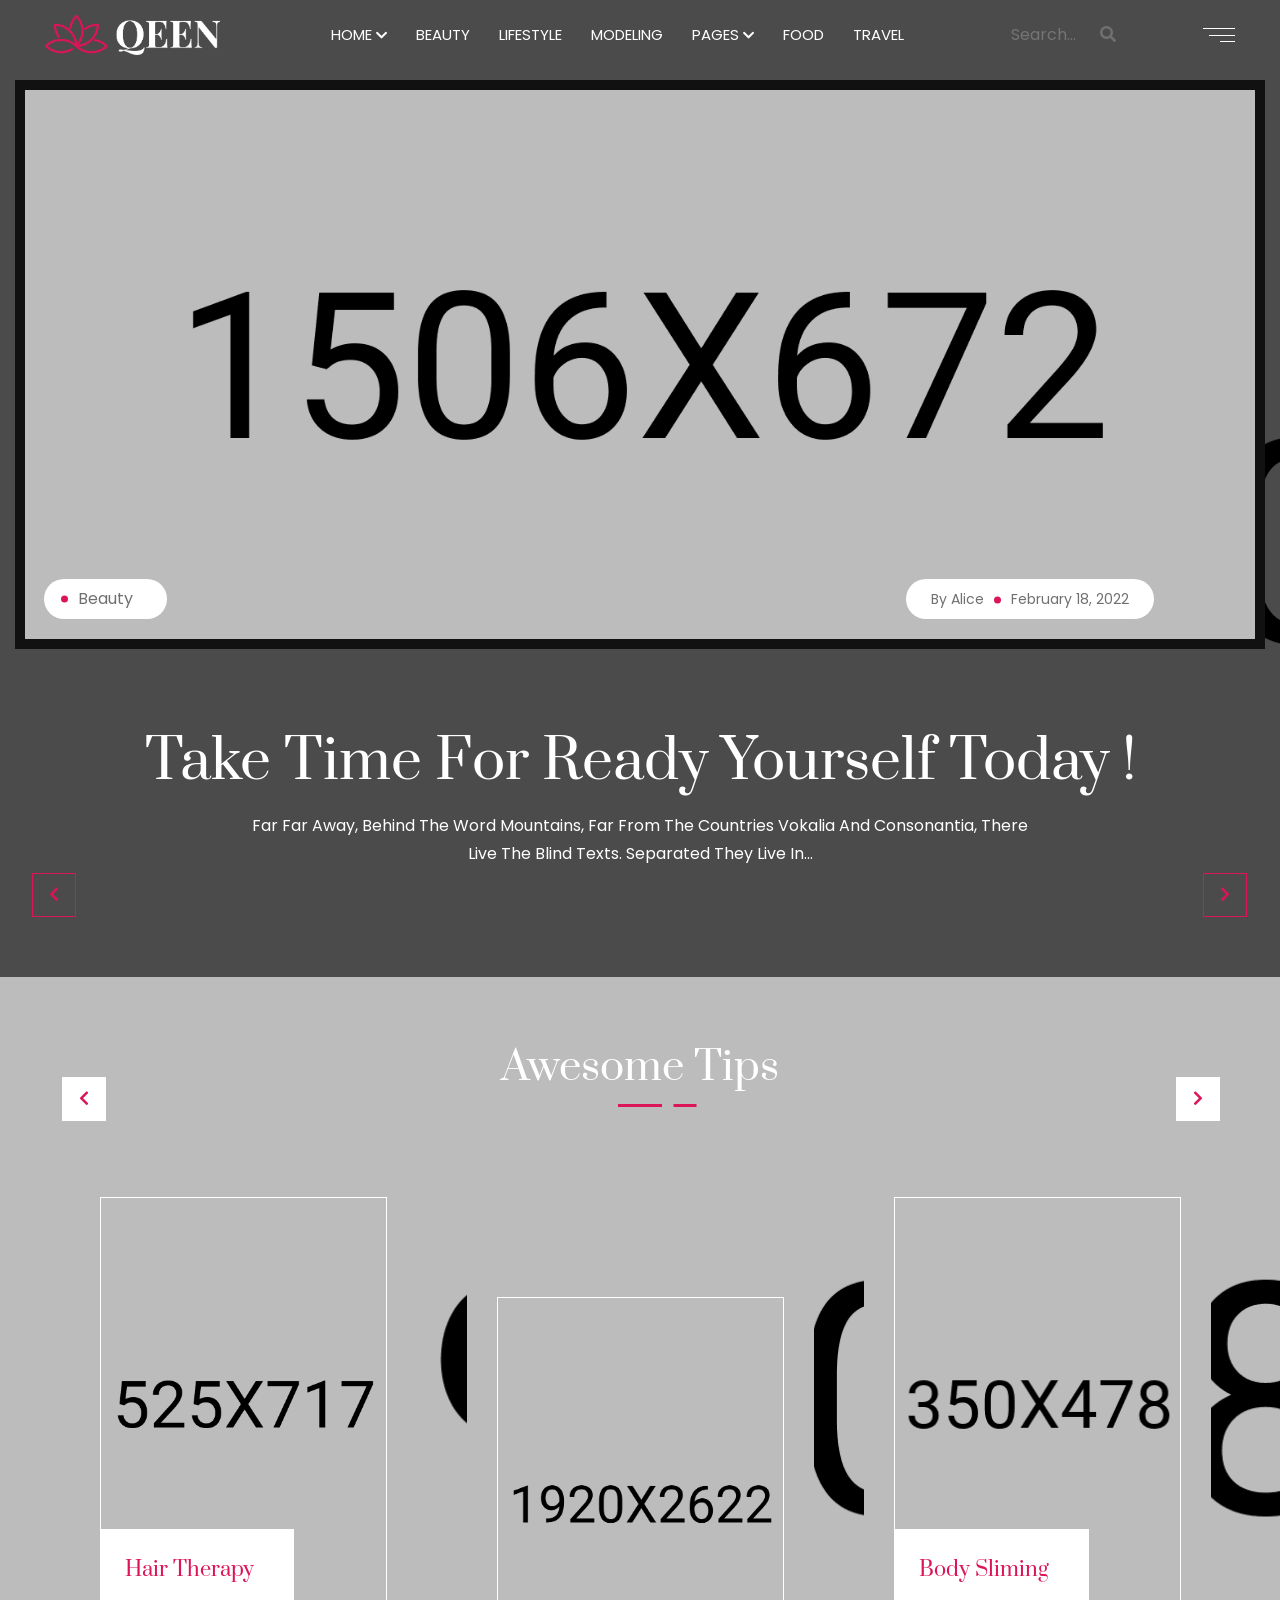
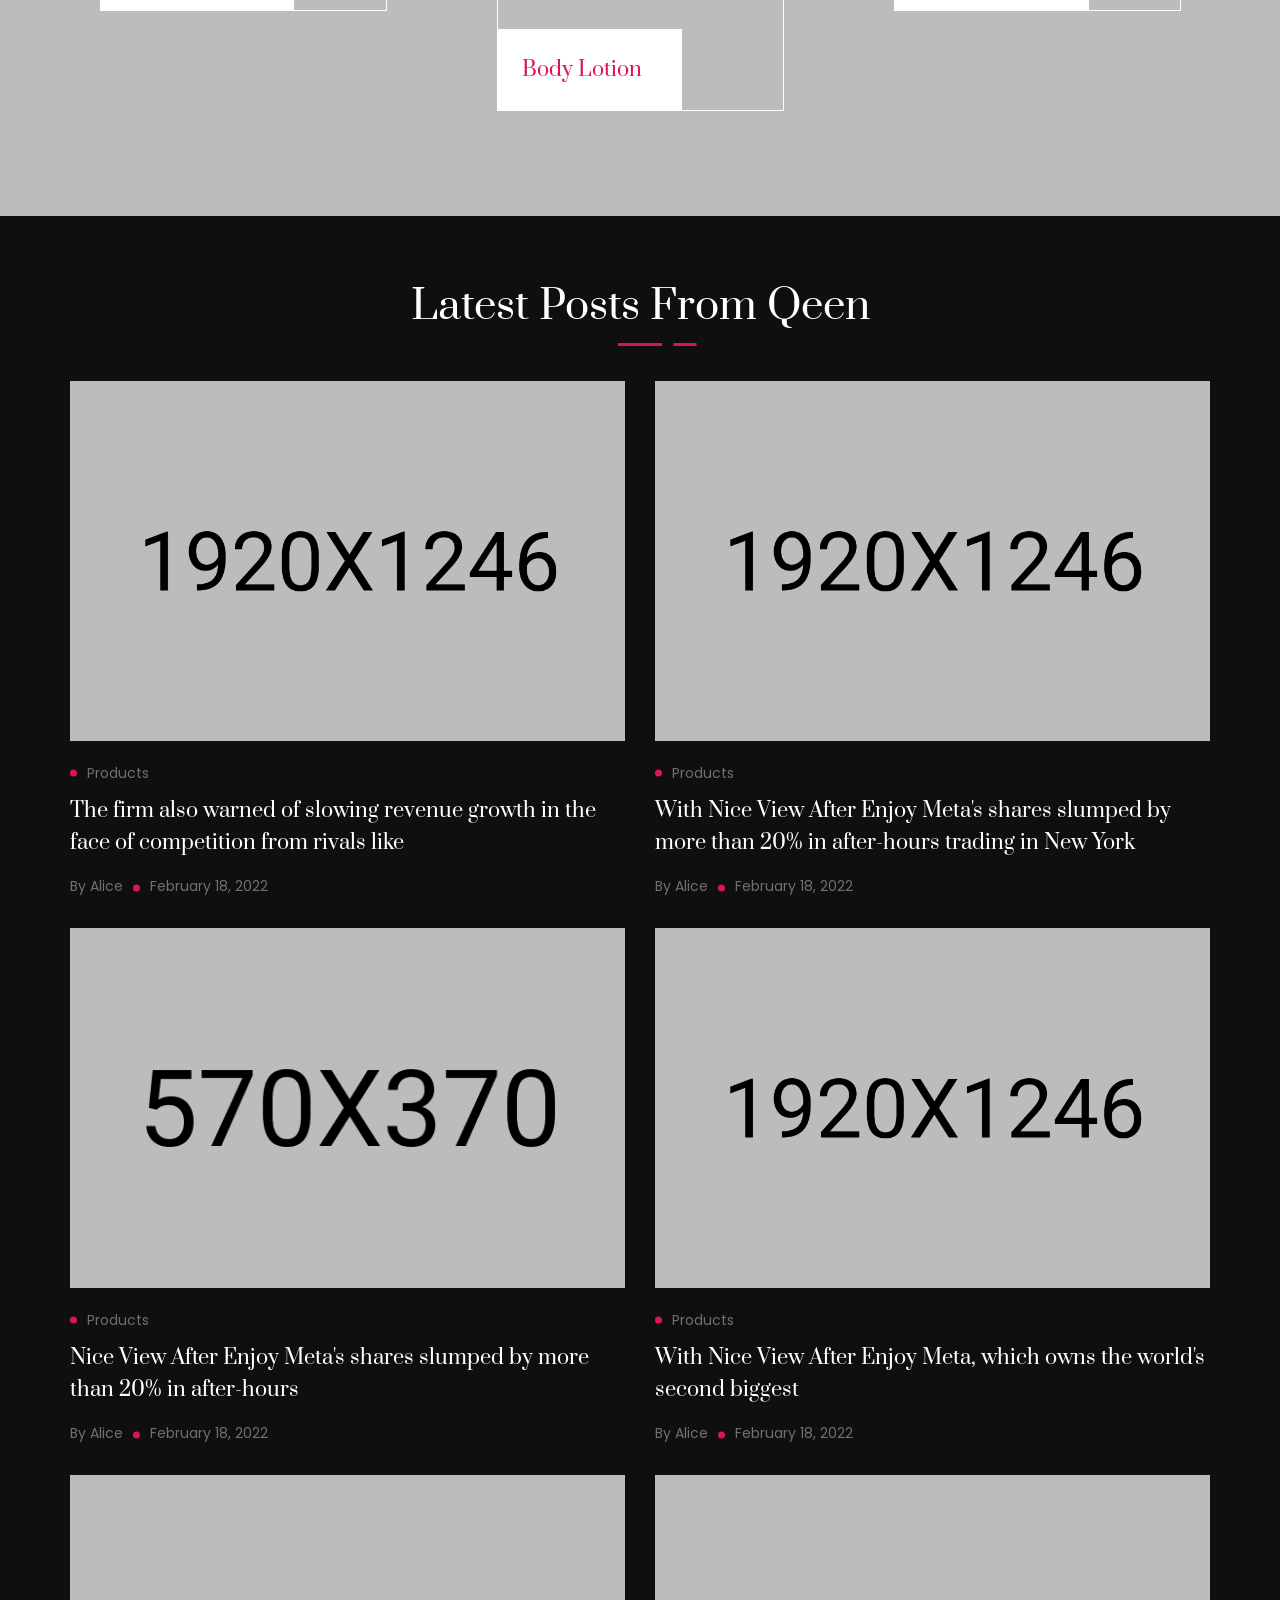
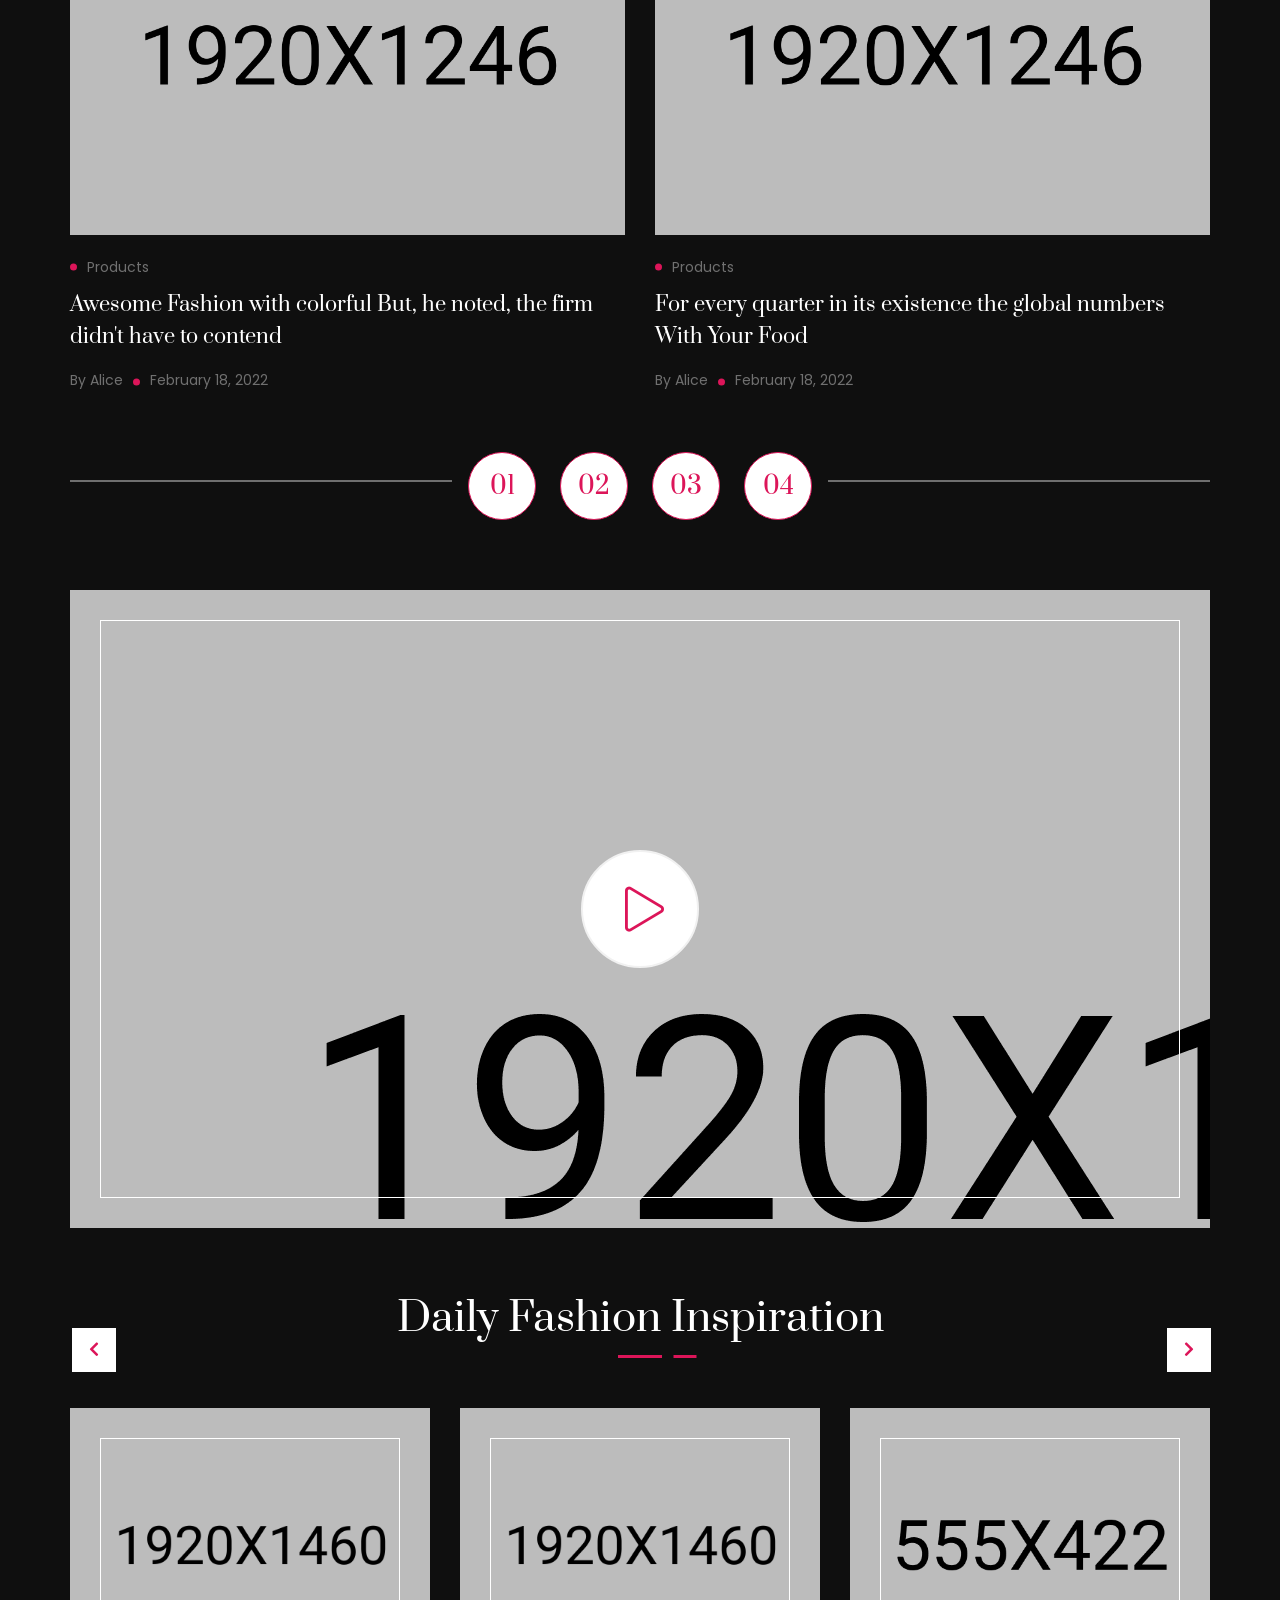
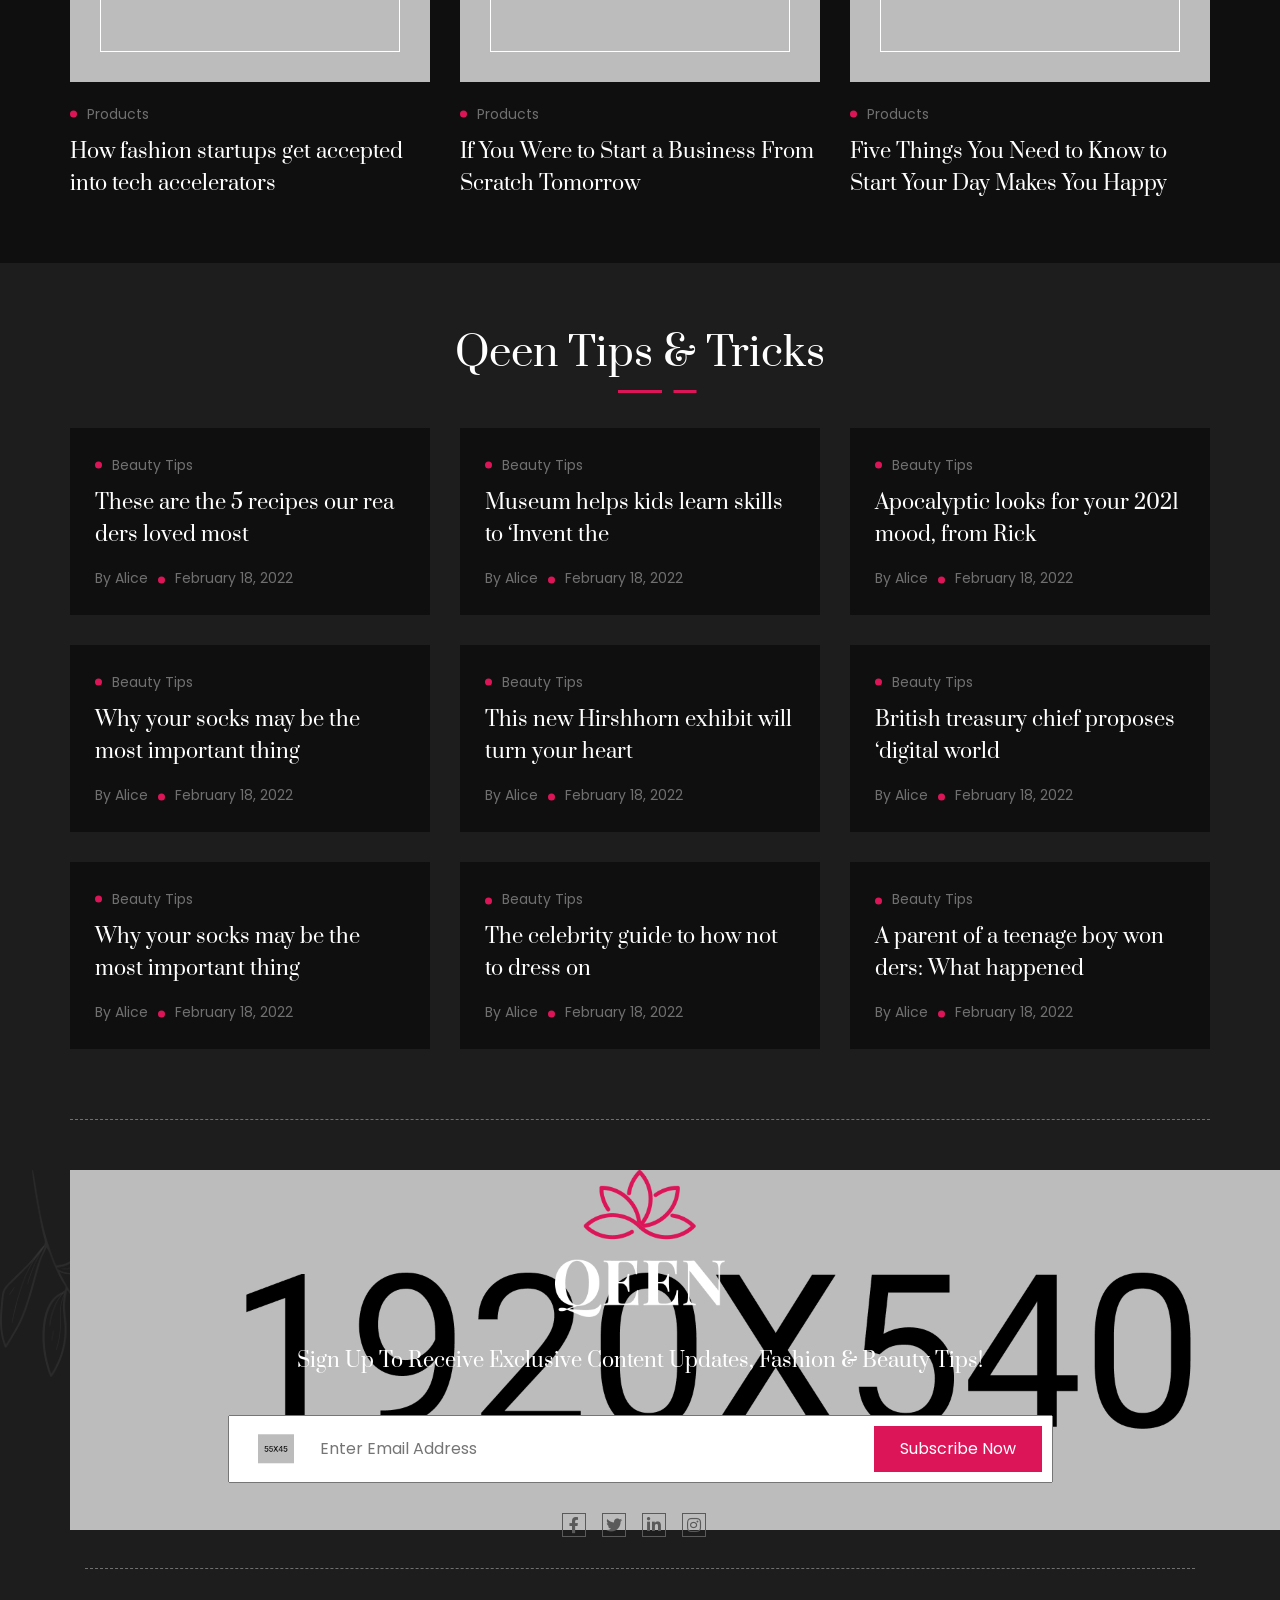
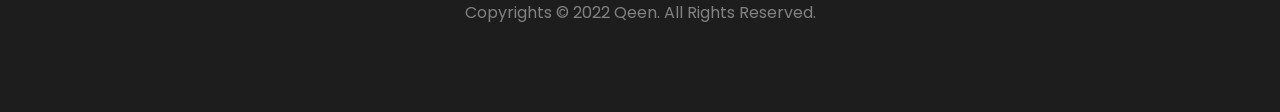
<file: index.html>
<!doctype html>
<html class="no-js" lang="en">

<head>
    <meta charset="utf-8">
    <meta http-equiv="x-ua-compatible" content="ie=edge">
    <title>Qeen News HTML5 Template</title>
    <meta name="description" content="">
    <meta name="viewport" content="width=device-width, initial-scale=1">

    <link rel="manifest" href="site.webmanifest">
    <link rel="shortcut icon" type="image/x-icon" href="assets/img/favicon.ico">
    <!-- Place favicon.ico in the root directory -->

    <!-- CSS here -->
    <link rel="stylesheet" href="assets/css/bootstrap.min.css">
    <link rel="stylesheet" href="assets/css/animate.min.css">
    <link rel="stylesheet" href="assets/css/magnific-popup.css">
    <link rel="stylesheet" href="assets/css/fontawesome-all.min.css">
    <link rel="stylesheet" href="assets/css/meanmenu.css">
    <link rel="stylesheet" href="assets/css/backToTop.css">
    <link rel="stylesheet" href="assets/css/lightcase.css">
    <link rel="stylesheet" href="assets/css/slick.css">
    <link rel="stylesheet" href="assets/css/style.css">
    <link rel="stylesheet" href="assets/css/responsive.css">
</head>

<body>
    <!-- preloader  -->
    <div class="loading">
        <svg id="eQCP6aTuiJ81" xmlns="http://www.w3.org/2000/svg" xmlns:xlink="http://www.w3.org/1999/xlink"
            viewBox="0 0 200 201.28" shape-rendering="geometricPrecision" text-rendering="geometricPrecision">
            <g id="eQCP6aTuiJ82_tr" transform="translate(100,100.64) rotate(0)">
                <g transform="translate(-93.149998,-93.750005)">
                    <g id="eQCP6aTuiJ83" opacity="0">
                        <g>
                            <path
                                d="M97,96.5c0-.5,0-1.1,0-1.7c0,0,0,0,0,0v0c-.1-2.9-.4-6.2-.7-8.3-.1-.7-.2-1.4-.4-2.1C90,50.8,61.1,25.8,26.6,25.2c-1.9,0-3.6,1.5-3.6,3.5c0,0,0,0,0,.1v6.1c0,.4,0,.8.1,1.2C24.4,48,28.7,59.4,35.5,69.2c1.1,1.6,3.3,2,4.9.9.8-.5,1.3-1.4,1.5-2.3s0-1.9-.6-2.6c-6.2-8.9-10.1-19.2-11.2-30v-2.7C46,33.6,60.9,40.6,71.9,52.1c9,9.3,14.9,21,17.1,33.7.1.8.2,1.6.3,2.5c0,0,0,0,0,.1.2,1.9,1.2,3.6,2.7,4.7l5,3.4Z"
                                fill="#dc1559" />
                        </g>
                    </g>
                    <g id="eQCP6aTuiJ86" opacity="0">
                        <g>
                            <path
                                d="M97.5,91.8c-.5-.3-1-.6-1.5-.9c0,0,0,0,0,0v0c-2.6-1.4-5.6-2.7-7.6-3.5-.7-.3-1.3-.5-2-.7-32.1-11.7-68.2.8-85.9,30.4-1,1.7-.5,3.8,1.2,4.8c0,0,0,0,0,0L7,125c.3.2.7.4,1,.5c10.9,4.8,22.9,6.8,34.9,5.8c1.9-.2,3.4-1.9,3.2-3.8-.1-.9-.5-1.8-1.2-2.4s-1.6-.9-2.6-.8c-10.8.9-21.7-.9-31.6-5.3l-2.3-1.4C17.3,104.4,30.8,95,46.3,91.2c12.5-3.1,25.6-2.4,37.7,2c.8.3,1.5.6,2.3,1c0,0,0,0,.1,0c1.7.8,3.7.8,5.5,0l5.6-2.4Z"
                                fill="#dc1559" />
                        </g>
                    </g>
                    <g id="eQCP6aTuiJ89" opacity="0">
                        <g>
                            <path
                                d="M93.7,89c-.5.3-1,.5-1.5.9c0,0,0,0,0,0v0c-2.5,1.5-5.2,3.5-6.8,4.8-.6.4-1.1.9-1.6,1.4-26.1,22-33.3,59.5-16.6,89.6.9,1.7,3.1,2.3,4.8,1.4c0,0,0,0,0,0l5.3-3.1c.3-.2.7-.4,1-.6c9.7-7.1,17.4-16.5,22.4-27.3.8-1.8.1-3.9-1.7-4.7-.8-.4-1.8-.4-2.7-.1s-1.6,1-2,1.8c-4.6,9.8-11.6,18.3-20.3,24.7l-2.3,1.4c-7-14.3-8.4-30.7-3.9-46c3.5-12.4,10.8-23.4,20.6-31.7.7-.6,1.3-1,2-1.5c0,0,0,0,0,0c1.5-1.1,2.5-2.8,2.7-4.7l.6-6.3Z"
                                fill="#dc1559" />
                        </g>
                    </g>
                    <g id="eQCP6aTuiJ812" opacity="0">
                        <g>
                            <path
                                d="M89.3,90.9c0,.5,0,1.1,0,1.7c0,0,0,0,0,0v0c.1,2.9.4,6.2.7,8.3.1.7.2,1.4.4,2.1c5.9,33.6,34.9,58.6,69.3,59.2c1.9,0,3.6-1.5,3.6-3.5c0,0,0,0,0-.1v-6.6c0-.1,0-.2,0-.4-1.2-12-5.5-23.6-12.5-33.5-1.1-1.6-3.3-2-4.9-.9-.8.5-1.3,1.4-1.5,2.3s0,1.9.6,2.6c6.2,8.9,10.1,19.2,11.2,30v2.7c-15.9-1.1-30.8-8.1-41.8-19.6-9-9.3-14.9-21-17.1-33.7-.1-.8-.2-1.6-.3-2.5-.2-2-.2-3-.2-3l-7.5-5.1Z"
                                fill="#dc1559" />
                        </g>
                    </g>
                    <g id="eQCP6aTuiJ815" opacity="0">
                        <g>
                            <path
                                d="M88.8,95.7c.5.3,1,.6,1.5.9c0,0,0,0,0,0v0c2.6,1.4,5.6,2.7,7.6,3.5.7.3,1.3.5,2,.7c32.1,11.7,68.2-.9,85.9-30.4c1-1.7.5-3.8-1.2-4.8c0,0,0,0,0,0l-5.3-3.1c-.3-.2-.7-.4-1-.5-10.9-4.8-22.9-6.8-34.9-5.8-1.9.2-3.4,1.9-3.2,3.8.1.9.5,1.8,1.2,2.4s1.6.9,2.6.8c10.8-.9,21.7.9,31.6,5.3l2.3,1.4C169,83,155.5,92.4,140,96.2c-12.5,3.1-25.6,2.4-37.7-2-.8-.3-1.5-.6-2.3-1c0,0,0,0-.1,0-1.7-.8-3.7-.8-5.5,0l-5.6,2.5Z"
                                fill="#dc1559" />
                        </g>
                    </g>
                    <g id="eQCP6aTuiJ818" opacity="0">
                        <g>
                            <path
                                d="M92.7,98.5c.5-.3,1-.5,1.5-.9c0,0,0,0,0,0v0c2.5-1.5,5.2-3.5,6.8-4.8.6-.4,1.1-.9,1.6-1.4c26.1-22,33.3-59.5,16.6-89.6-.9-1.7-3.1-2.3-4.8-1.4c0,0,0,0,0,0l-5.3,3.1c-.3.2-.7.4-1,.6-9.7,7.1-17.4,16.5-22.4,27.3-.8,1.8-.1,3.9,1.7,4.7.8.4,1.8.4,2.7.1s1.6-1,2-1.8c4.6-9.8,11.6-18.3,20.3-24.7l2.3-1.4c7,14.3,8.4,30.7,3.9,46C115.1,66.7,107.8,77.7,98,86c-.7.6-1.3,1-2,1.5c0,0,0,0,0,0-1.5,1.1-2.5,2.8-2.7,4.7l-.6,6.3Z"
                                fill="#dc1559" />
                        </g>
                    </g>
                </g>
            </g>
            <ellipse rx="4.55" ry="4.55" transform="matrix(1.218798 0 0 1.218806 100.000002 100.639995)" fill="#dc1559"
                stroke-width="0" />
        </svg>
    </div>
    <!-- header area start  -->

    <div class="header-area home-03" id="header-sticky">
        <div class="containerr">
            <div class="header-wrapper">
                <div class="social home-03-logo">
                    <a href="index.html"><img src="./assets/img/logo/logo-03.png" alt=""></a>
                </div>
                <div class="main-menu">
                    <nav id="mobile-menu">
                        <ul>
                            <li class="menu-item-has-children"><a href="index.html">HOME</a>
                                <ul class="submenu">
                                    <li><a href="index-4.html">Home 01</a></li>
                                    <li><a href="index.html">Home 06</a></li>
                                </ul>
                            </li>
                            <li><a href="beauty.html">BEAUTY</a></li>
                            <li><a href="life-style.html">LIFESTYLE</a></li>
                            <li><a href="beauty.html">MODELING</a></li>
                            <li class="menu-item-has-children"><a href="about.html">PAGES</a>
                                <ul class="submenu">
                                    <li><a href="about.html">About us</a></li>
                                    <li><a href="blog-single.html">blog single 01</a></li>
                                    <li><a href="blog-single-2.html">blog single 02</a></li>
                                    <li><a href="beauty.html">Blog</a></li>
                                    <li><a href="life-style.html">Life Style</a></li>
                                    <li><a href="video-post.html">Video Post</a></li>
                                    <li><a href="search.html">Search</a></li>
                                    <li><a href="faq.html">Faq</a></li>
                                    <li><a href="contact.html">Contact</a></li>
                                </ul>
                            </li>
                            <li><a href="beauty.html">FOOD</a></li>
                            <li><a href="video-post.html">TRAVEL</a></li>
                        </ul>
                    </nav>
                </div>
                <div class="search">
                    <form action="#">
                        <input type="text" placeholder="Search...">
                        <button type="submit" class="submit-btn"><i class="fas fa-search"></i></button>
                    </form>
                </div>
                <div class="menu-icon open-sidebar">
                    <ul>
                        <li></li>
                        <li></li>
                        <li></li>
                    </ul>
                </div>
            </div>
        </div>
    </div>


    <!-- mobile menu -->
    <div class="activemobile">
        <div class="container">
            <div class="row align-items-center justify-content-center">
                <div class="col-4">
                    <div class="mobile-logo">
                        <img src="./assets/img/logo/logo.png" alt="">
                    </div>
                </div>
                <div class="col-8 text-right">
                    <div class="icon">
                        <a href="#" class="open-mobile-menu"><i class="far fa-bars"></i></a>
                        <!-- <div class="mobile-menu">
                    </div> -->
                    </div>
                </div>
            </div>
        </div>
    </div>

    <div class="fix">
        <div class="side-info">
            <button class="side-info-close"><i class="fal fa-times"></i></button>

            <div class="side__logo mb-25">
                <a href="index.html">
                    <img src="./assets/img/logo/logo.png" alt="logo" />
                </a>
            </div>
            <div class="mobile-menu"></div>
            <div class="contact-infos mt-30 mb-30">
                <div class="contact-list mb-30">
                    <h4>
                        Contact Info
                    </h4>
                    <ul>
                        <li><i class="fal fa-map"></i>
                            <a href="#">12/A, Mirnada City Tower, NYC</a>
                        </li>

                        <li><i class="fal fa-clock"></i>
                            <a href="#">Mon - Fri: 9.00am - 11.00pm</a>
                        </li>

                        <li><i class="fal fa-phone"></i><a href="tell:+876864764764">
                                +876 864 764 764
                            </a>
                        </li>

                        <li><i class="far fa-envelope"></i><a href="mailto:info@webmail.com">
                                info@webmail.com
                            </a>
                        </li>
                    </ul>
                </div>
                <div class="sidebar__menu--social">
                    <ul>
                        <li>
                            <a href="http://fb.com">
                                <i class="fab fa-facebook-f"></i>
                            </a>
                        </li>

                        <li>
                            <a href="#">
                                <i class="fab fa-instagram"></i>
                            </a>
                        </li>

                        <li>
                            <a href="http://youtube.com/">
                                <i class="fab fa-youtube"></i>
                            </a>
                        </li>

                        <li>
                            <a href="http://linkedin.com/">
                                <i class="fab fa-linkedin"></i>
                            </a>
                        </li>

                        <li>
                            <a href="#">
                                <i class="fab fa-twitter"></i>
                            </a>
                        </li>
                    </ul>
                </div>
            </div>

        </div>
    </div>
    <div class="offcanvas-overlay"></div>

    <div class="offcanvas-menu-wrap" id="offcanvas-wrap" data-position="left" style="transform: translateX(0px);">
        <div class="offcanvas-content">
            <div class="offcanvas-header">
                <div class="offcanvas-logo">
                    <div class="site-branding">
                        <a class="dark-logo" href="index.html"><img width="162" src="./assets/img/logo/logo.png"
                                alt="neeon"></a>
                    </div>
                </div>
                <div class="close-btn offcanvas-close">
                    <a href="javascript:void(0)">
                        <i class="fas fa-times"></i>
                    </a>
                </div>
            </div>

            <div class="offcanvas-widget">
                <h3 class="offcanvas-widget-title">About Us</h3>
                <p>
                    The argument in favor of using filler text
                    goes something like this: If you use arey
                    real content in the Consulting Process
                    anytime you reachtent.
                </p>
            </div>

            <div class="offcanvas-widget">
                <h3 class="offcanvas-widget-title">Instagram</h3>
                <div class="insta-gallery">
                    <div class="galleryitem">
                        <a href="./assets/img/insta-01.jpg" class="demo">
                            <img src="./assets/img/insta-01.jpg" width="100" height="90" alt="gallery1">
                        </a>
                    </div>
                    <div class="galleryitem">
                        <a href="./assets/img/insta-02.jpg" class="demo">
                            <img src="./assets/img/insta-02.jpg" width="100" height="90" alt="gallery2">
                        </a>
                    </div>
                    <div class="galleryitem">
                        <a href="./assets/img/insta-03.jpg" class="demo">
                            <img src="./assets/img/insta-03.jpg" width="100" height="90" alt="gallery3">
                        </a>
                    </div>
                    <div class="galleryitem">
                        <a href="./assets/img/insta-04.jpg" class="demo">
                            <img src="./assets/img/insta-04.jpg" width="100" height="90" alt="gallery4">
                        </a>
                    </div>
                    <div class="galleryitem">
                        <a href="./assets/img/insta-2.jpg" class="demo">
                            <img src="./assets/img/insta-02.jpg" width="100" height="90" alt="gallery5">
                        </a>
                    </div>
                    <div class="galleryitem">
                        <a href="./assets/img/insta-04.jpg" class="demo">
                            <img src="./assets/img/insta-04.jpg" width="100" height="90" alt="gallery6">
                        </a>
                    </div>
                </div>
            </div>

            <div class="offcanvas-widget footer-widget">
                <h3 class="offcanvas-widget-title">Contact Info</h3>
                <ul class="contact-info-list widget-list">
                    <li class="widget-list-item">
                        <i class="fas fa-map-marker-alt list-icon"></i>
                        Chicago 12, Melborne City, USA
                    </li>
                    <li class="widget-list-item">
                        <i class="fas fa-phone-alt list-icon"></i>
                        <a href="tel:123333000999" class="widget-list-link">
                            (123) 333-000-999
                        </a>
                    </li>
                    <li class="widget-list-item">
                        <i class="fas fa-envelope list-icon"></i>
                        <a href="mailto:info@example.com" class="widget-list-link">
                            arntech@gmail.com
                        </a>
                    </li>
                </ul>
            </div>
        </div>
    </div>

    <!-- hero area two start  -->

    <div class="hero-three-area" data-background="assets/img/hero-03-bg.jpg">
        <div class="containerr">
            <div class="hero-slider homeslider-active">
                <div class="hero-slider-item">
                    <div class="slider-single">
                        <img src="./assets/img/hero-slider-01.jpg" alt="">
                        <div class="wrapper-slider-meta">
                            <div class="slider-single-content">
                                <span class="slider-before">Beauty</span>
                                <div class="hero-meta-bottom bg-whitee home-three-none">
                                    <span class="add-left-line-before">By Alice</span>
                                    <span class="circle-add-before">February 18, 2022</span>
                                </div>
                            </div>
                        </div>
                    </div>
                    <div class="slider-single">
                        <img src="./assets/img/hero-slider-02.png" alt="">
                        <div class="wrapper-slider-meta">
                            <div class="slider-single-content">
                                <span class="slider-before">Beauty</span>
                                <div class="hero-meta-bottom bg-whitee home-three-none">
                                    <span class="add-left-line-before">By Alice</span>
                                    <span class="circle-add-before">February 18, 2022</span>
                                </div>
                            </div>
                        </div>
                    </div>
                    <div class="slider-single">
                        <img src="./assets/img/hero-slider-03.jpg" alt="">
                        <div class="wrapper-slider-meta">
                            <div class="slider-single-content">
                                <span class="slider-before">Beauty</span>
                                <div class="hero-meta-bottom bg-whitee home-three-none">
                                    <span class="add-left-line-before">By Alice</span>
                                    <span class="circle-add-before">February 18, 2022</span>
                                </div>
                            </div>
                        </div>
                    </div>
                </div>
                <div class="slider slider-nav">
                    <div class="nav-items">
                        <h2><a href="blog-single.html">Take Time for Ready yourself Today !</a></h2>
                        <p>Far far away, behind the word mountains, far from the countries Vokalia and Consonantia,
                            there <br> live the blind texts. Separated they live in...</p>
                    </div>
                    <div class="nav-items">
                        <h2><a href="blog-single.html">mountains from Separated Future !</a></h2>
                        <p>Far far away, behind the word mountains, far from the countries Vokalia and Consonantia,
                            there <br> live the blind texts. Separated they live in...</p>
                    </div>
                    <div class="nav-items">
                        <h2><a href="blog-single.html">Separated texts Ready Demos</a></h2>
                        <p>Far far away, behind the word mountains, far from the countries Vokalia and Consonantia,
                            there <br> live the blind texts. Separated they live in...</p>
                    </div>
                </div>
            </div>
        </div>
    </div>

    <!-- tips area start   -->
    <div class="tips-area tips-area-3" data-background="assets/img/pattern-black.png">
        <div class="container">
            <div class="section-wrapper text-center mb-35">
                <h2 class="section-title text-white"><a href="blog-single.html">Awesome Tips</a></h2>
            </div>
            <div class="slick-editing-two">
                <div class="tips-wrapper tips-slider-active">
                    <div class="tips-items">
                        <div class="tips">
                            <div class="tips__thumb">
                                <img src="./assets/img/tips-01.jpg" alt="tips">
                            </div>
                            <div class="tips-content">
                                <h2><a href="blog-single.html">Hair Therapy</a></h2>
                            </div>
                        </div>
                    </div>
                    <div class="tips-items">
                        <div class="tips mt-100">
                            <div class="tips__thumb">
                                <img src="./assets/img/tips-02.jpg" alt="tips">
                            </div>
                            <div class="tips-content">
                                <h2><a href="blog-single.html">Body Lotion</a></h2>
                            </div>
                        </div>
                    </div>
                    <div class="tips-items">
                        <div class="tips">
                            <div class="tips__thumb">
                                <img src="./assets/img/sport.png" alt="tips">
                            </div>
                            <div class="tips-content">
                                <h2><a href="blog-single.html">Body Sliming</a></h2>
                            </div>
                        </div>
                    </div>
                    <div class="tips-items">
                        <div class="tips mt-100">
                            <div class="tips__thumb">
                                <img src="./assets/img/tips-01.jpg" alt="tips">
                            </div>
                            <div class="tips-content">
                                <h2><a href="blog-single.html">Hair Therapy</a></h2>
                            </div>
                        </div>
                    </div>
                </div>
            </div>
        </div>
    </div>

    <div class="news-area news-02">
        <div class="container">
            <div class="section-wrapper text-center mb-35">
                <h2 class="section-title text-white">Latest Posts From Qeen</h2>
            </div>
            <div class="row">
                <div class="col-md-6">
                    <div class="mnews-01">
                        <div class="mnews01__thumb">
                            <img src="./assets/img/mn-01.jpg" alt="">
                        </div>
                        <div class="mnews__content">
                            <div class="hero-meta bottom-space-remove">
                                <span class="circle-add-before globar-before">Products</span>
                            </div>
                            <h4 class="text-white"><a href="blog-single.html">The firm also warned of slowing revenue
                                    growth in the face of
                                    competition from rivals like</a></h4>
                            <div class="hero-meta-bottom">
                                <span class="add-left-line-before">By Alice</span>
                                <span class="circle-add-before">February 18, 2022</span>
                            </div>
                        </div>
                    </div>
                </div>
                <div class="col-md-6">
                    <div class="mnews-01">
                        <div class="mnews01__thumb">
                            <img src="./assets/img/mn-02.jpg" alt="">
                        </div>
                        <div class="mnews__content">
                            <div class="hero-meta bottom-space-remove">
                                <span class="circle-add-before globar-before">Products</span>
                            </div>
                            <h4 class="text-white"><a href="blog-single.html">With Nice View After Enjoy
                                    Meta's shares slumped by more than 20% in after-hours trading in New York</a></h4>
                            <div class="hero-meta-bottom">
                                <span class="add-left-line-before">By Alice</span>
                                <span class="circle-add-before">February 18, 2022</span>
                            </div>
                        </div>
                    </div>
                </div>
                <div class="col-md-6">
                    <div class="mnews-01">
                        <div class="mnews01__thumb">
                            <img src="./assets/img/mn-03.jpg" alt="">
                        </div>
                        <div class="mnews__content">
                            <div class="hero-meta bottom-space-remove">
                                <span class="circle-add-before globar-before">Products</span>
                            </div>
                            <h4 class="text-white"><a href="blog-single.html">Nice View After Enjoy
                                    Meta's shares slumped by more than 20% in after-hours</a></h4>
                            <div class="hero-meta-bottom">
                                <span class="add-left-line-before">By Alice</span>
                                <span class="circle-add-before">February 18, 2022</span>
                            </div>
                        </div>
                    </div>
                </div>
                <div class="col-md-6">
                    <div class="mnews-01">
                        <div class="mnews01__thumb">
                            <img src="./assets/img/mn-04.jpg" alt="">
                        </div>
                        <div class="mnews__content">
                            <div class="hero-meta bottom-space-remove">
                                <span class="circle-add-before globar-before">Products</span>
                            </div>
                            <h4 class="text-white"><a href="blog-single.html">With Nice View After Enjoy
                                    Meta, which owns the world's second biggest</a></h4>
                            <div class="hero-meta-bottom">
                                <span class="add-left-line-before">By Alice</span>
                                <span class="circle-add-before">February 18, 2022</span>
                            </div>
                        </div>
                    </div>
                </div>
                <div class="col-md-6">
                    <div class="mnews-01">
                        <div class="mnews01__thumb">
                            <img src="./assets/img/mn-05.jpg" alt="">
                        </div>
                        <div class="mnews__content">
                            <div class="hero-meta bottom-space-remove">
                                <span class="circle-add-before globar-before">Products</span>
                            </div>
                            <h4 class="text-white"><a href="blog-single.html">Awesome Fashion with colorful
                                    But, he noted, the firm didn't have to contend</a></h4>
                            <div class="hero-meta-bottom">
                                <span class="add-left-line-before">By Alice</span>
                                <span class="circle-add-before">February 18, 2022</span>
                            </div>
                        </div>
                    </div>
                </div>
                <div class="col-md-6">
                    <div class="mnews-01">
                        <div class="mnews01__thumb">
                            <img src="./assets/img/mn-06.jpg" alt="">
                        </div>
                        <div class="mnews__content">
                            <div class="hero-meta bottom-space-remove">
                                <span class="circle-add-before globar-before">Products</span>
                            </div>
                            <h4 class="text-white"><a href="blog-single.html">For every quarter in its existence the
                                    global numbers
                                    With Your Food</a></h4>
                            <div class="hero-meta-bottom">
                                <span class="add-left-line-before">By Alice</span>
                                <span class="circle-add-before">February 18, 2022</span>
                            </div>
                        </div>
                    </div>
                </div>
                <div class="col-md-12 text-center">
                    <div class="custom-pagination custom-pagination-2">
                        <ul>
                            <li class="pl-left"><a href="#">01</a></li>
                            <li><a href="#">02</a></li>
                            <li><a href="#">03</a></li>
                            <li><a href="#">04</a></li>
                        </ul>
                    </div>
                </div>
            </div>
        </div>
    </div>

    <!-- video play area start  -->
    <div class="video-area video-area-02">
        <div class="container">
            <div class="video-bg" data-background="assets/img/video-play.jpg">
                <a href="https://www.youtube.com/embed/Hw4ctvV25H0" class="video-button  hover-effect-play demo"><i
                        class="fal fa-play"></i></a>
            </div>
        </div>
    </div>

    <!-- blogs area start  -->
    <div class="bloghome-area bloghome-area-02">
        <div class="container">
            <div class="section-wrapper mobile-padding text-center mb-35">
                <h2 class="section-title text-white">Daily Fashion Inspiration</h2>
            </div>
            <div class="slick-editing">
                <div class="blogHome-active index-three">
                    <div class="single-item-bloghome">
                        <div class="blogHome">
                            <div class="blogHome__thumb">
                                <img src="./assets/img/blog-01.jpg" alt="">
                            </div>
                            <div class="blogHome__content">
                                <div class="hero-meta bottom-space-remove">
                                    <span class="circle-add-before globar-before">Products</span>
                                </div>
                                <h4 class="text-white"><a href="blog-single.html">How fashion startups get accepted
                                        into tech accelerators</a></h4>
                            </div>
                        </div>
                    </div>
                    <div class="single-item-bloghome">
                        <div class="blogHome">
                            <div class="blogHome__thumb">
                                <img src="./assets/img/blog-02.jpg" alt="">
                            </div>
                            <div class="blogHome__content">
                                <div class="hero-meta bottom-space-remove">
                                    <span class="circle-add-before globar-before">Products</span>
                                </div>
                                <h4 class="text-white"><a href="blog-single.html">If You Were to Start a Business From
                                        Scratch Tomorrow</a></h4>
                            </div>
                        </div>
                    </div>
                    <div class="single-item-bloghome">
                        <div class="blogHome">
                            <div class="blogHome__thumb">
                                <img src="./assets/img/blog-03.jpg" alt="">
                            </div>
                            <div class="blogHome__content">
                                <div class="hero-meta bottom-space-remove">
                                    <span class="circle-add-before globar-before">Products</span>
                                </div>
                                <h4 class="text-white"><a href="blog-single.html">Five Things You Need to Know to Start
                                        Your Day Makes You Happy</a></h4>
                            </div>
                        </div>
                    </div>
                    <div class="single-item-bloghome">
                        <div class="blogHome">
                            <div class="blogHome__thumb">
                                <img src="./assets/img/blog-01.jpg" alt="">
                            </div>
                            <div class="blogHome__content">
                                <div class="hero-meta bottom-space-remove">
                                    <span class="circle-add-before globar-before">Products</span>
                                </div>
                                <h4 class="text-white"><a href="blog-single.html">Five Things You Need to Know to Start
                                        Your Day Makes You Happy</a></h4>
                            </div>
                        </div>
                    </div>
                </div>
            </div>
        </div>
    </div>

    <!-- service area start  -->
    <div class="service-area service-area-02">
        <div class="container">
            <div class="section-wrapper text-center mb-35">
                <h2 class="section-title text-white">Qeen Tips & Tricks</h2>
            </div>
            <div class="row">
                <div class="col-md-6 col-lg-4">
                    <div class="service service-03">
                        <div class="mnews__content">
                            <div class="hero-meta bottom-space-remove">
                                <span class="circle-add-before globar-before">Beauty Tips</span>
                            </div>
                            <h4 class="text-white"><a href="blog-single.html">These are the 5 recipes our rea
                                    ders loved most</a></h4>
                            <div class="hero-meta-bottom">
                                <span class="add-left-line-before">By Alice</span>
                                <span class="circle-add-before">February 18, 2022</span>
                            </div>
                        </div>
                        <div class="service-hover">
                            <a href="#" class="readmore-btn">read more</a>
                        </div>
                    </div>
                </div>
                <div class="col-md-6 col-lg-4">
                    <div class="service service-03">
                        <div class="mnews__content">
                            <div class="hero-meta bottom-space-remove">
                                <span class="circle-add-before globar-before">Beauty Tips</span>
                            </div>
                            <h4 class="text-white"><a href="blog-single.html">Museum helps kids learn skills
                                    to ‘Invent the</a></h4>
                            <div class="hero-meta-bottom">
                                <span class="add-left-line-before">By Alice</span>
                                <span class="circle-add-before">February 18, 2022</span>
                            </div>
                        </div>
                        <div class="service-hover">
                            <a href="#" class="readmore-btn">read more</a>
                        </div>
                    </div>
                </div>
                <div class="col-md-6 col-lg-4">
                    <div class="service service-03">
                        <div class="mnews__content">
                            <div class="hero-meta bottom-space-remove">
                                <span class="circle-add-before globar-before">Beauty Tips</span>
                            </div>
                            <h4 class="text-white"><a href="blog-single.html">Apocalyptic looks for your 2021
                                    mood, from Rick</a></h4>
                            <div class="hero-meta-bottom">
                                <span class="add-left-line-before">By Alice</span>
                                <span class="circle-add-before">February 18, 2022</span>
                            </div>
                        </div>
                        <div class="service-hover">
                            <a href="#" class="readmore-btn">read more</a>
                        </div>
                    </div>
                </div>
                <div class="col-md-6 col-lg-4">
                    <div class="service service-03">
                        <div class="mnews__content">
                            <div class="hero-meta bottom-space-remove">
                                <span class="circle-add-before globar-before">Beauty Tips</span>
                            </div>
                            <h4 class="text-white"><a href="blog-single.html">Why your socks may be the most
                                    important thing</a></h4>
                            <div class="hero-meta-bottom">
                                <span class="add-left-line-before">By Alice</span>
                                <span class="circle-add-before">February 18, 2022</span>
                            </div>
                        </div>
                        <div class="service-hover">
                            <a href="#" class="readmore-btn">read more</a>
                        </div>
                    </div>
                </div>
                <div class="col-md-6 col-lg-4">
                    <div class="service service-03">
                        <div class="mnews__content">
                            <div class="hero-meta bottom-space-remove">
                                <span class="circle-add-before globar-before">Beauty Tips</span>
                            </div>
                            <h4 class="text-white"><a href="blog-single.html">This new Hirshhorn exhibit will
                                    turn your heart</a></h4>
                            <div class="hero-meta-bottom">
                                <span class="add-left-line-before">By Alice</span>
                                <span class="circle-add-before">February 18, 2022</span>
                            </div>
                        </div>
                        <div class="service-hover">
                            <a href="#" class="readmore-btn">read more</a>
                        </div>
                    </div>
                </div>
                <div class="col-md-6 col-lg-4">
                    <div class="service service-03">
                        <div class="mnews__content">
                            <div class="hero-meta bottom-space-remove">
                                <span class="circle-add-before globar-before">Beauty Tips</span>
                            </div>
                            <h4 class="text-white"><a href="blog-single.html">British treasury chief proposes
                                    ‘digital world</a></h4>
                            <div class="hero-meta-bottom">
                                <span class="add-left-line-before">By Alice</span>
                                <span class="circle-add-before">February 18, 2022</span>
                            </div>
                        </div>
                        <div class="service-hover">
                            <a href="#" class="readmore-btn">read more</a>
                        </div>
                    </div>
                </div>
                <div class="col-md-6 col-lg-4">
                    <div class="service service-03">
                        <div class="mnews__content">
                            <div class="hero-meta bottom-space-remove">
                                <span class="circle-add-before globar-before">Beauty Tips</span>
                            </div>
                            <h4 class="text-white"><a href="blog-single.html">Why your socks may be the most
                                    important thing</a></h4>
                            <div class="hero-meta-bottom">
                                <span class="add-left-line-before">By Alice</span>
                                <span class="circle-add-before">February 18, 2022</span>
                            </div>
                        </div>
                        <div class="service-hover">
                            <a href="#" class="readmore-btn">read more</a>
                        </div>
                    </div>
                </div>
                <div class="col-md-6 col-lg-4">
                    <div class="service service-03">
                        <div class="mnews__content">
                            <div class="hero-meta bottom-space-remove">
                                <span class="circle-add-before">Beauty Tips</span>
                            </div>
                            <h4 class="text-white"><a href="blog-single.html">The celebrity guide to how not
                                    to dress on</a></h4>
                            <div class="hero-meta-bottom">
                                <span class="add-left-line-before">By Alice</span>
                                <span class="circle-add-before">February 18, 2022</span>
                            </div>
                        </div>
                        <div class="service-hover">
                            <a href="#" class="readmore-btn">read more</a>
                        </div>
                    </div>
                </div>
                <div class="col-md-6 col-lg-4">
                    <div class="service service-03">
                        <div class="mnews__content">
                            <div class="hero-meta bottom-space-remove">
                                <span class="circle-add-before">Beauty Tips</span>
                            </div>
                            <h4 class="text-white"><a href="blog-single.html">A parent of a teenage boy won
                                    ders: What happened</a></h4>
                            <div class="hero-meta-bottom">
                                <span class="add-left-line-before">By Alice</span>
                                <span class="circle-add-before">February 18, 2022</span>
                            </div>
                        </div>
                        <div class="service-hover">
                            <a href="#" class="readmore-btn">read more</a>
                        </div>
                    </div>
                </div>
            </div>
            <div class="border-02"></div>
        </div>
    </div>


    <!-- footer area start  -->
    <div class="footer-area footer-area-two">
        <div class="footer-shapes">
            <img src="./assets/img/logo/fff.png" class="leaf-one wow animate__slideInUp" alt="leaf-one"
                data-wow-delay=".3s">
            <img src="./assets/img/footer-pattern-02.png" class="leaf-two" alt="leaf-two">
        </div>
        <div class="container">
            <div class="row justify-content-center">
                <div class="col-lg-12">
                    <div class="footer-wrapper text-center">
                        <div class="logo-footer">
                            <a href="index.html"><img src="./assets/img/logo/logo-02.png" alt=""></a>
                        </div>
                        <div class="row justify-content-center">
                            <div class="col-lg-9">
                                <div class="subscribe-box">
                                    <p>Sign up to receive exclusive content updates, fashion & beauty tips!</p>
                                    <form action="#">
                                        <input type="email" placeholder="enter email address">
                                        <button type="submit" class="submit-btn-2">subscribe now</button>
                                        <img src="./assets/img/mail.png" class="mail-btn-3" alt="">
                                    </form>
                                </div>
                            </div>
                        </div>
                        <div class="social social-footer">
                            <ul>
                                <li><a href="#"><i class="icon fab fa-facebook-f"></i></a></li>
                                <li><a href="#"><i class="icon fab fa-twitter"></i></a></li>
                                <li><a href="#"><i class="icon fab fa-linkedin-in"></i></a></li>
                                <li><a href="#"><i class="icon fab fa-instagram"></i></a></li>
                            </ul>
                        </div>
                        <div class="copyright-text">
                            <p>Copyrights © 2022 Qeen. All Rights Reserved. </p>
                        </div>
                    </div>
                </div>
            </div>
        </div>
    </div>


    <div class="progress-wrap active-progress">
        <svg class="progress-circle svg-content" width="100%" height="100%" viewBox="-1 -1 102 102">
            <path d="M50,1 a49,49 0 0,1 0,98 a49,49 0 0,1 0,-98"
                style="transition: stroke-dashoffset 10ms linear 0s; stroke-dasharray: 307.919, 307.919; stroke-dashoffset: 250.395;">
            </path>
        </svg>
    </div>
    <!-- JS here -->
    <script src="assets/js/vendor/jquery-v3.6.0.min.js"></script>
    <script src="assets/js/bootstrap.min.js"></script>
    <script src="assets/js/bootstrap.bundle.js"></script>
    <script src="assets/js/slick.min.js"></script>
    <script src="assets/js/jquery.meanmenu.min.js"></script>
    <script src="assets/js/jquery.nice-select.min.js"></script>
    <script src="assets/js/isotope.pkgd.min.js"></script>
    <script src="assets/js/wow.min.js"></script>
    <script src="assets/js/lightcase.js"></script>
    <script src="assets/js/jquery.magnific-popup.min.js"></script>
    <script src="assets/js/backToTop.js"></script>
    <script src="assets/js/main.js"></script>
</body>

</html>
</file>
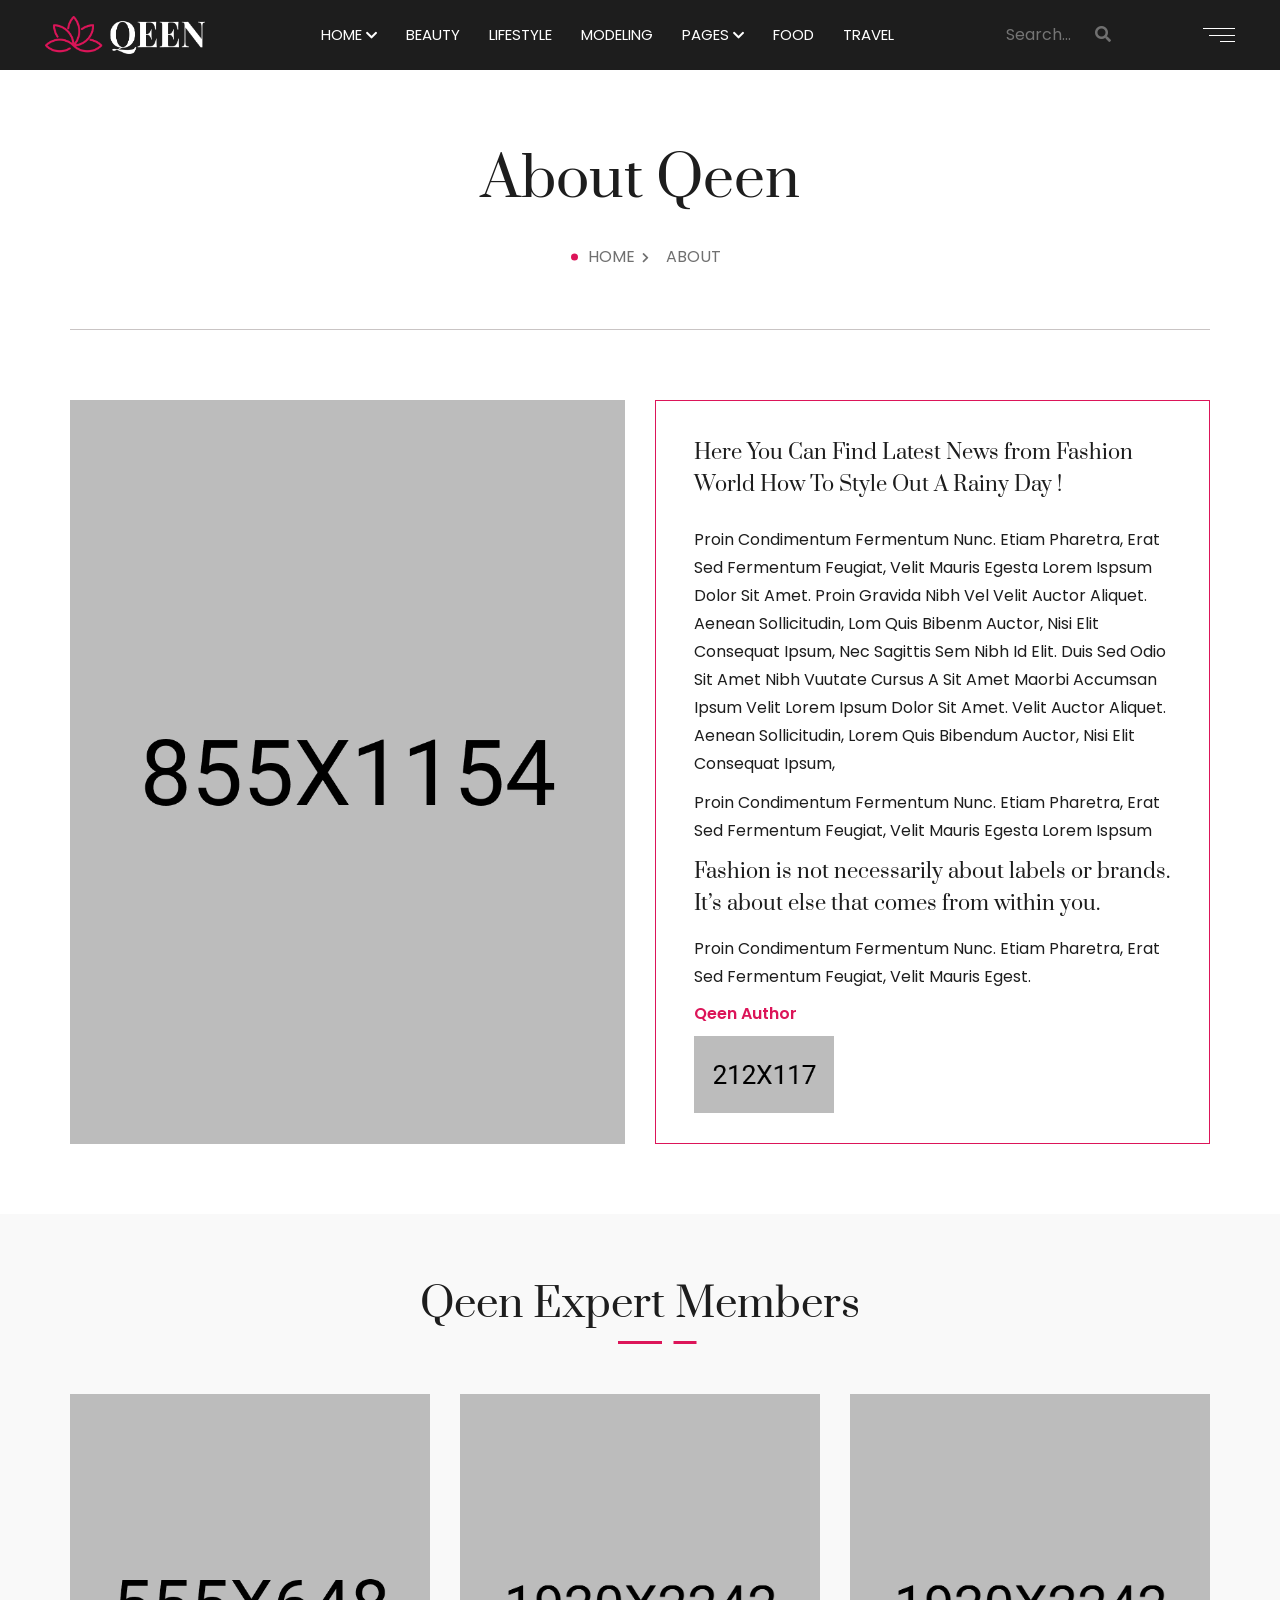
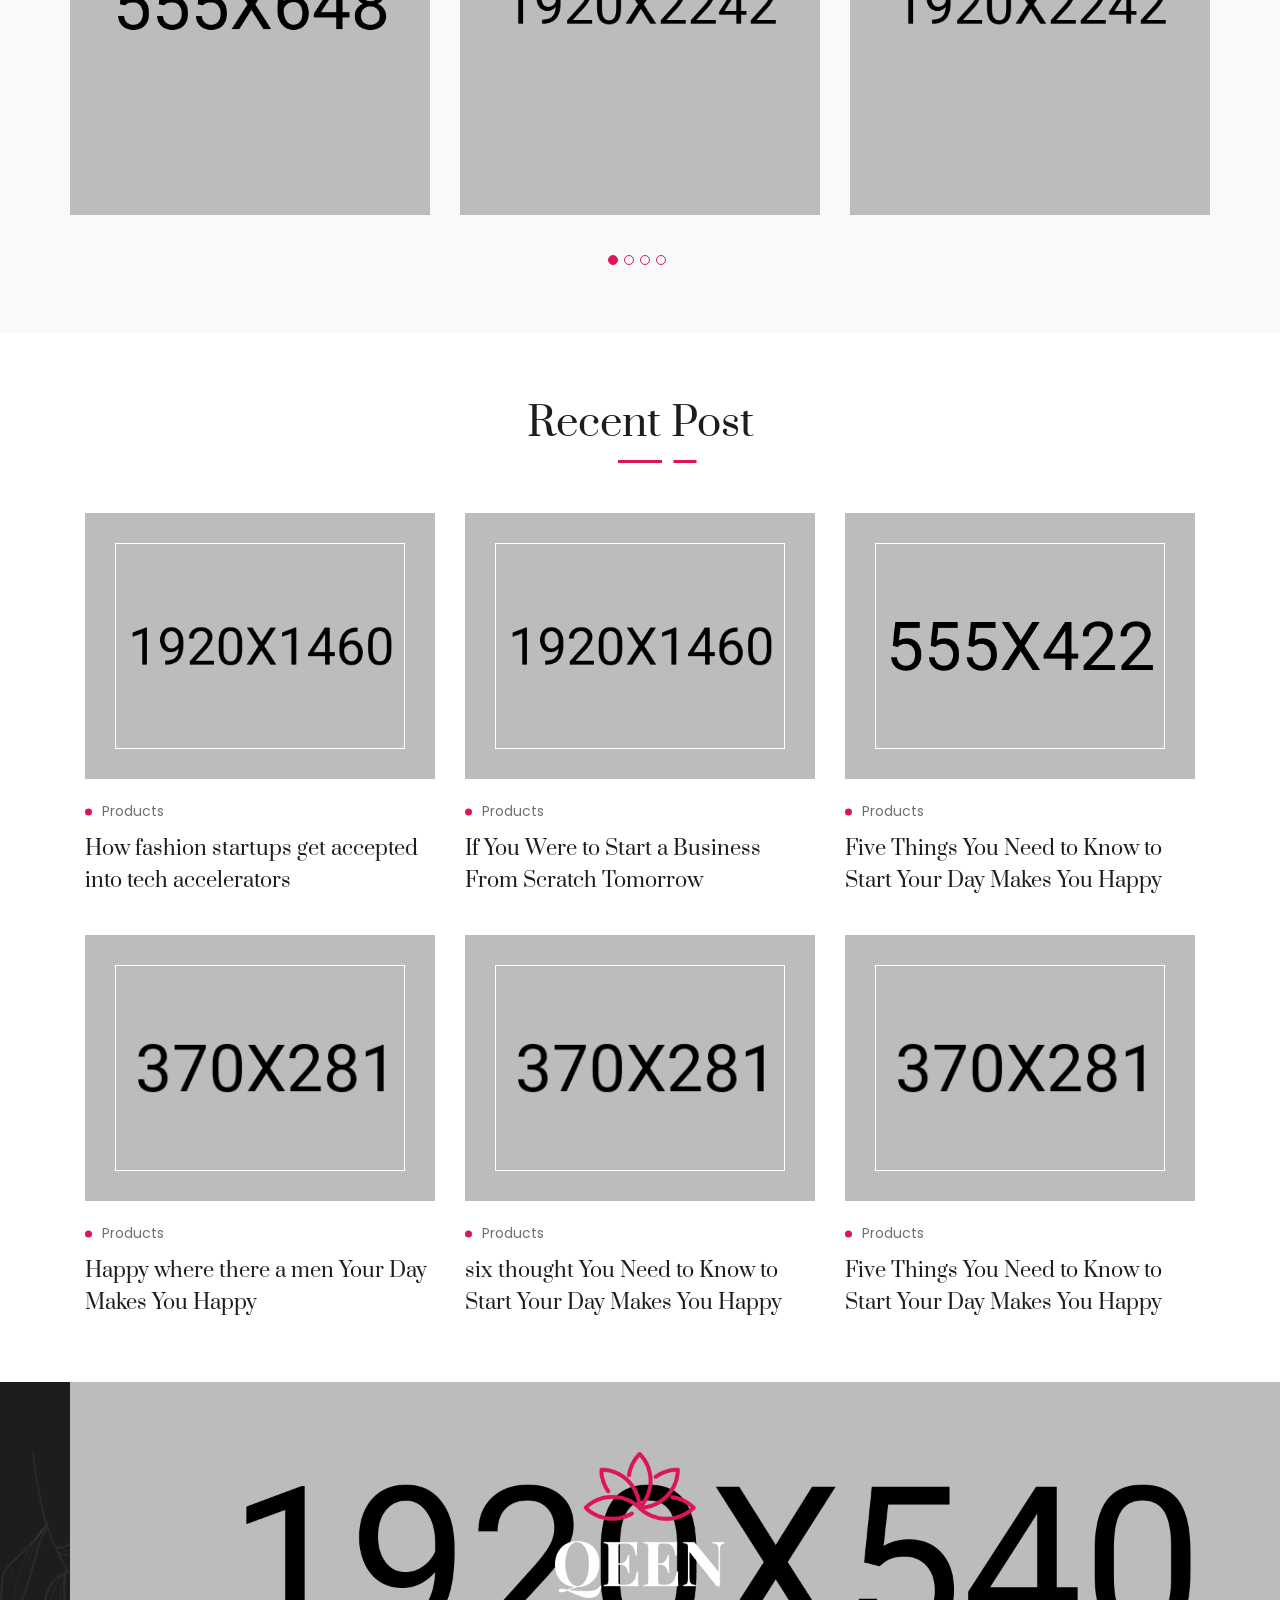
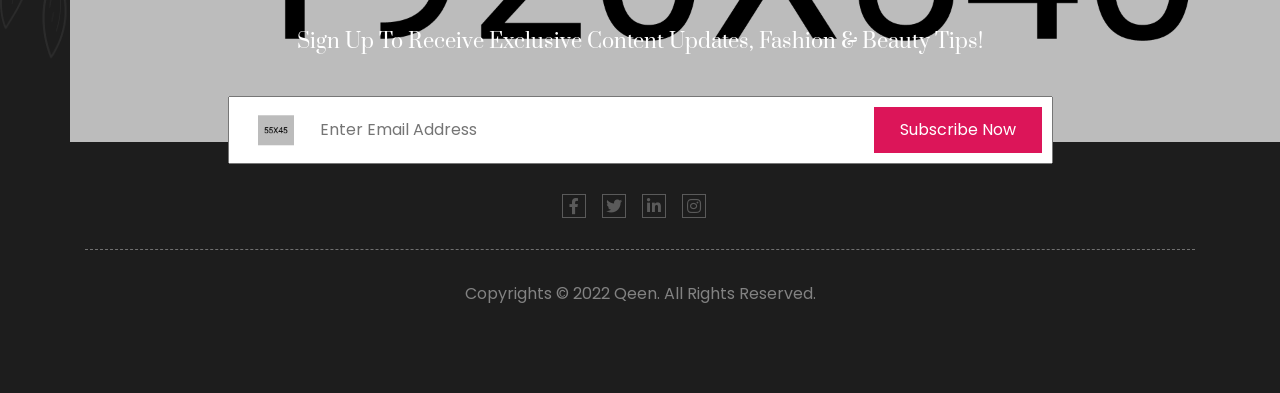
<file: about.html>
<!doctype html>
<html class="no-js" lang="en">

<head>
    <meta charset="utf-8">
    <meta http-equiv="x-ua-compatible" content="ie=edge">
    <title>Qeen News HTML5 Template</title>
    <meta name="description" content="">
    <meta name="viewport" content="width=device-width, initial-scale=1">

    <link rel="manifest" href="site.webmanifest">
    <link rel="shortcut icon" type="image/x-icon" href="assets/img/favicon.ico">
    <!-- Place favicon.ico in the root directory -->

    <!-- CSS here -->
    <link rel="stylesheet" href="assets/css/bootstrap.min.css">
    <link rel="stylesheet" href="assets/css/animate.min.css">
    <link rel="stylesheet" href="assets/css/magnific-popup.css">
    <link rel="stylesheet" href="assets/css/fontawesome-all.min.css">
    <link rel="stylesheet" href="assets/css/meanmenu.css">
    <link rel="stylesheet" href="assets/css/backToTop.css">
    <link rel="stylesheet" href="assets/css/lightcase.css">
    <link rel="stylesheet" href="assets/css/slick.css">
    <link rel="stylesheet" href="assets/css/style.css">
    <link rel="stylesheet" href="assets/css/responsive.css">
</head>

<body>
    <!-- preloader  -->
    <div class="loading">
        <svg id="eQCP6aTuiJ81" xmlns="http://www.w3.org/2000/svg" xmlns:xlink="http://www.w3.org/1999/xlink"
            viewBox="0 0 200 201.28" shape-rendering="geometricPrecision" text-rendering="geometricPrecision">
            <g id="eQCP6aTuiJ82_tr" transform="translate(100,100.64) rotate(0)">
                <g transform="translate(-93.149998,-93.750005)">
                    <g id="eQCP6aTuiJ83" opacity="0">
                        <g>
                            <path
                                d="M97,96.5c0-.5,0-1.1,0-1.7c0,0,0,0,0,0v0c-.1-2.9-.4-6.2-.7-8.3-.1-.7-.2-1.4-.4-2.1C90,50.8,61.1,25.8,26.6,25.2c-1.9,0-3.6,1.5-3.6,3.5c0,0,0,0,0,.1v6.1c0,.4,0,.8.1,1.2C24.4,48,28.7,59.4,35.5,69.2c1.1,1.6,3.3,2,4.9.9.8-.5,1.3-1.4,1.5-2.3s0-1.9-.6-2.6c-6.2-8.9-10.1-19.2-11.2-30v-2.7C46,33.6,60.9,40.6,71.9,52.1c9,9.3,14.9,21,17.1,33.7.1.8.2,1.6.3,2.5c0,0,0,0,0,.1.2,1.9,1.2,3.6,2.7,4.7l5,3.4Z"
                                fill="#dc1559" />
                        </g>
                    </g>
                    <g id="eQCP6aTuiJ86" opacity="0">
                        <g>
                            <path
                                d="M97.5,91.8c-.5-.3-1-.6-1.5-.9c0,0,0,0,0,0v0c-2.6-1.4-5.6-2.7-7.6-3.5-.7-.3-1.3-.5-2-.7-32.1-11.7-68.2.8-85.9,30.4-1,1.7-.5,3.8,1.2,4.8c0,0,0,0,0,0L7,125c.3.2.7.4,1,.5c10.9,4.8,22.9,6.8,34.9,5.8c1.9-.2,3.4-1.9,3.2-3.8-.1-.9-.5-1.8-1.2-2.4s-1.6-.9-2.6-.8c-10.8.9-21.7-.9-31.6-5.3l-2.3-1.4C17.3,104.4,30.8,95,46.3,91.2c12.5-3.1,25.6-2.4,37.7,2c.8.3,1.5.6,2.3,1c0,0,0,0,.1,0c1.7.8,3.7.8,5.5,0l5.6-2.4Z"
                                fill="#dc1559" />
                        </g>
                    </g>
                    <g id="eQCP6aTuiJ89" opacity="0">
                        <g>
                            <path
                                d="M93.7,89c-.5.3-1,.5-1.5.9c0,0,0,0,0,0v0c-2.5,1.5-5.2,3.5-6.8,4.8-.6.4-1.1.9-1.6,1.4-26.1,22-33.3,59.5-16.6,89.6.9,1.7,3.1,2.3,4.8,1.4c0,0,0,0,0,0l5.3-3.1c.3-.2.7-.4,1-.6c9.7-7.1,17.4-16.5,22.4-27.3.8-1.8.1-3.9-1.7-4.7-.8-.4-1.8-.4-2.7-.1s-1.6,1-2,1.8c-4.6,9.8-11.6,18.3-20.3,24.7l-2.3,1.4c-7-14.3-8.4-30.7-3.9-46c3.5-12.4,10.8-23.4,20.6-31.7.7-.6,1.3-1,2-1.5c0,0,0,0,0,0c1.5-1.1,2.5-2.8,2.7-4.7l.6-6.3Z"
                                fill="#dc1559" />
                        </g>
                    </g>
                    <g id="eQCP6aTuiJ812" opacity="0">
                        <g>
                            <path
                                d="M89.3,90.9c0,.5,0,1.1,0,1.7c0,0,0,0,0,0v0c.1,2.9.4,6.2.7,8.3.1.7.2,1.4.4,2.1c5.9,33.6,34.9,58.6,69.3,59.2c1.9,0,3.6-1.5,3.6-3.5c0,0,0,0,0-.1v-6.6c0-.1,0-.2,0-.4-1.2-12-5.5-23.6-12.5-33.5-1.1-1.6-3.3-2-4.9-.9-.8.5-1.3,1.4-1.5,2.3s0,1.9.6,2.6c6.2,8.9,10.1,19.2,11.2,30v2.7c-15.9-1.1-30.8-8.1-41.8-19.6-9-9.3-14.9-21-17.1-33.7-.1-.8-.2-1.6-.3-2.5-.2-2-.2-3-.2-3l-7.5-5.1Z"
                                fill="#dc1559" />
                        </g>
                    </g>
                    <g id="eQCP6aTuiJ815" opacity="0">
                        <g>
                            <path
                                d="M88.8,95.7c.5.3,1,.6,1.5.9c0,0,0,0,0,0v0c2.6,1.4,5.6,2.7,7.6,3.5.7.3,1.3.5,2,.7c32.1,11.7,68.2-.9,85.9-30.4c1-1.7.5-3.8-1.2-4.8c0,0,0,0,0,0l-5.3-3.1c-.3-.2-.7-.4-1-.5-10.9-4.8-22.9-6.8-34.9-5.8-1.9.2-3.4,1.9-3.2,3.8.1.9.5,1.8,1.2,2.4s1.6.9,2.6.8c10.8-.9,21.7.9,31.6,5.3l2.3,1.4C169,83,155.5,92.4,140,96.2c-12.5,3.1-25.6,2.4-37.7-2-.8-.3-1.5-.6-2.3-1c0,0,0,0-.1,0-1.7-.8-3.7-.8-5.5,0l-5.6,2.5Z"
                                fill="#dc1559" />
                        </g>
                    </g>
                    <g id="eQCP6aTuiJ818" opacity="0">
                        <g>
                            <path
                                d="M92.7,98.5c.5-.3,1-.5,1.5-.9c0,0,0,0,0,0v0c2.5-1.5,5.2-3.5,6.8-4.8.6-.4,1.1-.9,1.6-1.4c26.1-22,33.3-59.5,16.6-89.6-.9-1.7-3.1-2.3-4.8-1.4c0,0,0,0,0,0l-5.3,3.1c-.3.2-.7.4-1,.6-9.7,7.1-17.4,16.5-22.4,27.3-.8,1.8-.1,3.9,1.7,4.7.8.4,1.8.4,2.7.1s1.6-1,2-1.8c4.6-9.8,11.6-18.3,20.3-24.7l2.3-1.4c7,14.3,8.4,30.7,3.9,46C115.1,66.7,107.8,77.7,98,86c-.7.6-1.3,1-2,1.5c0,0,0,0,0,0-1.5,1.1-2.5,2.8-2.7,4.7l-.6,6.3Z"
                                fill="#dc1559" />
                        </g>
                    </g>
                </g>
            </g>
            <ellipse rx="4.55" ry="4.55" transform="matrix(1.218798 0 0 1.218806 100.000002 100.639995)" fill="#dc1559"
                stroke-width="0" />
        </svg>
    </div>
    <!-- header area start  -->
    <div class="header-area" id="header-sticky">
        <div class="containerr">
            <div class="header-wrapper">
                <div class="logo-inner">
                    <a href="index.html"><img src="./assets/img/logo/innerlogo.png" alt="site-logo"></a>
                </div>
                <div class="main-menu">
                    <nav id="mobile-menu">
                        <ul>
                            <li class="menu-item-has-children"><a href="index.html">HOME</a>
                                <ul class="submenu">
                                    <li><a href="index.html">Home 01</a></li>
                                    <li><a href="index-2.html">Home 02</a></li>
                                    <li><a href="index-3.html">Home 03</a></li>
                                </ul>
                            </li>
                            <li><a href="beauty.html">BEAUTY</a></li>
                            <li><a href="life-style.html">LIFESTYLE</a></li>
                            <li><a href="beauty.html">MODELING</a></li>
                            <li class="menu-item-has-children"><a href="about.html">PAGES</a>
                                <ul class="submenu">
                                    <li><a href="about.html">About us</a></li>
                                    <li><a href="blog-single.html">blog single 01</a></li>
                                    <li><a href="blog-single-2.html">blog single 02</a></li>
                                    <li><a href="beauty.html">Blog</a></li>
                                    <li><a href="life-style.html">Life Style</a></li>
                                    <li><a href="video-post.html">Video Post</a></li>
                                    <li><a href="search.html">Search</a></li>
                                    <li><a href="faq.html">Faq</a></li>
                                    <li><a href="contact.html">Contact</a></li>
                                </ul>
                            </li>
                            <li><a href="beauty.html">FOOD</a></li>
                            <li><a href="video-post.html">TRAVEL</a></li>
                        </ul>
                    </nav>
                </div>
                <div class="search">
                    <form action="#">
                        <input type="text" placeholder="Search...">
                        <button type="submit" class="submit-btn"><i class="fas fa-search"></i></button>
                    </form>
                </div>
                <div class="menu-icon open-sidebar">
                    <ul>
                        <li></li>
                        <li></li>
                        <li></li>
                    </ul>
                </div>
            </div>
        </div>
    </div>


    <!-- mobile menu -->
    <div class="activemobile">
        <div class="container">
            <div class="row align-items-center justify-content-center">
                <div class="col-4">
                    <div class="mobile-logo">
                        <img src="./assets/img/logo/logo.png" alt="">
                    </div>
                </div>
                <div class="col-8 text-right">
                    <div class="icon">
                        <a href="#" class="open-mobile-menu"><i class="far fa-bars"></i></a>
                        <!-- <div class="mobile-menu">
                    </div> -->
                    </div>
                </div>
            </div>
        </div>
    </div>

    <div class="fix">
        <div class="side-info">
            <button class="side-info-close"><i class="fal fa-times"></i></button>

            <div class="side__logo mb-25">
                <a href="index.html">
                    <img src="./assets/img/logo/logo.png" alt="logo" />
                </a>
            </div>
            <div class="mobile-menu"></div>
            <div class="contact-infos mt-30 mb-30">
                <div class="contact-list mb-30">
                    <h4>
                        Contact Info
                    </h4>
                    <ul>
                        <li><i class="fal fa-map"></i>
                            <a href="#">12/A, Mirnada City Tower, NYC</a>
                        </li>

                        <li><i class="fal fa-clock"></i>
                            <a href="#">Mon - Fri: 9.00am - 11.00pm</a>
                        </li>

                        <li><i class="fal fa-phone"></i><a href="tell:+876864764764">
                                +876 864 764 764
                            </a>
                        </li>

                        <li><i class="far fa-envelope"></i><a href="mailto:info@webmail.com">
                                info@webmail.com
                            </a>
                        </li>
                    </ul>
                </div>
                <div class="sidebar__menu--social">
                    <ul>
                        <li>
                            <a href="http://fb.com">
                                <i class="fab fa-facebook-f"></i>
                            </a>
                        </li>

                        <li>
                            <a href="#">
                                <i class="fab fa-instagram"></i>
                            </a>
                        </li>

                        <li>
                            <a href="http://youtube.com/">
                                <i class="fab fa-youtube"></i>
                            </a>
                        </li>

                        <li>
                            <a href="http://linkedin.com/">
                                <i class="fab fa-linkedin"></i>
                            </a>
                        </li>

                        <li>
                            <a href="#">
                                <i class="fab fa-twitter"></i>
                            </a>
                        </li>
                    </ul>
                </div>
            </div>

        </div>
    </div>
    <div class="offcanvas-overlay"></div>
    <div class="offcanvas-menu-wrap" id="offcanvas-wrap" data-position="left" style="transform: translateX(0px);">
        <div class="offcanvas-content">
            <div class="offcanvas-header">
                <div class="offcanvas-logo">
                    <div class="site-branding">
                        <a class="dark-logo" href="index.html"><img width="162" src="./assets/img/logo/logo.png"
                                alt="neeon"></a>
                    </div>
                </div>
                <div class="close-btn offcanvas-close">
                    <a href="javascript:void(0)">
                        <i class="fas fa-times"></i>
                    </a>
                </div>
            </div>

            <div class="offcanvas-widget">
                <h3 class="offcanvas-widget-title">About Us</h3>
                <p>
                    The argument in favor of using filler text
                    goes something like this: If you use arey
                    real content in the Consulting Process
                    anytime you reachtent.
                </p>
            </div>

            <div class="offcanvas-widget">
                <h3 class="offcanvas-widget-title">Instagram</h3>
                <div class="insta-gallery">
                    <div class="galleryitem">
                        <a href="./assets/img/insta-01.jpg" class="demo">
                            <img src="./assets/img/insta-01.jpg" width="100" height="90" alt="gallery1">
                        </a>
                    </div>
                    <div class="galleryitem">
                        <a href="./assets/img/insta-02.jpg" class="demo">
                            <img src="./assets/img/insta-02.jpg" width="100" height="90" alt="gallery2">
                        </a>
                    </div>
                    <div class="galleryitem">
                        <a href="./assets/img/insta-03.jpg" class="demo">
                            <img src="./assets/img/insta-03.jpg" width="100" height="90" alt="gallery3">
                        </a>
                    </div>
                    <div class="galleryitem">
                        <a href="./assets/img/insta-04.jpg" class="demo">
                            <img src="./assets/img/insta-04.jpg" width="100" height="90" alt="gallery4">
                        </a>
                    </div>
                    <div class="galleryitem">
                        <a href="./assets/img/insta-2.jpg" class="demo">
                            <img src="./assets/img/insta-02.jpg" width="100" height="90" alt="gallery5">
                        </a>
                    </div>
                    <div class="galleryitem">
                        <a href="./assets/img/insta-04.jpg" class="demo">
                            <img src="./assets/img/insta-04.jpg" width="100" height="90" alt="gallery6">
                        </a>
                    </div>
                </div>
            </div>

            <div class="offcanvas-widget footer-widget">
                <h3 class="offcanvas-widget-title">Contact Info</h3>
                <ul class="contact-info-list widget-list">
                    <li class="widget-list-item">
                        <i class="fas fa-map-marker-alt list-icon"></i>
                        Chicago 12, Melborne City, USA
                    </li>
                    <li class="widget-list-item">
                        <i class="fas fa-phone-alt list-icon"></i>
                        <a href="tel:123333000999" class="widget-list-link">
                            (123) 333-000-999
                        </a>
                    </li>
                    <li class="widget-list-item">
                        <i class="fas fa-envelope list-icon"></i>
                        <a href="mailto:info@example.com" class="widget-list-link">
                            arntech@gmail.com
                        </a>
                    </li>
                </ul>
            </div>
        </div>
    </div>

    <div class="breadcrumb-area">
        <div class="container">
            <div class="breadcrumb-content text-center">
                <h2 class="section-titlee">About Qeen</h2>
                <ul>
                    <li><a href="index.html"><span class="slider-before nonebefore">Home <i
                                    class="fas fa-chevron-right"></i></span></a></li>
                    <li><a href="about.html">About</a></li>
                </ul>
            </div>
        </div>
    </div>

    <div class="news-area mb-70">
        <div class="container">
            <div class="row">
                <div class="col-lg-6">
                    <div class="about-image" data-background="./assets/img/about-thumb.jpg">
                        <!-- <img src="./assets/img/about-thumb.jpg" alt="about-image"> -->
                    </div>
                </div>
                <div class="col-lg-6">
                    <div class="about-content">
                        <h4 class="about-contet-p">Here You Can Find Latest News from Fashion World
                            How To Style Out A Rainy Day !</h4>
                        <p>Proin condimentum fermentum nunc. Etiam pharetra, erat sed fermentum feugiat, velit mauris
                            egesta lorem ispsum dolor sit amet. Proin gravida nibh vel velit auctor aliquet. Aenean
                            sollicitudin, lom quis bibenm auctor, nisi elit consequat ipsum, nec sagittis sem nibh id
                            elit. Duis sed odio sit amet nibh vuutate cursus a sit amet maorbi accumsan ipsum velit
                            lorem ipsum dolor sit amet. Velit auctor aliquet. Aenean sollicitudin, lorem quis bibendum
                            auctor, nisi elit consequat ipsum, </p>
                        <p>Proin condimentum fermentum nunc. Etiam pharetra, erat sed fermentum feugiat, velit mauris
                            egesta lorem ispsum </p>
                        <h4 class="about-contet-p mb-remove">Fashion is not necessarily about labels or brands.
                            It’s about else that comes from within you.</h4>
                        <p>Proin condimentum fermentum nunc. Etiam pharetra, erat sed fermentum feugiat, velit mauris
                            egest.</p>
                        <span>Qeen Author</span>
                        <img src="./assets/img/sign.png" alt="">
                    </div>
                </div>
            </div>
        </div>
    </div>

    <!-- members area start  -->
    <div class="members-area">
        <div class="container">
            <div class="section-wrapper text-center mb-35">
                <h2 class="section-title">Qeen Expert Members</h2>
            </div>
            <div class="wrapper-members">
                <div class="members-slider-active">
                    <div class="members-single">
                        <div class="member">
                            <div class="member__thumb">
                                <img src="./assets/img/member-01.jpg" alt="">
                            </div>
                            <div class="member__content">
                                <h4 class="member-name">Ahsn Drabah</h4>
                                <p class="member-positon">Makeup Artist</p>
                            </div>
                        </div>
                    </div>
                    <div class="members-single">
                        <div class="member">
                            <div class="member__thumb">
                                <img src="./assets/img/member-02.jpg" alt="">
                            </div>
                            <div class="member__content">
                                <h4 class="member-name">Farhana Karjin</h4>
                                <p class="member-positon">Makeup Artist</p>
                            </div>
                        </div>
                    </div>
                    <div class="members-single">
                        <div class="member">
                            <div class="member__thumb">
                                <img src="./assets/img/member-03.jpg" alt="">
                            </div>
                            <div class="member__content">
                                <h4 class="member-name">Devila Monta</h4>
                                <p class="member-positon">Makeup Artist</p>
                            </div>
                        </div>
                    </div>
                    <div class="members-single">
                        <div class="member">
                            <div class="member__thumb">
                                <img src="./assets/img/member-01.jpg" alt="">
                            </div>
                            <div class="member__content">
                                <h4 class="member-name">Megan Fox</h4>
                                <p class="member-positon">Makeup Artist</p>
                            </div>
                        </div>
                    </div>
                </div>
            </div>
        </div>
    </div>
    <!-- blogs area start  -->
    <div class="bloghome-area bloghome-area-beauty about-page">
        <div class="container">
            <div class="section-wrapper text-center mb-35">
                <h2 class="section-title">Recent Post</h2>
            </div>
            <div class="row no-gutters">
                <div class="col-md-4">
                    <div class="single-item-bloghome">
                        <div class="blogHome">
                            <div class="blogHome__thumb">
                                <img src="./assets/img/blog-01.jpg" alt="">
                            </div>
                            <div class="blogHome__content">
                                <div class="hero-meta bottom-space-remove">
                                    <span class="circle-add-before">Products</span>
                                </div>
                                <h4><a href="blog-single.html">How fashion startups get accepted
                                        into tech accelerators</a></h4>
                            </div>
                        </div>
                    </div>
                </div>
                <div class="col-md-4">
                    <div class="single-item-bloghome">
                        <div class="blogHome">
                            <div class="blogHome__thumb">
                                <img src="./assets/img/blog-02.jpg" alt="">
                            </div>
                            <div class="blogHome__content">
                                <div class="hero-meta bottom-space-remove">
                                    <span class="circle-add-before">Products</span>
                                </div>
                                <h4><a href="blog-single.html">If You Were to Start a Business From
                                        Scratch Tomorrow</a></h4>
                            </div>
                        </div>
                    </div>
                </div>
                <div class="col-md-4">
                    <div class="single-item-bloghome">
                        <div class="blogHome">
                            <div class="blogHome__thumb">
                                <img src="./assets/img/blog-03.jpg" alt="">
                            </div>
                            <div class="blogHome__content">
                                <div class="hero-meta bottom-space-remove">
                                    <span class="circle-add-before">Products</span>
                                </div>
                                <h4><a href="blog-single.html">Five Things You Need to Know to Start
                                        Your Day Makes You Happy</a></h4>
                            </div>
                        </div>
                    </div>
                </div>
                <div class="col-md-4">
                    <div class="single-item-bloghome">
                        <div class="blogHome">
                            <div class="blogHome__thumb">
                                <img src="./assets/img/bl-02.png" alt="">
                            </div>
                            <div class="blogHome__content">
                                <div class="hero-meta bottom-space-remove">
                                    <span class="circle-add-before">Products</span>
                                </div>
                                <h4><a href="blog-single.html">Happy where there a men
                                        Your Day Makes You Happy</a></h4>
                            </div>
                        </div>
                    </div>
                </div>
                <div class="col-md-4">
                    <div class="single-item-bloghome">
                        <div class="blogHome">
                            <div class="blogHome__thumb">
                                <img src="./assets/img/bl-03.png" alt="">
                            </div>
                            <div class="blogHome__content">
                                <div class="hero-meta bottom-space-remove">
                                    <span class="circle-add-before">Products</span>
                                </div>
                                <h4><a href="blog-single.html">six thought You Need to Know to Start
                                        Your Day Makes You Happy</a></h4>
                            </div>
                        </div>
                    </div>
                </div>
                <div class="col-md-4">
                    <div class="single-item-bloghome">
                        <div class="blogHome">
                            <div class="blogHome__thumb">
                                <img src="./assets/img/bl-04.png" alt="">
                            </div>
                            <div class="blogHome__content">
                                <div class="hero-meta bottom-space-remove">
                                    <span class="circle-add-before">Products</span>
                                </div>
                                <h4><a href="blog-single.html">Five Things You Need to Know to Start
                                        Your Day Makes You Happy</a></h4>
                            </div>
                        </div>
                    </div>
                </div>
            </div>
        </div>
    </div>


    <!-- footer area start  -->
    <div class="footer-area">
        <div class="footer-shapes">
            <img src="./assets/img/logo/fff.png" class="leaf-one wow animate__slideInUp" alt="leaf-one"
                data-wow-delay=".3s">
            <img src="./assets/img/footer-pattern-02.png" class="leaf-two" alt="leaf-two">
        </div>
        <div class="container">
            <div class="row justify-content-center">
                <div class="col-lg-12">
                    <div class="footer-wrapper text-center">
                        <div class="logo-footer">
                            <a href="index.html"><img src="./assets/img/logo/logo-02.png" alt=""></a>
                        </div>
                        <div class="row justify-content-center">
                            <div class="col-lg-9">
                                <div class="subscribe-box">
                                    <p>Sign up to receive exclusive content updates, fashion & beauty tips!</p>
                                    <form action="#">
                                        <input type="email" placeholder="enter email address">
                                        <button type="submit" class="submit-btn-2">subscribe now</button>
                                        <img src="./assets/img/mail.png" class="mail-btn-3" alt="">
                                    </form>
                                </div>
                            </div>
                        </div>
                        <div class="social social-footer">
                            <ul>
                                <li><a href="#"><i class="icon fab fa-facebook-f"></i></a></li>
                                <li><a href="#"><i class="icon fab fa-twitter"></i></a></li>
                                <li><a href="#"><i class="icon fab fa-linkedin-in"></i></a></li>
                                <li><a href="#"><i class="icon fab fa-instagram"></i></a></li>
                            </ul>
                        </div>
                        <div class="copyright-text">
                            <p>Copyrights © 2022 Qeen. All Rights Reserved. </p>
                        </div>
                    </div>
                </div>
            </div>
        </div>
    </div>

    <div class="progress-wrap active-progress">
        <svg class="progress-circle svg-content" width="100%" height="100%" viewBox="-1 -1 102 102">
            <path d="M50,1 a49,49 0 0,1 0,98 a49,49 0 0,1 0,-98"
                style="transition: stroke-dashoffset 10ms linear 0s; stroke-dasharray: 307.919, 307.919; stroke-dashoffset: 250.395;">
            </path>
        </svg>
    </div>
    <!-- JS here -->
    <script src="assets/js/vendor/jquery-v3.6.0.min.js"></script>
    <script src="assets/js/bootstrap.min.js"></script>
    <script src="assets/js/bootstrap.bundle.js"></script>
    <script src="assets/js/slick.min.js"></script>
    <script src="assets/js/jquery.meanmenu.min.js"></script>
    <script src="assets/js/jquery.nice-select.min.js"></script>
    <script src="assets/js/isotope.pkgd.min.js"></script>
    <script src="assets/js/wow.min.js"></script>
    <script src="assets/js/lightcase.js"></script>
    <script src="assets/js/jquery.magnific-popup.min.js"></script>
    <script src="assets/js/backToTop.js"></script>
    <script src="assets/js/main.js"></script>
</body>

</html>

<!-- 

    we are hiring javascript expert
    responsibilities
    1. built in javascript plugin for code canyon
    2.   

 -->
</file>
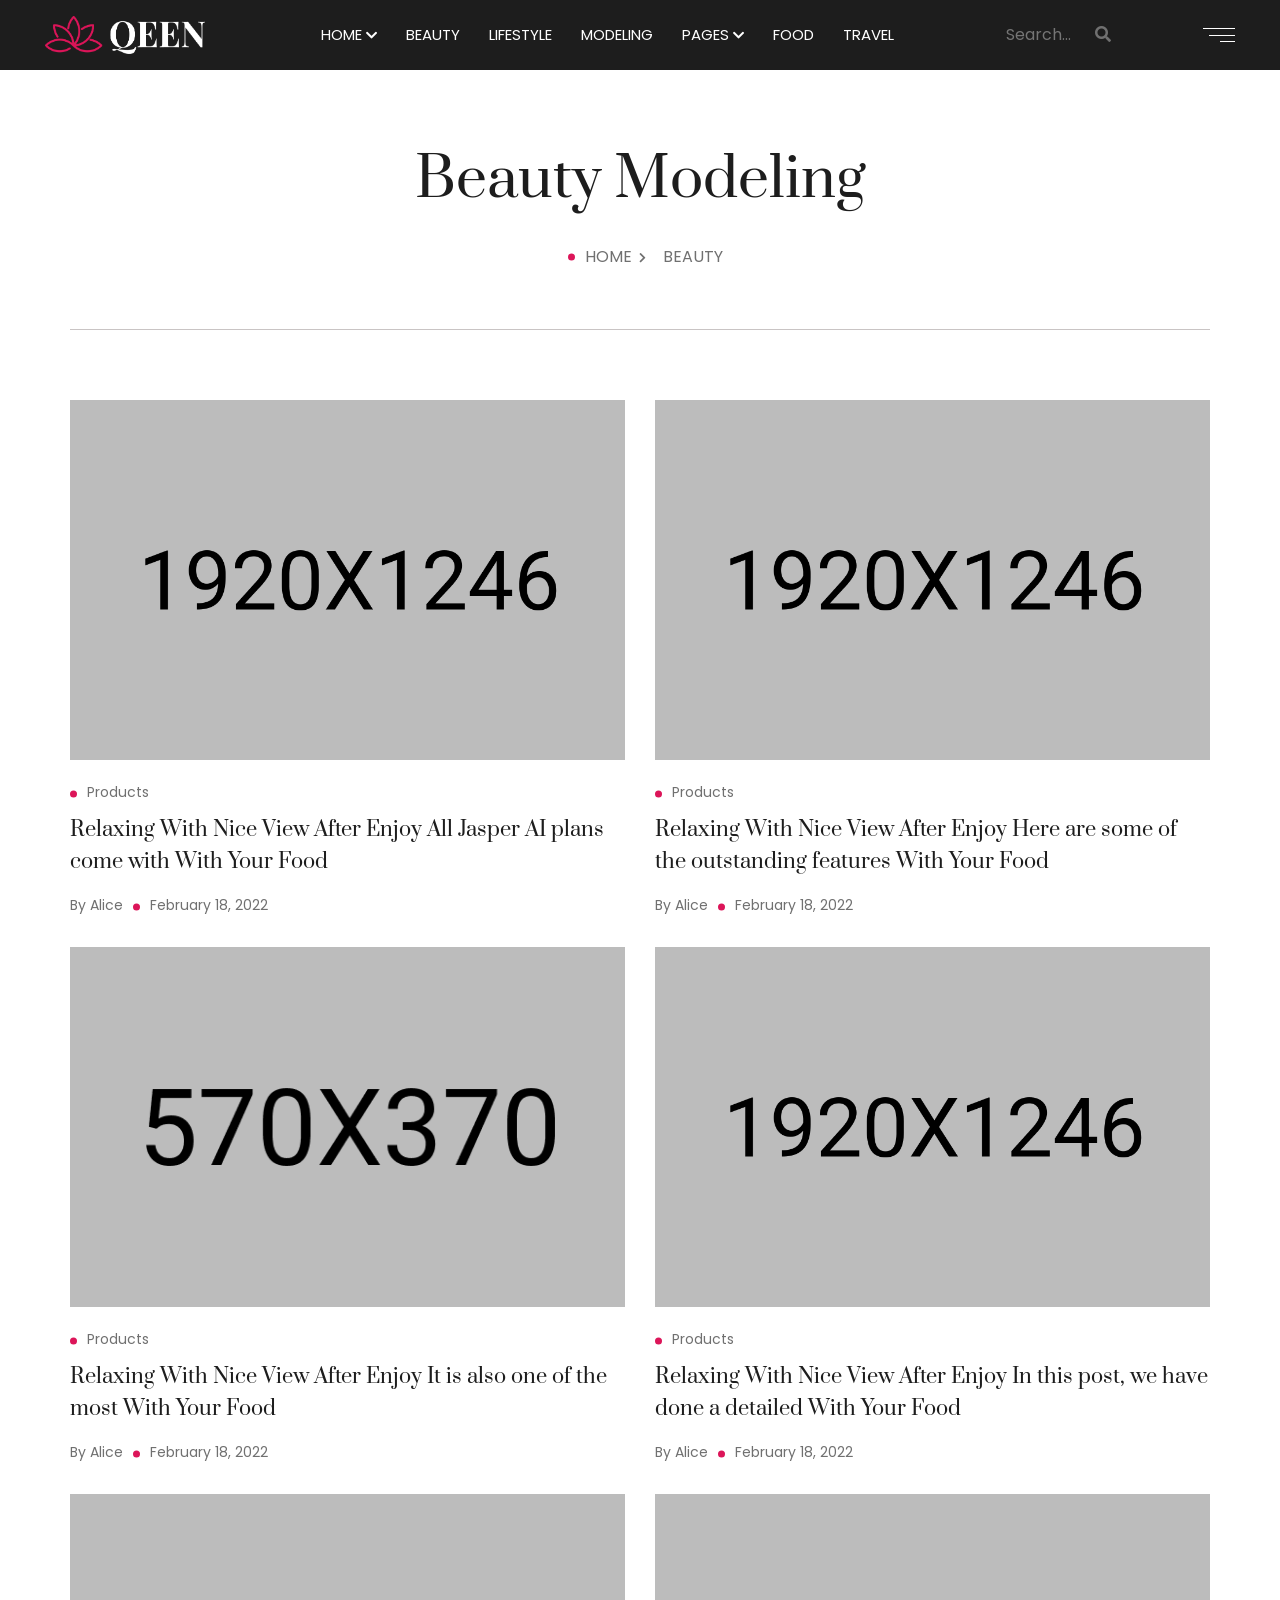
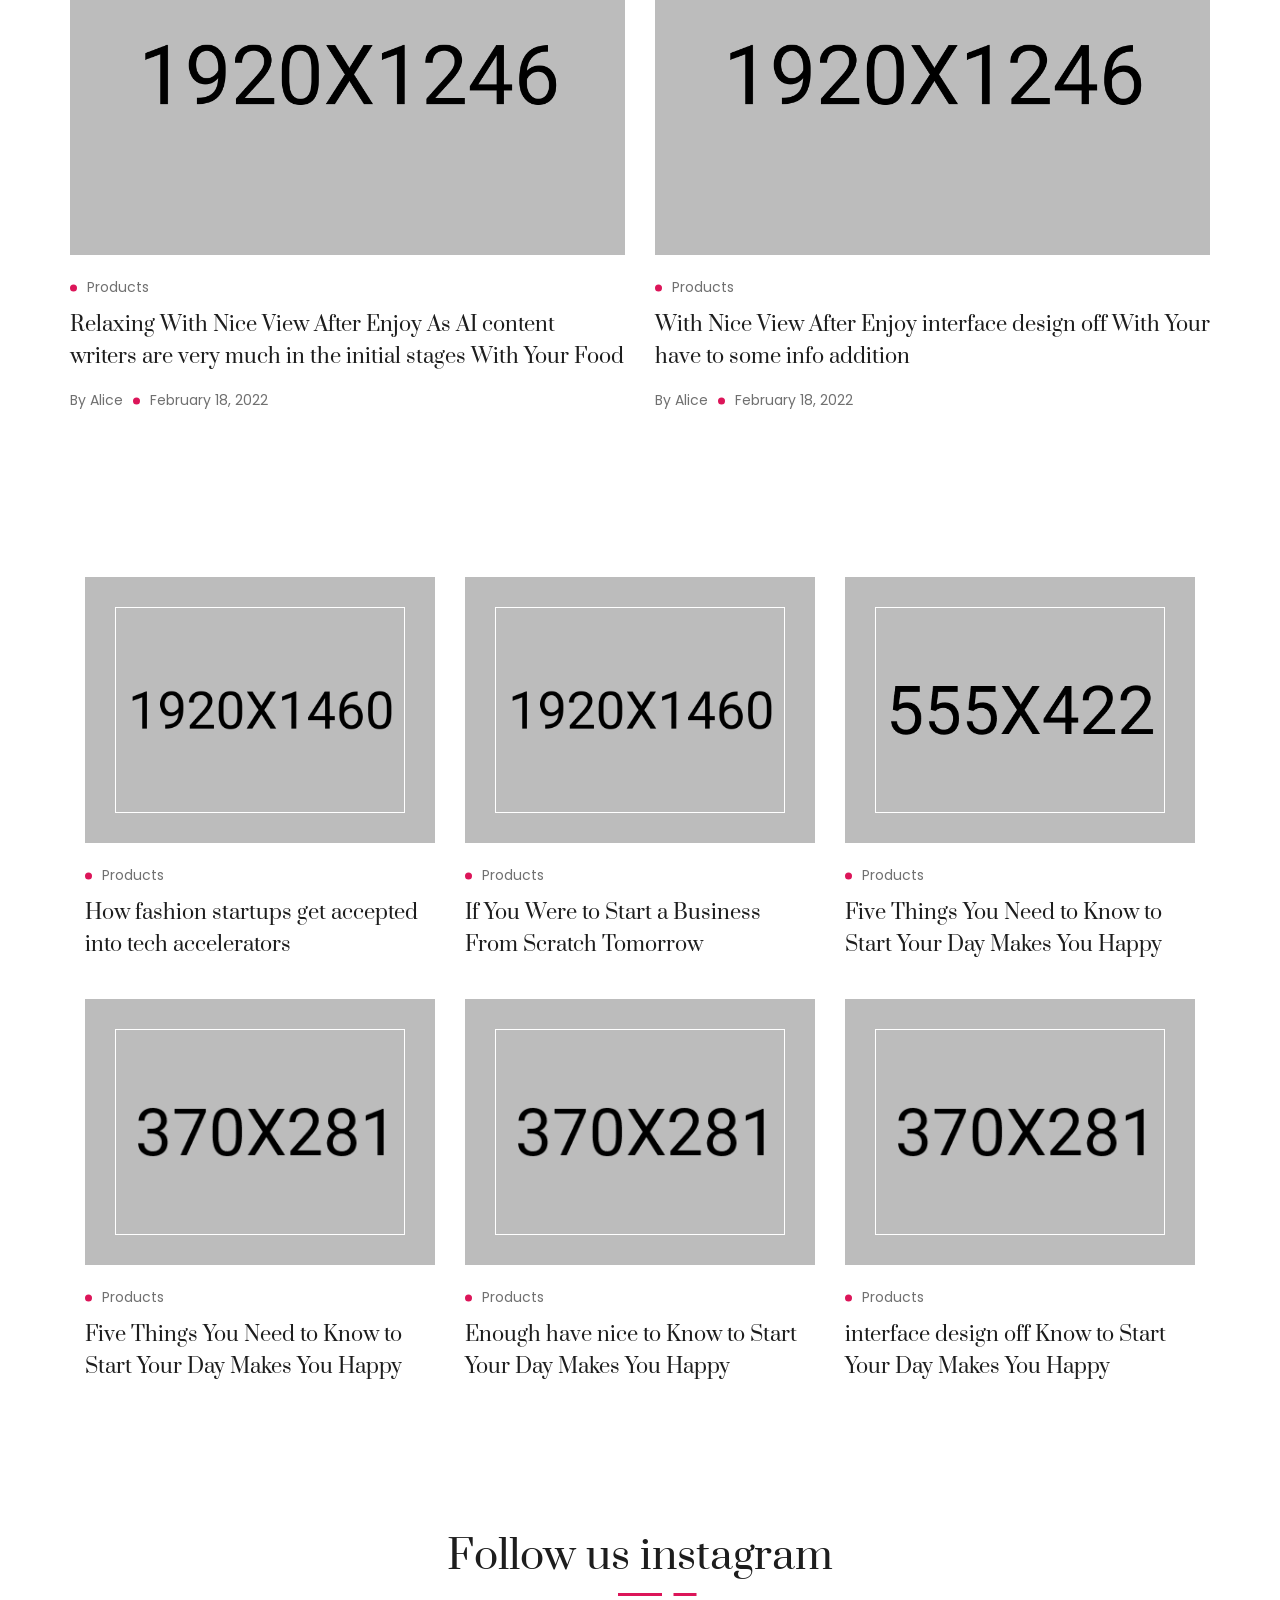
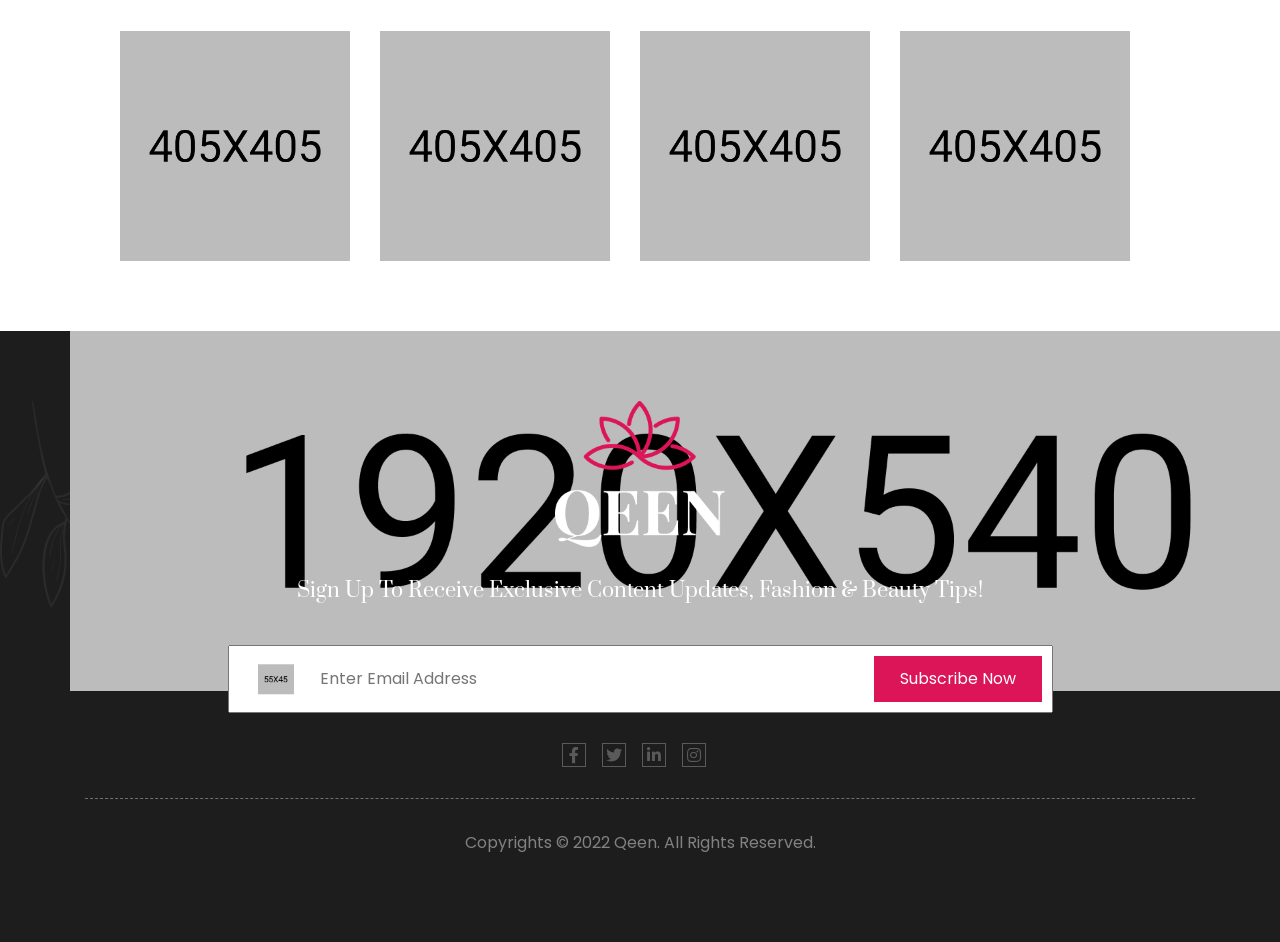
<file: beauty.html>
<!doctype html>
<html class="no-js" lang="en">

<head>
    <meta charset="utf-8">
    <meta http-equiv="x-ua-compatible" content="ie=edge">
    <title>Qeen News HTML5 Template</title>
    <meta name="description" content="">
    <meta name="viewport" content="width=device-width, initial-scale=1">

    <link rel="manifest" href="site.webmanifest">
    <link rel="shortcut icon" type="image/x-icon" href="assets/img/favicon.ico">
    <!-- Place favicon.ico in the root directory -->

    <!-- CSS here -->
    <link rel="stylesheet" href="assets/css/bootstrap.min.css">
    <link rel="stylesheet" href="assets/css/animate.min.css">
    <link rel="stylesheet" href="assets/css/magnific-popup.css">
    <link rel="stylesheet" href="assets/css/fontawesome-all.min.css">
    <link rel="stylesheet" href="assets/css/meanmenu.css">
    <link rel="stylesheet" href="assets/css/backToTop.css">
    <link rel="stylesheet" href="assets/css/lightcase.css">
    <link rel="stylesheet" href="assets/css/slick.css">
    <link rel="stylesheet" href="assets/css/style.css">
    <link rel="stylesheet" href="assets/css/responsive.css">
</head>

<body>
    <!-- preloader  -->
    <div class="loading">
        <svg id="eQCP6aTuiJ81" xmlns="http://www.w3.org/2000/svg" xmlns:xlink="http://www.w3.org/1999/xlink"
            viewBox="0 0 200 201.28" shape-rendering="geometricPrecision" text-rendering="geometricPrecision">
            <g id="eQCP6aTuiJ82_tr" transform="translate(100,100.64) rotate(0)">
                <g transform="translate(-93.149998,-93.750005)">
                    <g id="eQCP6aTuiJ83" opacity="0">
                        <g>
                            <path
                                d="M97,96.5c0-.5,0-1.1,0-1.7c0,0,0,0,0,0v0c-.1-2.9-.4-6.2-.7-8.3-.1-.7-.2-1.4-.4-2.1C90,50.8,61.1,25.8,26.6,25.2c-1.9,0-3.6,1.5-3.6,3.5c0,0,0,0,0,.1v6.1c0,.4,0,.8.1,1.2C24.4,48,28.7,59.4,35.5,69.2c1.1,1.6,3.3,2,4.9.9.8-.5,1.3-1.4,1.5-2.3s0-1.9-.6-2.6c-6.2-8.9-10.1-19.2-11.2-30v-2.7C46,33.6,60.9,40.6,71.9,52.1c9,9.3,14.9,21,17.1,33.7.1.8.2,1.6.3,2.5c0,0,0,0,0,.1.2,1.9,1.2,3.6,2.7,4.7l5,3.4Z"
                                fill="#dc1559" />
                        </g>
                    </g>
                    <g id="eQCP6aTuiJ86" opacity="0">
                        <g>
                            <path
                                d="M97.5,91.8c-.5-.3-1-.6-1.5-.9c0,0,0,0,0,0v0c-2.6-1.4-5.6-2.7-7.6-3.5-.7-.3-1.3-.5-2-.7-32.1-11.7-68.2.8-85.9,30.4-1,1.7-.5,3.8,1.2,4.8c0,0,0,0,0,0L7,125c.3.2.7.4,1,.5c10.9,4.8,22.9,6.8,34.9,5.8c1.9-.2,3.4-1.9,3.2-3.8-.1-.9-.5-1.8-1.2-2.4s-1.6-.9-2.6-.8c-10.8.9-21.7-.9-31.6-5.3l-2.3-1.4C17.3,104.4,30.8,95,46.3,91.2c12.5-3.1,25.6-2.4,37.7,2c.8.3,1.5.6,2.3,1c0,0,0,0,.1,0c1.7.8,3.7.8,5.5,0l5.6-2.4Z"
                                fill="#dc1559" />
                        </g>
                    </g>
                    <g id="eQCP6aTuiJ89" opacity="0">
                        <g>
                            <path
                                d="M93.7,89c-.5.3-1,.5-1.5.9c0,0,0,0,0,0v0c-2.5,1.5-5.2,3.5-6.8,4.8-.6.4-1.1.9-1.6,1.4-26.1,22-33.3,59.5-16.6,89.6.9,1.7,3.1,2.3,4.8,1.4c0,0,0,0,0,0l5.3-3.1c.3-.2.7-.4,1-.6c9.7-7.1,17.4-16.5,22.4-27.3.8-1.8.1-3.9-1.7-4.7-.8-.4-1.8-.4-2.7-.1s-1.6,1-2,1.8c-4.6,9.8-11.6,18.3-20.3,24.7l-2.3,1.4c-7-14.3-8.4-30.7-3.9-46c3.5-12.4,10.8-23.4,20.6-31.7.7-.6,1.3-1,2-1.5c0,0,0,0,0,0c1.5-1.1,2.5-2.8,2.7-4.7l.6-6.3Z"
                                fill="#dc1559" />
                        </g>
                    </g>
                    <g id="eQCP6aTuiJ812" opacity="0">
                        <g>
                            <path
                                d="M89.3,90.9c0,.5,0,1.1,0,1.7c0,0,0,0,0,0v0c.1,2.9.4,6.2.7,8.3.1.7.2,1.4.4,2.1c5.9,33.6,34.9,58.6,69.3,59.2c1.9,0,3.6-1.5,3.6-3.5c0,0,0,0,0-.1v-6.6c0-.1,0-.2,0-.4-1.2-12-5.5-23.6-12.5-33.5-1.1-1.6-3.3-2-4.9-.9-.8.5-1.3,1.4-1.5,2.3s0,1.9.6,2.6c6.2,8.9,10.1,19.2,11.2,30v2.7c-15.9-1.1-30.8-8.1-41.8-19.6-9-9.3-14.9-21-17.1-33.7-.1-.8-.2-1.6-.3-2.5-.2-2-.2-3-.2-3l-7.5-5.1Z"
                                fill="#dc1559" />
                        </g>
                    </g>
                    <g id="eQCP6aTuiJ815" opacity="0">
                        <g>
                            <path
                                d="M88.8,95.7c.5.3,1,.6,1.5.9c0,0,0,0,0,0v0c2.6,1.4,5.6,2.7,7.6,3.5.7.3,1.3.5,2,.7c32.1,11.7,68.2-.9,85.9-30.4c1-1.7.5-3.8-1.2-4.8c0,0,0,0,0,0l-5.3-3.1c-.3-.2-.7-.4-1-.5-10.9-4.8-22.9-6.8-34.9-5.8-1.9.2-3.4,1.9-3.2,3.8.1.9.5,1.8,1.2,2.4s1.6.9,2.6.8c10.8-.9,21.7.9,31.6,5.3l2.3,1.4C169,83,155.5,92.4,140,96.2c-12.5,3.1-25.6,2.4-37.7-2-.8-.3-1.5-.6-2.3-1c0,0,0,0-.1,0-1.7-.8-3.7-.8-5.5,0l-5.6,2.5Z"
                                fill="#dc1559" />
                        </g>
                    </g>
                    <g id="eQCP6aTuiJ818" opacity="0">
                        <g>
                            <path
                                d="M92.7,98.5c.5-.3,1-.5,1.5-.9c0,0,0,0,0,0v0c2.5-1.5,5.2-3.5,6.8-4.8.6-.4,1.1-.9,1.6-1.4c26.1-22,33.3-59.5,16.6-89.6-.9-1.7-3.1-2.3-4.8-1.4c0,0,0,0,0,0l-5.3,3.1c-.3.2-.7.4-1,.6-9.7,7.1-17.4,16.5-22.4,27.3-.8,1.8-.1,3.9,1.7,4.7.8.4,1.8.4,2.7.1s1.6-1,2-1.8c4.6-9.8,11.6-18.3,20.3-24.7l2.3-1.4c7,14.3,8.4,30.7,3.9,46C115.1,66.7,107.8,77.7,98,86c-.7.6-1.3,1-2,1.5c0,0,0,0,0,0-1.5,1.1-2.5,2.8-2.7,4.7l-.6,6.3Z"
                                fill="#dc1559" />
                        </g>
                    </g>
                </g>
            </g>
            <ellipse rx="4.55" ry="4.55" transform="matrix(1.218798 0 0 1.218806 100.000002 100.639995)" fill="#dc1559"
                stroke-width="0" />
        </svg>
    </div>
    <!-- header area start  -->
    <div class="header-area" id="header-sticky">
        <div class="containerr">
            <div class="header-wrapper">
                <div class="logo-inner">
                    <a href="index.html"><img src="./assets/img/logo/innerlogo.png" alt="site-logo"></a>
                </div>
                <div class="main-menu">
                    <nav id="mobile-menu">
                        <ul>
                            <li class="menu-item-has-children"><a href="index.html">HOME</a>
                                <ul class="submenu">
                                    <li><a href="index.html">Home 01</a></li>
                                    <li><a href="index-2.html">Home 02</a></li>
                                    <li><a href="index-3.html">Home 03</a></li>
                                </ul>
                            </li>
                            <li><a href="beauty.html">BEAUTY</a></li>
                            <li><a href="life-style.html">LIFESTYLE</a></li>
                            <li><a href="beauty.html">MODELING</a></li>
                            <li class="menu-item-has-children"><a href="about.html">PAGES</a>
                                <ul class="submenu">
                                    <li><a href="about.html">About us</a></li>
                                    <li><a href="blog-single.html">blog single 01</a></li>
                                    <li><a href="blog-single-2.html">blog single 02</a></li>
                                    <li><a href="beauty.html">Blog</a></li>
                                    <li><a href="life-style.html">Life Style</a></li>
                                    <li><a href="video-post.html">Video Post</a></li>
                                    <li><a href="search.html">Search</a></li>
                                    <li><a href="faq.html">Faq</a></li>
                                    <li><a href="contact.html">Contact</a></li>
                                </ul>
                            </li>
                            <li><a href="beauty.html">FOOD</a></li>
                            <li><a href="video-post.html">TRAVEL</a></li>
                        </ul>
                    </nav>
                </div>
                <div class="search">
                    <form action="#">
                        <input type="text" placeholder="Search...">
                        <button type="submit" class="submit-btn"><i class="fas fa-search"></i></button>
                    </form>
                </div>
                <div class="menu-icon open-sidebar">
                    <ul>
                        <li></li>
                        <li></li>
                        <li></li>
                    </ul>
                </div>
            </div>
        </div>
    </div>



    <!-- mobile menu -->
    <div class="activemobile">
        <div class="container">
            <div class="row align-items-center justify-content-center">
                <div class="col-4">
                    <div class="mobile-logo">
                        <img src="./assets/img/logo/logo.png" alt="">
                    </div>
                </div>
                <div class="col-8 text-right">
                    <div class="icon">
                        <a href="#" class="open-mobile-menu"><i class="far fa-bars"></i></a>
                        <!-- <div class="mobile-menu">
                    </div> -->
                    </div>
                </div>
            </div>
        </div>
    </div>

    <div class="fix">
        <div class="side-info">
            <button class="side-info-close"><i class="fal fa-times"></i></button>

            <div class="side__logo mb-25">
                <a href="index.html">
                    <img src="./assets/img/logo/logo.png" alt="logo" />
                </a>
            </div>
            <div class="mobile-menu"></div>
            <div class="contact-infos mt-30 mb-30">
                <div class="contact-list mb-30">
                    <h4>
                        Contact Info
                    </h4>
                    <ul>
                        <li><i class="fal fa-map"></i>
                            <a href="#">12/A, Mirnada City Tower, NYC</a>
                        </li>

                        <li><i class="fal fa-clock"></i>
                            <a href="#">Mon - Fri: 9.00am - 11.00pm</a>
                        </li>

                        <li><i class="fal fa-phone"></i><a href="tell:+876864764764">
                                +876 864 764 764
                            </a>
                        </li>

                        <li><i class="far fa-envelope"></i><a href="mailto:info@webmail.com">
                                info@webmail.com
                            </a>
                        </li>
                    </ul>
                </div>
                <div class="sidebar__menu--social">
                    <ul>
                        <li>
                            <a href="http://fb.com">
                                <i class="fab fa-facebook-f"></i>
                            </a>
                        </li>

                        <li>
                            <a href="#">
                                <i class="fab fa-instagram"></i>
                            </a>
                        </li>

                        <li>
                            <a href="http://youtube.com/">
                                <i class="fab fa-youtube"></i>
                            </a>
                        </li>

                        <li>
                            <a href="http://linkedin.com/">
                                <i class="fab fa-linkedin"></i>
                            </a>
                        </li>

                        <li>
                            <a href="#">
                                <i class="fab fa-twitter"></i>
                            </a>
                        </li>
                    </ul>
                </div>
            </div>
        </div>
    </div>
    <div class="offcanvas-overlay"></div>
    <div class="offcanvas-menu-wrap" id="offcanvas-wrap" data-position="left" style="transform: translateX(0px);">
        <div class="offcanvas-content">
            <div class="offcanvas-header">
                <div class="offcanvas-logo">
                    <div class="site-branding">
                        <a class="dark-logo" href="index.html"><img width="162" src="./assets/img/logo/logo.png"
                                alt="neeon"></a>
                    </div>
                </div>
                <div class="close-btn offcanvas-close">
                    <a href="javascript:void(0)">
                        <i class="fas fa-times"></i>
                    </a>
                </div>
            </div>

            <div class="offcanvas-widget">
                <h3 class="offcanvas-widget-title">About Us</h3>
                <p>
                    The argument in favor of using filler text
                    goes something like this: If you use arey
                    real content in the Consulting Process
                    anytime you reachtent.
                </p>
            </div>

            <div class="offcanvas-widget">
                <h3 class="offcanvas-widget-title">Instagram</h3>
                <div class="insta-gallery">
                    <div class="galleryitem">
                        <a href="./assets/img/insta-01.jpg" class="demo">
                            <img src="./assets/img/insta-01.jpg" width="100" height="90" alt="gallery1">
                        </a>
                    </div>
                    <div class="galleryitem">
                        <a href="./assets/img/insta-02.jpg" class="demo">
                            <img src="./assets/img/insta-02.jpg" width="100" height="90" alt="gallery2">
                        </a>
                    </div>
                    <div class="galleryitem">
                        <a href="./assets/img/insta-03.jpg" class="demo">
                            <img src="./assets/img/insta-03.jpg" width="100" height="90" alt="gallery3">
                        </a>
                    </div>
                    <div class="galleryitem">
                        <a href="./assets/img/insta-04.jpg" class="demo">
                            <img src="./assets/img/insta-04.jpg" width="100" height="90" alt="gallery4">
                        </a>
                    </div>
                    <div class="galleryitem">
                        <a href="./assets/img/insta-2.jpg" class="demo">
                            <img src="./assets/img/insta-02.jpg" width="100" height="90" alt="gallery5">
                        </a>
                    </div>
                    <div class="galleryitem">
                        <a href="./assets/img/insta-04.jpg" class="demo">
                            <img src="./assets/img/insta-04.jpg" width="100" height="90" alt="gallery6">
                        </a>
                    </div>
                </div>
            </div>

            <div class="offcanvas-widget footer-widget">
                <h3 class="offcanvas-widget-title">Contact Info</h3>
                <ul class="contact-info-list widget-list">
                    <li class="widget-list-item">
                        <i class="fas fa-map-marker-alt list-icon"></i>
                        Chicago 12, Melborne City, USA
                    </li>
                    <li class="widget-list-item">
                        <i class="fas fa-phone-alt list-icon"></i>
                        <a href="tel:123333000999" class="widget-list-link">
                            (123) 333-000-999
                        </a>
                    </li>
                    <li class="widget-list-item">
                        <i class="fas fa-envelope list-icon"></i>
                        <a href="mailto:info@example.com" class="widget-list-link">
                            arntech@gmail.com
                        </a>
                    </li>
                </ul>
            </div>
        </div>
    </div>

    <div class="breadcrumb-area">
        <div class="container">
            <div class="breadcrumb-content text-center">
                <h2 class="section-titlee">Beauty Modeling</h2>
                <ul>
                    <li><a href="index.html"><span class="slider-before nonebefore">Home <i
                                    class="fas fa-chevron-right"></i></span></a></li>
                    <li><a href="beauty.html">Beauty</a></li>
                </ul>
            </div>
        </div>
    </div>

    <div class="news-area mb-70">
        <div class="container">
            <div class="row">
                <div class="col-md-6">
                    <div class="mnews-01">
                        <div class="mnews01__thumb">
                            <img src="./assets/img/mn-01.jpg" alt="">
                        </div>
                        <div class="mnews__content">
                            <div class="hero-meta bottom-space-remove">
                                <span class="circle-add-before">Products</span>
                            </div>
                            <h4> <a href="blog-single.html">Relaxing With Nice View After Enjoy All Jasper AI plans come
                                    with
                                    With Your Food</a> </h4>
                            <div class="hero-meta-bottom">
                                <span class="add-left-line-before">By Alice</span>
                                <span class="circle-add-before">February 18, 2022</span>
                            </div>
                        </div>
                    </div>
                </div>
                <div class="col-md-6">
                    <div class="mnews-01">
                        <div class="mnews01__thumb">
                            <img src="./assets/img/mn-02.jpg" alt="">
                        </div>
                        <div class="mnews__content">
                            <div class="hero-meta bottom-space-remove">
                                <span class="circle-add-before">Products</span>
                            </div>
                            <h4> <a href="blog-single.html">Relaxing With Nice View After Enjoy Here are some of the
                                    outstanding features
                                    With Your Food</a> </h4>
                            <div class="hero-meta-bottom">
                                <span class="add-left-line-before">By Alice</span>
                                <span class="circle-add-before">February 18, 2022</span>
                            </div>
                        </div>
                    </div>
                </div>
                <div class="col-md-6">
                    <div class="mnews-01">
                        <div class="mnews01__thumb">
                            <img src="./assets/img/mn-03.jpg" alt="">
                        </div>
                        <div class="mnews__content">
                            <div class="hero-meta bottom-space-remove">
                                <span class="circle-add-before">Products</span>
                            </div>
                            <h4> <a href="blog-single.html">Relaxing With Nice View After Enjoy It is also one of the
                                    most
                                    With Your Food</a> </h4>
                            <div class="hero-meta-bottom">
                                <span class="add-left-line-before">By Alice</span>
                                <span class="circle-add-before">February 18, 2022</span>
                            </div>
                        </div>
                    </div>
                </div>
                <div class="col-md-6">
                    <div class="mnews-01">
                        <div class="mnews01__thumb">
                            <img src="./assets/img/mn-04.jpg" alt="">
                        </div>
                        <div class="mnews__content">
                            <div class="hero-meta bottom-space-remove">
                                <span class="circle-add-before">Products</span>
                            </div>
                            <h4> <a href="blog-single.html">Relaxing With Nice View After Enjoy In this post, we have
                                    done a detailed
                                    With Your Food</a> </h4>
                            <div class="hero-meta-bottom">
                                <span class="add-left-line-before">By Alice</span>
                                <span class="circle-add-before">February 18, 2022</span>
                            </div>
                        </div>
                    </div>
                </div>
                <div class="col-md-6">
                    <div class="mnews-01">
                        <div class="mnews01__thumb">
                            <img src="./assets/img/mn-05.jpg" alt="">
                        </div>
                        <div class="mnews__content">
                            <div class="hero-meta bottom-space-remove">
                                <span class="circle-add-before">Products</span>
                            </div>
                            <h4> <a href="blog-single.html">Relaxing With Nice View After Enjoy As AI content writers
                                    are very much in the initial stages
                                    With Your Food</a> </h4>
                            <div class="hero-meta-bottom">
                                <span class="add-left-line-before">By Alice</span>
                                <span class="circle-add-before">February 18, 2022</span>
                            </div>
                        </div>
                    </div>
                </div>
                <div class="col-md-6">
                    <div class="mnews-01">
                        <div class="mnews01__thumb">
                            <img src="./assets/img/mn-06.jpg" alt="">
                        </div>
                        <div class="mnews__content">
                            <div class="hero-meta bottom-space-remove">
                                <span class="circle-add-before">Products</span>
                            </div>
                            <h4> <a href="blog-single.html">With Nice View After Enjoy interface design off
                                    With Your have to some info addition</a> </h4>
                            <div class="hero-meta-bottom">
                                <span class="add-left-line-before">By Alice</span>
                                <span class="circle-add-before">February 18, 2022</span>
                            </div>
                        </div>
                    </div>
                </div>
            </div>
        </div>
    </div>


    <!-- blogs area start  -->
    <div class="bloghome-area beauty-page bloghome-area-beauty mb-70">
        <div class="container">
            <div class="row no-gutters">
                <div class="col-md-4">
                    <div class="single-item-bloghome">
                        <div class="blogHome">
                            <div class="blogHome__thumb">
                                <img src="./assets/img/blog-01.jpg" alt="">
                            </div>
                            <div class="blogHome__content">
                                <div class="hero-meta bottom-space-remove">
                                    <span class="circle-add-before">Products</span>
                                </div>
                                <h4><a href="blog-single.html">How fashion startups get accepted
                                        into tech accelerators</a></h4>
                            </div>
                        </div>
                    </div>
                </div>
                <div class="col-md-4">
                    <div class="single-item-bloghome">
                        <div class="blogHome">
                            <div class="blogHome__thumb">
                                <img src="./assets/img/blog-02.jpg" alt="">
                            </div>
                            <div class="blogHome__content">
                                <div class="hero-meta bottom-space-remove">
                                    <span class="circle-add-before">Products</span>
                                </div>
                                <h4><a href="blog-single.html">If You Were to Start a Business From
                                        Scratch Tomorrow</a></h4>
                            </div>
                        </div>
                    </div>
                </div>
                <div class="col-md-4">
                    <div class="single-item-bloghome">
                        <div class="blogHome">
                            <div class="blogHome__thumb">
                                <img src="./assets/img/blog-03.jpg" alt="">
                            </div>
                            <div class="blogHome__content">
                                <div class="hero-meta bottom-space-remove">
                                    <span class="circle-add-before">Products</span>
                                </div>
                                <h4><a href="blog-single.html">Five Things You Need to Know to Start
                                        Your Day Makes You Happy</a></h4>
                            </div>
                        </div>
                    </div>
                </div>
                <div class="col-md-4">
                    <div class="single-item-bloghome">
                        <div class="blogHome">
                            <div class="blogHome__thumb">
                                <img src="./assets/img/bl-02.png" alt="">
                            </div>
                            <div class="blogHome__content">
                                <div class="hero-meta bottom-space-remove">
                                    <span class="circle-add-before">Products</span>
                                </div>
                                <h4><a href="blog-single.html">Five Things You Need to Know to Start
                                        Your Day Makes You Happy</a></h4>
                            </div>
                        </div>
                    </div>
                </div>
                <div class="col-md-4">
                    <div class="single-item-bloghome">
                        <div class="blogHome">
                            <div class="blogHome__thumb">
                                <img src="./assets/img/bl-03.png" alt="">
                            </div>
                            <div class="blogHome__content">
                                <div class="hero-meta bottom-space-remove">
                                    <span class="circle-add-before">Products</span>
                                </div>
                                <h4><a href="blog-single.html">Enough have nice to Know to Start
                                        Your Day Makes You Happy</a></h4>
                            </div>
                        </div>
                    </div>
                </div>
                <div class="col-md-4">
                    <div class="single-item-bloghome">
                        <div class="blogHome">
                            <div class="blogHome__thumb">
                                <img src="./assets/img/bl-04.png" alt="">
                            </div>
                            <div class="blogHome__content">
                                <div class="hero-meta bottom-space-remove">
                                    <span class="circle-add-before">Products</span>
                                </div>
                                <h4><a href="blog-single.html">interface design off Know to Start
                                        Your Day Makes You Happy</a></h4>
                            </div>
                        </div>
                    </div>
                </div>
            </div>
        </div>
    </div>


    <!-- instagram photos area start  -->
    <div class="instagram-area">
        <div class="container">
            <div class="section-wrapper text-center mb-35">
                <h2 class="section-title">Follow us instagram</h2>
            </div>
            <div class="insta-wrapper">
                <div class="insta-single-item active-instagram">
                    <div class="instagram">
                        <img src="./assets/img/insta-01.jpg" alt="">
                        <div class="instagram-hover">
                            <a href="./assets/img/insta-01.jpg" class="instagramHover insta"><i
                                    class="fab fa-instagram"></i></a>
                        </div>
                    </div>
                    <div class="instagram">
                        <img src="./assets/img/insta-02.jpg" alt="">
                        <div class="instagram-hover">
                            <a href="./assets/img/insta-01.jpg" class="instagramHover insta"><i
                                    class="fab fa-instagram"></i></a>
                        </div>
                    </div>
                    <div class="instagram">
                        <img src="./assets/img/insta-03.jpg" alt="">
                        <div class="instagram-hover">
                            <a href="./assets/img/insta-01.jpg" class="instagramHover insta"><i
                                    class="fab fa-instagram"></i></a>
                        </div>
                    </div>
                    <div class="instagram">
                        <img src="./assets/img/insta-01.jpg" alt="">
                        <div class="instagram-hover">
                            <a href="./assets/img/insta-04.jpg" class="instagramHover insta"><i
                                    class="fab fa-instagram"></i></a>
                        </div>
                    </div>
                </div>
            </div>
        </div>
    </div>
    <!-- footer area start  -->
    <div class="footer-area">
        <div class="footer-shapes">
            <img src="./assets/img/logo/fff.png" class="leaf-one wow animate__slideInUp" alt="leaf-one"
                data-wow-delay=".3s">
            <img src="./assets/img/footer-pattern-02.png" class="leaf-two" alt="leaf-two">
        </div>
        <div class="container">
            <div class="row justify-content-center">
                <div class="col-lg-12">
                    <div class="footer-wrapper text-center">
                        <div class="logo-footer">
                            <a href="index.html"><img src="./assets/img/logo/logo-02.png" alt=""></a>
                        </div>
                        <div class="row justify-content-center">
                            <div class="col-lg-9">
                                <div class="subscribe-box">
                                    <p>Sign up to receive exclusive content updates, fashion & beauty tips!</p>
                                    <form action="#">
                                        <input type="email" placeholder="enter email address">
                                        <button type="submit" class="submit-btn-2">subscribe now</button>
                                        <img src="./assets/img/mail.png" class="mail-btn-3" alt="">
                                    </form>
                                </div>
                            </div>
                        </div>
                        <div class="social social-footer">
                            <ul>
                                <li><a href="#"><i class="icon fab fa-facebook-f"></i></a></li>
                                <li><a href="#"><i class="icon fab fa-twitter"></i></a></li>
                                <li><a href="#"><i class="icon fab fa-linkedin-in"></i></a></li>
                                <li><a href="#"><i class="icon fab fa-instagram"></i></a></li>
                            </ul>
                        </div>
                        <div class="copyright-text">
                            <p>Copyrights © 2022 Qeen. All Rights Reserved. </p>
                        </div>
                    </div>
                </div>
            </div>
        </div>
    </div>
    <div class="progress-wrap active-progress">
        <svg class="progress-circle svg-content" width="100%" height="100%" viewBox="-1 -1 102 102">
            <path d="M50,1 a49,49 0 0,1 0,98 a49,49 0 0,1 0,-98"
                style="transition: stroke-dashoffset 10ms linear 0s; stroke-dasharray: 307.919, 307.919; stroke-dashoffset: 250.395;">
            </path>
        </svg>
    </div>
    <!-- JS here -->
    <script src="assets/js/vendor/jquery-v3.6.0.min.js"></script>
    <script src="assets/js/bootstrap.min.js"></script>
    <script src="assets/js/bootstrap.bundle.js"></script>
    <script src="assets/js/slick.min.js"></script>
    <script src="assets/js/jquery.meanmenu.min.js"></script>
    <script src="assets/js/jquery.nice-select.min.js"></script>
    <script src="assets/js/isotope.pkgd.min.js"></script>
    <script src="assets/js/wow.min.js"></script>
    <script src="assets/js/lightcase.js"></script>
    <script src="assets/js/jquery.magnific-popup.min.js"></script>
    <script src="assets/js/backToTop.js"></script>
    <script src="assets/js/main.js"></script>
</body>

</html>
</file>
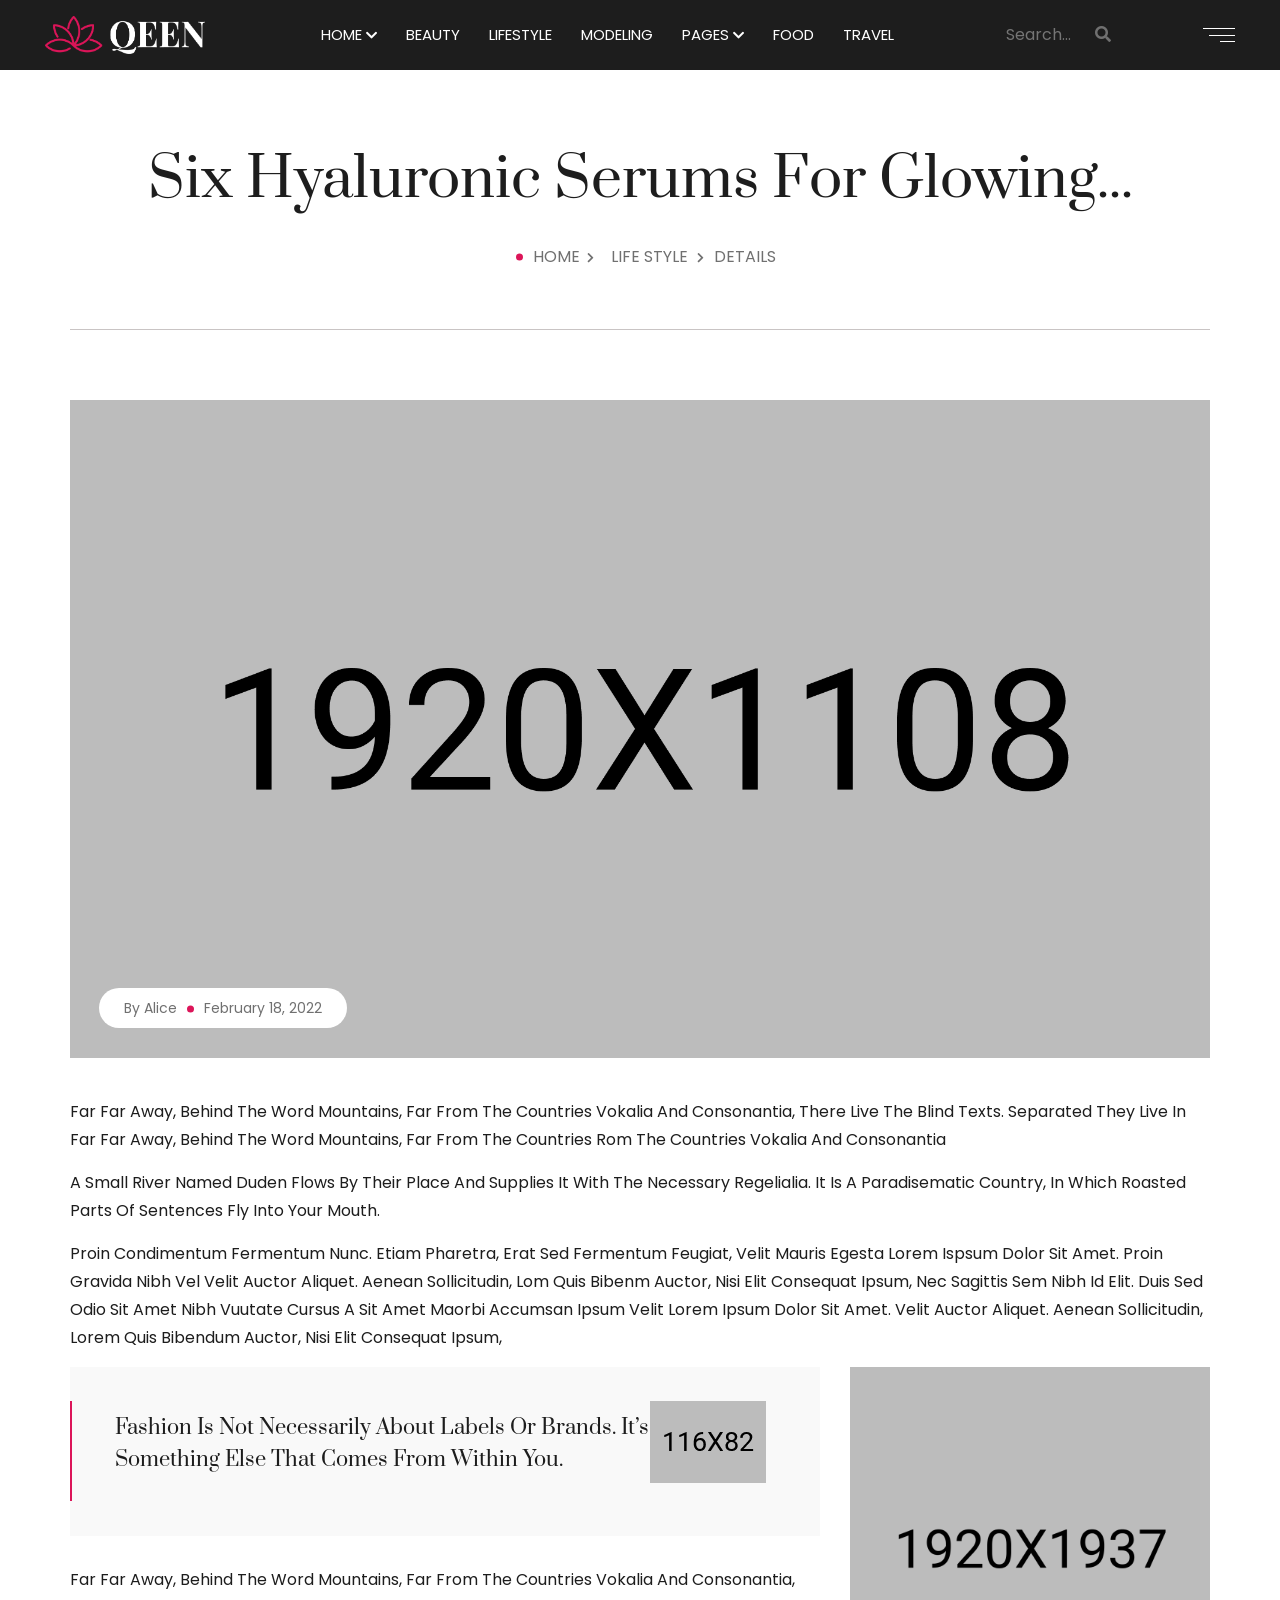
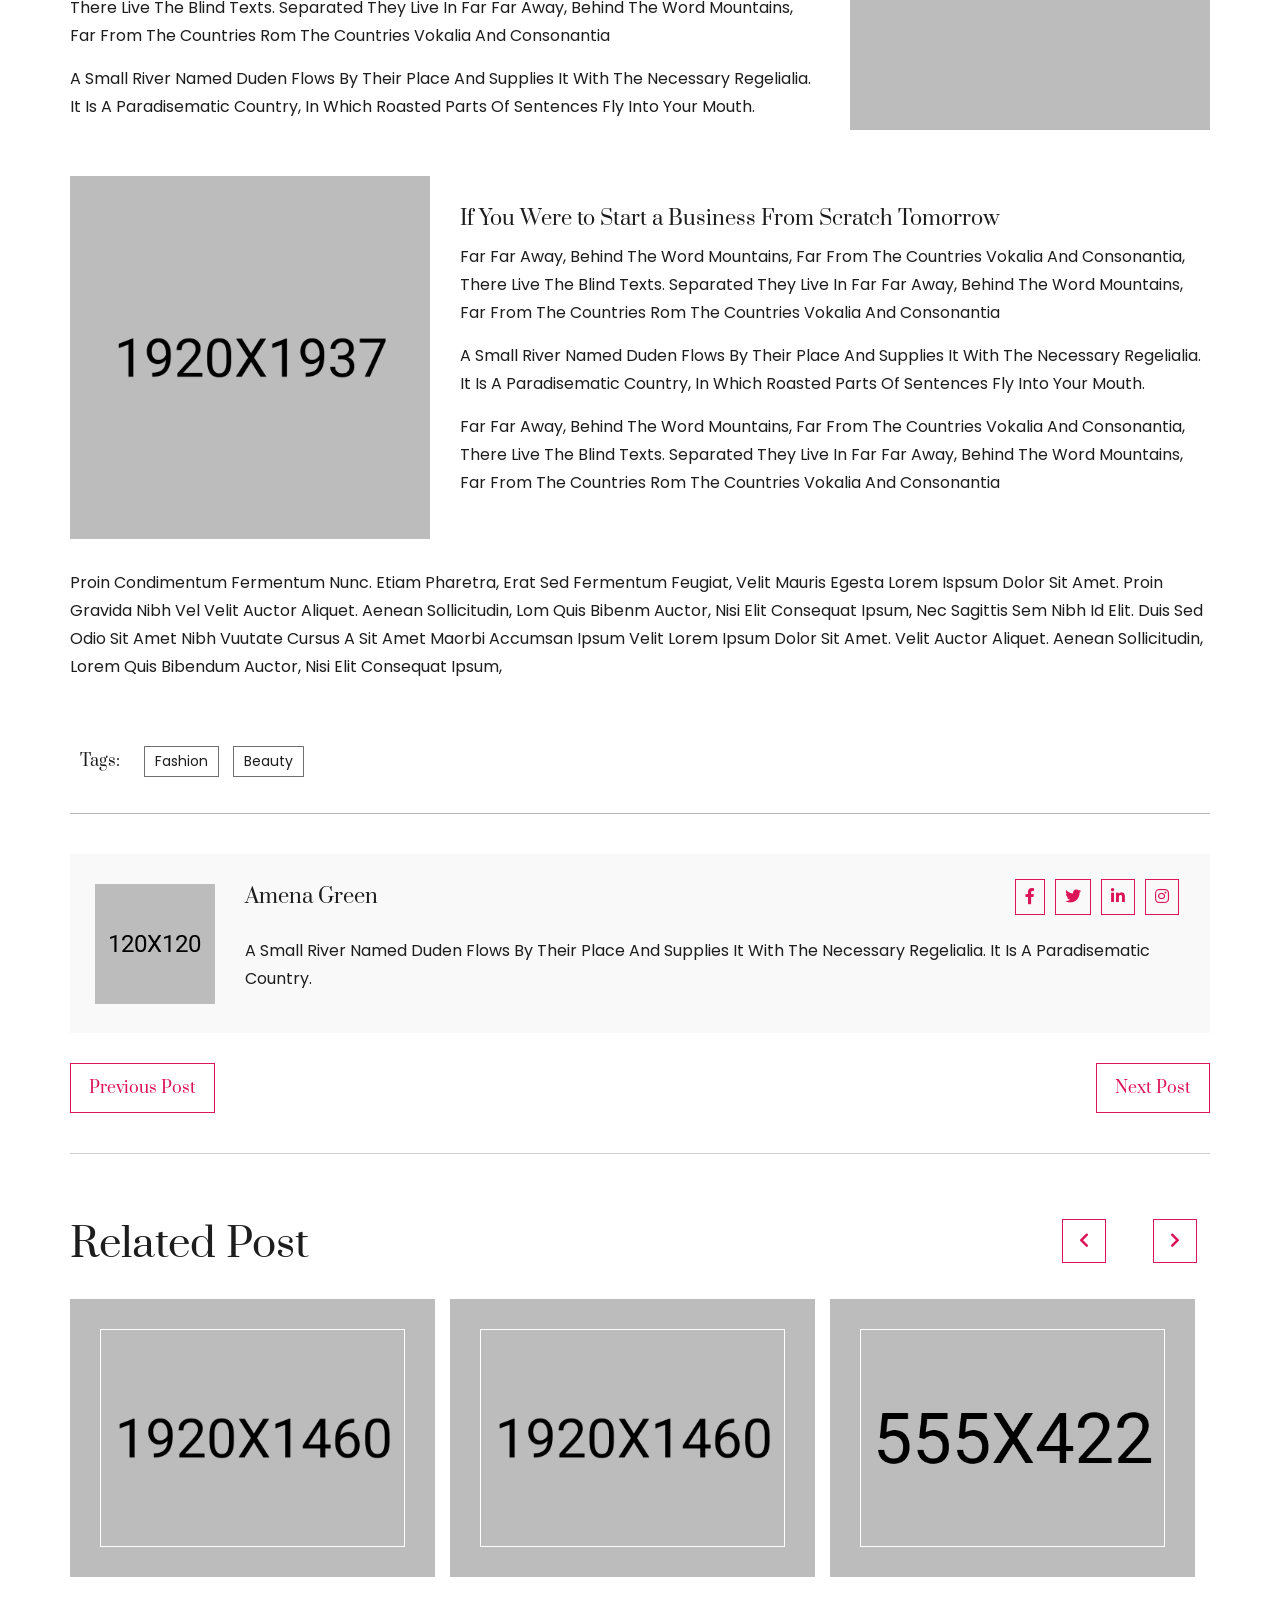
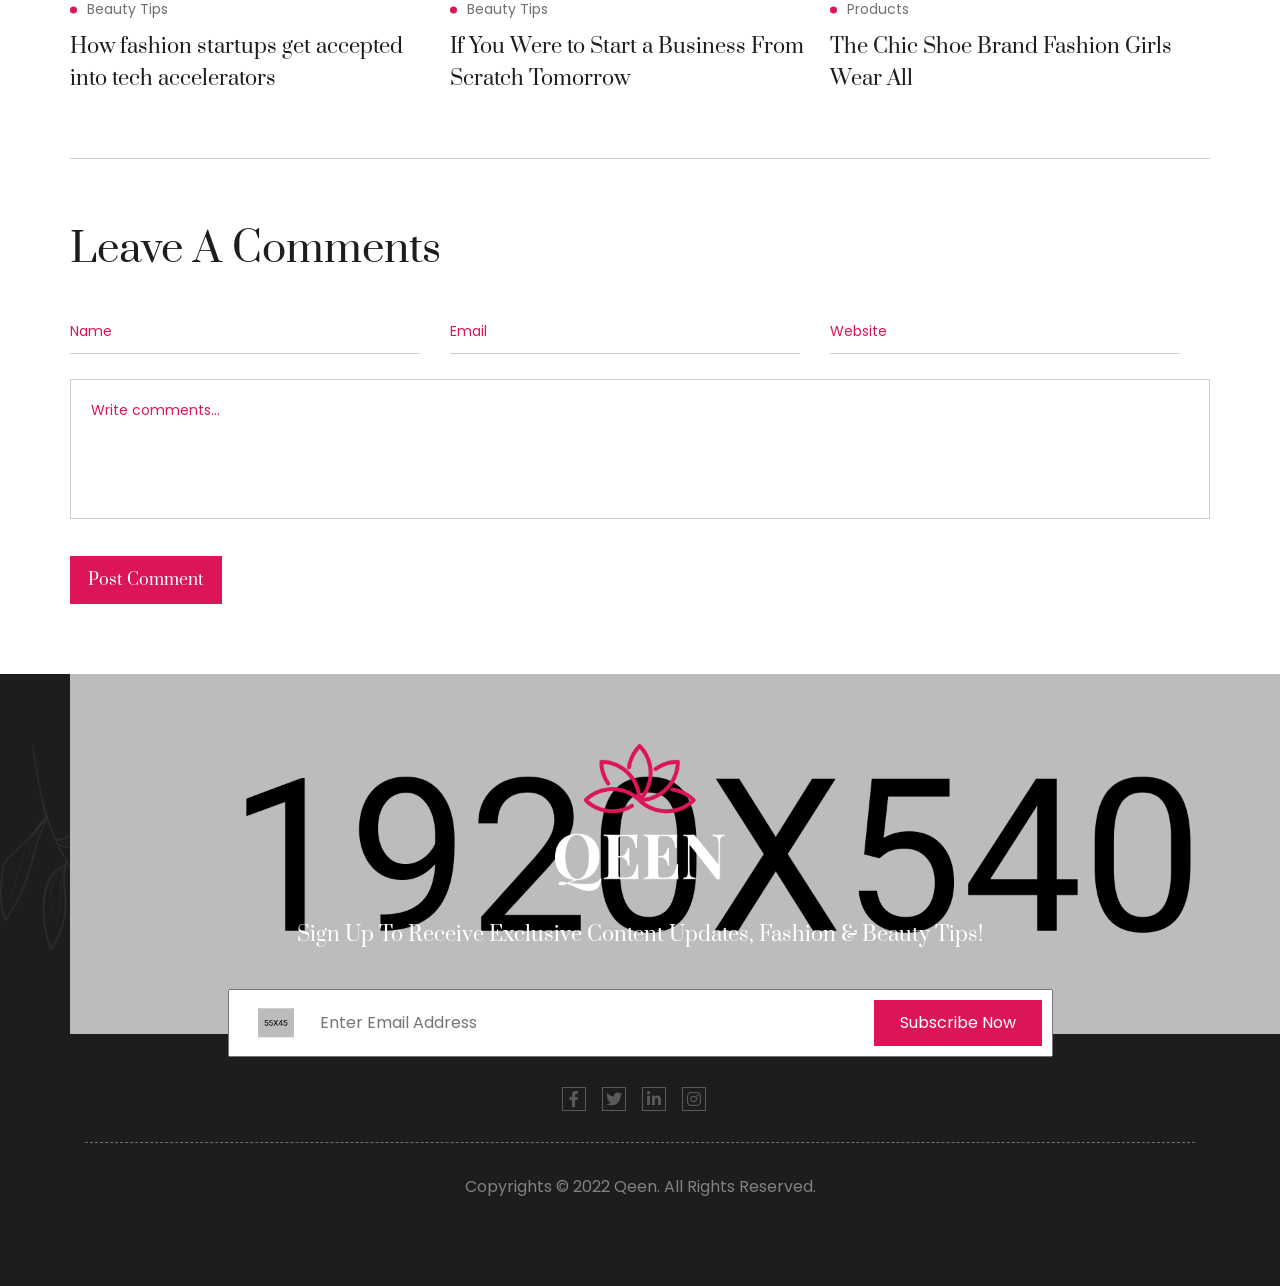
<file: blog-single-2.html>
<!doctype html>
<html class="no-js" lang="en">

<head>
    <meta charset="utf-8">
    <meta http-equiv="x-ua-compatible" content="ie=edge">
    <title>Qeen News HTML5 Template</title>
    <meta name="description" content="">
    <meta name="viewport" content="width=device-width, initial-scale=1">

    <link rel="manifest" href="site.webmanifest">
    <link rel="shortcut icon" type="image/x-icon" href="assets/img/favicon.ico">
    <!-- Place favicon.ico in the root directory -->

    <!-- CSS here -->
    <link rel="stylesheet" href="assets/css/bootstrap.min.css">
    <link rel="stylesheet" href="assets/css/animate.min.css">
    <link rel="stylesheet" href="assets/css/magnific-popup.css">
    <link rel="stylesheet" href="assets/css/fontawesome-all.min.css">
    <link rel="stylesheet" href="assets/css/meanmenu.css">
    <link rel="stylesheet" href="assets/css/backToTop.css">
    <link rel="stylesheet" href="assets/css/lightcase.css">
    <link rel="stylesheet" href="assets/css/slick.css">
    <link rel="stylesheet" href="assets/css/style.css">
    <link rel="stylesheet" href="assets/css/responsive.css">
</head>

<body>
    <!-- preloader  -->
    <div class="loading">
        <svg id="eQCP6aTuiJ81" xmlns="http://www.w3.org/2000/svg" xmlns:xlink="http://www.w3.org/1999/xlink"
            viewBox="0 0 200 201.28" shape-rendering="geometricPrecision" text-rendering="geometricPrecision">
            <g id="eQCP6aTuiJ82_tr" transform="translate(100,100.64) rotate(0)">
                <g transform="translate(-93.149998,-93.750005)">
                    <g id="eQCP6aTuiJ83" opacity="0">
                        <g>
                            <path
                                d="M97,96.5c0-.5,0-1.1,0-1.7c0,0,0,0,0,0v0c-.1-2.9-.4-6.2-.7-8.3-.1-.7-.2-1.4-.4-2.1C90,50.8,61.1,25.8,26.6,25.2c-1.9,0-3.6,1.5-3.6,3.5c0,0,0,0,0,.1v6.1c0,.4,0,.8.1,1.2C24.4,48,28.7,59.4,35.5,69.2c1.1,1.6,3.3,2,4.9.9.8-.5,1.3-1.4,1.5-2.3s0-1.9-.6-2.6c-6.2-8.9-10.1-19.2-11.2-30v-2.7C46,33.6,60.9,40.6,71.9,52.1c9,9.3,14.9,21,17.1,33.7.1.8.2,1.6.3,2.5c0,0,0,0,0,.1.2,1.9,1.2,3.6,2.7,4.7l5,3.4Z"
                                fill="#dc1559" />
                        </g>
                    </g>
                    <g id="eQCP6aTuiJ86" opacity="0">
                        <g>
                            <path
                                d="M97.5,91.8c-.5-.3-1-.6-1.5-.9c0,0,0,0,0,0v0c-2.6-1.4-5.6-2.7-7.6-3.5-.7-.3-1.3-.5-2-.7-32.1-11.7-68.2.8-85.9,30.4-1,1.7-.5,3.8,1.2,4.8c0,0,0,0,0,0L7,125c.3.2.7.4,1,.5c10.9,4.8,22.9,6.8,34.9,5.8c1.9-.2,3.4-1.9,3.2-3.8-.1-.9-.5-1.8-1.2-2.4s-1.6-.9-2.6-.8c-10.8.9-21.7-.9-31.6-5.3l-2.3-1.4C17.3,104.4,30.8,95,46.3,91.2c12.5-3.1,25.6-2.4,37.7,2c.8.3,1.5.6,2.3,1c0,0,0,0,.1,0c1.7.8,3.7.8,5.5,0l5.6-2.4Z"
                                fill="#dc1559" />
                        </g>
                    </g>
                    <g id="eQCP6aTuiJ89" opacity="0">
                        <g>
                            <path
                                d="M93.7,89c-.5.3-1,.5-1.5.9c0,0,0,0,0,0v0c-2.5,1.5-5.2,3.5-6.8,4.8-.6.4-1.1.9-1.6,1.4-26.1,22-33.3,59.5-16.6,89.6.9,1.7,3.1,2.3,4.8,1.4c0,0,0,0,0,0l5.3-3.1c.3-.2.7-.4,1-.6c9.7-7.1,17.4-16.5,22.4-27.3.8-1.8.1-3.9-1.7-4.7-.8-.4-1.8-.4-2.7-.1s-1.6,1-2,1.8c-4.6,9.8-11.6,18.3-20.3,24.7l-2.3,1.4c-7-14.3-8.4-30.7-3.9-46c3.5-12.4,10.8-23.4,20.6-31.7.7-.6,1.3-1,2-1.5c0,0,0,0,0,0c1.5-1.1,2.5-2.8,2.7-4.7l.6-6.3Z"
                                fill="#dc1559" />
                        </g>
                    </g>
                    <g id="eQCP6aTuiJ812" opacity="0">
                        <g>
                            <path
                                d="M89.3,90.9c0,.5,0,1.1,0,1.7c0,0,0,0,0,0v0c.1,2.9.4,6.2.7,8.3.1.7.2,1.4.4,2.1c5.9,33.6,34.9,58.6,69.3,59.2c1.9,0,3.6-1.5,3.6-3.5c0,0,0,0,0-.1v-6.6c0-.1,0-.2,0-.4-1.2-12-5.5-23.6-12.5-33.5-1.1-1.6-3.3-2-4.9-.9-.8.5-1.3,1.4-1.5,2.3s0,1.9.6,2.6c6.2,8.9,10.1,19.2,11.2,30v2.7c-15.9-1.1-30.8-8.1-41.8-19.6-9-9.3-14.9-21-17.1-33.7-.1-.8-.2-1.6-.3-2.5-.2-2-.2-3-.2-3l-7.5-5.1Z"
                                fill="#dc1559" />
                        </g>
                    </g>
                    <g id="eQCP6aTuiJ815" opacity="0">
                        <g>
                            <path
                                d="M88.8,95.7c.5.3,1,.6,1.5.9c0,0,0,0,0,0v0c2.6,1.4,5.6,2.7,7.6,3.5.7.3,1.3.5,2,.7c32.1,11.7,68.2-.9,85.9-30.4c1-1.7.5-3.8-1.2-4.8c0,0,0,0,0,0l-5.3-3.1c-.3-.2-.7-.4-1-.5-10.9-4.8-22.9-6.8-34.9-5.8-1.9.2-3.4,1.9-3.2,3.8.1.9.5,1.8,1.2,2.4s1.6.9,2.6.8c10.8-.9,21.7.9,31.6,5.3l2.3,1.4C169,83,155.5,92.4,140,96.2c-12.5,3.1-25.6,2.4-37.7-2-.8-.3-1.5-.6-2.3-1c0,0,0,0-.1,0-1.7-.8-3.7-.8-5.5,0l-5.6,2.5Z"
                                fill="#dc1559" />
                        </g>
                    </g>
                    <g id="eQCP6aTuiJ818" opacity="0">
                        <g>
                            <path
                                d="M92.7,98.5c.5-.3,1-.5,1.5-.9c0,0,0,0,0,0v0c2.5-1.5,5.2-3.5,6.8-4.8.6-.4,1.1-.9,1.6-1.4c26.1-22,33.3-59.5,16.6-89.6-.9-1.7-3.1-2.3-4.8-1.4c0,0,0,0,0,0l-5.3,3.1c-.3.2-.7.4-1,.6-9.7,7.1-17.4,16.5-22.4,27.3-.8,1.8-.1,3.9,1.7,4.7.8.4,1.8.4,2.7.1s1.6-1,2-1.8c4.6-9.8,11.6-18.3,20.3-24.7l2.3-1.4c7,14.3,8.4,30.7,3.9,46C115.1,66.7,107.8,77.7,98,86c-.7.6-1.3,1-2,1.5c0,0,0,0,0,0-1.5,1.1-2.5,2.8-2.7,4.7l-.6,6.3Z"
                                fill="#dc1559" />
                        </g>
                    </g>
                </g>
            </g>
            <ellipse rx="4.55" ry="4.55" transform="matrix(1.218798 0 0 1.218806 100.000002 100.639995)" fill="#dc1559"
                stroke-width="0" />
        </svg>
    </div>
    <!-- header area start  -->

    <div class="header-area" id="header-sticky">
        <div class="containerr">
            <div class="header-wrapper">
                <div class="logo-inner">
                    <a href="index.html"><img src="./assets/img/logo/innerlogo.png" alt="site-logo"></a>
                </div>
                <div class="main-menu">
                    <nav id="mobile-menu">
                        <ul>
                            <li class="menu-item-has-children"><a href="index.html">HOME</a>
                                <ul class="submenu">
                                    <li><a href="index.html">Home 01</a></li>
                                    <li><a href="index-2.html">Home 02</a></li>
                                    <li><a href="index-3.html">Home 03</a></li>
                                </ul>
                            </li>
                            <li><a href="beauty.html">BEAUTY</a></li>
                            <li><a href="life-style.html">LIFESTYLE</a></li>
                            <li><a href="beauty.html">MODELING</a></li>
                            <li class="menu-item-has-children"><a href="about.html">PAGES</a>
                                <ul class="submenu">
                                    <li><a href="about.html">About us</a></li>
                                    <li><a href="blog-single.html">blog single 01</a></li>
                                    <li><a href="blog-single-2.html">blog single 02</a></li>
                                    <li><a href="beauty.html">Blog</a></li>
                                    <li><a href="life-style.html">Life Style</a></li>
                                    <li><a href="video-post.html">Video Post</a></li>
                                    <li><a href="search.html">Search</a></li>
                                    <li><a href="faq.html">Faq</a></li>
                                    <li><a href="contact.html">Contact</a></li>
                                </ul>
                            </li>
                            <li><a href="beauty.html">FOOD</a></li>
                            <li><a href="video-post.html">TRAVEL</a></li>
                        </ul>
                    </nav>
                </div>
                <div class="search">
                    <form action="#">
                        <input type="text" placeholder="Search...">
                        <button type="submit" class="submit-btn"><i class="fas fa-search"></i></button>
                    </form>
                </div>
                <div class="menu-icon open-sidebar">
                    <ul>
                        <li></li>
                        <li></li>
                        <li></li>
                    </ul>
                </div>
            </div>
        </div>
    </div>



    <!-- mobile menu -->
    <div class="activemobile">
        <div class="container">
            <div class="row align-items-center justify-content-center">
                <div class="col-4">
                    <div class="mobile-logo">
                        <img src="./assets/img/logo/logo.png" alt="">
                    </div>
                </div>
                <div class="col-8 text-right">
                    <div class="icon">
                        <a href="#" class="open-mobile-menu"><i class="far fa-bars"></i></a>
                        <!-- <div class="mobile-menu">
                    </div> -->
                    </div>
                </div>
            </div>
        </div>
    </div>

    <div class="fix">
        <div class="side-info">
            <button class="side-info-close"><i class="fal fa-times"></i></button>

            <div class="side__logo mb-25">
                <a href="index.html">
                    <img src="./assets/img/logo/logo.png" alt="logo" />
                </a>
            </div>
            <div class="mobile-menu"></div>
            <div class="contact-infos mt-30 mb-30">
                <div class="contact-list mb-30">
                    <h4>
                        Contact Info
                    </h4>
                    <ul>
                        <li><i class="fal fa-map"></i>
                            <a href="#">12/A, Mirnada City Tower, NYC</a>
                        </li>

                        <li><i class="fal fa-clock"></i>
                            <a href="#">Mon - Fri: 9.00am - 11.00pm</a>
                        </li>

                        <li><i class="fal fa-phone"></i><a href="tell:+876864764764">
                                +876 864 764 764
                            </a>
                        </li>

                        <li><i class="far fa-envelope"></i><a href="mailto:info@webmail.com">
                                info@webmail.com
                            </a>
                        </li>
                    </ul>
                </div>
                <div class="sidebar__menu--social">
                    <ul>
                        <li>
                            <a href="http://fb.com">
                                <i class="fab fa-facebook-f"></i>
                            </a>
                        </li>

                        <li>
                            <a href="#">
                                <i class="fab fa-instagram"></i>
                            </a>
                        </li>

                        <li>
                            <a href="http://youtube.com/">
                                <i class="fab fa-youtube"></i>
                            </a>
                        </li>

                        <li>
                            <a href="http://linkedin.com/">
                                <i class="fab fa-linkedin"></i>
                            </a>
                        </li>

                        <li>
                            <a href="#">
                                <i class="fab fa-twitter"></i>
                            </a>
                        </li>
                    </ul>
                </div>
            </div>

        </div>
    </div>
    <div class="offcanvas-overlay"></div>
    <div class="offcanvas-menu-wrap" id="offcanvas-wrap" data-position="left" style="transform: translateX(0px);">
        <div class="offcanvas-content">
            <div class="offcanvas-header">
                <div class="offcanvas-logo">
                    <div class="site-branding">
                        <a class="dark-logo" href="index.html"><img width="162" src="./assets/img/logo/logo.png"
                            alt="neeon"></a>
                    </div>
                </div>
                <div class="close-btn offcanvas-close">
                    <a href="javascript:void(0)">
                        <i class="fas fa-times"></i>
                    </a>
                </div>
            </div>

            <div class="offcanvas-widget">
                <h3 class="offcanvas-widget-title">About Us</h3>
                <p>
                    The argument in favor of using filler text
                    goes something like this: If you use arey
                    real content in the Consulting Process
                    anytime you reachtent.
                </p>
            </div>

            <div class="offcanvas-widget">
                <h3 class="offcanvas-widget-title">Instagram</h3>
                <div class="insta-gallery">
                    <div class="galleryitem">
                        <a href="./assets/img/insta-01.jpg" class="demo">
                            <img src="./assets/img/insta-01.jpg" width="100" height="90" alt="gallery1">
                        </a>
                    </div>
                    <div class="galleryitem">
                        <a href="./assets/img/insta-02.jpg" class="demo">
                            <img src="./assets/img/insta-02.jpg" width="100" height="90" alt="gallery2">
                        </a>
                    </div>
                    <div class="galleryitem">
                        <a href="./assets/img/insta-03.jpg" class="demo">
                            <img src="./assets/img/insta-03.jpg" width="100" height="90" alt="gallery3">
                        </a>
                    </div>
                    <div class="galleryitem">
                        <a href="./assets/img/insta-04.jpg" class="demo">
                            <img src="./assets/img/insta-04.jpg" width="100" height="90" alt="gallery4">
                        </a>
                    </div>
                    <div class="galleryitem">
                        <a href="./assets/img/insta-2.jpg" class="demo">
                            <img src="./assets/img/insta-02.jpg" width="100" height="90" alt="gallery5">
                        </a>
                    </div>
                    <div class="galleryitem">
                        <a href="./assets/img/insta-04.jpg" class="demo">
                            <img src="./assets/img/insta-04.jpg" width="100" height="90" alt="gallery6">
                        </a>
                    </div>
                </div>
            </div>

            <div class="offcanvas-widget footer-widget">
                <h3 class="offcanvas-widget-title">Contact Info</h3>
                <ul class="contact-info-list widget-list">
                    <li class="widget-list-item">
                        <i class="fas fa-map-marker-alt list-icon"></i>
                        Chicago 12, Melborne City, USA
                    </li>
                    <li class="widget-list-item">
                        <i class="fas fa-phone-alt list-icon"></i>
                        <a href="tel:123333000999" class="widget-list-link">
                            (123) 333-000-999
                        </a>
                    </li>
                    <li class="widget-list-item">
                        <i class="fas fa-envelope list-icon"></i>
                        <a href="mailto:info@example.com" class="widget-list-link">
                            arntech@gmail.com
                        </a>
                    </li>
                </ul>
            </div>
        </div>
    </div>

    <div class="breadcrumb-area">
        <div class="container">
            <div class="breadcrumb-content text-center">
                <h2 class="section-titlee">Six Hyaluronic Serums For Glowing...</h2>
                <ul>
                    <li><a href="index.html"><span class="slider-before nonebefore">Home <i
                                    class="fas fa-chevron-right"></i></span></a></li>
                    <li><a href="life-style.html"><span>life style <i class="fas fa-chevron-right"></i></span></a></li>
                    <li><a href="blog-single.html">details</a></li>
                </ul>
            </div>
        </div>
    </div>

    <div class="news-area mb-70">
        <div class="container">
            <div class="blogDetails">
                <div class="blogDetails__thumb remove-space-blogtwo">
                    <img src="./assets/img/blog-details-02.jpg" alt="">
                    <div class="wrapper-slider-meta">
                        <div class="slider-single-content">
                            <div class="hero-meta-bottom bg-whitee">
                                <span class="add-left-line-before ">By Alice</span>
                                <span class="circle-add-before">February 18, 2022</span>
                            </div>
                        </div>
                    </div>
                </div>
                <div class="blogDetails__content">
                    <p>Far far away, behind the word mountains, far from the countries Vokalia and Consonantia,
                        there live the blind texts. Separated they live in Far far away, behind the word
                        mountains, far from the countries rom the countries Vokalia and Consonantia</p>
                    <p>A small river named Duden flows by their place and supplies it with the necessary
                        regelialia. It is a paradisematic country, in which roasted parts of sentences fly into
                        your mouth.</p>
                    <p>Proin condimentum fermentum nunc. Etiam pharetra, erat sed fermentum feugiat, velit
                        mauris egesta lorem ispsum dolor sit amet. Proin gravida nibh vel velit auctor aliquet.
                        Aenean sollicitudin, lom quis bibenm auctor, nisi elit consequat ipsum, nec sagittis sem
                        nibh id elit. Duis sed odio sit amet nibh vuutate cursus a sit amet maorbi accumsan
                        ipsum velit lorem ipsum dolor sit amet. Velit auctor aliquet. Aenean sollicitudin, lorem
                        quis bibendum auctor, nisi elit consequat ipsum, </p>

                    <div class="row mb-40">
                        <div class="col-lg-8">
                            <div class="highlight-quote">
                                <p>
                                    Fashion is not necessarily about labels or brands. It’s about something
                                    else that comes from within you.
                                </p>
                            </div>
                            <p>Far far away, behind the word mountains, far from the countries Vokalia and
                                Consonantia, there live the blind texts. Separated they live in Far far away,
                                behind the word mountains, far from the countries rom the countries Vokalia and
                                Consonantia</p>
                            <p>A small river named Duden flows by their place and supplies it with the necessary
                                regelialia. It is a paradisematic country, in which roasted parts of sentences
                                fly into your mouth.</p>
                        </div>
                        <div class="col-lg-4">
                            <div class="details-img-single-two">
                                <img src="./assets/img/details-flowr.jpg" alt="">
                            </div>
                        </div>
                    </div>

                    <div class="row align-items-center">
                        <div class="col-lg-4">
                            <div class="details-img-single-two">
                                <img src="./assets/img/details-flowr.jpg" alt="">
                            </div>
                        </div>
                        <div class="col-lg-8">
                            <div class="single-two-content">
                                <h4 class="section-title-details">If You Were to Start a Business From Scratch
                                    Tomorrow</h4>
                            </div>
                            <p>Far far away, behind the word mountains, far from the countries Vokalia and
                                Consonantia, there live the blind texts. Separated they live in Far far away,
                                behind the word mountains, far from the countries rom the countries Vokalia and
                                Consonantia</p>
                            <p>A small river named Duden flows by their place and supplies it with the necessary
                                regelialia. It is a paradisematic country, in which roasted parts of sentences
                                fly into your mouth.</p>
                            <p>Far far away, behind the word mountains, far from the countries Vokalia and
                                Consonantia, there live the blind texts. Separated they live in Far far away,
                                behind the word mountains, far from the countries rom the countries Vokalia and
                                Consonantia</p>

                        </div>
                    </div>
                    <div class="row pt-30 mb-30">
                        <div class="col-lg-12">
                            <p>
                                Proin condimentum fermentum nunc. Etiam pharetra, erat sed fermentum feugiat,
                                velit
                                mauris egesta lorem ispsum dolor sit amet. Proin gravida nibh vel velit auctor
                                aliquet. Aenean sollicitudin, lom quis bibenm auctor, nisi elit consequat ipsum,
                                nec
                                sagittis sem nibh id elit. Duis sed odio sit amet nibh vuutate cursus a sit amet
                                maorbi accumsan ipsum velit lorem ipsum dolor sit amet. Velit auctor aliquet.
                                Aenean
                                sollicitudin, lorem quis bibendum auctor, nisi elit consequat ipsum,
                            </p>
                        </div>
                    </div>
                    <div class="tags-details">
                        <ul>
                            <li><a href="#">
                                    <h6>Tags:</h6>
                                </a></li>
                            <li><a href="#">Fashion</a></li>
                            <li><a href="#">Beauty</a></li>
                        </ul>
                    </div>
                    <div class="detailsTestimonial">
                        <div class="detailsTestimonial__thumb">
                            <img src="./assets/img/test-2.png" alt="">
                        </div>
                        <div class="detailsTestimonial__content">
                            <div class="content-wrap">
                                <div class="test-name">
                                    <h4>Amena Green</h4>
                                </div>
                                <div class="social-testi">
                                    <ul>
                                        <li><a href="#"><i class="icon fab fa-facebook-f"></i></a></li>
                                        <li><a href="#"><i class="icon fab fa-twitter"></i></a></li>
                                        <li><a href="#"><i class="icon fab fa-linkedin-in"></i></a></li>
                                        <li><a href="#"><i class="icon fab fa-instagram"></i></a></li>
                                    </ul>
                                </div>
                            </div>
                            <p>A small river named Duden flows by their place and supplies it with the
                                necessary regelialia. It is a paradisematic country.</p>
                        </div>
                    </div>
                </div>
                <div class="next-prev-wrap">
                    <button class="cmn_btn cmn_btn_02 cmn_prev-blog-d">Previous Post</button>
                    <button class="cmn_btn cmn_btn_02 ">Next Post</button>
                </div>
                <div class="section-wrapper">
                    <h2 class="section-title before_remove">Related Post</h2>
                </div>
                <div class="post-details-slider">
                    <div class="post-details-active-2">
                        <div class="single-item-bloghome">
                            <div class="blogHome blog-details">
                                <div class="blogHome__thumb blogHomeThumb">
                                    <img src="./assets/img/blog-01.jpg" alt="">
                                </div>
                                <div class="blogHome__content">
                                    <div class="hero-meta bottom-space-remove">
                                        <span class="circle-add-before">Beauty Tips</span>
                                    </div>
                                    <h4><a href="blog-single.html">How fashion startups get accepted
                                            into tech accelerators</a></h4>
                                </div>
                            </div>
                        </div>
                        <div class="single-item-bloghome">
                            <div class="blogHome blog-details">
                                <div class="blogHome__thumb blogHomeThumb">
                                    <img src="./assets/img/blog-02.jpg" alt="">
                                </div>
                                <div class="blogHome__content">
                                    <div class="hero-meta bottom-space-remove">
                                        <span class="circle-add-before">Beauty Tips</span>
                                    </div>
                                    <h4><a href="blog-single.html">If You Were to Start a Business From
                                            Scratch Tomorrow</a></h4>
                                </div>
                            </div>
                        </div>
                        <div class="single-item-bloghome">
                            <div class="blogHome blog-details">
                                <div class="blogHome__thumb blogHomeThumb">
                                    <img src="./assets/img/blog-03.jpg" alt="">
                                </div>
                                <div class="blogHome__content">
                                    <div class="hero-meta bottom-space-remove">
                                        <span class="circle-add-before">Products</span>
                                    </div>
                                    <h4><a href="blog-single.html">The Chic Shoe Brand Fashion Girls
                                            Wear All</a></h4>
                                </div>
                            </div>
                        </div>
                        <div class="single-item-bloghome">
                            <div class="blogHome blog-details">
                                <div class="blogHome__thumb blogHomeThumb">
                                    <img src="./assets/img/blog-02.jpg" alt="">
                                </div>
                                <div class="blogHome__content">
                                    <div class="hero-meta bottom-space-remove">
                                        <span class="circle-add-before">Beauty Tips</span>
                                    </div>
                                    <h4><a href="blog-single.html">How fashion startups get accepted
                                            into tech accelerators</a></h4>
                                </div>
                            </div>
                        </div>
                        <div class="single-item-bloghome">
                            <div class="blogHome blog-details">
                                <div class="blogHome__thumb blogHomeThumb">
                                    <img src="./assets/img/blog-03.jpg" alt="">
                                </div>
                                <div class="blogHome__content">
                                    <div class="hero-meta bottom-space-remove">
                                        <span class="circle-add-before">Products</span>
                                    </div>
                                    <h4><a href="blog-single.html">How fashion startups get accepted
                                            into tech accelerators</a></h4>
                                </div>
                            </div>
                        </div>
                    </div>
                </div>
                <div class="section-wrapper mb-20">
                    <h2 class="section-title before_remove">Leave A Comments</h2>
                </div>
                <div class="form-wrap">
                    <form action="#">
                        <div class="input-wrap">
                            <div class="single-input">
                                <input type="text" class="write" placeholder="Name" />
                            </div>
                            <div class="single-input">
                                <input type="email" class="write" placeholder="Email" />
                            </div>
                            <div class="single-input">
                                <input type="url" class="write" placeholder="Website" />
                            </div>
                        </div>
                        <div class="text-area text-area-2">
                            <textarea placeholder="Write comments..."></textarea>
                        </div>
                        <div class="form-button">
                            <button type="submit" class="cmn_btn">Post Comment</button>
                        </div>
                    </form>
                </div>
            </div>
        </div>
    </div>

    <!-- footer area start  -->
    <div class="footer-area">
        <div class="footer-shapes">
            <img src="./assets/img/logo/fff.png" class="leaf-one wow animate__slideInUp" alt="leaf-one"
                data-wow-delay=".3s">
            <img src="./assets/img/footer-pattern-02.png" class="leaf-two" alt="leaf-two">
        </div>
        <div class="container">
            <div class="row justify-content-center">
                <div class="col-lg-12">
                    <div class="footer-wrapper text-center">
                        <div class="logo-footer">
                            <a href="index.html"><img src="./assets/img/logo/logo-02.png" alt=""></a>
                        </div>
                        <div class="row justify-content-center">
                            <div class="col-lg-9">
                                <div class="subscribe-box">
                                    <p>Sign up to receive exclusive content updates, fashion & beauty tips!</p>
                                    <form action="#">
                                        <input type="email" placeholder="enter email address">
                                        <button type="submit" class="submit-btn-2">subscribe now</button>
                                        <img src="./assets/img/mail.png" class="mail-btn-3" alt="">
                                    </form>
                                </div>
                            </div>
                        </div>
                        <div class="social social-footer">
                            <ul>
                                <li><a href="#"><i class="icon fab fa-facebook-f"></i></a></li>
                                <li><a href="#"><i class="icon fab fa-twitter"></i></a></li>
                                <li><a href="#"><i class="icon fab fa-linkedin-in"></i></a></li>
                                <li><a href="#"><i class="icon fab fa-instagram"></i></a></li>
                            </ul>
                        </div>
                        <div class="copyright-text">
                            <p>Copyrights © 2022 Qeen. All Rights Reserved. </p>
                        </div>
                    </div>
                </div>
            </div>
        </div>
    </div>

    <div class="progress-wrap active-progress">
        <svg class="progress-circle svg-content" width="100%" height="100%" viewBox="-1 -1 102 102">
            <path d="M50,1 a49,49 0 0,1 0,98 a49,49 0 0,1 0,-98"
                style="transition: stroke-dashoffset 10ms linear 0s; stroke-dasharray: 307.919, 307.919; stroke-dashoffset: 250.395;">
            </path>
        </svg>
    </div>
    <!-- JS here -->
    <script src="assets/js/vendor/jquery-v3.6.0.min.js"></script>
    <script src="assets/js/bootstrap.min.js"></script>
    <script src="assets/js/bootstrap.bundle.js"></script>
    <script src="assets/js/slick.min.js"></script>
    <script src="assets/js/jquery.meanmenu.min.js"></script>
    <script src="assets/js/jquery.nice-select.min.js"></script>
    <script src="assets/js/isotope.pkgd.min.js"></script>
    <script src="assets/js/wow.min.js"></script>
    <script src="assets/js/lightcase.js"></script>
    <script src="assets/js/jquery.magnific-popup.min.js"></script>
    <script src="assets/js/backToTop.js"></script>
    <script src="assets/js/main.js"></script>
</body>

</html>
</file>
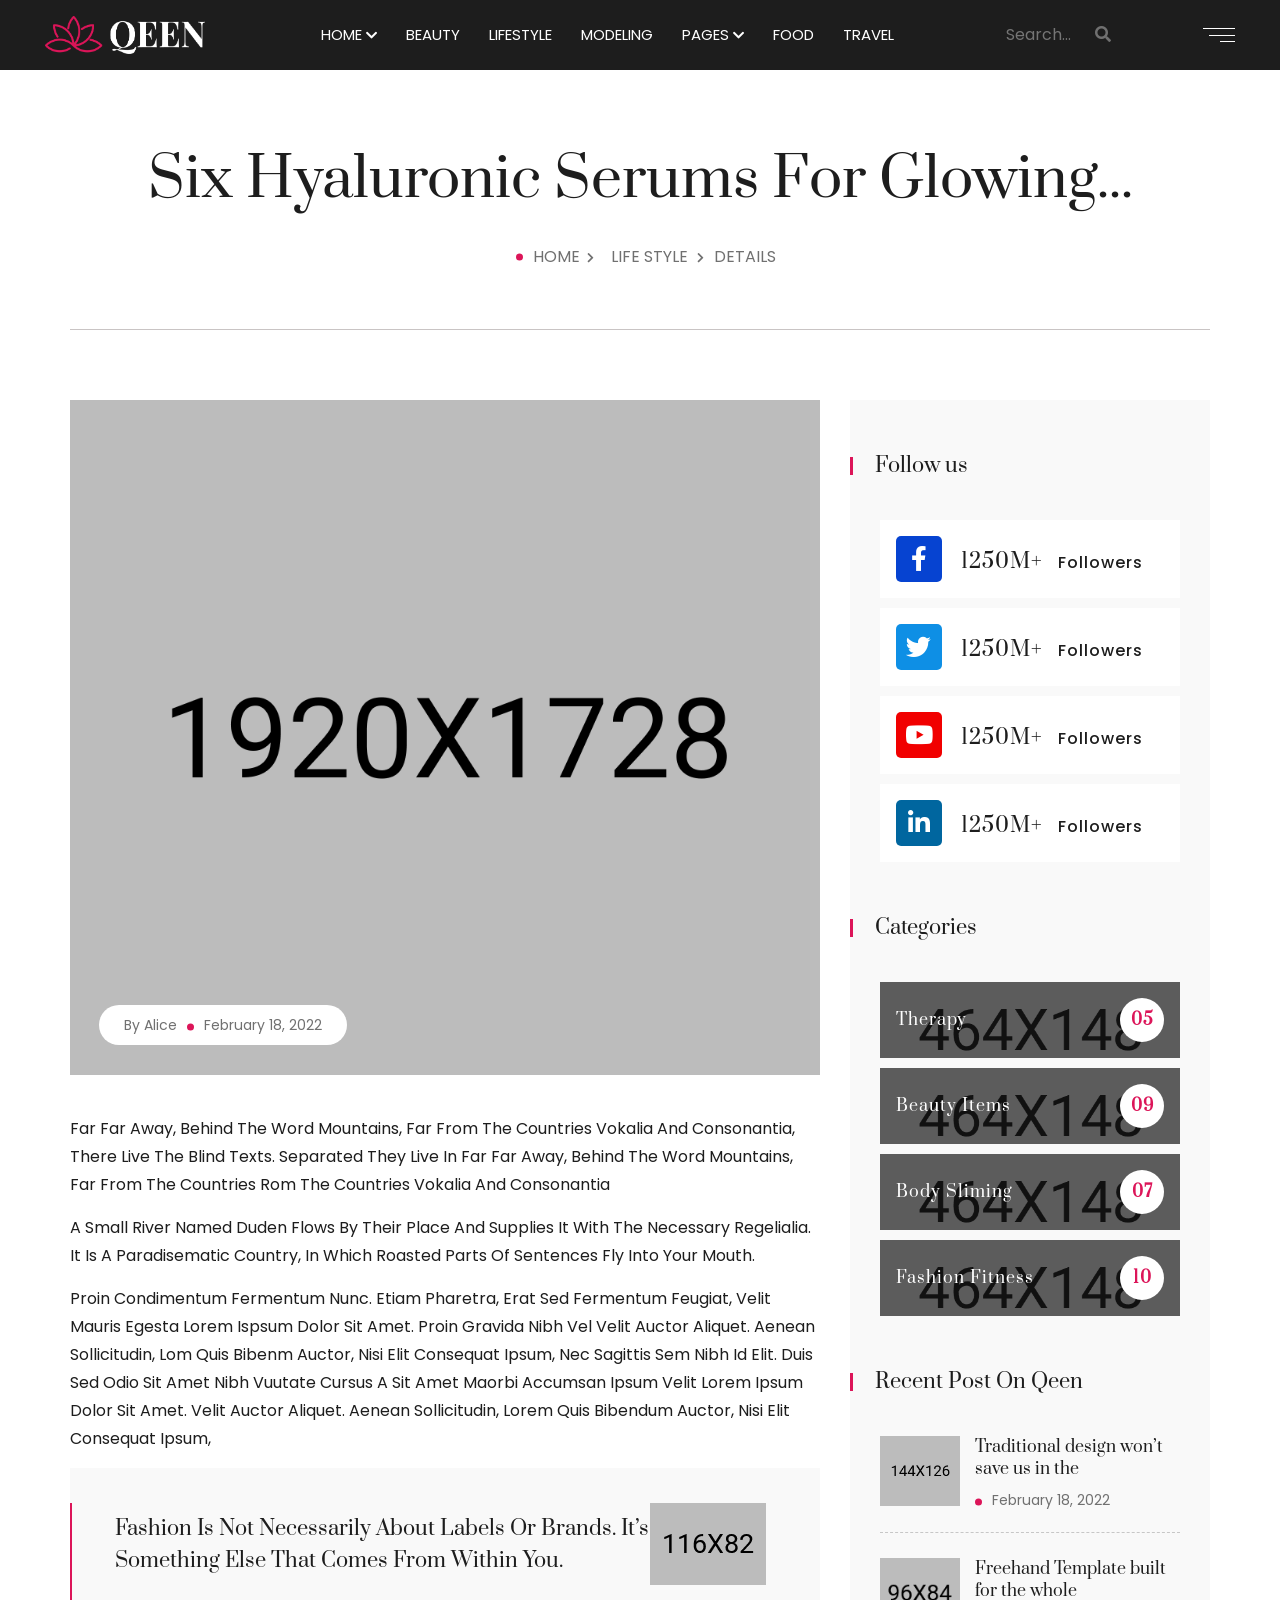
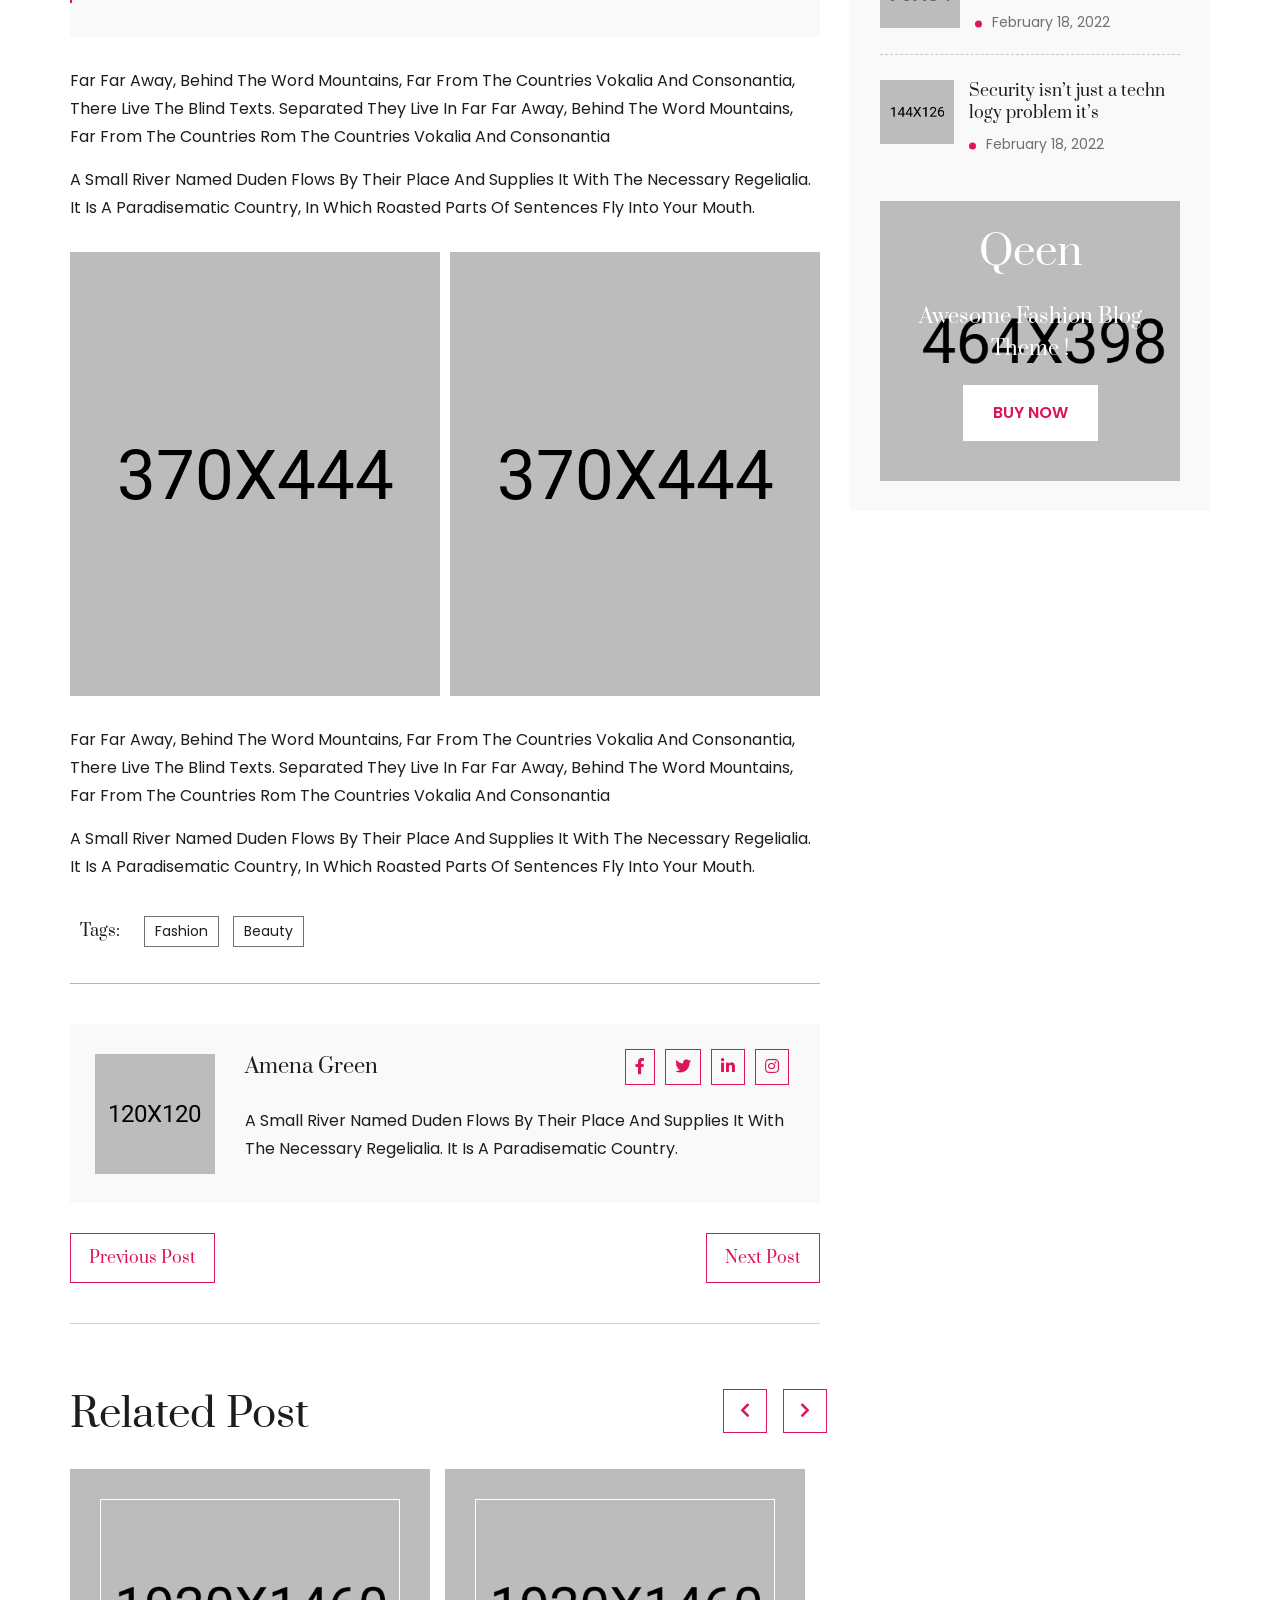
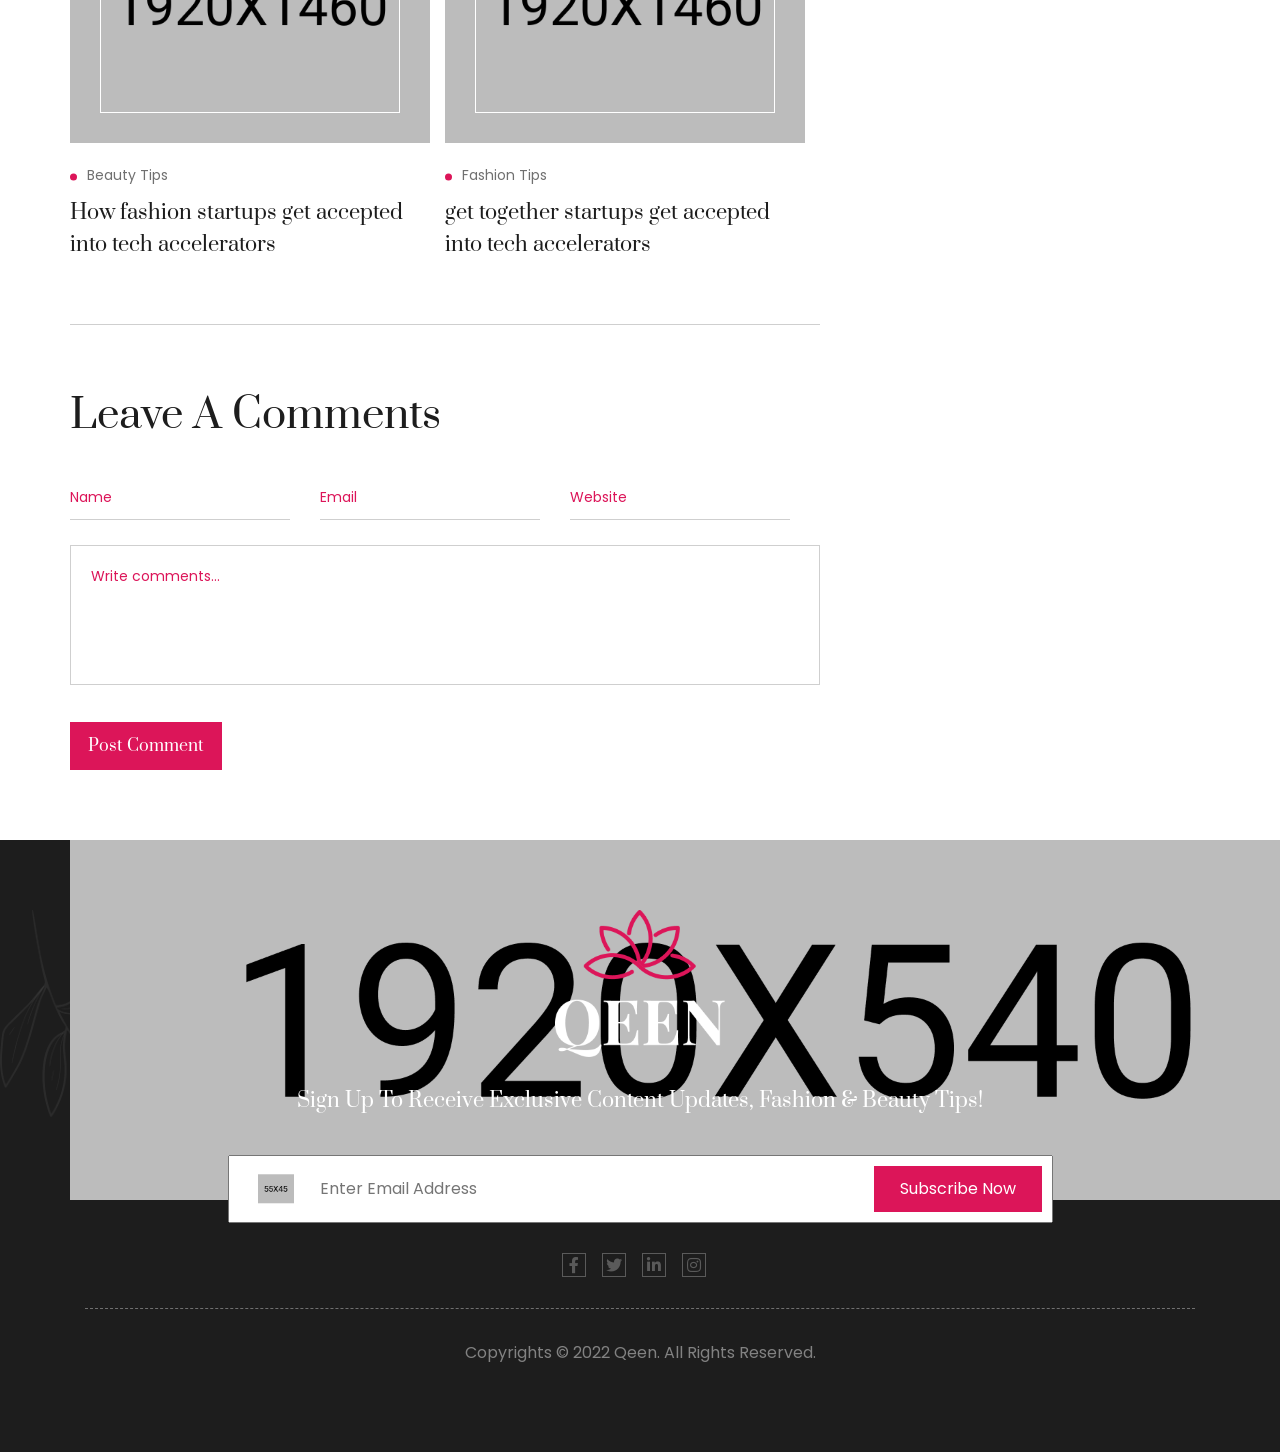
<file: blog-single.html>
<!doctype html>
<html class="no-js" lang="en">

<head>
    <meta charset="utf-8">
    <meta http-equiv="x-ua-compatible" content="ie=edge">
    <title>Qeen News HTML5 Template</title>
    <meta name="description" content="">
    <meta name="viewport" content="width=device-width, initial-scale=1">

    <link rel="manifest" href="site.webmanifest">
    <link rel="shortcut icon" type="image/x-icon" href="assets/img/favicon.ico">
    <!-- Place favicon.ico in the root directory -->

    <!-- CSS here -->
    <link rel="stylesheet" href="assets/css/bootstrap.min.css">
    <link rel="stylesheet" href="assets/css/animate.min.css">
    <link rel="stylesheet" href="assets/css/magnific-popup.css">
    <link rel="stylesheet" href="assets/css/fontawesome-all.min.css">
    <link rel="stylesheet" href="assets/css/meanmenu.css">
    <link rel="stylesheet" href="assets/css/backToTop.css">
    <link rel="stylesheet" href="assets/css/lightcase.css">
    <link rel="stylesheet" href="assets/css/slick.css">
    <link rel="stylesheet" href="assets/css/style.css">
    <link rel="stylesheet" href="assets/css/responsive.css">
</head>

<body>
    <!-- preloader  -->
    <div class="loading">
        <svg id="eQCP6aTuiJ81" xmlns="http://www.w3.org/2000/svg" xmlns:xlink="http://www.w3.org/1999/xlink"
            viewBox="0 0 200 201.28" shape-rendering="geometricPrecision" text-rendering="geometricPrecision">
            <g id="eQCP6aTuiJ82_tr" transform="translate(100,100.64) rotate(0)">
                <g transform="translate(-93.149998,-93.750005)">
                    <g id="eQCP6aTuiJ83" opacity="0">
                        <g>
                            <path
                                d="M97,96.5c0-.5,0-1.1,0-1.7c0,0,0,0,0,0v0c-.1-2.9-.4-6.2-.7-8.3-.1-.7-.2-1.4-.4-2.1C90,50.8,61.1,25.8,26.6,25.2c-1.9,0-3.6,1.5-3.6,3.5c0,0,0,0,0,.1v6.1c0,.4,0,.8.1,1.2C24.4,48,28.7,59.4,35.5,69.2c1.1,1.6,3.3,2,4.9.9.8-.5,1.3-1.4,1.5-2.3s0-1.9-.6-2.6c-6.2-8.9-10.1-19.2-11.2-30v-2.7C46,33.6,60.9,40.6,71.9,52.1c9,9.3,14.9,21,17.1,33.7.1.8.2,1.6.3,2.5c0,0,0,0,0,.1.2,1.9,1.2,3.6,2.7,4.7l5,3.4Z"
                                fill="#dc1559" />
                        </g>
                    </g>
                    <g id="eQCP6aTuiJ86" opacity="0">
                        <g>
                            <path
                                d="M97.5,91.8c-.5-.3-1-.6-1.5-.9c0,0,0,0,0,0v0c-2.6-1.4-5.6-2.7-7.6-3.5-.7-.3-1.3-.5-2-.7-32.1-11.7-68.2.8-85.9,30.4-1,1.7-.5,3.8,1.2,4.8c0,0,0,0,0,0L7,125c.3.2.7.4,1,.5c10.9,4.8,22.9,6.8,34.9,5.8c1.9-.2,3.4-1.9,3.2-3.8-.1-.9-.5-1.8-1.2-2.4s-1.6-.9-2.6-.8c-10.8.9-21.7-.9-31.6-5.3l-2.3-1.4C17.3,104.4,30.8,95,46.3,91.2c12.5-3.1,25.6-2.4,37.7,2c.8.3,1.5.6,2.3,1c0,0,0,0,.1,0c1.7.8,3.7.8,5.5,0l5.6-2.4Z"
                                fill="#dc1559" />
                        </g>
                    </g>
                    <g id="eQCP6aTuiJ89" opacity="0">
                        <g>
                            <path
                                d="M93.7,89c-.5.3-1,.5-1.5.9c0,0,0,0,0,0v0c-2.5,1.5-5.2,3.5-6.8,4.8-.6.4-1.1.9-1.6,1.4-26.1,22-33.3,59.5-16.6,89.6.9,1.7,3.1,2.3,4.8,1.4c0,0,0,0,0,0l5.3-3.1c.3-.2.7-.4,1-.6c9.7-7.1,17.4-16.5,22.4-27.3.8-1.8.1-3.9-1.7-4.7-.8-.4-1.8-.4-2.7-.1s-1.6,1-2,1.8c-4.6,9.8-11.6,18.3-20.3,24.7l-2.3,1.4c-7-14.3-8.4-30.7-3.9-46c3.5-12.4,10.8-23.4,20.6-31.7.7-.6,1.3-1,2-1.5c0,0,0,0,0,0c1.5-1.1,2.5-2.8,2.7-4.7l.6-6.3Z"
                                fill="#dc1559" />
                        </g>
                    </g>
                    <g id="eQCP6aTuiJ812" opacity="0">
                        <g>
                            <path
                                d="M89.3,90.9c0,.5,0,1.1,0,1.7c0,0,0,0,0,0v0c.1,2.9.4,6.2.7,8.3.1.7.2,1.4.4,2.1c5.9,33.6,34.9,58.6,69.3,59.2c1.9,0,3.6-1.5,3.6-3.5c0,0,0,0,0-.1v-6.6c0-.1,0-.2,0-.4-1.2-12-5.5-23.6-12.5-33.5-1.1-1.6-3.3-2-4.9-.9-.8.5-1.3,1.4-1.5,2.3s0,1.9.6,2.6c6.2,8.9,10.1,19.2,11.2,30v2.7c-15.9-1.1-30.8-8.1-41.8-19.6-9-9.3-14.9-21-17.1-33.7-.1-.8-.2-1.6-.3-2.5-.2-2-.2-3-.2-3l-7.5-5.1Z"
                                fill="#dc1559" />
                        </g>
                    </g>
                    <g id="eQCP6aTuiJ815" opacity="0">
                        <g>
                            <path
                                d="M88.8,95.7c.5.3,1,.6,1.5.9c0,0,0,0,0,0v0c2.6,1.4,5.6,2.7,7.6,3.5.7.3,1.3.5,2,.7c32.1,11.7,68.2-.9,85.9-30.4c1-1.7.5-3.8-1.2-4.8c0,0,0,0,0,0l-5.3-3.1c-.3-.2-.7-.4-1-.5-10.9-4.8-22.9-6.8-34.9-5.8-1.9.2-3.4,1.9-3.2,3.8.1.9.5,1.8,1.2,2.4s1.6.9,2.6.8c10.8-.9,21.7.9,31.6,5.3l2.3,1.4C169,83,155.5,92.4,140,96.2c-12.5,3.1-25.6,2.4-37.7-2-.8-.3-1.5-.6-2.3-1c0,0,0,0-.1,0-1.7-.8-3.7-.8-5.5,0l-5.6,2.5Z"
                                fill="#dc1559" />
                        </g>
                    </g>
                    <g id="eQCP6aTuiJ818" opacity="0">
                        <g>
                            <path
                                d="M92.7,98.5c.5-.3,1-.5,1.5-.9c0,0,0,0,0,0v0c2.5-1.5,5.2-3.5,6.8-4.8.6-.4,1.1-.9,1.6-1.4c26.1-22,33.3-59.5,16.6-89.6-.9-1.7-3.1-2.3-4.8-1.4c0,0,0,0,0,0l-5.3,3.1c-.3.2-.7.4-1,.6-9.7,7.1-17.4,16.5-22.4,27.3-.8,1.8-.1,3.9,1.7,4.7.8.4,1.8.4,2.7.1s1.6-1,2-1.8c4.6-9.8,11.6-18.3,20.3-24.7l2.3-1.4c7,14.3,8.4,30.7,3.9,46C115.1,66.7,107.8,77.7,98,86c-.7.6-1.3,1-2,1.5c0,0,0,0,0,0-1.5,1.1-2.5,2.8-2.7,4.7l-.6,6.3Z"
                                fill="#dc1559" />
                        </g>
                    </g>
                </g>
            </g>
            <ellipse rx="4.55" ry="4.55" transform="matrix(1.218798 0 0 1.218806 100.000002 100.639995)" fill="#dc1559"
                stroke-width="0" />
        </svg>
    </div>
    <!-- header area start  -->

    <div class="header-area" id="header-sticky">
        <div class="containerr">
            <div class="header-wrapper">
                <div class="logo-inner">
                    <a href="index.html"><img src="./assets/img/logo/innerlogo.png" alt="site-logo"></a>
                </div>
                <div class="main-menu">
                    <nav id="mobile-menu">
                        <ul>
                            <li class="menu-item-has-children"><a href="index.html">HOME</a>
                                <ul class="submenu">
                                    <li><a href="index.html">Home 01</a></li>
                                    <li><a href="index-2.html">Home 02</a></li>
                                    <li><a href="index-3.html">Home 03</a></li>
                                </ul>
                            </li>
                            <li><a href="beauty.html">BEAUTY</a></li>
                            <li><a href="life-style.html">LIFESTYLE</a></li>
                            <li><a href="beauty.html">MODELING</a></li>
                            <li class="menu-item-has-children"><a href="about.html">PAGES</a>
                                <ul class="submenu">
                                    <li><a href="about.html">About us</a></li>
                                    <li><a href="blog-single.html">blog single 01</a></li>
                                    <li><a href="blog-single-2.html">blog single 02</a></li>
                                    <li><a href="beauty.html">Blog</a></li>
                                    <li><a href="life-style.html">Life Style</a></li>
                                    <li><a href="video-post.html">Video Post</a></li>
                                    <li><a href="search.html">Search</a></li>
                                    <li><a href="faq.html">Faq</a></li>
                                    <li><a href="contact.html">Contact</a></li>
                                </ul>
                            </li>
                            <li><a href="beauty.html">FOOD</a></li>
                            <li><a href="video-post.html">TRAVEL</a></li>
                        </ul>
                    </nav>
                </div>
                <div class="search">
                    <form action="#">
                        <input type="text" placeholder="Search...">
                        <button type="submit" class="submit-btn"><i class="fas fa-search"></i></button>
                    </form>
                </div>
                <div class="menu-icon open-sidebar">
                    <ul>
                        <li></li>
                        <li></li>
                        <li></li>
                    </ul>
                </div>
            </div>
        </div>
    </div>


    <!-- mobile menu -->
    <div class="activemobile">
        <div class="container">
            <div class="row align-items-center justify-content-center">
                <div class="col-4">
                    <div class="mobile-logo">
                        <img src="./assets/img/logo/logo.png" alt="">
                    </div>
                </div>
                <div class="col-8 text-right">
                    <div class="icon">
                        <a href="#" class="open-mobile-menu"><i class="far fa-bars"></i></a>
                        <!-- <div class="mobile-menu">
                    </div> -->
                    </div>
                </div>
            </div>
        </div>
    </div>

    <div class="fix">
        <div class="side-info">
            <button class="side-info-close"><i class="fal fa-times"></i></button>

            <div class="side__logo mb-25">
                <a href="index.html">
                    <img src="./assets/img/logo/logo.png" alt="logo" />
                </a>
            </div>
            <div class="mobile-menu"></div>
            <div class="contact-infos mt-30 mb-30">
                <div class="contact-list mb-30">
                    <h4>
                        Contact Info
                    </h4>
                    <ul>
                        <li><i class="fal fa-map"></i>
                            <a href="#">12/A, Mirnada City Tower, NYC</a>
                        </li>

                        <li><i class="fal fa-clock"></i>
                            <a href="#">Mon - Fri: 9.00am - 11.00pm</a>
                        </li>

                        <li><i class="fal fa-phone"></i><a href="tell:+876864764764">
                                +876 864 764 764
                            </a>
                        </li>

                        <li><i class="far fa-envelope"></i><a href="mailto:info@webmail.com">
                                info@webmail.com
                            </a>
                        </li>
                    </ul>
                </div>
                <div class="sidebar__menu--social">
                    <ul>
                        <li>
                            <a href="http://fb.com">
                                <i class="fab fa-facebook-f"></i>
                            </a>
                        </li>

                        <li>
                            <a href="#">
                                <i class="fab fa-instagram"></i>
                            </a>
                        </li>

                        <li>
                            <a href="http://youtube.com/">
                                <i class="fab fa-youtube"></i>
                            </a>
                        </li>

                        <li>
                            <a href="http://linkedin.com/">
                                <i class="fab fa-linkedin"></i>
                            </a>
                        </li>

                        <li>
                            <a href="#">
                                <i class="fab fa-twitter"></i>
                            </a>
                        </li>
                    </ul>
                </div>
            </div>

        </div>
    </div>
    <div class="offcanvas-overlay"></div>
    <div class="offcanvas-menu-wrap" id="offcanvas-wrap" data-position="left" style="transform: translateX(0px);">
        <div class="offcanvas-content">
            <div class="offcanvas-header">
                <div class="offcanvas-logo">
                    <div class="site-branding">
                        <a class="dark-logo" href="index.html"><img width="162" src="./assets/img/logo/logo.png"
                            alt="neeon"></a>
                    </div>
                </div>
                <div class="close-btn offcanvas-close">
                    <a href="javascript:void(0)">
                        <i class="fas fa-times"></i>
                    </a>
                </div>
            </div>

            <div class="offcanvas-widget">
                <h3 class="offcanvas-widget-title">About Us</h3>
                <p>
                    The argument in favor of using filler text
                    goes something like this: If you use arey
                    real content in the Consulting Process
                    anytime you reachtent.
                </p>
            </div>

            <div class="offcanvas-widget">
                <h3 class="offcanvas-widget-title">Instagram</h3>
                <div class="insta-gallery">
                    <div class="galleryitem">
                        <a href="./assets/img/insta-01.jpg" class="demo">
                            <img src="./assets/img/insta-01.jpg" width="100" height="90" alt="gallery1">
                        </a>
                    </div>
                    <div class="galleryitem">
                        <a href="./assets/img/insta-02.jpg" class="demo">
                            <img src="./assets/img/insta-02.jpg" width="100" height="90" alt="gallery2">
                        </a>
                    </div>
                    <div class="galleryitem">
                        <a href="./assets/img/insta-03.jpg" class="demo">
                            <img src="./assets/img/insta-03.jpg" width="100" height="90" alt="gallery3">
                        </a>
                    </div>
                    <div class="galleryitem">
                        <a href="./assets/img/insta-04.jpg" class="demo">
                            <img src="./assets/img/insta-04.jpg" width="100" height="90" alt="gallery4">
                        </a>
                    </div>
                    <div class="galleryitem">
                        <a href="./assets/img/insta-2.jpg" class="demo">
                            <img src="./assets/img/insta-02.jpg" width="100" height="90" alt="gallery5">
                        </a>
                    </div>
                    <div class="galleryitem">
                        <a href="./assets/img/insta-04.jpg" class="demo">
                            <img src="./assets/img/insta-04.jpg" width="100" height="90" alt="gallery6">
                        </a>
                    </div>
                </div>
            </div>

            <div class="offcanvas-widget footer-widget">
                <h3 class="offcanvas-widget-title">Contact Info</h3>
                <ul class="contact-info-list widget-list">
                    <li class="widget-list-item">
                        <i class="fas fa-map-marker-alt list-icon"></i>
                        Chicago 12, Melborne City, USA
                    </li>
                    <li class="widget-list-item">
                        <i class="fas fa-phone-alt list-icon"></i>
                        <a href="tel:123333000999" class="widget-list-link">
                            (123) 333-000-999
                        </a>
                    </li>
                    <li class="widget-list-item">
                        <i class="fas fa-envelope list-icon"></i>
                        <a href="mailto:info@example.com" class="widget-list-link">
                            arntech@gmail.com
                        </a>
                    </li>
                </ul>
            </div>
        </div>
    </div>

    <div class="breadcrumb-area">
        <div class="container">
            <div class="breadcrumb-content text-center">
                <h2 class="section-titlee">Six Hyaluronic Serums For Glowing...</h2>
                <ul>
                    <li><a href="index.html"><span class="slider-before nonebefore">Home <i
                                    class="fas fa-chevron-right"></i></span></a></li>
                    <li><a href="life-style.html"><span>life style <i class="fas fa-chevron-right"></i></span></a></li>
                    <li><a href="blog-single.html">details</a></li>
                </ul>
            </div>
        </div>
    </div>

    <div class="news-area mb-70">
        <div class="container">
            <div class="row">
                <div class="col-lg-8">
                    <div class="blogDetails">
                        <div class="blogDetails__thumb blogDetails__thumb-2">
                            <img src="./assets/img/blog-details-thumb.jpg" alt="">
                            <div class="slider-single-content blog-slider">
                                <div class="hero-meta-bottom bg-whitee">
                                    <span class="add-left-line-before">By Alice</span>
                                    <span class="circle-add-before">February 18, 2022</span>
                                </div>
                            </div>
                        </div>
                        <div class="blogDetails__content">
                            <p>Far far away, behind the word mountains, far from the countries Vokalia and Consonantia,
                                there live the blind texts. Separated they live in Far far away, behind the word
                                mountains, far from the countries rom the countries Vokalia and Consonantia</p>
                            <p>A small river named Duden flows by their place and supplies it with the necessary
                                regelialia. It is a paradisematic country, in which roasted parts of sentences fly into
                                your mouth.</p>
                            <p>Proin condimentum fermentum nunc. Etiam pharetra, erat sed fermentum feugiat, velit
                                mauris egesta lorem ispsum dolor sit amet. Proin gravida nibh vel velit auctor aliquet.
                                Aenean sollicitudin, lom quis bibenm auctor, nisi elit consequat ipsum, nec sagittis sem
                                nibh id elit. Duis sed odio sit amet nibh vuutate cursus a sit amet maorbi accumsan
                                ipsum velit lorem ipsum dolor sit amet. Velit auctor aliquet. Aenean sollicitudin, lorem
                                quis bibendum auctor, nisi elit consequat ipsum, </p>

                            <div class="highlight-quote">
                                <p>
                                    Fashion is not necessarily about labels or brands. It’s about something
                                    else that comes from within you.
                                </p>
                            </div>
                            <p>Far far away, behind the word mountains, far from the countries Vokalia and Consonantia,
                                there live the blind texts. Separated they live in Far far away, behind the word
                                mountains, far from the countries rom the countries Vokalia and Consonantia</p>
                            <p class="mb-30">A small river named Duden flows by their place and supplies it with the
                                necessary
                                regelialia. It is a paradisematic country, in which roasted parts of sentences fly into
                                your mouth.</p>
                            <div class="details-image">
                                <div class="d-single">
                                    <img src="./assets/img/d-s-1.jpg" alt="">
                                </div>
                                <div class="d-single">
                                    <img src="./assets/img/d-s-2.jpg" alt="">
                                </div>
                            </div>
                            <p>Far far away, behind the word mountains, far from the countries Vokalia and Consonantia,
                                there live the blind texts. Separated they live in Far far away, behind the word
                                mountains, far from the countries rom the countries Vokalia and Consonantia</p>
                            <p>A small river named Duden flows by their place and supplies it with the necessary
                                regelialia. It is a paradisematic country, in which roasted parts of sentences fly into
                                your mouth.</p>
                            <div class="tags-details">
                                <ul>
                                    <li><a href="#">
                                            <h6>Tags:</h6>
                                        </a></li>
                                    <li><a href="#">Fashion</a></li>
                                    <li><a href="#">Beauty</a></li>
                                </ul>
                            </div>
                            <div class="detailsTestimonial">
                                <div class="detailsTestimonial__thumb">
                                    <img src="./assets/img/test-2.png" alt="">
                                </div>
                                <div class="detailsTestimonial__content">
                                    <div class="content-wrap">
                                        <div class="test-name">
                                            <h4>Amena Green</h4>
                                        </div>
                                        <div class="social-testi">
                                            <ul>
                                                <li><a href="#"><i class="icon fab fa-facebook-f"></i></a></li>
                                                <li><a href="#"><i class="icon fab fa-twitter"></i></a></li>
                                                <li><a href="#"><i class="icon fab fa-linkedin-in"></i></a></li>
                                                <li><a href="#"><i class="icon fab fa-instagram"></i></a></li>
                                            </ul>
                                        </div>
                                    </div>
                                    <p>A small river named Duden flows by their place and supplies it with the
                                        necessary regelialia. It is a paradisematic country.</p>
                                </div>
                            </div>
                        </div>
                        <div class="next-prev-wrap">
                            <button class="cmn_btn cmn_btn_02 cmn_prev-blog-d">Previous Post</button>
                            <button class="cmn_btn cmn_btn_02 ">Next Post</button>
                        </div>
                        <div class="section-wrapper">
                            <h2 class="section-title before_remove">Related Post</h2>
                        </div>
                        <div class="post-details-slider">
                            <div class="post-details-active">
                                <div class="single-item-bloghome">
                                    <div class="blogHome blog-details">
                                        <div class="blogHome__thumb blogHomeThumb">
                                            <img src="./assets/img/blog-01.jpg" alt="">
                                        </div>
                                        <div class="blogHome__content">
                                            <div class="hero-meta bottom-space-remove">
                                                <span class="circle-add-before">Beauty Tips</span>
                                            </div>
                                            <h4><a href="blog-single.html">How fashion startups get accepted
                                                    into tech accelerators</a></h4>
                                        </div>
                                    </div>
                                </div>
                                <div class="single-item-bloghome">
                                    <div class="blogHome blog-details">
                                        <div class="blogHome__thumb blogHomeThumb">
                                            <img src="./assets/img/blog-02.jpg" alt="">
                                        </div>
                                        <div class="blogHome__content">
                                            <div class="hero-meta bottom-space-remove">
                                                <span class="circle-add-before">Fashion Tips</span>
                                            </div>
                                            <h4><a href="blog-single.html">get together startups get accepted
                                                    into tech accelerators</a></h4>
                                        </div>
                                    </div>
                                </div>
                                <div class="single-item-bloghome">
                                    <div class="blogHome blog-details">
                                        <div class="blogHome__thumb blogHomeThumb">
                                            <img src="./assets/img/blog-03.jpg" alt="">
                                        </div>
                                        <div class="blogHome__content">
                                            <div class="hero-meta bottom-space-remove">
                                                <span class="circle-add-before">Products</span>
                                            </div>
                                            <h4><a href="blog-single.html">How fashion startups get accepted
                                                    into tech accelerators</a></h4>
                                        </div>
                                    </div>
                                </div>
                            </div>
                        </div>
                        <div class="section-wrapper mb-20">
                            <h2 class="section-title before_remove">Leave A Comments</h2>
                        </div>
                        <div class="form-wrap">
                            <form action="#">
                                <div class="input-wrap">
                                    <div class="single-input">
                                        <input type="text" class="write" placeholder="Name">
                                    </div>
                                    <div class="single-input">
                                        <input type="email" class="write" placeholder="Email">
                                    </div>
                                    <div class="single-input">
                                        <input type="url" class="write" placeholder="Website">
                                    </div>
                                </div>
                                <div class="text-area text-area-2">
                                    <textarea placeholder="Write comments..."></textarea>
                                </div>
                                <div class="form-button">
                                    <button type="submit" class="cmn_btn">Post Comment</button>
                                </div>
                            </form>
                        </div>
                    </div>
                </div>
                <div class="col-lg-4">
                    <div class="sidebar-widgets">
                        <div class="widget-style-default">
                            <h4 class="widget-title">Follow us</h4>
                            <div class="social-widget">
                                <ul>
                                    <li><i class="fab fa-facebook-f"></i></li>
                                    <li> <span>1250M+</span> Followers</li>
                                </ul>
                                <ul>
                                    <li><i class="twitterbg fab fa-twitter"></i></li>
                                    <li> <span>1250M+</span> Followers</li>
                                </ul>
                                <ul>
                                    <li><i class="youtubebg fab fa-youtube"></i></li>
                                    <li> <span>1250M+</span> Followers</li>
                                </ul>
                                <ul>
                                    <li><i class="linkedinbg fab fa-linkedin-in"></i></li>
                                    <li> <span>1250M+</span> Followers</li>
                                </ul>
                            </div>
                        </div>
                        <div class="widget-style-default">
                            <h4 class="widget-title">Categories</h4>
                            <div class="social-widget cat-widget">
                                <ul data-background="assets/img/c-1.jpg">
                                    <li class="cart-title-01"><a href="beauty.html">Therapy</a></li>
                                    <li class="circle-count">05</li>
                                </ul>
                                <ul data-background="assets/img/c-2.jpg">
                                    <li class="cart-title-01"><a href="beauty.html">Beauty Items</a></li>
                                    <li class="circle-count">09</li>
                                </ul>
                                <ul data-background="assets/img/c-3.jpg">
                                    <li class="cart-title-01"><a href="beauty.html">Body Sliming</a></li>
                                    <li class="circle-count">07</li>
                                </ul>
                                <ul data-background="assets/img/c-4.jpg">
                                    <li class="cart-title-01"><a href="beauty.html">Fashion Fitness</a></li>
                                    <li class="circle-count">10</li>
                                </ul>
                            </div>
                        </div>
                        <div class="widget-style-default">
                            <h4 class="widget-title">Recent Post On Qeen</h4>
                            <div class="social-widget recent-widget">
                                <div class="recent">
                                    <div class="recent__thumb">
                                        <img src="./assets/img/recent-01.jpg" alt="recent-image">
                                    </div>
                                    <div class="recent__content">
                                        <h4 class="recent-title"><a href="blog-single.html">Traditional design won’t
                                                save us in the</a></h4>
                                        <span class="circle-add-before">February 18, 2022</span>
                                    </div>
                                </div>
                                <div class="recent">
                                    <div class="recent__thumb">
                                        <img src="./assets/img/recent-02.jpg" alt="recent-image">
                                    </div>
                                    <div class="recent__content">
                                        <h4 class="recent-title"><a href="blog-single.html">Freehand Template
                                                built for the whole</a></h4>
                                        <span class="circle-add-before">February 18, 2022</span>
                                    </div>
                                </div>
                                <div class="recent border-0 sm-mb-0">
                                    <div class="recent__thumb">
                                        <img src="./assets/img/recent-03.jpg" alt="recent-image">
                                    </div>
                                    <div class="recent__content">
                                        <h4 class="recent-title"><a href="blog-single.html">Security isn’t just a techn
                                                logy problem it’s</a></h4>
                                        <span class="circle-add-before">February 18, 2022</span>
                                    </div>
                                </div>
                            </div>
                        </div>
                        <div class="widget-style-default baner-widget-pb">
                            <div class="social-widget banar-widget" data-background="assets/img/baner.jpg">
                                <h2>Qeen</h2>
                                <h4><a href="blog-single.html">Awesome Fashion Blog <br>
                                        Theme !</a></h4>
                                <a href="#" class="buy-btn">BUY NOW</a>
                            </div>
                        </div>
                    </div>
                </div>
            </div>
        </div>
    </div>

    <!-- footer area start  -->
    <div class="footer-area">
        <div class="footer-shapes">
            <img src="./assets/img/logo/fff.png" class="leaf-one wow animate__slideInUp" alt="leaf-one"
                data-wow-delay=".3s">
            <img src="./assets/img/footer-pattern-02.png" class="leaf-two" alt="leaf-two">
        </div>
        <div class="container">
            <div class="row justify-content-center">
                <div class="col-lg-12">
                    <div class="footer-wrapper text-center">
                        <div class="logo-footer">
                            <a href="index.html"><img src="./assets/img/logo/logo-02.png" alt=""></a>
                        </div>
                        <div class="row justify-content-center">
                            <div class="col-lg-9">
                                <div class="subscribe-box">
                                    <p>Sign up to receive exclusive content updates, fashion & beauty tips!</p>
                                    <form action="#">
                                        <input type="email" placeholder="enter email address">
                                        <button type="submit" class="submit-btn-2">subscribe now</button>
                                        <img src="./assets/img/mail.png" class="mail-btn-3" alt="">
                                    </form>
                                </div>
                            </div>
                        </div>
                        <div class="social social-footer">
                            <ul>
                                <li><a href="#"><i class="icon fab fa-facebook-f"></i></a></li>
                                <li><a href="#"><i class="icon fab fa-twitter"></i></a></li>
                                <li><a href="#"><i class="icon fab fa-linkedin-in"></i></a></li>
                                <li><a href="#"><i class="icon fab fa-instagram"></i></a></li>
                            </ul>
                        </div>
                        <div class="copyright-text">
                            <p>Copyrights © 2022 Qeen. All Rights Reserved. </p>
                        </div>
                    </div>
                </div>
            </div>
        </div>
    </div>

    <div class="progress-wrap active-progress">
        <svg class="progress-circle svg-content" width="100%" height="100%" viewBox="-1 -1 102 102">
            <path d="M50,1 a49,49 0 0,1 0,98 a49,49 0 0,1 0,-98"
                style="transition: stroke-dashoffset 10ms linear 0s; stroke-dasharray: 307.919, 307.919; stroke-dashoffset: 250.395;">
            </path>
        </svg>
    </div>
    <!-- JS here -->
    <script src="assets/js/vendor/jquery-v3.6.0.min.js"></script>
    <script src="assets/js/bootstrap.min.js"></script>
    <script src="assets/js/bootstrap.bundle.js"></script>
    <script src="assets/js/slick.min.js"></script>
    <script src="assets/js/jquery.meanmenu.min.js"></script>
    <script src="assets/js/jquery.nice-select.min.js"></script>
    <script src="assets/js/isotope.pkgd.min.js"></script>
    <script src="assets/js/wow.min.js"></script>
    <script src="assets/js/lightcase.js"></script>
    <script src="assets/js/jquery.magnific-popup.min.js"></script>
    <script src="assets/js/backToTop.js"></script>
    <script src="assets/js/main.js"></script>
</body>

</html>
</file>
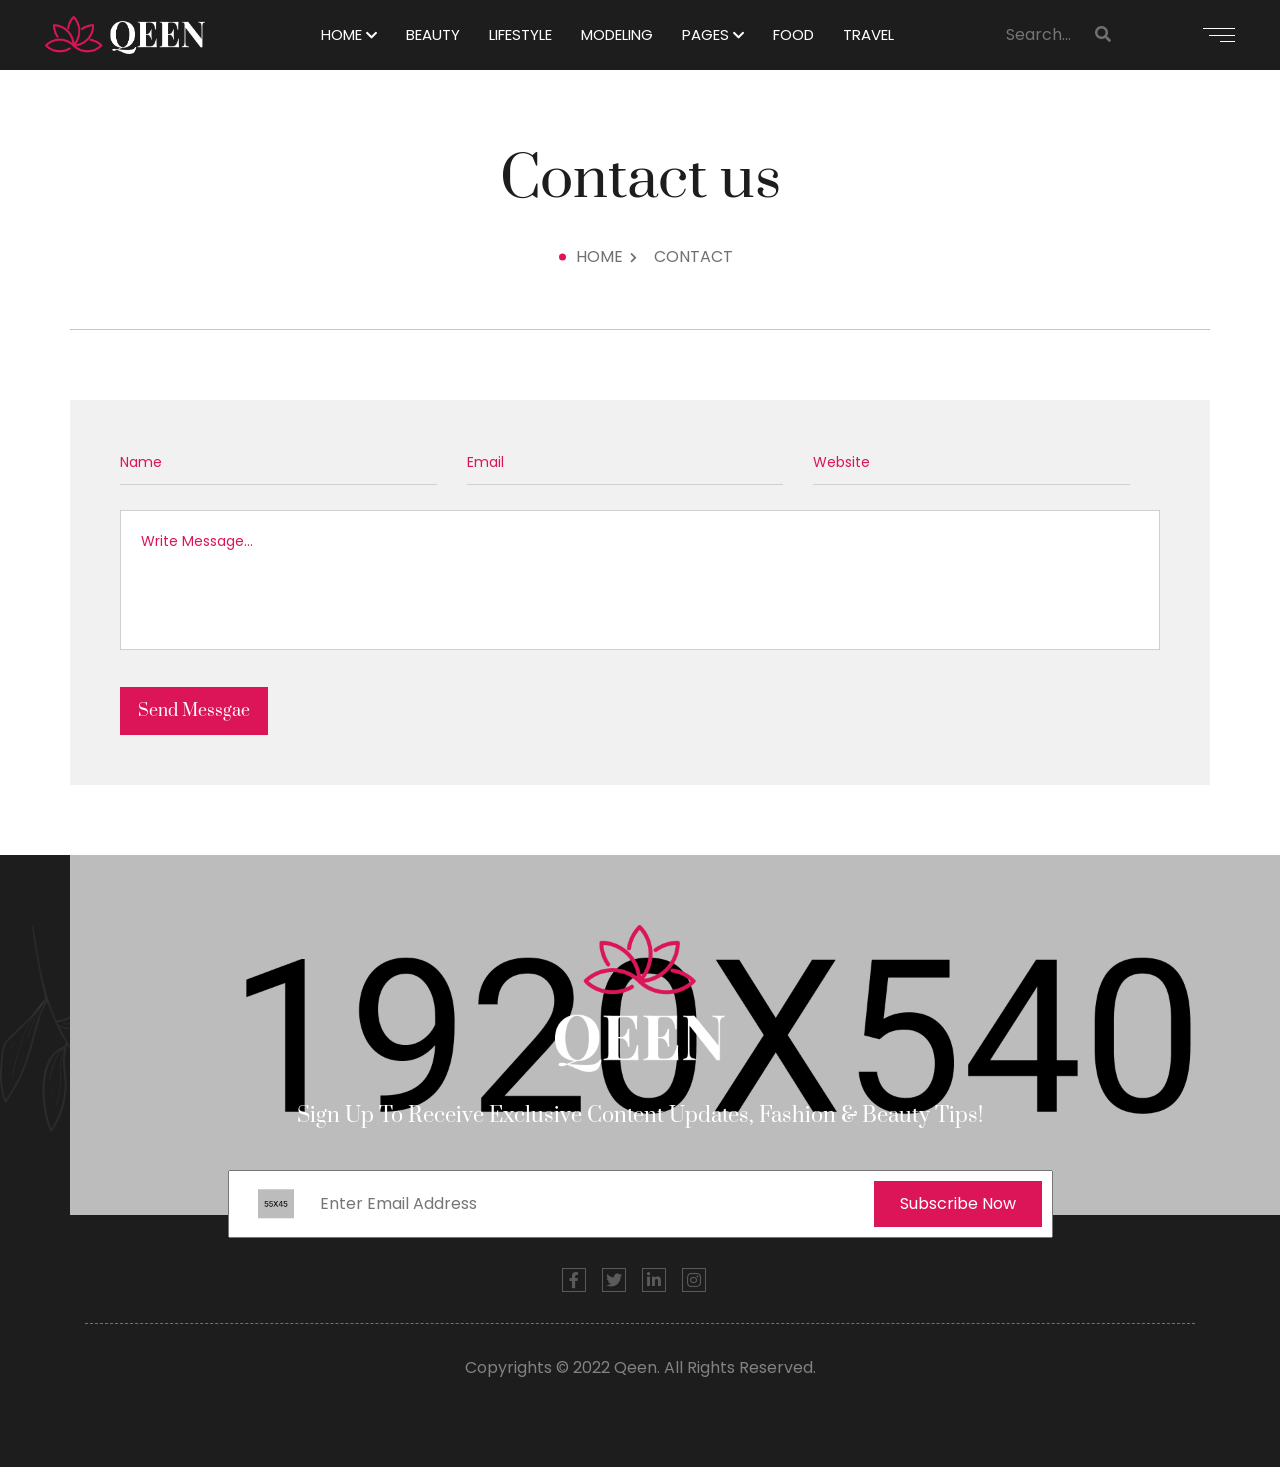
<file: contact.html>
<!doctype html>
<html class="no-js" lang="en">

<head>
    <meta charset="utf-8">
    <meta http-equiv="x-ua-compatible" content="ie=edge">
    <title>Qeen News HTML5 Template</title>
    <meta name="description" content="">
    <meta name="viewport" content="width=device-width, initial-scale=1">

    <link rel="manifest" href="site.webmanifest">
    <link rel="shortcut icon" type="image/x-icon" href="assets/img/favicon.ico">
    <!-- Place favicon.ico in the root directory -->

    <!-- CSS here -->
    <link rel="stylesheet" href="assets/css/bootstrap.min.css">
    <link rel="stylesheet" href="assets/css/animate.min.css">
    <link rel="stylesheet" href="assets/css/magnific-popup.css">
    <link rel="stylesheet" href="assets/css/fontawesome-all.min.css">
    <link rel="stylesheet" href="assets/css/meanmenu.css">
    <link rel="stylesheet" href="assets/css/backToTop.css">
    <link rel="stylesheet" href="assets/css/lightcase.css">
    <link rel="stylesheet" href="assets/css/slick.css">
    <link rel="stylesheet" href="assets/css/style.css">
    <link rel="stylesheet" href="assets/css/responsive.css">
</head>

<body>
    <!-- preloader  -->
    <div class="loading">
        <svg id="eQCP6aTuiJ81" xmlns="http://www.w3.org/2000/svg" xmlns:xlink="http://www.w3.org/1999/xlink"
            viewBox="0 0 200 201.28" shape-rendering="geometricPrecision" text-rendering="geometricPrecision">
            <g id="eQCP6aTuiJ82_tr" transform="translate(100,100.64) rotate(0)">
                <g transform="translate(-93.149998,-93.750005)">
                    <g id="eQCP6aTuiJ83" opacity="0">
                        <g>
                            <path
                                d="M97,96.5c0-.5,0-1.1,0-1.7c0,0,0,0,0,0v0c-.1-2.9-.4-6.2-.7-8.3-.1-.7-.2-1.4-.4-2.1C90,50.8,61.1,25.8,26.6,25.2c-1.9,0-3.6,1.5-3.6,3.5c0,0,0,0,0,.1v6.1c0,.4,0,.8.1,1.2C24.4,48,28.7,59.4,35.5,69.2c1.1,1.6,3.3,2,4.9.9.8-.5,1.3-1.4,1.5-2.3s0-1.9-.6-2.6c-6.2-8.9-10.1-19.2-11.2-30v-2.7C46,33.6,60.9,40.6,71.9,52.1c9,9.3,14.9,21,17.1,33.7.1.8.2,1.6.3,2.5c0,0,0,0,0,.1.2,1.9,1.2,3.6,2.7,4.7l5,3.4Z"
                                fill="#dc1559" />
                        </g>
                    </g>
                    <g id="eQCP6aTuiJ86" opacity="0">
                        <g>
                            <path
                                d="M97.5,91.8c-.5-.3-1-.6-1.5-.9c0,0,0,0,0,0v0c-2.6-1.4-5.6-2.7-7.6-3.5-.7-.3-1.3-.5-2-.7-32.1-11.7-68.2.8-85.9,30.4-1,1.7-.5,3.8,1.2,4.8c0,0,0,0,0,0L7,125c.3.2.7.4,1,.5c10.9,4.8,22.9,6.8,34.9,5.8c1.9-.2,3.4-1.9,3.2-3.8-.1-.9-.5-1.8-1.2-2.4s-1.6-.9-2.6-.8c-10.8.9-21.7-.9-31.6-5.3l-2.3-1.4C17.3,104.4,30.8,95,46.3,91.2c12.5-3.1,25.6-2.4,37.7,2c.8.3,1.5.6,2.3,1c0,0,0,0,.1,0c1.7.8,3.7.8,5.5,0l5.6-2.4Z"
                                fill="#dc1559" />
                        </g>
                    </g>
                    <g id="eQCP6aTuiJ89" opacity="0">
                        <g>
                            <path
                                d="M93.7,89c-.5.3-1,.5-1.5.9c0,0,0,0,0,0v0c-2.5,1.5-5.2,3.5-6.8,4.8-.6.4-1.1.9-1.6,1.4-26.1,22-33.3,59.5-16.6,89.6.9,1.7,3.1,2.3,4.8,1.4c0,0,0,0,0,0l5.3-3.1c.3-.2.7-.4,1-.6c9.7-7.1,17.4-16.5,22.4-27.3.8-1.8.1-3.9-1.7-4.7-.8-.4-1.8-.4-2.7-.1s-1.6,1-2,1.8c-4.6,9.8-11.6,18.3-20.3,24.7l-2.3,1.4c-7-14.3-8.4-30.7-3.9-46c3.5-12.4,10.8-23.4,20.6-31.7.7-.6,1.3-1,2-1.5c0,0,0,0,0,0c1.5-1.1,2.5-2.8,2.7-4.7l.6-6.3Z"
                                fill="#dc1559" />
                        </g>
                    </g>
                    <g id="eQCP6aTuiJ812" opacity="0">
                        <g>
                            <path
                                d="M89.3,90.9c0,.5,0,1.1,0,1.7c0,0,0,0,0,0v0c.1,2.9.4,6.2.7,8.3.1.7.2,1.4.4,2.1c5.9,33.6,34.9,58.6,69.3,59.2c1.9,0,3.6-1.5,3.6-3.5c0,0,0,0,0-.1v-6.6c0-.1,0-.2,0-.4-1.2-12-5.5-23.6-12.5-33.5-1.1-1.6-3.3-2-4.9-.9-.8.5-1.3,1.4-1.5,2.3s0,1.9.6,2.6c6.2,8.9,10.1,19.2,11.2,30v2.7c-15.9-1.1-30.8-8.1-41.8-19.6-9-9.3-14.9-21-17.1-33.7-.1-.8-.2-1.6-.3-2.5-.2-2-.2-3-.2-3l-7.5-5.1Z"
                                fill="#dc1559" />
                        </g>
                    </g>
                    <g id="eQCP6aTuiJ815" opacity="0">
                        <g>
                            <path
                                d="M88.8,95.7c.5.3,1,.6,1.5.9c0,0,0,0,0,0v0c2.6,1.4,5.6,2.7,7.6,3.5.7.3,1.3.5,2,.7c32.1,11.7,68.2-.9,85.9-30.4c1-1.7.5-3.8-1.2-4.8c0,0,0,0,0,0l-5.3-3.1c-.3-.2-.7-.4-1-.5-10.9-4.8-22.9-6.8-34.9-5.8-1.9.2-3.4,1.9-3.2,3.8.1.9.5,1.8,1.2,2.4s1.6.9,2.6.8c10.8-.9,21.7.9,31.6,5.3l2.3,1.4C169,83,155.5,92.4,140,96.2c-12.5,3.1-25.6,2.4-37.7-2-.8-.3-1.5-.6-2.3-1c0,0,0,0-.1,0-1.7-.8-3.7-.8-5.5,0l-5.6,2.5Z"
                                fill="#dc1559" />
                        </g>
                    </g>
                    <g id="eQCP6aTuiJ818" opacity="0">
                        <g>
                            <path
                                d="M92.7,98.5c.5-.3,1-.5,1.5-.9c0,0,0,0,0,0v0c2.5-1.5,5.2-3.5,6.8-4.8.6-.4,1.1-.9,1.6-1.4c26.1-22,33.3-59.5,16.6-89.6-.9-1.7-3.1-2.3-4.8-1.4c0,0,0,0,0,0l-5.3,3.1c-.3.2-.7.4-1,.6-9.7,7.1-17.4,16.5-22.4,27.3-.8,1.8-.1,3.9,1.7,4.7.8.4,1.8.4,2.7.1s1.6-1,2-1.8c4.6-9.8,11.6-18.3,20.3-24.7l2.3-1.4c7,14.3,8.4,30.7,3.9,46C115.1,66.7,107.8,77.7,98,86c-.7.6-1.3,1-2,1.5c0,0,0,0,0,0-1.5,1.1-2.5,2.8-2.7,4.7l-.6,6.3Z"
                                fill="#dc1559" />
                        </g>
                    </g>
                </g>
            </g>
            <ellipse rx="4.55" ry="4.55" transform="matrix(1.218798 0 0 1.218806 100.000002 100.639995)" fill="#dc1559"
                stroke-width="0" />
        </svg>
    </div>
    <!-- header area start  -->

    <div class="header-area" id="header-sticky">
        <div class="containerr">
            <div class="header-wrapper">
                <div class="logo-inner">
                    <a href="index.html"><img src="./assets/img/logo/innerlogo.png" alt="site-logo"></a>
                </div>
                <div class="main-menu">
                    <nav id="mobile-menu">
                        <ul>
                            <li class="menu-item-has-children"><a href="index.html">HOME</a>
                                <ul class="submenu">
                                    <li><a href="index.html">Home 01</a></li>
                                    <li><a href="index-2.html">Home 02</a></li>
                                    <li><a href="index-3.html">Home 03</a></li>
                                </ul>
                            </li>
                            <li><a href="beauty.html">BEAUTY</a></li>
                            <li><a href="life-style.html">LIFESTYLE</a></li>
                            <li><a href="beauty.html">MODELING</a></li>
                            <li class="menu-item-has-children"><a href="about.html">PAGES</a>
                                <ul class="submenu">
                                    <li><a href="about.html">About us</a></li>
                                    <li><a href="blog-single.html">blog single 01</a></li>
                                    <li><a href="blog-single-2.html">blog single 02</a></li>
                                    <li><a href="beauty.html">Blog</a></li>
                                    <li><a href="life-style.html">Life Style</a></li>
                                    <li><a href="video-post.html">Video Post</a></li>
                                    <li><a href="search.html">Search</a></li>
                                    <li><a href="faq.html">Faq</a></li>
                                    <li><a href="contact.html">Contact</a></li>
                                </ul>
                            </li>
                            <li><a href="beauty.html">FOOD</a></li>
                            <li><a href="video-post.html">TRAVEL</a></li>
                        </ul>
                    </nav>
                </div>
                <div class="search">
                    <form action="#">
                        <input type="text" placeholder="Search...">
                        <button type="submit" class="submit-btn"><i class="fas fa-search"></i></button>
                    </form>
                </div>
                <div class="menu-icon open-sidebar">
                    <ul>
                        <li></li>
                        <li></li>
                        <li></li>
                    </ul>
                </div>
            </div>
        </div>
    </div>



    <!-- mobile menu -->
    <div class="activemobile">
        <div class="container">
            <div class="row align-items-center justify-content-center">
                <div class="col-4">
                    <div class="mobile-logo">
                        <img src="./assets/img/logo/logo.png" alt="">
                    </div>
                </div>
                <div class="col-8 text-right">
                    <div class="icon">
                        <a href="#" class="open-mobile-menu"><i class="far fa-bars"></i></a>
                        <!-- <div class="mobile-menu">
                    </div> -->
                    </div>
                </div>
            </div>
        </div>
    </div>

    <div class="fix">
        <div class="side-info">
            <button class="side-info-close"><i class="fal fa-times"></i></button>

            <div class="side__logo mb-25">
                <a href="index.html">
                    <img src="./assets/img/logo/logo.png" alt="logo" />
                </a>
            </div>
            <div class="mobile-menu"></div>
            <div class="contact-infos mt-30 mb-30">
                <div class="contact-list mb-30">
                    <h4>
                        Contact Info
                    </h4>
                    <ul>
                        <li><i class="fal fa-map"></i>
                            <a href="#">12/A, Mirnada City Tower, NYC</a>
                        </li>

                        <li><i class="fal fa-clock"></i>
                            <a href="#">Mon - Fri: 9.00am - 11.00pm</a>
                        </li>

                        <li><i class="fal fa-phone"></i><a href="tell:+876864764764">
                                +876 864 764 764
                            </a>
                        </li>

                        <li><i class="far fa-envelope"></i><a href="mailto:info@webmail.com">
                                info@webmail.com
                            </a>
                        </li>
                    </ul>
                </div>
                <div class="sidebar__menu--social">
                    <ul>
                        <li>
                            <a href="http://fb.com">
                                <i class="fab fa-facebook-f"></i>
                            </a>
                        </li>

                        <li>
                            <a href="#">
                                <i class="fab fa-instagram"></i>
                            </a>
                        </li>

                        <li>
                            <a href="http://youtube.com/">
                                <i class="fab fa-youtube"></i>
                            </a>
                        </li>

                        <li>
                            <a href="http://linkedin.com/">
                                <i class="fab fa-linkedin"></i>
                            </a>
                        </li>

                        <li>
                            <a href="#">
                                <i class="fab fa-twitter"></i>
                            </a>
                        </li>
                    </ul>
                </div>
            </div>

        </div>
    </div>
    <div class="offcanvas-overlay"></div>

    <div class="offcanvas-menu-wrap" id="offcanvas-wrap" data-position="left" style="transform: translateX(0px);">
        <div class="offcanvas-content">
            <div class="offcanvas-header">
                <div class="offcanvas-logo">
                    <div class="site-branding">
                        <a class="dark-logo" href="index.html"><img width="162" src="./assets/img/logo/logo.png"
                            alt="neeon"></a>
                    </div>
                </div>
                <div class="close-btn offcanvas-close">
                    <a href="javascript:void(0)">
                        <i class="fas fa-times"></i>
                    </a>
                </div>
            </div>

            <div class="offcanvas-widget">
                <h3 class="offcanvas-widget-title">About Us</h3>
                <p>
                    The argument in favor of using filler text
                    goes something like this: If you use arey
                    real content in the Consulting Process
                    anytime you reachtent.
                </p>
            </div>

            <div class="offcanvas-widget">
                <h3 class="offcanvas-widget-title">Instagram</h3>
                <div class="insta-gallery">
                    <div class="galleryitem">
                        <a href="./assets/img/insta-01.jpg" class="demo">
                            <img src="./assets/img/insta-01.jpg" width="100" height="90" alt="gallery1">
                        </a>
                    </div>
                    <div class="galleryitem">
                        <a href="./assets/img/insta-02.jpg" class="demo">
                            <img src="./assets/img/insta-02.jpg" width="100" height="90" alt="gallery2">
                        </a>
                    </div>
                    <div class="galleryitem">
                        <a href="./assets/img/insta-03.jpg" class="demo">
                            <img src="./assets/img/insta-03.jpg" width="100" height="90" alt="gallery3">
                        </a>
                    </div>
                    <div class="galleryitem">
                        <a href="./assets/img/insta-04.jpg" class="demo">
                            <img src="./assets/img/insta-04.jpg" width="100" height="90" alt="gallery4">
                        </a>
                    </div>
                    <div class="galleryitem">
                        <a href="./assets/img/insta-2.jpg" class="demo">
                            <img src="./assets/img/insta-02.jpg" width="100" height="90" alt="gallery5">
                        </a>
                    </div>
                    <div class="galleryitem">
                        <a href="./assets/img/insta-04.jpg" class="demo">
                            <img src="./assets/img/insta-04.jpg" width="100" height="90" alt="gallery6">
                        </a>
                    </div>
                </div>
            </div>

            <div class="offcanvas-widget footer-widget">
                <h3 class="offcanvas-widget-title">Contact Info</h3>
                <ul class="contact-info-list widget-list">
                    <li class="widget-list-item">
                        <i class="fas fa-map-marker-alt list-icon"></i>
                        Chicago 12, Melborne City, USA
                    </li>
                    <li class="widget-list-item">
                        <i class="fas fa-phone-alt list-icon"></i>
                        <a href="tel:123333000999" class="widget-list-link">
                            (123) 333-000-999
                        </a>
                    </li>
                    <li class="widget-list-item">
                        <i class="fas fa-envelope list-icon"></i>
                        <a href="mailto:info@example.com" class="widget-list-link">
                            arntech@gmail.com
                        </a>
                    </li>
                </ul>
            </div>
        </div>
    </div>
    <div class="breadcrumb-area">
        <div class="container">
            <div class="breadcrumb-content text-center">
                <h2 class="section-titlee">Contact us</h2>
                <ul>
                    <li><a href="index.html"><span class="slider-before nonebefore">Home <i
                                    class="fas fa-chevron-right"></i></span></a></li>
                    <li><a href="contact.html">contact</a></li>
                </ul>
            </div>
        </div>
    </div>

    <!-- contact area start  -->
    <div class="contact-area">
        <div class="container">
            <div class="row">
                <div class="col-md-12">
                    <div class="contact-form">
                        <div class="form-wrap">
                            <form action="#">
                                <div class="input-wrap">
                                    <div class="single-input single_input-two">
                                        <input type="text" class="write" placeholder="Name">
                                    </div>
                                    <div class="single-input single_input-two">
                                        <input type="email" class="write" placeholder="Email">
                                    </div>
                                    <div class="single-input single_input-two">
                                        <input type="url" class="write" placeholder="Website">
                                    </div>
                                </div>
                                <div class="text-area text-area-2">
                                    <textarea placeholder="Write Message..."></textarea>
                                </div>
                                <div class="form-button">
                                    <button type="submit" class="cmn_btn">Send Messgae</button>
                                </div>
                            </form>
                        </div>
                    </div>
                </div>
            </div>
        </div>
    </div>

    <!-- footer area start  -->
    <div class="footer-area">
        <div class="footer-shapes">
            <img src="./assets/img/logo/fff.png" class="leaf-one wow animate__slideInUp" alt="leaf-one"
                data-wow-delay=".3s">
            <img src="./assets/img/footer-pattern-02.png" class="leaf-two" alt="leaf-two">
        </div>
        <div class="container">
            <div class="row justify-content-center">
                <div class="col-lg-12">
                    <div class="footer-wrapper text-center">
                        <div class="logo-footer">
                            <a href="index.html"><img src="./assets/img/logo/logo-02.png" alt=""></a>
                        </div>
                        <div class="row justify-content-center">
                            <div class="col-lg-9">
                                <div class="subscribe-box">
                                    <p>Sign up to receive exclusive content updates, fashion & beauty tips!</p>
                                    <form action="#">
                                        <input type="email" placeholder="enter email address">
                                        <button type="submit" class="submit-btn-2">subscribe now</button>
                                        <img src="./assets/img/mail.png" class="mail-btn-3" alt="">
                                    </form>
                                </div>
                            </div>
                        </div>
                        <div class="social social-footer">
                            <ul>
                                <li><a href="#"><i class="icon fab fa-facebook-f"></i></a></li>
                                <li><a href="#"><i class="icon fab fa-twitter"></i></a></li>
                                <li><a href="#"><i class="icon fab fa-linkedin-in"></i></a></li>
                                <li><a href="#"><i class="icon fab fa-instagram"></i></a></li>
                            </ul>
                        </div>
                        <div class="copyright-text">
                            <p>Copyrights © 2022 Qeen. All Rights Reserved. </p>
                        </div>
                    </div>
                </div>
            </div>
        </div>
    </div>

    <div class="progress-wrap active-progress">
        <svg class="progress-circle svg-content" width="100%" height="100%" viewBox="-1 -1 102 102">
            <path d="M50,1 a49,49 0 0,1 0,98 a49,49 0 0,1 0,-98"
                style="transition: stroke-dashoffset 10ms linear 0s; stroke-dasharray: 307.919, 307.919; stroke-dashoffset: 250.395;">
            </path>
        </svg>
    </div>
    <!-- JS here -->
    <script src="assets/js/vendor/jquery-v3.6.0.min.js"></script>
    <script src="assets/js/bootstrap.min.js"></script>
    <script src="assets/js/bootstrap.bundle.js"></script>
    <script src="assets/js/slick.min.js"></script>
    <script src="assets/js/jquery.meanmenu.min.js"></script>
    <script src="assets/js/jquery.nice-select.min.js"></script>
    <script src="assets/js/isotope.pkgd.min.js"></script>
    <script src="assets/js/wow.min.js"></script>
    <script src="assets/js/lightcase.js"></script>
    <script src="assets/js/jquery.magnific-popup.min.js"></script>
    <script src="assets/js/backToTop.js"></script>
    <script src="assets/js/main.js"></script>
</body>

</html>
</file>
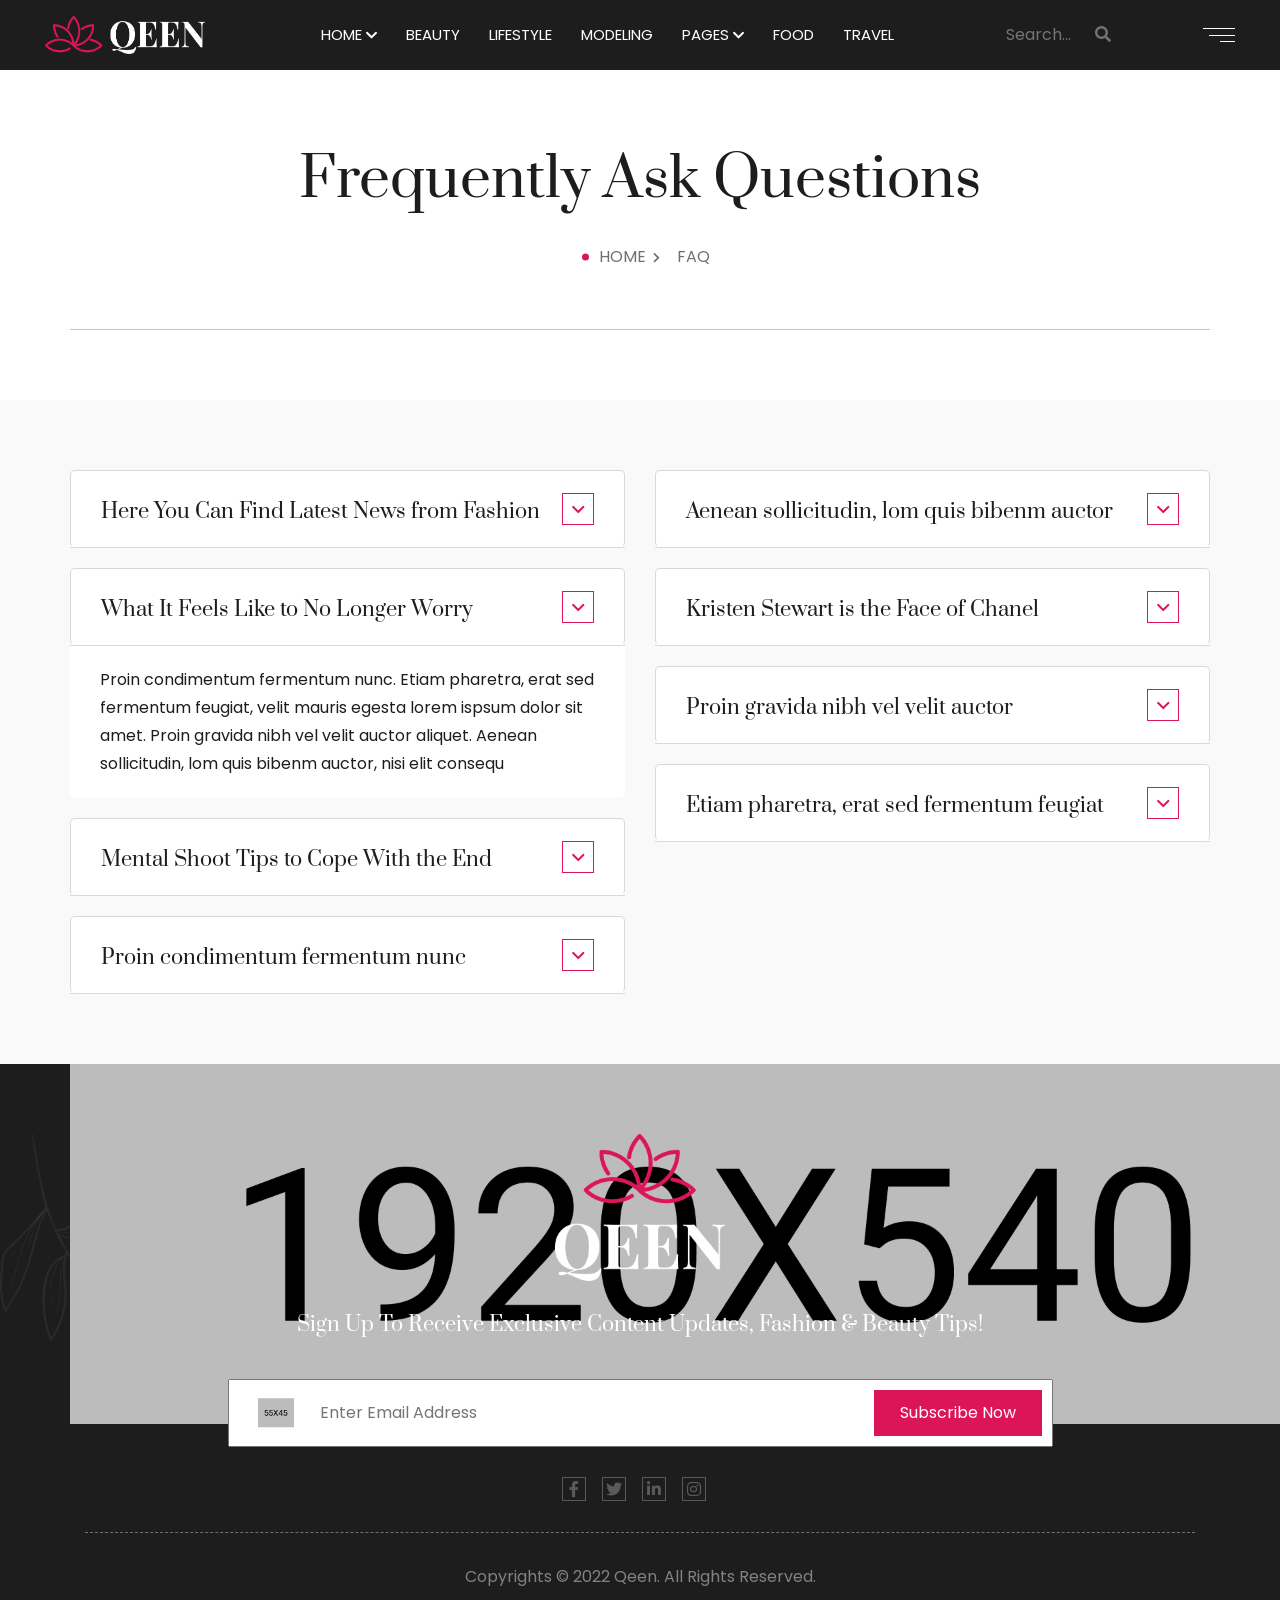
<file: faq.html>
<!doctype html>
<html class="no-js" lang="en">

<head>
    <meta charset="utf-8">
    <meta http-equiv="x-ua-compatible" content="ie=edge">
    <title>Qeen News HTML5 Template</title>
    <meta name="description" content="">
    <meta name="viewport" content="width=device-width, initial-scale=1">

    <link rel="manifest" href="site.webmanifest">
    <link rel="shortcut icon" type="image/x-icon" href="assets/img/favicon.ico">
    <!-- Place favicon.ico in the root directory -->

    <!-- CSS here -->
    <link rel="stylesheet" href="assets/css/bootstrap.min.css">
    <link rel="stylesheet" href="assets/css/animate.min.css">
    <link rel="stylesheet" href="assets/css/magnific-popup.css">
    <link rel="stylesheet" href="assets/css/fontawesome-all.min.css">
    <link rel="stylesheet" href="assets/css/meanmenu.css">
    <link rel="stylesheet" href="assets/css/backToTop.css">
    <link rel="stylesheet" href="assets/css/lightcase.css">
    <link rel="stylesheet" href="assets/css/slick.css">
    <link rel="stylesheet" href="assets/css/style.css">
    <link rel="stylesheet" href="assets/css/responsive.css">
</head>

<body>
    <!-- preloader  -->
    <div class="loading">
        <svg id="eQCP6aTuiJ81" xmlns="http://www.w3.org/2000/svg" xmlns:xlink="http://www.w3.org/1999/xlink"
            viewBox="0 0 200 201.28" shape-rendering="geometricPrecision" text-rendering="geometricPrecision">
            <g id="eQCP6aTuiJ82_tr" transform="translate(100,100.64) rotate(0)">
                <g transform="translate(-93.149998,-93.750005)">
                    <g id="eQCP6aTuiJ83" opacity="0">
                        <g>
                            <path
                                d="M97,96.5c0-.5,0-1.1,0-1.7c0,0,0,0,0,0v0c-.1-2.9-.4-6.2-.7-8.3-.1-.7-.2-1.4-.4-2.1C90,50.8,61.1,25.8,26.6,25.2c-1.9,0-3.6,1.5-3.6,3.5c0,0,0,0,0,.1v6.1c0,.4,0,.8.1,1.2C24.4,48,28.7,59.4,35.5,69.2c1.1,1.6,3.3,2,4.9.9.8-.5,1.3-1.4,1.5-2.3s0-1.9-.6-2.6c-6.2-8.9-10.1-19.2-11.2-30v-2.7C46,33.6,60.9,40.6,71.9,52.1c9,9.3,14.9,21,17.1,33.7.1.8.2,1.6.3,2.5c0,0,0,0,0,.1.2,1.9,1.2,3.6,2.7,4.7l5,3.4Z"
                                fill="#dc1559" />
                        </g>
                    </g>
                    <g id="eQCP6aTuiJ86" opacity="0">
                        <g>
                            <path
                                d="M97.5,91.8c-.5-.3-1-.6-1.5-.9c0,0,0,0,0,0v0c-2.6-1.4-5.6-2.7-7.6-3.5-.7-.3-1.3-.5-2-.7-32.1-11.7-68.2.8-85.9,30.4-1,1.7-.5,3.8,1.2,4.8c0,0,0,0,0,0L7,125c.3.2.7.4,1,.5c10.9,4.8,22.9,6.8,34.9,5.8c1.9-.2,3.4-1.9,3.2-3.8-.1-.9-.5-1.8-1.2-2.4s-1.6-.9-2.6-.8c-10.8.9-21.7-.9-31.6-5.3l-2.3-1.4C17.3,104.4,30.8,95,46.3,91.2c12.5-3.1,25.6-2.4,37.7,2c.8.3,1.5.6,2.3,1c0,0,0,0,.1,0c1.7.8,3.7.8,5.5,0l5.6-2.4Z"
                                fill="#dc1559" />
                        </g>
                    </g>
                    <g id="eQCP6aTuiJ89" opacity="0">
                        <g>
                            <path
                                d="M93.7,89c-.5.3-1,.5-1.5.9c0,0,0,0,0,0v0c-2.5,1.5-5.2,3.5-6.8,4.8-.6.4-1.1.9-1.6,1.4-26.1,22-33.3,59.5-16.6,89.6.9,1.7,3.1,2.3,4.8,1.4c0,0,0,0,0,0l5.3-3.1c.3-.2.7-.4,1-.6c9.7-7.1,17.4-16.5,22.4-27.3.8-1.8.1-3.9-1.7-4.7-.8-.4-1.8-.4-2.7-.1s-1.6,1-2,1.8c-4.6,9.8-11.6,18.3-20.3,24.7l-2.3,1.4c-7-14.3-8.4-30.7-3.9-46c3.5-12.4,10.8-23.4,20.6-31.7.7-.6,1.3-1,2-1.5c0,0,0,0,0,0c1.5-1.1,2.5-2.8,2.7-4.7l.6-6.3Z"
                                fill="#dc1559" />
                        </g>
                    </g>
                    <g id="eQCP6aTuiJ812" opacity="0">
                        <g>
                            <path
                                d="M89.3,90.9c0,.5,0,1.1,0,1.7c0,0,0,0,0,0v0c.1,2.9.4,6.2.7,8.3.1.7.2,1.4.4,2.1c5.9,33.6,34.9,58.6,69.3,59.2c1.9,0,3.6-1.5,3.6-3.5c0,0,0,0,0-.1v-6.6c0-.1,0-.2,0-.4-1.2-12-5.5-23.6-12.5-33.5-1.1-1.6-3.3-2-4.9-.9-.8.5-1.3,1.4-1.5,2.3s0,1.9.6,2.6c6.2,8.9,10.1,19.2,11.2,30v2.7c-15.9-1.1-30.8-8.1-41.8-19.6-9-9.3-14.9-21-17.1-33.7-.1-.8-.2-1.6-.3-2.5-.2-2-.2-3-.2-3l-7.5-5.1Z"
                                fill="#dc1559" />
                        </g>
                    </g>
                    <g id="eQCP6aTuiJ815" opacity="0">
                        <g>
                            <path
                                d="M88.8,95.7c.5.3,1,.6,1.5.9c0,0,0,0,0,0v0c2.6,1.4,5.6,2.7,7.6,3.5.7.3,1.3.5,2,.7c32.1,11.7,68.2-.9,85.9-30.4c1-1.7.5-3.8-1.2-4.8c0,0,0,0,0,0l-5.3-3.1c-.3-.2-.7-.4-1-.5-10.9-4.8-22.9-6.8-34.9-5.8-1.9.2-3.4,1.9-3.2,3.8.1.9.5,1.8,1.2,2.4s1.6.9,2.6.8c10.8-.9,21.7.9,31.6,5.3l2.3,1.4C169,83,155.5,92.4,140,96.2c-12.5,3.1-25.6,2.4-37.7-2-.8-.3-1.5-.6-2.3-1c0,0,0,0-.1,0-1.7-.8-3.7-.8-5.5,0l-5.6,2.5Z"
                                fill="#dc1559" />
                        </g>
                    </g>
                    <g id="eQCP6aTuiJ818" opacity="0">
                        <g>
                            <path
                                d="M92.7,98.5c.5-.3,1-.5,1.5-.9c0,0,0,0,0,0v0c2.5-1.5,5.2-3.5,6.8-4.8.6-.4,1.1-.9,1.6-1.4c26.1-22,33.3-59.5,16.6-89.6-.9-1.7-3.1-2.3-4.8-1.4c0,0,0,0,0,0l-5.3,3.1c-.3.2-.7.4-1,.6-9.7,7.1-17.4,16.5-22.4,27.3-.8,1.8-.1,3.9,1.7,4.7.8.4,1.8.4,2.7.1s1.6-1,2-1.8c4.6-9.8,11.6-18.3,20.3-24.7l2.3-1.4c7,14.3,8.4,30.7,3.9,46C115.1,66.7,107.8,77.7,98,86c-.7.6-1.3,1-2,1.5c0,0,0,0,0,0-1.5,1.1-2.5,2.8-2.7,4.7l-.6,6.3Z"
                                fill="#dc1559" />
                        </g>
                    </g>
                </g>
            </g>
            <ellipse rx="4.55" ry="4.55" transform="matrix(1.218798 0 0 1.218806 100.000002 100.639995)" fill="#dc1559"
                stroke-width="0" />
        </svg>
    </div>
    <!-- header area start  -->

    <div class="header-area" id="header-sticky">
        <div class="containerr">
            <div class="header-wrapper">
                <div class="logo-inner">
                    <a href="index.html"><img src="./assets/img/logo/innerlogo.png" alt="site-logo"></a>
                </div>
                <div class="main-menu">
                    <nav id="mobile-menu">
                        <ul>
                            <li class="menu-item-has-children"><a href="index.html">HOME</a>
                                <ul class="submenu">
                                    <li><a href="index.html">Home 01</a></li>
                                    <li><a href="index-2.html">Home 02</a></li>
                                    <li><a href="index-3.html">Home 03</a></li>
                                </ul>
                            </li>
                            <li><a href="beauty.html">BEAUTY</a></li>
                            <li><a href="life-style.html">LIFESTYLE</a></li>
                            <li><a href="beauty.html">MODELING</a></li>
                            <li class="menu-item-has-children"><a href="about.html">PAGES</a>
                                <ul class="submenu">
                                    <li><a href="about.html">About us</a></li>
                                    <li><a href="blog-single.html">blog single 01</a></li>
                                    <li><a href="blog-single-2.html">blog single 02</a></li>
                                    <li><a href="beauty.html">Blog</a></li>
                                    <li><a href="life-style.html">Life Style</a></li>
                                    <li><a href="video-post.html">Video Post</a></li>
                                    <li><a href="search.html">Search</a></li>
                                    <li><a href="faq.html">Faq</a></li>
                                    <li><a href="contact.html">Contact</a></li>
                                </ul>
                            </li>
                            <li><a href="beauty.html">FOOD</a></li>
                            <li><a href="video-post.html">TRAVEL</a></li>
                        </ul>
                    </nav>
                </div>
                <div class="search">
                    <form action="#">
                        <input type="text" placeholder="Search...">
                        <button type="submit" class="submit-btn"><i class="fas fa-search"></i></button>
                    </form>
                </div>
                <div class="menu-icon open-sidebar">
                    <ul>
                        <li></li>
                        <li></li>
                        <li></li>
                    </ul>
                </div>
            </div>
        </div>
    </div>


    <!-- mobile menu -->
    <div class="activemobile">
        <div class="container">
            <div class="row align-items-center justify-content-center">
                <div class="col-4">
                    <div class="mobile-logo">
                        <img src="./assets/img/logo/logo.png" alt="">
                    </div>
                </div>
                <div class="col-8 text-right">
                    <div class="icon">
                        <a href="#" class="open-mobile-menu"><i class="far fa-bars"></i></a>
                        <!-- <div class="mobile-menu">
                    </div> -->
                    </div>
                </div>
            </div>
        </div>
    </div>

    <div class="fix">
        <div class="side-info">
            <button class="side-info-close"><i class="fal fa-times"></i></button>

            <div class="side__logo mb-25">
                <a href="index.html">
                    <img src="./assets/img/logo/logo.png" alt="logo" />
                </a>
            </div>
            <div class="mobile-menu"></div>
            <div class="contact-infos mt-30 mb-30">
                <div class="contact-list mb-30">
                    <h4>
                        Contact Info
                    </h4>
                    <ul>
                        <li><i class="fal fa-map"></i>
                            <a href="#">12/A, Mirnada City Tower, NYC</a>
                        </li>

                        <li><i class="fal fa-clock"></i>
                            <a href="#">Mon - Fri: 9.00am - 11.00pm</a>
                        </li>

                        <li><i class="fal fa-phone"></i><a href="tell:+876864764764">
                                +876 864 764 764
                            </a>
                        </li>

                        <li><i class="far fa-envelope"></i><a href="mailto:info@webmail.com">
                                info@webmail.com
                            </a>
                        </li>
                    </ul>
                </div>
                <div class="sidebar__menu--social">
                    <ul>
                        <li>
                            <a href="http://fb.com">
                                <i class="fab fa-facebook-f"></i>
                            </a>
                        </li>

                        <li>
                            <a href="#">
                                <i class="fab fa-instagram"></i>
                            </a>
                        </li>

                        <li>
                            <a href="http://youtube.com/">
                                <i class="fab fa-youtube"></i>
                            </a>
                        </li>

                        <li>
                            <a href="http://linkedin.com/">
                                <i class="fab fa-linkedin"></i>
                            </a>
                        </li>

                        <li>
                            <a href="#">
                                <i class="fab fa-twitter"></i>
                            </a>
                        </li>
                    </ul>
                </div>
            </div>

        </div>
    </div>
    <div class="offcanvas-overlay"></div>
    <div class="offcanvas-menu-wrap" id="offcanvas-wrap" data-position="left" style="transform: translateX(0px);">
        <div class="offcanvas-content">
            <div class="offcanvas-header">
                <div class="offcanvas-logo">
                    <div class="site-branding">
                        <a class="dark-logo" href="index.html"><img width="162" src="./assets/img/logo/logo.png"
                            alt="neeon"></a>
                    </div>
                </div>
                <div class="close-btn offcanvas-close">
                    <a href="javascript:void(0)">
                        <i class="fas fa-times"></i>
                    </a>
                </div>
            </div>

            <div class="offcanvas-widget">
                <h3 class="offcanvas-widget-title">About Us</h3>
                <p>
                    The argument in favor of using filler text
                    goes something like this: If you use arey
                    real content in the Consulting Process
                    anytime you reachtent.
                </p>
            </div>

            <div class="offcanvas-widget">
                <h3 class="offcanvas-widget-title">Instagram</h3>
                <div class="insta-gallery">
                    <div class="galleryitem">
                        <a href="./assets/img/insta-01.jpg" class="demo">
                            <img src="./assets/img/insta-01.jpg" width="100" height="90" alt="gallery1">
                        </a>
                    </div>
                    <div class="galleryitem">
                        <a href="./assets/img/insta-02.jpg" class="demo">
                            <img src="./assets/img/insta-02.jpg" width="100" height="90" alt="gallery2">
                        </a>
                    </div>
                    <div class="galleryitem">
                        <a href="./assets/img/insta-03.jpg" class="demo">
                            <img src="./assets/img/insta-03.jpg" width="100" height="90" alt="gallery3">
                        </a>
                    </div>
                    <div class="galleryitem">
                        <a href="./assets/img/insta-04.jpg" class="demo">
                            <img src="./assets/img/insta-04.jpg" width="100" height="90" alt="gallery4">
                        </a>
                    </div>
                    <div class="galleryitem">
                        <a href="./assets/img/insta-2.jpg" class="demo">
                            <img src="./assets/img/insta-02.jpg" width="100" height="90" alt="gallery5">
                        </a>
                    </div>
                    <div class="galleryitem">
                        <a href="./assets/img/insta-04.jpg" class="demo">
                            <img src="./assets/img/insta-04.jpg" width="100" height="90" alt="gallery6">
                        </a>
                    </div>
                </div>
            </div>

            <div class="offcanvas-widget footer-widget">
                <h3 class="offcanvas-widget-title">Contact Info</h3>
                <ul class="contact-info-list widget-list">
                    <li class="widget-list-item">
                        <i class="fas fa-map-marker-alt list-icon"></i>
                        Chicago 12, Melborne City, USA
                    </li>
                    <li class="widget-list-item">
                        <i class="fas fa-phone-alt list-icon"></i>
                        <a href="tel:123333000999" class="widget-list-link">
                            (123) 333-000-999
                        </a>
                    </li>
                    <li class="widget-list-item">
                        <i class="fas fa-envelope list-icon"></i>
                        <a href="mailto:info@example.com" class="widget-list-link">
                            arntech@gmail.com
                        </a>
                    </li>
                </ul>
            </div>
        </div>
    </div>

    <div class="breadcrumb-area">
        <div class="container">
            <div class="breadcrumb-content text-center">
                <h2 class="section-titlee">Frequently Ask Questions</h2>
                <ul>
                    <li><a href="index.html"><span class="slider-before nonebefore">Home <i
                                    class="fas fa-chevron-right"></i></span></a></li>
                    <li><a href="faq.html">FAQ</a></li>
                </ul>
            </div>
        </div>
    </div>


    <!-- faq area start  -->
    <div class="faq-area">
        <div class="container">
            <div class="row">
                <div class="col-lg-6">
                    <div class="accordion-wrapper">
                        <!-- accordion wrapper -->
                        <div id="accordion">
                            <div class="card">
                                <div class="card-header" id="headingOwo">
                                    <h5 class="mb-0">
                                        <a class="collapsed" role="button" data-toggle="collapse"
                                            data-target="#collapseOwo" aria-expanded="false"
                                            aria-controls="collapseOwo">
                                            Here You Can Find Latest News from Fashion
                                        </a>
                                    </h5>
                                </div>
                                <div id="collapseOwo" class="collapse" data-parent="#accordion">
                                    <div class="card-body">
                                        Proin condimentum fermentum nunc. Etiam pharetra, erat sed fermentum feugiat,
                                        velit
                                        mauris egesta lorem ispsum dolor sit amet. Proin gravida nibh vel velit auctor
                                        aliquet. Aenean sollicitudin, lom quis bibenm auctor, nisi elit consequ
                                    </div>
                                </div>
                            </div>
                            <div class="card">
                                <div class="card-header" id="headingTwo">
                                    <h5 class="mb-0">
                                        <a class="collapsed" role="button" data-toggle="collapse"
                                            data-target="#collapseTwo" aria-expanded="false"
                                            aria-controls="collapseOwo">
                                            What It Feels Like to No Longer Worry
                                        </a>
                                    </h5>
                                </div>
                                <div id="collapseTwo" class="collapse show" data-parent="#accordion">
                                    <div class="card-body">
                                        Proin condimentum fermentum nunc. Etiam pharetra, erat sed fermentum feugiat,
                                        velit
                                        mauris egesta lorem ispsum dolor sit amet. Proin gravida nibh vel velit auctor
                                        aliquet. Aenean sollicitudin, lom quis bibenm auctor, nisi elit consequ
                                    </div>
                                </div>
                            </div>
                            <div class="card">
                                <div class="card-header" id="headingThree">
                                    <h5 class="mb-0">
                                        <a class="collapsed" role="button" data-toggle="collapse"
                                            data-target="#collapseThree" aria-expanded="false"
                                            aria-controls="collapseOwo">
                                            Mental Shoot Tips to Cope With the End
                                        </a>
                                    </h5>
                                </div>
                                <div id="collapseThree" class="collapse" data-parent="#accordion">
                                    <div class="card-body">
                                        Proin condimentum fermentum nunc. Etiam pharetra, erat sed fermentum feugiat,
                                        velit
                                        mauris egesta lorem ispsum dolor sit amet. Proin gravida nibh vel velit auctor
                                        aliquet. Aenean sollicitudin, lom quis bibenm auctor, nisi elit consequ
                                    </div>
                                </div>
                            </div>
                            <div class="card">
                                <div class="card-header" id="headingfour">
                                    <h5 class="mb-0">
                                        <a class="collapsed" role="button" data-toggle="collapse"
                                            data-target="#collapfour" aria-expanded="false" aria-controls="collapseOwo">
                                            Proin condimentum fermentum nunc
                                        </a>
                                    </h5>
                                </div>
                                <div id="collapfour" class="collapse" data-parent="#accordion">
                                    <div class="card-body">
                                        Proin condimentum fermentum nunc. Etiam pharetra, erat sed fermentum feugiat,
                                        velit
                                        mauris egesta lorem ispsum dolor sit amet. Proin gravida nibh vel velit auctor
                                        aliquet. Aenean sollicitudin, lom quis bibenm auctor, nisi elit consequ
                                    </div>
                                </div>
                            </div>
                        </div>
                    </div>
                </div>
                <div class="col-lg-6">
                    <div class="accordion-wrapper mbadd">
                        <!-- accordion wrapper -->
                        <div id="accordionn">
                            <div class="card">
                                <div class="card-header">
                                    <h5 class="mb-0">
                                        <a class="collapsed" role="button" data-toggle="collapse"
                                            data-target="#collapsfive" aria-expanded="false">
                                            Aenean sollicitudin, lom quis bibenm auctor
                                        </a>
                                    </h5>
                                </div>
                                <div id="collapsfive" class="collapse" data-parent="#accordionn">
                                    <div class="card-body">
                                        Proin condimentum fermentum nunc. Etiam pharetra, erat sed fermentum feugiat,
                                        velit
                                        mauris egesta lorem ispsum dolor sit amet. Proin gravida nibh vel velit auctor
                                        aliquet. Aenean sollicitudin, lom quis bibenm auctor, nisi elit consequ
                                    </div>
                                </div>
                            </div>
                            <div class="card">
                                <div class="card-header">
                                    <h5 class="mb-0">
                                        <a class="collapsed" role="button" data-toggle="collapse"
                                            data-target="#collapsesix" aria-expanded="false">
                                            Kristen Stewart is the Face of Chanel
                                        </a>
                                    </h5>
                                </div>
                                <div id="collapsesix" class="collapse" data-parent="#accordionn">
                                    <div class="card-body">
                                        Proin condimentum fermentum nunc. Etiam pharetra, erat sed fermentum feugiat,
                                        velit
                                        mauris egesta lorem ispsum dolor sit amet. Proin gravida nibh vel velit auctor
                                        aliquet. Aenean sollicitudin, lom quis bibenm auctor, nisi elit consequ
                                    </div>
                                </div>
                            </div>
                            <div class="card">
                                <div class="card-header">
                                    <h5 class="mb-0">
                                        <a class="collapsed" role="button" data-toggle="collapse"
                                            data-target="#collapseseven" aria-expanded="false">
                                            Proin gravida nibh vel velit auctor
                                        </a>
                                    </h5>
                                </div>
                                <div id="collapseseven" class="collapse" data-parent="#accordionn">
                                    <div class="card-body">
                                        Proin condimentum fermentum nunc. Etiam pharetra, erat sed fermentum feugiat,
                                        velit
                                        mauris egesta lorem ispsum dolor sit amet. Proin gravida nibh vel velit auctor
                                        aliquet. Aenean sollicitudin, lom quis bibenm auctor, nisi elit consequ
                                    </div>
                                </div>
                            </div>
                            <div class="card">
                                <div class="card-header">
                                    <h5 class="mb-0">
                                        <a class="collapsed" role="button" data-toggle="collapse"
                                            data-target="#collapseeight" aria-expanded="false">
                                            Etiam pharetra, erat sed fermentum feugiat
                                        </a>
                                    </h5>
                                </div>
                                <div id="collapseeight" class="collapse" data-parent="#accordionn">
                                    <div class="card-body">
                                        Proin condimentum fermentum nunc. Etiam pharetra, erat sed fermentum feugiat,
                                        velit
                                        mauris egesta lorem ispsum dolor sit amet. Proin gravida nibh vel velit auctor
                                        aliquet. Aenean sollicitudin, lom quis bibenm auctor, nisi elit consequ
                                    </div>
                                </div>
                            </div>
                        </div>
                    </div>
                </div>
            </div>
        </div>
    </div>
    <div class="footer-area">
        <div class="footer-shapes">
            <img src="./assets/img/logo/fff.png" class="leaf-one wow animate__slideInUp" alt="leaf-one"
                data-wow-delay=".3s">
            <img src="./assets/img/footer-pattern-02.png" class="leaf-two" alt="leaf-two">
        </div>
        <div class="container">
            <div class="row justify-content-center">
                <div class="col-lg-12">
                    <div class="footer-wrapper text-center">
                        <div class="logo-footer">
                            <a href="index.html"><img src="./assets/img/logo/logo-02.png" alt=""></a>
                        </div>
                        <div class="row justify-content-center">
                            <div class="col-lg-9">
                                <div class="subscribe-box">
                                    <p>Sign up to receive exclusive content updates, fashion & beauty tips!</p>
                                    <form action="#">
                                        <input type="email" placeholder="enter email address">
                                        <button type="submit" class="submit-btn-2">subscribe now</button>
                                        <img src="./assets/img/mail.png" class="mail-btn-3" alt="">
                                    </form>
                                </div>
                            </div>
                        </div>
                        <div class="social social-footer">
                            <ul>
                                <li><a href="#"><i class="icon fab fa-facebook-f"></i></a></li>
                                <li><a href="#"><i class="icon fab fa-twitter"></i></a></li>
                                <li><a href="#"><i class="icon fab fa-linkedin-in"></i></a></li>
                                <li><a href="#"><i class="icon fab fa-instagram"></i></a></li>
                            </ul>
                        </div>
                        <div class="copyright-text">
                            <p>Copyrights © 2022 Qeen. All Rights Reserved. </p>
                        </div>
                    </div>
                </div>
            </div>
        </div>
    </div>

    <div class="progress-wrap active-progress">
        <svg class="progress-circle svg-content" width="100%" height="100%" viewBox="-1 -1 102 102">
            <path d="M50,1 a49,49 0 0,1 0,98 a49,49 0 0,1 0,-98"
                style="transition: stroke-dashoffset 10ms linear 0s; stroke-dasharray: 307.919, 307.919; stroke-dashoffset: 250.395;">
            </path>
        </svg>
    </div>
    <!-- JS here -->
    <script src="assets/js/vendor/jquery-v3.6.0.min.js"></script>
    <script src="assets/js/bootstrap.min.js"></script>
    <script src="assets/js/bootstrap.bundle.js"></script>
    <script src="assets/js/slick.min.js"></script>
    <script src="assets/js/jquery.meanmenu.min.js"></script>
    <script src="assets/js/jquery.nice-select.min.js"></script>
    <script src="assets/js/isotope.pkgd.min.js"></script>
    <script src="assets/js/wow.min.js"></script>
    <script src="assets/js/lightcase.js"></script>
    <script src="assets/js/jquery.magnific-popup.min.js"></script>
    <script src="assets/js/backToTop.js"></script>
    <script src="assets/js/main.js"></script>
</body>

</html>
</file>
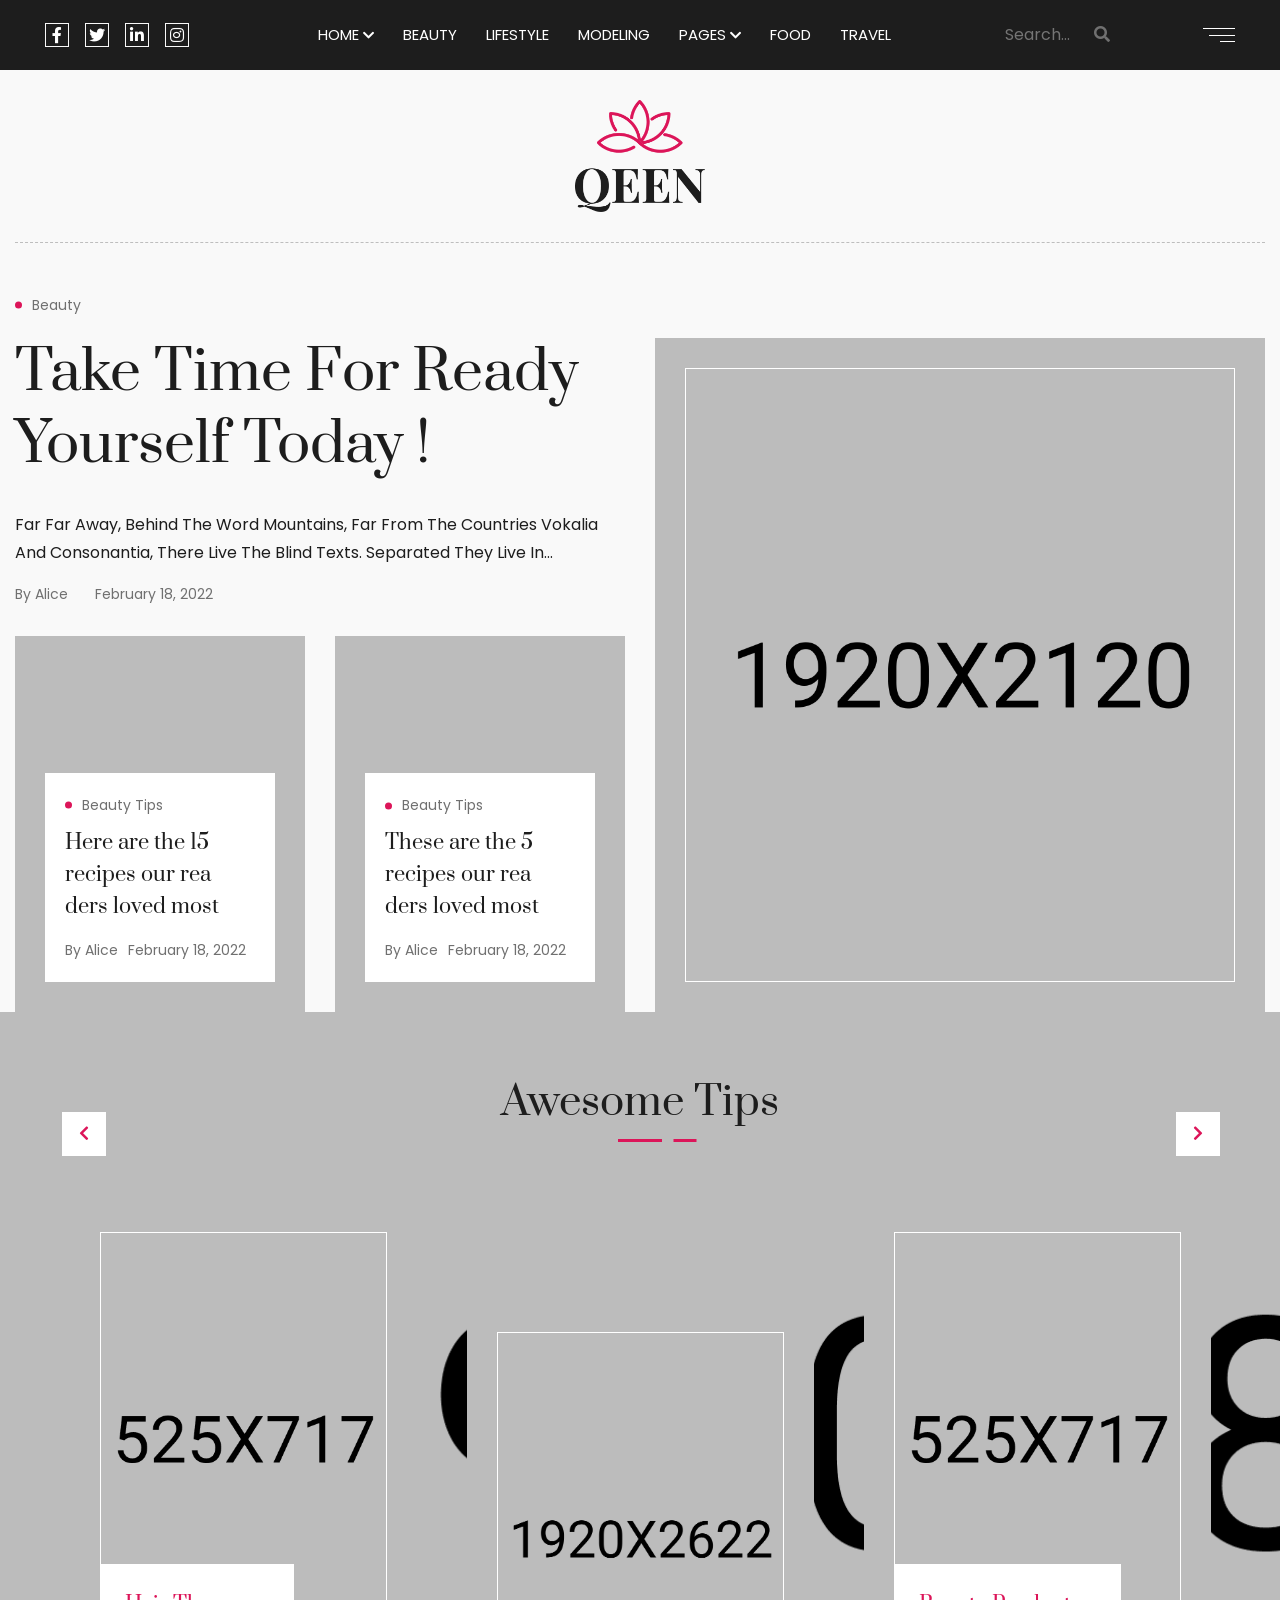
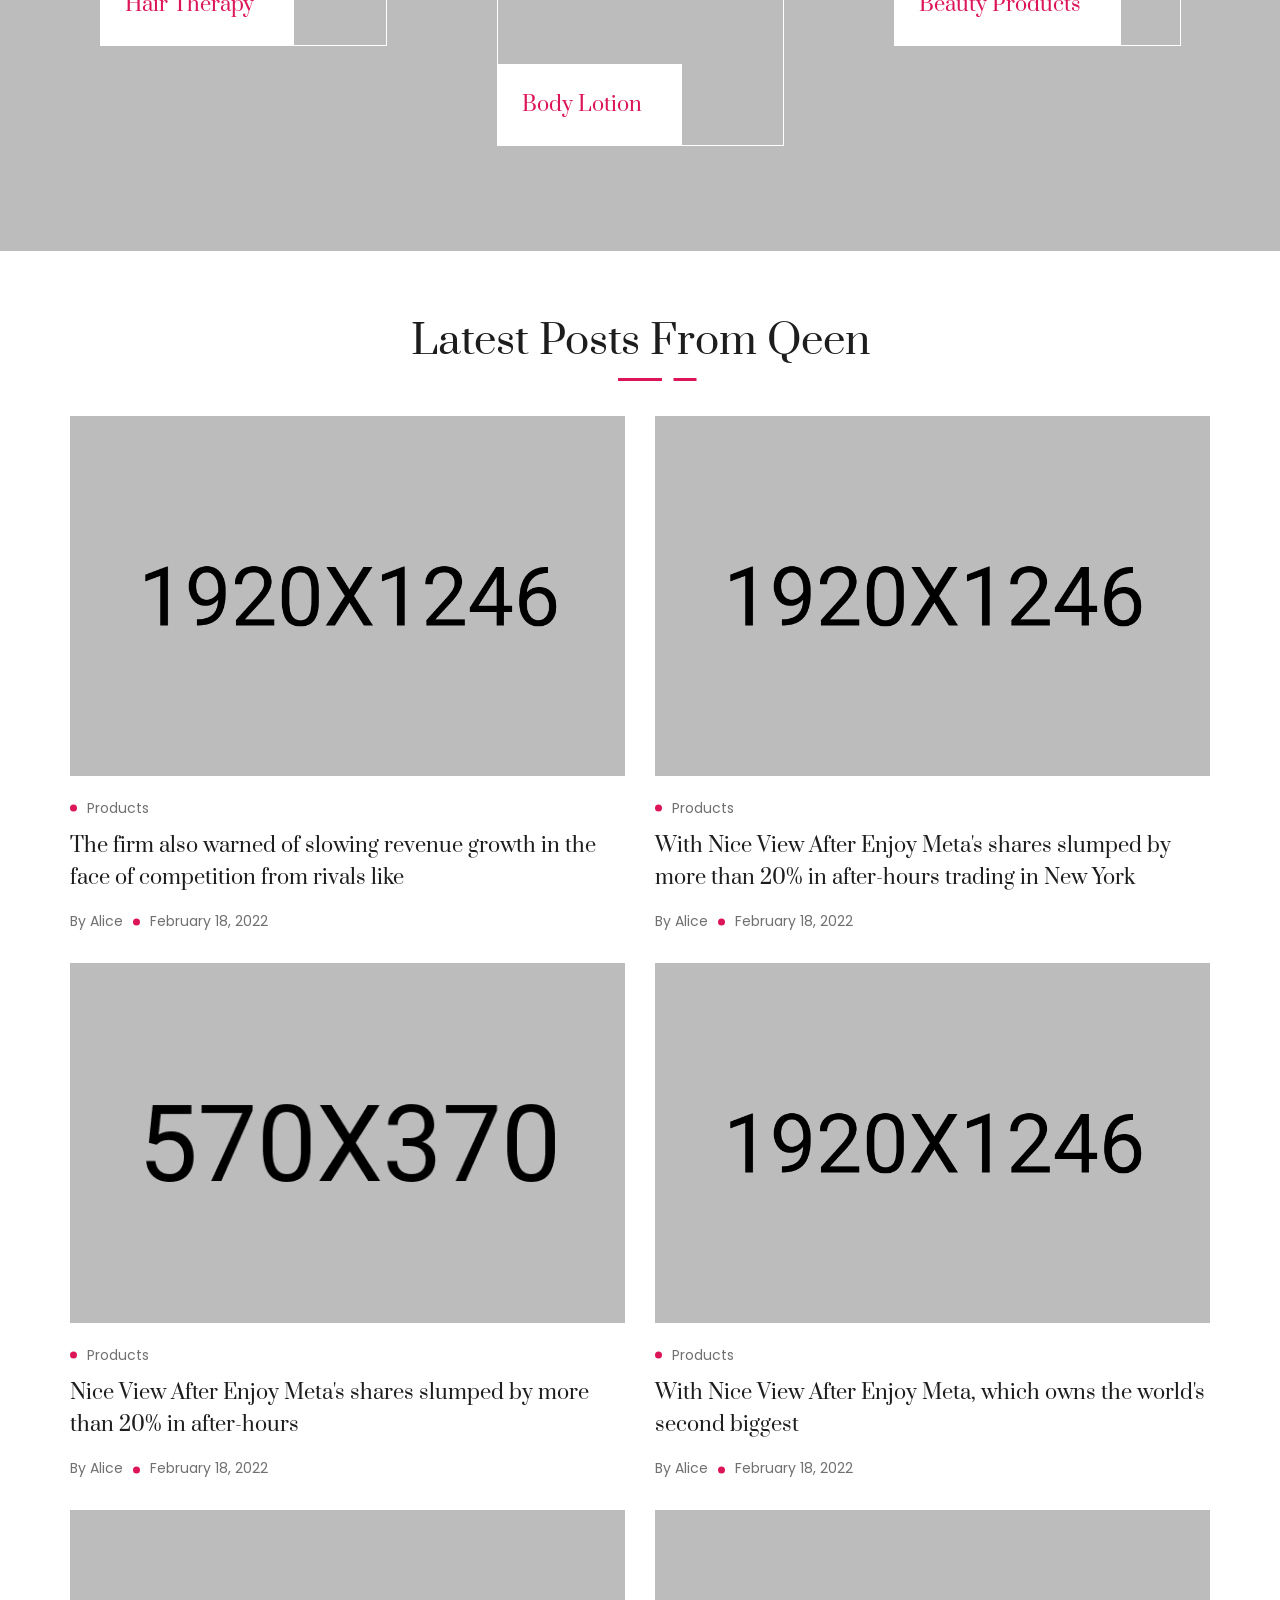
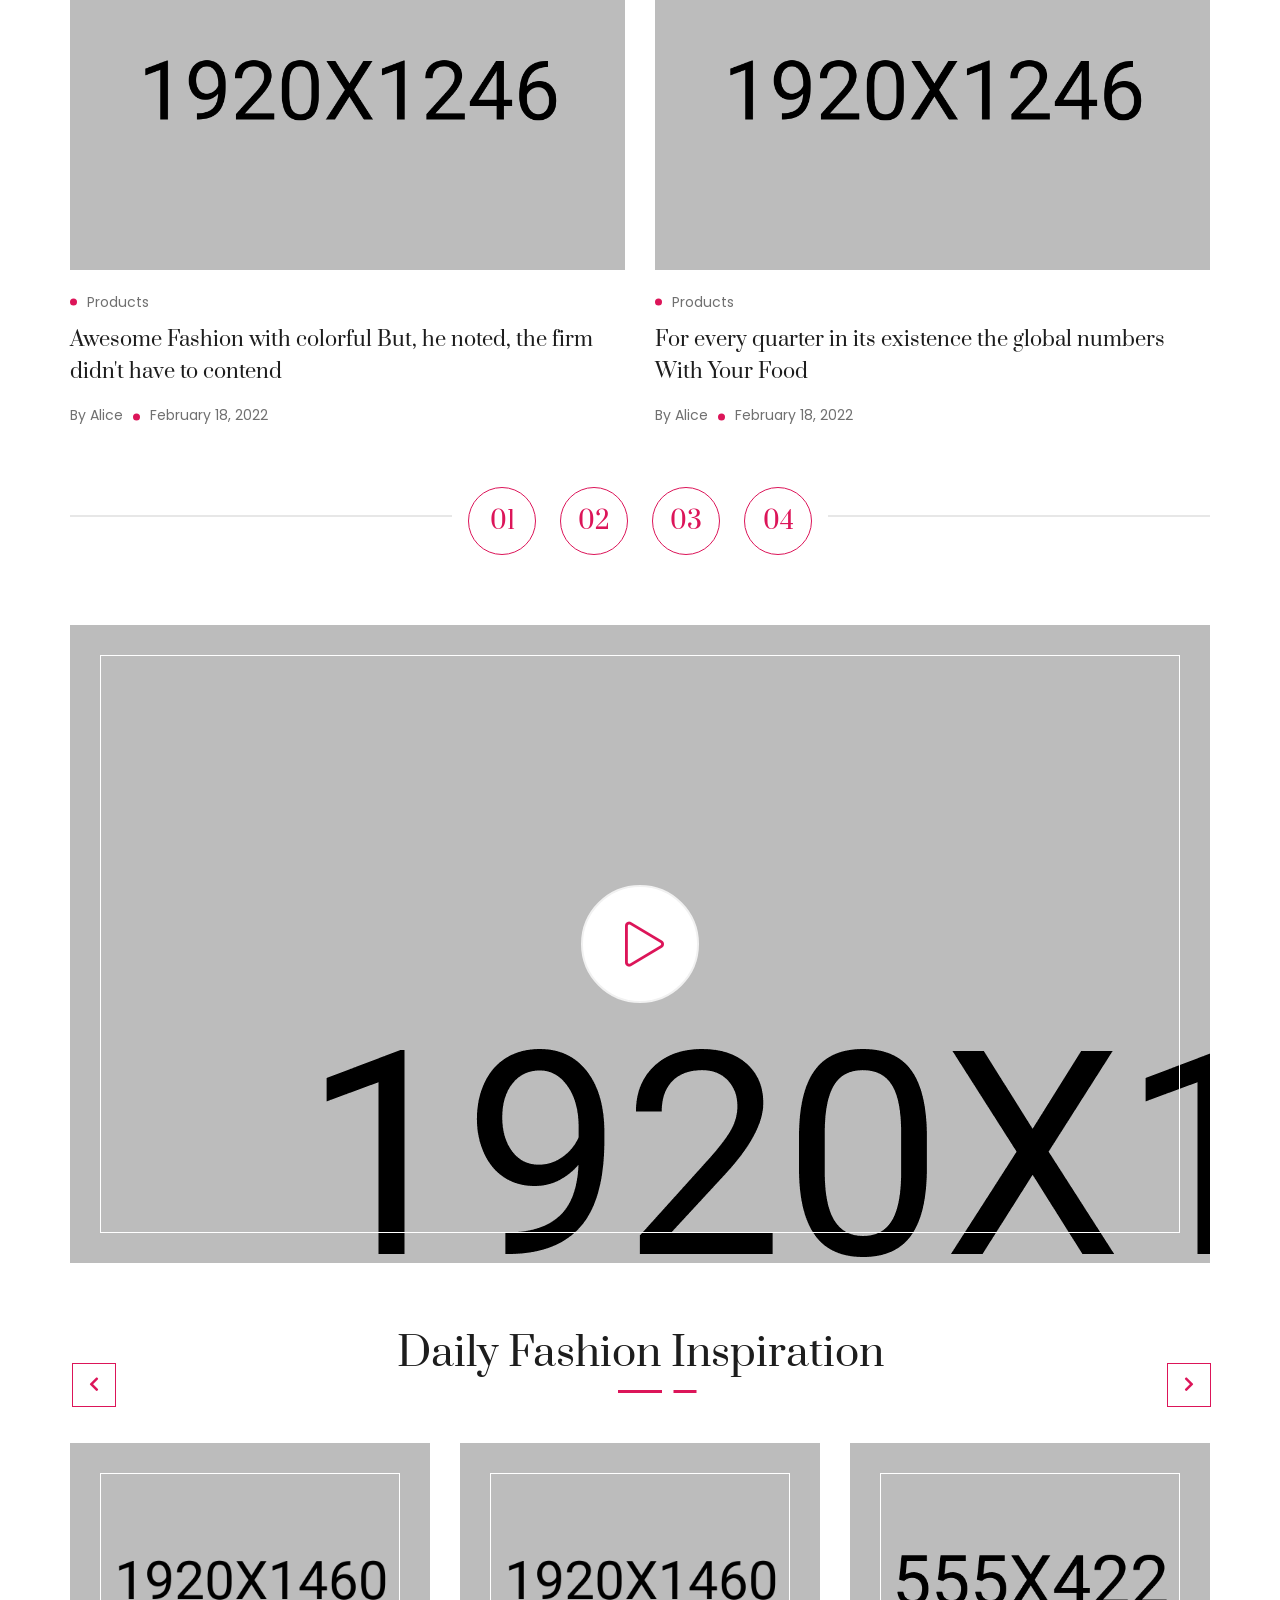
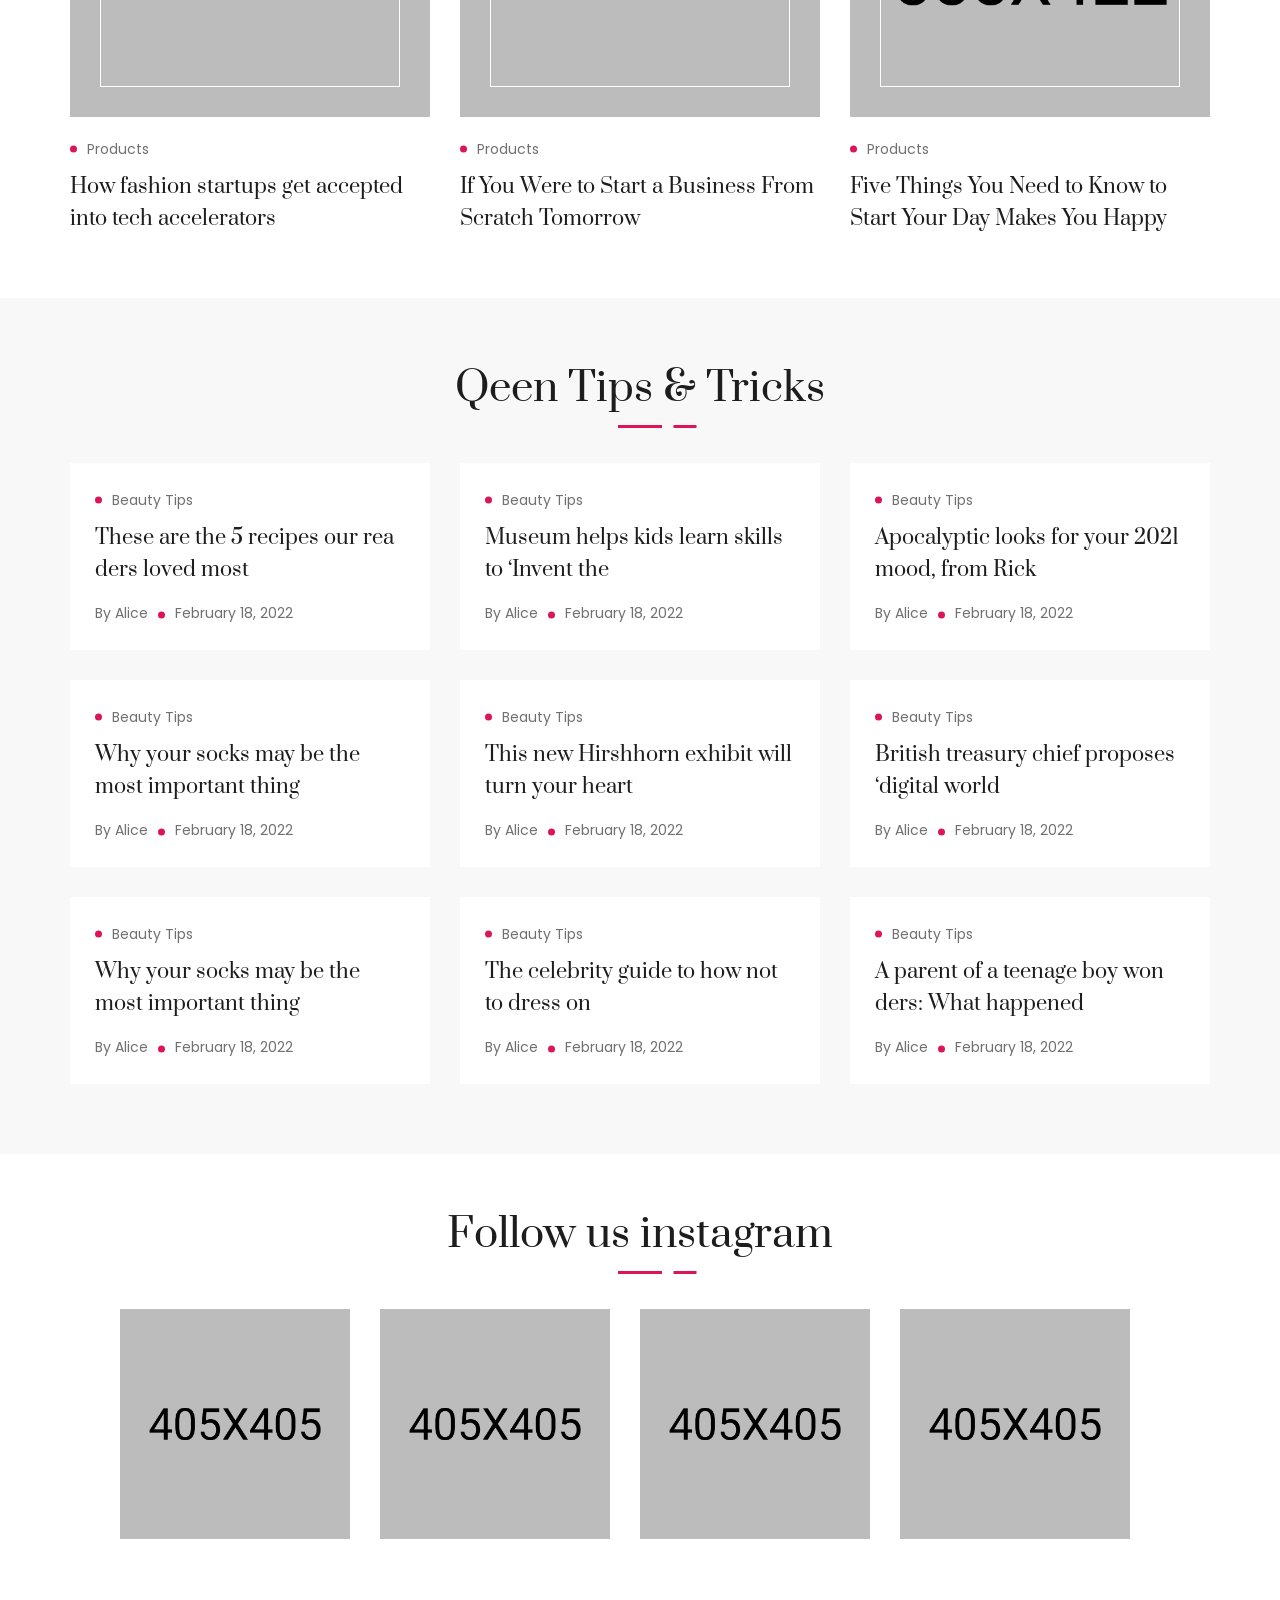
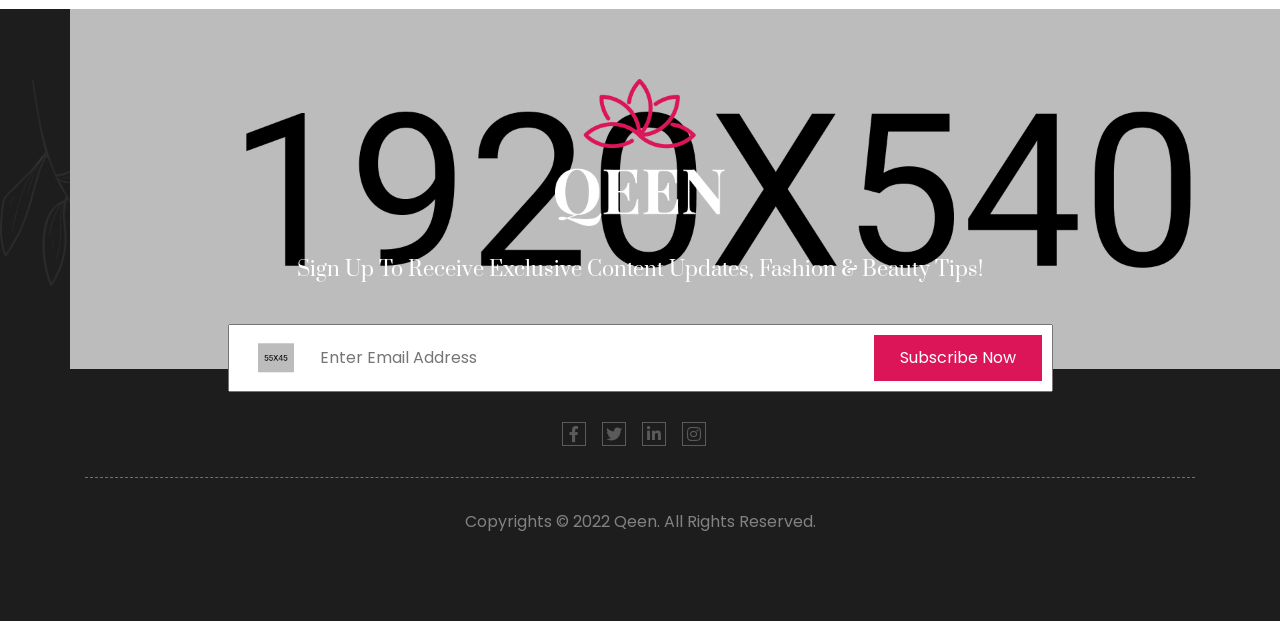
<file: index-2.html>
<!doctype html>
<html class="no-js" lang="en">

<head>
    <meta charset="utf-8">
    <meta http-equiv="x-ua-compatible" content="ie=edge">
    <title>Qeen News HTML5 Template</title>
    <meta name="description" content="">
    <meta name="viewport" content="width=device-width, initial-scale=1">

    <link rel="manifest" href="site.webmanifest">
    <link rel="shortcut icon" type="image/x-icon" href="assets/img/favicon.ico">
    <!-- Place favicon.ico in the root directory -->

    <!-- CSS here -->
    <link rel="stylesheet" href="assets/css/bootstrap.min.css">
    <link rel="stylesheet" href="assets/css/animate.min.css">
    <link rel="stylesheet" href="assets/css/magnific-popup.css">
    <link rel="stylesheet" href="assets/css/fontawesome-all.min.css">
    <link rel="stylesheet" href="assets/css/meanmenu.css">
    <link rel="stylesheet" href="assets/css/backToTop.css">
    <link rel="stylesheet" href="assets/css/lightcase.css">
    <link rel="stylesheet" href="assets/css/slick.css">
    <link rel="stylesheet" href="assets/css/style.css">
    <link rel="stylesheet" href="assets/css/responsive.css">
</head>

<body>

    <!-- preloader  -->
    <div class="loading">
        <svg id="eQCP6aTuiJ81" xmlns="http://www.w3.org/2000/svg" xmlns:xlink="http://www.w3.org/1999/xlink"
            viewBox="0 0 200 201.28" shape-rendering="geometricPrecision" text-rendering="geometricPrecision">
            <g id="eQCP6aTuiJ82_tr" transform="translate(100,100.64) rotate(0)">
                <g transform="translate(-93.149998,-93.750005)">
                    <g id="eQCP6aTuiJ83" opacity="0">
                        <g>
                            <path
                                d="M97,96.5c0-.5,0-1.1,0-1.7c0,0,0,0,0,0v0c-.1-2.9-.4-6.2-.7-8.3-.1-.7-.2-1.4-.4-2.1C90,50.8,61.1,25.8,26.6,25.2c-1.9,0-3.6,1.5-3.6,3.5c0,0,0,0,0,.1v6.1c0,.4,0,.8.1,1.2C24.4,48,28.7,59.4,35.5,69.2c1.1,1.6,3.3,2,4.9.9.8-.5,1.3-1.4,1.5-2.3s0-1.9-.6-2.6c-6.2-8.9-10.1-19.2-11.2-30v-2.7C46,33.6,60.9,40.6,71.9,52.1c9,9.3,14.9,21,17.1,33.7.1.8.2,1.6.3,2.5c0,0,0,0,0,.1.2,1.9,1.2,3.6,2.7,4.7l5,3.4Z"
                                fill="#dc1559" />
                        </g>
                    </g>
                    <g id="eQCP6aTuiJ86" opacity="0">
                        <g>
                            <path
                                d="M97.5,91.8c-.5-.3-1-.6-1.5-.9c0,0,0,0,0,0v0c-2.6-1.4-5.6-2.7-7.6-3.5-.7-.3-1.3-.5-2-.7-32.1-11.7-68.2.8-85.9,30.4-1,1.7-.5,3.8,1.2,4.8c0,0,0,0,0,0L7,125c.3.2.7.4,1,.5c10.9,4.8,22.9,6.8,34.9,5.8c1.9-.2,3.4-1.9,3.2-3.8-.1-.9-.5-1.8-1.2-2.4s-1.6-.9-2.6-.8c-10.8.9-21.7-.9-31.6-5.3l-2.3-1.4C17.3,104.4,30.8,95,46.3,91.2c12.5-3.1,25.6-2.4,37.7,2c.8.3,1.5.6,2.3,1c0,0,0,0,.1,0c1.7.8,3.7.8,5.5,0l5.6-2.4Z"
                                fill="#dc1559" />
                        </g>
                    </g>
                    <g id="eQCP6aTuiJ89" opacity="0">
                        <g>
                            <path
                                d="M93.7,89c-.5.3-1,.5-1.5.9c0,0,0,0,0,0v0c-2.5,1.5-5.2,3.5-6.8,4.8-.6.4-1.1.9-1.6,1.4-26.1,22-33.3,59.5-16.6,89.6.9,1.7,3.1,2.3,4.8,1.4c0,0,0,0,0,0l5.3-3.1c.3-.2.7-.4,1-.6c9.7-7.1,17.4-16.5,22.4-27.3.8-1.8.1-3.9-1.7-4.7-.8-.4-1.8-.4-2.7-.1s-1.6,1-2,1.8c-4.6,9.8-11.6,18.3-20.3,24.7l-2.3,1.4c-7-14.3-8.4-30.7-3.9-46c3.5-12.4,10.8-23.4,20.6-31.7.7-.6,1.3-1,2-1.5c0,0,0,0,0,0c1.5-1.1,2.5-2.8,2.7-4.7l.6-6.3Z"
                                fill="#dc1559" />
                        </g>
                    </g>
                    <g id="eQCP6aTuiJ812" opacity="0">
                        <g>
                            <path
                                d="M89.3,90.9c0,.5,0,1.1,0,1.7c0,0,0,0,0,0v0c.1,2.9.4,6.2.7,8.3.1.7.2,1.4.4,2.1c5.9,33.6,34.9,58.6,69.3,59.2c1.9,0,3.6-1.5,3.6-3.5c0,0,0,0,0-.1v-6.6c0-.1,0-.2,0-.4-1.2-12-5.5-23.6-12.5-33.5-1.1-1.6-3.3-2-4.9-.9-.8.5-1.3,1.4-1.5,2.3s0,1.9.6,2.6c6.2,8.9,10.1,19.2,11.2,30v2.7c-15.9-1.1-30.8-8.1-41.8-19.6-9-9.3-14.9-21-17.1-33.7-.1-.8-.2-1.6-.3-2.5-.2-2-.2-3-.2-3l-7.5-5.1Z"
                                fill="#dc1559" />
                        </g>
                    </g>
                    <g id="eQCP6aTuiJ815" opacity="0">
                        <g>
                            <path
                                d="M88.8,95.7c.5.3,1,.6,1.5.9c0,0,0,0,0,0v0c2.6,1.4,5.6,2.7,7.6,3.5.7.3,1.3.5,2,.7c32.1,11.7,68.2-.9,85.9-30.4c1-1.7.5-3.8-1.2-4.8c0,0,0,0,0,0l-5.3-3.1c-.3-.2-.7-.4-1-.5-10.9-4.8-22.9-6.8-34.9-5.8-1.9.2-3.4,1.9-3.2,3.8.1.9.5,1.8,1.2,2.4s1.6.9,2.6.8c10.8-.9,21.7.9,31.6,5.3l2.3,1.4C169,83,155.5,92.4,140,96.2c-12.5,3.1-25.6,2.4-37.7-2-.8-.3-1.5-.6-2.3-1c0,0,0,0-.1,0-1.7-.8-3.7-.8-5.5,0l-5.6,2.5Z"
                                fill="#dc1559" />
                        </g>
                    </g>
                    <g id="eQCP6aTuiJ818" opacity="0">
                        <g>
                            <path
                                d="M92.7,98.5c.5-.3,1-.5,1.5-.9c0,0,0,0,0,0v0c2.5-1.5,5.2-3.5,6.8-4.8.6-.4,1.1-.9,1.6-1.4c26.1-22,33.3-59.5,16.6-89.6-.9-1.7-3.1-2.3-4.8-1.4c0,0,0,0,0,0l-5.3,3.1c-.3.2-.7.4-1,.6-9.7,7.1-17.4,16.5-22.4,27.3-.8,1.8-.1,3.9,1.7,4.7.8.4,1.8.4,2.7.1s1.6-1,2-1.8c4.6-9.8,11.6-18.3,20.3-24.7l2.3-1.4c7,14.3,8.4,30.7,3.9,46C115.1,66.7,107.8,77.7,98,86c-.7.6-1.3,1-2,1.5c0,0,0,0,0,0-1.5,1.1-2.5,2.8-2.7,4.7l-.6,6.3Z"
                                fill="#dc1559" />
                        </g>
                    </g>
                </g>
            </g>
            <ellipse rx="4.55" ry="4.55" transform="matrix(1.218798 0 0 1.218806 100.000002 100.639995)" fill="#dc1559"
                stroke-width="0" />
        </svg>
    </div>

    <!-- header area start  -->
    <div class="header-area" id="header-sticky">
        <div class="containerr">
            <div class="header-wrapper">
                <div class="social">
                    <ul>
                        <li><a href="#"><i class="icon fab fa-facebook-f"></i></a></li>
                        <li><a href="#"><i class="icon fab fa-twitter"></i></a></li>
                        <li><a href="#"><i class="icon fab fa-linkedin-in"></i></a></li>
                        <li><a href="#"><i class="icon fab fa-instagram"></i></a></li>
                    </ul>
                </div>
                <div class="main-menu">
                    <nav id="mobile-menu">
                        <ul>
                            <li class="menu-item-has-children"><a href="index.html">HOME</a>
                                <ul class="submenu">
                                    <li><a href="index-4.html">Home 01</a></li>
                                    <li><a href="index-5.html">Home 02</a></li>
                                    <li><a href="index-3.html">Home 03</a></li>
                                    <li><a href="index-2.html">Home 04</a></li>
                                    <li><a href="index-6.html">Home 05</a></li>
                                    <li><a href="index.html">Home 06</a></li>
                                </ul>
                            </li>
                            <li><a href="beauty.html">BEAUTY</a></li>
                            <li><a href="life-style.html">LIFESTYLE</a></li>
                            <li><a href="beauty.html">MODELING</a></li>
                            <li class="menu-item-has-children"><a href="about.html">PAGES</a>
                                <ul class="submenu">
                                    <li><a href="about.html">About us</a></li>
                                    <li><a href="blog-single.html">blog single 01</a></li>
                                    <li><a href="blog-single-2.html">blog single 02</a></li>
                                    <li><a href="beauty.html">Blog</a></li>
                                    <li><a href="life-style.html">Life Style</a></li>
                                    <li><a href="video-post.html">Video Post</a></li>
                                    <li><a href="search.html">Search</a></li>
                                    <li><a href="faq.html">Faq</a></li>
                                    <li><a href="contact.html">Contact</a></li>
                                </ul>
                            </li>
                            <li><a href="beauty.html">FOOD</a></li>
                            <li><a href="video-post.html">TRAVEL</a></li>
                        </ul>
                    </nav>
                </div>
                <div class="search">
                    <form action="#">
                        <input type="text" placeholder="Search...">
                        <button type="submit" class="submit-btn"><i class="fas fa-search"></i></button>
                    </form>
                </div>
                <div class="menu-icon open-sidebar">
                    <ul>
                        <li></li>
                        <li></li>
                        <li></li>
                    </ul>
                </div>
            </div>
        </div>
    </div>

    <!-- logo area  -->
    <div class="logo-area text-center">
        <div class="containerr">
            <div class="logo-img">
                <a href="index.html"><img src="./assets/img/logo/logo.png" alt="site-logo"></a>
            </div>
        </div>
    </div>



    <!-- mobile menu -->
    <div class="activemobile">
        <div class="container">
            <div class="row align-items-center justify-content-center">
                <div class="col-4">
                    <div class="mobile-logo">
                        <img src="./assets/img/logo/logo.png" alt="">
                    </div>
                </div>
                <div class="col-8 text-right">
                    <div class="icon">
                        <a href="#" class="open-mobile-menu"><i class="far fa-bars"></i></a>
                        <!-- <div class="mobile-menu">
                    </div> -->
                    </div>
                </div>
            </div>
        </div>
    </div>

    <div class="fix">
        <div class="side-info">
            <button class="side-info-close"><i class="fal fa-times"></i></button>

            <div class="side__logo mb-25">
                <a href="index.html">
                    <img src="./assets/img/logo/logo.png" alt="logo" />
                </a>
            </div>
            <div class="mobile-menu"></div>
            <div class="contact-infos mt-30 mb-30">
                <div class="contact-list mb-30">
                    <h4>
                        Contact Info
                    </h4>
                    <ul>
                        <li><i class="fal fa-map"></i>
                            <a href="#">12/A, Mirnada City Tower, NYC</a>
                        </li>

                        <li><i class="fal fa-clock"></i>
                            <a href="#">Mon - Fri: 9.00am - 11.00pm</a>
                        </li>

                        <li><i class="fal fa-phone"></i><a href="tell:+876864764764">
                                +876 864 764 764
                            </a>
                        </li>

                        <li><i class="far fa-envelope"></i><a href="mailto:info@webmail.com">
                                info@webmail.com
                            </a>
                        </li>
                    </ul>
                </div>
                <div class="sidebar__menu--social">
                    <ul>
                        <li>
                            <a href="http://fb.com">
                                <i class="fab fa-facebook-f"></i>
                            </a>
                        </li>

                        <li>
                            <a href="#">
                                <i class="fab fa-instagram"></i>
                            </a>
                        </li>

                        <li>
                            <a href="http://youtube.com/">
                                <i class="fab fa-youtube"></i>
                            </a>
                        </li>

                        <li>
                            <a href="http://linkedin.com/">
                                <i class="fab fa-linkedin"></i>
                            </a>
                        </li>

                        <li>
                            <a href="#">
                                <i class="fab fa-twitter"></i>
                            </a>
                        </li>
                    </ul>
                </div>
            </div>

        </div>
    </div>
    <div class="offcanvas-overlay"></div>
    <div class="offcanvas-menu-wrap" id="offcanvas-wrap" data-position="left" style="transform: translateX(0px);">
        <div class="offcanvas-content">
            <div class="offcanvas-header">
                <div class="offcanvas-logo">
                    <div class="site-branding">
                        <a class="dark-logo" href="index.html"><img width="162" src="./assets/img/logo/logo.png"
                                alt="neeon"></a>
                    </div>
                </div>
                <div class="close-btn offcanvas-close">
                    <a href="javascript:void(0)">
                        <i class="fas fa-times"></i>
                    </a>
                </div>
            </div>

            <div class="offcanvas-widget">
                <h3 class="offcanvas-widget-title">About Us</h3>
                <p>
                    The argument in favor of using filler text
                    goes something like this: If you use arey
                    real content in the Consulting Process
                    anytime you reachtent.
                </p>
            </div>

            <div class="offcanvas-widget">
                <h3 class="offcanvas-widget-title">Instagram</h3>
                <div class="insta-gallery">
                    <div class="galleryitem">
                        <a href="./assets/img/insta-01.jpg" class="demo">
                            <img src="./assets/img/insta-01.jpg" width="100" height="90" alt="gallery1">
                        </a>
                    </div>
                    <div class="galleryitem">
                        <a href="./assets/img/insta-02.jpg" class="demo">
                            <img src="./assets/img/insta-02.jpg" width="100" height="90" alt="gallery2">
                        </a>
                    </div>
                    <div class="galleryitem">
                        <a href="./assets/img/insta-03.jpg" class="demo">
                            <img src="./assets/img/insta-03.jpg" width="100" height="90" alt="gallery3">
                        </a>
                    </div>
                    <div class="galleryitem">
                        <a href="./assets/img/insta-04.jpg" class="demo">
                            <img src="./assets/img/insta-04.jpg" width="100" height="90" alt="gallery4">
                        </a>
                    </div>
                    <div class="galleryitem">
                        <a href="./assets/img/insta-2.jpg" class="demo">
                            <img src="./assets/img/insta-02.jpg" width="100" height="90" alt="gallery5">
                        </a>
                    </div>
                    <div class="galleryitem">
                        <a href="./assets/img/insta-04.jpg" class="demo">
                            <img src="./assets/img/insta-04.jpg" width="100" height="90" alt="gallery6">
                        </a>
                    </div>
                </div>
            </div>

            <div class="offcanvas-widget footer-widget">
                <h3 class="offcanvas-widget-title">Contact Info</h3>
                <ul class="contact-info-list widget-list">
                    <li class="widget-list-item">
                        <i class="fas fa-map-marker-alt list-icon"></i>
                        Chicago 12, Melborne City, USA
                    </li>
                    <li class="widget-list-item">
                        <i class="fas fa-phone-alt list-icon"></i>
                        <a href="tel:123333000999" class="widget-list-link">
                            (123) 333-000-999
                        </a>
                    </li>
                    <li class="widget-list-item">
                        <i class="fas fa-envelope list-icon"></i>
                        <a href="mailto:info@example.com" class="widget-list-link">
                            arntech@gmail.com
                        </a>
                    </li>
                </ul>
            </div>
        </div>
    </div>


    <!-- hero area two start  -->

    <div class="hero-two-area">
        <div class="containerr">
            <div class="row align-items-end custom-revers">
                <div class="col-lg-6">
                    <div class="pading-remove pbaddhomtwo">
                        <div class="hero-meta">
                            <span class="circle-add-before globar-before">Beauty</span>
                        </div>
                        <h2 class="hero-title hero-title-two"><a href="blog-single.html">Take Time for Ready
                                yourself Today !</a></h2>
                        <p>Far far away, behind the word mountains, far from the countries Vokalia and Consonantia,
                            there live the blind texts. Separated they live in...</p>
                        <div class="hero-meta-bottom">
                            <span class="add-left-line-before home-two-remove">By Alice</span>
                            <span class="circle-add-before home-two-remove">February 18, 2022</span>
                        </div>
                    </div>
                    <div class="hero-single-image">
                        <div class="hero-single">
                            <div class="hero_thumb-two">
                                <img src="./assets/img/hero-two-01.jpg" alt="">
                            </div>
                            <div class="mnews__content contentherotwo">
                                <div class="hero-meta bottom-space-remove">
                                    <span class="circle-add-before globar-before fontsize_decresse">Beauty Tips</span>
                                </div>
                                <h4><a href="blog-single.html">Here are the 15 recipes our rea
                                        ders loved most</a></h4>
                                <div class="hero-meta-bottom">
                                    <span class="add-left-line-before decrease-font home-two-remove">By Alice</span>
                                    <span class="circle-add-before decrease-font pl-remove home-two-remove">February 18,
                                        2022</span>
                                </div>
                            </div>
                        </div>
                        <div class="hero-single mr-remove">
                            <div class="hero_thumb-two">
                                <img src="./assets/img/hero-two-02.jpg" alt="">
                            </div>
                            <div class="mnews__content contentherotwo">
                                <div class="hero-meta bottom-space-remove">
                                    <span class="circle-add-before fontsize_decresse">Beauty Tips</span>
                                </div>
                                <h4><a href="blog-single.html">These are the 5 recipes our rea
                                        ders loved most</a></h4>
                                <div class="hero-meta-bottom">
                                    <span class="add-left-line-before decrease-font home-two-remove">By Alice</span>
                                    <span class="circle-add-before decrease-font pl-remove home-two-remove">February 18,
                                        2022</span>
                                </div>
                            </div>
                        </div>
                    </div>
                </div>
                <div class="col-lg-6">
                    <div class="hero-right">
                        <img src="./assets/img/bath.jpg" alt="">
                    </div>
                </div>
            </div>
        </div>
    </div>
    <!-- tips area start   -->
    <div class="tips-area mb-50" data-background="assets/img/tips-pattern.png">
        <div class="container">
            <div class="section-wrapper text-center mb-35">
                <h2 class="section-title"><a href="blog-single.html">Awesome Tips</a></h2>
            </div>
            <div class="slick-editing-two">
                <div class="tips-wrapper tips-slider-active">
                    <div class="tips-items">
                        <div class="tips">
                            <div class="tips__thumb">
                                <img src="./assets/img/tips-01.jpg" alt="tips">
                            </div>
                            <div class="tips-content">
                                <h2><a href="blog-single.html">Hair Therapy</a></h2>
                            </div>
                        </div>
                    </div>
                    <div class="tips-items">
                        <div class="tips mt-100">
                            <div class="tips__thumb">
                                <img src="./assets/img/tips-02.jpg" alt="tips">
                            </div>
                            <div class="tips-content">
                                <h2><a href="blog-single.html">Body Lotion</a></h2>
                            </div>
                        </div>
                    </div>
                    <div class="tips-items">
                        <div class="tips">
                            <div class="tips__thumb">
                                <img src="./assets/img/tips-03.jpg" alt="tips">
                            </div>
                            <div class="tips-content">
                                <h2><a href="blog-single.html">Beauty Products</a></h2>
                            </div>
                        </div>
                    </div>
                    <div class="tips-items">
                        <div class="tips mt-100">
                            <div class="tips__thumb">
                                <img src="./assets/img/tips-01.jpg" alt="tips">
                            </div>
                            <div class="tips-content">
                                <h2><a href="blog-single.html">Hair Therapy</a></h2>
                            </div>
                        </div>
                    </div>
                </div>
            </div>
        </div>
    </div>

    <div class="news-area mb-50">
        <div class="container">
            <div class="section-wrapper text-center mb-35">
                <h2 class="section-title">Latest Posts From Qeen</h2>
            </div>
            <div class="row">
                <div class="col-md-6">
                    <div class="mnews-01">
                        <div class="mnews01__thumb">
                            <img src="./assets/img/mn-01.jpg" alt="">
                        </div>
                        <div class="mnews__content">
                            <div class="hero-meta bottom-space-remove">
                                <span class="circle-add-before globar-before">Products</span>
                            </div>
                            <h4><a href="blog-single.html">The firm also warned of slowing revenue growth in the face of
                                    competition from rivals like </a></h4>
                            <div class="hero-meta-bottom">
                                <span class="add-left-line-before">By Alice</span>
                                <span class="circle-add-before">February 18, 2022</span>
                            </div>
                        </div>
                    </div>
                </div>
                <div class="col-md-6">
                    <div class="mnews-01">
                        <div class="mnews01__thumb">
                            <img src="./assets/img/mn-02.jpg" alt="">
                        </div>
                        <div class="mnews__content">
                            <div class="hero-meta bottom-space-remove">
                                <span class="circle-add-before globar-before">Products</span>
                            </div>
                            <h4><a href="blog-single.html">With Nice View After Enjoy
                                    Meta's shares slumped by more than 20% in after-hours trading in New York</a></h4>
                            <div class="hero-meta-bottom">
                                <span class="add-left-line-before">By Alice</span>
                                <span class="circle-add-before">February 18, 2022</span>
                            </div>
                        </div>
                    </div>
                </div>
                <div class="col-md-6">
                    <div class="mnews-01">
                        <div class="mnews01__thumb">
                            <img src="./assets/img/mn-03.jpg" alt="">
                        </div>
                        <div class="mnews__content">
                            <div class="hero-meta bottom-space-remove">
                                <span class="circle-add-before globar-before">Products</span>
                            </div>
                            <h4><a href="blog-single.html">Nice View After Enjoy
                                    Meta's shares slumped by more than 20% in after-hours </a></h4>
                            <div class="hero-meta-bottom">
                                <span class="add-left-line-before">By Alice</span>
                                <span class="circle-add-before">February 18, 2022</span>
                            </div>
                        </div>
                    </div>
                </div>
                <div class="col-md-6">
                    <div class="mnews-01">
                        <div class="mnews01__thumb">
                            <img src="./assets/img/mn-04.jpg" alt="">
                        </div>
                        <div class="mnews__content">
                            <div class="hero-meta bottom-space-remove">
                                <span class="circle-add-before globar-before">Products</span>
                            </div>
                            <h4><a href="blog-single.html">With Nice View After Enjoy
                                    Meta, which owns the world's second biggest</a></h4>
                            <div class="hero-meta-bottom">
                                <span class="add-left-line-before">By Alice</span>
                                <span class="circle-add-before">February 18, 2022</span>
                            </div>
                        </div>
                    </div>
                </div>
                <div class="col-md-6">
                    <div class="mnews-01">
                        <div class="mnews01__thumb">
                            <img src="./assets/img/mn-05.jpg" alt="">
                        </div>
                        <div class="mnews__content">
                            <div class="hero-meta bottom-space-remove">
                                <span class="circle-add-before globar-before">Products</span>
                            </div>
                            <h4><a href="blog-single.html">Awesome Fashion with colorful
                                    But, he noted, the firm didn't have to contend </a></h4>
                            <div class="hero-meta-bottom">
                                <span class="add-left-line-before">By Alice</span>
                                <span class="circle-add-before">February 18, 2022</span>
                            </div>
                        </div>
                    </div>
                </div>
                <div class="col-md-6">
                    <div class="mnews-01">
                        <div class="mnews01__thumb">
                            <img src="./assets/img/mn-06.jpg" alt="">
                        </div>
                        <div class="mnews__content">
                            <div class="hero-meta bottom-space-remove">
                                <span class="circle-add-before globar-before">Products</span>
                            </div>
                            <h4><a href="blog-single.html">For every quarter in its existence the global numbers
                                    With Your Food</a></h4>
                            <div class="hero-meta-bottom">
                                <span class="add-left-line-before">By Alice</span>
                                <span class="circle-add-before">February 18, 2022</span>
                            </div>
                        </div>
                    </div>
                </div>
                <div class="col-md-12 text-center">
                    <div class="custom-pagination">
                        <ul>
                            <li class="pl-left"><a href="#">01</a></li>
                            <li><a href="#">02</a></li>
                            <li><a href="#">03</a></li>
                            <li><a href="#">04</a></li>
                        </ul>
                    </div>
                </div>
            </div>
        </div>
    </div>

    <!-- video play area start  -->
    <div class="video-area mb-50">
        <div class="container">
            <div class="video-bg" data-background="assets/img/video-play.jpg">
                <a href="https://www.youtube.com/embed/Hw4ctvV25H0" class="video-button  hover-effect-play demo"><i
                        class="fal fa-play"></i></a>
            </div>
        </div>
    </div>

    <!-- blogs area start  -->
    <div class="bloghome-area mb-40">
        <div class="container">
            <div class="section-wrapper text-center hometwo-mb-sm mb-35">
                <h2 class="section-title">Daily Fashion Inspiration</h2>
            </div>
            <div class="slick-editing">
                <div class="blogHome-active">
                    <div class="single-item-bloghome">
                        <div class="blogHome">
                            <div class="blogHome__thumb">
                                <img src="./assets/img/blog-01.jpg" alt="">
                            </div>
                            <div class="blogHome__content">
                                <div class="hero-meta bottom-space-remove">
                                    <span class="circle-add-before globar-before">Products</span>
                                </div>
                                <h4><a href="blog-single.html">How fashion startups get accepted
                                        into tech accelerators</a></h4>
                            </div>
                        </div>
                    </div>
                    <div class="single-item-bloghome">
                        <div class="blogHome">
                            <div class="blogHome__thumb">
                                <img src="./assets/img/blog-02.jpg" alt="">
                            </div>
                            <div class="blogHome__content">
                                <div class="hero-meta bottom-space-remove">
                                    <span class="circle-add-before globar-before">Products</span>
                                </div>
                                <h4><a href="blog-single.html">If You Were to Start a Business From
                                        Scratch Tomorrow</a></h4>
                            </div>
                        </div>
                    </div>
                    <div class="single-item-bloghome">
                        <div class="blogHome">
                            <div class="blogHome__thumb">
                                <img src="./assets/img/blog-03.jpg" alt="">
                            </div>
                            <div class="blogHome__content">
                                <div class="hero-meta bottom-space-remove">
                                    <span class="circle-add-before globar-before">Products</span>
                                </div>
                                <h4><a href="blog-single.html">Five Things You Need to Know to Start
                                        Your Day Makes You Happy</a></h4>
                            </div>
                        </div>
                    </div>
                    <div class="single-item-bloghome">
                        <div class="blogHome">
                            <div class="blogHome__thumb">
                                <img src="./assets/img/blog-01.jpg" alt="">
                            </div>
                            <div class="blogHome__content">
                                <div class="hero-meta bottom-space-remove">
                                    <span class="circle-add-before globar-before">Products</span>
                                </div>
                                <h4><a href="blog-single.html">Five Things You Need to Know to Start
                                        Your Day Makes You Happy</a></h4>
                            </div>
                        </div>
                    </div>
                </div>
            </div>
        </div>
    </div>

    <!-- service area start  -->
    <div class="service-area mb-40">
        <div class="container">
            <div class="section-wrapper text-center mb-35">
                <h2 class="section-title">Qeen Tips & Tricks</h2>
            </div>
            <div class="row">
                <div class="col-md-6 col-lg-4">
                    <div class="service">
                        <div class="mnews__content">
                            <div class="hero-meta bottom-space-remove">
                                <span class="circle-add-before globar-before">Beauty Tips</span>
                            </div>
                            <h4>These are the 5 recipes our rea
                                ders loved most</h4>
                            <div class="hero-meta-bottom">
                                <span class="add-left-line-before">By Alice</span>
                                <span class="circle-add-before">February 18, 2022</span>
                            </div>
                        </div>
                        <div class="service-hover">
                            <a href="#" class="readmore-btn">read more</a>
                        </div>
                    </div>
                </div>
                <div class="col-md-6 col-lg-4">
                    <div class="service">
                        <div class="mnews__content">
                            <div class="hero-meta bottom-space-remove">
                                <span class="circle-add-before globar-before">Beauty Tips</span>
                            </div>
                            <h4>Museum helps kids learn skills
                                to ‘Invent the</h4>
                            <div class="hero-meta-bottom">
                                <span class="add-left-line-before">By Alice</span>
                                <span class="circle-add-before">February 18, 2022</span>
                            </div>
                        </div>
                        <div class="service-hover">
                            <a href="#" class="readmore-btn">read more</a>
                        </div>
                    </div>
                </div>
                <div class="col-md-6 col-lg-4">
                    <div class="service">
                        <div class="mnews__content">
                            <div class="hero-meta bottom-space-remove">
                                <span class="circle-add-before globar-before">Beauty Tips</span>
                            </div>
                            <h4>Apocalyptic looks for your 2021
                                mood, from Rick</h4>
                            <div class="hero-meta-bottom">
                                <span class="add-left-line-before">By Alice</span>
                                <span class="circle-add-before">February 18, 2022</span>
                            </div>
                        </div>
                        <div class="service-hover">
                            <a href="#" class="readmore-btn">read more</a>
                        </div>
                    </div>
                </div>
                <div class="col-md-6 col-lg-4">
                    <div class="service">
                        <div class="mnews__content">
                            <div class="hero-meta bottom-space-remove">
                                <span class="circle-add-before globar-before">Beauty Tips</span>
                            </div>
                            <h4>Why your socks may be the most
                                important thing</h4>
                            <div class="hero-meta-bottom">
                                <span class="add-left-line-before">By Alice</span>
                                <span class="circle-add-before">February 18, 2022</span>
                            </div>
                        </div>
                        <div class="service-hover">
                            <a href="#" class="readmore-btn">read more</a>
                        </div>
                    </div>
                </div>
                <div class="col-md-6 col-lg-4">
                    <div class="service">
                        <div class="mnews__content">
                            <div class="hero-meta bottom-space-remove">
                                <span class="circle-add-before globar-before">Beauty Tips</span>
                            </div>
                            <h4>This new Hirshhorn exhibit will
                                turn your heart</h4>
                            <div class="hero-meta-bottom">
                                <span class="add-left-line-before">By Alice</span>
                                <span class="circle-add-before">February 18, 2022</span>
                            </div>
                        </div>
                        <div class="service-hover">
                            <a href="#" class="readmore-btn">read more</a>
                        </div>
                    </div>
                </div>
                <div class="col-md-6 col-lg-4">
                    <div class="service">
                        <div class="mnews__content">
                            <div class="hero-meta bottom-space-remove">
                                <span class="circle-add-before globar-before">Beauty Tips</span>
                            </div>
                            <h4>British treasury chief proposes
                                ‘digital world</h4>
                            <div class="hero-meta-bottom">
                                <span class="add-left-line-before">By Alice</span>
                                <span class="circle-add-before">February 18, 2022</span>
                            </div>
                        </div>
                        <div class="service-hover">
                            <a href="#" class="readmore-btn">read more</a>
                        </div>
                    </div>
                </div>
                <div class="col-md-6 col-lg-4">
                    <div class="service">
                        <div class="mnews__content">
                            <div class="hero-meta bottom-space-remove">
                                <span class="circle-add-before globar-before">Beauty Tips</span>
                            </div>
                            <h4>Why your socks may be the most
                                important thing</h4>
                            <div class="hero-meta-bottom">
                                <span class="add-left-line-before">By Alice</span>
                                <span class="circle-add-before">February 18, 2022</span>
                            </div>
                        </div>
                        <div class="service-hover">
                            <a href="#" class="readmore-btn">read more</a>
                        </div>
                    </div>
                </div>
                <div class="col-md-6 col-lg-4">
                    <div class="service">
                        <div class="mnews__content">
                            <div class="hero-meta bottom-space-remove">
                                <span class="circle-add-before globar-before">Beauty Tips</span>
                            </div>
                            <h4>The celebrity guide to how not
                                to dress on</h4>
                            <div class="hero-meta-bottom">
                                <span class="add-left-line-before">By Alice</span>
                                <span class="circle-add-before">February 18, 2022</span>
                            </div>
                        </div>
                        <div class="service-hover">
                            <a href="#" class="readmore-btn">read more</a>
                        </div>
                    </div>
                </div>
                <div class="col-md-6 col-lg-4">
                    <div class="service">
                        <div class="mnews__content">
                            <div class="hero-meta bottom-space-remove">
                                <span class="circle-add-before globar-before">Beauty Tips</span>
                            </div>
                            <h4>A parent of a teenage boy won
                                ders: What happened</h4>
                            <div class="hero-meta-bottom">
                                <span class="add-left-line-before">By Alice</span>
                                <span class="circle-add-before">February 18, 2022</span>
                            </div>
                        </div>
                        <div class="service-hover">
                            <a href="#" class="readmore-btn">read more</a>
                        </div>
                    </div>
                </div>
            </div>
        </div>
    </div>

    <!-- instagram photos area start  -->
    <div class="instagram-area">
        <div class="container">
            <div class="section-wrapper text-center mb-35">
                <h2 class="section-title">Follow us instagram</h2>
            </div>
            <div class="insta-wrapper">
                <div class="insta-single-item active-instagram">
                    <div class="instagram">
                        <img src="./assets/img/insta-01.jpg" alt="">
                        <div class="instagram-hover">
                            <a href="./assets/img/insta-01.jpg" class="instagramHover insta"><i
                                    class="fab fa-instagram"></i></a>
                        </div>
                    </div>
                    <div class="instagram">
                        <img src="./assets/img/insta-02.jpg" alt="">
                        <div class="instagram-hover">
                            <a href="./assets/img/insta-01.jpg" class="instagramHover insta"><i
                                    class="fab fa-instagram"></i></a>
                        </div>
                    </div>
                    <div class="instagram">
                        <img src="./assets/img/insta-03.jpg" alt="">
                        <div class="instagram-hover">
                            <a href="./assets/img/insta-01.jpg" class="instagramHover insta"><i
                                    class="fab fa-instagram"></i></a>
                        </div>
                    </div>
                    <div class="instagram">
                        <img src="./assets/img/insta-01.jpg" alt="">
                        <div class="instagram-hover">
                            <a href="./assets/img/insta-04.jpg" class="instagramHover insta"><i
                                    class="fab fa-instagram"></i></a>
                        </div>
                    </div>
                </div>
            </div>
        </div>
    </div>

    <!-- footer area start  -->
    <div class="footer-area">
        <div class="footer-shapes">
            <img src="./assets/img/logo/fff.png" class="leaf-one wow animate__slideInUp" alt="leaf-one"
                data-wow-delay=".3s">
            <img src="./assets/img/footer-pattern-02.png" class="leaf-two" alt="leaf-two">
        </div>
        <div class="container">
            <div class="row justify-content-center">
                <div class="col-lg-12">
                    <div class="footer-wrapper text-center">
                        <div class="logo-footer">
                            <a href="index.html"><img src="./assets/img/logo/logo-02.png" alt=""></a>
                        </div>
                        <div class="row justify-content-center">
                            <div class="col-lg-9">
                                <div class="subscribe-box">
                                    <p>Sign up to receive exclusive content updates, fashion & beauty tips!</p>
                                    <form action="#">
                                        <input type="email" placeholder="enter email address">
                                        <button type="submit" class="submit-btn-2">subscribe now</button>
                                        <img src="./assets/img/mail.png" class="mail-btn-3" alt="">
                                    </form>
                                </div>
                            </div>
                        </div>
                        <div class="social social-footer">
                            <ul>
                                <li><a href="#"><i class="icon fab fa-facebook-f"></i></a></li>
                                <li><a href="#"><i class="icon fab fa-twitter"></i></a></li>
                                <li><a href="#"><i class="icon fab fa-linkedin-in"></i></a></li>
                                <li><a href="#"><i class="icon fab fa-instagram"></i></a></li>
                            </ul>
                        </div>
                        <div class="copyright-text">
                            <p>Copyrights © 2022 Qeen. All Rights Reserved. </p>
                        </div>
                    </div>
                </div>
            </div>
        </div>
    </div>
    <div class="progress-wrap active-progress">
        <svg class="progress-circle svg-content" width="100%" height="100%" viewBox="-1 -1 102 102">
            <path d="M50,1 a49,49 0 0,1 0,98 a49,49 0 0,1 0,-98"
                style="transition: stroke-dashoffset 10ms linear 0s; stroke-dasharray: 307.919, 307.919; stroke-dashoffset: 250.395;">
            </path>
        </svg>
    </div>
    <!-- JS here -->
    <script src="assets/js/vendor/jquery-v3.6.0.min.js"></script>
    <script src="assets/js/bootstrap.min.js"></script>
    <script src="assets/js/bootstrap.bundle.js"></script>
    <script src="assets/js/slick.min.js"></script>
    <script src="assets/js/jquery.meanmenu.min.js"></script>
    <script src="assets/js/jquery.nice-select.min.js"></script>
    <script src="assets/js/isotope.pkgd.min.js"></script>
    <script src="assets/js/wow.min.js"></script>
    <script src="assets/js/lightcase.js"></script>
    <script src="assets/js/jquery.lazy.min.js"></script>
    <script src="assets/js/jquery.magnific-popup.min.js"></script>
    <script src="assets/js/backToTop.js"></script>
    <script src="assets/js/main.js"></script>
</body>

</html>
</file>
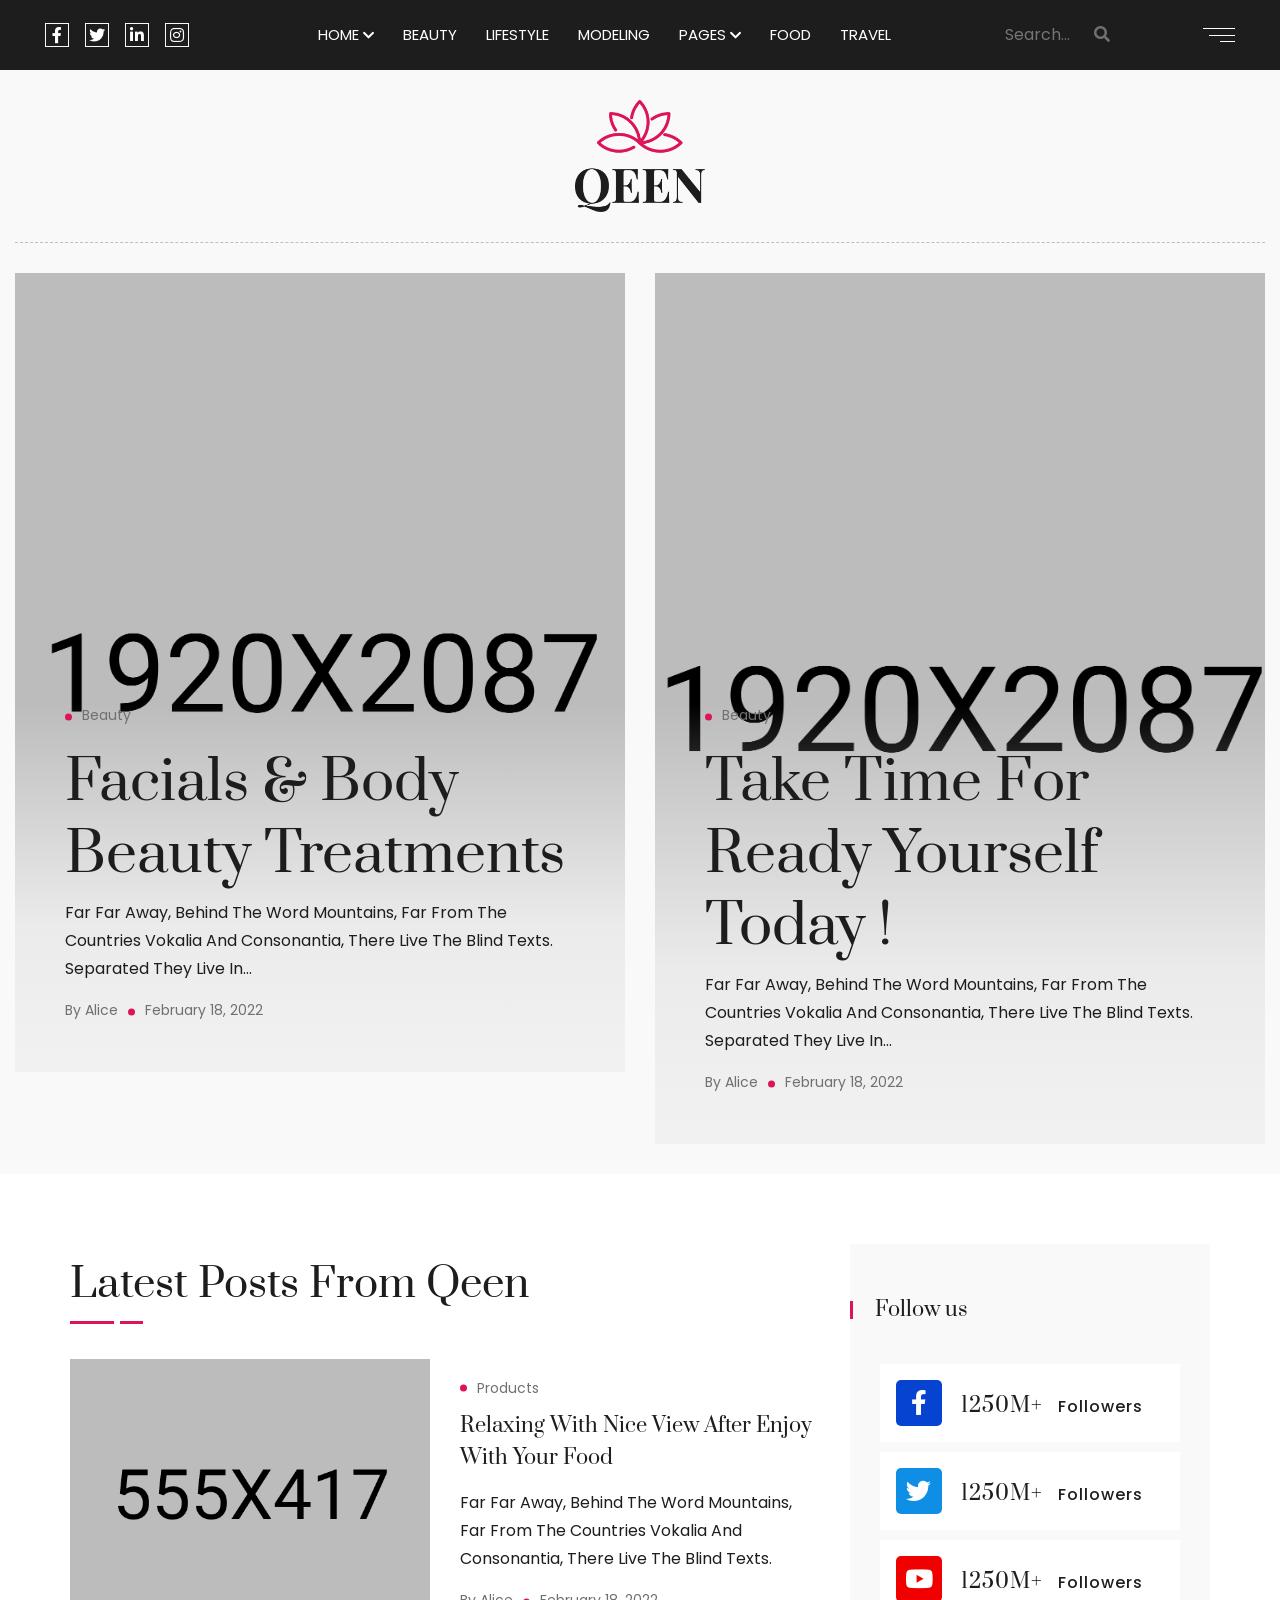
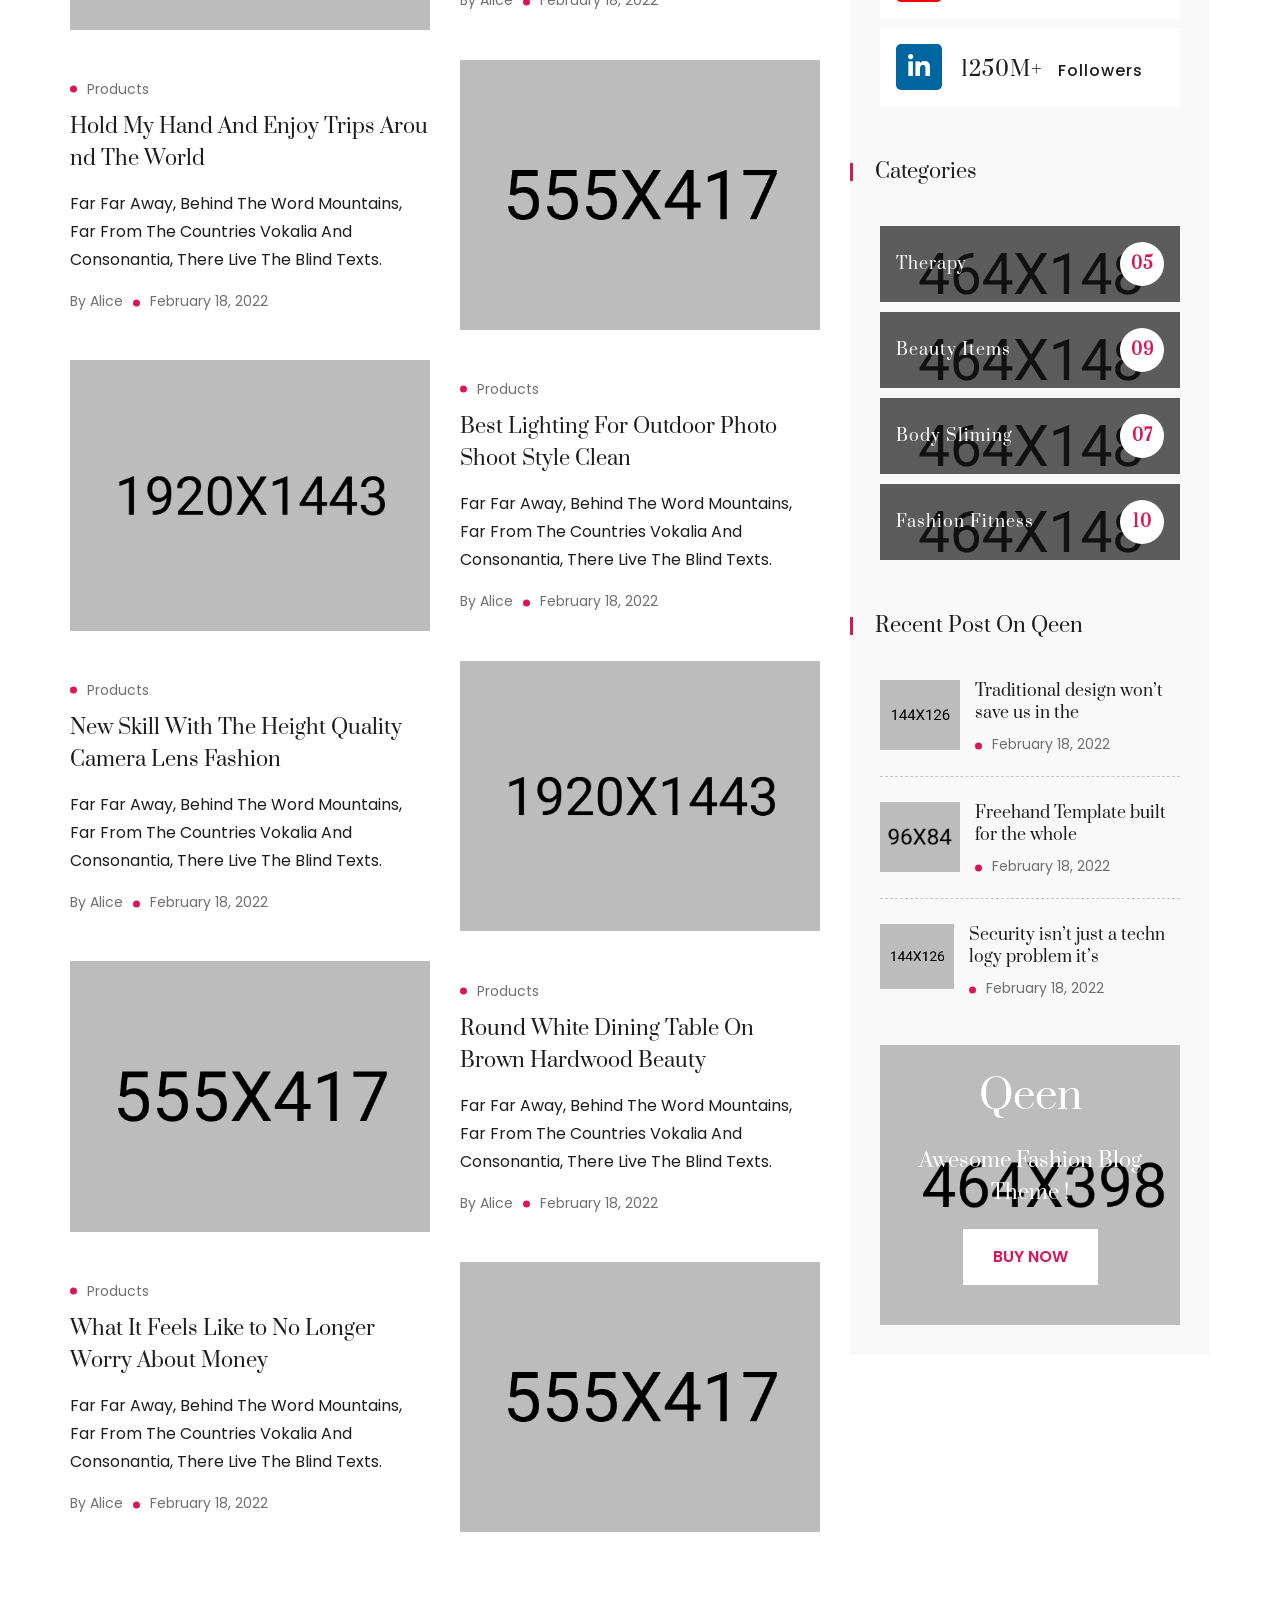
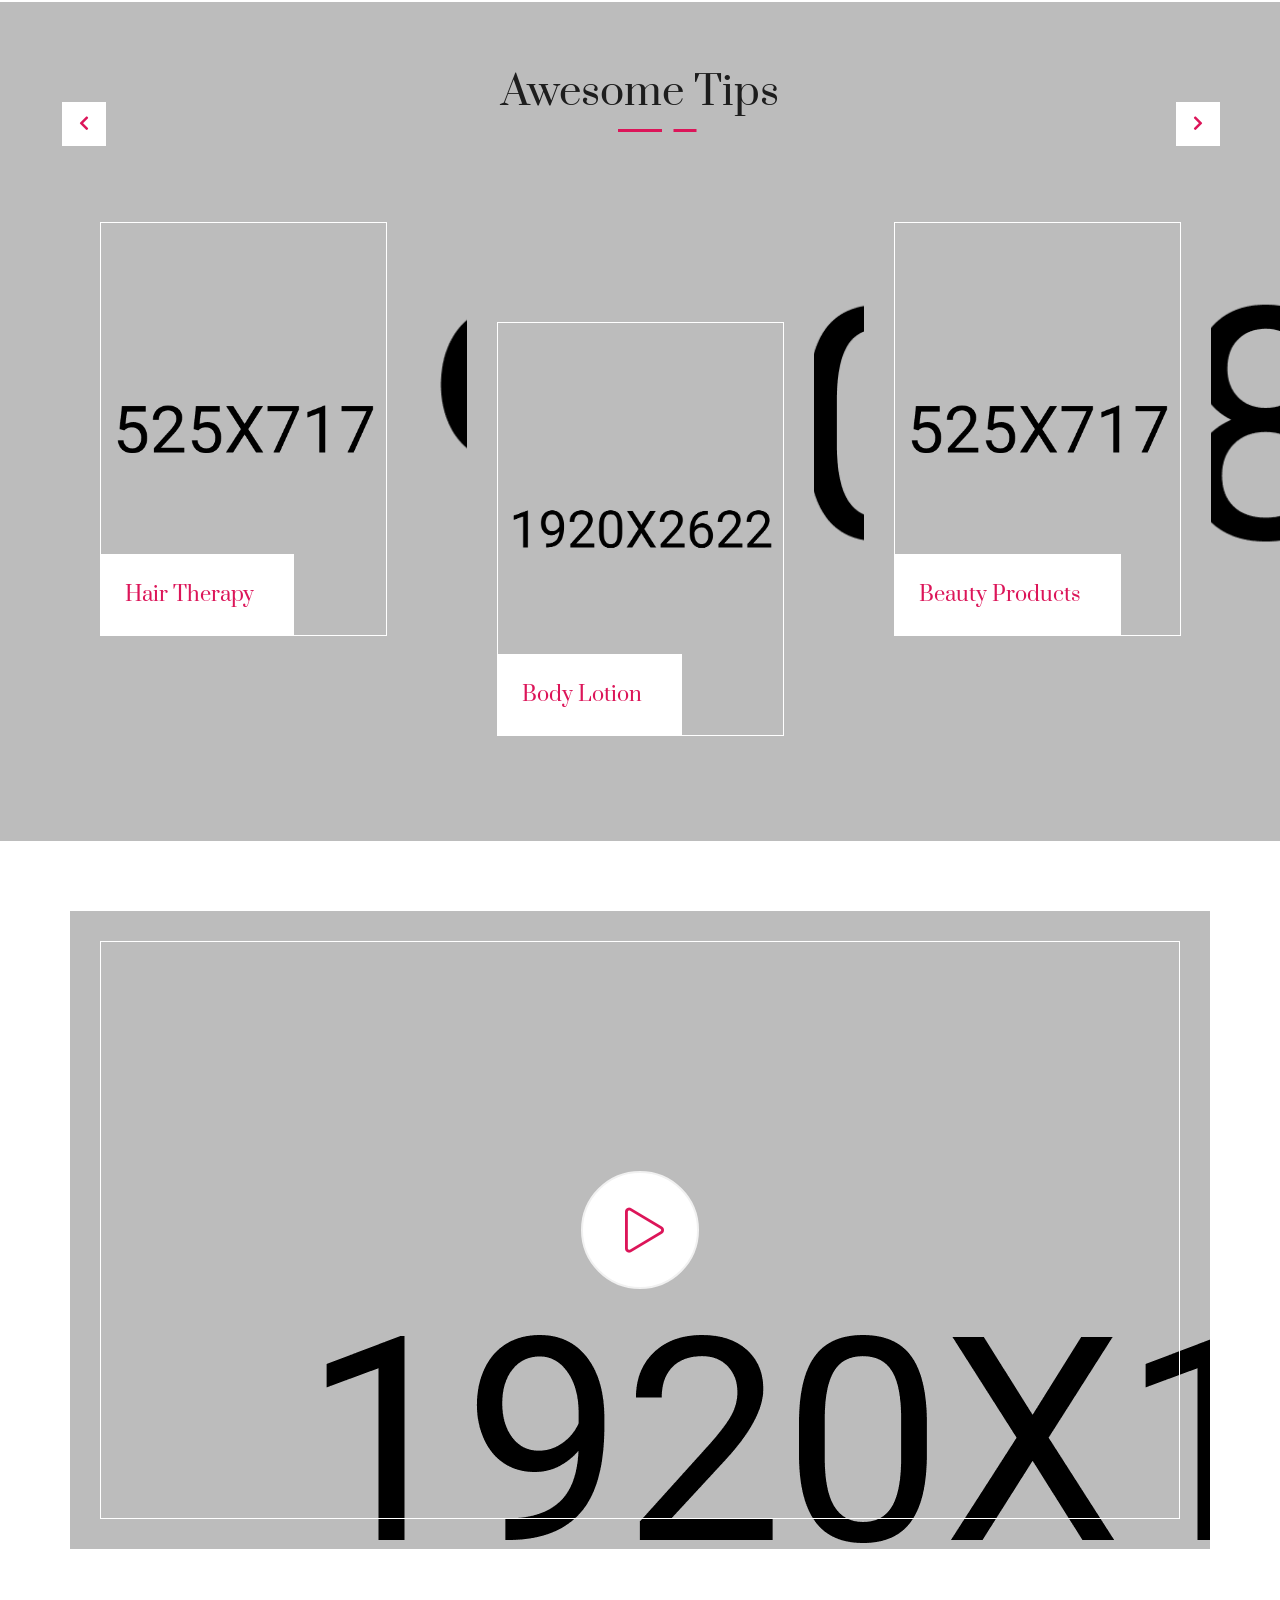
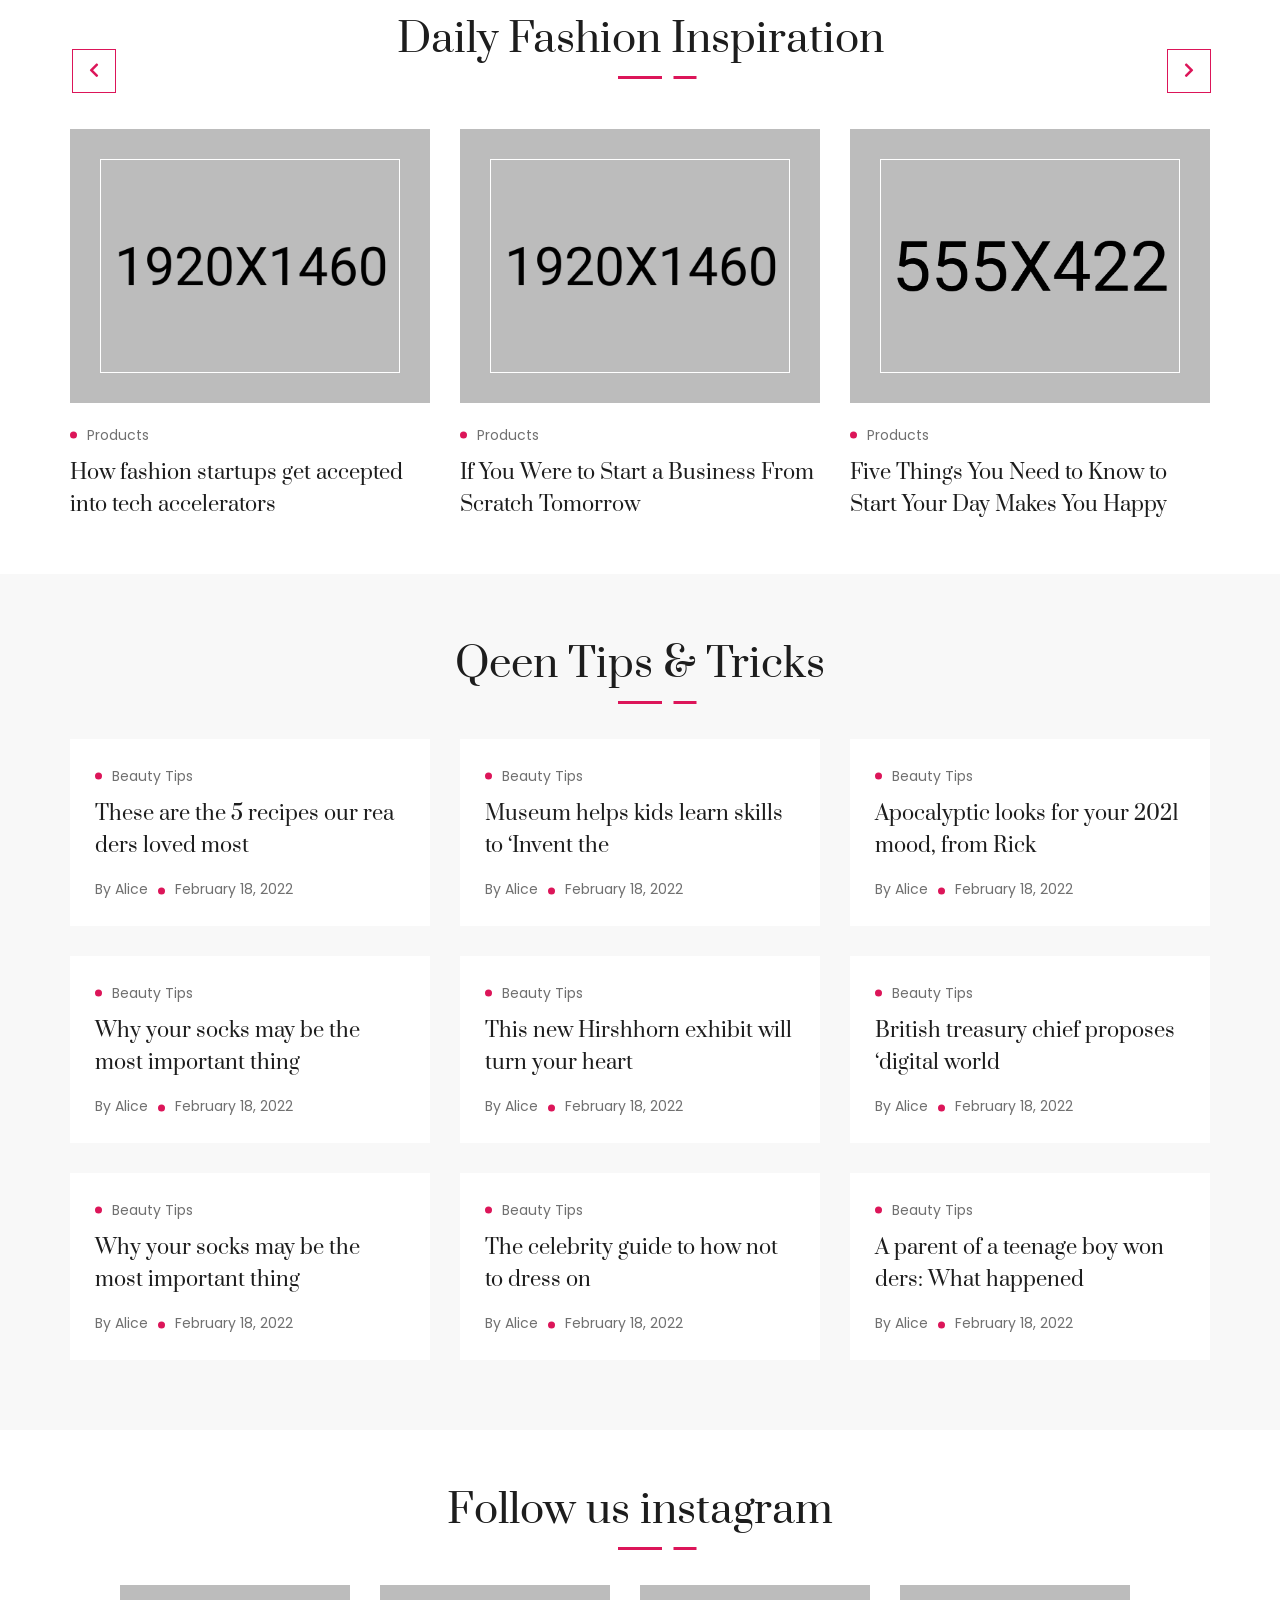
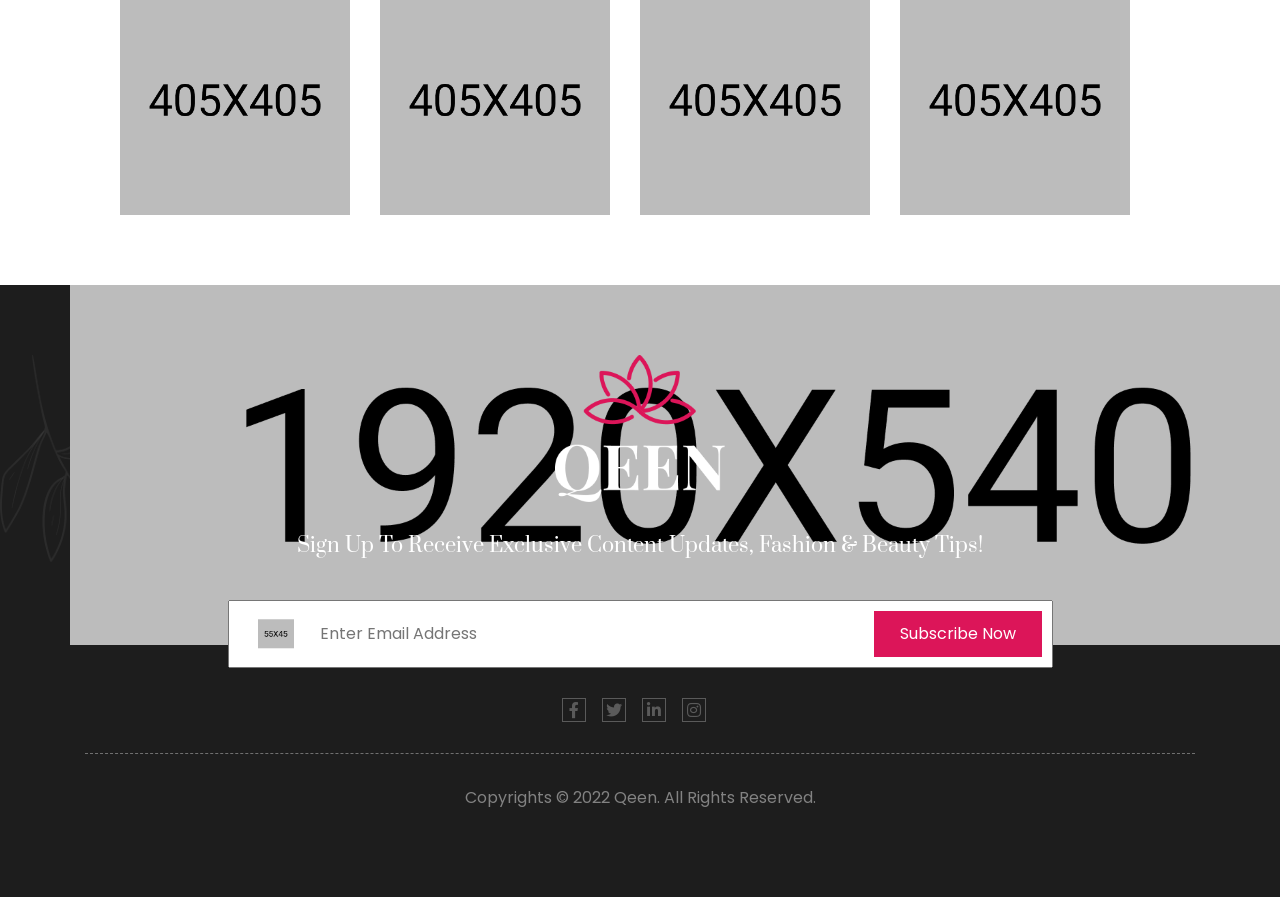
<file: index-3.html>
<!doctype html>
<html class="no-js" lang="en">

<head>
    <meta charset="utf-8">
    <meta http-equiv="x-ua-compatible" content="ie=edge">
    <title>Qeen News HTML5 Template</title>
    <meta name="description" content="">
    <meta name="viewport" content="width=device-width, initial-scale=1">

    <link rel="manifest" href="site.webmanifest">
    <link rel="shortcut icon" type="image/x-icon" href="assets/img/favicon.ico">
    <!-- Place favicon.ico in the root directory -->

    <!-- CSS here -->
    <link rel="stylesheet" href="assets/css/bootstrap.min.css">
    <link rel="stylesheet" href="assets/css/animate.min.css">
    <link rel="stylesheet" href="assets/css/magnific-popup.css">
    <link rel="stylesheet" href="assets/css/fontawesome-all.min.css">
    <link rel="stylesheet" href="assets/css/meanmenu.css">
    <link rel="stylesheet" href="assets/css/backToTop.css">
    <link rel="stylesheet" href="assets/css/lightcase.css">
    <link rel="stylesheet" href="assets/css/slick.css">
    <link rel="stylesheet" href="assets/css/style.css">
    <link rel="stylesheet" href="assets/css/responsive.css">
</head>

<body>
    <!-- preloader  -->
    <div class="loading">
        <svg id="eQCP6aTuiJ81" xmlns="http://www.w3.org/2000/svg" xmlns:xlink="http://www.w3.org/1999/xlink"
            viewBox="0 0 200 201.28" shape-rendering="geometricPrecision" text-rendering="geometricPrecision">
            <g id="eQCP6aTuiJ82_tr" transform="translate(100,100.64) rotate(0)">
                <g transform="translate(-93.149998,-93.750005)">
                    <g id="eQCP6aTuiJ83" opacity="0">
                        <g>
                            <path
                                d="M97,96.5c0-.5,0-1.1,0-1.7c0,0,0,0,0,0v0c-.1-2.9-.4-6.2-.7-8.3-.1-.7-.2-1.4-.4-2.1C90,50.8,61.1,25.8,26.6,25.2c-1.9,0-3.6,1.5-3.6,3.5c0,0,0,0,0,.1v6.1c0,.4,0,.8.1,1.2C24.4,48,28.7,59.4,35.5,69.2c1.1,1.6,3.3,2,4.9.9.8-.5,1.3-1.4,1.5-2.3s0-1.9-.6-2.6c-6.2-8.9-10.1-19.2-11.2-30v-2.7C46,33.6,60.9,40.6,71.9,52.1c9,9.3,14.9,21,17.1,33.7.1.8.2,1.6.3,2.5c0,0,0,0,0,.1.2,1.9,1.2,3.6,2.7,4.7l5,3.4Z"
                                fill="#dc1559" />
                        </g>
                    </g>
                    <g id="eQCP6aTuiJ86" opacity="0">
                        <g>
                            <path
                                d="M97.5,91.8c-.5-.3-1-.6-1.5-.9c0,0,0,0,0,0v0c-2.6-1.4-5.6-2.7-7.6-3.5-.7-.3-1.3-.5-2-.7-32.1-11.7-68.2.8-85.9,30.4-1,1.7-.5,3.8,1.2,4.8c0,0,0,0,0,0L7,125c.3.2.7.4,1,.5c10.9,4.8,22.9,6.8,34.9,5.8c1.9-.2,3.4-1.9,3.2-3.8-.1-.9-.5-1.8-1.2-2.4s-1.6-.9-2.6-.8c-10.8.9-21.7-.9-31.6-5.3l-2.3-1.4C17.3,104.4,30.8,95,46.3,91.2c12.5-3.1,25.6-2.4,37.7,2c.8.3,1.5.6,2.3,1c0,0,0,0,.1,0c1.7.8,3.7.8,5.5,0l5.6-2.4Z"
                                fill="#dc1559" />
                        </g>
                    </g>
                    <g id="eQCP6aTuiJ89" opacity="0">
                        <g>
                            <path
                                d="M93.7,89c-.5.3-1,.5-1.5.9c0,0,0,0,0,0v0c-2.5,1.5-5.2,3.5-6.8,4.8-.6.4-1.1.9-1.6,1.4-26.1,22-33.3,59.5-16.6,89.6.9,1.7,3.1,2.3,4.8,1.4c0,0,0,0,0,0l5.3-3.1c.3-.2.7-.4,1-.6c9.7-7.1,17.4-16.5,22.4-27.3.8-1.8.1-3.9-1.7-4.7-.8-.4-1.8-.4-2.7-.1s-1.6,1-2,1.8c-4.6,9.8-11.6,18.3-20.3,24.7l-2.3,1.4c-7-14.3-8.4-30.7-3.9-46c3.5-12.4,10.8-23.4,20.6-31.7.7-.6,1.3-1,2-1.5c0,0,0,0,0,0c1.5-1.1,2.5-2.8,2.7-4.7l.6-6.3Z"
                                fill="#dc1559" />
                        </g>
                    </g>
                    <g id="eQCP6aTuiJ812" opacity="0">
                        <g>
                            <path
                                d="M89.3,90.9c0,.5,0,1.1,0,1.7c0,0,0,0,0,0v0c.1,2.9.4,6.2.7,8.3.1.7.2,1.4.4,2.1c5.9,33.6,34.9,58.6,69.3,59.2c1.9,0,3.6-1.5,3.6-3.5c0,0,0,0,0-.1v-6.6c0-.1,0-.2,0-.4-1.2-12-5.5-23.6-12.5-33.5-1.1-1.6-3.3-2-4.9-.9-.8.5-1.3,1.4-1.5,2.3s0,1.9.6,2.6c6.2,8.9,10.1,19.2,11.2,30v2.7c-15.9-1.1-30.8-8.1-41.8-19.6-9-9.3-14.9-21-17.1-33.7-.1-.8-.2-1.6-.3-2.5-.2-2-.2-3-.2-3l-7.5-5.1Z"
                                fill="#dc1559" />
                        </g>
                    </g>
                    <g id="eQCP6aTuiJ815" opacity="0">
                        <g>
                            <path
                                d="M88.8,95.7c.5.3,1,.6,1.5.9c0,0,0,0,0,0v0c2.6,1.4,5.6,2.7,7.6,3.5.7.3,1.3.5,2,.7c32.1,11.7,68.2-.9,85.9-30.4c1-1.7.5-3.8-1.2-4.8c0,0,0,0,0,0l-5.3-3.1c-.3-.2-.7-.4-1-.5-10.9-4.8-22.9-6.8-34.9-5.8-1.9.2-3.4,1.9-3.2,3.8.1.9.5,1.8,1.2,2.4s1.6.9,2.6.8c10.8-.9,21.7.9,31.6,5.3l2.3,1.4C169,83,155.5,92.4,140,96.2c-12.5,3.1-25.6,2.4-37.7-2-.8-.3-1.5-.6-2.3-1c0,0,0,0-.1,0-1.7-.8-3.7-.8-5.5,0l-5.6,2.5Z"
                                fill="#dc1559" />
                        </g>
                    </g>
                    <g id="eQCP6aTuiJ818" opacity="0">
                        <g>
                            <path
                                d="M92.7,98.5c.5-.3,1-.5,1.5-.9c0,0,0,0,0,0v0c2.5-1.5,5.2-3.5,6.8-4.8.6-.4,1.1-.9,1.6-1.4c26.1-22,33.3-59.5,16.6-89.6-.9-1.7-3.1-2.3-4.8-1.4c0,0,0,0,0,0l-5.3,3.1c-.3.2-.7.4-1,.6-9.7,7.1-17.4,16.5-22.4,27.3-.8,1.8-.1,3.9,1.7,4.7.8.4,1.8.4,2.7.1s1.6-1,2-1.8c4.6-9.8,11.6-18.3,20.3-24.7l2.3-1.4c7,14.3,8.4,30.7,3.9,46C115.1,66.7,107.8,77.7,98,86c-.7.6-1.3,1-2,1.5c0,0,0,0,0,0-1.5,1.1-2.5,2.8-2.7,4.7l-.6,6.3Z"
                                fill="#dc1559" />
                        </g>
                    </g>
                </g>
            </g>
            <ellipse rx="4.55" ry="4.55" transform="matrix(1.218798 0 0 1.218806 100.000002 100.639995)" fill="#dc1559"
                stroke-width="0" />
        </svg>
    </div>
    <!-- header area start  -->

    <div class="header-area" id="header-sticky">
        <div class="containerr">
            <div class="header-wrapper">
                <div class="social">
                    <ul>
                        <li><a href="#"><i class="icon fab fa-facebook-f"></i></a></li>
                        <li><a href="#"><i class="icon fab fa-twitter"></i></a></li>
                        <li><a href="#"><i class="icon fab fa-linkedin-in"></i></a></li>
                        <li><a href="#"><i class="icon fab fa-instagram"></i></a></li>
                    </ul>
                </div>
                <div class="main-menu">
                    <nav id="mobile-menu">
                        <ul>
                            <li class="menu-item-has-children"><a href="index.html">HOME</a>
                                <ul class="submenu">
                                    <li><a href="index-4.html">Home 01</a></li>
                                    <li><a href="index-5.html">Home 02</a></li>
                                    <li><a href="index-3.html">Home 03</a></li>
                                    <li><a href="index-2.html">Home 04</a></li>
                                    <li><a href="index-6.html">Home 05</a></li>
                                    <li><a href="index.html">Home 06</a></li>
                                </ul>
                            </li>
                            <li><a href="beauty.html">BEAUTY</a></li>
                            <li><a href="life-style.html">LIFESTYLE</a></li>
                            <li><a href="beauty.html">MODELING</a></li>
                            <li class="menu-item-has-children"><a href="about.html">PAGES</a>
                                <ul class="submenu">
                                    <li><a href="about.html">About us</a></li>
                                    <li><a href="blog-single.html">blog single 01</a></li>
                                    <li><a href="blog-single-2.html">blog single 02</a></li>
                                    <li><a href="beauty.html">Blog</a></li>
                                    <li><a href="life-style.html">Life Style</a></li>
                                    <li><a href="video-post.html">Video Post</a></li>
                                    <li><a href="search.html">Search</a></li>
                                    <li><a href="faq.html">Faq</a></li>
                                    <li><a href="contact.html">Contact</a></li>
                                </ul>
                            </li>
                            <li><a href="beauty.html">FOOD</a></li>
                            <li><a href="video-post.html">TRAVEL</a></li>
                        </ul>
                    </nav>
                </div>
                <div class="search">
                    <form action="#">
                        <input type="text" placeholder="Search...">
                        <button type="submit" class="submit-btn"><i class="fas fa-search"></i></button>
                    </form>
                </div>
                <div class="menu-icon open-sidebar">
                    <ul>
                        <li></li>
                        <li></li>
                        <li></li>
                    </ul>
                </div>
            </div>
        </div>
    </div>

    <!-- logo area  -->
    <div class="logo-area text-center">
        <div class="containerr">
            <div class="logo-img">
                <a href="index.html"> <img src="./assets/img/logo/logo.png" alt="site-logo"></a>
            </div>
        </div>
    </div>
    <!-- mobile menu -->
    <div class="activemobile">
        <div class="container">
            <div class="row align-items-center justify-content-center">
                <div class="col-4">
                    <div class="mobile-logo">
                        <img src="./assets/img/logo/logo.png" alt="">
                    </div>
                </div>
                <div class="col-8 text-right">
                    <div class="icon">
                        <a href="#" class="open-mobile-menu"><i class="far fa-bars"></i></a>
                        <!-- <div class="mobile-menu">
                    </div> -->
                    </div>
                </div>
            </div>
        </div>
    </div>

    <div class="fix">
        <div class="side-info">
            <button class="side-info-close"><i class="fal fa-times"></i></button>

            <div class="side__logo mb-25">
                <a href="index.html">
                    <img src="./assets/img/logo/logo.png" alt="logo" />
                </a>
            </div>
            <div class="mobile-menu"></div>
            <div class="contact-infos mt-30 mb-30">
                <div class="contact-list mb-30">
                    <h4>
                        Contact Info
                    </h4>
                    <ul>
                        <li><i class="fal fa-map"></i>
                            <a href="#">12/A, Mirnada City Tower, NYC</a>
                        </li>

                        <li><i class="fal fa-clock"></i>
                            <a href="#">Mon - Fri: 9.00am - 11.00pm</a>
                        </li>

                        <li><i class="fal fa-phone"></i><a href="tell:+876864764764">
                                +876 864 764 764
                            </a>
                        </li>

                        <li><i class="far fa-envelope"></i><a href="mailto:info@webmail.com">
                                info@webmail.com
                            </a>
                        </li>
                    </ul>
                </div>
                <div class="sidebar__menu--social">
                    <ul>
                        <li>
                            <a href="http://fb.com">
                                <i class="fab fa-facebook-f"></i>
                            </a>
                        </li>

                        <li>
                            <a href="#">
                                <i class="fab fa-instagram"></i>
                            </a>
                        </li>

                        <li>
                            <a href="http://youtube.com/">
                                <i class="fab fa-youtube"></i>
                            </a>
                        </li>

                        <li>
                            <a href="http://linkedin.com/">
                                <i class="fab fa-linkedin"></i>
                            </a>
                        </li>

                        <li>
                            <a href="#">
                                <i class="fab fa-twitter"></i>
                            </a>
                        </li>
                    </ul>
                </div>
            </div>

        </div>
    </div>
    <div class="offcanvas-overlay"></div>

    <div class="offcanvas-menu-wrap" id="offcanvas-wrap" data-position="left" style="transform: translateX(0px);">
        <div class="offcanvas-content">
            <div class="offcanvas-header">
                <div class="offcanvas-logo">
                    <div class="site-branding">
                        <a class="dark-logo" href="index.html"><img width="162" src="./assets/img/logo/logo.png"
                                alt="neeon"></a>
                    </div>
                </div>
                <div class="close-btn offcanvas-close">
                    <a href="javascript:void(0)">
                        <i class="fas fa-times"></i>
                    </a>
                </div>
            </div>

            <div class="offcanvas-widget">
                <h3 class="offcanvas-widget-title">About Us</h3>
                <p>
                    The argument in favor of using filler text
                    goes something like this: If you use arey
                    real content in the Consulting Process
                    anytime you reachtent.
                </p>
            </div>

            <div class="offcanvas-widget">
                <h3 class="offcanvas-widget-title">Instagram</h3>
                <div class="insta-gallery">
                    <div class="galleryitem">
                        <a href="./assets/img/insta-01.jpg" class="demo">
                            <img src="./assets/img/insta-01.jpg" width="100" height="90" alt="gallery1">
                        </a>
                    </div>
                    <div class="galleryitem">
                        <a href="./assets/img/insta-02.jpg" class="demo">
                            <img src="./assets/img/insta-02.jpg" width="100" height="90" alt="gallery2">
                        </a>
                    </div>
                    <div class="galleryitem">
                        <a href="./assets/img/insta-03.jpg" class="demo">
                            <img src="./assets/img/insta-03.jpg" width="100" height="90" alt="gallery3">
                        </a>
                    </div>
                    <div class="galleryitem">
                        <a href="./assets/img/insta-04.jpg" class="demo">
                            <img src="./assets/img/insta-04.jpg" width="100" height="90" alt="gallery4">
                        </a>
                    </div>
                    <div class="galleryitem">
                        <a href="./assets/img/insta-2.jpg" class="demo">
                            <img src="./assets/img/insta-02.jpg" width="100" height="90" alt="gallery5">
                        </a>
                    </div>
                    <div class="galleryitem">
                        <a href="./assets/img/insta-04.jpg" class="demo">
                            <img src="./assets/img/insta-04.jpg" width="100" height="90" alt="gallery6">
                        </a>
                    </div>
                </div>
            </div>

            <div class="offcanvas-widget footer-widget">
                <h3 class="offcanvas-widget-title">Contact Info</h3>
                <ul class="contact-info-list widget-list">
                    <li class="widget-list-item">
                        <i class="fas fa-map-marker-alt list-icon"></i>
                        Chicago 12, Melborne City, USA
                    </li>
                    <li class="widget-list-item">
                        <i class="fas fa-phone-alt list-icon"></i>
                        <a href="tel:123333000999" class="widget-list-link">
                            (123) 333-000-999
                        </a>
                    </li>
                    <li class="widget-list-item">
                        <i class="fas fa-envelope list-icon"></i>
                        <a href="mailto:info@example.com" class="widget-list-link">
                            arntech@gmail.com
                        </a>
                    </li>
                </ul>
            </div>
        </div>
    </div>

    <!-- hero area start  -->
    <div class="hero-area mb-70">
        <div class="containerr">
            <div class="row">
                <div class="col-lg-6">
                    <div class="hero-wrapper">
                        <div class="hero-main-content">
                            <div class="hero-meta">
                                <span class="circle-add-before">Beauty</span>
                            </div>
                            <h2 class="hero-title"><a href="blog-single.html">Facials & Body Beauty
                                    Treatments</a></h2>
                            <p>Far far away, behind the word mountains, far from the countries Vokalia and Consonantia,
                                there live the blind texts. Separated they live in...</p>
                            <div class="hero-meta-bottom">
                                <span class="add-left-line-before">By Alice</span>
                                <span class="circle-add-before">February 18, 2022</span>
                            </div>
                        </div>
                    </div>
                </div>
                <div class="col-lg-6">
                    <div class="hero-wrapper" data-background="assets/img/hero-02.jpg">
                        <div class="hero-main-content">
                            <div class="hero-meta">
                                <span class="circle-add-before">Beauty</span>
                            </div>
                            <h2 class="hero-title"><a href="blog-single.html">Take Time for Ready
                                    yourself Today !</a></h2>
                            <p>Far far away, behind the word mountains, far from the countries Vokalia and Consonantia,
                                there live the blind texts. Separated they live in...</p>
                            <div class="hero-meta-bottom">
                                <span class="add-left-line-before">By Alice</span>
                                <span class="circle-add-before">February 18, 2022</span>
                            </div>
                        </div>
                    </div>
                </div>
            </div>
        </div>
    </div>

    <div class="news-area mb-40">
        <div class="container">
            <div class="row">
                <div class="col-lg-8">
                    <div class="section-wrapper mb-35">
                        <h2 class="section-title-1">Latest Posts From Qeen</h2>
                    </div>
                    <div class="mnews">
                        <div class="mnews__thumb">
                            <img src="./assets/img/mnews.png" alt="">
                        </div>
                        <div class="mnews__content">
                            <div class="hero-meta bottom-space-remove">
                                <span class="circle-add-before globar-before">Products</span>
                            </div>
                            <h4><a href="blog-single.html">Relaxing With Nice View After Enjoy <br>
                                    With Your Food</a></h4>
                            <p>
                                Far far away, behind the word mountains, far from the countries Vokalia and Consonantia,
                                there live the blind texts.
                            </p>
                            <div class="hero-meta-bottom">
                                <span class="add-left-line-before">By Alice</span>
                                <span class="circle-add-before">February 18, 2022</span>
                            </div>
                        </div>
                    </div>
                    <div class="mnews">
                        <div class="mnews__content mr-30">
                            <div class="hero-meta bottom-space-remove">
                                <span class="circle-add-before globar-before">Products</span>
                            </div>
                            <h4><a href="blog-single.html">Hold My Hand And Enjoy Trips Arou
                                    nd The World</a></h4>
                            <p>
                                Far far away, behind the word mountains, far from the countries Vokalia and Consonantia,
                                there live the blind texts.
                            </p>
                            <div class="hero-meta-bottom">
                                <span class="add-left-line-before">By Alice</span>
                                <span class="circle-add-before">February 18, 2022</span>
                            </div>
                        </div>
                        <div class="mnews__thumb mr-0">
                            <img src="./assets/img/mnews-02.jpg" alt="">
                        </div>
                    </div>
                    <div class="mnews">
                        <div class="mnews__thumb">
                            <img src="./assets/img/mnews-03.jpg" alt="">
                        </div>
                        <div class="mnews__content">
                            <div class="hero-meta bottom-space-remove">
                                <span class="circle-add-before globar-before">Products</span>
                            </div>
                            <h4><a href="blog-single.html">Best Lighting For Outdoor Photo
                                    Shoot Style Clean</a></h4>
                            <p>
                                Far far away, behind the word mountains, far from the countries Vokalia and Consonantia,
                                there live the blind texts.
                            </p>
                            <div class="hero-meta-bottom">
                                <span class="add-left-line-before">By Alice</span>
                                <span class="circle-add-before">February 18, 2022</span>
                            </div>
                        </div>
                    </div>
                    <div class="mnews">
                        <div class="mnews__content mr-30">
                            <div class="hero-meta bottom-space-remove">
                                <span class="circle-add-before globar-before">Products</span>
                            </div>
                            <h4><a href="blog-single.html">New Skill With The Height Quality
                                    Camera Lens Fashion</a></h4>
                            <p>
                                Far far away, behind the word mountains, far from the countries Vokalia and Consonantia,
                                there live the blind texts.
                            </p>
                            <div class="hero-meta-bottom">
                                <span class="add-left-line-before">By Alice</span>
                                <span class="circle-add-before">February 18, 2022</span>
                            </div>
                        </div>
                        <div class="mnews__thumb mr-0">
                            <img src="./assets/img/mnews-04.jpg" alt="">
                        </div>
                    </div>
                    <div class="mnews">
                        <div class="mnews__thumb">
                            <img src="./assets/img/mnews-05.jpg" alt="">
                        </div>
                        <div class="mnews__content">
                            <div class="hero-meta bottom-space-remove">
                                <span class="circle-add-before globar-before">Products</span>
                            </div>
                            <h4><a href="blog-single.html">Round White Dining Table On Brown
                                    Hardwood Beauty</a></h4>
                            <p>
                                Far far away, behind the word mountains, far from the countries Vokalia and Consonantia,
                                there live the blind texts.
                            </p>
                            <div class="hero-meta-bottom">
                                <span class="add-left-line-before">By Alice</span>
                                <span class="circle-add-before">February 18, 2022</span>
                            </div>
                        </div>
                    </div>
                    <div class="mnews">
                        <div class="mnews__content mr-30">
                            <div class="hero-meta bottom-space-remove">
                                <span class="circle-add-before globar-before">Products</span>
                            </div>
                            <h4><a href="blog-single.html">What It Feels Like to No Longer
                                    Worry About Money</a></h4>
                            <p>
                                Far far away, behind the word mountains, far from the countries Vokalia and Consonantia,
                                there live the blind texts.
                            </p>
                            <div class="hero-meta-bottom">
                                <span class="add-left-line-before">By Alice</span>
                                <span class="circle-add-before">February 18, 2022</span>
                            </div>
                        </div>
                        <div class="mnews__thumb mr-0">
                            <img src="./assets/img/mnews-06.jpg" alt="">
                        </div>
                    </div>
                </div>
                <div class="col-lg-4">
                    <div class="sidebar-widgets">
                        <div class="widget-style-default">
                            <h4 class="widget-title">Follow us</h4>
                            <div class="social-widget">
                                <ul>
                                    <li><i class="fab fa-facebook-f"></i></li>
                                    <li> <span>1250M+</span> Followers</li>
                                </ul>
                                <ul>
                                    <li><i class="twitterbg fab fa-twitter"></i></li>
                                    <li> <span>1250M+</span> Followers</li>
                                </ul>
                                <ul>
                                    <li><i class="youtubebg fab fa-youtube"></i></li>
                                    <li> <span>1250M+</span> Followers</li>
                                </ul>
                                <ul>
                                    <li><i class="linkedinbg fab fa-linkedin-in"></i></li>
                                    <li> <span>1250M+</span> Followers</li>
                                </ul>
                            </div>
                        </div>
                        <div class="widget-style-default">
                            <h4 class="widget-title">Categories</h4>
                            <div class="social-widget cat-widget">
                                <ul data-background="assets/img/c-1.jpg">
                                    <li class="cart-title-01"><a href="beauty.html">Therapy</a></li>
                                    <li class="circle-count">05</li>
                                </ul>
                                <ul data-background="assets/img/c-2.jpg">
                                    <li class="cart-title-01"><a href="beauty.html">Beauty Items</a></li>
                                    <li class="circle-count">09</li>
                                </ul>
                                <ul data-background="assets/img/c-3.jpg">
                                    <li class="cart-title-01"><a href="beauty.html">Body Sliming</a></li>
                                    <li class="circle-count">07</li>
                                </ul>
                                <ul data-background="assets/img/c-4.jpg">
                                    <li class="cart-title-01"><a href="beauty.html">Fashion Fitness</a></li>
                                    <li class="circle-count">10</li>
                                </ul>
                            </div>
                        </div>
                        <div class="widget-style-default">
                            <h4 class="widget-title">Recent Post On Qeen</h4>
                            <div class="social-widget recent-widget">
                                <div class="recent">
                                    <div class="recent__thumb">
                                        <img src="./assets/img/recent-01.jpg" alt="recent-image">
                                    </div>
                                    <div class="recent__content">
                                        <h4 class="recent-title"><a href="blog-single.html">Traditional design won’t
                                                save us in the</a></h4>
                                        <span class="circle-add-before">February 18, 2022</span>
                                    </div>
                                </div>
                                <div class="recent">
                                    <div class="recent__thumb">
                                        <img src="./assets/img/recent-02.jpg" alt="recent-image">
                                    </div>
                                    <div class="recent__content">
                                        <h4 class="recent-title"><a href="blog-single.html">Freehand Template
                                                built for the whole</a></h4>
                                        <span class="circle-add-before">February 18, 2022</span>
                                    </div>
                                </div>
                                <div class="recent border-0">
                                    <div class="recent__thumb">
                                        <img src="./assets/img/recent-03.jpg" alt="recent-image">
                                    </div>
                                    <div class="recent__content">
                                        <h4 class="recent-title"><a href="blog-single.html">Security isn’t just a techn
                                                logy problem it’s</a></h4>
                                        <span class="circle-add-before">February 18, 2022</span>
                                    </div>
                                </div>
                            </div>
                        </div>
                        <div class="widget-style-default baner-widget-pb">
                            <div class="social-widget banar-widget" data-background="assets/img/baner.jpg">
                                <h2>Qeen</h2>
                                <h4><a href="blog-single.html">Awesome Fashion Blog <br>
                                        Theme !</a></h4>
                                <a href="#" class="buy-btn">BUY NOW</a>
                            </div>
                        </div>
                    </div>
                </div>
            </div>
        </div>
    </div>

    <!-- tips area start   -->
    <div class="tips-area mb-70" data-background="assets/img/tips-pattern.png">
        <div class="container">
            <div class="section-wrapper text-center mb-35">
                <h2 class="section-title">Awesome Tips</h2>
            </div>
            <div class="slick-editing-two">
                <div class="tips-wrapper tips-slider-active">
                    <div class="tips-items">
                        <div class="tips">
                            <div class="tips__thumb">
                                <img src="./assets/img/tips-01.jpg" alt="tips">
                            </div>
                            <div class="tips-content">
                                <h2><a href="blog-single.html">Hair Therapy</a></h2>
                            </div>
                        </div>
                    </div>
                    <div class="tips-items">
                        <div class="tips mt-100">
                            <div class="tips__thumb">
                                <img src="./assets/img/tips-02.jpg" alt="tips">
                            </div>
                            <div class="tips-content">
                                <h2><a href="blog-single.html">Body Lotion</a></h2>
                            </div>
                        </div>
                    </div>
                    <div class="tips-items">
                        <div class="tips">
                            <div class="tips__thumb">
                                <img src="./assets/img/tips-03.jpg" alt="tips">
                            </div>
                            <div class="tips-content">
                                <h2><a href="blog-single.html">Beauty Products</a></h2>
                            </div>
                        </div>
                    </div>
                    <div class="tips-items">
                        <div class="tips mt-100">
                            <div class="tips__thumb">
                                <img src="./assets/img/tips-01.jpg" alt="tips">
                            </div>
                            <div class="tips-content">
                                <h2><a href="blog-single.html">Hair Therapy</a></h2>
                            </div>
                        </div>
                    </div>
                </div>
            </div>
        </div>
    </div>

    <!-- video play area start  -->
    <div class="video-area mb-50">
        <div class="container">
            <div class="video-bg" data-background="assets/img/video-play.jpg">
                <a href="https://www.youtube.com/embed/Hw4ctvV25H0" class="video-button  hover-effect-play demo"><i
                        class="fal fa-play"></i></a>
            </div>
        </div>
    </div>

    <!-- blogs area start  -->
    <div class="bloghome-area mb-30">
        <div class="container">
            <div class="section-wrapper text-center mb-35">
                <h2 class="section-title">Daily Fashion Inspiration</h2>
            </div>
            <div class="slick-editing">
                <div class="blogHome-active">
                    <div class="single-item-bloghome">
                        <div class="blogHome">
                            <div class="blogHome__thumb">
                                <img src="./assets/img/blog-01.jpg" alt="">
                            </div>
                            <div class="blogHome__content">
                                <div class="hero-meta bottom-space-remove">
                                    <span class="circle-add-before globar-before">Products</span>
                                </div>
                                <h4><a href="blog-single.html">How fashion startups get accepted
                                        into tech accelerators</a></h4>
                            </div>
                        </div>
                    </div>
                    <div class="single-item-bloghome">
                        <div class="blogHome">
                            <div class="blogHome__thumb">
                                <img src="./assets/img/blog-02.jpg" alt="">
                            </div>
                            <div class="blogHome__content">
                                <div class="hero-meta bottom-space-remove">
                                    <span class="circle-add-before globar-before">Products</span>
                                </div>
                                <h4><a href="blog-single.html">If You Were to Start a Business From
                                        Scratch Tomorrow</a></h4>
                            </div>
                        </div>
                    </div>
                    <div class="single-item-bloghome">
                        <div class="blogHome">
                            <div class="blogHome__thumb">
                                <img src="./assets/img/blog-03.jpg" alt="">
                            </div>
                            <div class="blogHome__content">
                                <div class="hero-meta bottom-space-remove">
                                    <span class="circle-add-before globar-before">Products</span>
                                </div>
                                <h4><a href="blog-single.html">Five Things You Need to Know to Start
                                        Your Day Makes You Happy</a></h4>
                            </div>
                        </div>
                    </div>
                    <div class="single-item-bloghome">
                        <div class="blogHome">
                            <div class="blogHome__thumb">
                                <img src="./assets/img/blog-01.jpg" alt="">
                            </div>
                            <div class="blogHome__content">
                                <div class="hero-meta bottom-space-remove">
                                    <span class="circle-add-before globar-before">Products</span>
                                </div>
                                <h4><a href="blog-single.html">Five Things You Need to Know to Start
                                        Your Day Makes You Happy</a></h4>
                            </div>
                        </div>
                    </div>
                </div>
            </div>
        </div>
    </div>

    <!-- service area start  -->
    <div class="service-area mb-40">
        <div class="container">
            <div class="section-wrapper text-center mb-35">
                <h2 class="section-title">Qeen Tips & Tricks</h2>
            </div>
            <div class="row">
                <div class="col-md-6 col-lg-4">
                    <div class="service">
                        <div class="mnews__content">
                            <div class="hero-meta bottom-space-remove">
                                <span class="circle-add-before globar-before">Beauty Tips</span>
                            </div>
                            <h4>These are the 5 recipes our rea
                                ders loved most</h4>
                            <div class="hero-meta-bottom">
                                <span class="add-left-line-before">By Alice</span>
                                <span class="circle-add-before">February 18, 2022</span>
                            </div>
                        </div>
                        <div class="service-hover">
                            <a href="#" class="readmore-btn">read more</a>
                        </div>
                    </div>
                </div>
                <div class="col-md-6 col-lg-4">
                    <div class="service">
                        <div class="mnews__content">
                            <div class="hero-meta bottom-space-remove">
                                <span class="circle-add-before globar-before">Beauty Tips</span>
                            </div>
                            <h4>Museum helps kids learn skills
                                to ‘Invent the</h4>
                            <div class="hero-meta-bottom">
                                <span class="add-left-line-before">By Alice</span>
                                <span class="circle-add-before">February 18, 2022</span>
                            </div>
                        </div>
                        <div class="service-hover">
                            <a href="#" class="readmore-btn">read more</a>
                        </div>
                    </div>
                </div>
                <div class="col-md-6 col-lg-4">
                    <div class="service">
                        <div class="mnews__content">
                            <div class="hero-meta bottom-space-remove">
                                <span class="circle-add-before globar-before">Beauty Tips</span>
                            </div>
                            <h4>Apocalyptic looks for your 2021
                                mood, from Rick</h4>
                            <div class="hero-meta-bottom">
                                <span class="add-left-line-before">By Alice</span>
                                <span class="circle-add-before">February 18, 2022</span>
                            </div>
                        </div>
                        <div class="service-hover">
                            <a href="#" class="readmore-btn">read more</a>
                        </div>
                    </div>
                </div>
                <div class="col-md-6 col-lg-4">
                    <div class="service">
                        <div class="mnews__content">
                            <div class="hero-meta bottom-space-remove">
                                <span class="circle-add-before globar-before">Beauty Tips</span>
                            </div>
                            <h4>Why your socks may be the most
                                important thing</h4>
                            <div class="hero-meta-bottom">
                                <span class="add-left-line-before">By Alice</span>
                                <span class="circle-add-before">February 18, 2022</span>
                            </div>
                        </div>
                        <div class="service-hover">
                            <a href="#" class="readmore-btn">read more</a>
                        </div>
                    </div>
                </div>
                <div class="col-md-6 col-lg-4">
                    <div class="service">
                        <div class="mnews__content">
                            <div class="hero-meta bottom-space-remove">
                                <span class="circle-add-before globar-before">Beauty Tips</span>
                            </div>
                            <h4>This new Hirshhorn exhibit will
                                turn your heart</h4>
                            <div class="hero-meta-bottom">
                                <span class="add-left-line-before">By Alice</span>
                                <span class="circle-add-before">February 18, 2022</span>
                            </div>
                        </div>
                        <div class="service-hover">
                            <a href="#" class="readmore-btn">read more</a>
                        </div>
                    </div>
                </div>
                <div class="col-md-6 col-lg-4">
                    <div class="service">
                        <div class="mnews__content">
                            <div class="hero-meta bottom-space-remove">
                                <span class="circle-add-before globar-before">Beauty Tips</span>
                            </div>
                            <h4>British treasury chief proposes
                                ‘digital world</h4>
                            <div class="hero-meta-bottom">
                                <span class="add-left-line-before">By Alice</span>
                                <span class="circle-add-before">February 18, 2022</span>
                            </div>
                        </div>
                        <div class="service-hover">
                            <a href="#" class="readmore-btn">read more</a>
                        </div>
                    </div>
                </div>
                <div class="col-md-6 col-lg-4">
                    <div class="service">
                        <div class="mnews__content">
                            <div class="hero-meta bottom-space-remove">
                                <span class="circle-add-before globar-before">Beauty Tips</span>
                            </div>
                            <h4>Why your socks may be the most
                                important thing</h4>
                            <div class="hero-meta-bottom">
                                <span class="add-left-line-before">By Alice</span>
                                <span class="circle-add-before">February 18, 2022</span>
                            </div>
                        </div>
                        <div class="service-hover">
                            <a href="#" class="readmore-btn">read more</a>
                        </div>
                    </div>
                </div>
                <div class="col-md-6 col-lg-4">
                    <div class="service">
                        <div class="mnews__content">
                            <div class="hero-meta bottom-space-remove">
                                <span class="circle-add-before globar-before">Beauty Tips</span>
                            </div>
                            <h4>The celebrity guide to how not
                                to dress on</h4>
                            <div class="hero-meta-bottom">
                                <span class="add-left-line-before">By Alice</span>
                                <span class="circle-add-before">February 18, 2022</span>
                            </div>
                        </div>
                        <div class="service-hover">
                            <a href="#" class="readmore-btn">read more</a>
                        </div>
                    </div>
                </div>
                <div class="col-md-6 col-lg-4">
                    <div class="service">
                        <div class="mnews__content">
                            <div class="hero-meta bottom-space-remove">
                                <span class="circle-add-before globar-before">Beauty Tips</span>
                            </div>
                            <h4>A parent of a teenage boy won
                                ders: What happened</h4>
                            <div class="hero-meta-bottom">
                                <span class="add-left-line-before">By Alice</span>
                                <span class="circle-add-before">February 18, 2022</span>
                            </div>
                        </div>
                        <div class="service-hover">
                            <a href="#" class="readmore-btn">read more</a>
                        </div>
                    </div>
                </div>
            </div>
        </div>
    </div>

    <!-- instagram photos area start  -->
    <div class="instagram-area">
        <div class="container">
            <div class="section-wrapper text-center mb-35">
                <h2 class="section-title">Follow us instagram</h2>
            </div>
            <div class="insta-wrapper">
                <div class="insta-single-item active-instagram">
                    <div class="insta-single">
                        <div class="instagram">
                            <img src="./assets/img/insta-01.jpg" alt="">
                            <div class="instagram-hover">
                                <a href="./assets/img/insta-01.jpg" class="instagramHover insta"><i
                                        class="fab fa-instagram"></i></a>
                            </div>
                        </div>
                    </div>
                    <div class="insta-single">
                        <div class="instagram">
                            <img src="./assets/img/insta-02.jpg" alt="">
                            <div class="instagram-hover">
                                <a href="./assets/img/insta-01.jpg" class="instagramHover insta"><i
                                        class="fab fa-instagram"></i></a>
                            </div>
                        </div>
                    </div>
                    <div class="insta-single">
                        <div class="instagram">
                            <img src="./assets/img/insta-03.jpg" alt="">
                            <div class="instagram-hover">
                                <a href="./assets/img/insta-01.jpg" class="instagramHover insta"><i
                                        class="fab fa-instagram"></i></a>
                            </div>
                        </div>
                    </div>
                    <div class="insta-single">
                        <div class="instagram">
                            <img src="./assets/img/insta-01.jpg" alt="">
                            <div class="instagram-hover">
                                <a href="./assets/img/insta-04.jpg" class="instagramHover insta"><i
                                        class="fab fa-instagram"></i></a>
                            </div>
                        </div>
                    </div>
                </div>
            </div>
        </div>
    </div>

    <!-- footer area start  -->
    <div class="footer-area">
        <div class="footer-shapes">
            <img src="./assets/img/logo/fff.png" class="leaf-one wow animate__slideInUp" alt="leaf-one"
                data-wow-delay=".3s">
            <img src="./assets/img/footer-pattern-02.png" class="leaf-two" alt="leaf-two">
        </div>
        <div class="container">
            <div class="row justify-content-center">
                <div class="col-lg-12">
                    <div class="footer-wrapper text-center">
                        <div class="logo-footer">
                            <a href="index.html"><img src="./assets/img/logo/logo-02.png" alt=""></a>
                        </div>
                        <div class="row justify-content-center">
                            <div class="col-lg-9">
                                <div class="subscribe-box">
                                    <p>Sign up to receive exclusive content updates, fashion & beauty tips!</p>
                                    <form action="#">
                                        <input type="email" placeholder="enter email address">
                                        <button type="submit" class="submit-btn-2">subscribe now</button>
                                        <img src="./assets/img/mail.png" class="mail-btn-3" alt="">
                                    </form>
                                </div>
                            </div>
                        </div>
                        <div class="social social-footer">
                            <ul>
                                <li><a href="#"><i class="icon fab fa-facebook-f"></i></a></li>
                                <li><a href="#"><i class="icon fab fa-twitter"></i></a></li>
                                <li><a href="#"><i class="icon fab fa-linkedin-in"></i></a></li>
                                <li><a href="#"><i class="icon fab fa-instagram"></i></a></li>
                            </ul>
                        </div>
                        <div class="copyright-text">
                            <p>Copyrights © 2022 Qeen. All Rights Reserved. </p>
                        </div>
                    </div>
                </div>
            </div>
        </div>
    </div>

    <div class="progress-wrap active-progress">
        <svg class="progress-circle svg-content" width="100%" height="100%" viewBox="-1 -1 102 102">
            <path d="M50,1 a49,49 0 0,1 0,98 a49,49 0 0,1 0,-98"
                style="transition: stroke-dashoffset 10ms linear 0s; stroke-dasharray: 307.919, 307.919; stroke-dashoffset: 250.395;">
            </path>
        </svg>
    </div>

    <!-- JS here -->
    <script src="assets/js/vendor/jquery-v3.6.0.min.js"></script>
    <script src="assets/js/bootstrap.min.js"></script>
    <script src="assets/js/bootstrap.bundle.js"></script>
    <script src="assets/js/slick.min.js"></script>
    <script src="assets/js/jquery.meanmenu.min.js"></script>
    <script src="assets/js/jquery.nice-select.min.js"></script>
    <script src="assets/js/isotope.pkgd.min.js"></script>
    <script src="assets/js/wow.min.js"></script>
    <script src="assets/js/lightcase.js"></script>
    <script src="assets/js/jquery.magnific-popup.min.js"></script>
    <script src="assets/js/backToTop.js"></script>
    <script src="assets/js/main.js"></script>
</body>

</html>
</file>
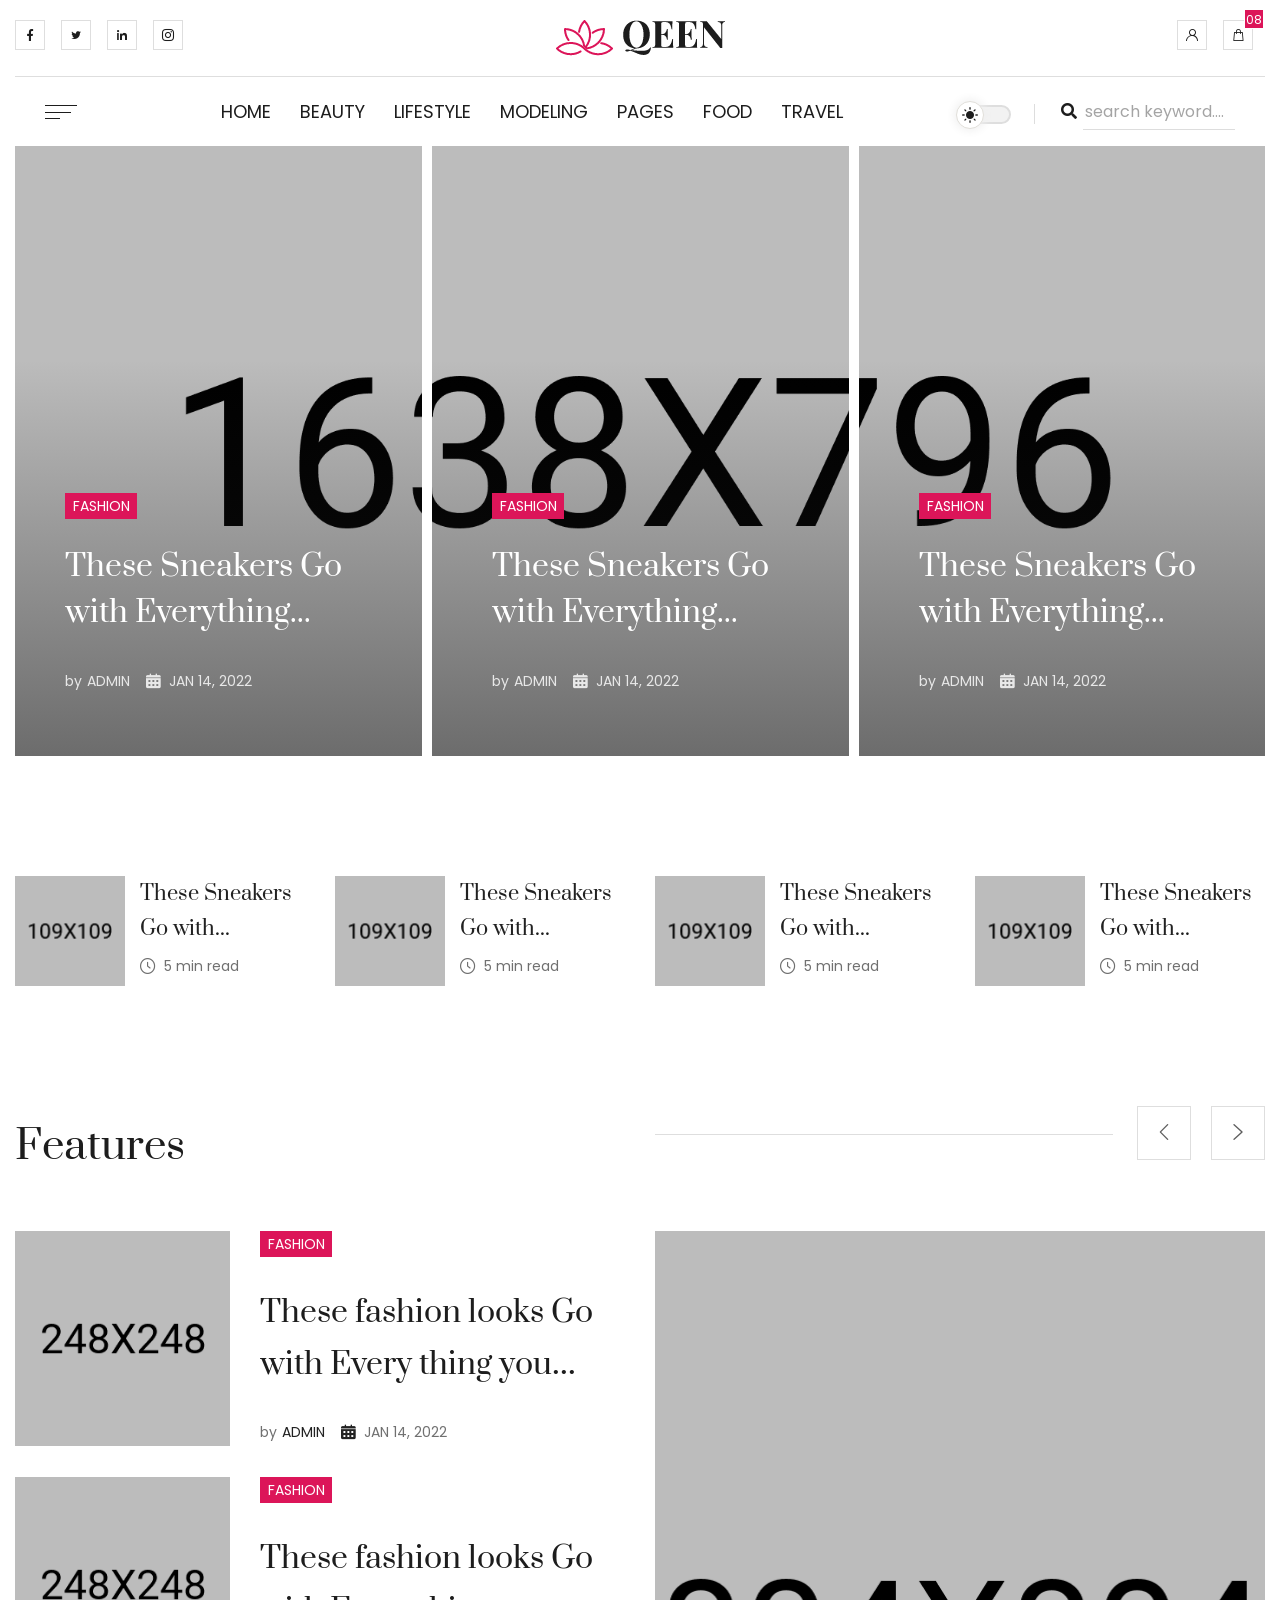
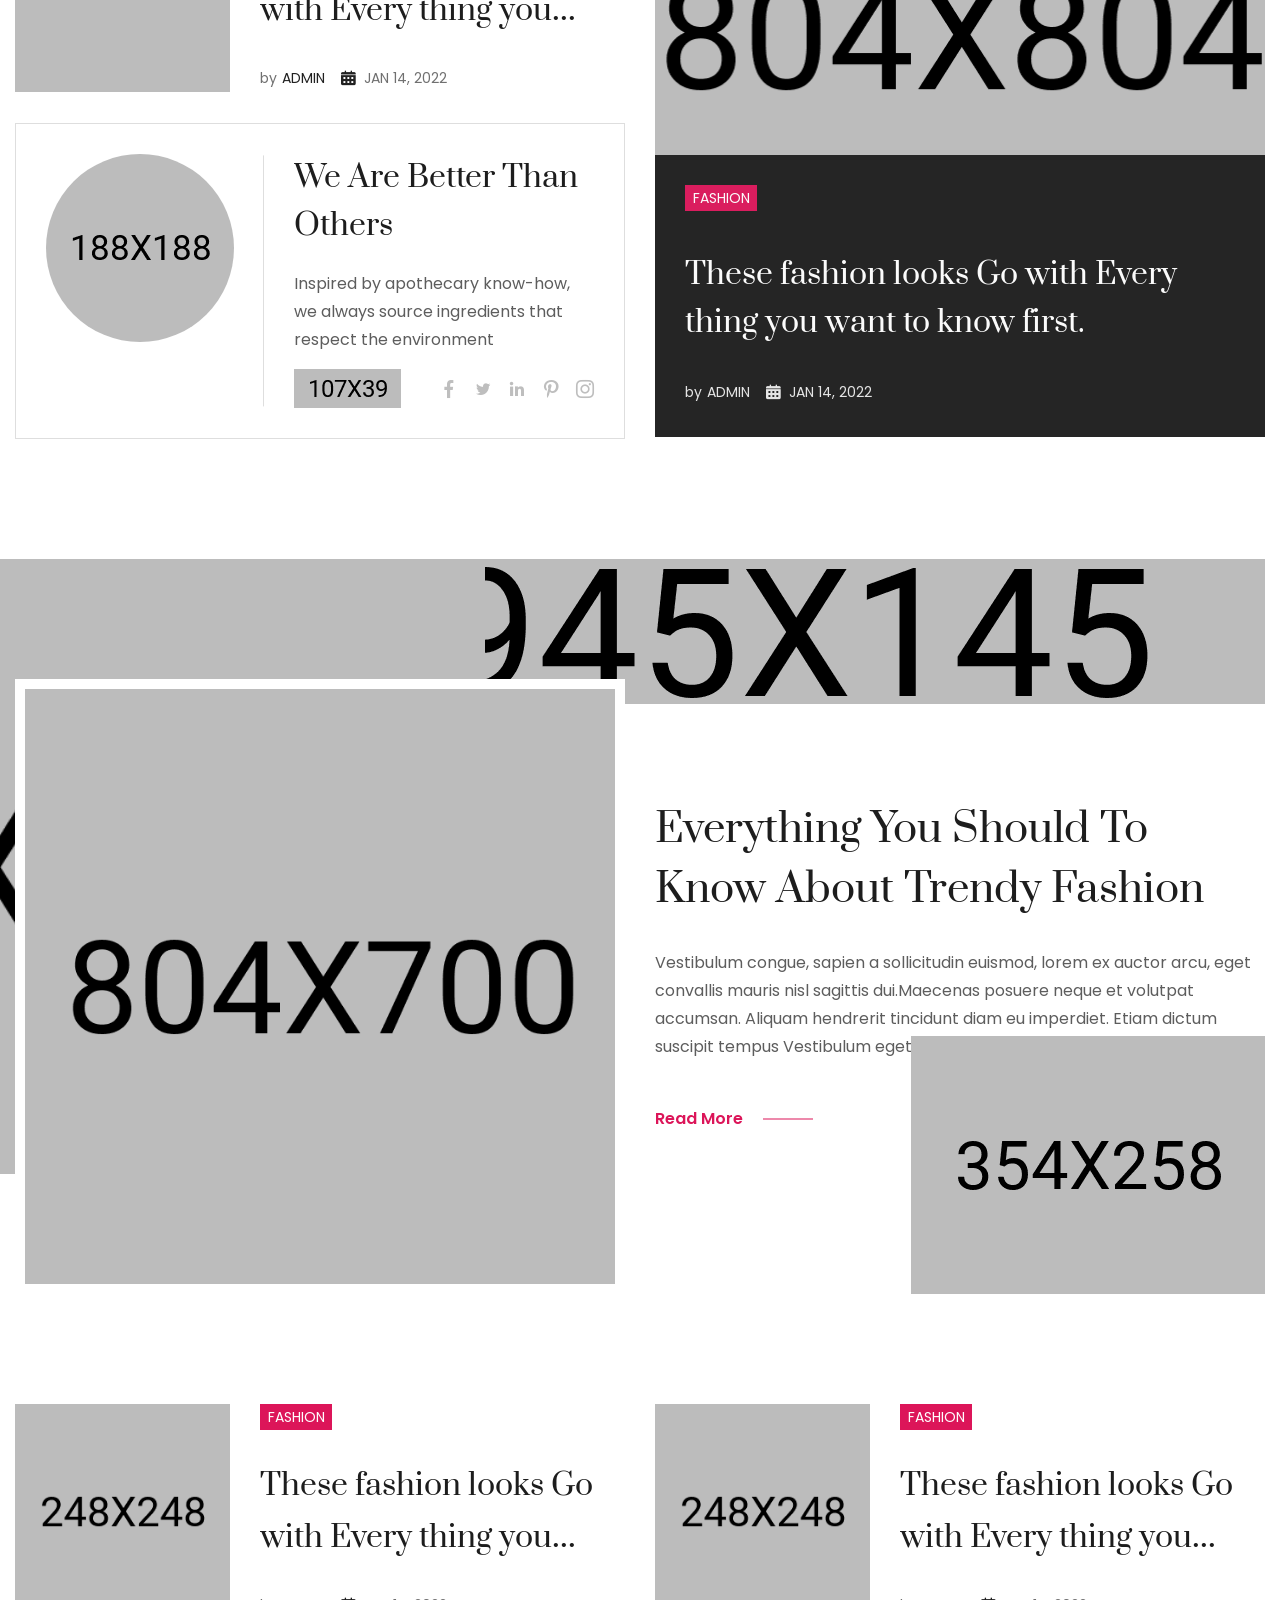
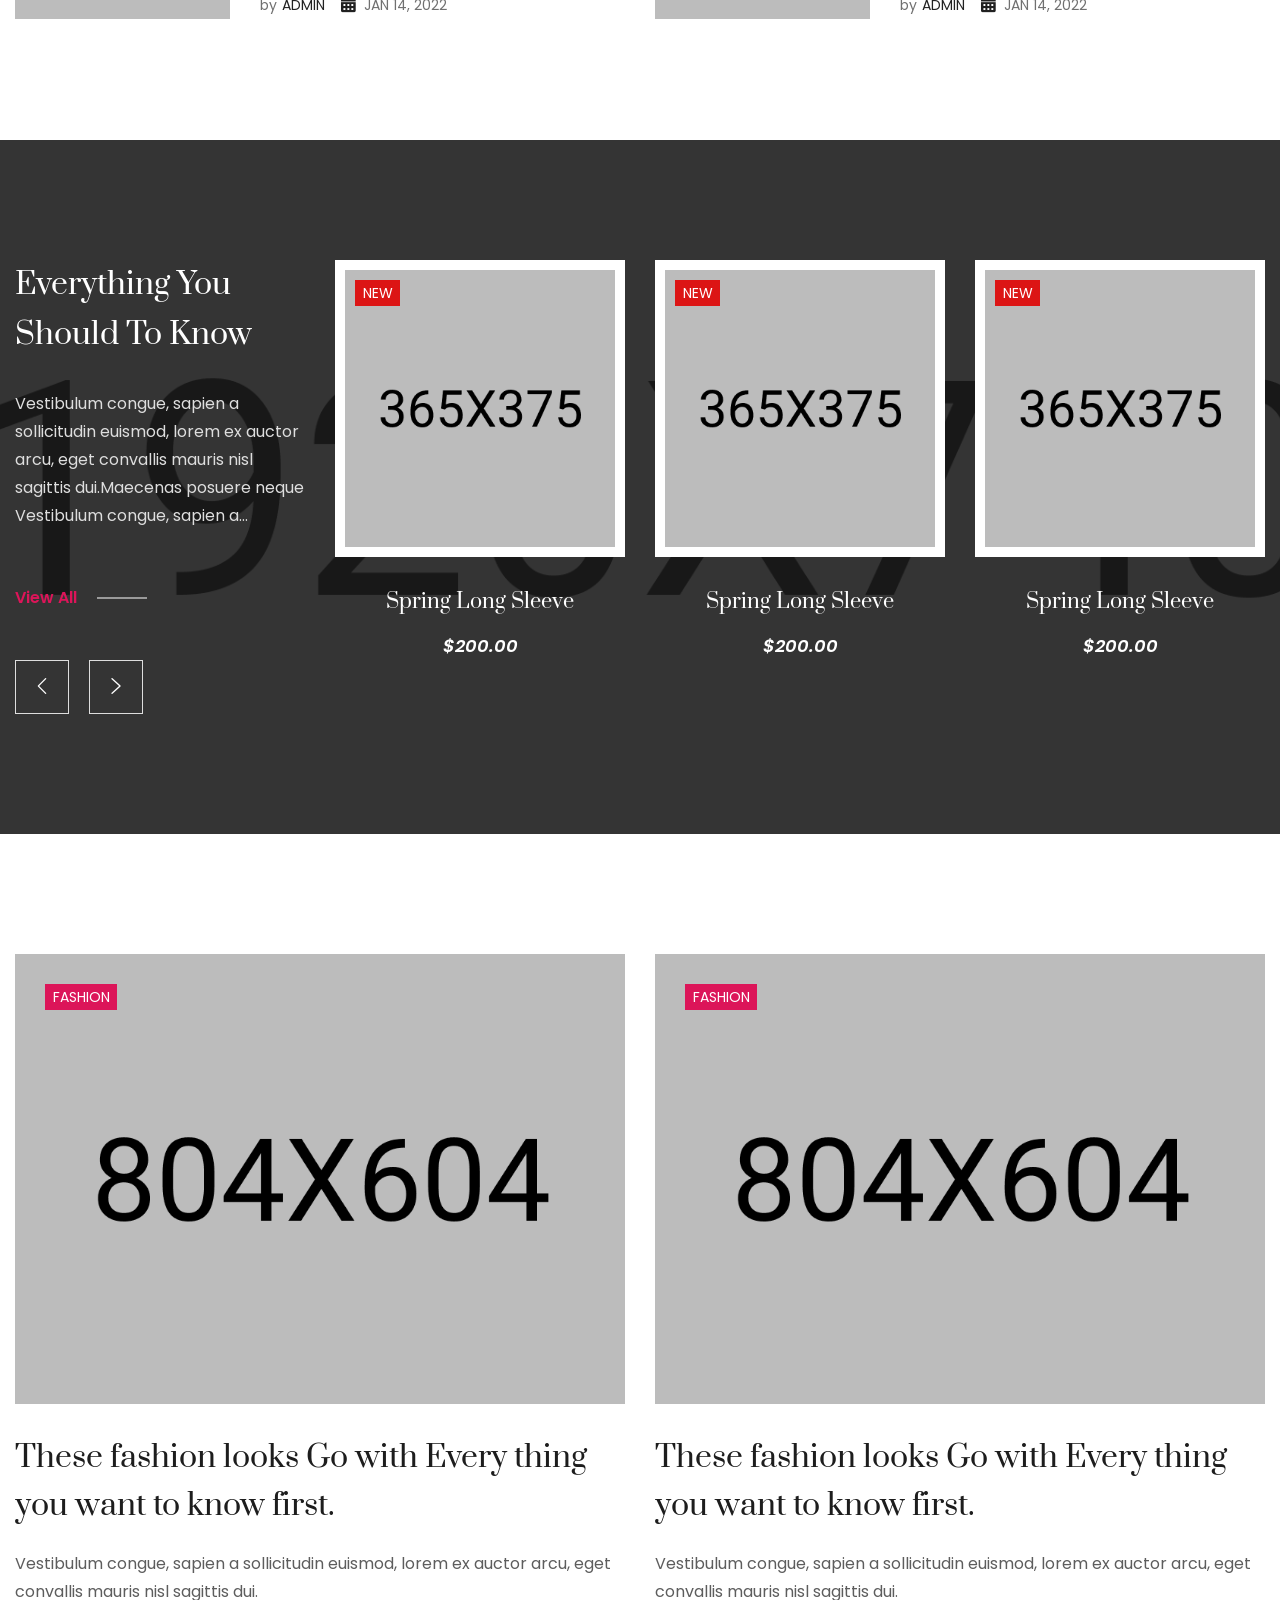
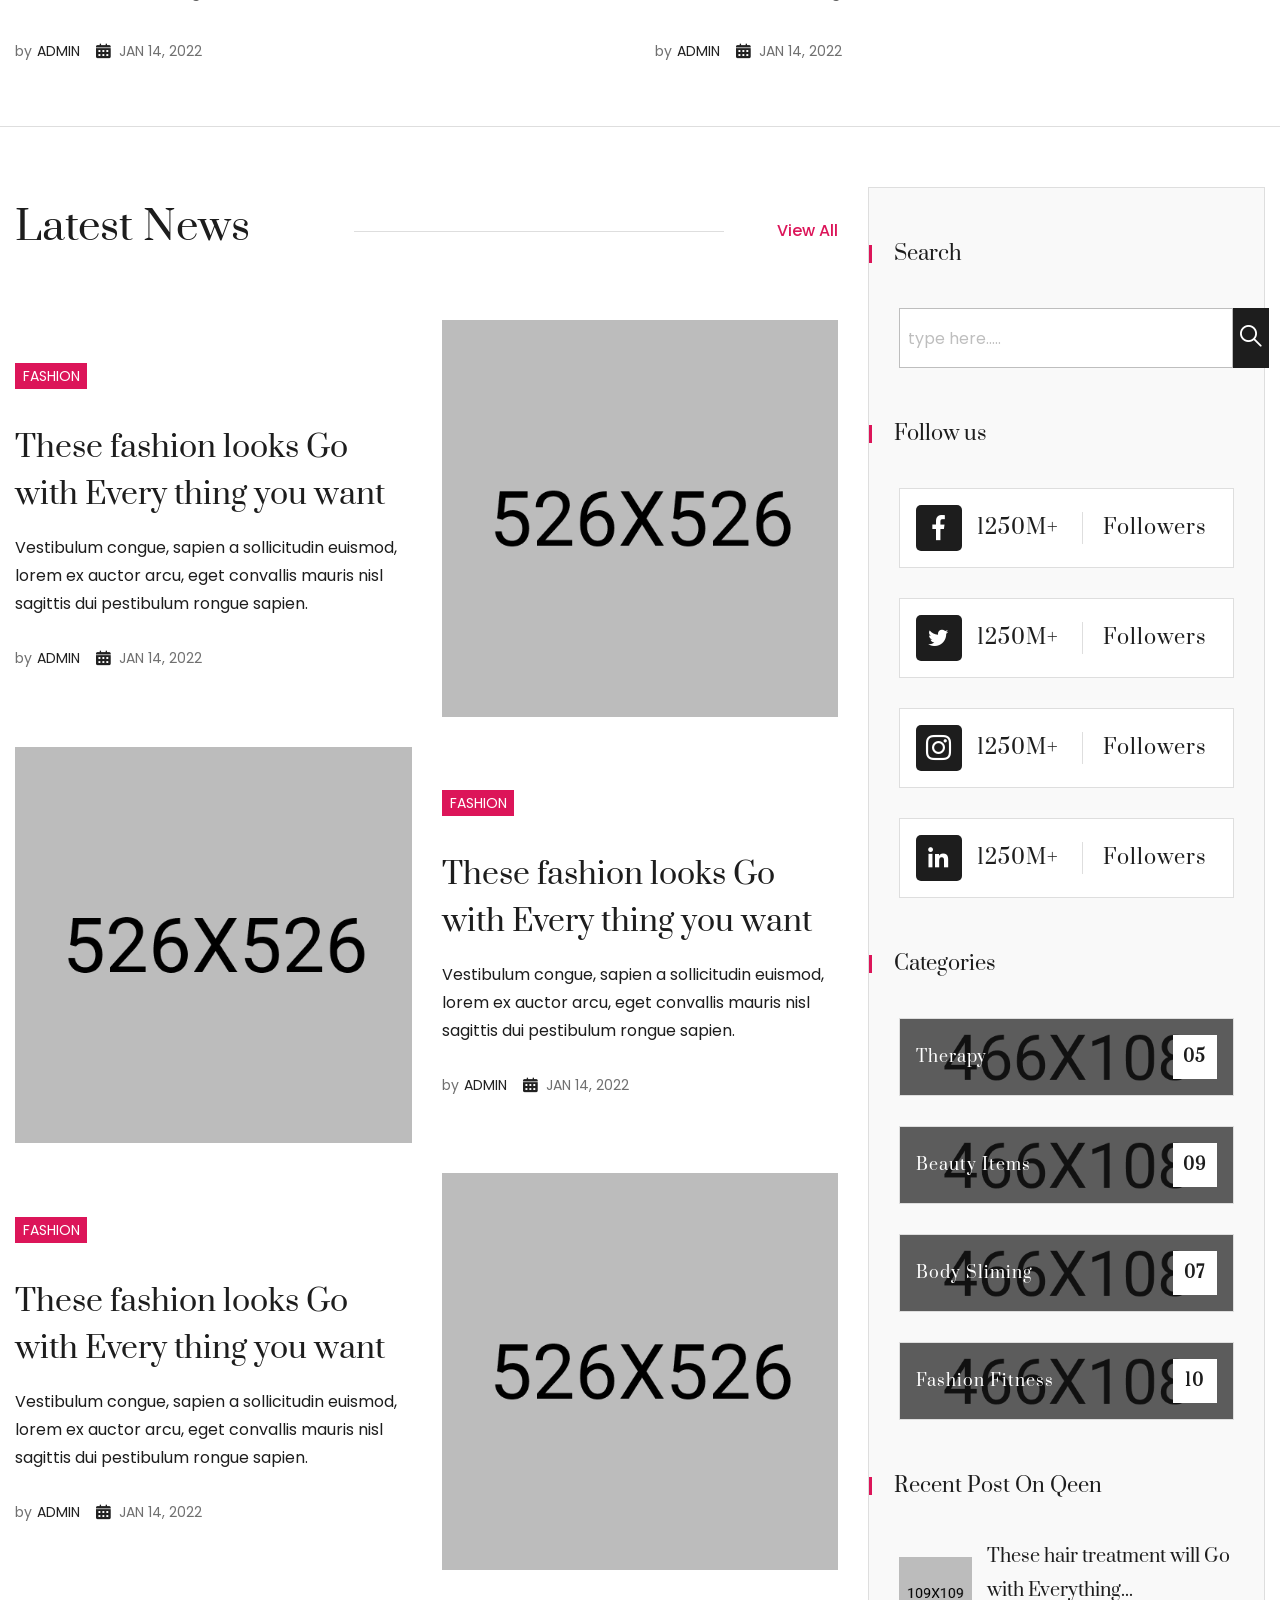
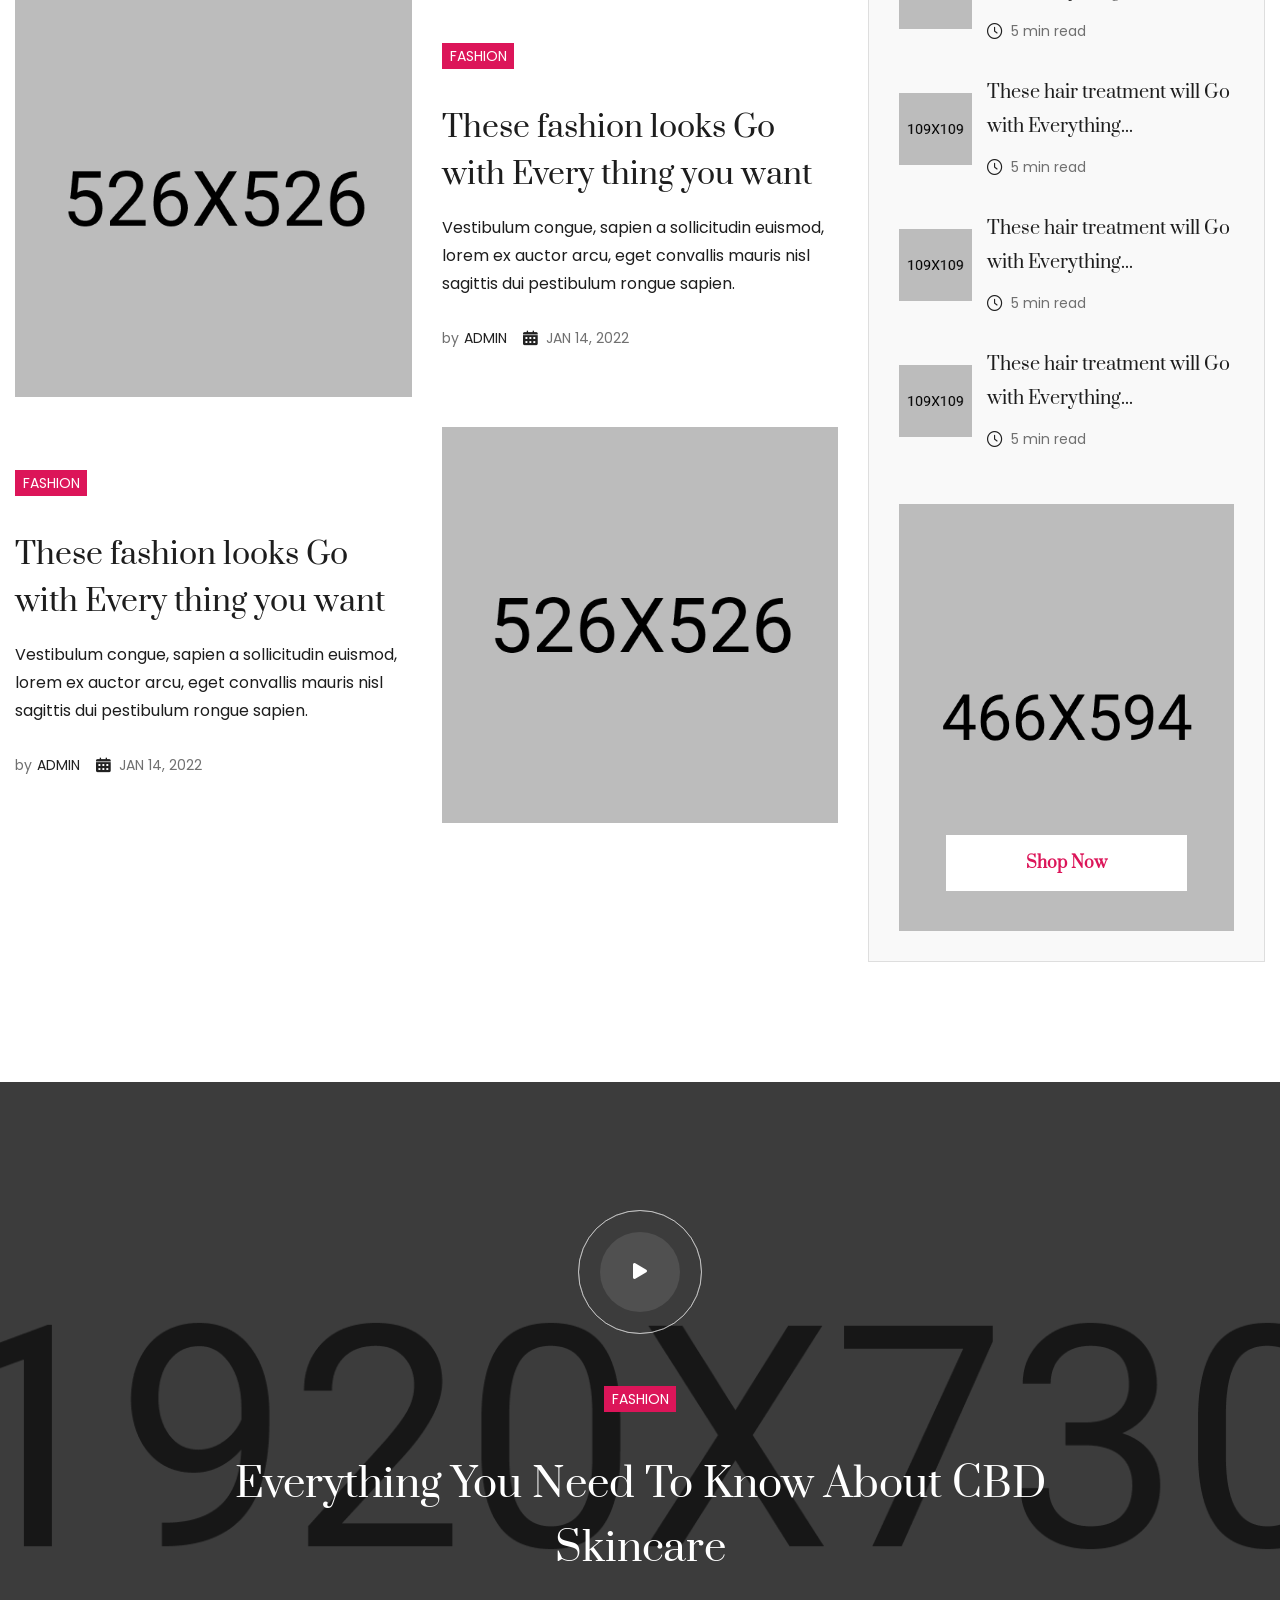
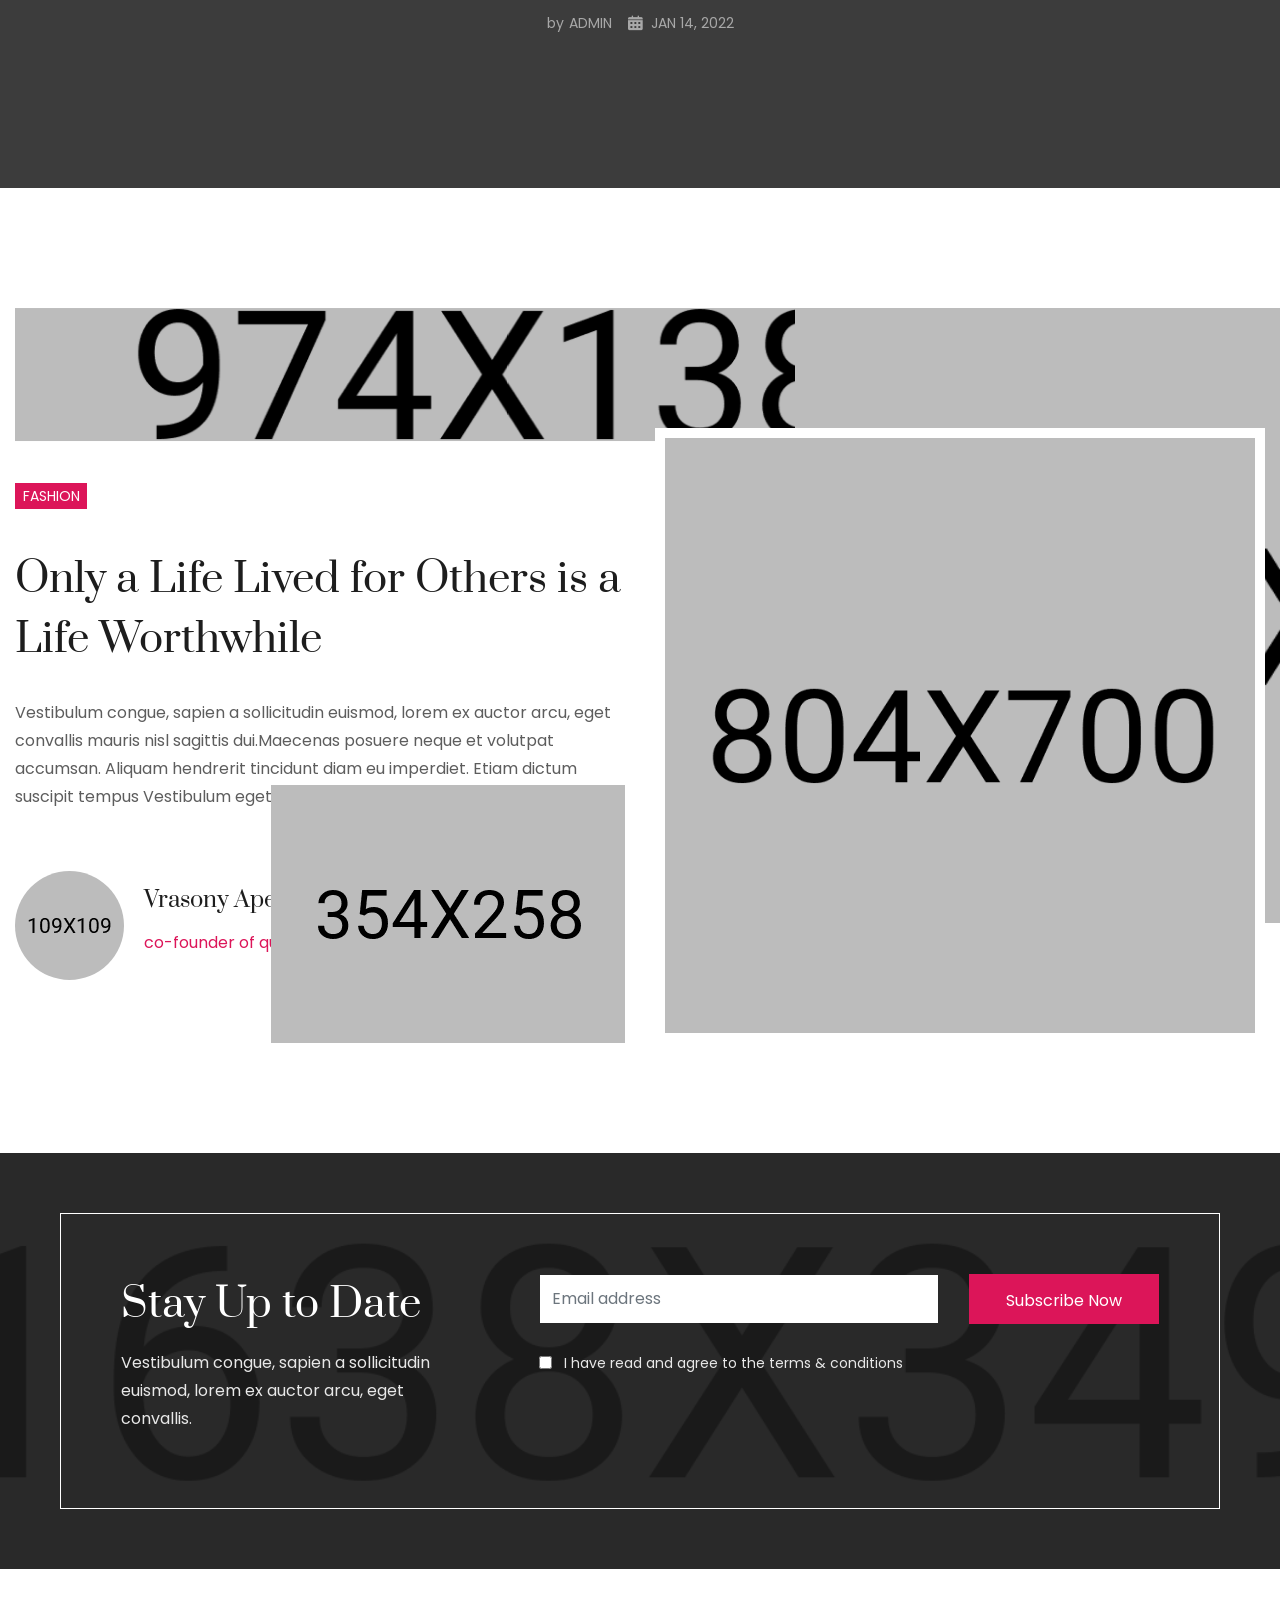
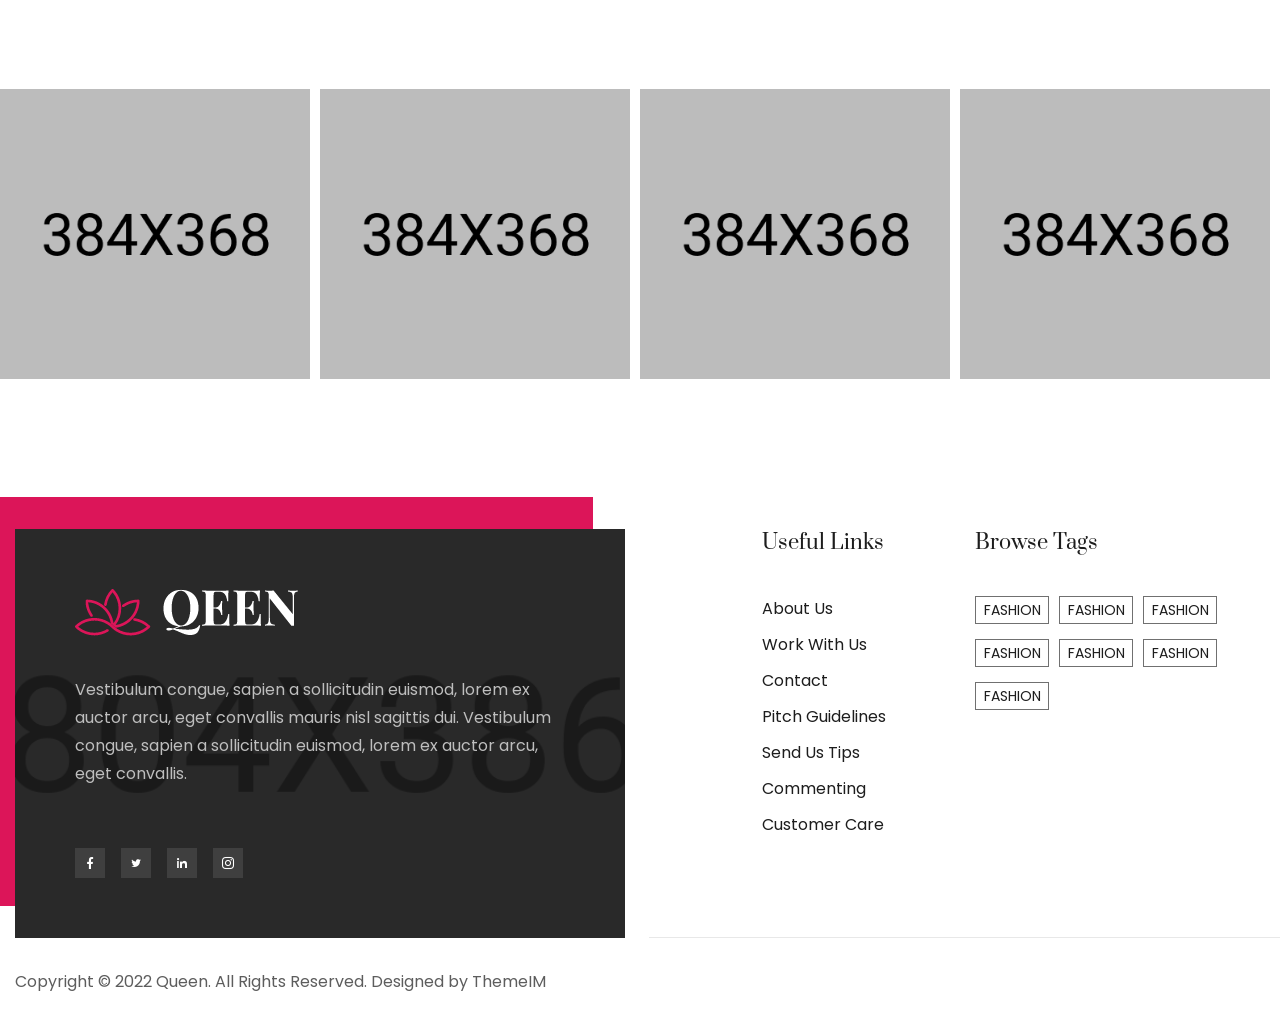
<file: index-4.html>
<!doctype html>
<html class="no-js" lang="en">

<head>
    <meta charset="utf-8">
    <meta http-equiv="x-ua-compatible" content="ie=edge">
    <title>Qeen News HTML5 Template</title>
    <meta name="description" content="">
    <meta name="viewport" content="width=device-width, initial-scale=1">

    <link rel="manifest" href="site.webmanifest">
    <link rel="shortcut icon" type="image/x-icon" href="assets/img/favicon.ico">
    <!-- Place favicon.ico in the root directory -->

    <!-- CSS here -->
    <link rel="stylesheet" href="assets/css/bootstrap.min.css">
    <link rel="stylesheet" href="assets/css/animate.min.css">
    <link rel="stylesheet" href="assets/css/magnific-popup.css">
    <link rel="stylesheet" href="assets/css/fontawesome-all.min.css">
    <link rel="stylesheet" href="assets/css/meanmenu.css">
    <link rel="stylesheet" href="assets/css/backToTop.css">
    <link rel="stylesheet" href="assets/css/lightcase.css">
    <link rel="stylesheet" href="assets/css/flaticon.css">
    <link rel="stylesheet" href="assets/css/slick.css">
    <link rel="stylesheet" href="assets/css/main.css">
    <link rel="stylesheet" href="assets/css/helper.css">
    <link rel="stylesheet" href="assets/css/dark.css">
    <link rel="stylesheet" href="assets/css/responsive.css">
</head>

<body>
    <!-- preloader  -->
    <div class="loading">
        <svg id="eQCP6aTuiJ81" xmlns="http://www.w3.org/2000/svg" xmlns:xlink="http://www.w3.org/1999/xlink"
            viewBox="0 0 200 201.28" shape-rendering="geometricPrecision" text-rendering="geometricPrecision">
            <g id="eQCP6aTuiJ82_tr" transform="translate(100,100.64) rotate(0)">
                <g transform="translate(-93.149998,-93.750005)">
                    <g id="eQCP6aTuiJ83" opacity="0">
                        <g>
                            <path
                                d="M97,96.5c0-.5,0-1.1,0-1.7c0,0,0,0,0,0v0c-.1-2.9-.4-6.2-.7-8.3-.1-.7-.2-1.4-.4-2.1C90,50.8,61.1,25.8,26.6,25.2c-1.9,0-3.6,1.5-3.6,3.5c0,0,0,0,0,.1v6.1c0,.4,0,.8.1,1.2C24.4,48,28.7,59.4,35.5,69.2c1.1,1.6,3.3,2,4.9.9.8-.5,1.3-1.4,1.5-2.3s0-1.9-.6-2.6c-6.2-8.9-10.1-19.2-11.2-30v-2.7C46,33.6,60.9,40.6,71.9,52.1c9,9.3,14.9,21,17.1,33.7.1.8.2,1.6.3,2.5c0,0,0,0,0,.1.2,1.9,1.2,3.6,2.7,4.7l5,3.4Z"
                                fill="#dc1559" />
                        </g>
                    </g>
                    <g id="eQCP6aTuiJ86" opacity="0">
                        <g>
                            <path
                                d="M97.5,91.8c-.5-.3-1-.6-1.5-.9c0,0,0,0,0,0v0c-2.6-1.4-5.6-2.7-7.6-3.5-.7-.3-1.3-.5-2-.7-32.1-11.7-68.2.8-85.9,30.4-1,1.7-.5,3.8,1.2,4.8c0,0,0,0,0,0L7,125c.3.2.7.4,1,.5c10.9,4.8,22.9,6.8,34.9,5.8c1.9-.2,3.4-1.9,3.2-3.8-.1-.9-.5-1.8-1.2-2.4s-1.6-.9-2.6-.8c-10.8.9-21.7-.9-31.6-5.3l-2.3-1.4C17.3,104.4,30.8,95,46.3,91.2c12.5-3.1,25.6-2.4,37.7,2c.8.3,1.5.6,2.3,1c0,0,0,0,.1,0c1.7.8,3.7.8,5.5,0l5.6-2.4Z"
                                fill="#dc1559" />
                        </g>
                    </g>
                    <g id="eQCP6aTuiJ89" opacity="0">
                        <g>
                            <path
                                d="M93.7,89c-.5.3-1,.5-1.5.9c0,0,0,0,0,0v0c-2.5,1.5-5.2,3.5-6.8,4.8-.6.4-1.1.9-1.6,1.4-26.1,22-33.3,59.5-16.6,89.6.9,1.7,3.1,2.3,4.8,1.4c0,0,0,0,0,0l5.3-3.1c.3-.2.7-.4,1-.6c9.7-7.1,17.4-16.5,22.4-27.3.8-1.8.1-3.9-1.7-4.7-.8-.4-1.8-.4-2.7-.1s-1.6,1-2,1.8c-4.6,9.8-11.6,18.3-20.3,24.7l-2.3,1.4c-7-14.3-8.4-30.7-3.9-46c3.5-12.4,10.8-23.4,20.6-31.7.7-.6,1.3-1,2-1.5c0,0,0,0,0,0c1.5-1.1,2.5-2.8,2.7-4.7l.6-6.3Z"
                                fill="#dc1559" />
                        </g>
                    </g>
                    <g id="eQCP6aTuiJ812" opacity="0">
                        <g>
                            <path
                                d="M89.3,90.9c0,.5,0,1.1,0,1.7c0,0,0,0,0,0v0c.1,2.9.4,6.2.7,8.3.1.7.2,1.4.4,2.1c5.9,33.6,34.9,58.6,69.3,59.2c1.9,0,3.6-1.5,3.6-3.5c0,0,0,0,0-.1v-6.6c0-.1,0-.2,0-.4-1.2-12-5.5-23.6-12.5-33.5-1.1-1.6-3.3-2-4.9-.9-.8.5-1.3,1.4-1.5,2.3s0,1.9.6,2.6c6.2,8.9,10.1,19.2,11.2,30v2.7c-15.9-1.1-30.8-8.1-41.8-19.6-9-9.3-14.9-21-17.1-33.7-.1-.8-.2-1.6-.3-2.5-.2-2-.2-3-.2-3l-7.5-5.1Z"
                                fill="#dc1559" />
                        </g>
                    </g>
                    <g id="eQCP6aTuiJ815" opacity="0">
                        <g>
                            <path
                                d="M88.8,95.7c.5.3,1,.6,1.5.9c0,0,0,0,0,0v0c2.6,1.4,5.6,2.7,7.6,3.5.7.3,1.3.5,2,.7c32.1,11.7,68.2-.9,85.9-30.4c1-1.7.5-3.8-1.2-4.8c0,0,0,0,0,0l-5.3-3.1c-.3-.2-.7-.4-1-.5-10.9-4.8-22.9-6.8-34.9-5.8-1.9.2-3.4,1.9-3.2,3.8.1.9.5,1.8,1.2,2.4s1.6.9,2.6.8c10.8-.9,21.7.9,31.6,5.3l2.3,1.4C169,83,155.5,92.4,140,96.2c-12.5,3.1-25.6,2.4-37.7-2-.8-.3-1.5-.6-2.3-1c0,0,0,0-.1,0-1.7-.8-3.7-.8-5.5,0l-5.6,2.5Z"
                                fill="#dc1559" />
                        </g>
                    </g>
                    <g id="eQCP6aTuiJ818" opacity="0">
                        <g>
                            <path
                                d="M92.7,98.5c.5-.3,1-.5,1.5-.9c0,0,0,0,0,0v0c2.5-1.5,5.2-3.5,6.8-4.8.6-.4,1.1-.9,1.6-1.4c26.1-22,33.3-59.5,16.6-89.6-.9-1.7-3.1-2.3-4.8-1.4c0,0,0,0,0,0l-5.3,3.1c-.3.2-.7.4-1,.6-9.7,7.1-17.4,16.5-22.4,27.3-.8,1.8-.1,3.9,1.7,4.7.8.4,1.8.4,2.7.1s1.6-1,2-1.8c4.6-9.8,11.6-18.3,20.3-24.7l2.3-1.4c7,14.3,8.4,30.7,3.9,46C115.1,66.7,107.8,77.7,98,86c-.7.6-1.3,1-2,1.5c0,0,0,0,0,0-1.5,1.1-2.5,2.8-2.7,4.7l-.6,6.3Z"
                                fill="#dc1559" />
                        </g>
                    </g>
                </g>
            </g>
            <ellipse rx="4.55" ry="4.55" transform="matrix(1.218798 0 0 1.218806 100.000002 100.639995)" fill="#dc1559"
                stroke-width="0" />
        </svg>
    </div>

    <!-- topbar area start -->
    <div class="topbar-area-wrapper">
        <div class="container custom-container-02">
            <div class="row">
                <div class="col-lg-12">
                    <div class="topbar-inner">
                        <div class="left-content">
                            <div class="social-style-02">
                                <ul>
                                    <li><a href="#"><i class="icon flaticon-facebook"></i></a></li>
                                    <li><a href="#"><i class="icon flaticon-twitter"></i></a></li>
                                    <li><a href="#"><i class="icon flaticon-linkedin"></i></a></li>
                                    <li><a href="#"><i class="icon flaticon-instagram"></i></a></li>
                                </ul>
                            </div>
                        </div>
                        <div class="middle-content">
                            <div class="logo-wrapper">
                                <a href="index-4.html" class="logo">
                                    <img src="assets/img/logo/logo-04.png" alt="">
                                </a>
                            </div>
                            <div class="search-box-wrap d-none">
                                <div class="search-light">
                                    <div class="wrapper">
                                        <input id="dark-version" type="checkbox">
                                    </div>
                                    <div class="search search-02">
                                        <form action="#">
                                            <button type="submit" class="submit-btn"><i
                                                    class="fas fa-search"></i></button>
                                            <input type="text" placeholder="search keyword....">
                                        </form>
                                    </div>
                                </div>
                            </div>
                        </div>
                        <div class="right-content">
                            <div class="account-cart">
                                <ul>
                                    <li><a href="#"><i class="flaticon-user"></i></a></li>
                                    <li><a href="#"> <span class="cart-number">08</span><i
                                                class="flaticon-shopping-bag"></i></a></li>
                                </ul>
                            </div>
                        </div>
                    </div>
                </div>
            </div>
        </div>
    </div>
    <!-- topbar area start -->

    <!-- header area start  -->
    <div class="header-area nav-style-02" id="header-sticky">
        <div class="container custom-container-02">
            <div class="row">
                <div class="col-lg-12">
                    <div class="header-wrapper">
                        <div class="menu-icon-02 open-sidebar open-sidebar-02">
                            <ul>
                                <li></li>
                                <li></li>
                                <li></li>
                            </ul>
                        </div>
                        <div class="main-menu">
                            <nav id="mobile-menu">
                                <ul>
                                    <li class="menu-item-has-children"><a href="index.html">HOME</a>
                                        <ul class="submenu">
                                            <li><a href="index-4.html">Home 01</a></li>
                                            <li><a href="index-5.html">Home 02</a></li>
                                            <li><a href="index-3.html">Home 03</a></li>
                                            <li><a href="index-2.html">Home 04</a></li>
                                            <li><a href="index-6.html">Home 05</a></li>
                                            <li><a href="index.html">Home 06</a></li>
                                        </ul>
                                    </li>
                                    <li><a href="beauty.html">BEAUTY</a></li>
                                    <li><a href="life-style.html">LIFESTYLE</a></li>
                                    <li><a href="beauty.html">MODELING</a></li>
                                    <li class="menu-item-has-children"><a href="about.html">PAGES</a>
                                        <ul class="submenu">
                                            <li><a href="about.html">About us</a></li>
                                            <li><a href="blog-single.html">blog single 01</a></li>
                                            <li><a href="blog-single-2.html">blog single 02</a></li>
                                            <li><a href="beauty.html">Blog</a></li>
                                            <li><a href="life-style.html">Life Style</a></li>
                                            <li><a href="video-post.html">Video Post</a></li>
                                            <li><a href="search.html">Search</a></li>
                                            <li><a href="faq.html">Faq</a></li>
                                            <li><a href="contact.html">Contact</a></li>
                                        </ul>
                                    </li>
                                    <li><a href="beauty.html">FOOD</a></li>
                                    <li><a href="video-post.html">TRAVEL</a></li>
                                </ul>
                            </nav>
                        </div>
                        <div class="search-light">
                            <div class="wrapper">
                                <input id="dark-version" type="checkbox">
                            </div>
                            <div class="search search-02">
                                <form action="#">
                                    <button type="submit" class="submit-btn"><i class="fas fa-search"></i></button>
                                    <input type="text" placeholder="search keyword....">
                                </form>
                            </div>
                        </div>
                    </div>
                </div>
            </div>
        </div>
    </div>

    <!-- mobile menu -->
    <div class="activemobile home-04">
        <div class="container custom-container-02">
            <div class="row align-items-center justify-content-center">
                <div class="col-4">
                    <div class="mobile-logo">
                        <img src="./assets/img/logo/logo-5.png" alt="">
                    </div>
                </div>
                <div class="col-8 text-right">
                    <div class="icon">
                        <a href="#" class="open-mobile-menu">
                            <div class="responsive-menu-bar black">
                                <ul>
                                    <li></li>
                                    <li></li>
                                    <li></li>
                                </ul>
                            </div>
                        </a>

                    </div>
                </div>
            </div>
        </div>
    </div>

    <div class="fix home-04">
        <div class="side-info v-02">
            <button class="side-info-close"><i class="fal fa-times"></i></button>

            <div class="side__logo mb-25">
                <a href="index.html">
                    <img src="./assets/img/logo/logo-5.png" alt="logo" />
                </a>
            </div>
            <div class="mobile-menu"></div>
            <div class="contact-infos mt-30 mb-30">
                <div class="contact-list mb-30">
                    <h4>
                        Contact Info
                    </h4>
                    <ul>
                        <li><i class="fal fa-map"></i>
                            <a href="#">12/A, Mirnada City Tower, NYC</a>
                        </li>

                        <li><i class="fal fa-clock"></i>
                            <a href="#">Mon - Fri: 9.00am - 11.00pm</a>
                        </li>

                        <li><i class="fal fa-phone"></i><a href="tell:+876864764764">
                                +876 864 764 764
                            </a>
                        </li>

                        <li><i class="far fa-envelope"></i><a href="mailto:info@webmail.com">
                                info@webmail.com
                            </a>
                        </li>
                    </ul>
                </div>
            </div>

        </div>
    </div>
    <div class="offcanvas-overlay"></div>

    <div class="offcanvas-menu-wrap" id="offcanvas-wrap" data-position="left" style="transform: translateX(0px);">
        <div class="offcanvas-content">
            <div class="offcanvas-header">
                <div class="offcanvas-logo">
                    <div class="site-branding">
                        <a class="dark-logo" href="index.html"><img width="162" src="./assets/img/logo/logo.png"
                                alt="neeon"></a>
                    </div>
                </div>
                <div class="close-btn offcanvas-close">
                    <a href="javascript:void(0)">
                        <i class="fas fa-times"></i>
                    </a>
                </div>
            </div>

            <div class="offcanvas-widget">
                <h3 class="offcanvas-widget-title">About Us</h3>
                <p>
                    The argument in favor of using filler text
                    goes something like this: If you use arey
                    real content in the Consulting Process
                    anytime you reachtent.
                </p>
            </div>

            <div class="offcanvas-widget">
                <h3 class="offcanvas-widget-title">Instagram</h3>
                <div class="insta-gallery">
                    <div class="galleryitem">
                        <a href="./assets/img/insta-01.jpg" class="demo">
                            <img src="./assets/img/insta-01.jpg" width="100" height="90" alt="gallery1">
                        </a>
                    </div>
                    <div class="galleryitem">
                        <a href="./assets/img/insta-02.jpg" class="demo">
                            <img src="./assets/img/insta-02.jpg" width="100" height="90" alt="gallery2">
                        </a>
                    </div>
                    <div class="galleryitem">
                        <a href="./assets/img/insta-03.jpg" class="demo">
                            <img src="./assets/img/insta-03.jpg" width="100" height="90" alt="gallery3">
                        </a>
                    </div>
                    <div class="galleryitem">
                        <a href="./assets/img/insta-04.jpg" class="demo">
                            <img src="./assets/img/insta-04.jpg" width="100" height="90" alt="gallery4">
                        </a>
                    </div>
                    <div class="galleryitem">
                        <a href="./assets/img/insta-2.jpg" class="demo">
                            <img src="./assets/img/insta-02.jpg" width="100" height="90" alt="gallery5">
                        </a>
                    </div>
                    <div class="galleryitem">
                        <a href="./assets/img/insta-04.jpg" class="demo">
                            <img src="./assets/img/insta-04.jpg" width="100" height="90" alt="gallery6">
                        </a>
                    </div>
                </div>
            </div>

            <div class="offcanvas-widget footer-widget">
                <h3 class="offcanvas-widget-title">Contact Info</h3>
                <ul class="contact-info-list widget-list">
                    <li class="widget-list-item">
                        <i class="fas fa-map-marker-alt list-icon"></i>
                        Chicago 12, Melborne City, USA
                    </li>
                    <li class="widget-list-item">
                        <i class="fas fa-phone-alt list-icon"></i>
                        <a href="tel:123333000999" class="widget-list-link">
                            (123) 333-000-999
                        </a>
                    </li>
                    <li class="widget-list-item">
                        <i class="fas fa-envelope list-icon"></i>
                        <a href="mailto:info@example.com" class="widget-list-link">
                            arntech@gmail.com
                        </a>
                    </li>
                </ul>
            </div>
        </div>
    </div>

    <!-- banner area start -->

    <!-- banner area end -->

    <div class="banner-area-wrapper">
        <div class="container custom-container-02">
            <div class="row">
                <div class="col-lg-12">
                    <div class="banner-inner banner-04-bg" style="background-image: url(assets/img/banner/01.jpg);">
                        <div class="row">
                            <div class="col-lg-12">
                                <div class="slick-main global-slick-init" data-infinite="true" data-arrows="false"
                                    data-speed="1500" data-cssEase="ease-in-out" data-dots="false" data-slidesToShow="3"
                                    data-slidesToScroll="1" data-swipeToSlide="true" data-autoplay="false"
                                    data-autoplaySpeed="1800"
                                    data-prevArrow='<div class="prev-icon"><i class="flaticon-left-arrow icon"></i></div>'
                                    data-nextArrow='<div class="next-icon"><i class="flaticon-arrow icon"></i></div>'
                                    data-responsive='[
                    {"breakpoint": 992,"settings": {"slidesToShow": 2}},
                    {"breakpoint": 768,"settings": {"slidesToShow": 1, "autoplay": true}}
                    ]'>

                                    <div class="single-banner-item">
                                        <div class="content">
                                            <div class="tag-wrapper">
                                                <ul class="tag-list">
                                                    <li>
                                                        <a href="#">fashion</a>
                                                    </li>
                                                </ul>
                                            </div>

                                            <h3 class="title line-limit-2">
                                                <a href="#">These Sneakers Go with Everything...</a>
                                            </h3>

                                            <div class="post-meta">
                                                <ul class="post-meta-list">
                                                    <li>
                                                        <span class="by">by</span>
                                                        <span class="author">admin</span>
                                                    </li>
                                                    <li>
                                                        <i class="flaticon-calendar icon"></i>
                                                        <span class="date">JAN 14, 2022</span>
                                                    </li>
                                                </ul>
                                            </div>
                                        </div>
                                    </div>
                                    <div class="single-banner-item">
                                        <div class="content">
                                            <div class="tag-wrapper">
                                                <ul class="tag-list">
                                                    <li>
                                                        <a href="#">fashion</a>
                                                    </li>
                                                </ul>
                                            </div>

                                            <h3 class="title line-limit-2">
                                                <a href="#">These Sneakers Go with Everything...</a>
                                            </h3>

                                            <div class="post-meta">
                                                <ul class="post-meta-list">
                                                    <li>
                                                        <span class="by">by</span>
                                                        <span class="author">admin</span>
                                                    </li>
                                                    <li>
                                                        <i class="flaticon-calendar icon"></i>
                                                        <span class="date">JAN 14, 2022</span>
                                                    </li>
                                                </ul>
                                            </div>
                                        </div>
                                    </div>
                                    <div class="single-banner-item">
                                        <div class="content">
                                            <div class="tag-wrapper">
                                                <ul class="tag-list">
                                                    <li>
                                                        <a href="#">fashion</a>
                                                    </li>
                                                </ul>
                                            </div>

                                            <h3 class="title line-limit-2">
                                                <a href="#">These Sneakers Go with Everything...</a>
                                            </h3>

                                            <div class="post-meta">
                                                <ul class="post-meta-list">
                                                    <li>
                                                        <span class="by">by</span>
                                                        <span class="author">admin</span>
                                                    </li>
                                                    <li>
                                                        <i class="flaticon-calendar icon"></i>
                                                        <span class="date">JAN 14, 2022</span>
                                                    </li>
                                                </ul>
                                            </div>
                                        </div>
                                    </div>
                                </div>
                            </div>
                        </div>
                    </div>
                </div>
            </div>
        </div>
    </div>

    <!-- post area start -->
    <div class="post-area-wrapper" data-padding-top="120" data-padding-bottom="60">
        <div class="container custom-container-02">
            <div class="row">
                <div class="col-md-6 col-lg-6 col-xl-3">
                    <div class="single-post-item wow animate__fadeInDown" data-wow-delay=".2s">
                        <div class="img-wrap">
                            <div class="bg-image" style="background-image: url(assets/img/post/01.png);"
                                data-width="110" data-height="110"></div>
                        </div>
                        <div class="content">
                            <h4 class="title-new line-limit-2">
                                <a href="#">These Sneakers Go with
                                    Everything...</a>
                            </h4>
                            <div class="post-meta">
                                <ul class="post-meta-list">
                                    <li>
                                        <a href="#">
                                            <i class="flaticon-clock icon"></i>
                                            <span class="time">5 min read</span>
                                        </a>
                                    </li>
                                </ul>
                            </div>
                        </div>
                    </div>
                </div>
                <div class="col-md-6 col-lg-6 col-xl-3">
                    <div class="single-post-item wow animate__fadeInUp" data-wow-delay=".2s">
                        <div class="img-wrap">
                            <div class="bg-image" style="background-image: url(assets/img/post/02.png);"
                                data-width="110" data-height="110"></div>
                        </div>
                        <div class="content">
                            <h4 class="title-new line-limit-2">
                                <a href="#">These Sneakers Go with
                                    Everything...</a>
                            </h4>
                            <div class="post-meta">
                                <ul class="post-meta-list">
                                    <li>
                                        <a href="#">
                                            <i class="flaticon-clock icon"></i>
                                            <span class="time">5 min read</span>
                                        </a>
                                    </li>
                                </ul>
                            </div>
                        </div>
                    </div>
                </div>
                <div class="col-md-6 col-lg-6 col-xl-3">
                    <div class="single-post-item wow animate__fadeInDown" data-wow-delay=".2s">
                        <div class="img-wrap">
                            <div class="bg-image" style="background-image: url(assets/img/post/03.png);"
                                data-width="110" data-height="110"></div>
                        </div>
                        <div class="content">
                            <h4 class="title-new line-limit-2">
                                <a href="#">These Sneakers Go with
                                    Everything...</a>
                            </h4>
                            <div class="post-meta">
                                <ul class="post-meta-list">
                                    <li>
                                        <a href="#">
                                            <i class="flaticon-clock icon"></i>
                                            <span class="time">5 min read</span>
                                        </a>
                                    </li>
                                </ul>
                            </div>
                        </div>
                    </div>
                </div>
                <div class="col-md-6 col-lg-6 col-xl-3">
                    <div class="single-post-item wow animate__fadeInUp" data-wow-delay=".2s">
                        <div class="img-wrap">
                            <div class="bg-image" style="background-image: url(assets/img/post/04.png);"
                                data-width="110" data-height="110"></div>
                        </div>
                        <div class="content">
                            <h4 class="title-new line-limit-2">
                                <a href="#">These Sneakers Go with
                                    Everything...</a>
                            </h4>
                            <div class="post-meta">
                                <ul class="post-meta-list">
                                    <li>
                                        <a href="#">
                                            <i class="flaticon-clock icon"></i>
                                            <span class="time">5 min read</span>
                                        </a>
                                    </li>
                                </ul>
                            </div>
                        </div>
                    </div>
                </div>
            </div>
        </div>
    </div>
    <!-- post area end -->

    <!-- feature area start -->
    <div class="featured-area-wrapper" data-padding-top="60" data-padding-bottom="60">
        <div class="container custom-container-02">
            <div class="row">
                <div class="col-lg-6">
                    <div class="section-title-wrap">
                        <h3 class="section-title-new">Features</h3>
                    </div>
                    <div class="featured-blog-post-area">
                        <div class="featured-post">
                            <div class="single-featured-post">
                                <div class="img-wrap">
                                    <div class="bg-image"
                                        style="background-image: url(assets/img/featured/blog-post/01.jpg);"
                                        data-width="248" data-height="248"></div>
                                </div>
                                <div class="content">
                                    <div class="tag-wrapper">
                                        <ul class="tag-list">
                                            <li>
                                                <a href="#">fashion</a>
                                            </li>
                                        </ul>
                                    </div>
                                    <h4 class="title-new line-limit-2">
                                        <a href="#">These fashion looks Go with Every thing you want</a>
                                    </h4>
                                    <div class="post-meta">
                                        <ul class="post-meta-list">
                                            <li>
                                                <span class="by">by</span>
                                                <span class="author">admin</span>
                                            </li>
                                            <li>
                                                <i class="flaticon-calendar icon"></i>
                                                <span class="date">JAN 14, 2022</span>
                                            </li>
                                        </ul>
                                    </div>
                                </div>
                            </div>
                            <div class="single-featured-post">
                                <div class="img-wrap">
                                    <div class="bg-image"
                                        style="background-image: url(assets/img/featured/blog-post/02.jpg);"
                                        data-width="248" data-height="248"></div>
                                </div>
                                <div class="content">
                                    <div class="tag-wrapper">
                                        <ul class="tag-list">
                                            <li>
                                                <a href="#">fashion</a>
                                            </li>
                                        </ul>
                                    </div>
                                    <h4 class="title-new line-limit-2">
                                        <a href="#">These fashion looks Go with Every thing you want</a>
                                    </h4>
                                    <div class="post-meta">
                                        <ul class="post-meta-list">
                                            <li>
                                                <span class="by">by</span>
                                                <span class="author">admin</span>
                                            </li>
                                            <li>
                                                <i class="flaticon-calendar icon"></i>
                                                <span class="date">JAN 14, 2022</span>
                                            </li>
                                        </ul>
                                    </div>
                                </div>
                            </div>
                        </div>

                        <div class="featured-sigature-item">
                            <div class="img-wrap">
                                <div class="bg-image border-radius-50"
                                    style="background-image: url(assets/img/featured/signature/01.png);"
                                    data-width="188" data-height="188"></div>
                            </div>
                            <div class="content">
                                <h4 class="title-new line-limit-2">
                                    <a href="#">We Are Better Than Others</a>
                                </h4>
                                <p class="info">Inspired by apothecary know-how, we always source ingredients that
                                    respect the environment</p>
                                <div class="bottom-content">
                                    <div class="signature">
                                        <img src="assets/img/featured/signature/02.png" alt="signature">
                                    </div>
                                    <ul class="social-media-link">
                                        <li>
                                            <a href="#">
                                                <i class="flaticon-facebook icon"></i>
                                            </a>
                                        </li>
                                        <li>
                                            <a href="#">
                                                <i class="flaticon-twitter icon"></i>
                                            </a>
                                        </li>
                                        <li>
                                            <a href="#">
                                                <i class="flaticon-linkedin icon"></i>
                                            </a>
                                        </li>
                                        <li>
                                            <a href="#">
                                                <i class="flaticon-pinterest icon"></i>
                                            </a>
                                        </li>
                                        <li>
                                            <a href="#">
                                                <i class="flaticon-instagram icon"></i>
                                            </a>
                                        </li>
                                    </ul>
                                </div>
                            </div>
                        </div>
                    </div>
                </div>
                <div class="col-lg-6">
                    <div class="featured-slid-wrap">
                        <div class="arrow-box-shape">
                            <div class="shape-design"></div>
                            <div class="to-top-row-right arrow-style-01" id="feat_01"></div>
                        </div>
                        <div class="slick-main global-slick-init" data-infinite="true" data-arrows="true"
                            data-fade="true" data-speed="1200" data-dots="false" data-slidesToShow="1"
                            data-slidesToScroll="1" data-swipeToSlide="true" data-autoplay="false"
                            data-autoplaySpeed="2500" data-appendArrows="#feat_01"
                            data-prevArrow='<div class="prev-icon"><i class="flaticon-left-arrow icon"></i></div>'
                            data-nextArrow='<div class="next-icon"><i class="flaticon-arrow icon"></i></div>'>
                            <div class="slick-item">
                                <div class="single-featured-slid">
                                    <div class="img-wrap">
                                        <div class="bg-image"
                                            style="background-image: url(assets/img/featured/slide/01.png);"
                                            data-width="100%" data-height="806"></div>
                                    </div>
                                    <div class="content wow animate__fadeInUp" data-wow-delay=".2s">
                                        <div class="tag-wrapper">
                                            <ul class="tag-list">
                                                <li>
                                                    <a href="#">fashion</a>
                                                </li>
                                            </ul>
                                        </div>

                                        <h3 class="title-new line-limit-2">
                                            <a href="#">These fashion looks Go with Every thing you want to know
                                                first.</a>
                                        </h3>

                                        <div class="post-meta">
                                            <ul class="post-meta-list">
                                                <li>
                                                    <span class="by">by</span>
                                                    <span class="author">admin</span>
                                                </li>
                                                <li>
                                                    <i class="flaticon-calendar icon"></i>
                                                    <span class="date">JAN 14, 2022</span>
                                                </li>
                                            </ul>
                                        </div>
                                    </div>
                                </div>
                            </div>
                            <div class="slick-item">
                                <div class="single-featured-slid">
                                    <div class="img-wrap">
                                        <div class="bg-image"
                                            style="background-image: url(assets/img/featured/slide/02.png);"
                                            data-width="100%" data-height="806"></div>
                                    </div>
                                    <div class="content wow animate__fadeInUp" data-wow-delay=".2s">
                                        <div class="tag-wrapper">
                                            <ul class="tag-list">
                                                <li>
                                                    <a href="#">fashion</a>
                                                </li>
                                            </ul>
                                        </div>

                                        <h3 class="title-new line-limit-2">
                                            <a href="#">These fashion looks Go with Every thing you want to know
                                                first.</a>
                                        </h3>

                                        <div class="post-meta">
                                            <ul class="post-meta-list">
                                                <li>
                                                    <span class="by">by</span>
                                                    <span class="author">admin</span>
                                                </li>
                                                <li>
                                                    <i class="flaticon-calendar icon"></i>
                                                    <span class="date">JAN 14, 2022</span>
                                                </li>
                                            </ul>
                                        </div>
                                    </div>
                                </div>
                            </div>
                        </div>
                    </div>
                </div>
            </div>
        </div>
    </div>
    <!-- featured area end -->

    <!-- call to action area start -->
    <div class="call-to-action-area-wrapper" data-padding-top="60" data-padding-bottom="60">
        <div class="container custom-container-02">
            <div class="row">
                <div class="col-lg-6">
                    <div class="img-wrap">
                        <div class="bg-image" style="background-image: url(assets/img/cta/home-04/01.jpg);"
                            data-width="100%" data-height="700"></div>

                        <div class="bg-image bg-absolute" style="background-image: url(assets/img/cta/home-04/02.jpg);"
                            data-height="700"></div>
                    </div>
                </div>
                <div class="col-lg-6">
                    <div class="cta-content-wrap">
                        <div class="bg-shape-01">
                            <img src="assets/img/cta/home-04/about.png" alt="">
                        </div>
                        <div class="content">
                            <h4 class="title-new">
                                <a href="#">Everything You Should To Know About Trendy Fashion</a>
                            </h4>
                            <p class="info">Vestibulum congue, sapien a sollicitudin euismod, lorem ex auctor arcu, eget
                                convallis mauris nisl sagittis dui.Maecenas posuere neque et volutpat accumsan. Aliquam
                                hendrerit tincidunt diam eu imperdiet. Etiam dictum suscipit tempus Vestibulum
                                egetpelleo.</p>
                            <div class="btn-wrapper">
                                <a href="#" class="read-more">Read More</a>
                            </div>
                        </div>
                        <div class="bg-shape-02 wow animate__slideInUp" data-wow-delay=".3s">
                            <img src="assets/img/cta/home-04/flower.png" alt="">
                        </div>
                    </div>
                </div>
            </div>
        </div>
    </div>
    <!-- call to action area end -->

    <!-- featured blod post area start -->
    <div class="featured-blog-post-wrapper" data-padding-top="50" data-padding-bottom="90">
        <div class="container custom-container-02">
            <div class="row">
                <div class="col-lg-6">
                    <div class="featured-post">
                        <div class="single-featured-post">
                            <div class="img-wrap">
                                <div class="bg-image"
                                    style="background-image: url(assets/img/featured/blog-post/03.jpg);"
                                    data-width="248" data-height="248"></div>
                            </div>
                            <div class="content">
                                <div class="tag-wrapper">
                                    <ul class="tag-list">
                                        <li>
                                            <a href="#">fashion</a>
                                        </li>
                                    </ul>
                                </div>
                                <h4 class="title-new line-limit-2">
                                    <a href="#">These fashion looks Go with Every thing you want</a>
                                </h4>
                                <div class="post-meta">
                                    <ul class="post-meta-list">
                                        <li>
                                            <span class="by">by</span>
                                            <span class="author">admin</span>
                                        </li>
                                        <li>
                                            <i class="flaticon-calendar icon"></i>
                                            <span class="date">JAN 14, 2022</span>
                                        </li>
                                    </ul>
                                </div>
                            </div>
                        </div>
                    </div>
                </div>
                <div class="col-lg-6">
                    <div class="featured-post">
                        <div class="single-featured-post">
                            <div class="img-wrap">
                                <div class="bg-image"
                                    style="background-image: url(assets/img/featured/blog-post/04.jpg);"
                                    data-width="248" data-height="248"></div>
                            </div>
                            <div class="content">
                                <div class="tag-wrapper">
                                    <ul class="tag-list">
                                        <li>
                                            <a href="#">fashion</a>
                                        </li>
                                    </ul>
                                </div>
                                <h4 class="title-new line-limit-2">
                                    <a href="#">These fashion looks Go with Every thing you want</a>
                                </h4>
                                <div class="post-meta">
                                    <ul class="post-meta-list">
                                        <li>
                                            <span class="by">by</span>
                                            <span class="author">admin</span>
                                        </li>
                                        <li>
                                            <i class="flaticon-calendar icon"></i>
                                            <span class="date">JAN 14, 2022</span>
                                        </li>
                                    </ul>
                                </div>
                            </div>
                        </div>
                    </div>
                </div>
            </div>
        </div>
    </div>
    <!-- featured blog post area end -->


    <!-- product area start -->
    <div class="product-area-wrapper section-bg-image" style="background-image:url(assets/img/product/bg.jpg)">
        <div class="container custom-container-02">
            <div class="row">
                <div class="col-md-7 col-lg-3">
                    <div class="single-text-slide-item">
                        <h4 class="title">Everything You Should To Know</h4>
                        <p class="info">Vestibulum congue, sapien a sollicitudin euismod, lorem ex auctor arcu,
                            eget convallis mauris nisl sagittis dui.Maecenas posuere neque Vestibulum congue,
                            sapien a sollicitudin euismod, lorem ex auctor arcu, eget conva</p>

                        <div class="btn-wrapper">
                            <a href="#" class="read-more v-02">View All</a>
                        </div>
                    </div>
                    <div class="to-bottom-row-right arrow-style-01 v-02" id="text_02"></div>
                </div>
                <div class="col-lg-9">
                    <div class="slick-main global-slick-init product-slider-wrap" data-infinite="true"
                        data-arrows="true" data-speed="1000" data-cssEase="ease-in-out" data-dots="false"
                        data-slidesToShow="3" data-slidesToScroll="1" data-swipeToSlide="true" data-autoplay="true"
                        data-autoplaySpeed="1800" data-appendArrows="#text_02"
                        data-prevArrow='<div class="prev-icon"><i class="flaticon-left-arrow icon"></i></div>'
                        data-nextArrow='<div class="next-icon"><i class="flaticon-arrow icon"></i></div>'
                        data-responsive='[
                    {"breakpoint": 576,"settings": {"slidesToShow": 2}},
                    {"breakpoint": 450,"settings": {"slidesToShow": 1}}
                    ]'>
                        <div class="slick-item">
                            <div class="single-product-item wow animate__fadeInDown" data-wow-delay=".3s">
                                <div class="img-wrap">
                                    <img src="assets/img/product/01.png" alt="product">
                                    <div class="tag-wrapper">
                                        <ul class="tag-list v-02">
                                            <li>
                                                <a href="#">NEW</a>
                                            </li>
                                        </ul>
                                    </div>
                                </div>
                                <div class="content">
                                    <h5 class="title-new">
                                        <a href="#">Spring Long Sleeve</a>
                                    </h5>
                                    <p class="price">$200.00</p>
                                </div>
                            </div>
                        </div>
                        <div class="slick-item">
                            <div class="single-product-item wow animate__fadeInUp" data-wow-delay=".3s">
                                <div class="img-wrap">
                                    <img src="assets/img/product/02.png" alt="product">
                                    <div class="tag-wrapper">
                                        <ul class="tag-list v-02">
                                            <li>
                                                <a href="#">NEW</a>
                                            </li>
                                        </ul>
                                    </div>
                                </div>
                                <div class="content">
                                    <h5 class="title-new">
                                        <a href="#">Spring Long Sleeve</a>
                                    </h5>
                                    <p class="price">$200.00</p>
                                </div>
                            </div>
                        </div>
                        <div class="slick-item">
                            <div class="single-product-item wow animate__fadeInDown" data-wow-delay=".3s">
                                <div class="img-wrap">
                                    <img src="assets/img/product/03.png" alt="product">
                                    <div class="tag-wrapper">
                                        <ul class="tag-list v-02">
                                            <li>
                                                <a href="#">NEW</a>
                                            </li>
                                        </ul>
                                    </div>
                                </div>
                                <div class="content">
                                    <h5 class="title-new">
                                        <a href="#">Spring Long Sleeve</a>
                                    </h5>
                                    <p class="price">$200.00</p>
                                </div>
                            </div>
                        </div>
                        <div class="slick-item">
                            <div class="single-product-item wow animate__fadeInDown" data-wow-delay=".3s">
                                <div class="img-wrap">
                                    <img src="assets/img/product/01.png" alt="product">
                                    <div class="tag-wrapper">
                                        <ul class="tag-list v-02">
                                            <li>
                                                <a href="#">NEW</a>
                                            </li>
                                        </ul>
                                    </div>
                                </div>
                                <div class="content">
                                    <h5 class="title-new">
                                        <a href="#">Spring Long Sleeve</a>
                                    </h5>
                                    <p class="price">$200.00</p>
                                </div>
                            </div>
                        </div>
                    </div>
                </div>
            </div>
        </div>
    </div>
    <!-- product area end -->

    <!-- blog post big area start -->
    <div class="blog-post-big-area-wrapper" data-padding-top="120" data-padding-bottom="60">
        <div class="container custom-container-02">
            <div class="row hr-bar">
                <div class="col-md-6 col-lg-6">
                    <div class="single-blog-big-item">
                        <div class="img-wrap">
                            <div class="bg-image"
                                style="background-image: url(assets/img/featured/blog-post-big/01.jpg);"
                                data-width="100%" data-height="605"></div>

                            <div class="tag-wrapper">
                                <ul class="tag-list">
                                    <li>
                                        <a href="#">fashion</a>
                                    </li>
                                </ul>
                            </div>
                        </div>

                        <div class="content">
                            <h3 class="title-new line-limit-2">
                                <a href="#" tabindex="0">These fashion looks Go with Every thing you want to know
                                    first.</a>
                            </h3>

                            <p class="info">Vestibulum congue, sapien a sollicitudin euismod, lorem ex auctor arcu, eget
                                convallis mauris nisl sagittis dui.</p>

                            <div class="post-meta">
                                <ul class="post-meta-list">
                                    <li>
                                        <span class="by">by</span>
                                        <span class="author">admin</span>
                                    </li>
                                    <li>
                                        <i class="flaticon-calendar icon"></i>
                                        <span class="date">JAN 14, 2022</span>
                                    </li>
                                </ul>
                            </div>
                        </div>
                    </div>
                </div>
                <div class="col-md-6 col-lg-6">
                    <div class="single-blog-big-item">
                        <div class="img-wrap">
                            <div class="bg-image"
                                style="background-image: url(assets/img/featured/blog-post-big/02.jpg);"
                                data-width="100%" data-height="605"></div>

                            <div class="tag-wrapper">
                                <ul class="tag-list">
                                    <li>
                                        <a href="#">fashion</a>
                                    </li>
                                </ul>
                            </div>
                        </div>

                        <div class="content">
                            <h3 class="title-new line-limit-2">
                                <a href="#" tabindex="0">These fashion looks Go with Every thing you want to know
                                    first.</a>
                            </h3>

                            <p class="info">Vestibulum congue, sapien a sollicitudin euismod, lorem ex auctor arcu, eget
                                convallis mauris nisl sagittis dui.</p>

                            <div class="post-meta">
                                <ul class="post-meta-list">
                                    <li>
                                        <span class="by">by</span>
                                        <span class="author">admin</span>
                                    </li>
                                    <li>
                                        <i class="flaticon-calendar icon"></i>
                                        <span class="date">JAN 14, 2022</span>
                                    </li>
                                </ul>
                            </div>
                        </div>
                    </div>
                </div>
            </div>
        </div>
    </div>
    <!-- blog post big area end -->

    <!-- blog grid area start -->
    <div class="news-area style-02" data-padding-top="0" data-padding-bottom="120">
        <div class="container custom-container-02">
            <div class="row">
                <div class="col-md-6 col-lg-7 col-xl-8">
                    <div class="section-title-wrap v-02">
                        <h3 class="section-title-new">Latest News</h3>
                        <div class="btn-wrapper hr">
                            <a href="#">View All</a>
                        </div>
                    </div>
                    <div class="mnews">
                        <div class="mnews__content mr-30">
                            <div class="hero-meta bottom-space-remove">
                                <div class="tag-wrapper">
                                    <ul class="tag-list">
                                        <li>
                                            <a href="#">fashion</a>
                                        </li>
                                    </ul>
                                </div>
                            </div>
                            <h4 class="title"><a href="blog-single.html">These fashion looks Go with Every thing you
                                    want</a></h4>
                            <p class="info">
                                Vestibulum congue, sapien a sollicitudin euismod, lorem ex auctor arcu, eget convallis
                                mauris nisl sagittis dui pestibulum rongue sapien.
                            </p>
                            <div class="hero-meta-bottom">
                                <div class="post-meta">
                                    <ul class="post-meta-list">
                                        <li>
                                            <span class="by">by</span>
                                            <span class="author">admin</span>
                                        </li>
                                        <li>
                                            <i class="flaticon-calendar icon"></i>
                                            <span class="date">JAN 14, 2022</span>
                                        </li>
                                    </ul>
                                </div>
                            </div>
                        </div>
                        <div class="mnews__thumb mr-0">
                            <img src="assets/img/news/01.jpg" alt="">
                        </div>
                    </div>
                    <div class="mnews">
                        <div class="mnews__thumb">
                            <img src="assets/img/news/02.jpg" alt="">
                        </div>
                        <div class="mnews__content">
                            <div class="hero-meta bottom-space-remove">
                                <div class="tag-wrapper">
                                    <ul class="tag-list">
                                        <li>
                                            <a href="#">fashion</a>
                                        </li>
                                    </ul>
                                </div>
                            </div>
                            <h4 class="title"><a href="blog-single.html">These fashion looks Go with Every thing you
                                    want</a></h4>
                            <p class="info">
                                Vestibulum congue, sapien a sollicitudin euismod, lorem ex auctor arcu, eget convallis
                                mauris nisl sagittis dui pestibulum rongue sapien.
                            </p>
                            <div class="hero-meta-bottom">
                                <div class="post-meta">
                                    <ul class="post-meta-list">
                                        <li>
                                            <span class="by">by</span>
                                            <span class="author">admin</span>
                                        </li>
                                        <li>
                                            <i class="flaticon-calendar icon"></i>
                                            <span class="date">JAN 14, 2022</span>
                                        </li>
                                    </ul>
                                </div>
                            </div>
                        </div>
                    </div>
                    <div class="mnews">
                        <div class="mnews__content mr-30">
                            <div class="hero-meta bottom-space-remove">
                                <div class="tag-wrapper">
                                    <ul class="tag-list">
                                        <li>
                                            <a href="#">fashion</a>
                                        </li>
                                    </ul>
                                </div>
                            </div>
                            <h4 class="title"><a href="blog-single.html">These fashion looks Go with Every thing you
                                    want</a></h4>
                            <p class="info">
                                Vestibulum congue, sapien a sollicitudin euismod, lorem ex auctor arcu, eget convallis
                                mauris nisl sagittis dui pestibulum rongue sapien.
                            </p>
                            <div class="hero-meta-bottom">
                                <div class="post-meta">
                                    <ul class="post-meta-list">
                                        <li>
                                            <span class="by">by</span>
                                            <span class="author">admin</span>
                                        </li>
                                        <li>
                                            <i class="flaticon-calendar icon"></i>
                                            <span class="date">JAN 14, 2022</span>
                                        </li>
                                    </ul>
                                </div>
                            </div>
                        </div>
                        <div class="mnews__thumb mr-0">
                            <img src="assets/img/news/05.jpg" alt="">
                        </div>
                    </div>
                    <div class="mnews">
                        <div class="mnews__thumb">
                            <img src="assets/img/news/03.jpg" alt="">
                        </div>
                        <div class="mnews__content">
                            <div class="hero-meta bottom-space-remove">
                                <div class="tag-wrapper">
                                    <ul class="tag-list">
                                        <li>
                                            <a href="#">fashion</a>
                                        </li>
                                    </ul>
                                </div>
                            </div>
                            <h4 class="title"><a href="blog-single.html">These fashion looks Go with Every thing you
                                    want</a></h4>
                            <p class="info">
                                Vestibulum congue, sapien a sollicitudin euismod, lorem ex auctor arcu, eget convallis
                                mauris nisl sagittis dui pestibulum rongue sapien.
                            </p>
                            <div class="hero-meta-bottom">
                                <div class="post-meta">
                                    <ul class="post-meta-list">
                                        <li>
                                            <span class="by">by</span>
                                            <span class="author">admin</span>
                                        </li>
                                        <li>
                                            <i class="flaticon-calendar icon"></i>
                                            <span class="date">JAN 14, 2022</span>
                                        </li>
                                    </ul>
                                </div>
                            </div>
                        </div>
                    </div>
                    <div class="mnews">
                        <div class="mnews__content mr-30">
                            <div class="hero-meta bottom-space-remove">
                                <div class="tag-wrapper">
                                    <ul class="tag-list">
                                        <li>
                                            <a href="#">fashion</a>
                                        </li>
                                    </ul>
                                </div>
                            </div>
                            <h4 class="title"><a href="blog-single.html">These fashion looks Go with Every thing you
                                    want</a></h4>
                            <p class="info">
                                Vestibulum congue, sapien a sollicitudin euismod, lorem ex auctor arcu, eget convallis
                                mauris nisl sagittis dui pestibulum rongue sapien.
                            </p>
                            <div class="hero-meta-bottom">
                                <div class="post-meta">
                                    <ul class="post-meta-list">
                                        <li>
                                            <span class="by">by</span>
                                            <span class="author">admin</span>
                                        </li>
                                        <li>
                                            <i class="flaticon-calendar icon"></i>
                                            <span class="date">JAN 14, 2022</span>
                                        </li>
                                    </ul>
                                </div>
                            </div>
                        </div>
                        <div class="mnews__thumb mr-0">
                            <img src="assets/img/news/04.jpg" alt="">
                        </div>
                    </div>

                </div>
                <div class="col-md-6 col-lg-5 col-xl-4">
                    <div class="sidebar-widgets style-02">
                        <div class="widget-style-default">
                            <h4 class="widget-title">Search</h4>
                            <div class="widget search-widget">
                                <form>
                                    <div class="search-form">
                                        <input type="text" placeholder="type here.....">
                                        <button type="submit">
                                            <i class="flaticon-loupe"></i>
                                        </button>
                                    </div>
                                </form>
                            </div>
                        </div>
                        <div class="widget-style-default">
                            <h4 class="widget-title">Follow us</h4>
                            <div class="widget social-widget">
                                <ul>
                                    <li><i class="flaticon-facebook icon"></i></li>
                                    <li class="text"> <span>1250M+</span> <span class="text-inner">Followers</span></li>
                                </ul>
                                <ul>
                                    <li><i class="flaticon-twitter icon"></i></li>
                                    <li class="text"> <span>1250M+</span> <span class="text-inner">Followers</span></li>
                                </ul>
                                <ul>
                                    <li><i class="flaticon-instagram icon"></i></li>
                                    <li class="text"> <span>1250M+</span> <span class="text-inner">Followers</span></li>
                                </ul>
                                <ul>
                                    <li><i class="flaticon-linkedin icon"></i></li>
                                    <li class="text"> <span>1250M+</span> <span class="text-inner">Followers</span></li>
                                </ul>
                            </div>
                        </div>
                        <div class="widget-style-default">
                            <h4 class="widget-title">Categories</h4>
                            <div class="widget social-widget widget cat-widget style-02">
                                <ul data-background="assets/img/widget/ctg/01.jpg">
                                    <li class="cart-title-01"><a href="beauty.html">Therapy</a></li>
                                    <li class="circle-count">05</li>
                                </ul>
                                <ul data-background="assets/img/widget/ctg/02.jpg">
                                    <li class="cart-title-01"><a href="beauty.html">Beauty Items</a></li>
                                    <li class="circle-count">09</li>
                                </ul>
                                <ul data-background="assets/img/widget/ctg/03.jpg">
                                    <li class="cart-title-01"><a href="beauty.html">Body Sliming</a></li>
                                    <li class="circle-count">07</li>
                                </ul>
                                <ul data-background="assets/img/widget/ctg/04.jpg">
                                    <li class="cart-title-01"><a href="beauty.html">Fashion Fitness</a></li>
                                    <li class="circle-count">10</li>
                                </ul>
                            </div>
                        </div>
                        <div class="widget-style-default">
                            <h4 class="widget-title">Recent Post On Qeen</h4>
                            <div class="widget recent-widget style-02">
                                <div class="recent border-0">
                                    <div class="recent__thumb">
                                        <img src="assets/img/widget/recent-post/01.jpg" alt="recent-image">
                                    </div>
                                    <div class="recent__content">
                                        <h4 class="recent-title"><a href="blog-single.html">These hair treatment will Go
                                                with Everything...</a></h4>
                                        <div class="post-meta">
                                            <ul class="post-meta-list">
                                                <li>
                                                    <a href="#">
                                                        <i class="flaticon-clock icon"></i>
                                                        <span class="time">5 min read</span>
                                                    </a>
                                                </li>
                                            </ul>
                                        </div>
                                    </div>
                                </div>
                                <div class="recent border-0">
                                    <div class="recent__thumb">
                                        <img src="assets/img/widget/recent-post/02.jpg" alt="recent-image">
                                    </div>
                                    <div class="recent__content">
                                        <h4 class="recent-title"><a href="blog-single.html">These hair treatment will Go
                                                with Everything...</a></h4>
                                        <div class="post-meta">
                                            <ul class="post-meta-list">
                                                <li>
                                                    <a href="#">
                                                        <i class="flaticon-clock icon"></i>
                                                        <span class="time">5 min read</span>
                                                    </a>
                                                </li>
                                            </ul>
                                        </div>
                                    </div>
                                </div>
                                <div class="recent border-0">
                                    <div class="recent__thumb">
                                        <img src="assets/img/widget/recent-post/04.jpg" alt="recent-image">
                                    </div>
                                    <div class="recent__content border-0">
                                        <h4 class="recent-title"><a href="blog-single.html">These hair treatment will Go
                                                with Everything...</a></h4>
                                        <div class="post-meta">
                                            <ul class="post-meta-list">
                                                <li>
                                                    <a href="#">
                                                        <i class="flaticon-clock icon"></i>
                                                        <span class="time">5 min read</span>
                                                    </a>
                                                </li>
                                            </ul>
                                        </div>
                                    </div>
                                </div>
                                <div class="recent border-0">
                                    <div class="recent__thumb">
                                        <img src="assets/img/widget/recent-post/03.jpg" alt="recent-image">
                                    </div>
                                    <div class="recent__content">
                                        <h4 class="recent-title"><a href="blog-single.html">These hair treatment will Go
                                                with Everything...</a></h4>
                                        <div class="post-meta">
                                            <ul class="post-meta-list">
                                                <li>
                                                    <a href="#">
                                                        <i class="flaticon-clock icon"></i>
                                                        <span class="time">5 min read</span>
                                                    </a>
                                                </li>
                                            </ul>
                                        </div>
                                    </div>
                                </div>
                            </div>
                        </div>
                        <div class="widget-style-default baner-widget-pb">
                            <div class=" add-banar-widget">
                                <img src="assets/img/widget/banner/01.jpg" alt="">
                                <div class="btn-wrapper">
                                    <a href="#" class="buy-btn">Shop Now</a>
                                </div>
                            </div>
                        </div>
                    </div>
                </div>
            </div>
        </div>
    </div>
    <!-- blog grid area end -->

    <!-- video area start -->
    <div class="video-area-wrapper style-01 bg-image" style="background-image:url(assets/img/video/01.jpg)">
        <div class="container coustom-container-02">
            <div class="row justify-content-center">
                <div class="col-lg-8 col-xl-9">
                    <div class="content">
                        <div class="video-btn-wrap">
                            <div class="round-wave-effect">
                                <span class="waves wave-1"></span>
                                <span class="waves wave-2"></span>
                                <span class="waves wave-3"></span>
                            </div>
                            <a class="video-icon demo" data-rel="lightcase:myCollection"
                                href="https://www.youtube.com/embed/Hw4ctvV25H0">
                                <i class="fas fa-play"></i>

                            </a>
                        </div>
                        <div class="tag-wrapper">
                            <ul class="tag-list">
                                <li>
                                    <a href="#">fashion</a>
                                </li>
                            </ul>
                        </div>
                        <h3 class="title">Everything You Need To Know About CBD Skincare</h3>
                        <div class="post-meta">
                            <ul class="post-meta-list">
                                <li>
                                    <span class="by">by</span>
                                    <span class="author">admin</span>
                                </li>
                                <li>
                                    <i class="flaticon-calendar icon"></i>
                                    <span class="date">JAN 14, 2022</span>
                                </li>
                            </ul>
                        </div>
                    </div>
                </div>
            </div>
        </div>
    </div>
    <!-- video area end -->

    <!-- call to action area start -->
    <div class="call-to-action-area-wrapper style-02" data-padding-top="120" data-padding-bottom="60">
        <div class="container custom-container-02">
            <div class="row">
                <div class="col-lg-6">
                    <div class="cta-content-wrap">
                        <div class="bg-shape-01">
                            <img src="assets/img/cta/home-04/about-02.png" alt="">
                        </div>
                        <div class="content">
                            <div class="tag-wrapper">
                                <ul class="tag-list">
                                    <li>
                                        <a href="#">fashion</a>
                                    </li>
                                </ul>
                            </div>
                            <h4 class="title-new">
                                <a href="#">Only a Life Lived for Others is a Life Worthwhile</a>
                            </h4>
                            <p class="info">Vestibulum congue, sapien a sollicitudin euismod, lorem ex auctor arcu, eget
                                convallis mauris nisl sagittis dui.Maecenas posuere neque et volutpat accumsan. Aliquam
                                hendrerit tincidunt diam eu imperdiet. Etiam dictum suscipit tempus Vestibulum
                                egetpelleo.</p>
                            <div class="author-wrap">
                                <div class="img-box">
                                    <img src="assets/img/cta/home-04/author.png" alt="">
                                </div>
                                <div class="content-box">
                                    <h5 class="title">Vrasony Apel</h5>
                                    <p class="info">co-founder of queen</p>
                                </div>
                            </div>
                        </div>
                        <div class="bg-shape-02 wow animate__slideInUp" data-wow-delay=".3s">
                            <img src="assets/img/cta/home-04/flower.png" alt="">
                        </div>
                    </div>
                </div>
                <div class="col-lg-6">
                    <div class="img-wrap">
                        <div class="bg-image" style="background-image: url(assets/img/cta/home-04/01.jpg);"
                            data-width="100%" data-height="700"></div>

                        <div class="bg-image bg-absolute" style="background-image: url(assets/img/cta/home-04/02.jpg);"
                            data-height="700"></div>
                    </div>
                </div>
            </div>
        </div>
    </div>
    <!-- call to action area end -->

    <!-- newsletter area start -->
    <div class="newsletter-area-wrapper" data-padding-top="50" data-padding-bottom="60">
        <div class="container custom-container-02">
            <div class="bg-image" style="background-image:url(assets/img/newsletter/01.jpg)"></div>
            <div class="row">
                <div class="col-lg-12">
                    <div class="newsletter-inner">
                        <div class="content">
                            <h4 class="title">Stay Up to Date</h4>
                            <p class="info">Vestibulum congue, sapien a sollicitudin euismod, lorem ex auctor arcu, eget
                                convallis.</p>
                        </div>
                        <div class="form-content">
                            <form>
                                <div class="form-group">
                                    <input type="email" class="form-control" placeholder="Email address">
                                    <button type="submit">Subscribe Now</button>
                                </div>
                                <div class="form-check">
                                    <input type="checkbox" class="form-check-input" id="exampleCheck1">
                                    <label class="form-check-label" for="exampleCheck1">I have read and agree to the
                                        terms & conditions</label>
                                </div>
                            </form>
                        </div>
                    </div>
                </div>
            </div>
        </div>
    </div>
    <!-- newsletter area end -->

    <!-- instagram area start -->
    <div class="instagram-area-wrapper" data-padding-top="60" data-padding-bottom="60">
        <div class="instagram-slider global-slick-init" data-infinite="true" data-arrows="true" data-speed="1000"
            data-cssEase="ease-in-out" data-dots="false" data-slidesToShow="5" data-slidesToScroll="1"
            data-swipeToSlide="true" data-autoplay="false" data-autoplaySpeed="1800" data-appendArrows="#text_01"
            data-prevArrow='<div class="prev-icon"><i class="flaticon-left-arrow icon"></i></div>'
            data-nextArrow='<div class="next-icon"><i class="flaticon-arrow icon"></i></div>' data-responsive='[
                    {"breakpoint": 1367,"settings": {"slidesToShow": 4}},
                    {"breakpoint": 992,"settings": {"slidesToShow": 3}},
                    {"breakpoint": 768, "settings": {"slidesToShow": 3}}
                    ]'>
            <div class="single-inst-img-item">
                <div class="bg-image" style="background-image: url(assets/img/instagram/01.jpg);" data-width="384"
                    data-height="368"></div>
                <div class="hover">
                    <a href="#">
                        <i class="flaticon-heart icon"></i>
                    </a>
                </div>
            </div>
            <div class="single-inst-img-item">
                <div class="bg-image" style="background-image: url(assets/img/instagram/02.jpg);" data-width="384"
                    data-height="368"></div>
                <div class="hover">
                    <a href="#">
                        <i class="flaticon-heart icon"></i>
                    </a>
                </div>
            </div>
            <div class="single-inst-img-item">
                <div class="bg-image" style="background-image: url(assets/img/instagram/03.jpg);" data-width="384"
                    data-height="368"></div>
                <div class="hover">
                    <a href="#">
                        <i class="flaticon-heart icon"></i>
                    </a>
                </div>
            </div>
            <div class="single-inst-img-item">
                <div class="bg-image" style="background-image: url(assets/img/instagram/04.jpg);" data-width="384"
                    data-height="368"></div>
                <div class="hover">
                    <a href="#">
                        <i class="flaticon-heart icon"></i>
                    </a>
                </div>
            </div>
            <div class="single-inst-img-item">
                <div class="bg-image" style="background-image: url(assets/img/instagram/05.jpg);" data-width="384"
                    data-height="368"></div>
                <div class="hover">
                    <a href="#">
                        <i class="flaticon-heart icon"></i>
                    </a>
                </div>
            </div>
            <div class="single-inst-img-item">
                <div class="bg-image" style="background-image: url(assets/img/instagram/01.jpg);" data-width="384"
                    data-height="368"></div>
                <div class="hover">
                    <a href="#">
                        <i class="flaticon-heart icon"></i>
                    </a>
                </div>
            </div>
        </div>
    </div>
    <!-- instagram area end -->

    <!-- footer area start -->
    <footer class="footer-area-wrapper footer-style-04" data-padding-top="90">
        <div class="container custom-container-02">
            <div class="row">
                <div class="col-md-10 col-lg-6">
                    <div class="footer-widget">
                        <div class="content-wrap bg-image bg-shape"
                            style="background-image: url(assets/img/footer/01.jpg);">
                            <div class="hr-extra-bar"></div>
                            <div class="content">
                                <div class="logo-wrapper">
                                    <a href="#">
                                        <img src="assets/img/footer/logo-01.png" alt="logo">
                                    </a>
                                </div>
                                <p class="info">Vestibulum congue, sapien a sollicitudin euismod, lorem ex auctor arcu,
                                    eget convallis mauris nisl sagittis dui. Vestibulum congue, sapien a sollicitudin
                                    euismod, lorem ex auctor arcu, eget convallis.</p>

                                <div class="social-style-02 v-03">
                                    <ul>
                                        <li><a href="#"><i class="icon flaticon-facebook"></i></a></li>
                                        <li><a href="#"><i class="icon flaticon-twitter"></i></a></li>
                                        <li><a href="#"><i class="icon flaticon-linkedin"></i></a></li>
                                        <li><a href="#"><i class="icon flaticon-instagram"></i></a></li>
                                    </ul>
                                </div>
                            </div>
                        </div>

                        <div class="copyright one">
                            <p class="info">Copyright © 2022 Queen. All Rights Reserved. Designed by ThemeIM</p>
                        </div>
                    </div>
                </div>
                <div class="col-md-5 offset-lg-1 col-lg-2">
                    <div class="footer-widget">
                        <div class="footer-widget">
                            <h4 class="widget-title">Useful Links</h4>
                            <ul class="footer-link-list">
                                <li class="link-item"><a href="#"> About Us</a></li>
                                <li class="link-item"><a href="#"> Work With Us</a></li>
                                <li class="link-item"><a href="#"> Contact</a></li>
                                <li class="link-item"><a href="#">Pitch Guidelines</a></li>
                                <li class="link-item"><a href="#">Send Us Tips</a></li>
                                <li class="link-item"><a href="#">Commenting</a></li>
                                <li class="link-item"><a href="#"> Customer Care</a></li>
                            </ul>
                        </div>
                    </div>
                </div>
                <div class="col-md-5 col-lg-3">
                    <div class="footer-widget">
                        <h4 class="widget-title">Browse Tags</h4>
                        <div class="tag-wrapper v-02">
                            <ul class="tag-list">
                                <li>
                                    <a href="#">fashion</a>
                                </li>
                                <li>
                                    <a href="#">fashion</a>
                                </li>
                                <li>
                                    <a href="#">fashion</a>
                                </li>
                                <li>
                                    <a href="#">fashion</a>
                                </li>
                                <li>
                                    <a href="#">fashion</a>
                                </li>
                                <li>
                                    <a href="#">fashion</a>
                                </li>
                                <li>
                                    <a href="#">fashion</a>
                                </li>
                            </ul>
                        </div>
                    </div>
                </div>
                <div class="col-lg-12 d-none">
                    <div class="footer-widget">
                        <div class="copyright">
                            <p class="info">Copyright © 2022 Queen. All Rights Reserved. Designed by ThemeIM</p>
                        </div>
                    </div>
                </div>
            </div>
        </div>
    </footer>
    <!-- footer area end -->


    <div class="progress-wrap active-progress">
        <svg class="progress-circle svg-content" width="100%" height="100%" viewBox="-1 -1 102 102">
            <path d="M50,1 a49,49 0 0,1 0,98 a49,49 0 0,1 0,-98"
                style="transition: stroke-dashoffset 10ms linear 0s; stroke-dasharray: 307.919, 307.919; stroke-dashoffset: 250.395;">
            </path>
        </svg>
    </div>

    <!-- JS here -->
    <script src="assets/js/vendor/jquery-v3.6.0.min.js"></script>
    <script src="assets/js/bootstrap.min.js"></script>
    <script src="assets/js/bootstrap.bundle.js"></script>
    <script src="assets/js/slick.min.js"></script>
    <script src="assets/js/jquery.meanmenu.min.js"></script>
    <script src="assets/js/jquery.nice-select.min.js"></script>
    <script src="assets/js/isotope.pkgd.min.js"></script>
    <script src="assets/js/wow.min.js"></script>
    <script src="assets/js/lightcase.js"></script>
    <script src="assets/js/jquery.magnific-popup.min.js"></script>
    <script src="assets/js/backToTop.js"></script>
    <script src="assets/js/main.js"></script>
</body>

</html>
</file>
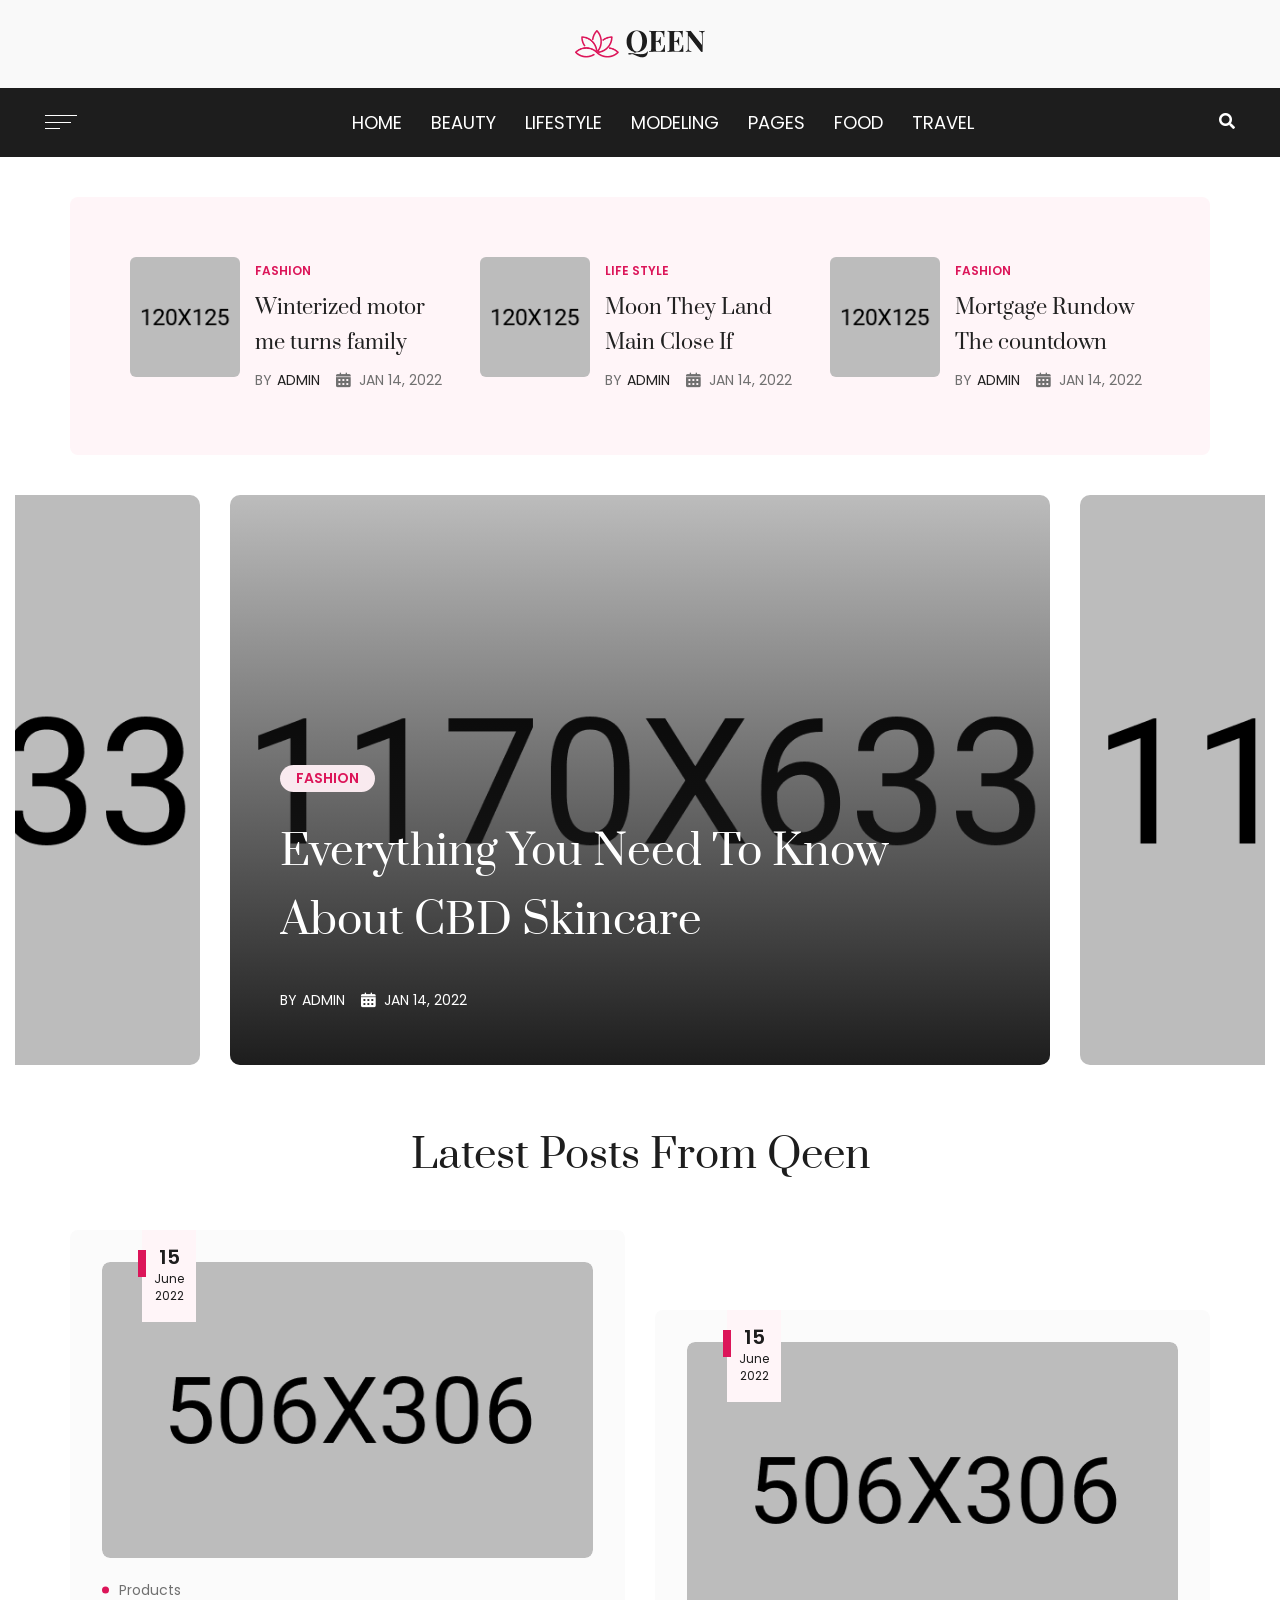
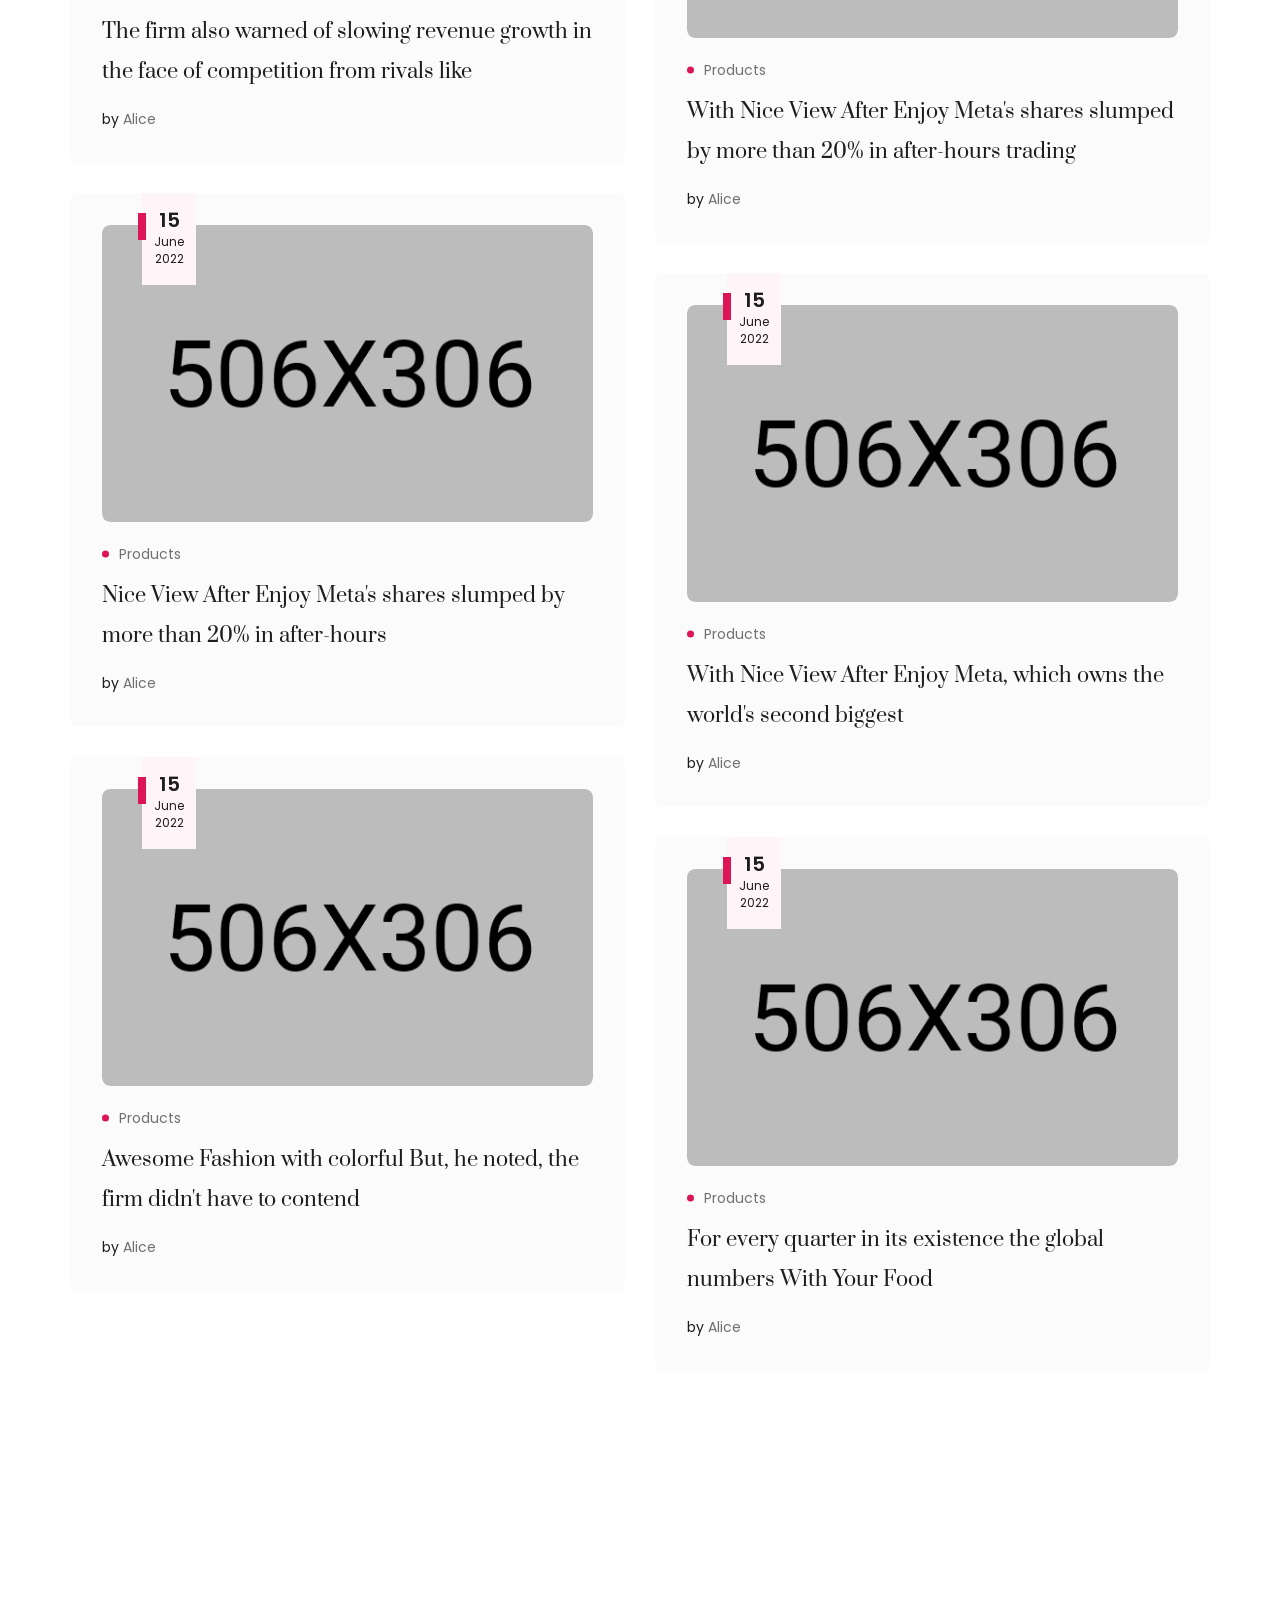
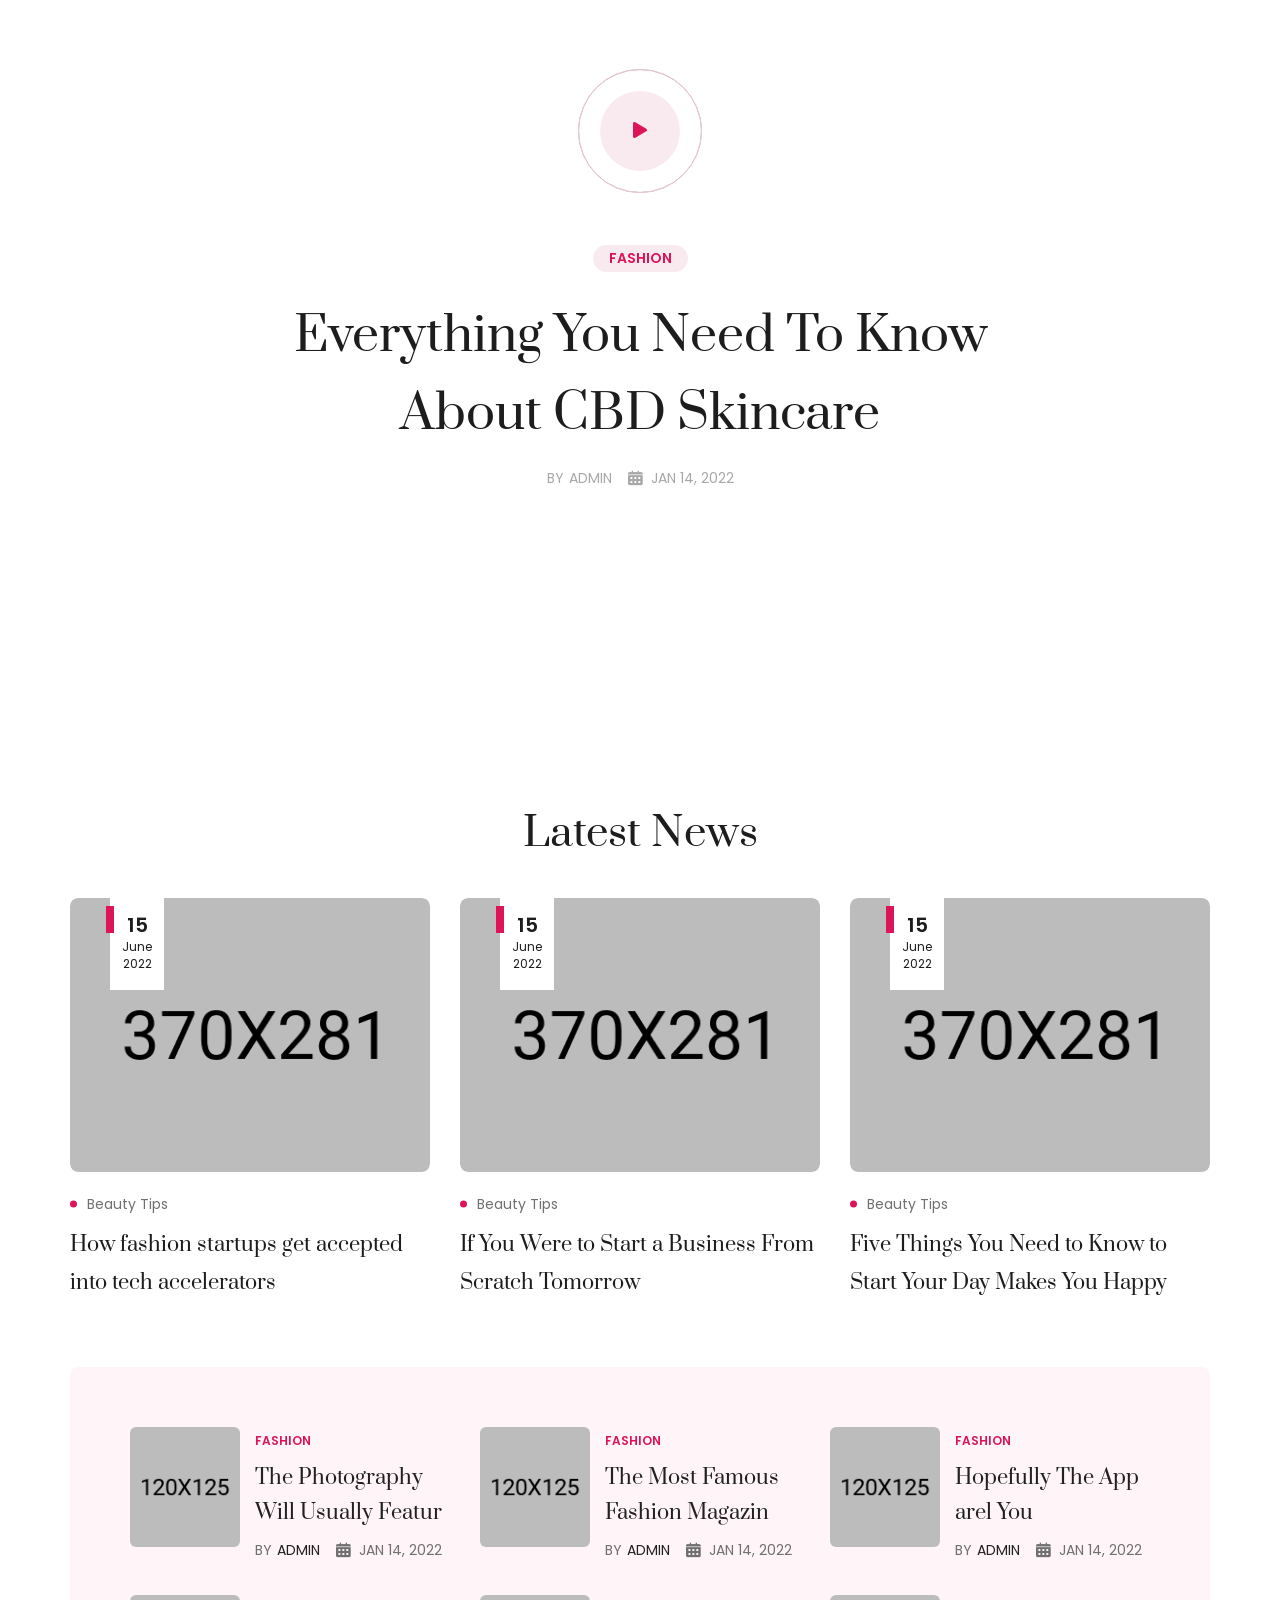
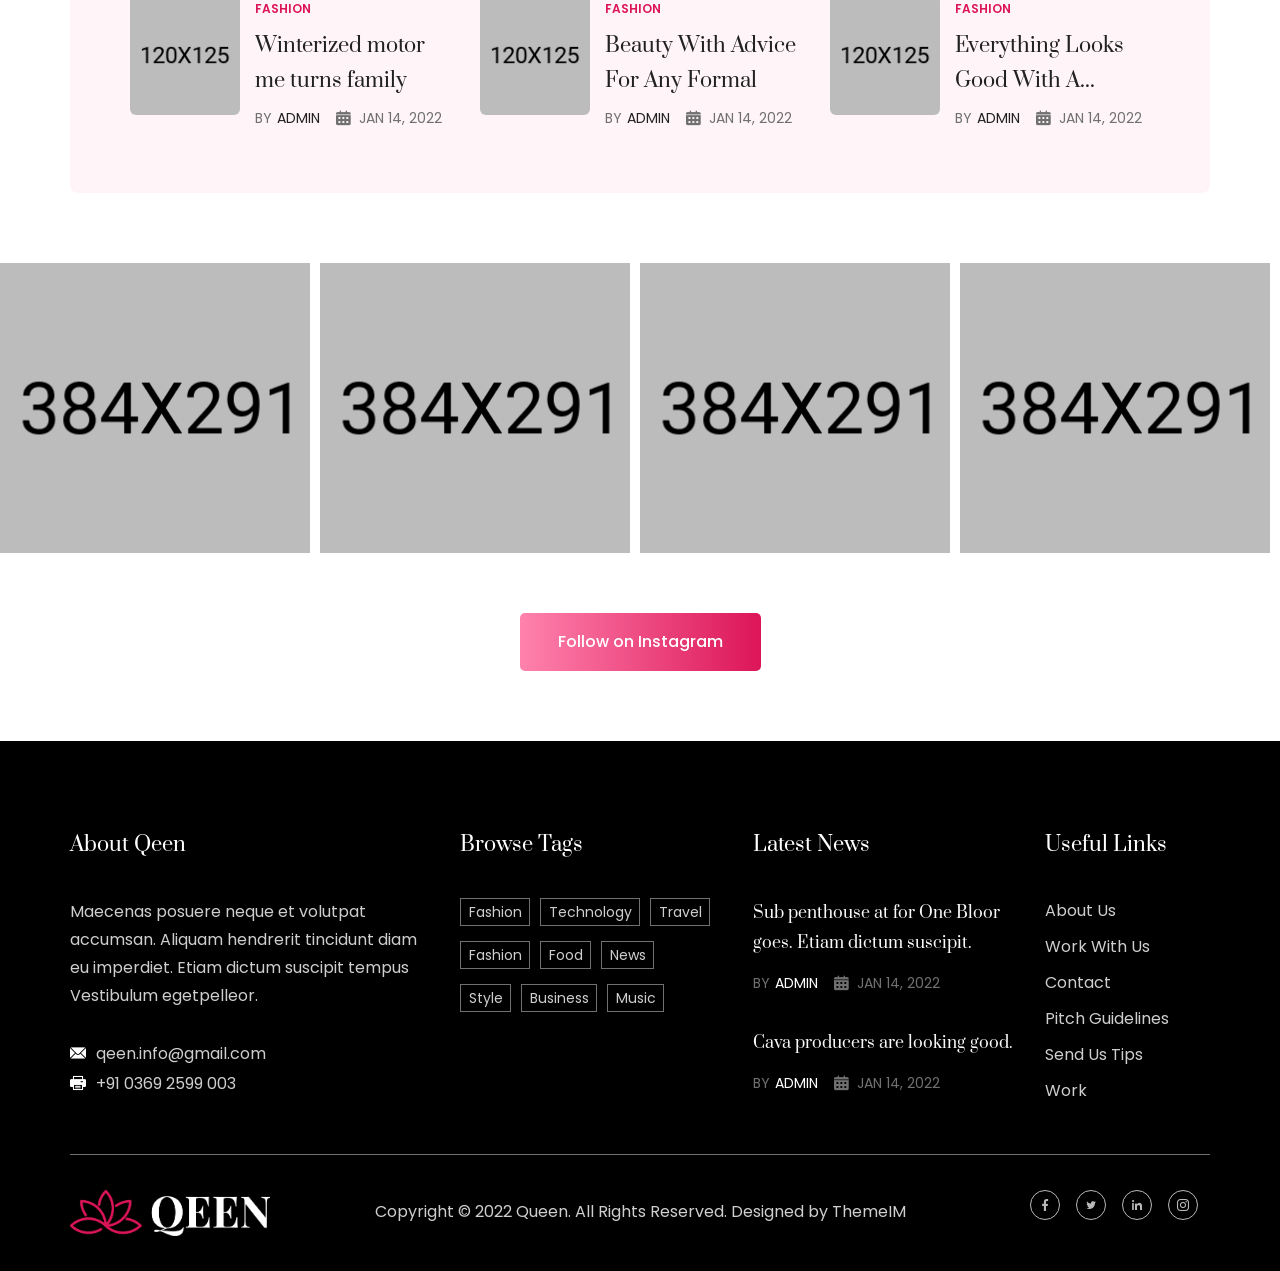
<file: index-5.html>
<!doctype html>
<html class="no-js" lang="en">

<head>
    <meta charset="utf-8">
    <meta http-equiv="x-ua-compatible" content="ie=edge">
    <title>Qeen News HTML5 Template</title>
    <meta name="description" content="">
    <meta name="viewport" content="width=device-width, initial-scale=1">

    <link rel="manifest" href="site.webmanifest">
    <link rel="shortcut icon" type="image/x-icon" href="assets/img/favicon.ico">
    <!-- Place favicon.ico in the root directory -->

    <!-- CSS here -->
    <link rel="stylesheet" href="assets/css/bootstrap.min.css">
    <link rel="stylesheet" href="assets/css/animate.min.css">
    <link rel="stylesheet" href="assets/css/magnific-popup.css">
    <link rel="stylesheet" href="assets/css/fontawesome-all.min.css">
    <link rel="stylesheet" href="assets/css/meanmenu.css">
    <link rel="stylesheet" href="assets/css/backToTop.css">
    <link rel="stylesheet" href="assets/css/lightcase.css">
    <link rel="stylesheet" href="assets/css/flaticon.css">
    <link rel="stylesheet" href="assets/css/slick.css">
    <link rel="stylesheet" href="assets/css/main.css">
    <link rel="stylesheet" href="assets/css/helper.css">
    <link rel="stylesheet" href="assets/css/responsive.css">
</head>

<body>
    <!-- preloader  -->
    <div class="loading">
        <svg id="eQCP6aTuiJ81" xmlns="http://www.w3.org/2000/svg" xmlns:xlink="http://www.w3.org/1999/xlink"
            viewBox="0 0 200 201.28" shape-rendering="geometricPrecision" text-rendering="geometricPrecision">
            <g id="eQCP6aTuiJ82_tr" transform="translate(100,100.64) rotate(0)">
                <g transform="translate(-93.149998,-93.750005)">
                    <g id="eQCP6aTuiJ83" opacity="0">
                        <g>
                            <path
                                d="M97,96.5c0-.5,0-1.1,0-1.7c0,0,0,0,0,0v0c-.1-2.9-.4-6.2-.7-8.3-.1-.7-.2-1.4-.4-2.1C90,50.8,61.1,25.8,26.6,25.2c-1.9,0-3.6,1.5-3.6,3.5c0,0,0,0,0,.1v6.1c0,.4,0,.8.1,1.2C24.4,48,28.7,59.4,35.5,69.2c1.1,1.6,3.3,2,4.9.9.8-.5,1.3-1.4,1.5-2.3s0-1.9-.6-2.6c-6.2-8.9-10.1-19.2-11.2-30v-2.7C46,33.6,60.9,40.6,71.9,52.1c9,9.3,14.9,21,17.1,33.7.1.8.2,1.6.3,2.5c0,0,0,0,0,.1.2,1.9,1.2,3.6,2.7,4.7l5,3.4Z"
                                fill="#dc1559" />
                        </g>
                    </g>
                    <g id="eQCP6aTuiJ86" opacity="0">
                        <g>
                            <path
                                d="M97.5,91.8c-.5-.3-1-.6-1.5-.9c0,0,0,0,0,0v0c-2.6-1.4-5.6-2.7-7.6-3.5-.7-.3-1.3-.5-2-.7-32.1-11.7-68.2.8-85.9,30.4-1,1.7-.5,3.8,1.2,4.8c0,0,0,0,0,0L7,125c.3.2.7.4,1,.5c10.9,4.8,22.9,6.8,34.9,5.8c1.9-.2,3.4-1.9,3.2-3.8-.1-.9-.5-1.8-1.2-2.4s-1.6-.9-2.6-.8c-10.8.9-21.7-.9-31.6-5.3l-2.3-1.4C17.3,104.4,30.8,95,46.3,91.2c12.5-3.1,25.6-2.4,37.7,2c.8.3,1.5.6,2.3,1c0,0,0,0,.1,0c1.7.8,3.7.8,5.5,0l5.6-2.4Z"
                                fill="#dc1559" />
                        </g>
                    </g>
                    <g id="eQCP6aTuiJ89" opacity="0">
                        <g>
                            <path
                                d="M93.7,89c-.5.3-1,.5-1.5.9c0,0,0,0,0,0v0c-2.5,1.5-5.2,3.5-6.8,4.8-.6.4-1.1.9-1.6,1.4-26.1,22-33.3,59.5-16.6,89.6.9,1.7,3.1,2.3,4.8,1.4c0,0,0,0,0,0l5.3-3.1c.3-.2.7-.4,1-.6c9.7-7.1,17.4-16.5,22.4-27.3.8-1.8.1-3.9-1.7-4.7-.8-.4-1.8-.4-2.7-.1s-1.6,1-2,1.8c-4.6,9.8-11.6,18.3-20.3,24.7l-2.3,1.4c-7-14.3-8.4-30.7-3.9-46c3.5-12.4,10.8-23.4,20.6-31.7.7-.6,1.3-1,2-1.5c0,0,0,0,0,0c1.5-1.1,2.5-2.8,2.7-4.7l.6-6.3Z"
                                fill="#dc1559" />
                        </g>
                    </g>
                    <g id="eQCP6aTuiJ812" opacity="0">
                        <g>
                            <path
                                d="M89.3,90.9c0,.5,0,1.1,0,1.7c0,0,0,0,0,0v0c.1,2.9.4,6.2.7,8.3.1.7.2,1.4.4,2.1c5.9,33.6,34.9,58.6,69.3,59.2c1.9,0,3.6-1.5,3.6-3.5c0,0,0,0,0-.1v-6.6c0-.1,0-.2,0-.4-1.2-12-5.5-23.6-12.5-33.5-1.1-1.6-3.3-2-4.9-.9-.8.5-1.3,1.4-1.5,2.3s0,1.9.6,2.6c6.2,8.9,10.1,19.2,11.2,30v2.7c-15.9-1.1-30.8-8.1-41.8-19.6-9-9.3-14.9-21-17.1-33.7-.1-.8-.2-1.6-.3-2.5-.2-2-.2-3-.2-3l-7.5-5.1Z"
                                fill="#dc1559" />
                        </g>
                    </g>
                    <g id="eQCP6aTuiJ815" opacity="0">
                        <g>
                            <path
                                d="M88.8,95.7c.5.3,1,.6,1.5.9c0,0,0,0,0,0v0c2.6,1.4,5.6,2.7,7.6,3.5.7.3,1.3.5,2,.7c32.1,11.7,68.2-.9,85.9-30.4c1-1.7.5-3.8-1.2-4.8c0,0,0,0,0,0l-5.3-3.1c-.3-.2-.7-.4-1-.5-10.9-4.8-22.9-6.8-34.9-5.8-1.9.2-3.4,1.9-3.2,3.8.1.9.5,1.8,1.2,2.4s1.6.9,2.6.8c10.8-.9,21.7.9,31.6,5.3l2.3,1.4C169,83,155.5,92.4,140,96.2c-12.5,3.1-25.6,2.4-37.7-2-.8-.3-1.5-.6-2.3-1c0,0,0,0-.1,0-1.7-.8-3.7-.8-5.5,0l-5.6,2.5Z"
                                fill="#dc1559" />
                        </g>
                    </g>
                    <g id="eQCP6aTuiJ818" opacity="0">
                        <g>
                            <path
                                d="M92.7,98.5c.5-.3,1-.5,1.5-.9c0,0,0,0,0,0v0c2.5-1.5,5.2-3.5,6.8-4.8.6-.4,1.1-.9,1.6-1.4c26.1-22,33.3-59.5,16.6-89.6-.9-1.7-3.1-2.3-4.8-1.4c0,0,0,0,0,0l-5.3,3.1c-.3.2-.7.4-1,.6-9.7,7.1-17.4,16.5-22.4,27.3-.8,1.8-.1,3.9,1.7,4.7.8.4,1.8.4,2.7.1s1.6-1,2-1.8c4.6-9.8,11.6-18.3,20.3-24.7l2.3-1.4c7,14.3,8.4,30.7,3.9,46C115.1,66.7,107.8,77.7,98,86c-.7.6-1.3,1-2,1.5c0,0,0,0,0,0-1.5,1.1-2.5,2.8-2.7,4.7l-.6,6.3Z"
                                fill="#dc1559" />
                        </g>
                    </g>
                </g>
            </g>
            <ellipse rx="4.55" ry="4.55" transform="matrix(1.218798 0 0 1.218806 100.000002 100.639995)" fill="#dc1559"
                stroke-width="0" />
        </svg>
    </div>

    <!-- logo area start -->
    <div class="logo-area text-center home-05">
        <div class="containerr">
            <div class="logo-img">
                <a href="index.html"> <img src="./assets/img/logo/logo-5.png" alt="site-logo"></a>
            </div>
        </div>
    </div>
    <!-- logo area start -->

    <!-- header area start  -->
    <div class="header-area nav-style-02 home-05" id="header-sticky">
        <div class="container custom-container-02">
            <div class="row">
                <div class="col-lg-12">
                    <div class="header-wrapper">
                        <div class="menu-icon-02 home-05 open-sidebar open-sidebar-02">
                            <ul>
                                <li></li>
                                <li></li>
                                <li></li>
                            </ul>
                        </div>
                        <div class="main-menu">
                            <nav id="mobile-menu">
                                <ul>
                                    <li class="menu-item-has-children"><a href="index.html">HOME</a>
                                        <ul class="submenu">
                                            <li><a href="index-4.html">Home 01</a></li>
                                            <li><a href="index-5.html">Home 02</a></li>
                                            <li><a href="index-3.html">Home 03</a></li>
                                            <li><a href="index-2.html">Home 04</a></li>
                                            <li><a href="index-6.html">Home 05</a></li>
                                            <li><a href="index.html">Home 06</a></li>
                                        </ul>
                                    </li>
                                    <li><a href="beauty.html">BEAUTY</a></li>
                                    <li><a href="life-style.html">LIFESTYLE</a></li>
                                    <li><a href="beauty.html">MODELING</a></li>
                                    <li class="menu-item-has-children"><a href="about.html">PAGES</a>
                                        <ul class="submenu">
                                            <li><a href="about.html">About us</a></li>
                                            <li><a href="blog-single.html">blog single 01</a></li>
                                            <li><a href="blog-single-2.html">blog single 02</a></li>
                                            <li><a href="beauty.html">Blog</a></li>
                                            <li><a href="life-style.html">Life Style</a></li>
                                            <li><a href="video-post.html">Video Post</a></li>
                                            <li><a href="search.html">Search</a></li>
                                            <li><a href="faq.html">Faq</a></li>
                                            <li><a href="contact.html">Contact</a></li>
                                        </ul>
                                    </li>
                                    <li><a href="beauty.html">FOOD</a></li>
                                    <li><a href="video-post.html">TRAVEL</a></li>
                                </ul>
                            </nav>
                        </div>
                        <div class="search-light">
                            <div class="search search-02 header-search-box-wrap">
                                <a href="#0" id="search-01">
                                    <i class="fas fa-search icon"></i>
                                </a>
                                <div class="search-box-absolute">
                                    <form>
                                        <input type="text" placeholder="Search here.....">
                                        <button type="submit"><i class="fas fa-search icon"></i></button>
                                    </form>
                                </div>
                            </div>
                        </div>
                    </div>
                </div>
            </div>
        </div>
    </div>

    <!-- mobile menu -->
    <div class="activemobile home-04 home-05">
        <div class="container">
            <div class="row align-items-center justify-content-center">
                <div class="col-4">
                    <div class="mobile-logo">
                        <img src="assets/img/logo/logo-5.png" alt="logo">
                    </div>
                </div>
                <div class="col-8 text-right">
                    <div class="icon">
                        <a href="#" class="open-mobile-menu"><i class="far fa-bars"></i></a>
                        <!-- <div class="mobile-menu">
                    </div> -->
                    </div>
                </div>
            </div>
        </div>
    </div>

    <div class="fix home-05">
        <div class="side-info">
            <button class="side-info-close"><i class="fal fa-times"></i></button>

            <div class="side__logo mb-25">
                <a href="index.html">
                    <img src="assets/img/logo/logo-5.png" alt="logo">
                </a>
            </div>
            <div class="mobile-menu"></div>
            <div class="contact-infos mt-30 mb-30">
                <div class="contact-list mb-30">
                    <h4>
                        Contact Info
                    </h4>
                    <ul>
                        <li><i class="fal fa-map"></i>
                            <a href="#">12/A, Mirnada City Tower, NYC</a>
                        </li>

                        <li><i class="fal fa-clock"></i>
                            <a href="#">Mon - Fri: 9.00am - 11.00pm</a>
                        </li>

                        <li><i class="fal fa-phone"></i><a href="tell:+876864764764">
                                +876 864 764 764
                            </a>
                        </li>

                        <li><i class="far fa-envelope"></i><a href="mailto:info@webmail.com">
                                info@webmail.com
                            </a>
                        </li>
                    </ul>
                </div>
                <div class="sidebar__menu--social">
                    <ul>
                        <li>
                            <a href="http://fb.com">
                                <i class="flaticon-facebook"></i>
                            </a>
                        </li>

                        <li>
                            <a href="#">
                                <i class="fab fa-instagram"></i>
                            </a>
                        </li>

                        <li>
                            <a href="http://youtube.com/">
                                <i class="fab fa-youtube"></i>
                            </a>
                        </li>

                        <li>
                            <a href="http://linkedin.com/">
                                <i class="fab fa-linkedin"></i>
                            </a>
                        </li>

                        <li>
                            <a href="#">
                                <i class="flaticon-twitter"></i>
                            </a>
                        </li>
                    </ul>
                </div>
            </div>

        </div>
    </div>
    <div class="offcanvas-overlay"></div>

    <div class="offcanvas-menu-wrap" id="offcanvas-wrap" data-position="left" style="transform: translateX(0px);">
        <div class="offcanvas-content">
            <div class="offcanvas-header">
                <div class="offcanvas-logo">
                    <div class="site-branding">
                        <a class="dark-logo" href="index.html"><img width="162" src="./assets/img/logo/logo.png"
                                alt="neeon"></a>
                    </div>
                </div>
                <div class="close-btn offcanvas-close">
                    <a href="javascript:void(0)">
                        <i class="fas fa-times"></i>
                    </a>
                </div>
            </div>

            <div class="offcanvas-widget">
                <h3 class="offcanvas-widget-title">About Us</h3>
                <p>
                    The argument in favor of using filler text
                    goes something like this: If you use arey
                    real content in the Consulting Process
                    anytime you reachtent.
                </p>
            </div>

            <div class="offcanvas-widget">
                <h3 class="offcanvas-widget-title">Instagram</h3>
                <div class="insta-gallery">
                    <div class="galleryitem">
                        <a href="./assets/img/insta-01.jpg" class="demo">
                            <img src="./assets/img/insta-01.jpg" width="100" height="90" alt="gallery1">
                        </a>
                    </div>
                    <div class="galleryitem">
                        <a href="./assets/img/insta-02.jpg" class="demo">
                            <img src="./assets/img/insta-02.jpg" width="100" height="90" alt="gallery2">
                        </a>
                    </div>
                    <div class="galleryitem">
                        <a href="./assets/img/insta-03.jpg" class="demo">
                            <img src="./assets/img/insta-03.jpg" width="100" height="90" alt="gallery3">
                        </a>
                    </div>
                    <div class="galleryitem">
                        <a href="./assets/img/insta-04.jpg" class="demo">
                            <img src="./assets/img/insta-04.jpg" width="100" height="90" alt="gallery4">
                        </a>
                    </div>
                    <div class="galleryitem">
                        <a href="./assets/img/insta-2.jpg" class="demo">
                            <img src="./assets/img/insta-02.jpg" width="100" height="90" alt="gallery5">
                        </a>
                    </div>
                    <div class="galleryitem">
                        <a href="./assets/img/insta-04.jpg" class="demo">
                            <img src="./assets/img/insta-04.jpg" width="100" height="90" alt="gallery6">
                        </a>
                    </div>
                </div>
            </div>

            <div class="offcanvas-widget footer-widget">
                <h3 class="offcanvas-widget-title">Contact Info</h3>
                <ul class="contact-info-list widget-list">
                    <li class="widget-list-item">
                        <i class="fas fa-map-marker-alt list-icon"></i>
                        Chicago 12, Melborne City, USA
                    </li>
                    <li class="widget-list-item">
                        <i class="fas fa-phone-alt list-icon"></i>
                        <a href="tel:123333000999" class="widget-list-link">
                            (123) 333-000-999
                        </a>
                    </li>
                    <li class="widget-list-item">
                        <i class="fas fa-envelope list-icon"></i>
                        <a href="mailto:info@example.com" class="widget-list-link">
                            arntech@gmail.com
                        </a>
                    </li>
                </ul>
            </div>
        </div>
    </div>


    <div class="banner-and-post-wrapper">
        <div class="container-fluid">
            <div class="row">
                <div class="col-lg-12 order-1 order-sm-0">
                    <!-- post area start -->
                    <div class="post-area-wrapper home-05" data-padding-top="40" data-padding-bottom="40">
                        <div class="container">
                            <div class="row">
                                <div class="col-lg-12">
                                    <div class="post-inner">
                                        <div class="slick-main global-slick-init" data-infinite="true"
                                            data-arrows="false" data-speed="1500" data-cssEase="ease-in-out"
                                            data-dots="false" data-slidesToShow="3" data-slidesToScroll="1"
                                            data-swipeToSlide="true" data-autoplay="false" data-autoplaySpeed="1800"
                                            data-prevArrow='<div class="prev-icon"><i class="flaticon-left-arrow icon"></i></div>'
                                            data-nextArrow='<div class="next-icon"><i class="flaticon-arrow icon"></i></div>'
                                            data-responsive='[
                    {"breakpoint": 1200,"settings": {"slidesToShow": 2, "autoplay": true}},
                    {"breakpoint": 993,"settings": {"slidesToShow": 1}}
                    ]'>

                                            <div class="slick-item">
                                                <div class="single-post-item style-02">
                                                    <div class="img-wrap">
                                                        <div class="bg-image border-radius-6"
                                                            style="background-image: url(assets/img/post/home-05/01.png);"
                                                            data-width="110" data-height="120"></div>
                                                    </div>
                                                    <div class="content">
                                                        <div class="tag-wrapper style-02">
                                                            <ul class="tag-list">
                                                                <li>
                                                                    <a href="#" tabindex="0">fashion</a>
                                                                </li>
                                                            </ul>
                                                        </div>
                                                        <h4 class="title-new line-limit-2">
                                                            <a href="#">Winterized motor
                                                                me turns family</a>
                                                        </h4>
                                                        <div class="post-meta">
                                                            <ul class="post-meta-list">
                                                                <li>
                                                                    <span class="by">BY</span>
                                                                    <span class="author">admin</span>
                                                                </li>
                                                                <li>
                                                                    <i class="flaticon-calendar icon"></i>
                                                                    <span class="date">JAN 14, 2022</span>
                                                                </li>
                                                            </ul>
                                                        </div>
                                                    </div>
                                                </div>
                                            </div>

                                            <div class="slick-item">
                                                <div class="single-post-item style-02">
                                                    <div class="img-wrap">
                                                        <div class="bg-image border-radius-6"
                                                            style="background-image: url(assets/img/post/home-05/02.png);"
                                                            data-width="110" data-height="120"></div>
                                                    </div>
                                                    <div class="content">
                                                        <div class="tag-wrapper style-02">
                                                            <ul class="tag-list">
                                                                <li>
                                                                    <a href="#" tabindex="0">Life Style</a>
                                                                </li>
                                                            </ul>
                                                        </div>
                                                        <h4 class="title-new line-limit-2">
                                                            <a href="#">Moon They Land
                                                                Main Close If </a>
                                                        </h4>
                                                        <div class="post-meta">
                                                            <ul class="post-meta-list">
                                                                <li>
                                                                    <span class="by">BY</span>
                                                                    <span class="author">admin</span>
                                                                </li>
                                                                <li>
                                                                    <i class="flaticon-calendar icon"></i>
                                                                    <span class="date">JAN 14, 2022</span>
                                                                </li>
                                                            </ul>
                                                        </div>
                                                    </div>
                                                </div>
                                            </div>

                                            <div class="slick-item">
                                                <div class="single-post-item style-02">
                                                    <div class="img-wrap">
                                                        <div class="bg-image border-radius-6"
                                                            style="background-image: url(assets/img/post/home-05/03.png);"
                                                            data-width="110" data-height="120"></div>
                                                    </div>
                                                    <div class="content">
                                                        <div class="tag-wrapper style-02">
                                                            <ul class="tag-list">
                                                                <li>
                                                                    <a href="#" tabindex="0">fashion</a>
                                                                </li>
                                                            </ul>
                                                        </div>
                                                        <h4 class="title-new line-limit-2">
                                                            <a href="#">Mortgage Rundow
                                                                The countdown</a>
                                                        </h4>
                                                        <div class="post-meta">
                                                            <ul class="post-meta-list">
                                                                <li>
                                                                    <span class="by">BY</span>
                                                                    <span class="author">admin</span>
                                                                </li>
                                                                <li>
                                                                    <i class="flaticon-calendar icon"></i>
                                                                    <span class="date">JAN 14, 2022</span>
                                                                </li>
                                                            </ul>
                                                        </div>
                                                    </div>
                                                </div>
                                            </div>
                                        </div>
                                    </div>
                                </div>
                            </div>
                        </div>
                    </div>
                    <!-- post area end -->
                </div>
                <div class="col-lg-12 order-0 order-sm-1">
                    <!-- banner area start -->
                    <div class="banner-area-wrapper">
                        <div class="container-fluid">
                            <div class="row">
                                <div class="col-lg-12">
                                    <div class="slick-main home-05-banner">
                                        <div class="slick-item">
                                            <div class="single-banner-slide-home-05 bg-image border-radius-10"
                                                style="background-image: url(assets/img/banner/home-05/01.jpg);"
                                                data-height="650">
                                                <div class="content">
                                                    <div class="tag-wrapper">
                                                        <ul class="tag-list">
                                                            <li>
                                                                <a href="#">fashion</a>
                                                            </li>
                                                        </ul>
                                                    </div>

                                                    <h3 class="title-new line-limit-2">
                                                        <a href="#">Everything You Need To Know
                                                            About CBD Skincare</a>
                                                    </h3>

                                                    <div class="post-meta">
                                                        <ul class="post-meta-list">
                                                            <li>
                                                                <span class="by">BY</span>
                                                                <span class="author">admin</span>
                                                            </li>
                                                            <li>
                                                                <i class="flaticon-calendar icon"></i>
                                                                <span class="date">JAN 14, 2022</span>
                                                            </li>
                                                        </ul>
                                                    </div>
                                                </div>
                                            </div>
                                        </div>
                                        <div class="slick-item">
                                            <div class="single-banner-slide-home-05 bg-image border-radius-10"
                                                style="background-image: url(assets/img/banner/home-05/02.jpg);"
                                                data-height="650">
                                                <div class="content">
                                                    <div class="tag-wrapper">
                                                        <ul class="tag-list">
                                                            <li>
                                                                <a href="#">fashion</a>
                                                            </li>
                                                        </ul>
                                                    </div>

                                                    <h3 class="title-new line-limit-2">
                                                        <a href="#">Everything You Need To Know
                                                            About CBD Skincare</a>
                                                    </h3>

                                                    <div class="post-meta">
                                                        <ul class="post-meta-list">
                                                            <li>
                                                                <span class="by">BY</span>
                                                                <span class="author">admin</span>
                                                            </li>
                                                            <li>
                                                                <i class="flaticon-calendar icon"></i>
                                                                <span class="date">JAN 14, 2022</span>
                                                            </li>
                                                        </ul>
                                                    </div>
                                                </div>
                                            </div>
                                        </div>
                                        <div class="slick-item">
                                            <div class="single-banner-slide-home-05 bg-image border-radius-10"
                                                style="background-image: url(assets/img/banner/home-05/03.jpg);"
                                                data-height="650">
                                                <div class="content">
                                                    <div class="tag-wrapper">
                                                        <ul class="tag-list">
                                                            <li>
                                                                <a href="#">fashion</a>
                                                            </li>
                                                        </ul>
                                                    </div>

                                                    <h3 class="title-new line-limit-2">
                                                        <a href="#">Everything You Need To Know
                                                            About CBD Skincare</a>
                                                    </h3>

                                                    <div class="post-meta">
                                                        <ul class="post-meta-list">
                                                            <li>
                                                                <span class="by">BY</span>
                                                                <span class="author">admin</span>
                                                            </li>
                                                            <li>
                                                                <i class="flaticon-calendar icon"></i>
                                                                <span class="date">JAN 14, 2022</span>
                                                            </li>
                                                        </ul>
                                                    </div>
                                                </div>
                                            </div>
                                        </div>
                                        <div class="slick-item">
                                            <div class="single-banner-slide-home-05 bg-image border-radius-10"
                                                style="background-image: url(assets/img/banner/home-05/01.jpg);"
                                                data-height="650">
                                                <div class="content">
                                                    <div class="tag-wrapper">
                                                        <ul class="tag-list">
                                                            <li>
                                                                <a href="#">fashion</a>
                                                            </li>
                                                        </ul>
                                                    </div>

                                                    <h3 class="title-new line-limit-2">
                                                        <a href="#">Everything You Need To Know
                                                            About CBD Skincare</a>
                                                    </h3>

                                                    <div class="post-meta">
                                                        <ul class="post-meta-list">
                                                            <li>
                                                                <span class="by">BY</span>
                                                                <span class="author">admin</span>
                                                            </li>
                                                            <li>
                                                                <i class="flaticon-calendar icon"></i>
                                                                <span class="date">JAN 14, 2022</span>
                                                            </li>
                                                        </ul>
                                                    </div>
                                                </div>
                                            </div>
                                        </div>
                                        <div class="slick-item">
                                            <div class="single-banner-slide-home-05 bg-image border-radius-10"
                                                style="background-image: url(assets/img/banner/home-05/02.jpg);"
                                                data-height="650">
                                                <div class="content">
                                                    <div class="tag-wrapper">
                                                        <ul class="tag-list">
                                                            <li>
                                                                <a href="#">fashion</a>
                                                            </li>
                                                        </ul>
                                                    </div>

                                                    <h3 class="title-new line-limit-2">
                                                        <a href="#">Everything You Need To Know
                                                            About CBD Skincare</a>
                                                    </h3>

                                                    <div class="post-meta">
                                                        <ul class="post-meta-list">
                                                            <li>
                                                                <span class="by">BY</span>
                                                                <span class="author">admin</span>
                                                            </li>
                                                            <li>
                                                                <i class="flaticon-calendar icon"></i>
                                                                <span class="date">JAN 14, 2022</span>
                                                            </li>
                                                        </ul>
                                                    </div>
                                                </div>
                                            </div>
                                        </div>
                                        <div class="slick-item">
                                            <div class="single-banner-slide-home-05 bg-image border-radius-10"
                                                style="background-image: url(assets/img/banner/home-05/03.jpg);"
                                                data-height="650">
                                                <div class="content">
                                                    <div class="tag-wrapper">
                                                        <ul class="tag-list">
                                                            <li>
                                                                <a href="#">fashion</a>
                                                            </li>
                                                        </ul>
                                                    </div>

                                                    <h3 class="title-new line-limit-2">
                                                        <a href="#">Everything You Need To Know
                                                            About CBD Skincare</a>
                                                    </h3>

                                                    <div class="post-meta">
                                                        <ul class="post-meta-list">
                                                            <li>
                                                                <span class="by">BY</span>
                                                                <span class="author">admin</span>
                                                            </li>
                                                            <li>
                                                                <i class="flaticon-calendar icon"></i>
                                                                <span class="date">JAN 14, 2022</span>
                                                            </li>
                                                        </ul>
                                                    </div>
                                                </div>
                                            </div>
                                        </div>
                                    </div>
                                </div>
                            </div>
                        </div>
                    </div>
                    <!-- banner area end -->
                </div>
            </div>
        </div>
    </div>

    <!-- news area start -->
    <div class="news-area home-05" data-padding-top="50" data-padding-bottom="40">
        <div class="container">
            <div class="section-wrapper text-center">
                <div class="section-title-wrap margin-bottom-35">
                    <h3 class="section-title-new">Latest Posts From Qeen</h3>
                </div>
            </div>
            <div class="row">
                <div class="col-md-6">
                    <div class="mnews-01">
                        <div class="thumb-wrap">
                            <div class="date-sticker">
                                <span class="day">15</span>
                                <span class="month">June</span>
                                <span class="year">2022</span>
                            </div>
                            <div class="mnews01__thumb">
                                <img src="assets/img/news/home-05/01.png" alt="">
                            </div>
                        </div>

                        <div class="mnews__content">
                            <div class="hero-meta bottom-space-remove">
                                <span class="circle-add-before globar-before">Products</span>
                            </div>
                            <h4 class="title"><a href="blog-single.html">The firm also warned of slowing revenue
                                    growth in the face of
                                    competition from rivals like</a></h4>
                            <div class="hero-meta-bottom">
                                <span class="add-left-line-before"> <span class="by">by</span> Alice</span>
                            </div>
                        </div>
                    </div>
                </div>
                <div class="col-md-6 margin-top-80">
                    <div class="mnews-01">
                        <div class="thumb-wrap">
                            <div class="date-sticker">
                                <span class="day">15</span>
                                <span class="month">June</span>
                                <span class="year">2022</span>
                            </div>
                            <div class="mnews01__thumb">
                                <img src="assets/img/news/home-05/02.png" alt="">
                            </div>
                        </div>

                        <div class="mnews__content">
                            <div class="hero-meta bottom-space-remove">
                                <span class="circle-add-before globar-before">Products</span>
                            </div>
                            <h4 class="title"><a href="blog-single.html">With Nice View After Enjoy
                                    Meta's shares slumped by more than 20% in after-hours trading</a></h4>
                            <div class="hero-meta-bottom">
                                <span class="add-left-line-before"> <span class="by">by</span> Alice</span>
                            </div>
                        </div>
                    </div>
                </div>
                <div class="col-md-6 margin-top--80">
                    <div class="mnews-01">
                        <div class="thumb-wrap">
                            <div class="date-sticker">
                                <span class="day">15</span>
                                <span class="month">June</span>
                                <span class="year">2022</span>
                            </div>
                            <div class="mnews01__thumb">
                                <img src="assets/img/news/home-05/03.png" alt="">
                            </div>
                        </div>

                        <div class="mnews__content">
                            <div class="hero-meta bottom-space-remove">
                                <span class="circle-add-before globar-before">Products</span>
                            </div>
                            <h4 class="title"><a href="blog-single.html">Nice View After Enjoy
                                    Meta's shares slumped by more than 20% in after-hours</a></h4>
                            <div class="hero-meta-bottom">
                                <span class="add-left-line-before"> <span class="by">by</span> Alice</span>
                            </div>
                        </div>
                    </div>
                </div>
                <div class="col-md-6">
                    <div class="mnews-01">
                        <div class="thumb-wrap">
                            <div class="date-sticker">
                                <span class="day">15</span>
                                <span class="month">June</span>
                                <span class="year">2022</span>
                            </div>
                            <div class="mnews01__thumb">
                                <img src="assets/img/news/home-05/04.png" alt="">
                            </div>
                        </div>
                        <div class="mnews__content">
                            <div class="hero-meta bottom-space-remove">
                                <span class="circle-add-before globar-before">Products</span>
                            </div>
                            <h4 class="title"><a href="blog-single.html">With Nice View After Enjoy
                                    Meta, which owns the world's second biggest</a></h4>
                            <div class="hero-meta-bottom">
                                <span class="add-left-line-before"> <span class="by">by</span> Alice</span>
                            </div>
                        </div>
                    </div>
                </div>
                <div class="col-md-6 margin-top--80">
                    <div class="mnews-01">
                        <div class="thumb-wrap">
                            <div class="date-sticker">
                                <span class="day">15</span>
                                <span class="month">June</span>
                                <span class="year">2022</span>
                            </div>
                            <div class="mnews01__thumb">
                                <img src="assets/img/news/home-05/05.png" alt="">
                            </div>
                        </div>
                        <div class="mnews__content">
                            <div class="hero-meta bottom-space-remove">
                                <span class="circle-add-before globar-before">Products</span>
                            </div>
                            <h4 class="title"><a href="blog-single.html">Awesome Fashion with colorful
                                    But, he noted, the firm didn't have to contend</a></h4>
                            <div class="hero-meta-bottom">
                                <span class="add-left-line-before"> <span class="by">by</span> Alice</span>
                            </div>
                        </div>
                    </div>
                </div>
                <div class="col-md-6">
                    <div class="mnews-01">
                        <div class="thumb-wrap">
                            <div class="date-sticker">
                                <span class="day">15</span>
                                <span class="month">June</span>
                                <span class="year">2022</span>
                            </div>
                            <div class="mnews01__thumb">
                                <img src="assets/img/news/home-05/06.png" alt="">
                            </div>
                        </div>
                        <div class="mnews__content">
                            <div class="hero-meta bottom-space-remove">
                                <span class="circle-add-before globar-before">Products</span>
                            </div>
                            <h4 class="title"><a href="blog-single.html">For every quarter in its existence the
                                    global numbers
                                    With Your Food</a></h4>
                            <div class="hero-meta-bottom">
                                <span class="add-left-line-before"> <span class="by">by</span> Alice</span>
                            </div>
                        </div>
                    </div>
                </div>
            </div>
        </div>
    </div>
    <!-- news area end -->

    <!-- video area start -->
    <div class="video-area-wrapper style-01 bg-image home-05"
        style="background-image:url(assets/img/video/home-05/05.jpg)">
        <div class="container coustom-container-02">
            <div class="row justify-content-center">
                <div class="col-lg-10 col-xl-11">
                    <div class="content">
                        <div class="video-btn-wrap">
                            <div class="round-wave-effect">
                                <span class="waves wave-1"></span>
                                <span class="waves wave-2"></span>
                                <span class="waves wave-3"></span>
                            </div>
                            <a class="video-icon demo" data-rel="lightcase:myCollection"
                                href="https://www.youtube.com/embed/Hw4ctvV25H0">
                                <i class="fas fa-play"></i>

                            </a>
                        </div>
                        <div class="tag-wrapper">
                            <ul class="tag-list">
                                <li>
                                    <a href="#">fashion</a>
                                </li>
                            </ul>
                        </div>
                        <!-- <h3 class="title">Everything You Need To Know About CBD Skincare</h3> -->
                        <h3 class="title-new line-limit-2">
                            <a href="#" tabindex="-1">Everything You Need To Know
                                About CBD Skincare</a>
                        </h3>
                        <div class="post-meta">
                            <ul class="post-meta-list">
                                <li>
                                    <span class="by">BY</span>
                                    <span class="author">admin</span>
                                </li>
                                <li>
                                    <i class="flaticon-calendar icon"></i>
                                    <span class="date">JAN 14, 2022</span>
                                </li>
                            </ul>
                        </div>
                    </div>
                </div>
            </div>
        </div>
    </div>
    <!-- video area end -->

    <!-- latest news area start -->
    <div class="grid-area-wrapper home-05" data-padding-top="50" data-padding-bottom="35">
        <div class="container">
            <div class="row">
                <div class="col-lg-12">
                    <div class="section-title-wrap text-center margin-bottom-25">
                        <h3 class="section-title-new">Latest News</h3>
                    </div>
                </div>
            </div>
            <div class="row three-column sm-one-column">
                <div class="col-sm-12 col-md-6 col-lg-4">
                    <div class="mnews-01">
                        <div class="thumb-wrap">
                            <div class="date-sticker">
                                <span class="day">15</span>
                                <span class="month">June</span>
                                <span class="year">2022</span>
                            </div>
                            <div class="mnews01__thumb">
                                <img src="assets/img/grid/home-05/01.jpg" alt="">
                            </div>
                        </div>

                        <div class="mnews__content">
                            <div class="hero-meta bottom-space-remove">
                                <span class="circle-add-before globar-before">Beauty Tips</span>
                            </div>
                            <h4 class="title"><a href="blog-single.html">How fashion startups get accepted
                                    into tech accelerators</a></h4>
                        </div>
                    </div>
                </div>
                <div class="col-sm-12 col-md-6 col-lg-4">
                    <div class="mnews-01">
                        <div class="thumb-wrap">
                            <div class="date-sticker">
                                <span class="day">15</span>
                                <span class="month">June</span>
                                <span class="year">2022</span>
                            </div>
                            <div class="mnews01__thumb">
                                <img src="assets/img/grid/home-05/02.jpg" alt="">
                            </div>
                        </div>

                        <div class="mnews__content">
                            <div class="hero-meta bottom-space-remove">
                                <span class="circle-add-before globar-before">Beauty Tips</span>
                            </div>
                            <h4 class="title"><a href="blog-single.html">If You Were to Start a Business From
                                    Scratch Tomorrow</a></h4>
                        </div>
                    </div>
                </div>
                <div class="col-sm-12 col-md-6 col-lg-4">
                    <div class="mnews-01">
                        <div class="thumb-wrap">
                            <div class="date-sticker">
                                <span class="day">15</span>
                                <span class="month">June</span>
                                <span class="year">2022</span>
                            </div>
                            <div class="mnews01__thumb">
                                <img src="assets/img/grid/home-05/03.jpg" alt="">
                            </div>
                        </div>

                        <div class="mnews__content">
                            <div class="hero-meta bottom-space-remove">
                                <span class="circle-add-before globar-before">Beauty Tips</span>
                            </div>
                            <h4 class="title"><a href="blog-single.html">Five Things You Need to Know to Start
                                    Your Day Makes You Happy</a></h4>
                        </div>
                    </div>
                </div>
            </div>
        </div>
    </div>
    <!-- latest news area end -->

    <!-- latest news area start -->
    <div class="latest-news-small-wrapper" data-padding-top="0" data-padding-bottom="10">
        <div class="container">
            <div class="row">
                <div class="col-lg-12">
                    <div class="post-inner v-2">
                        <div class="row">
                            <div class="col-lg-6 col-xl-4">
                                <div class="single-post-item style-02">
                                    <div class="img-wrap">
                                        <div class="bg-image border-radius-6"
                                            style="background-image: url(assets/img/post/home-05/v-02/01.jpg);"
                                            data-width="110" data-height="120"></div>
                                    </div>
                                    <div class="content">
                                        <div class="tag-wrapper style-02">
                                            <ul class="tag-list">
                                                <li>
                                                    <a href="#" tabindex="0">fashion</a>
                                                </li>
                                            </ul>
                                        </div>
                                        <h4 class="title-new line-limit-2">
                                            <a href="#" tabindex="0">The Photography
                                                Will Usually Featur</a>
                                        </h4>
                                        <div class="post-meta">
                                            <ul class="post-meta-list">
                                                <li>
                                                    <span class="by">BY</span>
                                                    <span class="author">admin</span>
                                                </li>
                                                <li>
                                                    <i class="flaticon-calendar icon"></i>
                                                    <span class="date">JAN 14, 2022</span>
                                                </li>
                                            </ul>
                                        </div>
                                    </div>
                                </div>
                            </div>

                            <div class="col-lg-6 col-xl-4">
                                <div class="single-post-item style-02">
                                    <div class="img-wrap">
                                        <div class="bg-image border-radius-6"
                                            style="background-image: url(assets/img/post/home-05/v-02/02.jpg);"
                                            data-width="110" data-height="120"></div>
                                    </div>
                                    <div class="content">
                                        <div class="tag-wrapper style-02">
                                            <ul class="tag-list">
                                                <li>
                                                    <a href="#" tabindex="0">fashion</a>
                                                </li>
                                            </ul>
                                        </div>
                                        <h4 class="title-new line-limit-2">
                                            <a href="#" tabindex="0">The Most Famous
                                                Fashion Magazin</a>
                                        </h4>
                                        <div class="post-meta">
                                            <ul class="post-meta-list">
                                                <li>
                                                    <span class="by">BY</span>
                                                    <span class="author">admin</span>
                                                </li>
                                                <li>
                                                    <i class="flaticon-calendar icon"></i>
                                                    <span class="date">JAN 14, 2022</span>
                                                </li>
                                            </ul>
                                        </div>
                                    </div>
                                </div>
                            </div>

                            <div class="col-lg-6 col-xl-4">
                                <div class="single-post-item style-02">
                                    <div class="img-wrap">
                                        <div class="bg-image border-radius-6"
                                            style="background-image: url(assets/img/post/home-05/v-02/03.jpg);"
                                            data-width="110" data-height="120"></div>
                                    </div>
                                    <div class="content">
                                        <div class="tag-wrapper style-02">
                                            <ul class="tag-list">
                                                <li>
                                                    <a href="#" tabindex="0">fashion</a>
                                                </li>
                                            </ul>
                                        </div>
                                        <h4 class="title-new line-limit-2">
                                            <a href="#" tabindex="0">Hopefully The App
                                                arel You</a>
                                        </h4>
                                        <div class="post-meta">
                                            <ul class="post-meta-list">
                                                <li>
                                                    <span class="by">BY</span>
                                                    <span class="author">admin</span>
                                                </li>
                                                <li>
                                                    <i class="flaticon-calendar icon"></i>
                                                    <span class="date">JAN 14, 2022</span>
                                                </li>
                                            </ul>
                                        </div>
                                    </div>
                                </div>
                            </div>
                            <div class="col-lg-6 col-xl-4">
                                <div class="single-post-item style-02">
                                    <div class="img-wrap">
                                        <div class="bg-image border-radius-6"
                                            style="background-image: url(assets/img/post/home-05/v-02/04.jpg);"
                                            data-width="110" data-height="120"></div>
                                    </div>
                                    <div class="content">
                                        <div class="tag-wrapper style-02">
                                            <ul class="tag-list">
                                                <li>
                                                    <a href="#" tabindex="0">fashion</a>
                                                </li>
                                            </ul>
                                        </div>
                                        <h4 class="title-new line-limit-2">
                                            <a href="#" tabindex="0">Winterized motor
                                                me turns family</a>
                                        </h4>
                                        <div class="post-meta">
                                            <ul class="post-meta-list">
                                                <li>
                                                    <span class="by">BY</span>
                                                    <span class="author">admin</span>
                                                </li>
                                                <li>
                                                    <i class="flaticon-calendar icon"></i>
                                                    <span class="date">JAN 14, 2022</span>
                                                </li>
                                            </ul>
                                        </div>
                                    </div>
                                </div>
                            </div>
                            <div class="col-lg-6 col-xl-4">
                                <div class="single-post-item style-02">
                                    <div class="img-wrap">
                                        <div class="bg-image border-radius-6"
                                            style="background-image: url(assets/img/post/home-05/v-02/05.jpg);"
                                            data-width="110" data-height="120"></div>
                                    </div>
                                    <div class="content">
                                        <div class="tag-wrapper style-02">
                                            <ul class="tag-list">
                                                <li>
                                                    <a href="#" tabindex="0">fashion</a>
                                                </li>
                                            </ul>
                                        </div>
                                        <h4 class="title-new line-limit-2">
                                            <a href="#" tabindex="0">Beauty With Advice
                                                For Any Formal</a>
                                        </h4>
                                        <div class="post-meta">
                                            <ul class="post-meta-list">
                                                <li>
                                                    <span class="by">BY</span>
                                                    <span class="author">admin</span>
                                                </li>
                                                <li>
                                                    <i class="flaticon-calendar icon"></i>
                                                    <span class="date">JAN 14, 2022</span>
                                                </li>
                                            </ul>
                                        </div>
                                    </div>
                                </div>
                            </div>
                            <div class="col-lg-6 col-xl-4">
                                <div class="single-post-item style-02">
                                    <div class="img-wrap">
                                        <div class="bg-image border-radius-6"
                                            style="background-image: url(assets/img/post/home-05/v-02/06.jpg);"
                                            data-width="110" data-height="120"></div>
                                    </div>
                                    <div class="content">
                                        <div class="tag-wrapper style-02">
                                            <ul class="tag-list">
                                                <li>
                                                    <a href="#" tabindex="0">fashion</a>
                                                </li>
                                            </ul>
                                        </div>
                                        <h4 class="title-new line-limit-2">
                                            <a href="#" tabindex="0">Everything Looks Good
                                                With A Photoshoot.</a>
                                        </h4>
                                        <div class="post-meta">
                                            <ul class="post-meta-list">
                                                <li>
                                                    <span class="by">BY</span>
                                                    <span class="author">admin</span>
                                                </li>
                                                <li>
                                                    <i class="flaticon-calendar icon"></i>
                                                    <span class="date">JAN 14, 2022</span>
                                                </li>
                                            </ul>
                                        </div>
                                    </div>
                                </div>
                            </div>
                        </div>
                    </div>
                </div>
            </div>
        </div>
    </div>
    <!-- latest news area end -->

    <!-- instagram area start -->
    <div class="instagram-area-wrapper" data-padding-top="60" data-padding-bottom="70">
        <div class="instagram-slider global-slick-init" data-infinite="true" data-arrows="true" data-speed="1000"
            data-cssEase="ease-in-out" data-dots="false" data-slidesToShow="5" data-slidesToScroll="1"
            data-swipeToSlide="true" data-autoplay="false" data-autoplaySpeed="1800" data-appendArrows="#text_01"
            data-prevArrow='<div class="prev-icon"><i class="flaticon-left-arrow icon"></i></div>'
            data-nextArrow='<div class="next-icon"><i class="flaticon-arrow icon"></i></div>' data-responsive='[
                    {"breakpoint": 1367,"settings": {"slidesToShow": 4}},
                    {"breakpoint": 992,"settings": {"slidesToShow": 3}},
                    {"breakpoint": 768, "settings": {"slidesToShow": 3}}
                    ]'>
            <div class="single-inst-img-item">
                <div class="bg-image" style="background-image: url(assets/img/instagram/home-05/01.jpg);"
                    data-width="384" data-height="368"></div>
                <div class="hover">
                    <a href="#">
                        <i class="flaticon-instagram icon"></i>
                    </a>
                </div>
            </div>
            <div class="single-inst-img-item">
                <div class="bg-image" style="background-image: url(assets/img/instagram/home-05/02.jpg);"
                    data-width="384" data-height="368"></div>
                <div class="hover">
                    <a href="#">
                        <i class="flaticon-instagram icon"></i>
                    </a>
                </div>
            </div>
            <div class="single-inst-img-item">
                <div class="bg-image" style="background-image: url(assets/img/instagram/home-05/03.jpg);"
                    data-width="384" data-height="368"></div>
                <div class="hover">
                    <a href="#">
                        <i class="flaticon-instagram icon"></i>
                    </a>
                </div>
            </div>
            <div class="single-inst-img-item">
                <div class="bg-image" style="background-image: url(assets/img/instagram/home-05/04.jpg);"
                    data-width="384" data-height="368"></div>
                <div class="hover">
                    <a href="#">
                        <i class="flaticon-instagram icon"></i>
                    </a>
                </div>
            </div>
            <div class="single-inst-img-item">
                <div class="bg-image" style="background-image: url(assets/img/instagram/home-05/05.jpg);"
                    data-width="384" data-height="368"></div>
                <div class="hover">
                    <a href="#">
                        <i class="flaticon-instagram icon"></i>
                    </a>
                </div>
            </div>
            <div class="single-inst-img-item">
                <div class="bg-image" style="background-image: url(assets/img/instagram/home-05/01.jpg);"
                    data-width="384" data-height="368"></div>
                <div class="hover">
                    <a href="#">
                        <i class="flaticon-instagram icon"></i>
                    </a>
                </div>
            </div>
        </div>
        <div class="container">
            <div class="row">
                <div class="col-lg-12">
                    <div class="btn-wrapper text-center" data-margin-top="60">
                        <a href="#" class="instagram-btn">Follow on Instagram</a>
                    </div>
                </div>
            </div>
        </div>
    </div>
    <!-- instagram area end -->

    <!-- footer area start -->
    <footer class="footer-area-wrapper footer-style-05 home-05" data-padding-top="90">
        <div class="container">
            <div class="row">
                <div class="col-sm-6 col-md-6 col-lg-4">
                    <div class="footer-widget">
                        <h3 class="widget-title">About Qeen</h3>
                        <p class="info">Maecenas posuere neque et volutpat accumsan. Aliquam hendrerit tincidunt diam eu
                            imperdiet. Etiam dictum suscipit tempus Vestibulum egetpelleor.</p>

                        <div class="address">
                            <p class="addr"> <span class="intro"> <i class="flaticon-mail-1 icon"></i> </span>
                                qeen.info@gmail.com
                            </p>
                            <p class="addr"> <span class="intro"> <i class="flaticon-printing icon"></i></span>+91 0369
                                2599 003</p>
                        </div>
                    </div>
                </div>
                <div class="col-sm-6 col-md-6 col-lg-3">
                    <div class="footer-widget">
                        <h4 class="widget-title">Browse Tags</h4>
                        <div class="tag-wrapper v-02">
                            <ul class="tag-list">
                                <li>
                                    <a href="#">fashion</a>
                                </li>
                                <li>
                                    <a href="#">technology</a>
                                </li>
                                <li>
                                    <a href="#">travel</a>
                                </li>
                                <li>
                                    <a href="#">fashion</a>
                                </li>
                                <li>
                                    <a href="#">food</a>
                                </li>
                                <li>
                                    <a href="#">news</a>
                                </li>
                                <li>
                                    <a href="#">Style</a>
                                </li>
                                <li>
                                    <a href="#">business</a>
                                </li>
                                <li>
                                    <a href="#">music</a>
                                </li>
                            </ul>
                        </div>
                    </div>
                </div>
                <div class="col-sm-6 col-md-6 col-lg-3">
                    <div class="footer-widget">
                        <h4 class="widget-title">Latest News</h4>

                        <div class="single-laest-news-text">
                            <h4 class="title-new"><a href="#">Sub penthouse at
                                    for One Bloor goes. Etiam dictum suscipit. </a></h4>

                            <div class="post-meta">
                                <ul class="post-meta-list">
                                    <li>
                                        <span class="by">BY</span>
                                        <span class="author">ADMIN</span>
                                    </li>
                                    <li>
                                        <i class="flaticon-calendar icon"></i>
                                        <span class="date">JAN 14, 2022</span>
                                    </li>
                                </ul>
                            </div>
                        </div>
                        <div class="single-laest-news-text">
                            <h4 class="title-new"><a href="#">Cava producers are
                                    looking good.</a></h4>

                            <div class="post-meta">
                                <ul class="post-meta-list">
                                    <li>
                                        <span class="by">BY</span>
                                        <span class="author">ADMIN</span>
                                    </li>
                                    <li>
                                        <i class="flaticon-calendar icon"></i>
                                        <span class="date">JAN 14, 2022</span>
                                    </li>
                                </ul>
                            </div>
                        </div>
                    </div>
                </div>
                <div class="col-sm-6 col-md-6 col-lg-2">
                    <div class="footer-widget">
                        <h4 class="widget-title">Useful Links</h4>
                        <ul class="footer-link-list">
                            <li class="link-item"><a href="#"> About Us</a></li>
                            <li class="link-item"><a href="#"> Work With Us</a></li>
                            <li class="link-item"><a href="#"> Contact</a></li>
                            <li class="link-item"><a href="#">Pitch Guidelines</a></li>
                            <li class="link-item"><a href="#">Send Us Tips</a></li>
                            <li class="link-item"><a href="#">work</a></li>
                        </ul>
                    </div>
                </div>
            </div>
            <div class="row">
                <div class="col-lg-12">
                    <div class="footer-bottom">
                        <div class="row">
                            <div class="col-lg-12">
                                <div class="row">
                                    <div class="col-lg-4 col-xl-3 order-0 order-sm-0 order-md-0 order-lg-0">
                                        <div class="footer-widget">
                                            <div class="logo">
                                                <a href="#">
                                                    <img src="assets/img/logo/innerlogo.png" alt="">
                                                </a>
                                            </div>
                                        </div>
                                    </div>
                                    <div class="col-lg-4 col-xl-6 order-2 order-sm-2 order-md-2 order-lg-1">
                                        <div class="footer-widget">
                                            <p class="info copyright">Copyright © 2022 Queen. All Rights Reserved.
                                                Designed by ThemeIM</p>
                                        </div>
                                    </div>
                                    <div class="col-lg-4 col-xl-3 order-1 order-sm-1 order-md-1 order-lg-2">
                                        <div class="footer-widget">
                                            <div class="social-style-02 v-03">
                                                <ul>
                                                    <li><a href="#"><i class="icon flaticon-facebook"></i></a></li>
                                                    <li><a href="#"><i class="icon flaticon-twitter"></i></a></li>
                                                    <li><a href="#"><i class="icon flaticon-linkedin"></i></a></li>
                                                    <li><a href="#"><i class="icon flaticon-instagram"></i></a></li>
                                                </ul>
                                            </div>
                                        </div>
                                    </div>
                                </div>
                            </div>
                        </div>

                    </div>
                </div>
            </div>
        </div>
    </footer>
    <!-- footer area end -->


    <div class="progress-wrap active-progress">
        <svg class="progress-circle svg-content" width="100%" height="100%" viewBox="-1 -1 102 102">
            <path d="M50,1 a49,49 0 0,1 0,98 a49,49 0 0,1 0,-98"
                style="transition: stroke-dashoffset 10ms linear 0s; stroke-dasharray: 307.919, 307.919; stroke-dashoffset: 250.395;">
            </path>
        </svg>
    </div>

    <!-- JS here -->
    <script src="assets/js/vendor/jquery-v3.6.0.min.js"></script>
    <script src="assets/js/bootstrap.min.js"></script>
    <script src="assets/js/bootstrap.bundle.js"></script>
    <script src="assets/js/slick.min.js"></script>
    <script src="assets/js/jquery.meanmenu.min.js"></script>
    <script src="assets/js/jquery.nice-select.min.js"></script>
    <script src="assets/js/isotope.pkgd.min.js"></script>
    <script src="assets/js/wow.min.js"></script>
    <script src="assets/js/lightcase.js"></script>
    <script src="assets/js/jquery.magnific-popup.min.js"></script>
    <script src="assets/js/backToTop.js"></script>
    <script src="assets/js/main.js"></script>
</body>

</html>
</file>
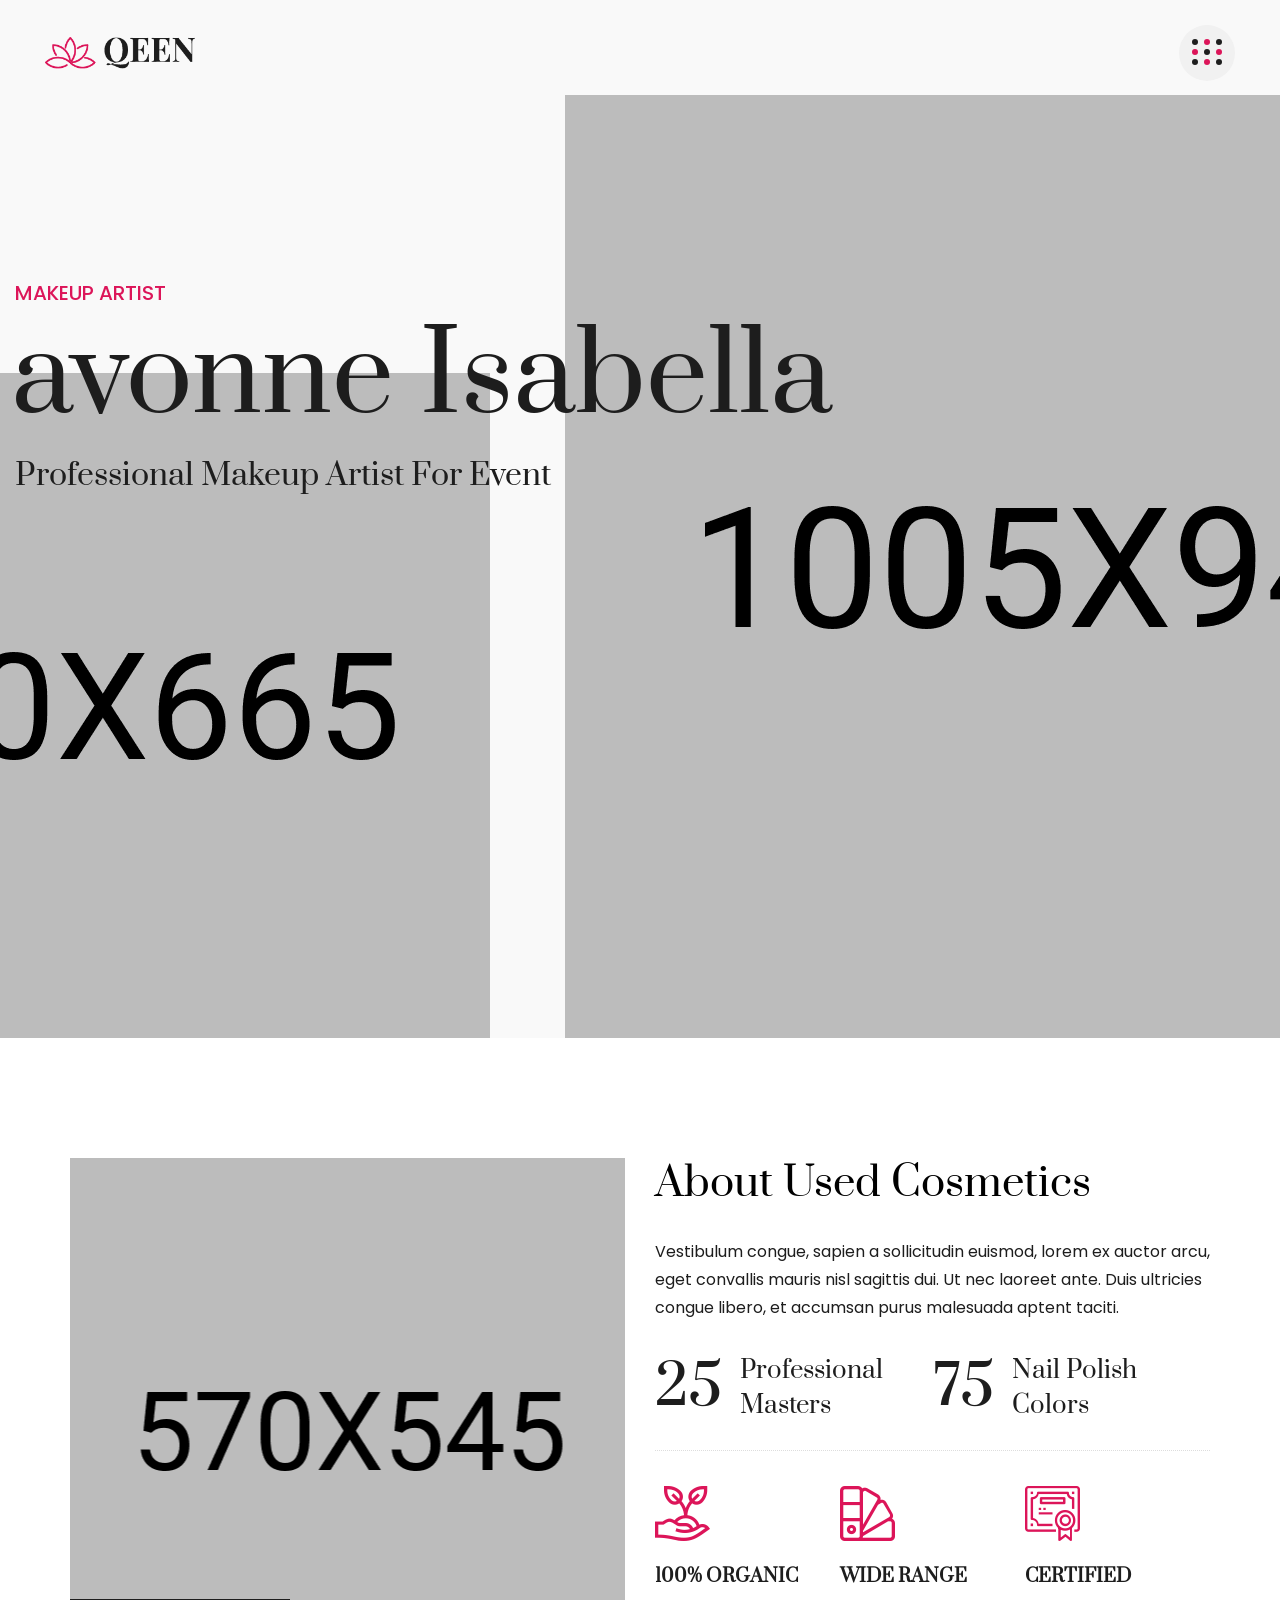
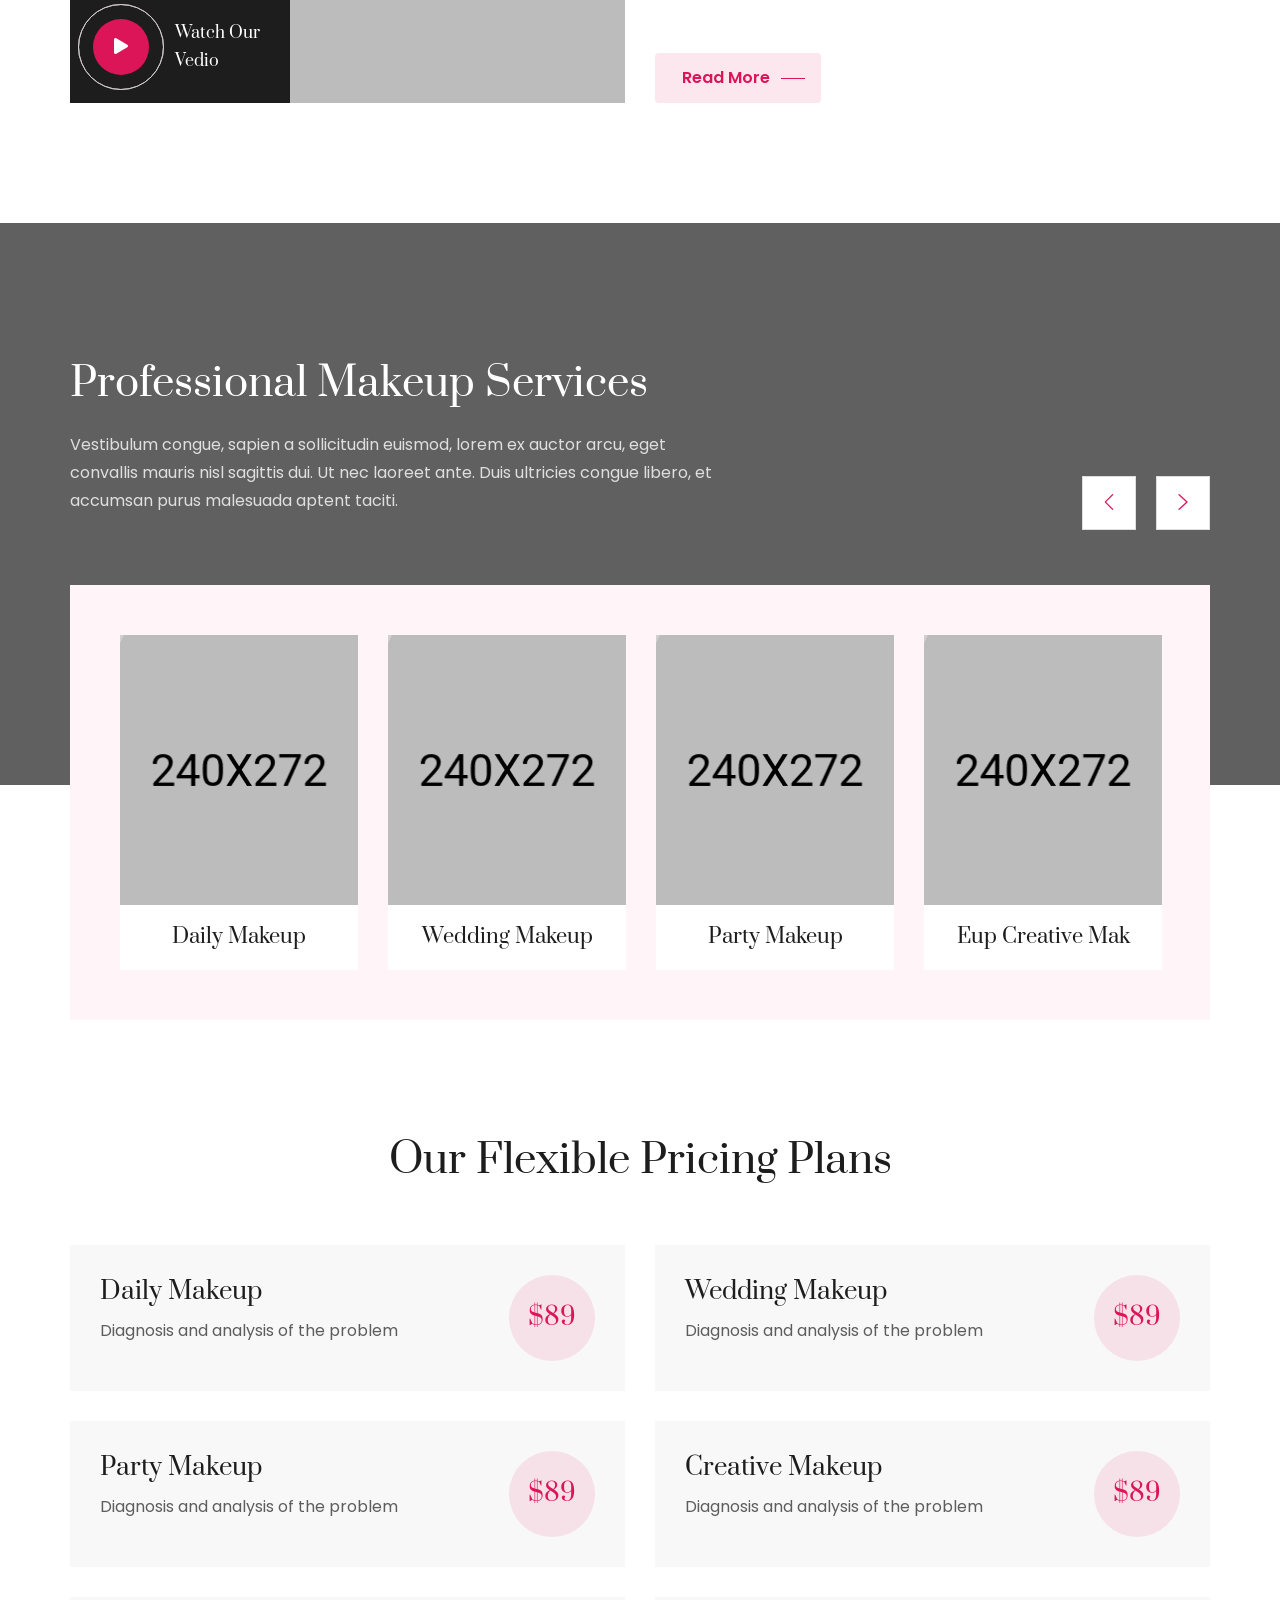
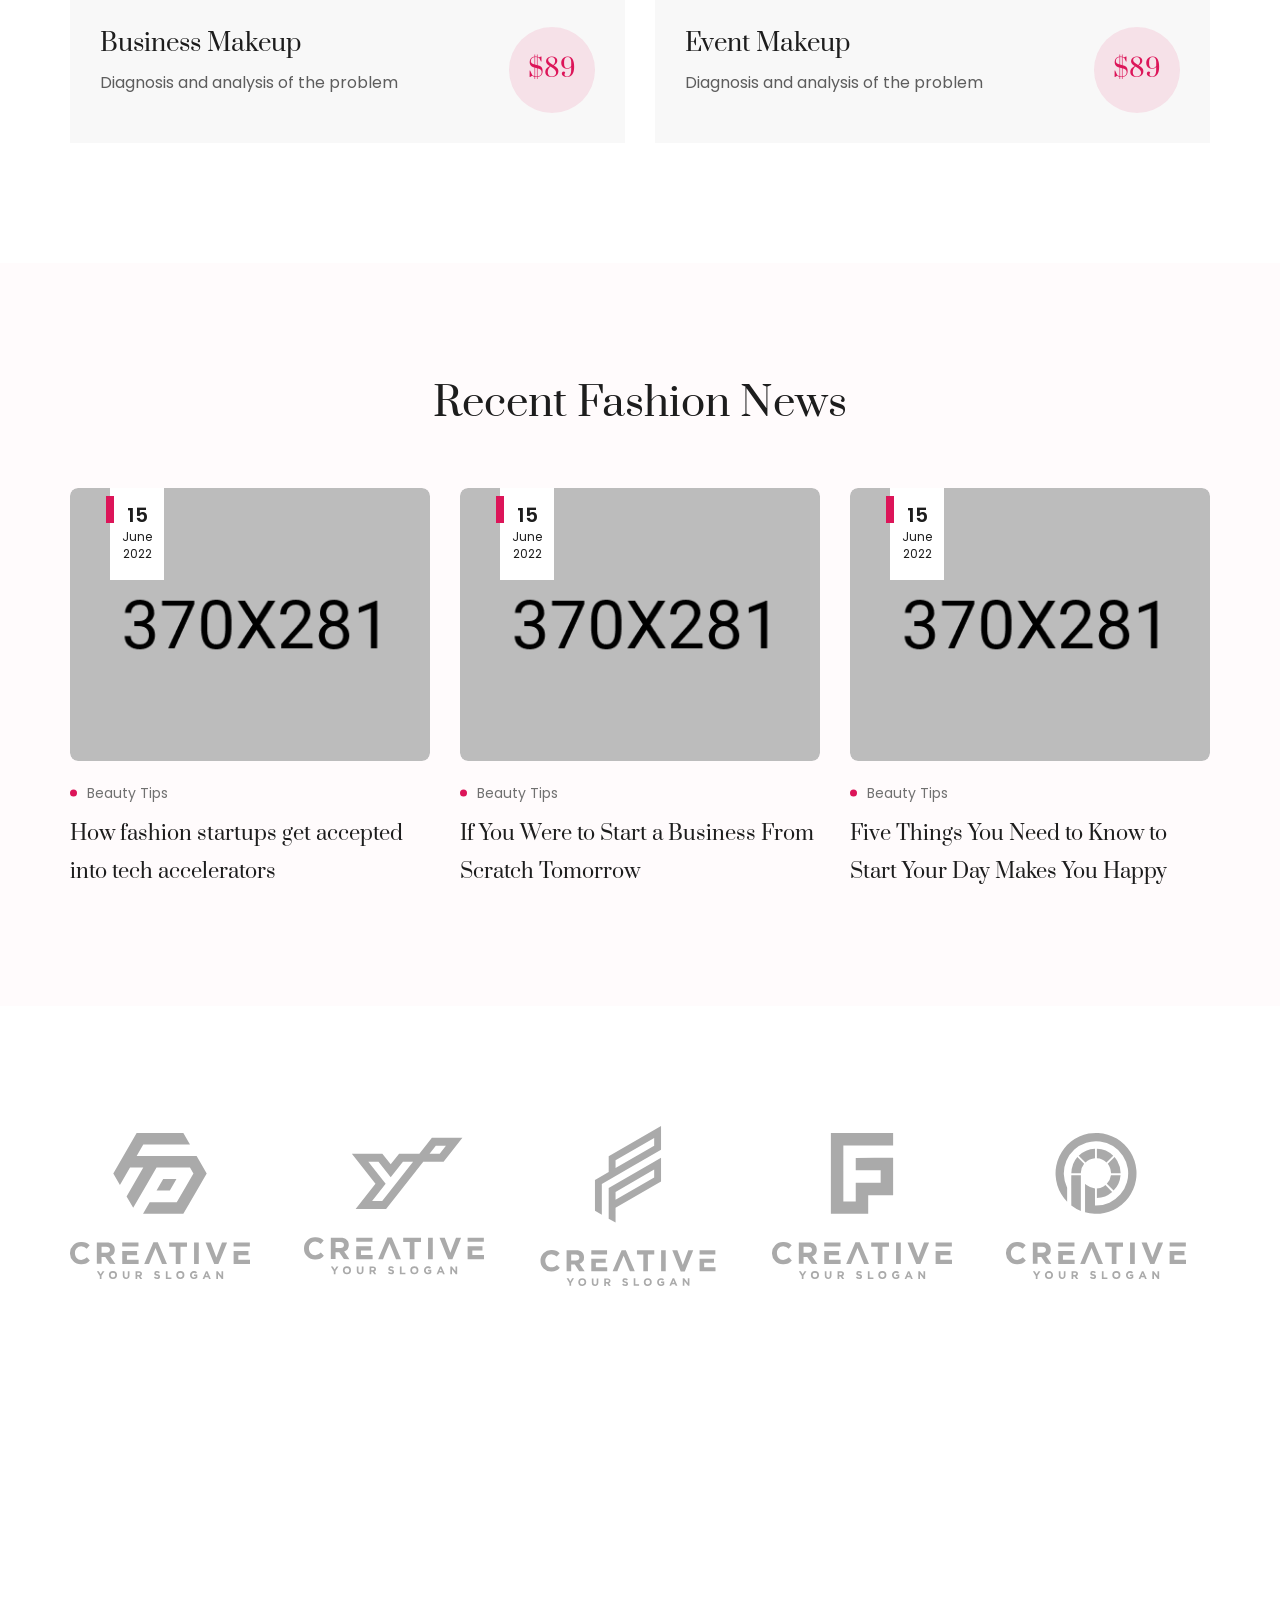
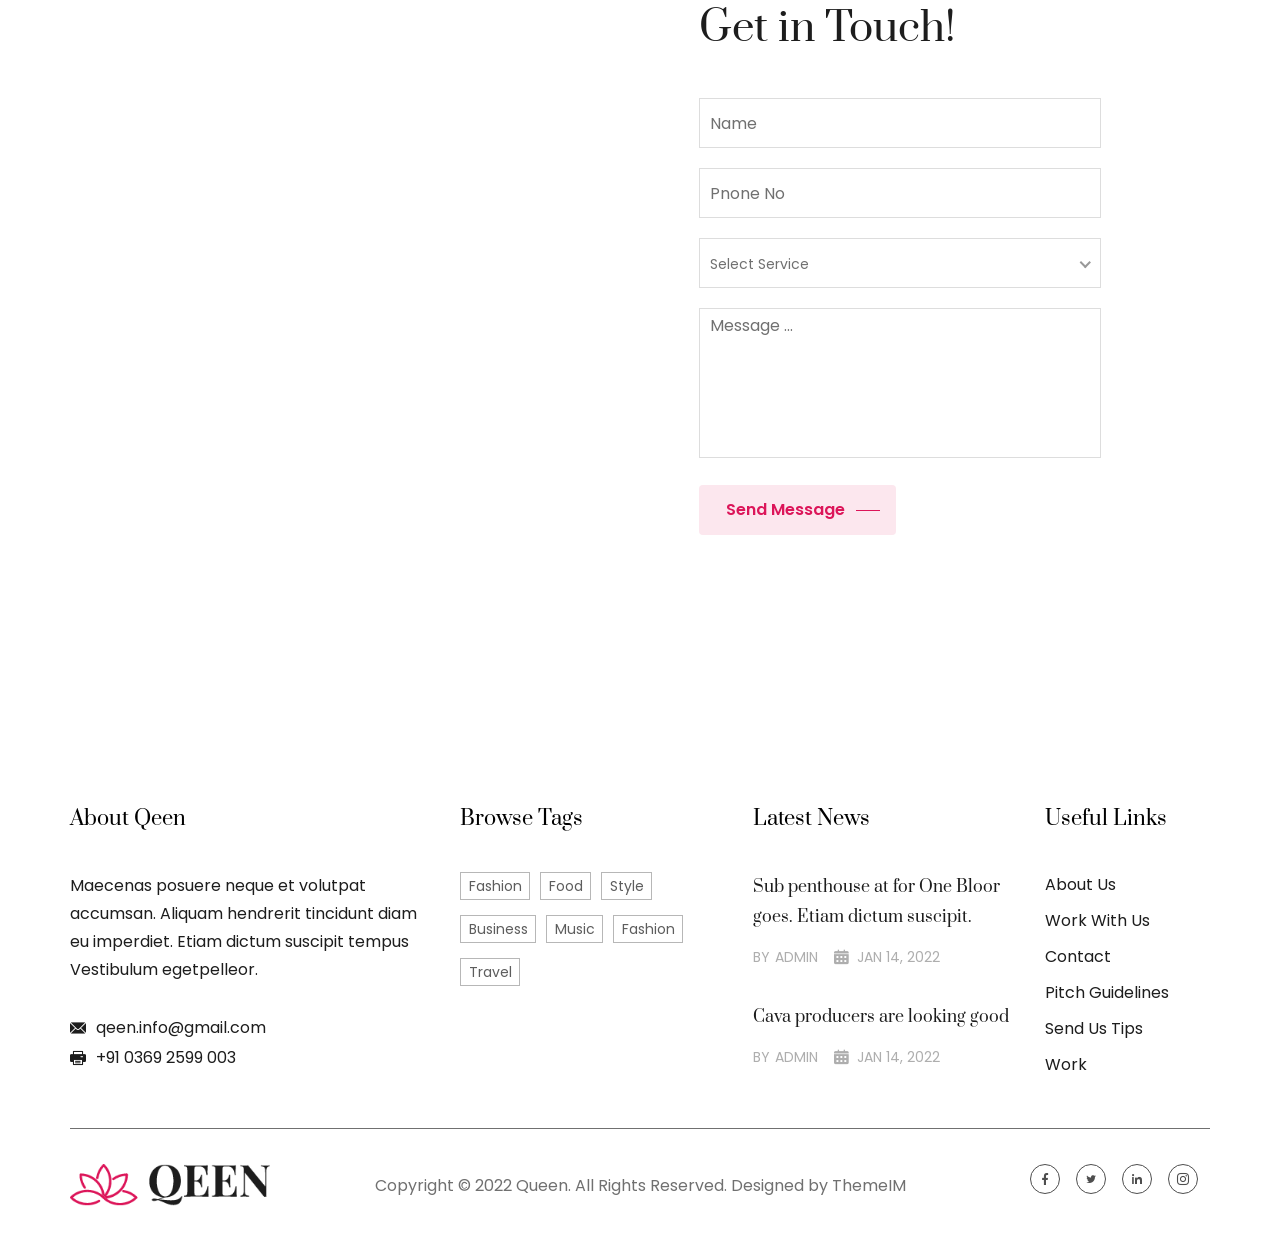
<file: index-6.html>
<!doctype html>
<html class="no-js" lang="en">

<head>
    <meta charset="utf-8">
    <meta http-equiv="x-ua-compatible" content="ie=edge">
    <title>Qeen News HTML5 Template</title>
    <meta name="description" content="">
    <meta name="viewport" content="width=device-width, initial-scale=1">

    <link rel="manifest" href="site.webmanifest">
    <link rel="shortcut icon" type="image/x-icon" href="assets/img/favicon.ico">
    <!-- Place favicon.ico in the root directory -->

    <!-- CSS here -->
    <link rel="stylesheet" href="assets/css/bootstrap.min.css">
    <link rel="stylesheet" href="assets/css/animate.min.css">
    <link rel="stylesheet" href="assets/css/magnific-popup.css">
    <link rel="stylesheet" href="assets/css/fontawesome-all.min.css">
    <link rel="stylesheet" href="assets/css/meanmenu.css">
    <link rel="stylesheet" href="assets/css/backToTop.css">
    <link rel="stylesheet" href="assets/css/lightcase.css">
    <link rel="stylesheet" href="assets/css/flaticon.css">
    <link rel="stylesheet" href="assets/css/nice-select.css">
    <link rel="stylesheet" href="assets/css/slick.css">
    <link rel="stylesheet" href="assets/css/main.css">
    <link rel="stylesheet" href="assets/css/helper.css">
    <link rel="stylesheet" href="assets/css/responsive.css">
</head>

<body>
    <!-- preloader  -->
    <div class="loading">
        <svg id="eQCP6aTuiJ81" xmlns="http://www.w3.org/2000/svg" xmlns:xlink="http://www.w3.org/1999/xlink"
            viewBox="0 0 200 201.28" shape-rendering="geometricPrecision" text-rendering="geometricPrecision">
            <g id="eQCP6aTuiJ82_tr" transform="translate(100,100.64) rotate(0)">
                <g transform="translate(-93.149998,-93.750005)">
                    <g id="eQCP6aTuiJ83" opacity="0">
                        <g>
                            <path
                                d="M97,96.5c0-.5,0-1.1,0-1.7c0,0,0,0,0,0v0c-.1-2.9-.4-6.2-.7-8.3-.1-.7-.2-1.4-.4-2.1C90,50.8,61.1,25.8,26.6,25.2c-1.9,0-3.6,1.5-3.6,3.5c0,0,0,0,0,.1v6.1c0,.4,0,.8.1,1.2C24.4,48,28.7,59.4,35.5,69.2c1.1,1.6,3.3,2,4.9.9.8-.5,1.3-1.4,1.5-2.3s0-1.9-.6-2.6c-6.2-8.9-10.1-19.2-11.2-30v-2.7C46,33.6,60.9,40.6,71.9,52.1c9,9.3,14.9,21,17.1,33.7.1.8.2,1.6.3,2.5c0,0,0,0,0,.1.2,1.9,1.2,3.6,2.7,4.7l5,3.4Z"
                                fill="#dc1559" />
                        </g>
                    </g>
                    <g id="eQCP6aTuiJ86" opacity="0">
                        <g>
                            <path
                                d="M97.5,91.8c-.5-.3-1-.6-1.5-.9c0,0,0,0,0,0v0c-2.6-1.4-5.6-2.7-7.6-3.5-.7-.3-1.3-.5-2-.7-32.1-11.7-68.2.8-85.9,30.4-1,1.7-.5,3.8,1.2,4.8c0,0,0,0,0,0L7,125c.3.2.7.4,1,.5c10.9,4.8,22.9,6.8,34.9,5.8c1.9-.2,3.4-1.9,3.2-3.8-.1-.9-.5-1.8-1.2-2.4s-1.6-.9-2.6-.8c-10.8.9-21.7-.9-31.6-5.3l-2.3-1.4C17.3,104.4,30.8,95,46.3,91.2c12.5-3.1,25.6-2.4,37.7,2c.8.3,1.5.6,2.3,1c0,0,0,0,.1,0c1.7.8,3.7.8,5.5,0l5.6-2.4Z"
                                fill="#dc1559" />
                        </g>
                    </g>
                    <g id="eQCP6aTuiJ89" opacity="0">
                        <g>
                            <path
                                d="M93.7,89c-.5.3-1,.5-1.5.9c0,0,0,0,0,0v0c-2.5,1.5-5.2,3.5-6.8,4.8-.6.4-1.1.9-1.6,1.4-26.1,22-33.3,59.5-16.6,89.6.9,1.7,3.1,2.3,4.8,1.4c0,0,0,0,0,0l5.3-3.1c.3-.2.7-.4,1-.6c9.7-7.1,17.4-16.5,22.4-27.3.8-1.8.1-3.9-1.7-4.7-.8-.4-1.8-.4-2.7-.1s-1.6,1-2,1.8c-4.6,9.8-11.6,18.3-20.3,24.7l-2.3,1.4c-7-14.3-8.4-30.7-3.9-46c3.5-12.4,10.8-23.4,20.6-31.7.7-.6,1.3-1,2-1.5c0,0,0,0,0,0c1.5-1.1,2.5-2.8,2.7-4.7l.6-6.3Z"
                                fill="#dc1559" />
                        </g>
                    </g>
                    <g id="eQCP6aTuiJ812" opacity="0">
                        <g>
                            <path
                                d="M89.3,90.9c0,.5,0,1.1,0,1.7c0,0,0,0,0,0v0c.1,2.9.4,6.2.7,8.3.1.7.2,1.4.4,2.1c5.9,33.6,34.9,58.6,69.3,59.2c1.9,0,3.6-1.5,3.6-3.5c0,0,0,0,0-.1v-6.6c0-.1,0-.2,0-.4-1.2-12-5.5-23.6-12.5-33.5-1.1-1.6-3.3-2-4.9-.9-.8.5-1.3,1.4-1.5,2.3s0,1.9.6,2.6c6.2,8.9,10.1,19.2,11.2,30v2.7c-15.9-1.1-30.8-8.1-41.8-19.6-9-9.3-14.9-21-17.1-33.7-.1-.8-.2-1.6-.3-2.5-.2-2-.2-3-.2-3l-7.5-5.1Z"
                                fill="#dc1559" />
                        </g>
                    </g>
                    <g id="eQCP6aTuiJ815" opacity="0">
                        <g>
                            <path
                                d="M88.8,95.7c.5.3,1,.6,1.5.9c0,0,0,0,0,0v0c2.6,1.4,5.6,2.7,7.6,3.5.7.3,1.3.5,2,.7c32.1,11.7,68.2-.9,85.9-30.4c1-1.7.5-3.8-1.2-4.8c0,0,0,0,0,0l-5.3-3.1c-.3-.2-.7-.4-1-.5-10.9-4.8-22.9-6.8-34.9-5.8-1.9.2-3.4,1.9-3.2,3.8.1.9.5,1.8,1.2,2.4s1.6.9,2.6.8c10.8-.9,21.7.9,31.6,5.3l2.3,1.4C169,83,155.5,92.4,140,96.2c-12.5,3.1-25.6,2.4-37.7-2-.8-.3-1.5-.6-2.3-1c0,0,0,0-.1,0-1.7-.8-3.7-.8-5.5,0l-5.6,2.5Z"
                                fill="#dc1559" />
                        </g>
                    </g>
                    <g id="eQCP6aTuiJ818" opacity="0">
                        <g>
                            <path
                                d="M92.7,98.5c.5-.3,1-.5,1.5-.9c0,0,0,0,0,0v0c2.5-1.5,5.2-3.5,6.8-4.8.6-.4,1.1-.9,1.6-1.4c26.1-22,33.3-59.5,16.6-89.6-.9-1.7-3.1-2.3-4.8-1.4c0,0,0,0,0,0l-5.3,3.1c-.3.2-.7.4-1,.6-9.7,7.1-17.4,16.5-22.4,27.3-.8,1.8-.1,3.9,1.7,4.7.8.4,1.8.4,2.7.1s1.6-1,2-1.8c4.6-9.8,11.6-18.3,20.3-24.7l2.3-1.4c7,14.3,8.4,30.7,3.9,46C115.1,66.7,107.8,77.7,98,86c-.7.6-1.3,1-2,1.5c0,0,0,0,0,0-1.5,1.1-2.5,2.8-2.7,4.7l-.6,6.3Z"
                                fill="#dc1559" />
                        </g>
                    </g>
                </g>
            </g>
            <ellipse rx="4.55" ry="4.55" transform="matrix(1.218798 0 0 1.218806 100.000002 100.639995)" fill="#dc1559"
                stroke-width="0" />
        </svg>
    </div>

    <!-- header area start  -->
    <div class="header-area nav-style-02 home-06" id="header-sticky">
        <div class="container custom-container-04">
            <div class="row">
                <div class="col-lg-12">
                    <div class="header-wrapper">
                        <div class="logo">
                            <a href="#">
                                <img src="assets/img/logo/logo-5.png" alt="">
                            </a>
                        </div>
                        <div class="support-logo d-none">
                            <a href="#">
                                <img src="assets/img/logo/logo-03.png" alt="">
                            </a>
                        </div>
                        <div class="main-menu" id="menux">
                            <nav id="mobile-menu">
                                <ul>
                                    <li class="menu-item-has-children"><a href="index.html">HOME</a>
                                        <ul class="submenu">
                                            <li><a href="index-4.html">Home 01</a></li>
                                            <li><a href="index-5.html">Home 02</a></li>
                                            <li><a href="index-3.html">Home 03</a></li>
                                            <li><a href="index-2.html">Home 04</a></li>
                                            <li><a href="index-6.html">Home 05</a></li>
                                            <li><a href="index.html">Home 06</a></li>
                                        </ul>
                                    </li>
                                    <li><a href="beauty.html">BEAUTY</a></li>
                                    <li><a href="life-style.html">LIFESTYLE</a></li>
                                    <li><a href="beauty.html">MODELING</a></li>
                                    <li class="menu-item-has-children"><a href="about.html">PAGES</a>
                                        <ul class="submenu">
                                            <li><a href="about.html">About us</a></li>
                                            <li><a href="blog-single.html">blog single 01</a></li>
                                            <li><a href="blog-single-2.html">blog single 02</a></li>
                                            <li><a href="beauty.html">Blog</a></li>
                                            <li><a href="life-style.html">Life Style</a></li>
                                            <li><a href="video-post.html">Video Post</a></li>
                                            <li><a href="search.html">Search</a></li>
                                            <li><a href="faq.html">Faq</a></li>
                                            <li><a href="contact.html">Contact</a></li>
                                        </ul>
                                    </li>
                                    <li><a href="beauty.html">FOOD</a></li>
                                    <li><a href="video-post.html">TRAVEL</a></li>
                                </ul>
                            </nav>
                        </div>
                        <div class="menu-icon-new">
                            <a href="#0">
                                <img src="assets/img/menu/home-06/Group 6406.svg" alt="">
                            </a>
                            <input type="checkbox" id="menu-icon">
                        </div>
                    </div>
                </div>
            </div>
        </div>
    </div>

    <!-- mobile menu -->
    <div class="activemobile home-04 home-04">
        <div class="container">
            <div class="row align-items-center justify-content-center">
                <div class="col-4">
                    <div class="mobile-logo">
                        <img src="./assets/img/logo/logo-5.png" alt="">
                    </div>
                </div>
                <div class="col-8 text-right">
                    <div class="icon">
                        <a href="#" class="open-mobile-menu"><i class="far fa-bars"></i></a>
                        <!-- <div class="mobile-menu">
                    </div> -->
                    </div>
                </div>
            </div>
        </div>
    </div>

    <div class="fix">
        <div class="side-info">
            <button class="side-info-close"><i class="fal fa-times"></i></button>

            <div class="side__logo mb-25">
                <a href="index.html">
                    <img src="./assets/img/logo/logo-5.png" alt="logo" />
                </a>
            </div>
            <div class="mobile-menu"></div>
            <div class="contact-infos mt-30 mb-30">
                <div class="contact-list mb-30">
                    <h4>
                        Contact Info
                    </h4>
                    <ul>
                        <li><i class="fal fa-map"></i>
                            <a href="#">12/A, Mirnada City Tower, NYC</a>
                        </li>

                        <li><i class="fal fa-clock"></i>
                            <a href="#">Mon - Fri: 9.00am - 11.00pm</a>
                        </li>

                        <li><i class="fal fa-phone"></i><a href="tell:+876864764764">
                                +876 864 764 764
                            </a>
                        </li>

                        <li><i class="far fa-envelope"></i><a href="mailto:info@webmail.com">
                                info@webmail.com
                            </a>
                        </li>
                    </ul>
                </div>
                <div class="sidebar__menu--social">
                    <ul>
                        <li>
                            <a href="http://fb.com">
                                <i class="flaticon-facebook"></i>
                            </a>
                        </li>

                        <li>
                            <a href="#">
                                <i class="fab fa-instagram"></i>
                            </a>
                        </li>

                        <li>
                            <a href="http://youtube.com/">
                                <i class="fab fa-youtube"></i>
                            </a>
                        </li>

                        <li>
                            <a href="http://linkedin.com/">
                                <i class="fab fa-linkedin"></i>
                            </a>
                        </li>

                        <li>
                            <a href="#">
                                <i class="flaticon-twitter"></i>
                            </a>
                        </li>
                    </ul>
                </div>
            </div>

        </div>
    </div>
    <div class="offcanvas-overlay"></div>

    <div class="offcanvas-menu-wrap" id="offcanvas-wrap" data-position="left" style="transform: translateX(0px);">
        <div class="offcanvas-content">
            <div class="offcanvas-header">
                <div class="offcanvas-logo">
                    <div class="site-branding">
                        <a class="dark-logo" href="index.html"><img width="162" src="./assets/img/logo/logo.png"
                                alt="neeon"></a>
                    </div>
                </div>
                <div class="close-btn offcanvas-close">
                    <a href="javascript:void(0)">
                        <i class="fas fa-times"></i>
                    </a>
                </div>
            </div>

            <div class="offcanvas-widget">
                <h3 class="offcanvas-widget-title">About Us</h3>
                <p>
                    The argument in favor of using filler text
                    goes something like this: If you use arey
                    real content in the Consulting Process
                    anytime you reachtent.
                </p>
            </div>

            <div class="offcanvas-widget">
                <h3 class="offcanvas-widget-title">Instagram</h3>
                <div class="insta-gallery">
                    <div class="galleryitem">
                        <a href="./assets/img/insta-01.jpg" class="demo">
                            <img src="./assets/img/insta-01.jpg" width="100" height="90" alt="gallery1">
                        </a>
                    </div>
                    <div class="galleryitem">
                        <a href="./assets/img/insta-02.jpg" class="demo">
                            <img src="./assets/img/insta-02.jpg" width="100" height="90" alt="gallery2">
                        </a>
                    </div>
                    <div class="galleryitem">
                        <a href="./assets/img/insta-03.jpg" class="demo">
                            <img src="./assets/img/insta-03.jpg" width="100" height="90" alt="gallery3">
                        </a>
                    </div>
                    <div class="galleryitem">
                        <a href="./assets/img/insta-04.jpg" class="demo">
                            <img src="./assets/img/insta-04.jpg" width="100" height="90" alt="gallery4">
                        </a>
                    </div>
                    <div class="galleryitem">
                        <a href="./assets/img/insta-2.jpg" class="demo">
                            <img src="./assets/img/insta-02.jpg" width="100" height="90" alt="gallery5">
                        </a>
                    </div>
                    <div class="galleryitem">
                        <a href="./assets/img/insta-04.jpg" class="demo">
                            <img src="./assets/img/insta-04.jpg" width="100" height="90" alt="gallery6">
                        </a>
                    </div>
                </div>
            </div>

            <div class="offcanvas-widget footer-widget">
                <h3 class="offcanvas-widget-title">Contact Info</h3>
                <ul class="contact-info-list widget-list">
                    <li class="widget-list-item">
                        <i class="fas fa-map-marker-alt list-icon"></i>
                        Chicago 12, Melborne City, USA
                    </li>
                    <li class="widget-list-item">
                        <i class="fas fa-phone-alt list-icon"></i>
                        <a href="tel:123333000999" class="widget-list-link">
                            (123) 333-000-999
                        </a>
                    </li>
                    <li class="widget-list-item">
                        <i class="fas fa-envelope list-icon"></i>
                        <a href="mailto:info@example.com" class="widget-list-link">
                            arntech@gmail.com
                        </a>
                    </li>
                </ul>
            </div>
        </div>
    </div>

    <!-- banner area start -->
    <div class="banner-area-wrapper home-06">
        <div class="img-01">
            <img src="assets/img/banner/home-6/01.png" alt="">
        </div>
        <div class="img-02">
            <img src="assets/img/banner/home-6/02.png" alt="">
        </div>
        <div class="container custom-container-04">
            <div class="row">
                <div class="col-lg-12">
                    <div class="content">
                        <p class="tagline">MAKEUP ARTIST</p>
                        <h4 class="title">avonne Isabella</h4>
                        <div class="sub-title">Professional Makeup Artist For Event</div>
                    </div>
                </div>
            </div>
        </div>
    </div>
    <!-- banner area end -->

    <!-- about area start -->
    <div class="about-area-wrapper wow animate__fadeInUp" data-wow-delay=".2s" data-padding-top="120"
        data-padding-bottom="120">
        <div class="container">
            <div class="row">
                <div class="col-lg-6">
                    <div class="about-video-wrapper">
                        <div class="bg-image" data-width="100%" data-height="545"
                            style="background-image: url(assets/img/about/home-6/01.jpg);"></div>

                        <div class="content">
                            <div class="video-btn-wrap">
                                <div class="round-wave-effect">
                                    <span class="waves wave-1"></span>
                                    <span class="waves wave-2"></span>
                                    <span class="waves wave-3"></span>
                                </div>
                                <a class="video-icon demo" data-rel="lightcase:myCollection"
                                    href="https://www.youtube.com/embed/Hw4ctvV25H0">
                                    <i class="fas fa-play"></i>

                                </a>
                            </div>
                            <div class="text">
                                <h6 class="title">Watch Our
                                    Vedio</h6>
                            </div>
                        </div>
                    </div>
                </div>
                <div class="col-lg-6">
                    <div class="about-content-box">
                        <h class="title">About Used Cosmetics</h>
                        <p class="info">Vestibulum congue, sapien a sollicitudin euismod, lorem ex auctor arcu, eget
                            convallis mauris nisl sagittis dui. Ut nec laoreet ante. Duis ultricies congue libero, et
                            accumsan purus malesuada aptent taciti.</p>

                        <ul class="speciality">
                            <li class="single-speciality">
                                <p class="numb">
                                    25
                                </p>
                                <p class="text">Professional Masters</p>
                            </li>
                            <li class="single-speciality">
                                <p class="numb">
                                    75
                                </p>
                                <p class="text">Nail Polish
                                    Colors</p>
                            </li>
                        </ul>

                        <ul class="accreditation">
                            <li class="single-item">
                                <div class="icon-box">
                                    <i class="flaticon-organic-food icon"></i>
                                </div>
                                <div class="content">
                                    <h5 class="title">100% ORGANIC</h5>
                                </div>
                            </li>
                            <li class="single-item">
                                <div class="icon-box">
                                    <i class="flaticon-pantone icon"></i>
                                </div>
                                <div class="content">
                                    <h5 class="title">WIDE RANGE</h5>
                                </div>
                            </li>
                            <li class="single-item">
                                <div class="icon-box">
                                    <i class="flaticon-certificate icon"></i>
                                </div>
                                <div class="content">
                                    <h5 class="title">CERTIFIED</h5>
                                </div>
                            </li>
                        </ul>

                        <div class="btn-wrapper">
                            <a href="#" class="btn send-mes">Read More</a>
                        </div>
                    </div>
                </div>
            </div>
        </div>
    </div>
    <!-- about area end -->

    <!-- service area start -->
    <div class="makeup-service-area-wrapper">
        <div class="text-box bg-image" style="background-image: url(assets/img/service/home-6/01.jpg);">
            <div class="container">
                <div class="row">
                    <div class="col-lg-7">
                        <div class="content">
                            <h4 class="title">Professional Makeup Services</h4>
                            <p class="info">Vestibulum congue, sapien a sollicitudin euismod, lorem ex auctor arcu, eget
                                convallis mauris nisl sagittis dui. Ut nec laoreet ante. Duis ultricies congue libero,
                                et accumsan
                                purus malesuada aptent taciti.</p>
                        </div>
                    </div>
                    <div class="col-lg-5">
                        <div class="to-bottom-row-right arrow-style-01 v-02 home-6" id="text_02"></div>
                    </div>
                </div>
            </div>
        </div>

        <div class="service-slider-wrapper wow animate__fadeInUp" data-wow-delay=".2s">
            <div class="container">
                <div class="row">
                    <div class="col-lg-12">
                        <div class="service-slider-inner">
                            <div class="slick-main global-slick-init" data-infinite="true" data-arrows="true"
                                data-speed="1500" data-cssEase="ease-in-out" data-dots="false" data-slidesToShow="4"
                                data-slidesToScroll="1" data-swipeToSlide="true" data-autoplay="true"
                                data-autoplaySpeed="2500" data-appendarrows="#text_02"
                                data-prevArrow='<div class="prev-icon"><i class="flaticon-left-arrow icon"></i></div>'
                                data-nextArrow='<div class="next-icon"><i class="flaticon-arrow icon"></i></div>'
                                data-responsive='[
                    {"breakpoint": 992,"settings": {"slidesToShow": 2}},
                    {"breakpoint": 768,"settings": {"slidesToShow": 1, "autoplay": true}}
                    ]'>
                                <div class="slick-item">
                                    <div class="single-makeup-service">
                                        <div class="img-box">
                                            <img src="assets/img/service/home-6/slider/01.jpg" alt="image">
                                        </div>
                                        <div class="content">
                                            <h4 class="title">
                                                <a href="#">Daily Makeup</a>
                                            </h4>
                                        </div>
                                    </div>
                                </div>
                                <div class="slick-item">
                                    <div class="single-makeup-service">
                                        <div class="img-box">
                                            <img src="assets/img/service/home-6/slider/02.jpg" alt="image">
                                        </div>
                                        <div class="content">
                                            <h4 class="title">
                                                <a href="#">Wedding Makeup</a>
                                            </h4>
                                        </div>
                                    </div>
                                </div>
                                <div class="slick-item">
                                    <div class="single-makeup-service">
                                        <div class="img-box">
                                            <img src="assets/img/service/home-6/slider/03.jpg" alt="image">
                                        </div>
                                        <div class="content">
                                            <h4 class="title">
                                                <a href="#">Party Makeup</a>
                                            </h4>
                                        </div>
                                    </div>
                                </div>
                                <div class="slick-item">
                                    <div class="single-makeup-service">
                                        <div class="img-box">
                                            <img src="assets/img/service/home-6/slider/04.jpg" alt="image">
                                        </div>
                                        <div class="content">
                                            <h4 class="title">
                                                <a href="#">Eup Creative Mak</a>
                                            </h4>
                                        </div>
                                    </div>
                                </div>
                                <div class="slick-item">
                                    <div class="single-makeup-service">
                                        <div class="img-box">
                                            <img src="assets/img/service/home-6/slider/02.jpg" alt="image">
                                        </div>
                                        <div class="content">
                                            <h4 class="title">
                                                <a href="#">Daily Makeup</a>
                                            </h4>
                                        </div>
                                    </div>
                                </div>
                            </div>
                        </div>
                    </div>
                </div>
            </div>
        </div>
    </div>
    <!-- service area end -->

    <!-- price plan area start -->
    <div class="price-plans-area-wrapper" data-padding-top="100" data-padding-bottom="120">
        <div class="container">
            <div class="row">
                <div class="col-lg-12">
                    <div class="section-title-wrap text-center">
                        <h3 class="section-title-new">Our Flexible Pricing Plans</h3>
                    </div>
                </div>
            </div>
            <div class="row">
                <div class="col-lg-6 wow animate__fadeInLeftBig" data-wow-delay=".2s">
                    <div class="price-plans-inner">
                        <div class="single-price-plan">
                            <div class="content">
                                <h4 class="title">Daily Makeup</h4>
                                <p class="info">Diagnosis and analysis of the problem</p>
                            </div>
                            <div class="price">
                                $89
                            </div>
                        </div>
                        <div class="single-price-plan">
                            <div class="content">
                                <h4 class="title">Party Makeup</h4>
                                <p class="info">Diagnosis and analysis of the problem</p>
                            </div>
                            <div class="price">
                                $89
                            </div>
                        </div>
                        <div class="single-price-plan">
                            <div class="content">
                                <h4 class="title">Business Makeup</h4>
                                <p class="info">Diagnosis and analysis of the problem</p>
                            </div>
                            <div class="price">
                                $89
                            </div>
                        </div>
                    </div>
                </div>
                <div class="col-lg-6 wow animate__fadeInRightBig" data-wow-delay=".2s">
                    <div class="price-plans-inner">
                        <div class="single-price-plan">
                            <div class="content">
                                <h4 class="title">Wedding Makeup</h4>
                                <p class="info">Diagnosis and analysis of the problem</p>
                            </div>
                            <div class="price">
                                $89
                            </div>
                        </div>
                        <div class="single-price-plan">
                            <div class="content">
                                <h4 class="title">Creative Makeup</h4>
                                <p class="info">Diagnosis and analysis of the problem</p>
                            </div>
                            <div class="price">
                                $89
                            </div>
                        </div>
                        <div class="single-price-plan">
                            <div class="content">
                                <h4 class="title">Event Makeup</h4>
                                <p class="info">Diagnosis and analysis of the problem</p>
                            </div>
                            <div class="price">
                                $89
                            </div>
                        </div>
                    </div>
                </div>
            </div>
        </div>
    </div>
    <!-- price plan area end -->

    <!-- latest news area start -->
    <div class="grid-area-wrapper home-05 ex" data-padding-top="100" data-padding-bottom="85">
        <div class="container">
            <div class="row">
                <div class="col-lg-12">
                    <div class="section-title-wrap text-center">
                        <h3 class="section-title-new">Recent Fashion News</h3>
                    </div>
                </div>
                <div class="col-lg-4">
                    <div class="mnews-01 wow animate__fadeInDown" data-wow-delay=".3s">
                        <div class="thumb-wrap">
                            <div class="date-sticker">
                                <span class="day">15</span>
                                <span class="month">June</span>
                                <span class="year">2022</span>
                            </div>
                            <div class="mnews01__thumb">
                                <img src="assets/img/grid/home-05/01.jpg" alt="">
                            </div>
                        </div>

                        <div class="mnews__content">
                            <div class="hero-meta bottom-space-remove">
                                <span class="circle-add-before globar-before">Beauty Tips</span>
                            </div>
                            <h4 class="title"><a href="blog-single.html">How fashion startups get accepted
                                    into tech accelerators</a></h4>
                        </div>
                    </div>
                </div>
                <div class="col-lg-4">
                    <div class="mnews-01 wow animate__fadeInUp" data-wow-delay=".3s">
                        <div class="thumb-wrap">
                            <div class="date-sticker">
                                <span class="day">15</span>
                                <span class="month">June</span>
                                <span class="year">2022</span>
                            </div>
                            <div class="mnews01__thumb">
                                <img src="assets/img/grid/home-05/02.jpg" alt="">
                            </div>
                        </div>

                        <div class="mnews__content">
                            <div class="hero-meta bottom-space-remove">
                                <span class="circle-add-before globar-before">Beauty Tips</span>
                            </div>
                            <h4 class="title"><a href="blog-single.html">If You Were to Start a Business From
                                    Scratch Tomorrow</a></h4>
                        </div>
                    </div>
                </div>
                <div class="col-lg-4">
                    <div class="mnews-01 wow animate__fadeInDown" data-wow-delay=".3s">
                        <div class="thumb-wrap">
                            <div class="date-sticker">
                                <span class="day">15</span>
                                <span class="month">June</span>
                                <span class="year">2022</span>
                            </div>
                            <div class="mnews01__thumb">
                                <img src="assets/img/grid/home-05/03.jpg" alt="">
                            </div>
                        </div>

                        <div class="mnews__content">
                            <div class="hero-meta bottom-space-remove">
                                <span class="circle-add-before globar-before">Beauty Tips</span>
                            </div>
                            <h4 class="title"><a href="blog-single.html">Five Things You Need to Know to Start
                                    Your Day Makes You Happy</a></h4>
                        </div>
                    </div>
                </div>
            </div>
        </div>
    </div>
    <!-- latest news area end -->

    <!-- brand logo area start -->
    <div class="brand-logo-area-wrapper wow animate__zoomIn" data-wow-delay=".3s" data-padding-top="120"
        data-padding-bottom="115">
        <div class="container">
            <div class="row">
                <div class="col-lg-12">
                    <div class="slick-main global-slick-init" data-infinite="true" data-arrows="false" data-speed="1500"
                        data-cssEase="ease-in-out" data-dots="false" data-slidesToShow="5" data-slidesToScroll="1"
                        data-swipeToSlide="true" data-autoplay="false" data-autoplaySpeed="2500"
                        data-prevArrow='<div class="prev-icon"><i class="flaticon-left-arrow icon"></i></div>'
                        data-nextArrow='<div class="next-icon"><i class="flaticon-arrow icon"></i></div>'
                        data-responsive='[
                    {"breakpoint": 1200,"settings": {"slidesToShow": 4}},
                    {"breakpoint": 768,"settings": {"slidesToShow": 3}},
                    {"breakpoint": 576,"settings": {"slidesToShow": 2}}
                    ]'>
                        <div class="slick-item">
                            <svg id="Group_3230" data-name="Group 3230" xmlns="http://www.w3.org/2000/svg"
                                width="179.191" height="145.46" viewBox="0 0 179.191 145.46">
                                <path id="Path_25572" data-name="Path 25572"
                                    d="M167.571,420.409h11.467v-4.189H162.893v4.189Zm11.621,17.215v-4.189H167.571V428.94h10.091v-4.189h-14.77v12.873Zm-22.8-21.4h-5.075l-5.6,15.075-5.6-15.075h-5.2l8.654,21.557h4.157Zm-28.176,0h-4.708v21.4h4.708ZM116.5,420.562v-4.342H98.76v4.342h6.514v17.062h4.709V420.562ZM96.545,437.623l-9.173-21.556H83.03l-9.174,21.556h4.8c3.135-7.691,3.239-7.984,6.484-15.9,3.3,8.066,3.25,7.972,6.482,15.9ZM56.688,420.409H68.155v-4.189H52.01v4.189Zm11.619,17.215v-4.189H56.688V428.94h10.09v-4.189H52.01v12.873ZM39.8,423.589c0,1.8-1.315,3.027-3.609,3.027h-4.77V420.47H36.1c2.294,0,3.7,1.039,3.7,3.058Zm5.413,14.035-5.229-7.643a6.649,6.649,0,0,0,4.586-6.636v-.061c0-4.4-3.026-7.064-8.073-7.064H26.707v21.4h4.71v-6.849h3.7l4.586,6.849Zm-25.455-3.454-3-3.027c-1.682,1.528-3.18,2.507-5.626,2.507-3.67,0-6.208-3.057-6.208-6.726v-.062c0-3.668,2.6-6.666,6.208-6.666a7.906,7.906,0,0,1,5.474,2.416l3-3.456a11.04,11.04,0,0,0-8.439-3.3A10.879,10.879,0,0,0,0,426.922v.06a10.8,10.8,0,0,0,10.977,11.008,10.942,10.942,0,0,0,8.776-3.822"
                                    transform="translate(0 -307.276)" fill="#aaa" />
                                <path id="Path_25573" data-name="Path 25573"
                                    d="M213.256,518.466v-7.679h-1.669v4.727l-3.6-4.727h-1.558v7.679H208.1v-4.882l3.718,4.882Zm-15.4-3.215h-2.041l1.021-2.489Zm3.071,3.215-3.29-7.734H196.08l-3.291,7.734h1.722l.7-1.723h3.248l.7,1.723ZM187.5,517.38v-3.336h-3.336v1.46h1.7v1.1a2.7,2.7,0,0,1-1.591.461,2.3,2.3,0,0,1-2.325-2.436V514.6a2.306,2.306,0,0,1,2.205-2.391,2.826,2.826,0,0,1,2.006.778l1.065-1.283a4.219,4.219,0,0,0-3.017-1.053,3.941,3.941,0,0,0-4.026,3.971v.022a3.842,3.842,0,0,0,4.037,3.949,4.989,4.989,0,0,0,3.28-1.216m-14.565-2.733a2.3,2.3,0,0,1-2.3,2.393,2.333,2.333,0,0,1-2.326-2.414V514.6a2.3,2.3,0,0,1,2.3-2.391,2.333,2.333,0,0,1,2.326,2.413Zm1.766-.022V514.6a4.083,4.083,0,0,0-8.162.022v.022a4.083,4.083,0,0,0,8.162-.022m-12.975,3.84v-1.537H157.9v-6.142h-1.689v7.679Zm-11.306-2.272v-.021c0-1.339-.877-1.9-2.435-2.3-1.327-.34-1.657-.5-1.657-1.01v-.022c0-.373.34-.67.987-.67a3.6,3.6,0,0,1,2,.758l.877-1.273a4.446,4.446,0,0,0-2.852-.976,2.4,2.4,0,0,0-2.687,2.314v.023c0,1.524,1,1.952,2.545,2.347,1.284.329,1.548.55,1.548.976v.023c0,.45-.417.724-1.109.724a3.526,3.526,0,0,1-2.294-.933l-1,1.2a4.889,4.889,0,0,0,3.258,1.229c1.656,0,2.82-.857,2.82-2.382m-19.687-2.764c0,.648-.472,1.086-1.294,1.086h-1.712v-2.2h1.679c.823,0,1.327.373,1.327,1.1Zm1.941,5.036-1.875-2.742a2.386,2.386,0,0,0,1.645-2.381v-.022c0-1.579-1.086-2.534-2.9-2.534h-3.511v7.679h1.689v-2.458h1.328l1.645,2.458ZM120,515.12v-4.334h-1.69v4.4c0,1.217-.624,1.843-1.657,1.843s-1.656-.648-1.656-1.9v-4.343H113.31v4.388c0,2.26,1.262,3.411,3.325,3.411S120,517.445,120,515.12m-14.16-.473a2.3,2.3,0,0,1-2.3,2.393,2.334,2.334,0,0,1-2.326-2.414V514.6a2.3,2.3,0,0,1,2.3-2.391,2.333,2.333,0,0,1,2.325,2.413Zm1.766-.022V514.6a4.083,4.083,0,0,0-8.162.022v.022a4.083,4.083,0,0,0,8.162-.022m-12.535-3.839H93.154l-1.864,3.083-1.832-3.083H87.482l2.951,4.651v3.028h1.69V515.4Z"
                                    transform="translate(-60.774 -373.136)" fill="#aaa" />
                                <path id="Path_25582" data-name="Path 25582"
                                    d="M184.243,94.525h33.281l3.429,5.942q-8.318,14.411-16.64,28.823h-26.93l-6.606,11.442q20.072,0,40.143,0,11.623-20.134,23.247-40.265-5.018-8.693-10.037-17.385h-59.7l6.606-11.439,46.493,0L210.919,60.2H164.425l-23.249,40.266,6.607,11.441L157.82,94.524h13.211L154.39,123.348,161,134.79q11.625-20.133,23.247-40.265m0,22.879h13.212l6.606-11.442H190.852Z"
                                    transform="translate(-98.077 -60.199)" fill="#aaa" fill-rule="evenodd" />
                            </svg>
                        </div>
                        <div class="slick-item">
                            <svg xmlns="http://www.w3.org/2000/svg" width="179.192" height="136.002"
                                viewBox="0 0 179.192 136.002">
                                <g id="Group_3229" data-name="Group 3229" transform="translate(0.001)">
                                    <path id="Path_25578" data-name="Path 25578"
                                        d="M2602.383,420.409h11.465v-4.189h-16.143v4.189ZM2614,437.623v-4.189h-11.619V428.94h10.091v-4.189h-14.77v12.873Zm-22.8-21.4h-5.074l-5.6,15.075-5.6-15.075h-5.2l8.654,21.557h4.158Zm-28.176,0h-4.709v21.4h4.709Zm-11.724,4.342v-4.342h-17.735v4.342h6.513v17.062h4.708V420.562Zm-19.952,17.062-9.172-21.556h-4.343l-9.174,21.556h4.8c3.135-7.691,3.239-7.984,6.483-15.9,3.3,8.066,3.25,7.972,6.482,15.9ZM2491.5,420.409h11.468v-4.189h-16.146v4.189Zm11.619,17.215v-4.189H2491.5V428.94h10.091v-4.189h-14.769v12.873Zm-28.513-14.035c0,1.8-1.315,3.027-3.608,3.027h-4.77V420.47h4.678c2.293,0,3.7,1.039,3.7,3.058Zm5.413,14.035-5.228-7.643a6.651,6.651,0,0,0,4.587-6.636v-.061c0-4.4-3.029-7.064-8.074-7.064h-9.785v21.4h4.709v-6.849h3.7l4.587,6.849Zm-25.454-3.454-3-3.027c-1.681,1.528-3.181,2.507-5.626,2.507-3.67,0-6.206-3.057-6.206-6.726v-.062c0-3.668,2.6-6.666,6.206-6.666a7.908,7.908,0,0,1,5.474,2.416l3-3.456a11.038,11.038,0,0,0-8.439-3.3,10.879,10.879,0,0,0-11.161,11.069v.06a10.8,10.8,0,0,0,10.978,11.008,10.944,10.944,0,0,0,8.776-3.822"
                                        transform="translate(-2434.811 -316.734)" fill="#aaa" />
                                    <path id="Path_25579" data-name="Path 25579"
                                        d="M2648.069,518.466v-7.679H2646.4v4.727l-3.6-4.727h-1.559v7.679h1.667v-4.882l3.72,4.882Zm-15.4-3.215h-2.039l1.019-2.489Zm3.074,3.215-3.292-7.734h-1.559l-3.292,7.734h1.722l.7-1.723h3.248l.7,1.723Zm-13.424-1.086v-3.336h-3.335v1.46h1.7v1.1a2.705,2.705,0,0,1-1.591.461,2.3,2.3,0,0,1-2.326-2.436V514.6a2.306,2.306,0,0,1,2.2-2.391,2.831,2.831,0,0,1,2.008.778l1.064-1.283a4.215,4.215,0,0,0-3.016-1.053,3.941,3.941,0,0,0-4.026,3.971v.022a3.843,3.843,0,0,0,4.037,3.949,4.991,4.991,0,0,0,3.281-1.216m-14.565-2.733a2.3,2.3,0,0,1-2.3,2.393,2.333,2.333,0,0,1-2.326-2.414V514.6a2.3,2.3,0,0,1,2.3-2.391,2.333,2.333,0,0,1,2.326,2.413Zm1.765-.022V514.6a4.082,4.082,0,0,0-8.161.022v.022a4.082,4.082,0,0,0,8.161-.022m-12.973,3.84v-1.537h-3.828v-6.142h-1.689v7.679Zm-11.307-2.272v-.021c0-1.339-.878-1.9-2.435-2.3-1.329-.34-1.657-.5-1.657-1.01v-.022c0-.373.339-.67.987-.67a3.6,3.6,0,0,1,2,.758l.878-1.273a4.445,4.445,0,0,0-2.852-.976,2.4,2.4,0,0,0-2.69,2.314v.023c0,1.524,1,1.952,2.546,2.347,1.285.329,1.548.55,1.548.976v.023c0,.45-.417.724-1.108.724a3.515,3.515,0,0,1-2.292-.933l-1,1.2a4.889,4.889,0,0,0,3.259,1.229c1.656,0,2.82-.857,2.82-2.382m-19.687-2.764c0,.648-.472,1.086-1.3,1.086h-1.711v-2.2h1.678c.824,0,1.329.373,1.329,1.1Zm1.941,5.036-1.876-2.742a2.387,2.387,0,0,0,1.646-2.381v-.022c0-1.579-1.087-2.534-2.9-2.534h-3.509v7.679h1.689v-2.458h1.328l1.644,2.458Zm-12.678-3.346v-4.334h-1.689v4.4c0,1.217-.626,1.843-1.656,1.843s-1.657-.648-1.657-1.9v-4.343h-1.689v4.388c0,2.26,1.261,3.411,3.324,3.411s3.367-1.14,3.367-3.465m-14.158-.473a2.3,2.3,0,0,1-2.3,2.393,2.333,2.333,0,0,1-2.326-2.414V514.6a2.3,2.3,0,0,1,2.3-2.391,2.333,2.333,0,0,1,2.326,2.413Zm1.765-.022V514.6a4.082,4.082,0,0,0-8.161.022v.022a4.082,4.082,0,0,0,8.161-.022m-12.534-3.839h-1.92l-1.865,3.083-1.833-3.083H2522.3l2.95,4.651v3.028h1.691V515.4Z"
                                        transform="translate(-2495.588 -382.594)" fill="#aaa" />
                                    <path id="Path_25585" data-name="Path 25585"
                                        d="M2651.8,115.077h-10.089l-9.052,11.541-3.137,4-3.135-4-9.054-11.541h-10.089l15.307,19.513,1.935,2.465-1.935,2.464-11.567,14.747h10.076Zm49.1-23.9-18.743,23.9h-20.215l-37.008,47.178h-30.358l19.77-25.2-23.506-29.967h30.343l8.342,10.634,8.341-10.634h20.2l12.476-15.906ZM2684.49,99.17h-10.076l-6.211,7.917h10.076Z"
                                        transform="translate(-2543.203 -91.181)" fill="#aaa" fill-rule="evenodd" />
                                </g>
                            </svg>
                        </div>
                        <div class="slick-item">
                            <svg xmlns="http://www.w3.org/2000/svg" width="179.192" height="163.838"
                                viewBox="0 0 179.192 163.838">
                                <g id="Group_3231" data-name="Group 3231" transform="translate(0.001)">
                                    <path id="Path_25574" data-name="Path 25574"
                                        d="M979.176,420.409h11.465v-4.189H974.5v4.189Zm11.62,17.215v-4.189h-11.62V428.94h10.089v-4.189H974.5v12.873Zm-22.8-21.4h-5.076l-5.6,15.075-5.6-15.075h-5.2l8.654,21.557h4.159Zm-28.176,0h-4.709v21.4h4.709ZM928.1,420.562v-4.342H910.364v4.342h6.513v17.062h4.709V420.562Zm-19.952,17.062-9.172-21.556h-4.343l-9.174,21.556h4.8c3.135-7.691,3.239-7.984,6.482-15.9,3.3,8.066,3.25,7.972,6.48,15.9Zm-39.856-17.215h11.465v-4.189H863.614v4.189Zm11.62,17.215v-4.189h-11.62V428.94h10.089v-4.189H863.614v12.873ZM851.4,423.589c0,1.8-1.315,3.027-3.609,3.027h-4.769V420.47H847.7c2.293,0,3.7,1.039,3.7,3.058Zm5.413,14.035-5.228-7.643a6.649,6.649,0,0,0,4.585-6.636v-.061c0-4.4-3.026-7.064-8.072-7.064h-9.785v21.4h4.709v-6.849h3.7l4.587,6.849Zm-25.456-3.454-3-3.027c-1.682,1.528-3.18,2.507-5.626,2.507-3.669,0-6.206-3.057-6.206-6.726v-.062c0-3.668,2.6-6.666,6.206-6.666a7.9,7.9,0,0,1,5.474,2.416l3-3.456a11.038,11.038,0,0,0-8.439-3.3,10.879,10.879,0,0,0-11.16,11.069v.06a10.8,10.8,0,0,0,10.978,11.008,10.937,10.937,0,0,0,8.774-3.822"
                                        transform="translate(-811.604 -288.898)" fill="#aaa" />
                                    <path id="Path_25575" data-name="Path 25575"
                                        d="M1024.862,518.466v-7.679H1023.2v4.727l-3.6-4.727h-1.558v7.679h1.667v-4.882l3.719,4.882Zm-15.4-3.215h-2.039l1.02-2.489Zm3.072,3.215-3.289-7.734h-1.559l-3.291,7.734h1.722l.7-1.723h3.247l.7,1.723Zm-13.424-1.086v-3.336h-3.335v1.46h1.7v1.1a2.694,2.694,0,0,1-1.589.461,2.3,2.3,0,0,1-2.326-2.436V514.6a2.306,2.306,0,0,1,2.2-2.391,2.832,2.832,0,0,1,2.008.778l1.063-1.283a4.214,4.214,0,0,0-3.017-1.053,3.942,3.942,0,0,0-4.026,3.971v.022a3.844,3.844,0,0,0,4.039,3.949,4.98,4.98,0,0,0,3.278-1.216m-14.565-2.733a2.3,2.3,0,0,1-2.3,2.393,2.333,2.333,0,0,1-2.326-2.414V514.6a2.3,2.3,0,0,1,2.3-2.391,2.332,2.332,0,0,1,2.324,2.413Zm1.767-.022V514.6a4.082,4.082,0,0,0-8.161.022v.022a4.082,4.082,0,0,0,8.161-.022m-12.974,3.84v-1.537h-3.828v-6.142h-1.689v7.679Zm-11.306-2.272v-.021c0-1.339-.878-1.9-2.435-2.3-1.328-.34-1.659-.5-1.659-1.01v-.022c0-.373.341-.67.989-.67a3.6,3.6,0,0,1,2,.758l.878-1.273a4.449,4.449,0,0,0-2.852-.976,2.4,2.4,0,0,0-2.689,2.314v.023c0,1.524,1,1.952,2.545,2.347,1.283.329,1.548.55,1.548.976v.023c0,.45-.417.724-1.109.724a3.523,3.523,0,0,1-2.293-.933l-1,1.2a4.89,4.89,0,0,0,3.259,1.229c1.657,0,2.82-.857,2.82-2.382m-19.687-2.764c0,.648-.474,1.086-1.3,1.086H939.34v-2.2h1.678c.822,0,1.329.373,1.329,1.1Zm1.941,5.036-1.876-2.742a2.387,2.387,0,0,0,1.646-2.381v-.022c0-1.579-1.087-2.534-2.9-2.534H937.65v7.679h1.689v-2.458h1.328l1.644,2.458Zm-12.678-3.346v-4.334H929.92v4.4c0,1.217-.626,1.843-1.656,1.843s-1.656-.648-1.656-1.9v-4.343h-1.689v4.388c0,2.26,1.261,3.411,3.324,3.411s3.367-1.14,3.367-3.465m-14.158-.473a2.3,2.3,0,0,1-2.3,2.393,2.333,2.333,0,0,1-2.326-2.414V514.6a2.3,2.3,0,0,1,2.3-2.391,2.333,2.333,0,0,1,2.326,2.413Zm1.765-.022V514.6a4.082,4.082,0,0,0-8.161.022v.022a4.082,4.082,0,0,0,8.161-.022m-12.535-3.839h-1.919l-1.865,3.083-1.833-3.083H899.09l2.95,4.651v3.028h1.689V515.4Z"
                                        transform="translate(-872.381 -354.758)" fill="#aaa" />
                                    <path id="Path_25583" data-name="Path 25583"
                                        d="M1054.905,20.292l-39.539,22.826V35l39.539-22.828Zm-39.539,47.177,39.539-22.827v8.117l-39.539,22.827Zm-7.028,27.382,7.028,4.059V83.7l46.569-26.886V32.466l-7.03,4.06L1008.339,63.41Zm53.6-70.5V0l-53.6,30.943V47.178L994.28,55.295V86.734l7.028,4.058V59.352q30.316-17.5,60.628-35"
                                        transform="translate(-938.511)" fill="#aaa" fill-rule="evenodd" />
                                </g>
                            </svg>
                        </div>
                        <div class="slick-item">
                            <svg id="Group_3232" data-name="Group 3232" xmlns="http://www.w3.org/2000/svg"
                                width="179.191" height="145.46" viewBox="0 0 179.191 145.46">
                                <path id="Path_25576" data-name="Path 25576"
                                    d="M1790.78,420.409h11.465v-4.189H1786.1v4.189Zm11.62,17.215v-4.189h-11.62V428.94h10.089v-4.189H1786.1v12.873Zm-22.8-21.4h-5.075l-5.6,15.075-5.6-15.075h-5.2l8.654,21.557h4.159Zm-28.176,0h-4.708v21.4h4.708Zm-11.724,4.342v-4.342h-17.737v4.342h6.515v17.062h4.709V420.562Zm-19.952,17.062-9.171-21.556h-4.344l-9.174,21.556h4.8c3.134-7.691,3.239-7.984,6.483-15.9,3.3,8.066,3.25,7.972,6.482,15.9ZM1679.9,420.409h11.467v-4.189h-16.146v4.189Zm11.62,17.215v-4.189H1679.9V428.94h10.091v-4.189h-14.77v12.873ZM1663,423.589c0,1.8-1.316,3.027-3.609,3.027h-4.77V420.47h4.678c2.293,0,3.7,1.039,3.7,3.058Zm5.413,14.035-5.228-7.643a6.652,6.652,0,0,0,4.587-6.636v-.061c0-4.4-3.029-7.064-8.074-7.064h-9.785v21.4h4.708v-6.849h3.7l4.587,6.849Zm-25.454-3.454-3-3.027c-1.681,1.528-3.18,2.507-5.626,2.507-3.669,0-6.206-3.057-6.206-6.726v-.062c0-3.668,2.6-6.666,6.206-6.666a7.906,7.906,0,0,1,5.474,2.416l3-3.456a11.036,11.036,0,0,0-8.438-3.3,10.879,10.879,0,0,0-11.161,11.069v.06a10.8,10.8,0,0,0,10.978,11.008,10.942,10.942,0,0,0,8.776-3.822"
                                    transform="translate(-1623.208 -307.276)" fill="#aaa" />
                                <path id="Path_25577" data-name="Path 25577"
                                    d="M1836.466,518.466v-7.679H1834.8v4.727l-3.6-4.727h-1.558v7.679h1.667v-4.882l3.719,4.882Zm-15.4-3.215h-2.039l1.019-2.489Zm3.072,3.215-3.289-7.734h-1.559L1816,518.466h1.722l.7-1.723h3.245l.7,1.723Zm-13.422-1.086v-3.336h-3.337v1.46h1.7v1.1a2.693,2.693,0,0,1-1.589.461,2.3,2.3,0,0,1-2.326-2.436V514.6a2.306,2.306,0,0,1,2.2-2.391,2.833,2.833,0,0,1,2.009.778l1.063-1.283a4.208,4.208,0,0,0-3.015-1.053,3.941,3.941,0,0,0-4.026,3.971v.022a3.842,3.842,0,0,0,4.036,3.949,4.991,4.991,0,0,0,3.281-1.216m-14.565-2.733a2.3,2.3,0,0,1-2.3,2.393,2.333,2.333,0,0,1-2.326-2.414V514.6a2.3,2.3,0,0,1,2.3-2.391,2.334,2.334,0,0,1,2.326,2.413Zm1.765-.022V514.6a4.082,4.082,0,0,0-8.161.022v.022a4.082,4.082,0,0,0,8.161-.022m-12.974,3.84v-1.537h-3.828v-6.142h-1.691v7.679Zm-11.306-2.272v-.021c0-1.339-.878-1.9-2.435-2.3-1.328-.34-1.659-.5-1.659-1.01v-.022c0-.373.342-.67.99-.67a3.606,3.606,0,0,1,2,.758l.878-1.273a4.444,4.444,0,0,0-2.852-.976,2.4,2.4,0,0,0-2.687,2.314v.023c0,1.524,1,1.952,2.543,2.347,1.285.329,1.548.55,1.548.976v.023c0,.45-.418.724-1.109.724a3.53,3.53,0,0,1-2.294-.933l-1,1.2a4.89,4.89,0,0,0,3.259,1.229c1.656,0,2.82-.857,2.82-2.382m-19.689-2.764c0,.648-.469,1.086-1.293,1.086h-1.711v-2.2h1.678c.822,0,1.326.373,1.326,1.1Zm1.944,5.036-1.877-2.742a2.387,2.387,0,0,0,1.646-2.381v-.022c0-1.579-1.087-2.534-2.9-2.534h-3.511v7.679h1.689v-2.458h1.328l1.644,2.458Zm-12.679-3.346v-4.334h-1.689v4.4c0,1.217-.626,1.843-1.657,1.843s-1.656-.648-1.656-1.9v-4.343h-1.689v4.388c0,2.26,1.261,3.411,3.324,3.411s3.367-1.14,3.367-3.465m-14.158-.473a2.3,2.3,0,0,1-2.3,2.393,2.333,2.333,0,0,1-2.326-2.414V514.6a2.3,2.3,0,0,1,2.3-2.391,2.333,2.333,0,0,1,2.326,2.413Zm1.765-.022V514.6a4.082,4.082,0,0,0-8.161.022v.022a4.082,4.082,0,0,0,8.161-.022m-12.535-3.839h-1.92l-1.865,3.083-1.833-3.083h-1.974l2.95,4.651v3.028h1.691V515.4Z"
                                    transform="translate(-1683.985 -373.136)" fill="#aaa" />
                                <path id="Path_25584" data-name="Path 25584"
                                    d="M1815.212,140.731h37.156V122.157h24.8v-37.2c-12.487,0-24.791.108-37.2.108V97.354h24.8v12.4h-24.8V128.33h-12.352V72.6h49.556V60.2h-61.958Z"
                                    transform="translate(-1756.596 -60.199)" fill="#aaa" fill-rule="evenodd" />
                            </svg>
                        </div>
                        <div class="slick-item">
                            <svg id="Group_3233" data-name="Group 3233" xmlns="http://www.w3.org/2000/svg"
                                width="179.191" height="145.46" viewBox="0 0 179.191 145.46">
                                <path id="Path_25580" data-name="Path 25580"
                                    d="M3413.988,420.409h11.468v-4.189H3409.31v4.189Zm11.619,17.215v-4.189h-11.619V428.94h10.091v-4.189H3409.31v12.873Zm-22.793-21.4h-5.076l-5.6,15.075-5.6-15.075h-5.2L3390,437.777h4.159Zm-28.176,0h-4.711v21.4h4.711Zm-11.726,4.342v-4.342h-17.735v4.342h6.513v17.062h4.709V420.562Zm-19.952,17.062-9.172-21.556h-4.341l-9.174,21.556h4.8c3.135-7.691,3.239-7.984,6.483-15.9,3.3,8.066,3.25,7.972,6.482,15.9ZM3303.1,420.409h11.468v-4.189h-16.146v4.189Zm11.619,17.215v-4.189H3303.1V428.94H3313.2v-4.189h-14.769v12.873Zm-28.513-14.035c0,1.8-1.313,3.027-3.609,3.027h-4.77V420.47h4.678c2.294,0,3.7,1.039,3.7,3.058Zm5.413,14.035-5.228-7.643a6.649,6.649,0,0,0,4.586-6.636v-.061c0-4.4-3.028-7.064-8.074-7.064h-9.785v21.4h4.708v-6.849h3.7l4.585,6.849Zm-25.454-3.454-3-3.027c-1.68,1.528-3.18,2.507-5.626,2.507-3.67,0-6.207-3.057-6.207-6.726v-.062c0-3.668,2.6-6.666,6.207-6.666a7.9,7.9,0,0,1,5.474,2.416l3-3.456a11.047,11.047,0,0,0-8.441-3.3,10.879,10.879,0,0,0-11.161,11.069v.06a10.805,10.805,0,0,0,10.978,11.008,10.943,10.943,0,0,0,8.776-3.822"
                                    transform="translate(-3246.416 -307.276)" fill="#aaa" />
                                <path id="Path_25581" data-name="Path 25581"
                                    d="M3459.674,518.466v-7.679h-1.668v4.727l-3.6-4.727h-1.559v7.679h1.667v-4.882l3.719,4.882Zm-15.4-3.215h-2.041l1.019-2.489Zm3.072,3.215-3.292-7.734H3442.5l-3.292,7.734h1.724l.7-1.723h3.245l.7,1.723Zm-13.424-1.086v-3.336h-3.335v1.46h1.7v1.1a2.7,2.7,0,0,1-1.591.461,2.3,2.3,0,0,1-2.326-2.436V514.6a2.308,2.308,0,0,1,2.207-2.391,2.826,2.826,0,0,1,2.006.778l1.065-1.283a4.218,4.218,0,0,0-3.018-1.053,3.941,3.941,0,0,0-4.026,3.971v.022a3.842,3.842,0,0,0,4.037,3.949,4.99,4.99,0,0,0,3.281-1.216m-14.565-2.733a2.3,2.3,0,0,1-2.3,2.393,2.333,2.333,0,0,1-2.326-2.414V514.6a2.3,2.3,0,0,1,2.3-2.391,2.333,2.333,0,0,1,2.326,2.413Zm1.765-.022V514.6a4.082,4.082,0,0,0-8.161.022v.022a4.082,4.082,0,0,0,8.161-.022m-12.973,3.84v-1.537h-3.828v-6.142h-1.689v7.679Zm-11.306-2.272v-.021c0-1.339-.879-1.9-2.435-2.3-1.329-.34-1.657-.5-1.657-1.01v-.022c0-.373.339-.67.987-.67a3.593,3.593,0,0,1,2,.758l.878-1.273a4.445,4.445,0,0,0-2.852-.976,2.4,2.4,0,0,0-2.687,2.314v.023c0,1.524,1,1.952,2.545,2.347,1.283.329,1.546.55,1.546.976v.023c0,.45-.418.724-1.108.724a3.519,3.519,0,0,1-2.292-.933l-1,1.2a4.9,4.9,0,0,0,3.259,1.229c1.657,0,2.82-.857,2.82-2.382m-19.687-2.764c0,.648-.472,1.086-1.3,1.086h-1.71v-2.2h1.678c.824,0,1.328.373,1.328,1.1Zm1.941,5.036-1.876-2.742a2.387,2.387,0,0,0,1.646-2.381v-.022c0-1.579-1.087-2.534-2.9-2.534h-3.511v7.679h1.69v-2.458h1.328l1.646,2.458Zm-12.678-3.346v-4.334h-1.689v4.4c0,1.217-.625,1.843-1.657,1.843s-1.656-.648-1.656-1.9v-4.343h-1.689v4.388c0,2.26,1.261,3.411,3.324,3.411s3.368-1.14,3.368-3.465m-14.159-.473a2.3,2.3,0,0,1-2.3,2.393,2.333,2.333,0,0,1-2.326-2.414V514.6a2.3,2.3,0,0,1,2.3-2.391,2.333,2.333,0,0,1,2.326,2.413Zm1.765-.022V514.6a3.933,3.933,0,0,0-4.068-3.949,3.972,3.972,0,0,0-4.093,3.971v.022a4.082,4.082,0,0,0,8.161-.022m-12.535-3.839h-1.92l-1.865,3.083-1.831-3.083H3333.9l2.952,4.651v3.028h1.688V515.4Z"
                                    transform="translate(-3307.193 -373.136)" fill="#aaa" />
                                <path id="Path_25586" data-name="Path 25586"
                                    d="M3423.728,100.416h9.479v-.828a14.716,14.716,0,0,1,3.246-8.623l-6.746-6.747a24.537,24.537,0,0,0-4.2,6.863,27.649,27.649,0,0,0-1.779,9.335m7.285-17.583,6.737,6.737a15.634,15.634,0,0,1,9.5-4.16V75.876a24.742,24.742,0,0,0-16.237,6.957m18.141-6.969V85.38a14.4,14.4,0,0,1,9.55,4.14l6.732-6.733a24.089,24.089,0,0,0-16.282-6.924m17.58,8.318-6.762,6.763a16.243,16.243,0,0,1,1.293,1.915,14.963,14.963,0,0,1,2.013,7.557h9.526A24.449,24.449,0,0,0,3469.51,88.1a25.554,25.554,0,0,0-2.777-3.916m5.991,18.139h-9.578a15.075,15.075,0,0,1-4.115,8.531l6.737,6.738a24.6,24.6,0,0,0,6.956-15.269m-8.343,16.574-6.763-6.761a15.027,15.027,0,0,1-1.876,1.278,15.363,15.363,0,0,1-6.589,2.03v9.486a24.65,24.65,0,0,0,15.228-6.033m-44.852-4.251a32.04,32.04,0,1,1,28.737,17.858q-.513,0-1.018-.016V115.428a16.128,16.128,0,0,1-8.411-3.349,13.247,13.247,0,0,1-1.48-1.289v28.446a40.3,40.3,0,1,0-17.828-10.565Zm13.676-12.323h-9.533c-.15,9.989.011,20.043.011,30.039a40.119,40.119,0,0,0,9.521,5.459Z"
                                    transform="translate(-3358.67 -60.199)" fill="#aaa" fill-rule="evenodd" />
                            </svg>
                        </div>
                        <div class="slick-item">
                            <svg id="Group_3230" data-name="Group 3230" xmlns="http://www.w3.org/2000/svg"
                                width="179.191" height="145.46" viewBox="0 0 179.191 145.46">
                                <path id="Path_25572" data-name="Path 25572"
                                    d="M167.571,420.409h11.467v-4.189H162.893v4.189Zm11.621,17.215v-4.189H167.571V428.94h10.091v-4.189h-14.77v12.873Zm-22.8-21.4h-5.075l-5.6,15.075-5.6-15.075h-5.2l8.654,21.557h4.157Zm-28.176,0h-4.708v21.4h4.708ZM116.5,420.562v-4.342H98.76v4.342h6.514v17.062h4.709V420.562ZM96.545,437.623l-9.173-21.556H83.03l-9.174,21.556h4.8c3.135-7.691,3.239-7.984,6.484-15.9,3.3,8.066,3.25,7.972,6.482,15.9ZM56.688,420.409H68.155v-4.189H52.01v4.189Zm11.619,17.215v-4.189H56.688V428.94h10.09v-4.189H52.01v12.873ZM39.8,423.589c0,1.8-1.315,3.027-3.609,3.027h-4.77V420.47H36.1c2.294,0,3.7,1.039,3.7,3.058Zm5.413,14.035-5.229-7.643a6.649,6.649,0,0,0,4.586-6.636v-.061c0-4.4-3.026-7.064-8.073-7.064H26.707v21.4h4.71v-6.849h3.7l4.586,6.849Zm-25.455-3.454-3-3.027c-1.682,1.528-3.18,2.507-5.626,2.507-3.67,0-6.208-3.057-6.208-6.726v-.062c0-3.668,2.6-6.666,6.208-6.666a7.906,7.906,0,0,1,5.474,2.416l3-3.456a11.04,11.04,0,0,0-8.439-3.3A10.879,10.879,0,0,0,0,426.922v.06a10.8,10.8,0,0,0,10.977,11.008,10.942,10.942,0,0,0,8.776-3.822"
                                    transform="translate(0 -307.276)" fill="#aaa" />
                                <path id="Path_25573" data-name="Path 25573"
                                    d="M213.256,518.466v-7.679h-1.669v4.727l-3.6-4.727h-1.558v7.679H208.1v-4.882l3.718,4.882Zm-15.4-3.215h-2.041l1.021-2.489Zm3.071,3.215-3.29-7.734H196.08l-3.291,7.734h1.722l.7-1.723h3.248l.7,1.723ZM187.5,517.38v-3.336h-3.336v1.46h1.7v1.1a2.7,2.7,0,0,1-1.591.461,2.3,2.3,0,0,1-2.325-2.436V514.6a2.306,2.306,0,0,1,2.205-2.391,2.826,2.826,0,0,1,2.006.778l1.065-1.283a4.219,4.219,0,0,0-3.017-1.053,3.941,3.941,0,0,0-4.026,3.971v.022a3.842,3.842,0,0,0,4.037,3.949,4.989,4.989,0,0,0,3.28-1.216m-14.565-2.733a2.3,2.3,0,0,1-2.3,2.393,2.333,2.333,0,0,1-2.326-2.414V514.6a2.3,2.3,0,0,1,2.3-2.391,2.333,2.333,0,0,1,2.326,2.413Zm1.766-.022V514.6a4.083,4.083,0,0,0-8.162.022v.022a4.083,4.083,0,0,0,8.162-.022m-12.975,3.84v-1.537H157.9v-6.142h-1.689v7.679Zm-11.306-2.272v-.021c0-1.339-.877-1.9-2.435-2.3-1.327-.34-1.657-.5-1.657-1.01v-.022c0-.373.34-.67.987-.67a3.6,3.6,0,0,1,2,.758l.877-1.273a4.446,4.446,0,0,0-2.852-.976,2.4,2.4,0,0,0-2.687,2.314v.023c0,1.524,1,1.952,2.545,2.347,1.284.329,1.548.55,1.548.976v.023c0,.45-.417.724-1.109.724a3.526,3.526,0,0,1-2.294-.933l-1,1.2a4.889,4.889,0,0,0,3.258,1.229c1.656,0,2.82-.857,2.82-2.382m-19.687-2.764c0,.648-.472,1.086-1.294,1.086h-1.712v-2.2h1.679c.823,0,1.327.373,1.327,1.1Zm1.941,5.036-1.875-2.742a2.386,2.386,0,0,0,1.645-2.381v-.022c0-1.579-1.086-2.534-2.9-2.534h-3.511v7.679h1.689v-2.458h1.328l1.645,2.458ZM120,515.12v-4.334h-1.69v4.4c0,1.217-.624,1.843-1.657,1.843s-1.656-.648-1.656-1.9v-4.343H113.31v4.388c0,2.26,1.262,3.411,3.325,3.411S120,517.445,120,515.12m-14.16-.473a2.3,2.3,0,0,1-2.3,2.393,2.334,2.334,0,0,1-2.326-2.414V514.6a2.3,2.3,0,0,1,2.3-2.391,2.333,2.333,0,0,1,2.325,2.413Zm1.766-.022V514.6a4.083,4.083,0,0,0-8.162.022v.022a4.083,4.083,0,0,0,8.162-.022m-12.535-3.839H93.154l-1.864,3.083-1.832-3.083H87.482l2.951,4.651v3.028h1.69V515.4Z"
                                    transform="translate(-60.774 -373.136)" fill="#aaa" />
                                <path id="Path_25582" data-name="Path 25582"
                                    d="M184.243,94.525h33.281l3.429,5.942q-8.318,14.411-16.64,28.823h-26.93l-6.606,11.442q20.072,0,40.143,0,11.623-20.134,23.247-40.265-5.018-8.693-10.037-17.385h-59.7l6.606-11.439,46.493,0L210.919,60.2H164.425l-23.249,40.266,6.607,11.441L157.82,94.524h13.211L154.39,123.348,161,134.79q11.625-20.133,23.247-40.265m0,22.879h13.212l6.606-11.442H190.852Z"
                                    transform="translate(-98.077 -60.199)" fill="#aaa" fill-rule="evenodd" />
                            </svg>
                        </div>
                    </div>
                </div>
            </div>
        </div>
    </div>
    <!-- brand logo area end -->

    <!-- get in touch area start -->
    <div class="get-in-touch-area-wrapper bg-image" style="background-image: url(assets/img/get-in-touch/01.jpg);">
        <div class="container">
            <div class="row">
                <div class="col-md-12 offset-lg-5 col-lg-7 offset-xl-6 col-xl-6">
                    <div class="get-in-touch-form">
                        <h3 class="title">Get in Touch!</h3>

                        <form class="form-default">
                            <div class="form-element">
                                <input type="email" class="form-control form-item" placeholder="Name">
                            </div>
                            <div class="form-element">
                                <input type="number" class="form-control form-item" placeholder="Pnone No">
                            </div>
                            <div class="form-element">
                                <select class="form-control form-item">
                                    <option value="" disabled selected hidden>Select Service</option>
                                    <option>Daily Makeup</option>
                                    <option>Wedding Makeup</option>
                                    <option>Party Makeup</option>
                                    <option>Wedding Makeup</option>
                                </select>
                            </div>
                            <div class="form-element">
                                <textarea class="textarea" placeholder="Message ..."></textarea>
                            </div>
                            <button type="submit" class="btn send-mes">Send Message</button>
                        </form>
                    </div>
                </div>
            </div>
        </div>
    </div>
    <!-- get in touch area end -->

    <!-- footer area start -->
    <footer class="footer-area-wrapper footer-style-05 home-05 white" data-padding-top="90">
        <div class="container">
            <div class="row">
                <div class="col-sm-6 col-md-6 col-lg-4">
                    <div class="footer-widget">
                        <h3 class="widget-title">About Qeen</h3>
                        <p class="info">Maecenas posuere neque et volutpat accumsan. Aliquam hendrerit tincidunt diam eu
                            imperdiet. Etiam dictum suscipit tempus Vestibulum egetpelleor.</p>

                        <div class="address">
                            <p class="addr"> <span class="intro"> <i class="flaticon-mail-1 icon"></i> </span>
                                qeen.info@gmail.com
                            </p>
                            <p class="addr"> <span class="intro"> <i class="flaticon-printing icon"></i></span>+91 0369
                                2599 003</p>
                        </div>
                    </div>
                </div>
                <div class="col-sm-6 col-md-6 col-lg-3">
                    <div class="footer-widget">
                        <h4 class="widget-title">Browse Tags</h4>
                        <div class="tag-wrapper v-02">
                            <ul class="tag-list">
                                <li>
                                    <a href="#">fashion</a>
                                </li>
                                <li>
                                    <a href="#">food</a>
                                </li>
                                <li>
                                    <a href="#">Style</a>
                                </li>
                                <li>
                                    <a href="#">business</a>
                                </li>
                                <li>
                                    <a href="#">music</a>
                                </li>
                                <li>
                                    <a href="#">fashion</a>
                                </li>
                                <li>
                                    <a href="#">travel</a>
                                </li>
                            </ul>
                        </div>
                    </div>
                </div>
                <div class="col-sm-6 col-md-6 col-lg-3">
                    <div class="footer-widget">
                        <h4 class="widget-title">Latest News</h4>

                        <div class="single-laest-news-text">
                            <h4 class="title-new"><a href="#">Sub penthouse at
                                    for One Bloor goes. Etiam dictum suscipit. </a></h4>

                            <div class="post-meta">
                                <ul class="post-meta-list">
                                    <li>
                                        <span class="by">BY</span>
                                        <span class="author">ADMIN</span>
                                    </li>
                                    <li>
                                        <i class="flaticon-calendar icon"></i>
                                        <span class="date">JAN 14, 2022</span>
                                    </li>
                                </ul>
                            </div>
                        </div>
                        <div class="single-laest-news-text">
                            <h4 class="title-new"><a href="#">Cava producers are
                                    looking good</a></h4>

                            <div class="post-meta">
                                <ul class="post-meta-list">
                                    <li>
                                        <span class="by">BY</span>
                                        <span class="author">ADMIN</span>
                                    </li>
                                    <li>
                                        <i class="flaticon-calendar icon"></i>
                                        <span class="date">JAN 14, 2022</span>
                                    </li>
                                </ul>
                            </div>
                        </div>
                    </div>
                </div>
                <div class="col-sm-6 col-md-6 col-lg-2">
                    <div class="footer-widget">
                        <h4 class="widget-title">Useful Links</h4>
                        <ul class="footer-link-list">
                            <li class="link-item"><a href="#"> About Us</a></li>
                            <li class="link-item"><a href="#"> Work With Us</a></li>
                            <li class="link-item"><a href="#"> Contact</a></li>
                            <li class="link-item"><a href="#">Pitch Guidelines</a></li>
                            <li class="link-item"><a href="#">Send Us Tips</a></li>
                            <li class="link-item"><a href="#">work</a></li>
                        </ul>
                    </div>
                </div>
            </div>
            <div class="row">
                <div class="col-lg-12">
                    <div class="footer-bottom">
                        <div class="row">
                            <div class="col-lg-12">
                                <div class="row">
                                    <div class="col-lg-4 col-xl-3 order-0 order-sm-0 order-md-0 order-lg-0">
                                        <div class="footer-widget">
                                            <div class="logo">
                                                <a href="#">
                                                    <img src="assets/img/logo/logo-5.png" alt="">
                                                </a>
                                            </div>
                                        </div>
                                    </div>
                                    <div class="col-lg-4 col-xl-6 order-2 order-sm-2 order-md-2 order-lg-1">
                                        <div class="footer-widget">
                                            <p class="info copyright">Copyright © 2022 Queen. All Rights Reserved.
                                                Designed by ThemeIM</p>
                                        </div>
                                    </div>
                                    <div class="col-lg-4 col-xl-3 order-1 order-sm-1 order-md-1 order-lg-2">
                                        <div class="footer-widget">
                                            <div class="social-style-02 v-03">
                                                <ul>
                                                    <li><a href="#"><i class="icon flaticon-facebook"></i></a></li>
                                                    <li><a href="#"><i class="icon flaticon-twitter"></i></a></li>
                                                    <li><a href="#"><i class="icon flaticon-linkedin"></i></a></li>
                                                    <li><a href="#"><i class="icon flaticon-instagram"></i></a></li>
                                                </ul>
                                            </div>
                                        </div>
                                    </div>
                                </div>
                            </div>
                        </div>

                    </div>
                </div>
            </div>
        </div>
    </footer>
    <!-- footer area end -->


    <div class="progress-wrap active-progress">
        <svg class="progress-circle svg-content" width="100%" height="100%" viewBox="-1 -1 102 102">
            <path d="M50,1 a49,49 0 0,1 0,98 a49,49 0 0,1 0,-98"
                style="transition: stroke-dashoffset 10ms linear 0s; stroke-dasharray: 307.919, 307.919; stroke-dashoffset: 250.395;">
            </path>
        </svg>
    </div>

    <!-- JS here -->
    <script src="assets/js/vendor/jquery-v3.6.0.min.js"></script>
    <script src="assets/js/bootstrap.min.js"></script>
    <script src="assets/js/bootstrap.bundle.js"></script>
    <script src="assets/js/slick.min.js"></script>
    <script src="assets/js/jquery.meanmenu.min.js"></script>
    <script src="assets/js/jquery.nice-select.min.js"></script>
    <script src="assets/js/isotope.pkgd.min.js"></script>
    <script src="assets/js/wow.min.js"></script>
    <script src="assets/js/lightcase.js"></script>
    <script src="assets/js/jquery.magnific-popup.min.js"></script>
    <script src="assets/js/backToTop.js"></script>
    <script src="assets/js/main.js"></script>
</body>

</html>
</file>
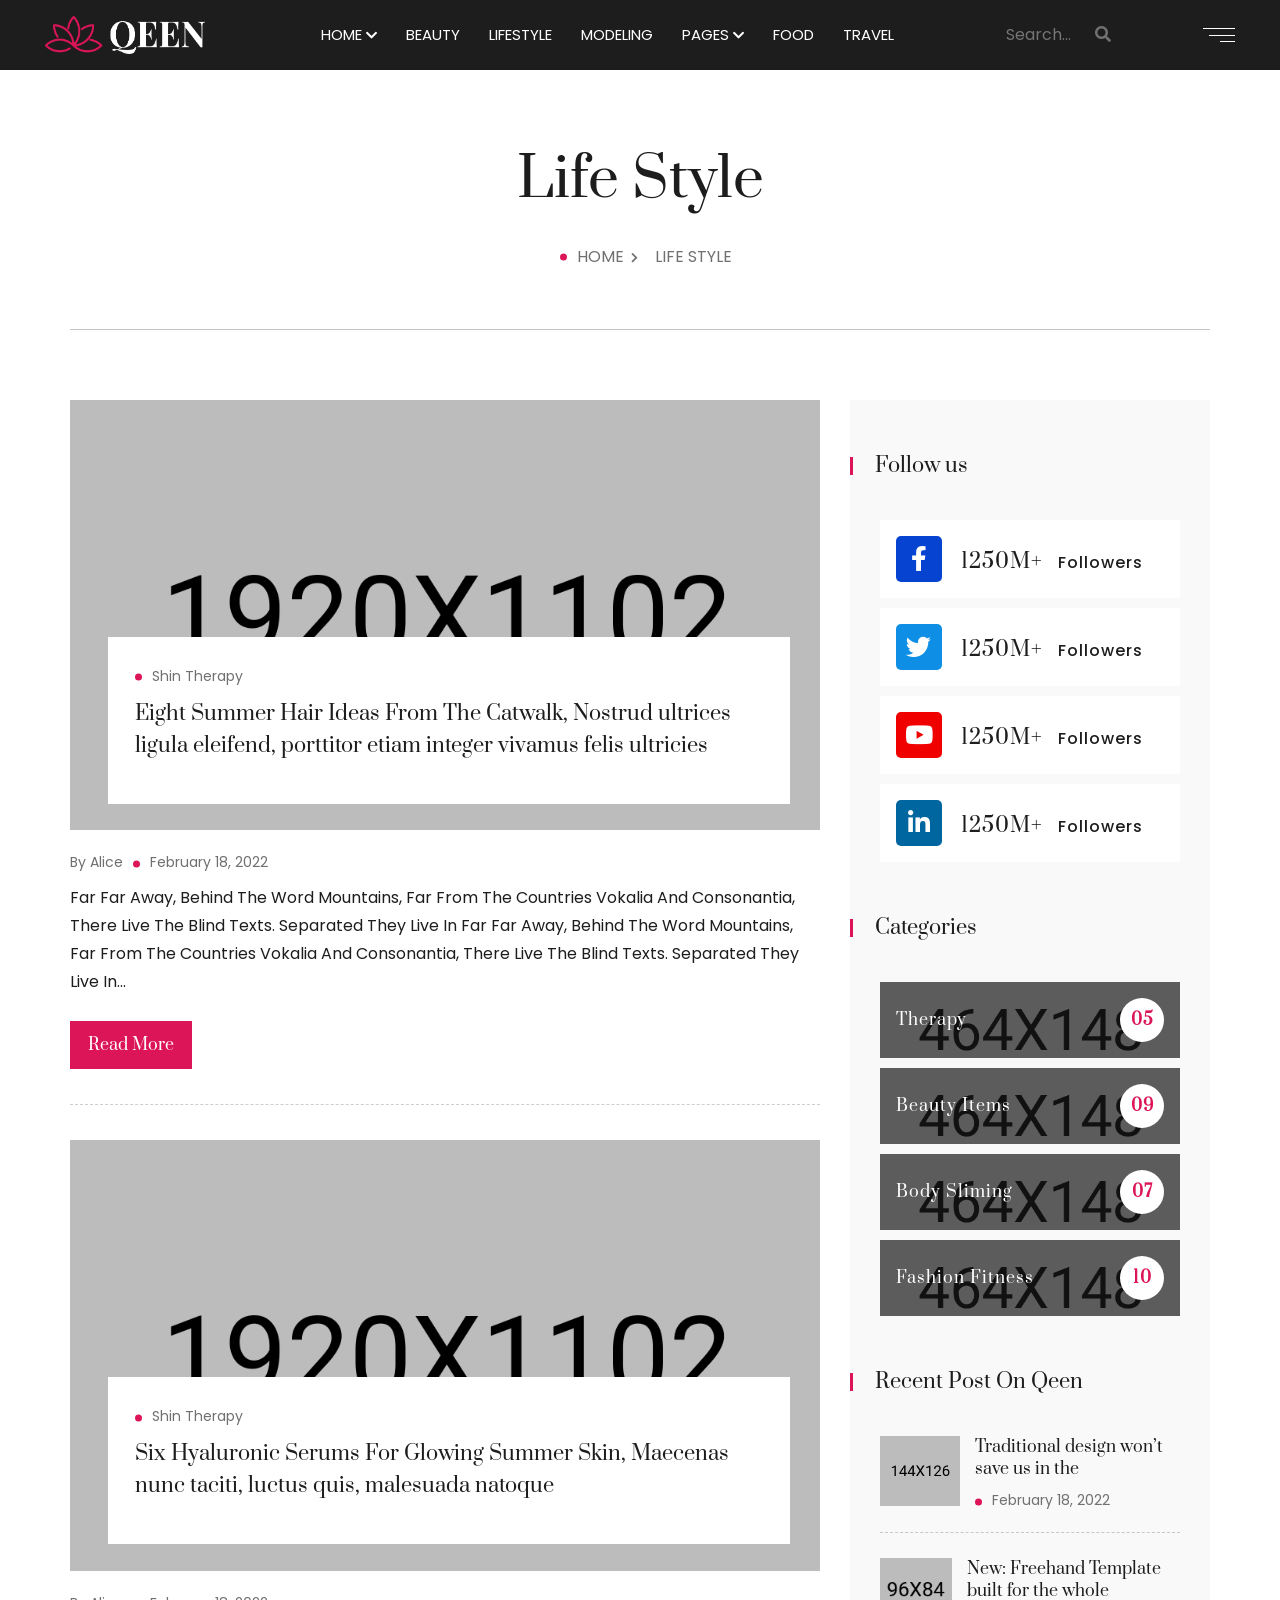
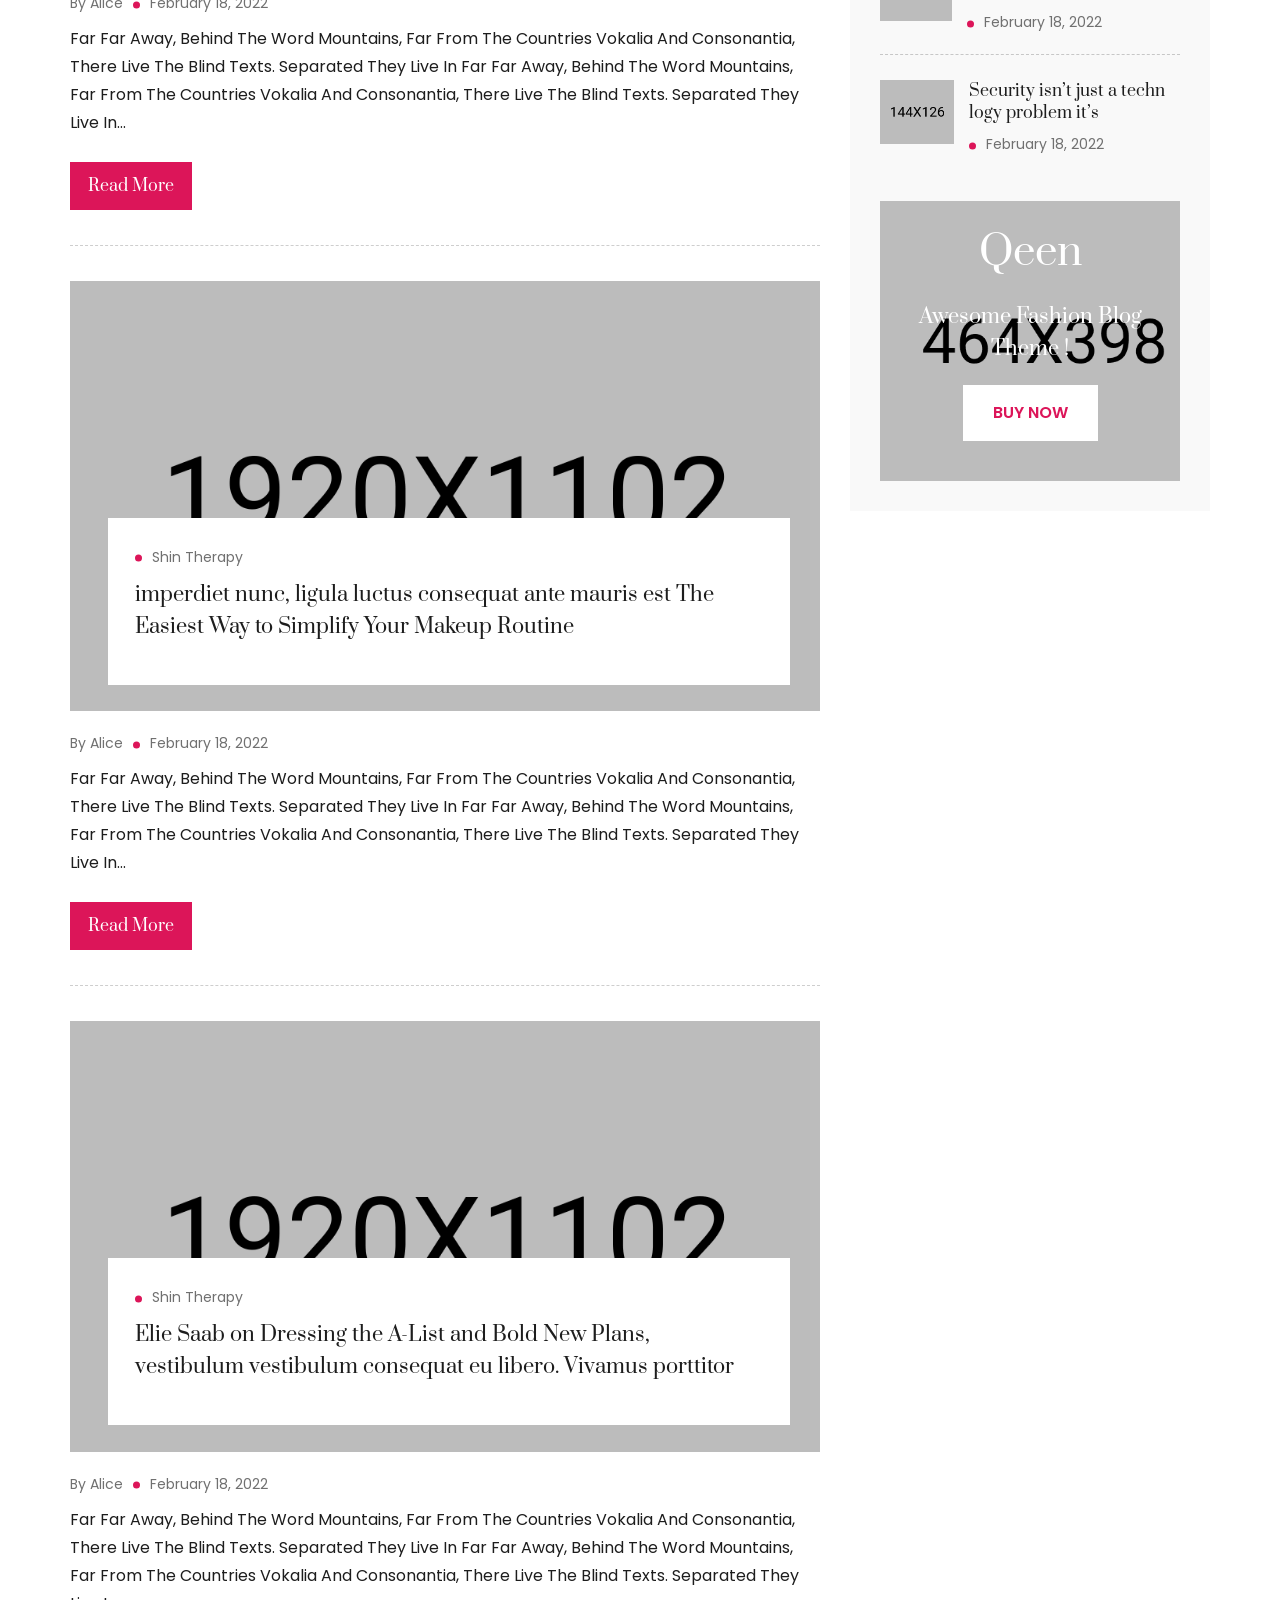
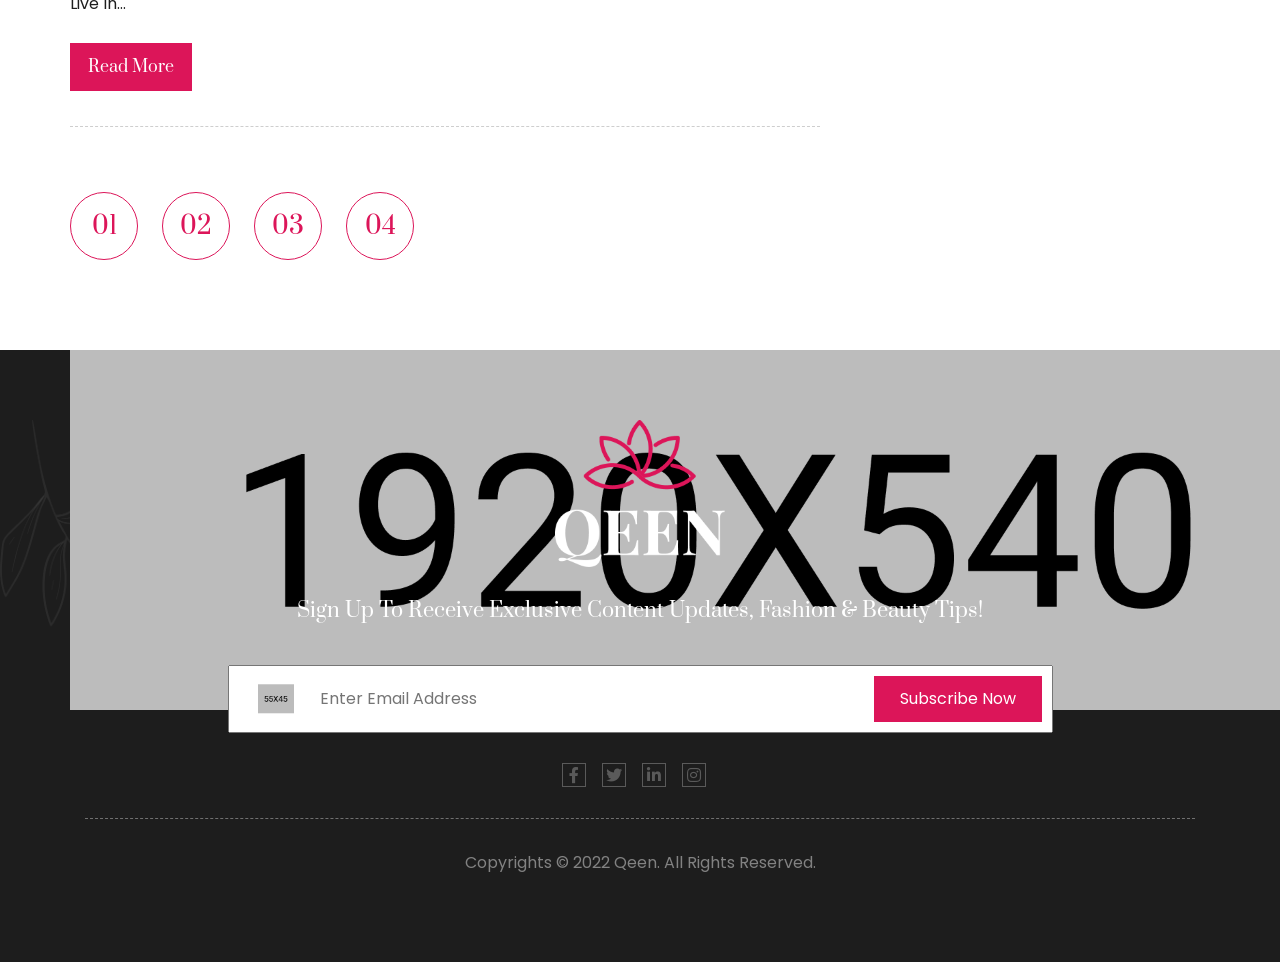
<file: life-style.html>
<!doctype html>
<html class="no-js" lang="en">

<head>
    <meta charset="utf-8">
    <meta http-equiv="x-ua-compatible" content="ie=edge">
    <title>Qeen News HTML5 Template</title>
    <meta name="description" content="">
    <meta name="viewport" content="width=device-width, initial-scale=1">

    <link rel="manifest" href="site.webmanifest">
    <link rel="shortcut icon" type="image/x-icon" href="assets/img/favicon.ico">
    <!-- Place favicon.ico in the root directory -->

    <!-- CSS here -->
    <link rel="stylesheet" href="assets/css/bootstrap.min.css">
    <link rel="stylesheet" href="assets/css/animate.min.css">
    <link rel="stylesheet" href="assets/css/magnific-popup.css">
    <link rel="stylesheet" href="assets/css/fontawesome-all.min.css">
    <link rel="stylesheet" href="assets/css/meanmenu.css">
    <link rel="stylesheet" href="assets/css/backToTop.css">
    <link rel="stylesheet" href="assets/css/lightcase.css">
    <link rel="stylesheet" href="assets/css/slick.css">
    <link rel="stylesheet" href="assets/css/style.css">
    <link rel="stylesheet" href="assets/css/responsive.css">
</head>

<body>
    <!-- preloader  -->
    <div class="loading">
        <svg id="eQCP6aTuiJ81" xmlns="http://www.w3.org/2000/svg" xmlns:xlink="http://www.w3.org/1999/xlink"
            viewBox="0 0 200 201.28" shape-rendering="geometricPrecision" text-rendering="geometricPrecision">
            <g id="eQCP6aTuiJ82_tr" transform="translate(100,100.64) rotate(0)">
                <g transform="translate(-93.149998,-93.750005)">
                    <g id="eQCP6aTuiJ83" opacity="0">
                        <g>
                            <path
                                d="M97,96.5c0-.5,0-1.1,0-1.7c0,0,0,0,0,0v0c-.1-2.9-.4-6.2-.7-8.3-.1-.7-.2-1.4-.4-2.1C90,50.8,61.1,25.8,26.6,25.2c-1.9,0-3.6,1.5-3.6,3.5c0,0,0,0,0,.1v6.1c0,.4,0,.8.1,1.2C24.4,48,28.7,59.4,35.5,69.2c1.1,1.6,3.3,2,4.9.9.8-.5,1.3-1.4,1.5-2.3s0-1.9-.6-2.6c-6.2-8.9-10.1-19.2-11.2-30v-2.7C46,33.6,60.9,40.6,71.9,52.1c9,9.3,14.9,21,17.1,33.7.1.8.2,1.6.3,2.5c0,0,0,0,0,.1.2,1.9,1.2,3.6,2.7,4.7l5,3.4Z"
                                fill="#dc1559" />
                        </g>
                    </g>
                    <g id="eQCP6aTuiJ86" opacity="0">
                        <g>
                            <path
                                d="M97.5,91.8c-.5-.3-1-.6-1.5-.9c0,0,0,0,0,0v0c-2.6-1.4-5.6-2.7-7.6-3.5-.7-.3-1.3-.5-2-.7-32.1-11.7-68.2.8-85.9,30.4-1,1.7-.5,3.8,1.2,4.8c0,0,0,0,0,0L7,125c.3.2.7.4,1,.5c10.9,4.8,22.9,6.8,34.9,5.8c1.9-.2,3.4-1.9,3.2-3.8-.1-.9-.5-1.8-1.2-2.4s-1.6-.9-2.6-.8c-10.8.9-21.7-.9-31.6-5.3l-2.3-1.4C17.3,104.4,30.8,95,46.3,91.2c12.5-3.1,25.6-2.4,37.7,2c.8.3,1.5.6,2.3,1c0,0,0,0,.1,0c1.7.8,3.7.8,5.5,0l5.6-2.4Z"
                                fill="#dc1559" />
                        </g>
                    </g>
                    <g id="eQCP6aTuiJ89" opacity="0">
                        <g>
                            <path
                                d="M93.7,89c-.5.3-1,.5-1.5.9c0,0,0,0,0,0v0c-2.5,1.5-5.2,3.5-6.8,4.8-.6.4-1.1.9-1.6,1.4-26.1,22-33.3,59.5-16.6,89.6.9,1.7,3.1,2.3,4.8,1.4c0,0,0,0,0,0l5.3-3.1c.3-.2.7-.4,1-.6c9.7-7.1,17.4-16.5,22.4-27.3.8-1.8.1-3.9-1.7-4.7-.8-.4-1.8-.4-2.7-.1s-1.6,1-2,1.8c-4.6,9.8-11.6,18.3-20.3,24.7l-2.3,1.4c-7-14.3-8.4-30.7-3.9-46c3.5-12.4,10.8-23.4,20.6-31.7.7-.6,1.3-1,2-1.5c0,0,0,0,0,0c1.5-1.1,2.5-2.8,2.7-4.7l.6-6.3Z"
                                fill="#dc1559" />
                        </g>
                    </g>
                    <g id="eQCP6aTuiJ812" opacity="0">
                        <g>
                            <path
                                d="M89.3,90.9c0,.5,0,1.1,0,1.7c0,0,0,0,0,0v0c.1,2.9.4,6.2.7,8.3.1.7.2,1.4.4,2.1c5.9,33.6,34.9,58.6,69.3,59.2c1.9,0,3.6-1.5,3.6-3.5c0,0,0,0,0-.1v-6.6c0-.1,0-.2,0-.4-1.2-12-5.5-23.6-12.5-33.5-1.1-1.6-3.3-2-4.9-.9-.8.5-1.3,1.4-1.5,2.3s0,1.9.6,2.6c6.2,8.9,10.1,19.2,11.2,30v2.7c-15.9-1.1-30.8-8.1-41.8-19.6-9-9.3-14.9-21-17.1-33.7-.1-.8-.2-1.6-.3-2.5-.2-2-.2-3-.2-3l-7.5-5.1Z"
                                fill="#dc1559" />
                        </g>
                    </g>
                    <g id="eQCP6aTuiJ815" opacity="0">
                        <g>
                            <path
                                d="M88.8,95.7c.5.3,1,.6,1.5.9c0,0,0,0,0,0v0c2.6,1.4,5.6,2.7,7.6,3.5.7.3,1.3.5,2,.7c32.1,11.7,68.2-.9,85.9-30.4c1-1.7.5-3.8-1.2-4.8c0,0,0,0,0,0l-5.3-3.1c-.3-.2-.7-.4-1-.5-10.9-4.8-22.9-6.8-34.9-5.8-1.9.2-3.4,1.9-3.2,3.8.1.9.5,1.8,1.2,2.4s1.6.9,2.6.8c10.8-.9,21.7.9,31.6,5.3l2.3,1.4C169,83,155.5,92.4,140,96.2c-12.5,3.1-25.6,2.4-37.7-2-.8-.3-1.5-.6-2.3-1c0,0,0,0-.1,0-1.7-.8-3.7-.8-5.5,0l-5.6,2.5Z"
                                fill="#dc1559" />
                        </g>
                    </g>
                    <g id="eQCP6aTuiJ818" opacity="0">
                        <g>
                            <path
                                d="M92.7,98.5c.5-.3,1-.5,1.5-.9c0,0,0,0,0,0v0c2.5-1.5,5.2-3.5,6.8-4.8.6-.4,1.1-.9,1.6-1.4c26.1-22,33.3-59.5,16.6-89.6-.9-1.7-3.1-2.3-4.8-1.4c0,0,0,0,0,0l-5.3,3.1c-.3.2-.7.4-1,.6-9.7,7.1-17.4,16.5-22.4,27.3-.8,1.8-.1,3.9,1.7,4.7.8.4,1.8.4,2.7.1s1.6-1,2-1.8c4.6-9.8,11.6-18.3,20.3-24.7l2.3-1.4c7,14.3,8.4,30.7,3.9,46C115.1,66.7,107.8,77.7,98,86c-.7.6-1.3,1-2,1.5c0,0,0,0,0,0-1.5,1.1-2.5,2.8-2.7,4.7l-.6,6.3Z"
                                fill="#dc1559" />
                        </g>
                    </g>
                </g>
            </g>
            <ellipse rx="4.55" ry="4.55" transform="matrix(1.218798 0 0 1.218806 100.000002 100.639995)" fill="#dc1559"
                stroke-width="0" />
        </svg>
    </div>
    <!-- header area start  -->

    <div class="header-area" id="header-sticky">
        <div class="containerr">
            <div class="header-wrapper">
                <div class="logo-inner">
                    <a href="index.html"><img src="./assets/img/logo/innerlogo.png" alt="site-logo"></a>
                </div>
                <div class="main-menu">
                    <nav id="mobile-menu">
                        <ul>
                            <li class="menu-item-has-children"><a href="index.html">HOME</a>
                                <ul class="submenu">
                                    <li><a href="index.html">Home 01</a></li>
                                    <li><a href="index-2.html">Home 02</a></li>
                                    <li><a href="index-3.html">Home 03</a></li>
                                </ul>
                            </li>
                            <li><a href="beauty.html">BEAUTY</a></li>
                            <li><a href="life-style.html">LIFESTYLE</a></li>
                            <li><a href="beauty.html">MODELING</a></li>
                            <li class="menu-item-has-children"><a href="about.html">PAGES</a>
                                <ul class="submenu">
                                    <li><a href="about.html">About us</a></li>
                                    <li><a href="blog-single.html">blog single 01</a></li>
                                    <li><a href="blog-single-2.html">blog single 02</a></li>
                                    <li><a href="beauty.html">Blog</a></li>
                                    <li><a href="life-style.html">Life Style</a></li>
                                    <li><a href="video-post.html">Video Post</a></li>
                                    <li><a href="search.html">Search</a></li>
                                    <li><a href="faq.html">Faq</a></li>
                                    <li><a href="contact.html">Contact</a></li>
                                </ul>
                            </li>
                            <li><a href="beauty.html">FOOD</a></li>
                            <li><a href="video-post.html">TRAVEL</a></li>
                        </ul>
                    </nav>
                </div>
                <div class="search">
                    <form action="#">
                        <input type="text" placeholder="Search...">
                        <button type="submit" class="submit-btn"><i class="fas fa-search"></i></button>
                    </form>
                </div>
                <div class="menu-icon open-sidebar">
                    <ul>
                        <li></li>
                        <li></li>
                        <li></li>
                    </ul>
                </div>
            </div>
        </div>
    </div>


    <!-- mobile menu -->
    <div class="activemobile">
        <div class="container">
            <div class="row align-items-center justify-content-center">
                <div class="col-4">
                    <div class="mobile-logo">
                        <img src="./assets/img/logo/logo.png" alt="">
                    </div>
                </div>
                <div class="col-8 text-right">
                    <div class="icon">
                        <a href="#" class="open-mobile-menu"><i class="far fa-bars"></i></a>
                        <!-- <div class="mobile-menu">
                    </div> -->
                    </div>
                </div>
            </div>
        </div>
    </div>

    <div class="fix">
        <div class="side-info">
            <button class="side-info-close"><i class="fal fa-times"></i></button>

            <div class="side__logo mb-25">
                <a href="index.html">
                    <img src="./assets/img/logo/logo.png" alt="logo" />
                </a>
            </div>
            <div class="mobile-menu"></div>
            <div class="contact-infos mt-30 mb-30">
                <div class="contact-list mb-30">
                    <h4>
                        Contact Info
                    </h4>
                    <ul>
                        <li><i class="fal fa-map"></i>
                            <a href="#">12/A, Mirnada City Tower, NYC</a>
                        </li>

                        <li><i class="fal fa-clock"></i>
                            <a href="#">Mon - Fri: 9.00am - 11.00pm</a>
                        </li>

                        <li><i class="fal fa-phone"></i><a href="tell:+876864764764">
                                +876 864 764 764
                            </a>
                        </li>

                        <li><i class="far fa-envelope"></i><a href="mailto:info@webmail.com">
                                info@webmail.com
                            </a>
                        </li>
                    </ul>
                </div>
                <div class="sidebar__menu--social">
                    <ul>
                        <li>
                            <a href="http://fb.com">
                                <i class="fab fa-facebook-f"></i>
                            </a>
                        </li>

                        <li>
                            <a href="#">
                                <i class="fab fa-instagram"></i>
                            </a>
                        </li>

                        <li>
                            <a href="http://youtube.com/">
                                <i class="fab fa-youtube"></i>
                            </a>
                        </li>

                        <li>
                            <a href="http://linkedin.com/">
                                <i class="fab fa-linkedin"></i>
                            </a>
                        </li>

                        <li>
                            <a href="#">
                                <i class="fab fa-twitter"></i>
                            </a>
                        </li>
                    </ul>
                </div>
            </div>

        </div>
    </div>
    <div class="offcanvas-overlay"></div>
    <div class="offcanvas-menu-wrap" id="offcanvas-wrap" data-position="left" style="transform: translateX(0px);">
        <div class="offcanvas-content">
            <div class="offcanvas-header">
                <div class="offcanvas-logo">
                    <div class="site-branding">
                        <a class="dark-logo" href="index.html"><img width="162" src="./assets/img/logo/logo.png"
                            alt="neeon"></a>
                    </div>
                </div>
                <div class="close-btn offcanvas-close">
                    <a href="javascript:void(0)">
                        <i class="fas fa-times"></i>
                    </a>
                </div>
            </div>

            <div class="offcanvas-widget">
                <h3 class="offcanvas-widget-title">About Us</h3>
                <p>
                    The argument in favor of using filler text
                    goes something like this: If you use arey
                    real content in the Consulting Process
                    anytime you reachtent.
                </p>
            </div>

            <div class="offcanvas-widget">
                <h3 class="offcanvas-widget-title">Instagram</h3>
                <div class="insta-gallery">
                    <div class="galleryitem">
                        <a href="./assets/img/insta-01.jpg" class="demo">
                            <img src="./assets/img/insta-01.jpg" width="100" height="90" alt="gallery1">
                        </a>
                    </div>
                    <div class="galleryitem">
                        <a href="./assets/img/insta-02.jpg" class="demo">
                            <img src="./assets/img/insta-02.jpg" width="100" height="90" alt="gallery2">
                        </a>
                    </div>
                    <div class="galleryitem">
                        <a href="./assets/img/insta-03.jpg" class="demo">
                            <img src="./assets/img/insta-03.jpg" width="100" height="90" alt="gallery3">
                        </a>
                    </div>
                    <div class="galleryitem">
                        <a href="./assets/img/insta-04.jpg" class="demo">
                            <img src="./assets/img/insta-04.jpg" width="100" height="90" alt="gallery4">
                        </a>
                    </div>
                    <div class="galleryitem">
                        <a href="./assets/img/insta-2.jpg" class="demo">
                            <img src="./assets/img/insta-02.jpg" width="100" height="90" alt="gallery5">
                        </a>
                    </div>
                    <div class="galleryitem">
                        <a href="./assets/img/insta-04.jpg" class="demo">
                            <img src="./assets/img/insta-04.jpg" width="100" height="90" alt="gallery6">
                        </a>
                    </div>
                </div>
            </div>

            <div class="offcanvas-widget footer-widget">
                <h3 class="offcanvas-widget-title">Contact Info</h3>
                <ul class="contact-info-list widget-list">
                    <li class="widget-list-item">
                        <i class="fas fa-map-marker-alt list-icon"></i>
                        Chicago 12, Melborne City, USA
                    </li>
                    <li class="widget-list-item">
                        <i class="fas fa-phone-alt list-icon"></i>
                        <a href="tel:123333000999" class="widget-list-link">
                            (123) 333-000-999
                        </a>
                    </li>
                    <li class="widget-list-item">
                        <i class="fas fa-envelope list-icon"></i>
                        <a href="mailto:info@example.com" class="widget-list-link">
                            arntech@gmail.com
                        </a>
                    </li>
                </ul>
            </div>
        </div>
    </div>

    <div class="breadcrumb-area">
        <div class="container">
            <div class="breadcrumb-content text-center">
                <h2 class="section-titlee">Life Style</h2>
                <ul>
                    <li><a href="index.html"><span class="slider-before nonebefore">Home <i
                                    class="fas fa-chevron-right"></i></span></a></li>
                    <li><a href="life-style.html">Life Style</a></li>
                </ul>
            </div>
        </div>
    </div>

    <div class="news-area mb-70">
        <div class="container">
            <div class="row">
                <div class="col-lg-8">
                    <div class="lifestyle">
                        <div class="lifestyle__thumb">
                            <img src="./assets/img/life-01.jpg" alt="">
                            <div class="lifestyle-content-up editcounterup life-style-one">
                                <div class="hero-meta-bottom mb-10">
                                    <span class="circle-add-before">Shin Therapy</span>
                                </div>
                                <h4><a href="blog-single.html">Eight Summer Hair Ideas From The Catwalk, Nostrud ultrices ligula
                                    eleifend, porttitor etiam integer vivamus felis ultricies</a></h4>
                            </div>
                        </div>
                        <div class="lifestyle__content">
                            <div class="hero-meta-bottom mb-10">
                                <span class="add-left-line-before">By Alice</span>
                                <span class="circle-add-before">February 18, 2022</span>
                            </div>
                            <p>Far far away, behind the word mountains, far from the countries Vokalia and Consonantia,
                                there live the blind texts. Separated they live in Far far away, behind the word
                                mountains, far from the countries Vokalia and Consonantia, there live the blind texts.
                                Separated they live in...</p>
                            <a href="blog-single.html" class="cmn_btn">read more</a>
                        </div>
                    </div>
                    <div class="lifestyle">
                        <div class="lifestyle__thumb">
                            <img src="./assets/img/life-02.jpg" alt="">
                            <div class="lifestyle-content-up editcounterup life-style-one">
                                <div class="hero-meta-bottom mb-10">
                                    <span class="circle-add-before">Shin Therapy</span>
                                </div>
                                <h4><a href="blog-single.html">Six Hyaluronic Serums For Glowing Summer Skin, Maecenas nunc
                                    taciti, luctus quis, malesuada natoque</a></h4>
                            </div>
                        </div>
                        <div class="lifestyle__content">
                            <div class="hero-meta-bottom mb-10">
                                <span class="add-left-line-before">By Alice</span>
                                <span class="circle-add-before">February 18, 2022</span>
                            </div>
                            <p>Far far away, behind the word mountains, far from the countries Vokalia and Consonantia,
                                there live the blind texts. Separated they live in Far far away, behind the word
                                mountains, far from the countries Vokalia and Consonantia, there live the blind texts.
                                Separated they live in...</p>
                            <a href="blog-single.html" class="cmn_btn">read more</a>
                        </div>
                    </div>
                    <div class="lifestyle">
                        <div class="lifestyle__thumb">
                            <img src="./assets/img/life-03.jpg" alt="">
                            <div class="lifestyle-content-up editcounterup life-style-one">
                                <div class="hero-meta-bottom mb-10">
                                    <span class="circle-add-before">Shin Therapy</span>
                                </div>
                                <h4><a href="blog-single.html">imperdiet nunc, ligula luctus consequat ante mauris est The Easiest
                                    Way to Simplify Your Makeup Routine</a></h4>
                            </div>
                        </div>
                        <div class="lifestyle__content">
                            <div class="hero-meta-bottom mb-10">
                                <span class="add-left-line-before">By Alice</span>
                                <span class="circle-add-before">February 18, 2022</span>
                            </div>
                            <p>Far far away, behind the word mountains, far from the countries Vokalia and Consonantia,
                                there live the blind texts. Separated they live in Far far away, behind the word
                                mountains, far from the countries Vokalia and Consonantia, there live the blind texts.
                                Separated they live in...</p>
                            <a href="blog-single.html" class="cmn_btn">read more</a>
                        </div>
                    </div>
                    <div class="lifestyle">
                        <div class="lifestyle__thumb">
                            <img src="./assets/img/life-04.jpg" alt="">
                            <div class="lifestyle-content-up editcounterup life-style-one">
                                <div class="hero-meta-bottom mb-10">
                                    <span class="circle-add-before">Shin Therapy</span>
                                </div>
                                <h4><a href="blog-single.html">Elie Saab on Dressing the A-List and Bold New Plans, vestibulum
                                    vestibulum consequat eu libero. Vivamus porttitor</a></h4>
                            </div>
                        </div>
                        <div class="lifestyle__content">
                            <div class="hero-meta-bottom mb-10">
                                <span class="add-left-line-before">By Alice</span>
                                <span class="circle-add-before">February 18, 2022</span>
                            </div>
                            <p>Far far away, behind the word mountains, far from the countries Vokalia and Consonantia,
                                there live the blind texts. Separated they live in Far far away, behind the word
                                mountains, far from the countries Vokalia and Consonantia, there live the blind texts.
                                Separated they live in...</p>
                            <a href="blog-single.html" class="cmn_btn">read more</a>
                        </div>
                    </div>
                </div>
                <div class="col-lg-4">
                    <div class="sidebar-widgets">
                        <div class="widget-style-default">
                            <h4 class="widget-title">Follow us</h4>
                            <div class="social-widget">
                                <ul>
                                    <li><i class="fab fa-facebook-f"></i></li>
                                    <li> <span>1250M+</span> Followers</li>
                                </ul>
                                <ul>
                                    <li><i class="twitterbg fab fa-twitter"></i></li>
                                    <li> <span>1250M+</span> Followers</li>
                                </ul>
                                <ul>
                                    <li><i class="youtubebg fab fa-youtube"></i></li>
                                    <li> <span>1250M+</span> Followers</li>
                                </ul>
                                <ul>
                                    <li><i class="linkedinbg fab fa-linkedin-in"></i></li>
                                    <li> <span>1250M+</span> Followers</li>
                                </ul>
                            </div>
                        </div>
                        <div class="widget-style-default">
                            <h4 class="widget-title">Categories</h4>
                            <div class="social-widget cat-widget">
                                <ul data-background="assets/img/c-1.jpg">
                                    <li class="cart-title-01"><a href="beauty.html">Therapy</a></li>
                                    <li class="circle-count">05</li>
                                </ul>
                                <ul data-background="assets/img/c-2.jpg">
                                    <li class="cart-title-01"><a href="beauty.html">Beauty Items</a></li>
                                    <li class="circle-count">09</li>
                                </ul>
                                <ul data-background="assets/img/c-3.jpg">
                                    <li class="cart-title-01"><a href="beauty.html">Body Sliming</a></li>
                                    <li class="circle-count">07</li>
                                </ul>
                                <ul data-background="assets/img/c-4.jpg">
                                    <li class="cart-title-01"><a href="beauty.html">Fashion Fitness</a></li>
                                    <li class="circle-count">10</li>
                                </ul>
                            </div>
                        </div>
                        <div class="widget-style-default">
                            <h4 class="widget-title">Recent Post On Qeen</h4>
                            <div class="social-widget recent-widget">
                                <div class="recent">
                                    <div class="recent__thumb">
                                        <img src="./assets/img/recent-01.jpg" alt="recent-image">
                                    </div>
                                    <div class="recent__content">
                                        <h4 class="recent-title"><a href="blog-single.html">Traditional design won’t
                                                save us in the</a></h4>
                                        <span class="circle-add-before">February 18, 2022</span>
                                    </div>
                                </div>
                                <div class="recent">
                                    <div class="recent__thumb">
                                        <img src="./assets/img/recent-02.jpg" alt="recent-image">
                                    </div>
                                    <div class="recent__content">
                                        <h4 class="recent-title"><a href="blog-single.html">New: Freehand Template
                                                built for the whole</a></h4>
                                        <span class="circle-add-before">February 18, 2022</span>
                                    </div>
                                </div>
                                <div class="recent border-0">
                                    <div class="recent__thumb">
                                        <img src="./assets/img/recent-03.jpg" alt="recent-image">
                                    </div>
                                    <div class="recent__content">
                                        <h4 class="recent-title"><a href="blog-single.html">Security isn’t just a techn
                                                logy problem it’s</a></h4>
                                        <span class="circle-add-before">February 18, 2022</span>
                                    </div>
                                </div>
                            </div>
                        </div>
                        <div class="widget-style-default baner-widget-pb">
                            <div class="social-widget banar-widget" data-background="assets/img/baner.jpg">
                                <h2>Qeen</h2>
                                <h4>Awesome Fashion Blog <br>
                                    Theme !</h4>
                                <a href="#" class="buy-btn">BUY NOW</a>
                            </div>
                        </div>
                    </div>
                </div>
                <div class="col-md-12">
                    <div class="custom-pagination before-after-remove">
                        <ul>
                            <li><a href="#">01</a></li>
                            <li><a href="#">02</a></li>
                            <li><a href="#">03</a></li>
                            <li><a href="#">04</a></li>
                        </ul>
                    </div>
                </div>
            </div>
        </div>
    </div>

    <!-- footer area start  -->
    <div class="footer-area">
        <div class="footer-shapes">
            <img src="./assets/img/logo/fff.png" class="leaf-one wow animate__slideInUp" alt="leaf-one"
                data-wow-delay=".3s">
            <img src="./assets/img/footer-pattern-02.png" class="leaf-two" alt="leaf-two">
        </div>
        <div class="container">
            <div class="row justify-content-center">
                <div class="col-lg-12">
                    <div class="footer-wrapper text-center">
                        <div class="logo-footer">
                            <a href="index.html"><img src="./assets/img/logo/logo-02.png" alt=""></a>
                        </div>
                        <div class="row justify-content-center">
                            <div class="col-lg-9">
                                <div class="subscribe-box">
                                    <p>Sign up to receive exclusive content updates, fashion & beauty tips!</p>
                                    <form action="#">
                                        <input type="email" placeholder="enter email address">
                                        <button type="submit" class="submit-btn-2">subscribe now</button>
                                        <img src="./assets/img/mail.png" class="mail-btn-3" alt="">
                                    </form>
                                </div>
                            </div>
                        </div>
                        <div class="social social-footer">
                            <ul>
                                <li><a href="#"><i class="icon fab fa-facebook-f"></i></a></li>
                                <li><a href="#"><i class="icon fab fa-twitter"></i></a></li>
                                <li><a href="#"><i class="icon fab fa-linkedin-in"></i></a></li>
                                <li><a href="#"><i class="icon fab fa-instagram"></i></a></li>
                            </ul>
                        </div>
                        <div class="copyright-text">
                            <p>Copyrights © 2022 Qeen. All Rights Reserved. </p>
                        </div>
                    </div>
                </div>
            </div>
        </div>
    </div>

    <div class="progress-wrap active-progress">
        <svg class="progress-circle svg-content" width="100%" height="100%" viewBox="-1 -1 102 102">
            <path d="M50,1 a49,49 0 0,1 0,98 a49,49 0 0,1 0,-98"
                style="transition: stroke-dashoffset 10ms linear 0s; stroke-dasharray: 307.919, 307.919; stroke-dashoffset: 250.395;">
            </path>
        </svg>
    </div>
    <!-- JS here -->
    <script src="assets/js/vendor/jquery-v3.6.0.min.js"></script>
    <script src="assets/js/bootstrap.min.js"></script>
    <script src="assets/js/bootstrap.bundle.js"></script>
    <script src="assets/js/slick.min.js"></script>
    <script src="assets/js/jquery.meanmenu.min.js"></script>
    <script src="assets/js/jquery.nice-select.min.js"></script>
    <script src="assets/js/isotope.pkgd.min.js"></script>
    <script src="assets/js/wow.min.js"></script>
    <script src="assets/js/lightcase.js"></script>
    <script src="assets/js/jquery.magnific-popup.min.js"></script>
    <script src="assets/js/backToTop.js"></script>
    <script src="assets/js/main.js"></script>
</body>

</html>
</file>
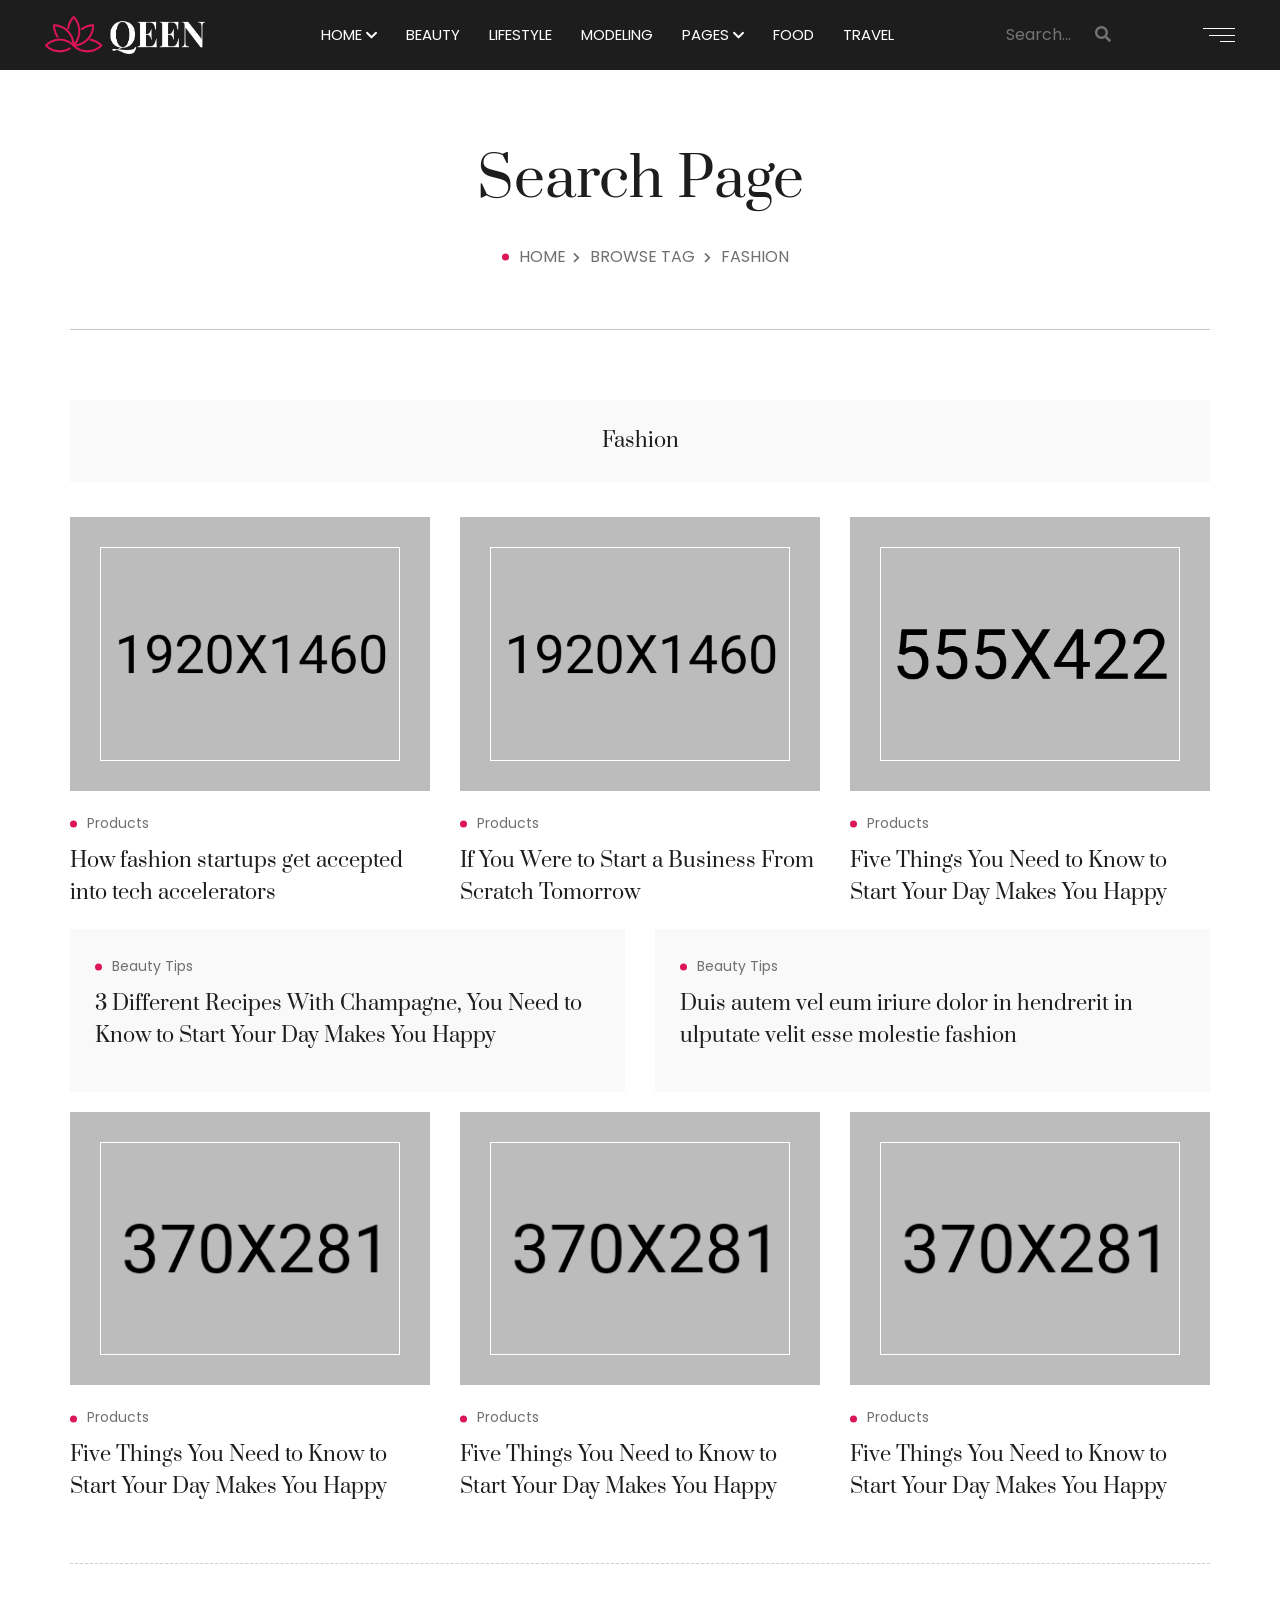
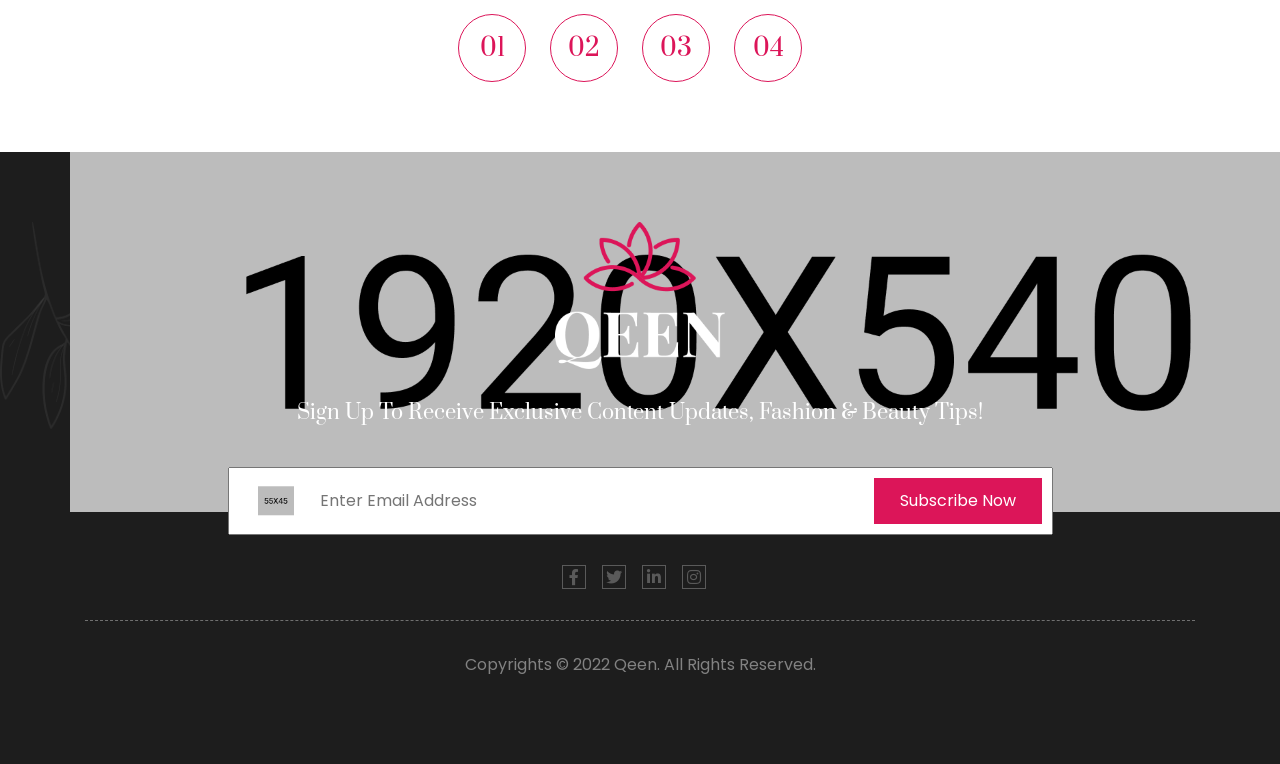
<file: search.html>
<!doctype html>
<html class="no-js" lang="en">

<head>
    <meta charset="utf-8">
    <meta http-equiv="x-ua-compatible" content="ie=edge">
    <title>Qeen News HTML5 Template</title>
    <meta name="description" content="">
    <meta name="viewport" content="width=device-width, initial-scale=1">

    <link rel="manifest" href="site.webmanifest">
    <link rel="shortcut icon" type="image/x-icon" href="assets/img/favicon.ico">
    <!-- Place favicon.ico in the root directory -->

    <!-- CSS here -->
    <link rel="stylesheet" href="assets/css/bootstrap.min.css">
    <link rel="stylesheet" href="assets/css/animate.min.css">
    <link rel="stylesheet" href="assets/css/magnific-popup.css">
    <link rel="stylesheet" href="assets/css/fontawesome-all.min.css">
    <link rel="stylesheet" href="assets/css/meanmenu.css">
    <link rel="stylesheet" href="assets/css/backToTop.css">
    <link rel="stylesheet" href="assets/css/lightcase.css">
    <link rel="stylesheet" href="assets/css/slick.css">
    <link rel="stylesheet" href="assets/css/style.css">
    <link rel="stylesheet" href="assets/css/responsive.css">
</head>

<body>
    <!-- preloader  -->
    <div class="loading">
        <svg id="eQCP6aTuiJ81" xmlns="http://www.w3.org/2000/svg" xmlns:xlink="http://www.w3.org/1999/xlink"
            viewBox="0 0 200 201.28" shape-rendering="geometricPrecision" text-rendering="geometricPrecision">
            <g id="eQCP6aTuiJ82_tr" transform="translate(100,100.64) rotate(0)">
                <g transform="translate(-93.149998,-93.750005)">
                    <g id="eQCP6aTuiJ83" opacity="0">
                        <g>
                            <path
                                d="M97,96.5c0-.5,0-1.1,0-1.7c0,0,0,0,0,0v0c-.1-2.9-.4-6.2-.7-8.3-.1-.7-.2-1.4-.4-2.1C90,50.8,61.1,25.8,26.6,25.2c-1.9,0-3.6,1.5-3.6,3.5c0,0,0,0,0,.1v6.1c0,.4,0,.8.1,1.2C24.4,48,28.7,59.4,35.5,69.2c1.1,1.6,3.3,2,4.9.9.8-.5,1.3-1.4,1.5-2.3s0-1.9-.6-2.6c-6.2-8.9-10.1-19.2-11.2-30v-2.7C46,33.6,60.9,40.6,71.9,52.1c9,9.3,14.9,21,17.1,33.7.1.8.2,1.6.3,2.5c0,0,0,0,0,.1.2,1.9,1.2,3.6,2.7,4.7l5,3.4Z"
                                fill="#dc1559" />
                        </g>
                    </g>
                    <g id="eQCP6aTuiJ86" opacity="0">
                        <g>
                            <path
                                d="M97.5,91.8c-.5-.3-1-.6-1.5-.9c0,0,0,0,0,0v0c-2.6-1.4-5.6-2.7-7.6-3.5-.7-.3-1.3-.5-2-.7-32.1-11.7-68.2.8-85.9,30.4-1,1.7-.5,3.8,1.2,4.8c0,0,0,0,0,0L7,125c.3.2.7.4,1,.5c10.9,4.8,22.9,6.8,34.9,5.8c1.9-.2,3.4-1.9,3.2-3.8-.1-.9-.5-1.8-1.2-2.4s-1.6-.9-2.6-.8c-10.8.9-21.7-.9-31.6-5.3l-2.3-1.4C17.3,104.4,30.8,95,46.3,91.2c12.5-3.1,25.6-2.4,37.7,2c.8.3,1.5.6,2.3,1c0,0,0,0,.1,0c1.7.8,3.7.8,5.5,0l5.6-2.4Z"
                                fill="#dc1559" />
                        </g>
                    </g>
                    <g id="eQCP6aTuiJ89" opacity="0">
                        <g>
                            <path
                                d="M93.7,89c-.5.3-1,.5-1.5.9c0,0,0,0,0,0v0c-2.5,1.5-5.2,3.5-6.8,4.8-.6.4-1.1.9-1.6,1.4-26.1,22-33.3,59.5-16.6,89.6.9,1.7,3.1,2.3,4.8,1.4c0,0,0,0,0,0l5.3-3.1c.3-.2.7-.4,1-.6c9.7-7.1,17.4-16.5,22.4-27.3.8-1.8.1-3.9-1.7-4.7-.8-.4-1.8-.4-2.7-.1s-1.6,1-2,1.8c-4.6,9.8-11.6,18.3-20.3,24.7l-2.3,1.4c-7-14.3-8.4-30.7-3.9-46c3.5-12.4,10.8-23.4,20.6-31.7.7-.6,1.3-1,2-1.5c0,0,0,0,0,0c1.5-1.1,2.5-2.8,2.7-4.7l.6-6.3Z"
                                fill="#dc1559" />
                        </g>
                    </g>
                    <g id="eQCP6aTuiJ812" opacity="0">
                        <g>
                            <path
                                d="M89.3,90.9c0,.5,0,1.1,0,1.7c0,0,0,0,0,0v0c.1,2.9.4,6.2.7,8.3.1.7.2,1.4.4,2.1c5.9,33.6,34.9,58.6,69.3,59.2c1.9,0,3.6-1.5,3.6-3.5c0,0,0,0,0-.1v-6.6c0-.1,0-.2,0-.4-1.2-12-5.5-23.6-12.5-33.5-1.1-1.6-3.3-2-4.9-.9-.8.5-1.3,1.4-1.5,2.3s0,1.9.6,2.6c6.2,8.9,10.1,19.2,11.2,30v2.7c-15.9-1.1-30.8-8.1-41.8-19.6-9-9.3-14.9-21-17.1-33.7-.1-.8-.2-1.6-.3-2.5-.2-2-.2-3-.2-3l-7.5-5.1Z"
                                fill="#dc1559" />
                        </g>
                    </g>
                    <g id="eQCP6aTuiJ815" opacity="0">
                        <g>
                            <path
                                d="M88.8,95.7c.5.3,1,.6,1.5.9c0,0,0,0,0,0v0c2.6,1.4,5.6,2.7,7.6,3.5.7.3,1.3.5,2,.7c32.1,11.7,68.2-.9,85.9-30.4c1-1.7.5-3.8-1.2-4.8c0,0,0,0,0,0l-5.3-3.1c-.3-.2-.7-.4-1-.5-10.9-4.8-22.9-6.8-34.9-5.8-1.9.2-3.4,1.9-3.2,3.8.1.9.5,1.8,1.2,2.4s1.6.9,2.6.8c10.8-.9,21.7.9,31.6,5.3l2.3,1.4C169,83,155.5,92.4,140,96.2c-12.5,3.1-25.6,2.4-37.7-2-.8-.3-1.5-.6-2.3-1c0,0,0,0-.1,0-1.7-.8-3.7-.8-5.5,0l-5.6,2.5Z"
                                fill="#dc1559" />
                        </g>
                    </g>
                    <g id="eQCP6aTuiJ818" opacity="0">
                        <g>
                            <path
                                d="M92.7,98.5c.5-.3,1-.5,1.5-.9c0,0,0,0,0,0v0c2.5-1.5,5.2-3.5,6.8-4.8.6-.4,1.1-.9,1.6-1.4c26.1-22,33.3-59.5,16.6-89.6-.9-1.7-3.1-2.3-4.8-1.4c0,0,0,0,0,0l-5.3,3.1c-.3.2-.7.4-1,.6-9.7,7.1-17.4,16.5-22.4,27.3-.8,1.8-.1,3.9,1.7,4.7.8.4,1.8.4,2.7.1s1.6-1,2-1.8c4.6-9.8,11.6-18.3,20.3-24.7l2.3-1.4c7,14.3,8.4,30.7,3.9,46C115.1,66.7,107.8,77.7,98,86c-.7.6-1.3,1-2,1.5c0,0,0,0,0,0-1.5,1.1-2.5,2.8-2.7,4.7l-.6,6.3Z"
                                fill="#dc1559" />
                        </g>
                    </g>
                </g>
            </g>
            <ellipse rx="4.55" ry="4.55" transform="matrix(1.218798 0 0 1.218806 100.000002 100.639995)" fill="#dc1559"
                stroke-width="0" />
        </svg>
    </div>
    <!-- header area start  -->
    <div class="header-area" id="header-sticky">
        <div class="containerr">
            <div class="header-wrapper">
                <div class="logo-inner">
                    <a href="index.html"><img src="./assets/img/logo/innerlogo.png" alt="site-logo"></a>
                </div>
                <div class="main-menu">
                    <nav id="mobile-menu">
                        <ul>
                            <li class="menu-item-has-children"><a href="index.html">HOME</a>
                                <ul class="submenu">
                                    <li><a href="index.html">Home 01</a></li>
                                    <li><a href="index-2.html">Home 02</a></li>
                                    <li><a href="index-3.html">Home 03</a></li>
                                </ul>
                            </li>
                            <li><a href="beauty.html">BEAUTY</a></li>
                            <li><a href="life-style.html">LIFESTYLE</a></li>
                            <li><a href="beauty.html">MODELING</a></li>
                            <li class="menu-item-has-children"><a href="about.html">PAGES</a>
                                <ul class="submenu">
                                    <li><a href="about.html">About us</a></li>
                                    <li><a href="blog-single.html">blog single 01</a></li>
                                    <li><a href="blog-single-2.html">blog single 02</a></li>
                                    <li><a href="beauty.html">Blog</a></li>
                                    <li><a href="life-style.html">Life Style</a></li>
                                    <li><a href="video-post.html">Video Post</a></li>
                                    <li><a href="search.html">Search</a></li>
                                    <li><a href="faq.html">Faq</a></li>
                                    <li><a href="contact.html">Contact</a></li>
                                </ul>
                            </li>
                            <li><a href="beauty.html">FOOD</a></li>
                            <li><a href="video-post.html">TRAVEL</a></li>
                        </ul>
                    </nav>
                </div>
                <div class="search">
                    <form action="#">
                        <input type="text" placeholder="Search...">
                        <button type="submit" class="submit-btn"><i class="fas fa-search"></i></button>
                    </form>
                </div>
                <div class="menu-icon open-sidebar">
                    <ul>
                        <li></li>
                        <li></li>
                        <li></li>
                    </ul>
                </div>
            </div>
        </div>
    </div>



    <!-- mobile menu -->
    <div class="activemobile">
        <div class="container">
            <div class="row align-items-center justify-content-center">
                <div class="col-4">
                    <div class="mobile-logo">
                        <img src="./assets/img/logo/logo.png" alt="">
                    </div>
                </div>
                <div class="col-8 text-right">
                    <div class="icon">
                        <a href="#" class="open-mobile-menu"><i class="far fa-bars"></i></a>
                        <!-- <div class="mobile-menu">
                    </div> -->
                    </div>
                </div>
            </div>
        </div>
    </div>

    <div class="fix">
        <div class="side-info">
            <button class="side-info-close"><i class="fal fa-times"></i></button>

            <div class="side__logo mb-25">
                <a href="index.html">
                    <img src="./assets/img/logo/logo.png" alt="logo" />
                </a>
            </div>
            <div class="mobile-menu"></div>
            <div class="contact-infos mt-30 mb-30">
                <div class="contact-list mb-30">
                    <h4>
                        Contact Info
                    </h4>
                    <ul>
                        <li><i class="fal fa-map"></i>
                            <a href="#">12/A, Mirnada City Tower, NYC</a>
                        </li>

                        <li><i class="fal fa-clock"></i>
                            <a href="#">Mon - Fri: 9.00am - 11.00pm</a>
                        </li>

                        <li><i class="fal fa-phone"></i><a href="tell:+876864764764">
                                +876 864 764 764
                            </a>
                        </li>

                        <li><i class="far fa-envelope"></i><a href="mailto:info@webmail.com">
                                info@webmail.com
                            </a>
                        </li>
                    </ul>
                </div>
                <div class="sidebar__menu--social">
                    <ul>
                        <li>
                            <a href="http://fb.com">
                                <i class="fab fa-facebook-f"></i>
                            </a>
                        </li>

                        <li>
                            <a href="#">
                                <i class="fab fa-instagram"></i>
                            </a>
                        </li>

                        <li>
                            <a href="http://youtube.com/">
                                <i class="fab fa-youtube"></i>
                            </a>
                        </li>

                        <li>
                            <a href="http://linkedin.com/">
                                <i class="fab fa-linkedin"></i>
                            </a>
                        </li>

                        <li>
                            <a href="#">
                                <i class="fab fa-twitter"></i>
                            </a>
                        </li>
                    </ul>
                </div>
            </div>

        </div>
    </div>
    <div class="offcanvas-overlay"></div>
    <div class="offcanvas-menu-wrap" id="offcanvas-wrap" data-position="left" style="transform: translateX(0px);">
        <div class="offcanvas-content">
            <div class="offcanvas-header">
                <div class="offcanvas-logo">
                    <div class="site-branding">
                        <a class="dark-logo" href="index.html"><img width="162" src="./assets/img/logo/logo.png"
                            alt="neeon"></a>
                    </div>
                </div>
                <div class="close-btn offcanvas-close">
                    <a href="javascript:void(0)">
                        <i class="fas fa-times"></i>
                    </a>
                </div>
            </div>

            <div class="offcanvas-widget">
                <h3 class="offcanvas-widget-title">About Us</h3>
                <p>
                    The argument in favor of using filler text
                    goes something like this: If you use arey
                    real content in the Consulting Process
                    anytime you reachtent.
                </p>
            </div>

            <div class="offcanvas-widget">
                <h3 class="offcanvas-widget-title">Instagram</h3>
                <div class="insta-gallery">
                    <div class="galleryitem">
                        <a href="./assets/img/insta-01.jpg" class="demo">
                            <img src="./assets/img/insta-01.jpg" width="100" height="90" alt="gallery1">
                        </a>
                    </div>
                    <div class="galleryitem">
                        <a href="./assets/img/insta-02.jpg" class="demo">
                            <img src="./assets/img/insta-02.jpg" width="100" height="90" alt="gallery2">
                        </a>
                    </div>
                    <div class="galleryitem">
                        <a href="./assets/img/insta-03.jpg" class="demo">
                            <img src="./assets/img/insta-03.jpg" width="100" height="90" alt="gallery3">
                        </a>
                    </div>
                    <div class="galleryitem">
                        <a href="./assets/img/insta-04.jpg" class="demo">
                            <img src="./assets/img/insta-04.jpg" width="100" height="90" alt="gallery4">
                        </a>
                    </div>
                    <div class="galleryitem">
                        <a href="./assets/img/insta-2.jpg" class="demo">
                            <img src="./assets/img/insta-02.jpg" width="100" height="90" alt="gallery5">
                        </a>
                    </div>
                    <div class="galleryitem">
                        <a href="./assets/img/insta-04.jpg" class="demo">
                            <img src="./assets/img/insta-04.jpg" width="100" height="90" alt="gallery6">
                        </a>
                    </div>
                </div>
            </div>

            <div class="offcanvas-widget footer-widget">
                <h3 class="offcanvas-widget-title">Contact Info</h3>
                <ul class="contact-info-list widget-list">
                    <li class="widget-list-item">
                        <i class="fas fa-map-marker-alt list-icon"></i>
                        Chicago 12, Melborne City, USA
                    </li>
                    <li class="widget-list-item">
                        <i class="fas fa-phone-alt list-icon"></i>
                        <a href="tel:123333000999" class="widget-list-link">
                            (123) 333-000-999
                        </a>
                    </li>
                    <li class="widget-list-item">
                        <i class="fas fa-envelope list-icon"></i>
                        <a href="mailto:info@example.com" class="widget-list-link">
                            arntech@gmail.com
                        </a>
                    </li>
                </ul>
            </div>
        </div>
    </div>

    <div class="breadcrumb-area">
        <div class="container">
            <div class="breadcrumb-content text-center">
                <h2 class="section-titlee">Search Page</h2>
                <ul>
                    <li><a href="index.html"><span class="slider-before nonebefore plnone">Home <i
                                    class="fas fa-chevron-right"></i></span></a></li>
                    <li><a href="life-style.html"><span>BROWSE TAG <i class="fas fa-chevron-right"></i></span></a></li>
                    <li><a href="blog-single.html"> FASHION</a></li>
                </ul>
            </div>
        </div>
    </div>

    <!-- blogs area start  -->
    <div class="bloghome-area search-bg">
        <div class="container">
            <div class="row">
                <div class="col-lg-12">
                    <div class="search-section-wrapper text-center mb-35">
                        <h2 class="section-title-search">Fashion</h2>
                    </div>
                </div>
            </div>
            <div class="row">
                <div class="col-md-4">
                    <div class="single-item-bloghome">
                        <div class="blogHome search-bloghome">
                            <div class="blogHome__thumb">
                                <img src="./assets/img/blog-01.jpg" alt="">
                            </div>
                            <div class="blogHome__content">
                                <div class="hero-meta bottom-space-remove">
                                    <span class="circle-add-before">Products</span>
                                </div>
                                <h4><a href="blog-single.html">How fashion startups get accepted
                                        into tech accelerators</a></h4>
                            </div>
                        </div>
                    </div>
                </div>
                <div class="col-md-4">
                    <div class="single-item-bloghome">
                        <div class="blogHome search-bloghome">
                            <div class="blogHome__thumb">
                                <img src="./assets/img/blog-02.jpg" alt="">
                            </div>
                            <div class="blogHome__content">
                                <div class="hero-meta bottom-space-remove">
                                    <span class="circle-add-before">Products</span>
                                </div>
                                <h4><a href="blog-single.html">If You Were to Start a Business From
                                        Scratch Tomorrow</a></h4>
                            </div>
                        </div>
                    </div>
                </div>
                <div class="col-md-4">
                    <div class="single-item-bloghome">
                        <div class="blogHome search-bloghome">
                            <div class="blogHome__thumb">
                                <img src="./assets/img/blog-03.jpg" alt="">
                            </div>
                            <div class="blogHome__content">
                                <div class="hero-meta bottom-space-remove">
                                    <span class="circle-add-before">Products</span>
                                </div>
                                <h4><a href="blog-single.html">Five Things You Need to Know to Start
                                        Your Day Makes You Happy</a></h4>
                            </div>
                        </div>
                    </div>
                </div>
                <div class="col-lg-6">
                    <div class="service search_service">
                        <div class="mnews__content">
                            <div class="hero-meta bottom-space-remove">
                                <span class="circle-add-before">Beauty Tips</span>
                            </div>
                            <h4>3 Different Recipes With Champagne, You Need to
                                Know to Start Your Day Makes You Happy</h4>
                        </div>
                    </div>
                </div>
                <div class="col-lg-6">
                    <div class="service search_service">
                        <div class="mnews__content">
                            <div class="hero-meta bottom-space-remove">
                                <span class="circle-add-before">Beauty Tips</span>
                            </div>
                            <h4>Duis autem vel eum iriure dolor in hendrerit in
                                ulputate velit esse molestie fashion</h4>
                        </div>
                    </div>
                </div>
                <div class="col-sm-6 col-md-4">
                    <div class="single-item-bloghome">
                        <div class="blogHome search-bloghome">
                            <div class="blogHome__thumb">
                                <img src="./assets/img/bl-02.png" alt="">
                            </div>
                            <div class="blogHome__content">
                                <div class="hero-meta bottom-space-remove">
                                    <span class="circle-add-before">Products</span>
                                </div>
                                <h4><a href="blog-single.html">Five Things You Need to Know to Start
                                        Your Day Makes You Happy</a></h4>
                            </div>
                        </div>
                    </div>
                </div>
                <div class="col-sm-6 col-md-4">
                    <div class="single-item-bloghome">
                        <div class="blogHome search-bloghome">
                            <div class="blogHome__thumb">
                                <img src="./assets/img/bl-03.png" alt="">
                            </div>
                            <div class="blogHome__content">
                                <div class="hero-meta bottom-space-remove">
                                    <span class="circle-add-before">Products</span>
                                </div>
                                <h4><a href="blog-single.html">Five Things You Need to Know to Start
                                        Your Day Makes You Happy</a></h4>
                            </div>
                        </div>
                    </div>
                </div>
                <div class="col-sm-6 col-md-4">
                    <div class="single-item-bloghome">
                        <div class="blogHome search-bloghome">
                            <div class="blogHome__thumb">
                                <img src="./assets/img/bl-04.png" alt="">
                            </div>
                            <div class="blogHome__content">
                                <div class="hero-meta bottom-space-remove">
                                    <span class="circle-add-before">Products</span>
                                </div>
                                <h4><a href="blog-single.html">Five Things You Need to Know to Start
                                        Your Day Makes You Happy</a></h4>
                            </div>
                        </div>
                    </div>
                </div>
                <div class="col-md-12 pt-40">
                    <div class="custom-pagination before-after-remove border-top-bg text-center">
                        <ul>
                            <li><a href="#">01</a></li>
                            <li><a href="#">02</a></li>
                            <li><a href="#">03</a></li>
                            <li><a href="#">04</a></li>
                        </ul>
                    </div>
                </div>
            </div>
        </div>
    </div>


    <!-- footer area start  -->
    <div class="footer-area">
        <div class="footer-shapes">
            <img src="./assets/img/logo/fff.png" class="leaf-one wow animate__slideInUp" alt="leaf-one"
                data-wow-delay=".3s">
            <img src="./assets/img/footer-pattern-02.png" class="leaf-two" alt="leaf-two">
        </div>
        <div class="container">
            <div class="row justify-content-center">
                <div class="col-lg-12">
                    <div class="footer-wrapper text-center">
                        <div class="logo-footer">
                            <a href="index.html"><img src="./assets/img/logo/logo-02.png" alt=""></a>
                        </div>
                        <div class="row justify-content-center">
                            <div class="col-lg-9">
                                <div class="subscribe-box">
                                    <p>Sign up to receive exclusive content updates, fashion & beauty tips!</p>
                                    <form action="#">
                                        <input type="email" placeholder="enter email address">
                                        <button type="submit" class="submit-btn-2">subscribe now</button>
                                        <img src="./assets/img/mail.png" class="mail-btn-3" alt="">
                                    </form>
                                </div>
                            </div>
                        </div>
                        <div class="social social-footer">
                            <ul>
                                <li><a href="#"><i class="icon fab fa-facebook-f"></i></a></li>
                                <li><a href="#"><i class="icon fab fa-twitter"></i></a></li>
                                <li><a href="#"><i class="icon fab fa-linkedin-in"></i></a></li>
                                <li><a href="#"><i class="icon fab fa-instagram"></i></a></li>
                            </ul>
                        </div>
                        <div class="copyright-text">
                            <p>Copyrights © 2022 Qeen. All Rights Reserved. </p>
                        </div>
                    </div>
                </div>
            </div>
        </div>
    </div>

    <div class="progress-wrap active-progress">
        <svg class="progress-circle svg-content" width="100%" height="100%" viewBox="-1 -1 102 102">
            <path d="M50,1 a49,49 0 0,1 0,98 a49,49 0 0,1 0,-98"
                style="transition: stroke-dashoffset 10ms linear 0s; stroke-dasharray: 307.919, 307.919; stroke-dashoffset: 250.395;">
            </path>
        </svg>
    </div>
    <!-- JS here -->
    <script src="assets/js/vendor/jquery-v3.6.0.min.js"></script>
    <script src="assets/js/bootstrap.min.js"></script>
    <script src="assets/js/bootstrap.bundle.js"></script>
    <script src="assets/js/slick.min.js"></script>
    <script src="assets/js/jquery.meanmenu.min.js"></script>
    <script src="assets/js/jquery.nice-select.min.js"></script>
    <script src="assets/js/isotope.pkgd.min.js"></script>
    <script src="assets/js/wow.min.js"></script>
    <script src="assets/js/lightcase.js"></script>
    <script src="assets/js/jquery.magnific-popup.min.js"></script>
    <script src="assets/js/backToTop.js"></script>
    <script src="assets/js/main.js"></script>
</body>

</html>
</file>
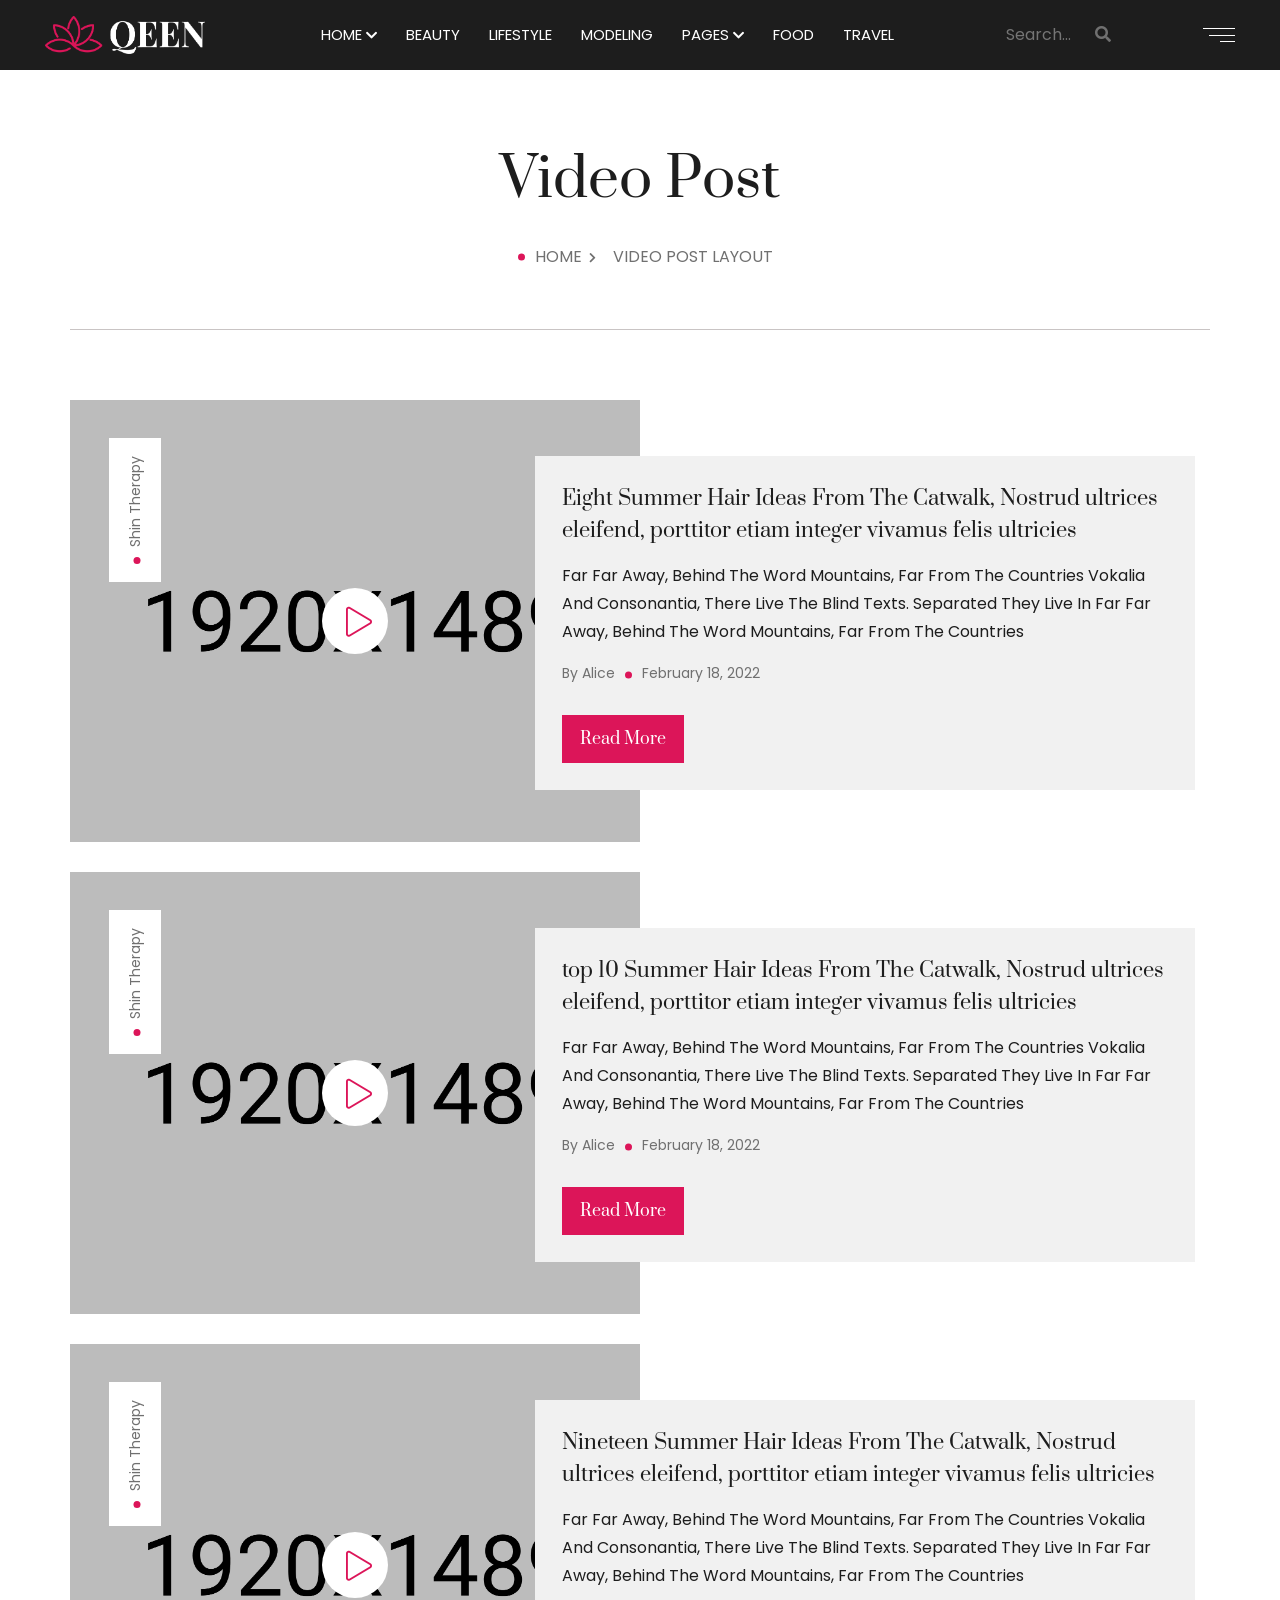
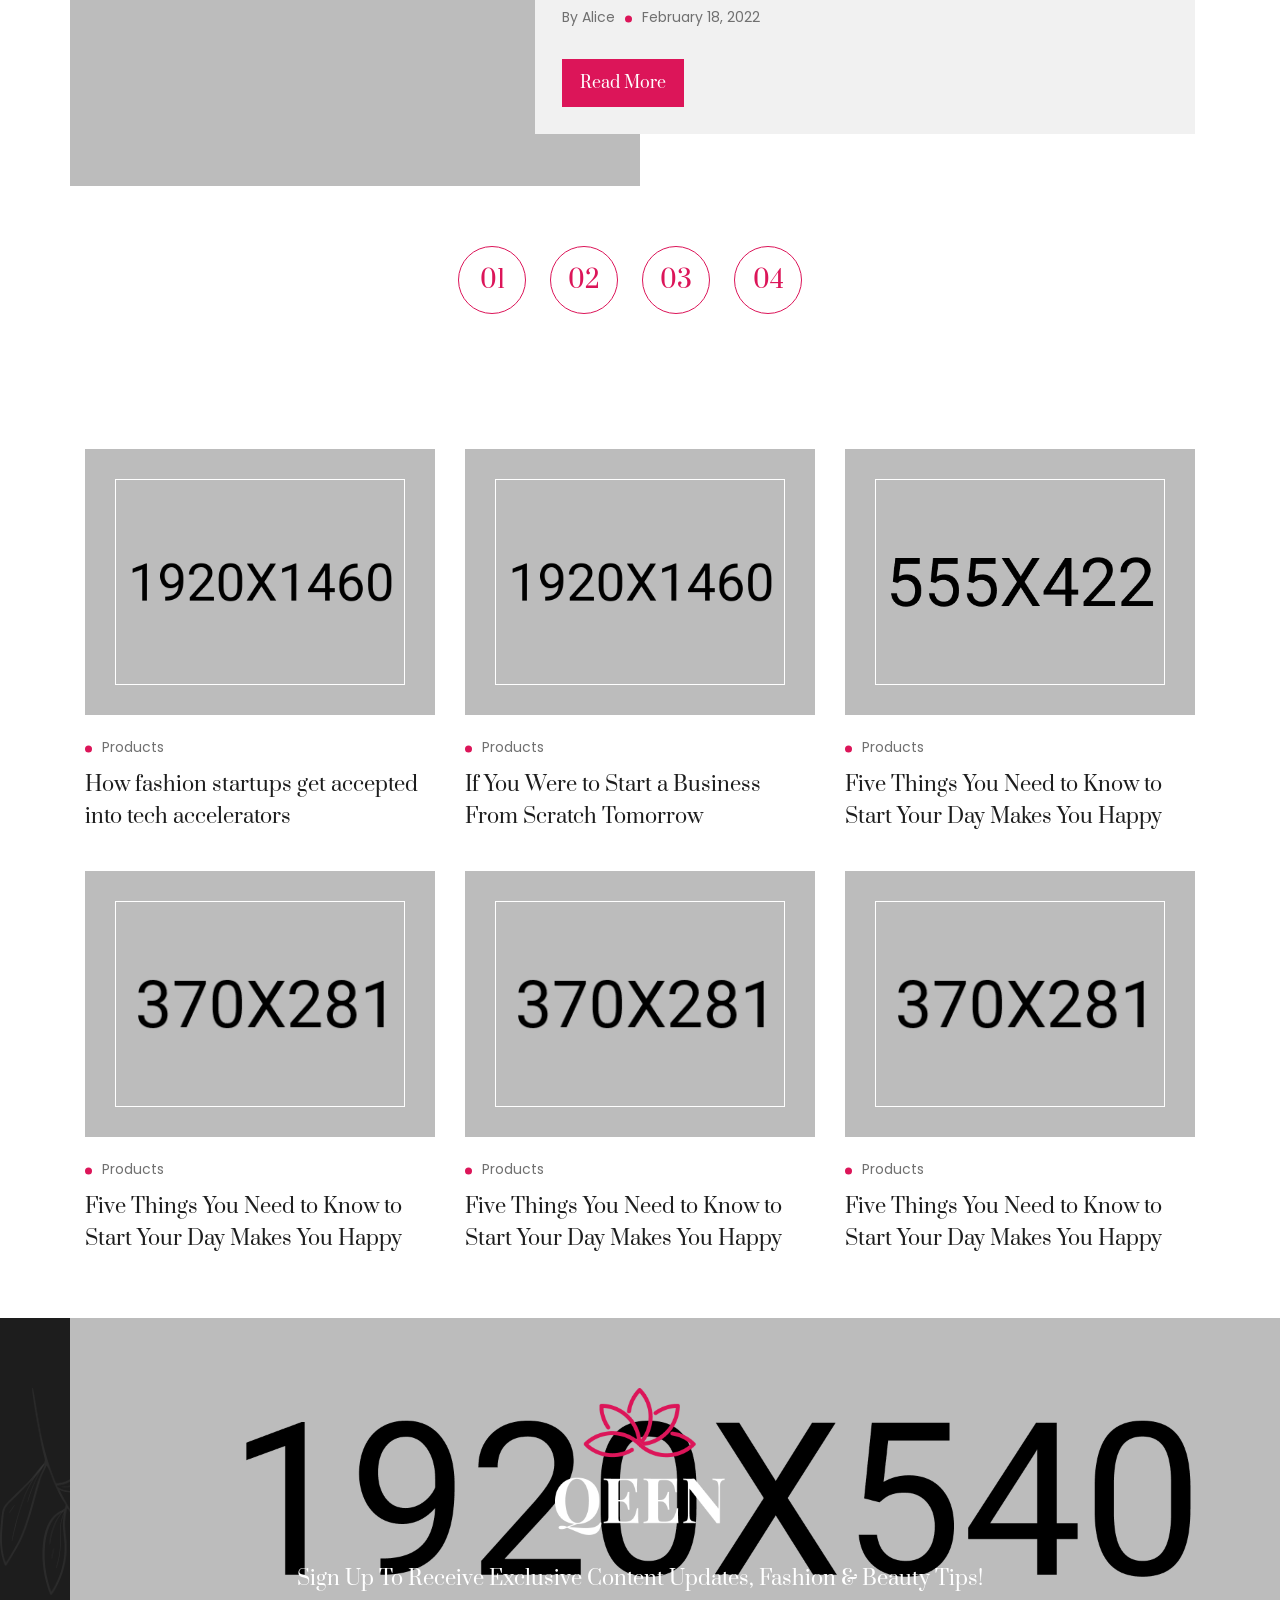
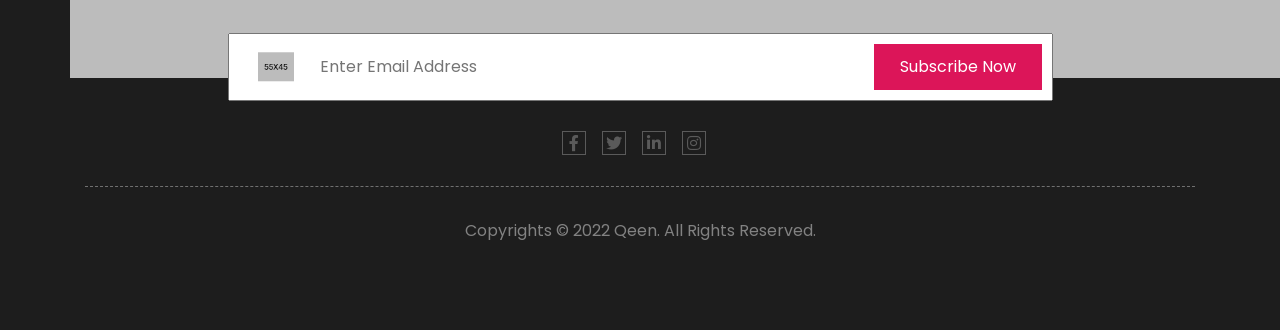
<file: video-post.html>
<!doctype html>
<html class="no-js" lang="en">

<head>
    <meta charset="utf-8">
    <meta http-equiv="x-ua-compatible" content="ie=edge">
    <title>Qeen News HTML5 Template</title>
    <meta name="description" content="">
    <meta name="viewport" content="width=device-width, initial-scale=1">

    <link rel="manifest" href="site.webmanifest">
    <link rel="shortcut icon" type="image/x-icon" href="assets/img/favicon.ico">
    <!-- Place favicon.ico in the root directory -->

    <!-- CSS here -->
    <link rel="stylesheet" href="assets/css/bootstrap.min.css">
    <link rel="stylesheet" href="assets/css/animate.min.css">
    <link rel="stylesheet" href="assets/css/magnific-popup.css">
    <link rel="stylesheet" href="assets/css/fontawesome-all.min.css">
    <link rel="stylesheet" href="assets/css/meanmenu.css">
    <link rel="stylesheet" href="assets/css/backToTop.css">
    <link rel="stylesheet" href="assets/css/lightcase.css">
    <link rel="stylesheet" href="assets/css/slick.css">
    <link rel="stylesheet" href="assets/css/style.css">
    <link rel="stylesheet" href="assets/css/responsive.css">
</head>

<body>
    <!-- preloader  -->
    <div class="loading">
        <svg id="eQCP6aTuiJ81" xmlns="http://www.w3.org/2000/svg" xmlns:xlink="http://www.w3.org/1999/xlink"
            viewBox="0 0 200 201.28" shape-rendering="geometricPrecision" text-rendering="geometricPrecision">
            <g id="eQCP6aTuiJ82_tr" transform="translate(100,100.64) rotate(0)">
                <g transform="translate(-93.149998,-93.750005)">
                    <g id="eQCP6aTuiJ83" opacity="0">
                        <g>
                            <path
                                d="M97,96.5c0-.5,0-1.1,0-1.7c0,0,0,0,0,0v0c-.1-2.9-.4-6.2-.7-8.3-.1-.7-.2-1.4-.4-2.1C90,50.8,61.1,25.8,26.6,25.2c-1.9,0-3.6,1.5-3.6,3.5c0,0,0,0,0,.1v6.1c0,.4,0,.8.1,1.2C24.4,48,28.7,59.4,35.5,69.2c1.1,1.6,3.3,2,4.9.9.8-.5,1.3-1.4,1.5-2.3s0-1.9-.6-2.6c-6.2-8.9-10.1-19.2-11.2-30v-2.7C46,33.6,60.9,40.6,71.9,52.1c9,9.3,14.9,21,17.1,33.7.1.8.2,1.6.3,2.5c0,0,0,0,0,.1.2,1.9,1.2,3.6,2.7,4.7l5,3.4Z"
                                fill="#dc1559" />
                        </g>
                    </g>
                    <g id="eQCP6aTuiJ86" opacity="0">
                        <g>
                            <path
                                d="M97.5,91.8c-.5-.3-1-.6-1.5-.9c0,0,0,0,0,0v0c-2.6-1.4-5.6-2.7-7.6-3.5-.7-.3-1.3-.5-2-.7-32.1-11.7-68.2.8-85.9,30.4-1,1.7-.5,3.8,1.2,4.8c0,0,0,0,0,0L7,125c.3.2.7.4,1,.5c10.9,4.8,22.9,6.8,34.9,5.8c1.9-.2,3.4-1.9,3.2-3.8-.1-.9-.5-1.8-1.2-2.4s-1.6-.9-2.6-.8c-10.8.9-21.7-.9-31.6-5.3l-2.3-1.4C17.3,104.4,30.8,95,46.3,91.2c12.5-3.1,25.6-2.4,37.7,2c.8.3,1.5.6,2.3,1c0,0,0,0,.1,0c1.7.8,3.7.8,5.5,0l5.6-2.4Z"
                                fill="#dc1559" />
                        </g>
                    </g>
                    <g id="eQCP6aTuiJ89" opacity="0">
                        <g>
                            <path
                                d="M93.7,89c-.5.3-1,.5-1.5.9c0,0,0,0,0,0v0c-2.5,1.5-5.2,3.5-6.8,4.8-.6.4-1.1.9-1.6,1.4-26.1,22-33.3,59.5-16.6,89.6.9,1.7,3.1,2.3,4.8,1.4c0,0,0,0,0,0l5.3-3.1c.3-.2.7-.4,1-.6c9.7-7.1,17.4-16.5,22.4-27.3.8-1.8.1-3.9-1.7-4.7-.8-.4-1.8-.4-2.7-.1s-1.6,1-2,1.8c-4.6,9.8-11.6,18.3-20.3,24.7l-2.3,1.4c-7-14.3-8.4-30.7-3.9-46c3.5-12.4,10.8-23.4,20.6-31.7.7-.6,1.3-1,2-1.5c0,0,0,0,0,0c1.5-1.1,2.5-2.8,2.7-4.7l.6-6.3Z"
                                fill="#dc1559" />
                        </g>
                    </g>
                    <g id="eQCP6aTuiJ812" opacity="0">
                        <g>
                            <path
                                d="M89.3,90.9c0,.5,0,1.1,0,1.7c0,0,0,0,0,0v0c.1,2.9.4,6.2.7,8.3.1.7.2,1.4.4,2.1c5.9,33.6,34.9,58.6,69.3,59.2c1.9,0,3.6-1.5,3.6-3.5c0,0,0,0,0-.1v-6.6c0-.1,0-.2,0-.4-1.2-12-5.5-23.6-12.5-33.5-1.1-1.6-3.3-2-4.9-.9-.8.5-1.3,1.4-1.5,2.3s0,1.9.6,2.6c6.2,8.9,10.1,19.2,11.2,30v2.7c-15.9-1.1-30.8-8.1-41.8-19.6-9-9.3-14.9-21-17.1-33.7-.1-.8-.2-1.6-.3-2.5-.2-2-.2-3-.2-3l-7.5-5.1Z"
                                fill="#dc1559" />
                        </g>
                    </g>
                    <g id="eQCP6aTuiJ815" opacity="0">
                        <g>
                            <path
                                d="M88.8,95.7c.5.3,1,.6,1.5.9c0,0,0,0,0,0v0c2.6,1.4,5.6,2.7,7.6,3.5.7.3,1.3.5,2,.7c32.1,11.7,68.2-.9,85.9-30.4c1-1.7.5-3.8-1.2-4.8c0,0,0,0,0,0l-5.3-3.1c-.3-.2-.7-.4-1-.5-10.9-4.8-22.9-6.8-34.9-5.8-1.9.2-3.4,1.9-3.2,3.8.1.9.5,1.8,1.2,2.4s1.6.9,2.6.8c10.8-.9,21.7.9,31.6,5.3l2.3,1.4C169,83,155.5,92.4,140,96.2c-12.5,3.1-25.6,2.4-37.7-2-.8-.3-1.5-.6-2.3-1c0,0,0,0-.1,0-1.7-.8-3.7-.8-5.5,0l-5.6,2.5Z"
                                fill="#dc1559" />
                        </g>
                    </g>
                    <g id="eQCP6aTuiJ818" opacity="0">
                        <g>
                            <path
                                d="M92.7,98.5c.5-.3,1-.5,1.5-.9c0,0,0,0,0,0v0c2.5-1.5,5.2-3.5,6.8-4.8.6-.4,1.1-.9,1.6-1.4c26.1-22,33.3-59.5,16.6-89.6-.9-1.7-3.1-2.3-4.8-1.4c0,0,0,0,0,0l-5.3,3.1c-.3.2-.7.4-1,.6-9.7,7.1-17.4,16.5-22.4,27.3-.8,1.8-.1,3.9,1.7,4.7.8.4,1.8.4,2.7.1s1.6-1,2-1.8c4.6-9.8,11.6-18.3,20.3-24.7l2.3-1.4c7,14.3,8.4,30.7,3.9,46C115.1,66.7,107.8,77.7,98,86c-.7.6-1.3,1-2,1.5c0,0,0,0,0,0-1.5,1.1-2.5,2.8-2.7,4.7l-.6,6.3Z"
                                fill="#dc1559" />
                        </g>
                    </g>
                </g>
            </g>
            <ellipse rx="4.55" ry="4.55" transform="matrix(1.218798 0 0 1.218806 100.000002 100.639995)" fill="#dc1559"
                stroke-width="0" />
        </svg>
    </div>
    <!-- header area start  -->

    <div class="header-area" id="header-sticky">
        <div class="containerr">
            <div class="header-wrapper">
                <div class="logo-inner">
                    <a href="index.html"><img src="./assets/img/logo/innerlogo.png" alt="site-logo"></a>
                </div>
                <div class="main-menu">
                    <nav id="mobile-menu">
                        <ul>
                            <li class="menu-item-has-children"><a href="index.html">HOME</a>
                                <ul class="submenu">
                                    <li><a href="index.html">Home 01</a></li>
                                    <li><a href="index-2.html">Home 02</a></li>
                                    <li><a href="index-3.html">Home 03</a></li>
                                </ul>
                            </li>
                            <li><a href="beauty.html">BEAUTY</a></li>
                            <li><a href="life-style.html">LIFESTYLE</a></li>
                            <li><a href="beauty.html">MODELING</a></li>
                            <li class="menu-item-has-children"><a href="about.html">PAGES</a>
                                <ul class="submenu">
                                    <li><a href="about.html">About us</a></li>
                                    <li><a href="blog-single.html">blog single 01</a></li>
                                    <li><a href="blog-single-2.html">blog single 02</a></li>
                                    <li><a href="beauty.html">Blog</a></li>
                                    <li><a href="life-style.html">Life Style</a></li>
                                    <li><a href="video-post.html">Video Post</a></li>
                                    <li><a href="search.html">Search</a></li>
                                    <li><a href="faq.html">Faq</a></li>
                                    <li><a href="contact.html">Contact</a></li>
                                </ul>
                            </li>
                            <li><a href="beauty.html">FOOD</a></li>
                            <li><a href="video-post.html">TRAVEL</a></li>
                        </ul>
                    </nav>
                </div>
                <div class="search">
                    <form action="#">
                        <input type="text" placeholder="Search...">
                        <button type="submit" class="submit-btn"><i class="fas fa-search"></i></button>
                    </form>
                </div>
                <div class="menu-icon open-sidebar">
                    <ul>
                        <li></li>
                        <li></li>
                        <li></li>
                    </ul>
                </div>
            </div>
        </div>
    </div>



    <!-- mobile menu -->
    <div class="activemobile">
        <div class="container">
            <div class="row align-items-center justify-content-center">
                <div class="col-4">
                    <div class="mobile-logo">
                        <img src="./assets/img/logo/logo.png" alt="">
                    </div>
                </div>
                <div class="col-8 text-right">
                    <div class="icon">
                        <a href="#" class="open-mobile-menu"><i class="far fa-bars"></i></a>
                        <!-- <div class="mobile-menu">
                    </div> -->
                    </div>
                </div>
            </div>
        </div>
    </div>

    <div class="fix">
        <div class="side-info">
            <button class="side-info-close"><i class="fal fa-times"></i></button>

            <div class="side__logo mb-25">
                <a href="index.html">
                    <img src="./assets/img/logo/logo.png" alt="logo" />
                </a>
            </div>
            <div class="mobile-menu"></div>
            <div class="contact-infos mt-30 mb-30">
                <div class="contact-list mb-30">
                    <h4>
                        Contact Info
                    </h4>
                    <ul>
                        <li><i class="fal fa-map"></i>
                            <a href="#">12/A, Mirnada City Tower, NYC</a>
                        </li>

                        <li><i class="fal fa-clock"></i>
                            <a href="#">Mon - Fri: 9.00am - 11.00pm</a>
                        </li>

                        <li><i class="fal fa-phone"></i><a href="tell:+876864764764">
                                +876 864 764 764
                            </a>
                        </li>

                        <li><i class="far fa-envelope"></i><a href="mailto:info@webmail.com">
                                info@webmail.com
                            </a>
                        </li>
                    </ul>
                </div>
                <div class="sidebar__menu--social">
                    <ul>
                        <li>
                            <a href="http://fb.com">
                                <i class="fab fa-facebook-f"></i>
                            </a>
                        </li>

                        <li>
                            <a href="#">
                                <i class="fab fa-instagram"></i>
                            </a>
                        </li>

                        <li>
                            <a href="http://youtube.com/">
                                <i class="fab fa-youtube"></i>
                            </a>
                        </li>

                        <li>
                            <a href="http://linkedin.com/">
                                <i class="fab fa-linkedin"></i>
                            </a>
                        </li>

                        <li>
                            <a href="#">
                                <i class="fab fa-twitter"></i>
                            </a>
                        </li>
                    </ul>
                </div>
            </div>

        </div>
    </div>
    <div class="offcanvas-overlay"></div>
    <div class="offcanvas-menu-wrap" id="offcanvas-wrap" data-position="left" style="transform: translateX(0px);">
        <div class="offcanvas-content">
            <div class="offcanvas-header">
                <div class="offcanvas-logo">
                    <div class="site-branding">
                        <a class="dark-logo" href="index.html"><img width="162" src="./assets/img/logo/logo.png"
                                alt="neeon"></a>
                    </div>
                </div>
                <div class="close-btn offcanvas-close">
                    <a href="javascript:void(0)">
                        <i class="fas fa-times"></i>
                    </a>
                </div>
            </div>

            <div class="offcanvas-widget">
                <h3 class="offcanvas-widget-title">About Us</h3>
                <p>
                    The argument in favor of using filler text
                    goes something like this: If you use arey
                    real content in the Consulting Process
                    anytime you reachtent.
                </p>
            </div>

            <div class="offcanvas-widget">
                <h3 class="offcanvas-widget-title">Instagram</h3>
                <div class="insta-gallery">
                    <div class="galleryitem">
                        <a href="./assets/img/insta-01.jpg" class="demo">
                            <img src="./assets/img/insta-01.jpg" width="100" height="90" alt="gallery1">
                        </a>
                    </div>
                    <div class="galleryitem">
                        <a href="./assets/img/insta-02.jpg" class="demo">
                            <img src="./assets/img/insta-02.jpg" width="100" height="90" alt="gallery2">
                        </a>
                    </div>
                    <div class="galleryitem">
                        <a href="./assets/img/insta-03.jpg" class="demo">
                            <img src="./assets/img/insta-03.jpg" width="100" height="90" alt="gallery3">
                        </a>
                    </div>
                    <div class="galleryitem">
                        <a href="./assets/img/insta-04.jpg" class="demo">
                            <img src="./assets/img/insta-04.jpg" width="100" height="90" alt="gallery4">
                        </a>
                    </div>
                    <div class="galleryitem">
                        <a href="./assets/img/insta-2.jpg" class="demo">
                            <img src="./assets/img/insta-02.jpg" width="100" height="90" alt="gallery5">
                        </a>
                    </div>
                    <div class="galleryitem">
                        <a href="./assets/img/insta-04.jpg" class="demo">
                            <img src="./assets/img/insta-04.jpg" width="100" height="90" alt="gallery6">
                        </a>
                    </div>
                </div>
            </div>

            <div class="offcanvas-widget footer-widget">
                <h3 class="offcanvas-widget-title">Contact Info</h3>
                <ul class="contact-info-list widget-list">
                    <li class="widget-list-item">
                        <i class="fas fa-map-marker-alt list-icon"></i>
                        Chicago 12, Melborne City, USA
                    </li>
                    <li class="widget-list-item">
                        <i class="fas fa-phone-alt list-icon"></i>
                        <a href="tel:123333000999" class="widget-list-link">
                            (123) 333-000-999
                        </a>
                    </li>
                    <li class="widget-list-item">
                        <i class="fas fa-envelope list-icon"></i>
                        <a href="mailto:info@example.com" class="widget-list-link">
                            arntech@gmail.com
                        </a>
                    </li>
                </ul>
            </div>
        </div>
    </div>

    <div class="breadcrumb-area">
        <div class="container">
            <div class="breadcrumb-content text-center">
                <h2 class="section-titlee">Video Post</h2>
                <ul>
                    <li><a href="index.html"><span class="slider-before nonebefore">Home <i
                                    class="fas fa-chevron-right"></i></span></a></li>
                    <li><a href="video-post.html">VIDEO POST LAYOUT</a></li>
                </ul>
            </div>
        </div>
    </div>

    <div class="news-area mb-50">
        <div class="container">
            <div class="row">
                <div class="col-12 pr-0 pradd">
                    <div class="videoPost">
                        <div class="videoPost__thumb">
                            <img src="./assets/img/v-1.jpg" alt="">
                            <div class="category-highlight">
                                <div class="hero-meta-bottom">
                                    <span class="circle-add-before">Shin Therapy</span>
                                </div>
                            </div>
                            <a href="https://www.youtube.com/embed/Hw4ctvV25H0"
                                class="video-button demo demo video-post"><i class="fal fa-play"></i></a>
                        </div>
                        <div class="videoPost__content">
                            <div class="lifestyle-content-up counterup">
                                <h4><a href="blog-single.html">Eight Summer Hair Ideas From The Catwalk, Nostrud
                                        ultrices
                                        eleifend, porttitor etiam integer vivamus felis ultricies</a></h4>
                                <p>Far far away, behind the word mountains, far from the countries Vokalia and
                                    Consonantia, there live the blind texts. Separated they live in Far far away, behind
                                    the word mountains, far from the countries</p>
                                <div class="hero-meta-bottom mb-30">
                                    <span class="add-left-line-before">By Alice</span>
                                    <span class="circle-add-before">February 18, 2022</span>
                                </div>
                                <a href="blog-single.html" class="cmn_btn">read more</a>
                            </div>
                        </div>
                    </div>
                </div>
                <div class="col-12 pr-0">
                    <div class="videoPost">
                        <div class="videoPost__thumb">
                            <img src="./assets/img/v-2.jpg" alt="">
                            <div class="category-highlight icon-1">
                                <div class="hero-meta-bottom">
                                    <span class="circle-add-before">Shin Therapy</span>
                                </div>
                            </div>
                            <a href="https://www.youtube.com/embed/Hw4ctvV25H0"
                                class="video-button demo demo video-post"><i class="fal fa-play"></i></a>
                        </div>
                        <div class="videoPost__content">
                            <div class="lifestyle-content-up add-1">
                                <h4><a href="blog-single.html">top 10 Summer Hair Ideas From The Catwalk, Nostrud
                                        ultrices
                                        eleifend, porttitor etiam integer vivamus felis ultricies</a></h4>
                                <p>Far far away, behind the word mountains, far from the countries Vokalia and
                                    Consonantia, there live the blind texts. Separated they live in Far far away, behind
                                    the word mountains, far from the countries</p>
                                <div class="hero-meta-bottom mb-30">
                                    <span class="add-left-line-before">By Alice</span>
                                    <span class="circle-add-before">February 18, 2022</span>
                                </div>
                                <a href="blog-single.html" class="cmn_btn">read more</a>
                            </div>
                        </div>
                    </div>
                </div>
                <div class="col-12 pr-0">
                    <div class="videoPost">
                        <div class="videoPost__thumb">
                            <img src="./assets/img/v-3.jpg" alt="">
                            <div class="category-highlight icon-2">
                                <div class="hero-meta-bottom">
                                    <span class="circle-add-before">Shin Therapy</span>
                                </div>
                            </div>
                            <a href="https://www.youtube.com/embed/Hw4ctvV25H0"
                                class="video-button demo demo video-post"><i class="fal fa-play"></i></a>
                        </div>
                        <div class="videoPost__content">
                            <div class="lifestyle-content-up add-2">
                                <h4><a href="blog-single.html">Nineteen Summer Hair Ideas From The Catwalk, Nostrud
                                        ultrices
                                        eleifend, porttitor etiam integer vivamus felis ultricies</a></h4>
                                <p>Far far away, behind the word mountains, far from the countries Vokalia and
                                    Consonantia, there live the blind texts. Separated they live in Far far away, behind
                                    the word mountains, far from the countries</p>
                                <div class="hero-meta-bottom mb-30">
                                    <span class="add-left-line-before">By Alice</span>
                                    <span class="circle-add-before">February 18, 2022</span>
                                </div>
                                <a href="blog-single.html" class="cmn_btn">read more</a>
                            </div>
                        </div>
                    </div>
                </div>
                <div class="col-md-12 text-center">
                    <div class="custom-pagination before-after-remove">
                        <ul>
                            <li><a href="#">01</a></li>
                            <li><a href="#">02</a></li>
                            <li><a href="#">03</a></li>
                            <li><a href="#">04</a></li>
                        </ul>
                    </div>
                </div>
            </div>
        </div>
    </div>


    <!-- blogs area start  -->
    <div class="bloghome-area bloghome-area-beauty">
        <div class="container">
            <div class="row no-gutters">
                <div class="col-md-4">
                    <div class="single-item-bloghome">
                        <div class="blogHome">
                            <div class="blogHome__thumb">
                                <img src="./assets/img/blog-01.jpg" alt="">
                            </div>
                            <div class="blogHome__content">
                                <div class="hero-meta bottom-space-remove">
                                    <span class="circle-add-before">Products</span>
                                </div>
                                <h4><a href="blog-single.html">How fashion startups get accepted
                                        into tech accelerators</a></h4>
                            </div>
                        </div>
                    </div>
                </div>
                <div class="col-md-4">
                    <div class="single-item-bloghome">
                        <div class="blogHome">
                            <div class="blogHome__thumb">
                                <img src="./assets/img/blog-02.jpg" alt="">
                            </div>
                            <div class="blogHome__content">
                                <div class="hero-meta bottom-space-remove">
                                    <span class="circle-add-before">Products</span>
                                </div>
                                <h4><a href="blog-single.html">If You Were to Start a Business From
                                        Scratch Tomorrow</a></h4>
                            </div>
                        </div>
                    </div>
                </div>
                <div class="col-md-4">
                    <div class="single-item-bloghome">
                        <div class="blogHome">
                            <div class="blogHome__thumb">
                                <img src="./assets/img/blog-03.jpg" alt="">
                            </div>
                            <div class="blogHome__content">
                                <div class="hero-meta bottom-space-remove">
                                    <span class="circle-add-before">Products</span>
                                </div>
                                <h4><a href="blog-single.html">Five Things You Need to Know to Start
                                        Your Day Makes You Happy</a></h4>
                            </div>
                        </div>
                    </div>
                </div>
                <div class="col-md-4">
                    <div class="single-item-bloghome">
                        <div class="blogHome">
                            <div class="blogHome__thumb">
                                <img src="./assets/img/bl-02.png" alt="">
                            </div>
                            <div class="blogHome__content">
                                <div class="hero-meta bottom-space-remove">
                                    <span class="circle-add-before">Products</span>
                                </div>
                                <h4><a href="blog-single.html">Five Things You Need to Know to Start
                                        Your Day Makes You Happy</a></h4>
                            </div>
                        </div>
                    </div>
                </div>
                <div class="col-md-4">
                    <div class="single-item-bloghome">
                        <div class="blogHome">
                            <div class="blogHome__thumb">
                                <img src="./assets/img/bl-03.png" alt="">
                            </div>
                            <div class="blogHome__content">
                                <div class="hero-meta bottom-space-remove">
                                    <span class="circle-add-before">Products</span>
                                </div>
                                <h4><a href="blog-single.html">Five Things You Need to Know to Start
                                        Your Day Makes You Happy</a></h4>
                            </div>
                        </div>
                    </div>
                </div>
                <div class="col-md-4">
                    <div class="single-item-bloghome">
                        <div class="blogHome">
                            <div class="blogHome__thumb">
                                <img src="./assets/img/bl-04.png" alt="">
                            </div>
                            <div class="blogHome__content">
                                <div class="hero-meta bottom-space-remove">
                                    <span class="circle-add-before">Products</span>
                                </div>
                                <h4><a href="blog-single.html">Five Things You Need to Know to Start
                                        Your Day Makes You Happy</a></h4>
                            </div>
                        </div>
                    </div>
                </div>
            </div>
        </div>
    </div>


    <!-- footer area start  -->
    <div class="footer-area">
        <div class="footer-shapes">
            <img src="./assets/img/logo/fff.png" class="leaf-one wow animate__slideInUp" alt="leaf-one"
                data-wow-delay=".3s">
            <img src="./assets/img/footer-pattern-02.png" class="leaf-two" alt="leaf-two">
        </div>
        <div class="container">
            <div class="row justify-content-center">
                <div class="col-lg-12">
                    <div class="footer-wrapper text-center">
                        <div class="logo-footer">
                            <a href="index.html"><img src="./assets/img/logo/logo-02.png" alt=""></a>
                        </div>
                        <div class="row justify-content-center">
                            <div class="col-lg-9">
                                <div class="subscribe-box">
                                    <p>Sign up to receive exclusive content updates, fashion & beauty tips!</p>
                                    <form action="#">
                                        <input type="email" placeholder="enter email address">
                                        <button type="submit" class="submit-btn-2">subscribe now</button>
                                        <img src="./assets/img/mail.png" class="mail-btn-3" alt="">
                                    </form>
                                </div>
                            </div>
                        </div>
                        <div class="social social-footer">
                            <ul>
                                <li><a href="#"><i class="icon fab fa-facebook-f"></i></a></li>
                                <li><a href="#"><i class="icon fab fa-twitter"></i></a></li>
                                <li><a href="#"><i class="icon fab fa-linkedin-in"></i></a></li>
                                <li><a href="#"><i class="icon fab fa-instagram"></i></a></li>
                            </ul>
                        </div>
                        <div class="copyright-text">
                            <p>Copyrights © 2022 Qeen. All Rights Reserved. </p>
                        </div>
                    </div>
                </div>
            </div>
        </div>
    </div>

    <div class="progress-wrap active-progress">
        <svg class="progress-circle svg-content" width="100%" height="100%" viewBox="-1 -1 102 102">
            <path d="M50,1 a49,49 0 0,1 0,98 a49,49 0 0,1 0,-98"
                style="transition: stroke-dashoffset 10ms linear 0s; stroke-dasharray: 307.919, 307.919; stroke-dashoffset: 250.395;">
            </path>
        </svg>
    </div>
    <!-- JS here -->
    <script src="assets/js/vendor/jquery-v3.6.0.min.js"></script>
    <script src="assets/js/bootstrap.min.js"></script>
    <script src="assets/js/bootstrap.bundle.js"></script>
    <script src="assets/js/slick.min.js"></script>
    <script src="assets/js/jquery.meanmenu.min.js"></script>
    <script src="assets/js/jquery.nice-select.min.js"></script>
    <script src="assets/js/isotope.pkgd.min.js"></script>
    <script src="assets/js/wow.min.js"></script>
    <script src="assets/js/lightcase.js"></script>
    <script src="assets/js/jquery.magnific-popup.min.js"></script>
    <script src="assets/js/backToTop.js"></script>
    <script src="assets/js/custom-scroll.js"></script>
    <script src="assets/js/main.js"></script>
</body>

</html>
</file>
<file: assets/css/backToTop.css>
.progress-wrap {
    position: fixed;
    right: 50px;
    bottom: 50px;
    height: 46px;
    width: 46px;
    cursor: pointer;
    display: block;
    border-radius: 50px;
    box-shadow: inset  0 0 0 2px rgba(220, 21, 89, 1);
    z-index: 99;
    opacity: 0;
    visibility: hidden;
    transform: translateY(15px);
    -webkit-transition: all 200ms linear;
    transition: all 200ms linear;
  }
  
  .progress-wrap.active-progress {
    opacity: 1;
    visibility: visible;
    transform: translateY(0);
  }
  
  .progress-wrap::after {
    position: absolute;
    content: '\f176';
    font-family: "Font Awesome 5 Pro";
    text-align: center;
    line-height: 46px;
    font-size: 20px;
    color: #2c3941;
    left: 0;
    top: 0;
    height: 46px;
    width: 46px;
    cursor: pointer;
    display: block;
    z-index: 1;
    -webkit-transition: all 200ms linear;
    transition: all 200ms linear;
  }


  
  .progress-wrap svg path { 
    fill: none; 
  }
  
  .progress-wrap svg.progress-circle path {
    stroke: #2c3941;
    stroke-width: 4;
    box-sizing:border-box;
    -webkit-transition: all 200ms linear;
    transition: all 200ms linear;
  }
</file>
<file: assets/css/style.css>
/*-----------------------------------------------------------------------------------

  Theme Name: Magazine News html 5 template
  Author: themebuzs
  Support: 
  Description: Magazine News html 5 template
  Version: 1.0

-----------------------------------------------------------------------------------

    CSS INDEX
    ===================

    1. common
	2. header
	3. hero
	4. tips
	5. blog
	6. footer

-----------------------------------------------------------------------------------*/
/*

==================================
    1. common
==================================

*/
@import url("https://fonts.googleapis.com/css2?family=Poppins:ital,wght@0,100;0,300;0,400;0,500;0,600;0,700;0,800;0,900;1,300;1,400;1,500;1,600;1,700;1,900&family=Prata&display=swap");
@keyframes square {
  0% {
    transform: translateY(-100px);
    -webkit-transform: translateY(-100px);
    -moz-transform: translateY(-100px);
    -ms-transform: translateY(-100px);
    -o-transform: translateY(-100px);
  }
  100% {
    transform: translateY(0px);
    -webkit-transform: translateY(0px);
    -moz-transform: translateY(0px);
    -ms-transform: translateY(0px);
    -o-transform: translateY(0px);
  }
}
@-webkit-keyframes jump {
  0% {
    -webkit-transform: translate3d(0, 0, 0);
    transform: translate3d(0, 0, 0);
  }
  40% {
    -webkit-transform: translate3d(0, 50%, 0);
    transform: translate3d(0, 50%, 0);
  }
  100% {
    -webkit-transform: translate3d(0, 0, 0);
    transform: translate3d(0, 0, 0);
  }
}
@keyframes jump {
  0% {
    -webkit-transform: translate3d(0, 0, 0);
    transform: translate3d(0, 0, 0);
  }
  40% {
    -webkit-transform: translate3d(0, 50%, 0);
    transform: translate3d(0, 50%, 0);
  }
  100% {
    -webkit-transform: translate3d(0, 0, 0);
    transform: translate3d(0, 0, 0);
  }
}
@-webkit-keyframes rotated {
  0% {
    -webkit-transform: rotate(0);
    transform: rotate(0);
  }
  100% {
    -webkit-transform: rotate(360deg);
    transform: rotate(360deg);
  }
}
@keyframes rotated {
  0% {
    -webkit-transform: rotate(0);
    transform: rotate(0);
  }
  100% {
    -webkit-transform: rotate(360deg);
    transform: rotate(360deg);
  }
}
@-webkit-keyframes rotatedHalf {
  0% {
    -webkit-transform: rotate(0);
    transform: rotate(0);
  }
  50% {
    -webkit-transform: rotate(90deg);
    transform: rotate(90deg);
  }
  100% {
    -webkit-transform: rotate(0);
    transform: rotate(0);
  }
}
@keyframes rotatedHalf {
  0% {
    -webkit-transform: rotate(0);
    transform: rotate(0);
  }
  50% {
    -webkit-transform: rotate(90deg);
    transform: rotate(90deg);
  }
  100% {
    -webkit-transform: rotate(0);
    transform: rotate(0);
  }
}
@-webkit-keyframes rotatedHalfTwo {
  0% {
    -webkit-transform: rotate(-90deg);
    transform: rotate(-90deg);
  }
  100% {
    -webkit-transform: rotate(90deg);
    transform: rotate(90deg);
  }
}
@keyframes rotatedHalfTwo {
  0% {
    -webkit-transform: rotate(-90deg);
    transform: rotate(-90deg);
  }
  100% {
    -webkit-transform: rotate(90deg);
    transform: rotate(90deg);
  }
}
.float-bob {
  animation: float-bob-y infinite 3s linear;
}

@-webkit-keyframes scale-upOne {
  0% {
    -webkit-transform: scale(1);
    transform: scale(1);
  }
  100% {
    -webkit-transform: scale(0.2);
    transform: scale(0.2);
  }
}
@keyframes scale-upOne {
  0% {
    -webkit-transform: scale(1);
    transform: scale(1);
  }
  100% {
    -webkit-transform: scale(0.2);
    transform: scale(0.2);
  }
}
@-webkit-keyframes scale-right {
  0% {
    -webkit-transform: translateX(-50%);
    transform: translateX(-50%);
  }
  50% {
    -webkit-transform: translateX(50%);
    transform: translateX(50%);
  }
  100% {
    -webkit-transform: translateX(-50%);
    transform: translateX(-50%);
  }
}
@keyframes scale-right {
  0% {
    -webkit-transform: translateX(-50%);
    transform: translateX(-50%);
  }
  50% {
    -webkit-transform: translateX(50%);
    transform: translateX(50%);
  }
  100% {
    -webkit-transform: translateX(-50%);
    transform: translateX(-50%);
  }
}
@-webkit-keyframes fade-in {
  0% {
    opacity: 0.7;
  }
  40% {
    opacity: 1;
  }
  100% {
    opacity: 0.7;
  }
}
@keyframes fade-in {
  0% {
    opacity: 0.7;
  }
  40% {
    opacity: 1;
  }
  100% {
    opacity: 0.7;
  }
}
@keyframes hvr-ripple-out {
  0% {
    top: 0px;
    right: 0px;
    bottom: 0px;
    left: 0px;
    opacity: 1;
  }
  100% {
    top: -6px;
    right: -6px;
    bottom: -6px;
    left: -6px;
    opacity: 0;
  }
}
@keyframes hvr-ripple-out-two {
  0% {
    top: 0;
    right: 0;
    bottom: 0;
    left: 0;
    opacity: 1;
  }
  100% {
    top: -12px;
    right: -12px;
    bottom: -12px;
    left: -12px;
    opacity: 0;
  }
}
@-webkit-keyframes scale-up-one {
  0% {
    -webkit-transform: scale(1);
    transform: scale(1);
  }
  40% {
    -webkit-transform: scale(0.5);
    transform: scale(0.5);
  }
  100% {
    -webkit-transform: scale(1);
    transform: scale(1);
  }
}
@keyframes scale-up-one {
  0% {
    -webkit-transform: scale(1);
    transform: scale(1);
  }
  40% {
    -webkit-transform: scale(0.5);
    transform: scale(0.5);
  }
  100% {
    -webkit-transform: scale(1);
    transform: scale(1);
  }
}
@-webkit-keyframes scale-up-two {
  0% {
    -webkit-transform: scale(0.9);
    transform: scale(0.9);
  }
  40% {
    -webkit-transform: scale(0.8);
    transform: scale(0.8);
  }
  100% {
    -webkit-transform: scale(0.5);
    transform: scale(0.5);
  }
}
@keyframes scale-up-two {
  0% {
    -webkit-transform: scale(0.9);
    transform: scale(0.9);
  }
  40% {
    -webkit-transform: scale(0.8);
    transform: scale(0.8);
  }
  100% {
    -webkit-transform: scale(0.5);
    transform: scale(0.5);
  }
}
@-webkit-keyframes scale-up-three {
  0% {
    -webkit-transform: scale(0.7);
    transform: scale(0.7);
  }
  40% {
    -webkit-transform: scale(0.4);
    transform: scale(0.4);
  }
  100% {
    -webkit-transform: scale(0.7);
    transform: scale(0.7);
  }
}
@keyframes scale-up-three {
  0% {
    -webkit-transform: scale(0.7);
    transform: scale(0.7);
  }
  40% {
    -webkit-transform: scale(0.4);
    transform: scale(0.4);
  }
  100% {
    -webkit-transform: scale(0.7);
    transform: scale(0.7);
  }
}
@-webkit-keyframes scale-up-four {
  0% {
    -webkit-transform: scale(0.6);
    transform: scale(0.6);
  }
  40% {
    -webkit-transform: scale(0.7);
    transform: scale(0.7);
  }
  100% {
    -webkit-transform: scale(0.9);
    transform: scale(0.9);
  }
}
@keyframes scale-up-four {
  0% {
    -webkit-transform: scale(0.6);
    transform: scale(0.6);
  }
  40% {
    -webkit-transform: scale(0.7);
    transform: scale(0.7);
  }
  100% {
    -webkit-transform: scale(0.9);
    transform: scale(0.9);
  }
}
@-webkit-keyframes scale-up-five {
  0% {
    -webkit-transform: scale(1);
    transform: scale(1);
  }
  40% {
    -webkit-transform: scale(0.4);
    transform: scale(0.4);
  }
  100% {
    -webkit-transform: scale(0.9);
    transform: scale(0.9);
  }
}
@keyframes scale-up-five {
  0% {
    -webkit-transform: scale(1);
    transform: scale(1);
  }
  40% {
    -webkit-transform: scale(0.5);
    transform: scale(0.5);
  }
  100% {
    -webkit-transform: scale(0.9);
    transform: scale(0.9);
  }
}
@keyframes animationFramesOne {
  0% {
    transform: translate(0px, 0px) rotate(0deg);
  }
  20% {
    transform: translate(73px, -1px) rotate(36deg);
  }
  40% {
    transform: translate(141px, 72px) rotate(72deg);
  }
  60% {
    transform: translate(83px, 122px) rotate(108deg);
  }
  80% {
    transform: translate(-40px, 72px) rotate(144deg);
  }
  100% {
    transform: translate(0px, 0px) rotate(0deg);
  }
}
@-webkit-keyframes animationFramesOne {
  0% {
    -webkit-transform: translate(0px, 0px) rotate(0deg);
  }
  20% {
    -webkit-transform: translate(73px, -1px) rotate(36deg);
  }
  40% {
    -webkit-transform: translate(141px, 72px) rotate(72deg);
  }
  60% {
    -webkit-transform: translate(83px, 122px) rotate(108deg);
  }
  80% {
    -webkit-transform: translate(-40px, 72px) rotate(144deg);
  }
  100% {
    -webkit-transform: translate(0px, 0px) rotate(0deg);
  }
}
@keyframes animationFramesTwo {
  0% {
    transform: translate(0px, 0px) rotate(0deg) scale(1);
  }
  20% {
    transform: translate(73px, -1px) rotate(36deg) scale(0.9);
  }
  40% {
    transform: translate(141px, 72px) rotate(72deg) scale(1);
  }
  60% {
    transform: translate(83px, 122px) rotate(108deg) scale(1.2);
  }
  80% {
    transform: translate(-40px, 72px) rotate(144deg) scale(1.1);
  }
  100% {
    transform: translate(0px, 0px) rotate(0deg) scale(1);
  }
}
@-webkit-keyframes animationFramesTwo {
  0% {
    -webkit-transform: translate(0px, 0px) rotate(0deg) scale(1);
  }
  20% {
    -webkit-transform: translate(73px, -1px) rotate(36deg) scale(0.9);
  }
  40% {
    -webkit-transform: translate(141px, 72px) rotate(72deg) scale(1);
  }
  60% {
    -webkit-transform: translate(83px, 122px) rotate(108deg) scale(1.2);
  }
  80% {
    -webkit-transform: translate(-40px, 72px) rotate(144deg) scale(1.1);
  }
  100% {
    -webkit-transform: translate(0px, 0px) rotate(0deg) scale(1);
  }
}
@keyframes animationFramesThree {
  0% {
    transform: translate(165px, -179px);
  }
  100% {
    transform: translate(-346px, 617px);
  }
}
@-webkit-keyframes animationFramesThree {
  0% {
    -webkit-transform: translate(165px, -179px);
  }
  100% {
    -webkit-transform: translate(-346px, 617px);
  }
}
@keyframes animationFramesFour {
  0% {
    transform: translate(-300px, 151px) rotate(0deg);
  }
  100% {
    transform: translate(251px, -200px) rotate(180deg);
  }
}
@-webkit-keyframes animationFramesFour {
  0% {
    -webkit-transform: translate(-300px, 151px) rotate(0deg);
  }
  100% {
    -webkit-transform: translate(251px, -200px) rotate(180deg);
  }
}
@keyframes animationFramesFive {
  0% {
    transform: translate(61px, -99px) rotate(0deg);
  }
  21% {
    transform: translate(4px, -190px) rotate(38deg);
  }
  41% {
    transform: translate(-139px, -200px) rotate(74deg);
  }
  60% {
    transform: translate(-263px, -164px) rotate(108deg);
  }
  80% {
    transform: translate(-195px, -49px) rotate(144deg);
  }
  100% {
    transform: translate(-1px, 0px) rotate(180deg);
  }
}
@-webkit-keyframes animationFramesFive {
  0% {
    -webkit-transform: translate(61px, -99px) rotate(0deg);
  }
  21% {
    -webkit-transform: translate(4px, -190px) rotate(38deg);
  }
  41% {
    -webkit-transform: translate(-139px, -200px) rotate(74deg);
  }
  60% {
    -webkit-transform: translate(-263px, -164px) rotate(108deg);
  }
  80% {
    -webkit-transform: translate(-195px, -49px) rotate(144deg);
  }
  100% {
    -webkit-transform: translate(-1px, 0px) rotate(180deg);
  }
}
@keyframes gradientBG {
  0% {
    background-position: 0 0;
  }
  50% {
    background-position: 300% 0;
  }
  100% {
    background-position: 0 0;
  }
}
@-webkit-keyframes gradientBG {
  0% {
    background-position: 0 0;
  }
  50% {
    background-position: 300% 0;
  }
  100% {
    background-position: 0 0;
  }
}
@keyframes imageBgAnim {
  0% {
    background-position: 0 0;
  }
  50% {
    background-position: 120% 0;
  }
  100% {
    background-position: 0 0;
  }
}
@-webkit-keyframes gradientBG {
  0% {
    background-position: 0 0;
  }
  50% {
    background-position: 120% 0;
  }
  100% {
    background-position: 0 0;
  }
}
:root {
  --animate-duration: 1s;
  --animate-delay: 1s;
  --animate-repeat: 1 ;
}

.animate__animated {
  -webkit-animation-duration: 1s;
  animation-duration: 1s;
  -webkit-animation-duration: var(--animate-duration);
  animation-duration: var(--animate-duration);
  -webkit-animation-fill-mode: both;
  animation-fill-mode: both;
}

.animate__animated.animate__infinite {
  -webkit-animation-iteration-count: infinite;
  animation-iteration-count: infinite;
}

.animate__animated.animate__repeat-1 {
  -webkit-animation-iteration-count: 1;
  animation-iteration-count: 1;
  -webkit-animation-iteration-count: var(--animate-repeat);
  animation-iteration-count: var(--animate-repeat);
}

.animate__animated.animate__repeat-2 {
  -webkit-animation-iteration-count: 2;
  animation-iteration-count: 2;
  -webkit-animation-iteration-count: calc(var(--animate-repeat) * 2);
  animation-iteration-count: calc(var(--animate-repeat) * 2);
}

.animate__animated.animate__repeat-3 {
  -webkit-animation-iteration-count: 3;
  animation-iteration-count: 3;
  -webkit-animation-iteration-count: calc(var(--animate-repeat) * 3);
  animation-iteration-count: calc(var(--animate-repeat) * 3);
}

.animate__animated.animate__delay-1s {
  -webkit-animation-delay: 1s;
  animation-delay: 1s;
  -webkit-animation-delay: var(--animate-delay);
  animation-delay: var(--animate-delay);
}

.animate__animated.animate__delay-2s {
  -webkit-animation-delay: 2s;
  animation-delay: 2s;
  -webkit-animation-delay: calc(var(--animate-delay) * 2);
  animation-delay: calc(var(--animate-delay) * 2);
}

.animate__animated.animate__delay-3s {
  -webkit-animation-delay: 3s;
  animation-delay: 3s;
  -webkit-animation-delay: calc(var(--animate-delay) * 3);
  animation-delay: calc(var(--animate-delay) * 3);
}

.animate__animated.animate__delay-4s {
  -webkit-animation-delay: 4s;
  animation-delay: 4s;
  -webkit-animation-delay: calc(var(--animate-delay) * 4);
  animation-delay: calc(var(--animate-delay) * 4);
}

.animate__animated.animate__delay-5s {
  -webkit-animation-delay: 5s;
  animation-delay: 5s;
  -webkit-animation-delay: calc(var(--animate-delay) * 5);
  animation-delay: calc(var(--animate-delay) * 5);
}

.animate__animated.animate__faster {
  -webkit-animation-duration: 0.5s;
  animation-duration: 0.5s;
  -webkit-animation-duration: calc(var(--animate-duration) / 2);
  animation-duration: calc(var(--animate-duration) / 2);
}

.animate__animated.animate__fast {
  -webkit-animation-duration: 0.8s;
  animation-duration: 0.8s;
  -webkit-animation-duration: calc(var(--animate-duration) * 0.8);
  animation-duration: calc(var(--animate-duration) * 0.8);
}

.animate__animated.animate__slow {
  -webkit-animation-duration: 2s;
  animation-duration: 2s;
  -webkit-animation-duration: calc(var(--animate-duration) * 2);
  animation-duration: calc(var(--animate-duration) * 2);
}

.animate__animated.animate__slower {
  -webkit-animation-duration: 3s;
  animation-duration: 3s;
  -webkit-animation-duration: calc(var(--animate-duration) * 3);
  animation-duration: calc(var(--animate-duration) * 3);
}

@media (prefers-reduced-motion: reduce), print {
  .animate__animated {
    -webkit-animation-duration: 1ms !important;
    animation-duration: 1ms !important;
    -webkit-transition-duration: 1ms !important;
    transition-duration: 1ms !important;
    -webkit-animation-iteration-count: 1 !important;
    animation-iteration-count: 1 !important;
  }

  .animate__animated[class*=Out] {
    opacity: 0;
  }
}
@-webkit-keyframes bounce {
  0%, 20%, 53%, to {
    -webkit-animation-timing-function: cubic-bezier(0.215, 0.61, 0.355, 1);
    animation-timing-function: cubic-bezier(0.215, 0.61, 0.355, 1);
    -webkit-transform: translateZ(0);
    transform: translateZ(0);
  }
  40%, 43% {
    -webkit-animation-timing-function: cubic-bezier(0.755, 0.05, 0.855, 0.06);
    animation-timing-function: cubic-bezier(0.755, 0.05, 0.855, 0.06);
    -webkit-transform: translate3d(0, -30px, 0) scaleY(1.1);
    transform: translate3d(0, -30px, 0) scaleY(1.1);
  }
  70% {
    -webkit-animation-timing-function: cubic-bezier(0.755, 0.05, 0.855, 0.06);
    animation-timing-function: cubic-bezier(0.755, 0.05, 0.855, 0.06);
    -webkit-transform: translate3d(0, -15px, 0) scaleY(1.05);
    transform: translate3d(0, -15px, 0) scaleY(1.05);
  }
  80% {
    -webkit-transition-timing-function: cubic-bezier(0.215, 0.61, 0.355, 1);
    transition-timing-function: cubic-bezier(0.215, 0.61, 0.355, 1);
    -webkit-transform: translateZ(0) scaleY(0.95);
    transform: translateZ(0) scaleY(0.95);
  }
  90% {
    -webkit-transform: translate3d(0, -4px, 0) scaleY(1.02);
    transform: translate3d(0, -4px, 0) scaleY(1.02);
  }
}
@keyframes bounce {
  0%, 20%, 53%, to {
    -webkit-animation-timing-function: cubic-bezier(0.215, 0.61, 0.355, 1);
    animation-timing-function: cubic-bezier(0.215, 0.61, 0.355, 1);
    -webkit-transform: translateZ(0);
    transform: translateZ(0);
  }
  40%, 43% {
    -webkit-animation-timing-function: cubic-bezier(0.755, 0.05, 0.855, 0.06);
    animation-timing-function: cubic-bezier(0.755, 0.05, 0.855, 0.06);
    -webkit-transform: translate3d(0, -30px, 0) scaleY(1.1);
    transform: translate3d(0, -30px, 0) scaleY(1.1);
  }
  70% {
    -webkit-animation-timing-function: cubic-bezier(0.755, 0.05, 0.855, 0.06);
    animation-timing-function: cubic-bezier(0.755, 0.05, 0.855, 0.06);
    -webkit-transform: translate3d(0, -15px, 0) scaleY(1.05);
    transform: translate3d(0, -15px, 0) scaleY(1.05);
  }
  80% {
    -webkit-transition-timing-function: cubic-bezier(0.215, 0.61, 0.355, 1);
    transition-timing-function: cubic-bezier(0.215, 0.61, 0.355, 1);
    -webkit-transform: translateZ(0) scaleY(0.95);
    transform: translateZ(0) scaleY(0.95);
  }
  90% {
    -webkit-transform: translate3d(0, -4px, 0) scaleY(1.02);
    transform: translate3d(0, -4px, 0) scaleY(1.02);
  }
}
.animate__bounce {
  -webkit-animation-name: bounce;
  animation-name: bounce;
  -webkit-transform-origin: center bottom;
  transform-origin: center bottom;
}

@-webkit-keyframes flash {
  0%, 50%, to {
    opacity: 1;
  }
  25%, 75% {
    opacity: 0;
  }
}
@keyframes flash {
  0%, 50%, to {
    opacity: 1;
  }
  25%, 75% {
    opacity: 0;
  }
}
.animate__flash {
  -webkit-animation-name: flash;
  animation-name: flash;
}

@-webkit-keyframes pulse {
  0% {
    -webkit-transform: scaleX(1);
    transform: scaleX(1);
  }
  50% {
    -webkit-transform: scale3d(1.05, 1.05, 1.05);
    transform: scale3d(1.05, 1.05, 1.05);
  }
  to {
    -webkit-transform: scaleX(1);
    transform: scaleX(1);
  }
}
@keyframes pulse {
  0% {
    -webkit-transform: scaleX(1);
    transform: scaleX(1);
  }
  50% {
    -webkit-transform: scale3d(1.05, 1.05, 1.05);
    transform: scale3d(1.05, 1.05, 1.05);
  }
  to {
    -webkit-transform: scaleX(1);
    transform: scaleX(1);
  }
}
.animate__pulse {
  -webkit-animation-name: pulse;
  animation-name: pulse;
  -webkit-animation-timing-function: ease-in-out;
  animation-timing-function: ease-in-out;
}

@-webkit-keyframes rubberBand {
  0% {
    -webkit-transform: scaleX(1);
    transform: scaleX(1);
  }
  30% {
    -webkit-transform: scale3d(1.25, 0.75, 1);
    transform: scale3d(1.25, 0.75, 1);
  }
  40% {
    -webkit-transform: scale3d(0.75, 1.25, 1);
    transform: scale3d(0.75, 1.25, 1);
  }
  50% {
    -webkit-transform: scale3d(1.15, 0.85, 1);
    transform: scale3d(1.15, 0.85, 1);
  }
  65% {
    -webkit-transform: scale3d(0.95, 1.05, 1);
    transform: scale3d(0.95, 1.05, 1);
  }
  75% {
    -webkit-transform: scale3d(1.05, 0.95, 1);
    transform: scale3d(1.05, 0.95, 1);
  }
  to {
    -webkit-transform: scaleX(1);
    transform: scaleX(1);
  }
}
@keyframes rubberBand {
  0% {
    -webkit-transform: scaleX(1);
    transform: scaleX(1);
  }
  30% {
    -webkit-transform: scale3d(1.25, 0.75, 1);
    transform: scale3d(1.25, 0.75, 1);
  }
  40% {
    -webkit-transform: scale3d(0.75, 1.25, 1);
    transform: scale3d(0.75, 1.25, 1);
  }
  50% {
    -webkit-transform: scale3d(1.15, 0.85, 1);
    transform: scale3d(1.15, 0.85, 1);
  }
  65% {
    -webkit-transform: scale3d(0.95, 1.05, 1);
    transform: scale3d(0.95, 1.05, 1);
  }
  75% {
    -webkit-transform: scale3d(1.05, 0.95, 1);
    transform: scale3d(1.05, 0.95, 1);
  }
  to {
    -webkit-transform: scaleX(1);
    transform: scaleX(1);
  }
}
.animate__rubberBand {
  -webkit-animation-name: rubberBand;
  animation-name: rubberBand;
}

@-webkit-keyframes shakeX {
  0%, to {
    -webkit-transform: translateZ(0);
    transform: translateZ(0);
  }
  10%, 30%, 50%, 70%, 90% {
    -webkit-transform: translate3d(-10px, 0, 0);
    transform: translate3d(-10px, 0, 0);
  }
  20%, 40%, 60%, 80% {
    -webkit-transform: translate3d(10px, 0, 0);
    transform: translate3d(10px, 0, 0);
  }
}
@keyframes shakeX {
  0%, to {
    -webkit-transform: translateZ(0);
    transform: translateZ(0);
  }
  10%, 30%, 50%, 70%, 90% {
    -webkit-transform: translate3d(-10px, 0, 0);
    transform: translate3d(-10px, 0, 0);
  }
  20%, 40%, 60%, 80% {
    -webkit-transform: translate3d(10px, 0, 0);
    transform: translate3d(10px, 0, 0);
  }
}
.animate__shakeX {
  -webkit-animation-name: shakeX;
  animation-name: shakeX;
}

@-webkit-keyframes shakeY {
  0%, to {
    -webkit-transform: translateZ(0);
    transform: translateZ(0);
  }
  10%, 30%, 50%, 70%, 90% {
    -webkit-transform: translate3d(0, -10px, 0);
    transform: translate3d(0, -10px, 0);
  }
  20%, 40%, 60%, 80% {
    -webkit-transform: translate3d(0, 10px, 0);
    transform: translate3d(0, 10px, 0);
  }
}
@keyframes shakeY {
  0%, to {
    -webkit-transform: translateZ(0);
    transform: translateZ(0);
  }
  10%, 30%, 50%, 70%, 90% {
    -webkit-transform: translate3d(0, -10px, 0);
    transform: translate3d(0, -10px, 0);
  }
  20%, 40%, 60%, 80% {
    -webkit-transform: translate3d(0, 10px, 0);
    transform: translate3d(0, 10px, 0);
  }
}
.animate__shakeY {
  -webkit-animation-name: shakeY;
  animation-name: shakeY;
}

@-webkit-keyframes headShake {
  0% {
    -webkit-transform: translateX(0);
    transform: translateX(0);
  }
  6.5% {
    -webkit-transform: translateX(-6px) rotateY(-9deg);
    transform: translateX(-6px) rotateY(-9deg);
  }
  18.5% {
    -webkit-transform: translateX(5px) rotateY(7deg);
    transform: translateX(5px) rotateY(7deg);
  }
  31.5% {
    -webkit-transform: translateX(-3px) rotateY(-5deg);
    transform: translateX(-3px) rotateY(-5deg);
  }
  43.5% {
    -webkit-transform: translateX(2px) rotateY(3deg);
    transform: translateX(2px) rotateY(3deg);
  }
  50% {
    -webkit-transform: translateX(0);
    transform: translateX(0);
  }
}
@keyframes headShake {
  0% {
    -webkit-transform: translateX(0);
    transform: translateX(0);
  }
  6.5% {
    -webkit-transform: translateX(-6px) rotateY(-9deg);
    transform: translateX(-6px) rotateY(-9deg);
  }
  18.5% {
    -webkit-transform: translateX(5px) rotateY(7deg);
    transform: translateX(5px) rotateY(7deg);
  }
  31.5% {
    -webkit-transform: translateX(-3px) rotateY(-5deg);
    transform: translateX(-3px) rotateY(-5deg);
  }
  43.5% {
    -webkit-transform: translateX(2px) rotateY(3deg);
    transform: translateX(2px) rotateY(3deg);
  }
  50% {
    -webkit-transform: translateX(0);
    transform: translateX(0);
  }
}
.animate__headShake {
  -webkit-animation-timing-function: ease-in-out;
  animation-timing-function: ease-in-out;
  -webkit-animation-name: headShake;
  animation-name: headShake;
}

@-webkit-keyframes swing {
  20% {
    -webkit-transform: rotate(15deg);
    transform: rotate(15deg);
  }
  40% {
    -webkit-transform: rotate(-10deg);
    transform: rotate(-10deg);
  }
  60% {
    -webkit-transform: rotate(5deg);
    transform: rotate(5deg);
  }
  80% {
    -webkit-transform: rotate(-5deg);
    transform: rotate(-5deg);
  }
  to {
    -webkit-transform: rotate(0deg);
    transform: rotate(0deg);
  }
}
@keyframes swing {
  20% {
    -webkit-transform: rotate(15deg);
    transform: rotate(15deg);
  }
  40% {
    -webkit-transform: rotate(-10deg);
    transform: rotate(-10deg);
  }
  60% {
    -webkit-transform: rotate(5deg);
    transform: rotate(5deg);
  }
  80% {
    -webkit-transform: rotate(-5deg);
    transform: rotate(-5deg);
  }
  to {
    -webkit-transform: rotate(0deg);
    transform: rotate(0deg);
  }
}
.animate__swing {
  -webkit-transform-origin: top center;
  transform-origin: top center;
  -webkit-animation-name: swing;
  animation-name: swing;
}

@-webkit-keyframes tada {
  0% {
    -webkit-transform: scaleX(1);
    transform: scaleX(1);
  }
  10%, 20% {
    -webkit-transform: scale3d(0.9, 0.9, 0.9) rotate(-3deg);
    transform: scale3d(0.9, 0.9, 0.9) rotate(-3deg);
  }
  30%, 50%, 70%, 90% {
    -webkit-transform: scale3d(1.1, 1.1, 1.1) rotate(3deg);
    transform: scale3d(1.1, 1.1, 1.1) rotate(3deg);
  }
  40%, 60%, 80% {
    -webkit-transform: scale3d(1.1, 1.1, 1.1) rotate(-3deg);
    transform: scale3d(1.1, 1.1, 1.1) rotate(-3deg);
  }
  to {
    -webkit-transform: scaleX(1);
    transform: scaleX(1);
  }
}
@keyframes tada {
  0% {
    -webkit-transform: scaleX(1);
    transform: scaleX(1);
  }
  10%, 20% {
    -webkit-transform: scale3d(0.9, 0.9, 0.9) rotate(-3deg);
    transform: scale3d(0.9, 0.9, 0.9) rotate(-3deg);
  }
  30%, 50%, 70%, 90% {
    -webkit-transform: scale3d(1.1, 1.1, 1.1) rotate(3deg);
    transform: scale3d(1.1, 1.1, 1.1) rotate(3deg);
  }
  40%, 60%, 80% {
    -webkit-transform: scale3d(1.1, 1.1, 1.1) rotate(-3deg);
    transform: scale3d(1.1, 1.1, 1.1) rotate(-3deg);
  }
  to {
    -webkit-transform: scaleX(1);
    transform: scaleX(1);
  }
}
.animate__tada {
  -webkit-animation-name: tada;
  animation-name: tada;
}

@-webkit-keyframes wobble {
  0% {
    -webkit-transform: translateZ(0);
    transform: translateZ(0);
  }
  15% {
    -webkit-transform: translate3d(-25%, 0, 0) rotate(-5deg);
    transform: translate3d(-25%, 0, 0) rotate(-5deg);
  }
  30% {
    -webkit-transform: translate3d(20%, 0, 0) rotate(3deg);
    transform: translate3d(20%, 0, 0) rotate(3deg);
  }
  45% {
    -webkit-transform: translate3d(-15%, 0, 0) rotate(-3deg);
    transform: translate3d(-15%, 0, 0) rotate(-3deg);
  }
  60% {
    -webkit-transform: translate3d(10%, 0, 0) rotate(2deg);
    transform: translate3d(10%, 0, 0) rotate(2deg);
  }
  75% {
    -webkit-transform: translate3d(-5%, 0, 0) rotate(-1deg);
    transform: translate3d(-5%, 0, 0) rotate(-1deg);
  }
  to {
    -webkit-transform: translateZ(0);
    transform: translateZ(0);
  }
}
@keyframes wobble {
  0% {
    -webkit-transform: translateZ(0);
    transform: translateZ(0);
  }
  15% {
    -webkit-transform: translate3d(-25%, 0, 0) rotate(-5deg);
    transform: translate3d(-25%, 0, 0) rotate(-5deg);
  }
  30% {
    -webkit-transform: translate3d(20%, 0, 0) rotate(3deg);
    transform: translate3d(20%, 0, 0) rotate(3deg);
  }
  45% {
    -webkit-transform: translate3d(-15%, 0, 0) rotate(-3deg);
    transform: translate3d(-15%, 0, 0) rotate(-3deg);
  }
  60% {
    -webkit-transform: translate3d(10%, 0, 0) rotate(2deg);
    transform: translate3d(10%, 0, 0) rotate(2deg);
  }
  75% {
    -webkit-transform: translate3d(-5%, 0, 0) rotate(-1deg);
    transform: translate3d(-5%, 0, 0) rotate(-1deg);
  }
  to {
    -webkit-transform: translateZ(0);
    transform: translateZ(0);
  }
}
.animate__wobble {
  -webkit-animation-name: wobble;
  animation-name: wobble;
}

@-webkit-keyframes jello {
  0%, 11.1%, to {
    -webkit-transform: translateZ(0);
    transform: translateZ(0);
  }
  22.2% {
    -webkit-transform: skewX(-12.5deg) skewY(-12.5deg);
    transform: skewX(-12.5deg) skewY(-12.5deg);
  }
  33.3% {
    -webkit-transform: skewX(6.25deg) skewY(6.25deg);
    transform: skewX(6.25deg) skewY(6.25deg);
  }
  44.4% {
    -webkit-transform: skewX(-3.125deg) skewY(-3.125deg);
    transform: skewX(-3.125deg) skewY(-3.125deg);
  }
  55.5% {
    -webkit-transform: skewX(1.5625deg) skewY(1.5625deg);
    transform: skewX(1.5625deg) skewY(1.5625deg);
  }
  66.6% {
    -webkit-transform: skewX(-0.78125deg) skewY(-0.78125deg);
    transform: skewX(-0.78125deg) skewY(-0.78125deg);
  }
  77.7% {
    -webkit-transform: skewX(0.390625deg) skewY(0.390625deg);
    transform: skewX(0.390625deg) skewY(0.390625deg);
  }
  88.8% {
    -webkit-transform: skewX(-0.1953125deg) skewY(-0.1953125deg);
    transform: skewX(-0.1953125deg) skewY(-0.1953125deg);
  }
}
@keyframes jello {
  0%, 11.1%, to {
    -webkit-transform: translateZ(0);
    transform: translateZ(0);
  }
  22.2% {
    -webkit-transform: skewX(-12.5deg) skewY(-12.5deg);
    transform: skewX(-12.5deg) skewY(-12.5deg);
  }
  33.3% {
    -webkit-transform: skewX(6.25deg) skewY(6.25deg);
    transform: skewX(6.25deg) skewY(6.25deg);
  }
  44.4% {
    -webkit-transform: skewX(-3.125deg) skewY(-3.125deg);
    transform: skewX(-3.125deg) skewY(-3.125deg);
  }
  55.5% {
    -webkit-transform: skewX(1.5625deg) skewY(1.5625deg);
    transform: skewX(1.5625deg) skewY(1.5625deg);
  }
  66.6% {
    -webkit-transform: skewX(-0.78125deg) skewY(-0.78125deg);
    transform: skewX(-0.78125deg) skewY(-0.78125deg);
  }
  77.7% {
    -webkit-transform: skewX(0.390625deg) skewY(0.390625deg);
    transform: skewX(0.390625deg) skewY(0.390625deg);
  }
  88.8% {
    -webkit-transform: skewX(-0.1953125deg) skewY(-0.1953125deg);
    transform: skewX(-0.1953125deg) skewY(-0.1953125deg);
  }
}
.animate__jello {
  -webkit-animation-name: jello;
  animation-name: jello;
  -webkit-transform-origin: center;
  transform-origin: center;
}

@-webkit-keyframes heartBeat {
  0% {
    -webkit-transform: scale(1);
    transform: scale(1);
  }
  14% {
    -webkit-transform: scale(1.3);
    transform: scale(1.3);
  }
  28% {
    -webkit-transform: scale(1);
    transform: scale(1);
  }
  42% {
    -webkit-transform: scale(1.3);
    transform: scale(1.3);
  }
  70% {
    -webkit-transform: scale(1);
    transform: scale(1);
  }
}
@keyframes heartBeat {
  0% {
    -webkit-transform: scale(1);
    transform: scale(1);
  }
  14% {
    -webkit-transform: scale(1.3);
    transform: scale(1.3);
  }
  28% {
    -webkit-transform: scale(1);
    transform: scale(1);
  }
  42% {
    -webkit-transform: scale(1.3);
    transform: scale(1.3);
  }
  70% {
    -webkit-transform: scale(1);
    transform: scale(1);
  }
}
.animate__heartBeat {
  -webkit-animation-name: heartBeat;
  animation-name: heartBeat;
  -webkit-animation-duration: 1.3s;
  animation-duration: 1.3s;
  -webkit-animation-duration: calc(var(--animate-duration) * 1.3);
  animation-duration: calc(var(--animate-duration) * 1.3);
  -webkit-animation-timing-function: ease-in-out;
  animation-timing-function: ease-in-out;
}

@-webkit-keyframes backInDown {
  0% {
    -webkit-transform: translateY(-1200px) scale(0.7);
    transform: translateY(-1200px) scale(0.7);
    opacity: 0.7;
  }
  80% {
    -webkit-transform: translateY(0) scale(0.7);
    transform: translateY(0) scale(0.7);
    opacity: 0.7;
  }
  to {
    -webkit-transform: scale(1);
    transform: scale(1);
    opacity: 1;
  }
}
@keyframes backInDown {
  0% {
    -webkit-transform: translateY(-1200px) scale(0.7);
    transform: translateY(-1200px) scale(0.7);
    opacity: 0.7;
  }
  80% {
    -webkit-transform: translateY(0) scale(0.7);
    transform: translateY(0) scale(0.7);
    opacity: 0.7;
  }
  to {
    -webkit-transform: scale(1);
    transform: scale(1);
    opacity: 1;
  }
}
.animate__backInDown {
  -webkit-animation-name: backInDown;
  animation-name: backInDown;
}

@-webkit-keyframes backInLeft {
  0% {
    -webkit-transform: translateX(-2000px) scale(0.7);
    transform: translateX(-2000px) scale(0.7);
    opacity: 0.7;
  }
  80% {
    -webkit-transform: translateX(0) scale(0.7);
    transform: translateX(0) scale(0.7);
    opacity: 0.7;
  }
  to {
    -webkit-transform: scale(1);
    transform: scale(1);
    opacity: 1;
  }
}
@keyframes backInLeft {
  0% {
    -webkit-transform: translateX(-2000px) scale(0.7);
    transform: translateX(-2000px) scale(0.7);
    opacity: 0.7;
  }
  80% {
    -webkit-transform: translateX(0) scale(0.7);
    transform: translateX(0) scale(0.7);
    opacity: 0.7;
  }
  to {
    -webkit-transform: scale(1);
    transform: scale(1);
    opacity: 1;
  }
}
.animate__backInLeft {
  -webkit-animation-name: backInLeft;
  animation-name: backInLeft;
}

@-webkit-keyframes backInRight {
  0% {
    -webkit-transform: translateX(2000px) scale(0.7);
    transform: translateX(2000px) scale(0.7);
    opacity: 0.7;
  }
  80% {
    -webkit-transform: translateX(0) scale(0.7);
    transform: translateX(0) scale(0.7);
    opacity: 0.7;
  }
  to {
    -webkit-transform: scale(1);
    transform: scale(1);
    opacity: 1;
  }
}
@keyframes backInRight {
  0% {
    -webkit-transform: translateX(2000px) scale(0.7);
    transform: translateX(2000px) scale(0.7);
    opacity: 0.7;
  }
  80% {
    -webkit-transform: translateX(0) scale(0.7);
    transform: translateX(0) scale(0.7);
    opacity: 0.7;
  }
  to {
    -webkit-transform: scale(1);
    transform: scale(1);
    opacity: 1;
  }
}
.animate__backInRight {
  -webkit-animation-name: backInRight;
  animation-name: backInRight;
}

@-webkit-keyframes backInUp {
  0% {
    -webkit-transform: translateY(1200px) scale(0.7);
    transform: translateY(1200px) scale(0.7);
    opacity: 0.7;
  }
  80% {
    -webkit-transform: translateY(0) scale(0.7);
    transform: translateY(0) scale(0.7);
    opacity: 0.7;
  }
  to {
    -webkit-transform: scale(1);
    transform: scale(1);
    opacity: 1;
  }
}
@keyframes backInUp {
  0% {
    -webkit-transform: translateY(1200px) scale(0.7);
    transform: translateY(1200px) scale(0.7);
    opacity: 0.7;
  }
  80% {
    -webkit-transform: translateY(0) scale(0.7);
    transform: translateY(0) scale(0.7);
    opacity: 0.7;
  }
  to {
    -webkit-transform: scale(1);
    transform: scale(1);
    opacity: 1;
  }
}
.animate__backInUp {
  -webkit-animation-name: backInUp;
  animation-name: backInUp;
}

@-webkit-keyframes backOutDown {
  0% {
    -webkit-transform: scale(1);
    transform: scale(1);
    opacity: 1;
  }
  20% {
    -webkit-transform: translateY(0) scale(0.7);
    transform: translateY(0) scale(0.7);
    opacity: 0.7;
  }
  to {
    -webkit-transform: translateY(700px) scale(0.7);
    transform: translateY(700px) scale(0.7);
    opacity: 0.7;
  }
}
@keyframes backOutDown {
  0% {
    -webkit-transform: scale(1);
    transform: scale(1);
    opacity: 1;
  }
  20% {
    -webkit-transform: translateY(0) scale(0.7);
    transform: translateY(0) scale(0.7);
    opacity: 0.7;
  }
  to {
    -webkit-transform: translateY(700px) scale(0.7);
    transform: translateY(700px) scale(0.7);
    opacity: 0.7;
  }
}
.animate__backOutDown {
  -webkit-animation-name: backOutDown;
  animation-name: backOutDown;
}

@-webkit-keyframes backOutLeft {
  0% {
    -webkit-transform: scale(1);
    transform: scale(1);
    opacity: 1;
  }
  20% {
    -webkit-transform: translateX(0) scale(0.7);
    transform: translateX(0) scale(0.7);
    opacity: 0.7;
  }
  to {
    -webkit-transform: translateX(-2000px) scale(0.7);
    transform: translateX(-2000px) scale(0.7);
    opacity: 0.7;
  }
}
@keyframes backOutLeft {
  0% {
    -webkit-transform: scale(1);
    transform: scale(1);
    opacity: 1;
  }
  20% {
    -webkit-transform: translateX(0) scale(0.7);
    transform: translateX(0) scale(0.7);
    opacity: 0.7;
  }
  to {
    -webkit-transform: translateX(-2000px) scale(0.7);
    transform: translateX(-2000px) scale(0.7);
    opacity: 0.7;
  }
}
.animate__backOutLeft {
  -webkit-animation-name: backOutLeft;
  animation-name: backOutLeft;
}

@-webkit-keyframes backOutRight {
  0% {
    -webkit-transform: scale(1);
    transform: scale(1);
    opacity: 1;
  }
  20% {
    -webkit-transform: translateX(0) scale(0.7);
    transform: translateX(0) scale(0.7);
    opacity: 0.7;
  }
  to {
    -webkit-transform: translateX(2000px) scale(0.7);
    transform: translateX(2000px) scale(0.7);
    opacity: 0.7;
  }
}
@keyframes backOutRight {
  0% {
    -webkit-transform: scale(1);
    transform: scale(1);
    opacity: 1;
  }
  20% {
    -webkit-transform: translateX(0) scale(0.7);
    transform: translateX(0) scale(0.7);
    opacity: 0.7;
  }
  to {
    -webkit-transform: translateX(2000px) scale(0.7);
    transform: translateX(2000px) scale(0.7);
    opacity: 0.7;
  }
}
.animate__backOutRight {
  -webkit-animation-name: backOutRight;
  animation-name: backOutRight;
}

@-webkit-keyframes backOutUp {
  0% {
    -webkit-transform: scale(1);
    transform: scale(1);
    opacity: 1;
  }
  20% {
    -webkit-transform: translateY(0) scale(0.7);
    transform: translateY(0) scale(0.7);
    opacity: 0.7;
  }
  to {
    -webkit-transform: translateY(-700px) scale(0.7);
    transform: translateY(-700px) scale(0.7);
    opacity: 0.7;
  }
}
@keyframes backOutUp {
  0% {
    -webkit-transform: scale(1);
    transform: scale(1);
    opacity: 1;
  }
  20% {
    -webkit-transform: translateY(0) scale(0.7);
    transform: translateY(0) scale(0.7);
    opacity: 0.7;
  }
  to {
    -webkit-transform: translateY(-700px) scale(0.7);
    transform: translateY(-700px) scale(0.7);
    opacity: 0.7;
  }
}
.animate__backOutUp {
  -webkit-animation-name: backOutUp;
  animation-name: backOutUp;
}

@-webkit-keyframes bounceIn {
  0%, 20%, 40%, 60%, 80%, to {
    -webkit-animation-timing-function: cubic-bezier(0.215, 0.61, 0.355, 1);
    animation-timing-function: cubic-bezier(0.215, 0.61, 0.355, 1);
  }
  0% {
    opacity: 0;
    -webkit-transform: scale3d(0.3, 0.3, 0.3);
    transform: scale3d(0.3, 0.3, 0.3);
  }
  20% {
    -webkit-transform: scale3d(1.1, 1.1, 1.1);
    transform: scale3d(1.1, 1.1, 1.1);
  }
  40% {
    -webkit-transform: scale3d(0.9, 0.9, 0.9);
    transform: scale3d(0.9, 0.9, 0.9);
  }
  60% {
    opacity: 1;
    -webkit-transform: scale3d(1.03, 1.03, 1.03);
    transform: scale3d(1.03, 1.03, 1.03);
  }
  80% {
    -webkit-transform: scale3d(0.97, 0.97, 0.97);
    transform: scale3d(0.97, 0.97, 0.97);
  }
  to {
    opacity: 1;
    -webkit-transform: scaleX(1);
    transform: scaleX(1);
  }
}
@keyframes bounceIn {
  0%, 20%, 40%, 60%, 80%, to {
    -webkit-animation-timing-function: cubic-bezier(0.215, 0.61, 0.355, 1);
    animation-timing-function: cubic-bezier(0.215, 0.61, 0.355, 1);
  }
  0% {
    opacity: 0;
    -webkit-transform: scale3d(0.3, 0.3, 0.3);
    transform: scale3d(0.3, 0.3, 0.3);
  }
  20% {
    -webkit-transform: scale3d(1.1, 1.1, 1.1);
    transform: scale3d(1.1, 1.1, 1.1);
  }
  40% {
    -webkit-transform: scale3d(0.9, 0.9, 0.9);
    transform: scale3d(0.9, 0.9, 0.9);
  }
  60% {
    opacity: 1;
    -webkit-transform: scale3d(1.03, 1.03, 1.03);
    transform: scale3d(1.03, 1.03, 1.03);
  }
  80% {
    -webkit-transform: scale3d(0.97, 0.97, 0.97);
    transform: scale3d(0.97, 0.97, 0.97);
  }
  to {
    opacity: 1;
    -webkit-transform: scaleX(1);
    transform: scaleX(1);
  }
}
.animate__bounceIn {
  -webkit-animation-duration: 0.75s;
  animation-duration: 0.75s;
  -webkit-animation-duration: calc(var(--animate-duration) * 0.75);
  animation-duration: calc(var(--animate-duration) * 0.75);
  -webkit-animation-name: bounceIn;
  animation-name: bounceIn;
}

@-webkit-keyframes bounceInDown {
  0%, 60%, 75%, 90%, to {
    -webkit-animation-timing-function: cubic-bezier(0.215, 0.61, 0.355, 1);
    animation-timing-function: cubic-bezier(0.215, 0.61, 0.355, 1);
  }
  0% {
    opacity: 0;
    -webkit-transform: translate3d(0, -3000px, 0) scaleY(3);
    transform: translate3d(0, -3000px, 0) scaleY(3);
  }
  60% {
    opacity: 1;
    -webkit-transform: translate3d(0, 25px, 0) scaleY(0.9);
    transform: translate3d(0, 25px, 0) scaleY(0.9);
  }
  75% {
    -webkit-transform: translate3d(0, -10px, 0) scaleY(0.95);
    transform: translate3d(0, -10px, 0) scaleY(0.95);
  }
  90% {
    -webkit-transform: translate3d(0, 5px, 0) scaleY(0.985);
    transform: translate3d(0, 5px, 0) scaleY(0.985);
  }
  to {
    -webkit-transform: translateZ(0);
    transform: translateZ(0);
  }
}
@keyframes bounceInDown {
  0%, 60%, 75%, 90%, to {
    -webkit-animation-timing-function: cubic-bezier(0.215, 0.61, 0.355, 1);
    animation-timing-function: cubic-bezier(0.215, 0.61, 0.355, 1);
  }
  0% {
    opacity: 0;
    -webkit-transform: translate3d(0, -3000px, 0) scaleY(3);
    transform: translate3d(0, -3000px, 0) scaleY(3);
  }
  60% {
    opacity: 1;
    -webkit-transform: translate3d(0, 25px, 0) scaleY(0.9);
    transform: translate3d(0, 25px, 0) scaleY(0.9);
  }
  75% {
    -webkit-transform: translate3d(0, -10px, 0) scaleY(0.95);
    transform: translate3d(0, -10px, 0) scaleY(0.95);
  }
  90% {
    -webkit-transform: translate3d(0, 5px, 0) scaleY(0.985);
    transform: translate3d(0, 5px, 0) scaleY(0.985);
  }
  to {
    -webkit-transform: translateZ(0);
    transform: translateZ(0);
  }
}
.animate__bounceInDown {
  -webkit-animation-name: bounceInDown;
  animation-name: bounceInDown;
}

@-webkit-keyframes bounceInLeft {
  0%, 60%, 75%, 90%, to {
    -webkit-animation-timing-function: cubic-bezier(0.215, 0.61, 0.355, 1);
    animation-timing-function: cubic-bezier(0.215, 0.61, 0.355, 1);
  }
  0% {
    opacity: 0;
    -webkit-transform: translate3d(-3000px, 0, 0) scaleX(3);
    transform: translate3d(-3000px, 0, 0) scaleX(3);
  }
  60% {
    opacity: 1;
    -webkit-transform: translate3d(25px, 0, 0) scaleX(1);
    transform: translate3d(25px, 0, 0) scaleX(1);
  }
  75% {
    -webkit-transform: translate3d(-10px, 0, 0) scaleX(0.98);
    transform: translate3d(-10px, 0, 0) scaleX(0.98);
  }
  90% {
    -webkit-transform: translate3d(5px, 0, 0) scaleX(0.995);
    transform: translate3d(5px, 0, 0) scaleX(0.995);
  }
  to {
    -webkit-transform: translateZ(0);
    transform: translateZ(0);
  }
}
@keyframes bounceInLeft {
  0%, 60%, 75%, 90%, to {
    -webkit-animation-timing-function: cubic-bezier(0.215, 0.61, 0.355, 1);
    animation-timing-function: cubic-bezier(0.215, 0.61, 0.355, 1);
  }
  0% {
    opacity: 0;
    -webkit-transform: translate3d(-3000px, 0, 0) scaleX(3);
    transform: translate3d(-3000px, 0, 0) scaleX(3);
  }
  60% {
    opacity: 1;
    -webkit-transform: translate3d(25px, 0, 0) scaleX(1);
    transform: translate3d(25px, 0, 0) scaleX(1);
  }
  75% {
    -webkit-transform: translate3d(-10px, 0, 0) scaleX(0.98);
    transform: translate3d(-10px, 0, 0) scaleX(0.98);
  }
  90% {
    -webkit-transform: translate3d(5px, 0, 0) scaleX(0.995);
    transform: translate3d(5px, 0, 0) scaleX(0.995);
  }
  to {
    -webkit-transform: translateZ(0);
    transform: translateZ(0);
  }
}
.animate__bounceInLeft {
  -webkit-animation-name: bounceInLeft;
  animation-name: bounceInLeft;
}

@-webkit-keyframes bounceInRight {
  0%, 60%, 75%, 90%, to {
    -webkit-animation-timing-function: cubic-bezier(0.215, 0.61, 0.355, 1);
    animation-timing-function: cubic-bezier(0.215, 0.61, 0.355, 1);
  }
  0% {
    opacity: 0;
    -webkit-transform: translate3d(3000px, 0, 0) scaleX(3);
    transform: translate3d(3000px, 0, 0) scaleX(3);
  }
  60% {
    opacity: 1;
    -webkit-transform: translate3d(-25px, 0, 0) scaleX(1);
    transform: translate3d(-25px, 0, 0) scaleX(1);
  }
  75% {
    -webkit-transform: translate3d(10px, 0, 0) scaleX(0.98);
    transform: translate3d(10px, 0, 0) scaleX(0.98);
  }
  90% {
    -webkit-transform: translate3d(-5px, 0, 0) scaleX(0.995);
    transform: translate3d(-5px, 0, 0) scaleX(0.995);
  }
  to {
    -webkit-transform: translateZ(0);
    transform: translateZ(0);
  }
}
@keyframes bounceInRight {
  0%, 60%, 75%, 90%, to {
    -webkit-animation-timing-function: cubic-bezier(0.215, 0.61, 0.355, 1);
    animation-timing-function: cubic-bezier(0.215, 0.61, 0.355, 1);
  }
  0% {
    opacity: 0;
    -webkit-transform: translate3d(3000px, 0, 0) scaleX(3);
    transform: translate3d(3000px, 0, 0) scaleX(3);
  }
  60% {
    opacity: 1;
    -webkit-transform: translate3d(-25px, 0, 0) scaleX(1);
    transform: translate3d(-25px, 0, 0) scaleX(1);
  }
  75% {
    -webkit-transform: translate3d(10px, 0, 0) scaleX(0.98);
    transform: translate3d(10px, 0, 0) scaleX(0.98);
  }
  90% {
    -webkit-transform: translate3d(-5px, 0, 0) scaleX(0.995);
    transform: translate3d(-5px, 0, 0) scaleX(0.995);
  }
  to {
    -webkit-transform: translateZ(0);
    transform: translateZ(0);
  }
}
.animate__bounceInRight {
  -webkit-animation-name: bounceInRight;
  animation-name: bounceInRight;
}

@-webkit-keyframes bounceInUp {
  0%, 60%, 75%, 90%, to {
    -webkit-animation-timing-function: cubic-bezier(0.215, 0.61, 0.355, 1);
    animation-timing-function: cubic-bezier(0.215, 0.61, 0.355, 1);
  }
  0% {
    opacity: 0;
    -webkit-transform: translate3d(0, 3000px, 0) scaleY(5);
    transform: translate3d(0, 3000px, 0) scaleY(5);
  }
  60% {
    opacity: 1;
    -webkit-transform: translate3d(0, -20px, 0) scaleY(0.9);
    transform: translate3d(0, -20px, 0) scaleY(0.9);
  }
  75% {
    -webkit-transform: translate3d(0, 10px, 0) scaleY(0.95);
    transform: translate3d(0, 10px, 0) scaleY(0.95);
  }
  90% {
    -webkit-transform: translate3d(0, -5px, 0) scaleY(0.985);
    transform: translate3d(0, -5px, 0) scaleY(0.985);
  }
  to {
    -webkit-transform: translateZ(0);
    transform: translateZ(0);
  }
}
@keyframes bounceInUp {
  0%, 60%, 75%, 90%, to {
    -webkit-animation-timing-function: cubic-bezier(0.215, 0.61, 0.355, 1);
    animation-timing-function: cubic-bezier(0.215, 0.61, 0.355, 1);
  }
  0% {
    opacity: 0;
    -webkit-transform: translate3d(0, 3000px, 0) scaleY(5);
    transform: translate3d(0, 3000px, 0) scaleY(5);
  }
  60% {
    opacity: 1;
    -webkit-transform: translate3d(0, -20px, 0) scaleY(0.9);
    transform: translate3d(0, -20px, 0) scaleY(0.9);
  }
  75% {
    -webkit-transform: translate3d(0, 10px, 0) scaleY(0.95);
    transform: translate3d(0, 10px, 0) scaleY(0.95);
  }
  90% {
    -webkit-transform: translate3d(0, -5px, 0) scaleY(0.985);
    transform: translate3d(0, -5px, 0) scaleY(0.985);
  }
  to {
    -webkit-transform: translateZ(0);
    transform: translateZ(0);
  }
}
.animate__bounceInUp {
  -webkit-animation-name: bounceInUp;
  animation-name: bounceInUp;
}

@-webkit-keyframes bounceOut {
  20% {
    -webkit-transform: scale3d(0.9, 0.9, 0.9);
    transform: scale3d(0.9, 0.9, 0.9);
  }
  50%, 55% {
    opacity: 1;
    -webkit-transform: scale3d(1.1, 1.1, 1.1);
    transform: scale3d(1.1, 1.1, 1.1);
  }
  to {
    opacity: 0;
    -webkit-transform: scale3d(0.3, 0.3, 0.3);
    transform: scale3d(0.3, 0.3, 0.3);
  }
}
@keyframes bounceOut {
  20% {
    -webkit-transform: scale3d(0.9, 0.9, 0.9);
    transform: scale3d(0.9, 0.9, 0.9);
  }
  50%, 55% {
    opacity: 1;
    -webkit-transform: scale3d(1.1, 1.1, 1.1);
    transform: scale3d(1.1, 1.1, 1.1);
  }
  to {
    opacity: 0;
    -webkit-transform: scale3d(0.3, 0.3, 0.3);
    transform: scale3d(0.3, 0.3, 0.3);
  }
}
.animate__bounceOut {
  -webkit-animation-duration: 0.75s;
  animation-duration: 0.75s;
  -webkit-animation-duration: calc(var(--animate-duration) * 0.75);
  animation-duration: calc(var(--animate-duration) * 0.75);
  -webkit-animation-name: bounceOut;
  animation-name: bounceOut;
}

@-webkit-keyframes bounceOutDown {
  20% {
    -webkit-transform: translate3d(0, 10px, 0) scaleY(0.985);
    transform: translate3d(0, 10px, 0) scaleY(0.985);
  }
  40%, 45% {
    opacity: 1;
    -webkit-transform: translate3d(0, -20px, 0) scaleY(0.9);
    transform: translate3d(0, -20px, 0) scaleY(0.9);
  }
  to {
    opacity: 0;
    -webkit-transform: translate3d(0, 2000px, 0) scaleY(3);
    transform: translate3d(0, 2000px, 0) scaleY(3);
  }
}
@keyframes bounceOutDown {
  20% {
    -webkit-transform: translate3d(0, 10px, 0) scaleY(0.985);
    transform: translate3d(0, 10px, 0) scaleY(0.985);
  }
  40%, 45% {
    opacity: 1;
    -webkit-transform: translate3d(0, -20px, 0) scaleY(0.9);
    transform: translate3d(0, -20px, 0) scaleY(0.9);
  }
  to {
    opacity: 0;
    -webkit-transform: translate3d(0, 2000px, 0) scaleY(3);
    transform: translate3d(0, 2000px, 0) scaleY(3);
  }
}
.animate__bounceOutDown {
  -webkit-animation-name: bounceOutDown;
  animation-name: bounceOutDown;
}

@-webkit-keyframes bounceOutLeft {
  20% {
    opacity: 1;
    -webkit-transform: translate3d(20px, 0, 0) scaleX(0.9);
    transform: translate3d(20px, 0, 0) scaleX(0.9);
  }
  to {
    opacity: 0;
    -webkit-transform: translate3d(-2000px, 0, 0) scaleX(2);
    transform: translate3d(-2000px, 0, 0) scaleX(2);
  }
}
@keyframes bounceOutLeft {
  20% {
    opacity: 1;
    -webkit-transform: translate3d(20px, 0, 0) scaleX(0.9);
    transform: translate3d(20px, 0, 0) scaleX(0.9);
  }
  to {
    opacity: 0;
    -webkit-transform: translate3d(-2000px, 0, 0) scaleX(2);
    transform: translate3d(-2000px, 0, 0) scaleX(2);
  }
}
.animate__bounceOutLeft {
  -webkit-animation-name: bounceOutLeft;
  animation-name: bounceOutLeft;
}

@-webkit-keyframes bounceOutRight {
  20% {
    opacity: 1;
    -webkit-transform: translate3d(-20px, 0, 0) scaleX(0.9);
    transform: translate3d(-20px, 0, 0) scaleX(0.9);
  }
  to {
    opacity: 0;
    -webkit-transform: translate3d(2000px, 0, 0) scaleX(2);
    transform: translate3d(2000px, 0, 0) scaleX(2);
  }
}
@keyframes bounceOutRight {
  20% {
    opacity: 1;
    -webkit-transform: translate3d(-20px, 0, 0) scaleX(0.9);
    transform: translate3d(-20px, 0, 0) scaleX(0.9);
  }
  to {
    opacity: 0;
    -webkit-transform: translate3d(2000px, 0, 0) scaleX(2);
    transform: translate3d(2000px, 0, 0) scaleX(2);
  }
}
.animate__bounceOutRight {
  -webkit-animation-name: bounceOutRight;
  animation-name: bounceOutRight;
}

@-webkit-keyframes bounceOutUp {
  20% {
    -webkit-transform: translate3d(0, -10px, 0) scaleY(0.985);
    transform: translate3d(0, -10px, 0) scaleY(0.985);
  }
  40%, 45% {
    opacity: 1;
    -webkit-transform: translate3d(0, 20px, 0) scaleY(0.9);
    transform: translate3d(0, 20px, 0) scaleY(0.9);
  }
  to {
    opacity: 0;
    -webkit-transform: translate3d(0, -2000px, 0) scaleY(3);
    transform: translate3d(0, -2000px, 0) scaleY(3);
  }
}
@keyframes bounceOutUp {
  20% {
    -webkit-transform: translate3d(0, -10px, 0) scaleY(0.985);
    transform: translate3d(0, -10px, 0) scaleY(0.985);
  }
  40%, 45% {
    opacity: 1;
    -webkit-transform: translate3d(0, 20px, 0) scaleY(0.9);
    transform: translate3d(0, 20px, 0) scaleY(0.9);
  }
  to {
    opacity: 0;
    -webkit-transform: translate3d(0, -2000px, 0) scaleY(3);
    transform: translate3d(0, -2000px, 0) scaleY(3);
  }
}
.animate__bounceOutUp {
  -webkit-animation-name: bounceOutUp;
  animation-name: bounceOutUp;
}

@-webkit-keyframes fadeIn {
  0% {
    opacity: 0;
  }
  to {
    opacity: 1;
  }
}
@keyframes fadeIn {
  0% {
    opacity: 0;
  }
  to {
    opacity: 1;
  }
}
.animate__fadeIn {
  -webkit-animation-name: fadeIn;
  animation-name: fadeIn;
}

@-webkit-keyframes fadeInDown {
  0% {
    opacity: 0;
    -webkit-transform: translate3d(0, -100%, 0);
    transform: translate3d(0, -100%, 0);
  }
  to {
    opacity: 1;
    -webkit-transform: translateZ(0);
    transform: translateZ(0);
  }
}
@keyframes fadeInDown {
  0% {
    opacity: 0;
    -webkit-transform: translate3d(0, -100%, 0);
    transform: translate3d(0, -100%, 0);
  }
  to {
    opacity: 1;
    -webkit-transform: translateZ(0);
    transform: translateZ(0);
  }
}
.animate__fadeInDown {
  -webkit-animation-name: fadeInDown;
  animation-name: fadeInDown;
}

@-webkit-keyframes fadeInDownBig {
  0% {
    opacity: 0;
    -webkit-transform: translate3d(0, -2000px, 0);
    transform: translate3d(0, -2000px, 0);
  }
  to {
    opacity: 1;
    -webkit-transform: translateZ(0);
    transform: translateZ(0);
  }
}
@keyframes fadeInDownBig {
  0% {
    opacity: 0;
    -webkit-transform: translate3d(0, -2000px, 0);
    transform: translate3d(0, -2000px, 0);
  }
  to {
    opacity: 1;
    -webkit-transform: translateZ(0);
    transform: translateZ(0);
  }
}
.animate__fadeInDownBig {
  -webkit-animation-name: fadeInDownBig;
  animation-name: fadeInDownBig;
}

@-webkit-keyframes fadeInLeft {
  0% {
    opacity: 0;
    -webkit-transform: translate3d(-100%, 0, 0);
    transform: translate3d(-100%, 0, 0);
  }
  to {
    opacity: 1;
    -webkit-transform: translateZ(0);
    transform: translateZ(0);
  }
}
@keyframes fadeInLeft {
  0% {
    opacity: 0;
    -webkit-transform: translate3d(-100%, 0, 0);
    transform: translate3d(-100%, 0, 0);
  }
  to {
    opacity: 1;
    -webkit-transform: translateZ(0);
    transform: translateZ(0);
  }
}
.animate__fadeInLeft {
  -webkit-animation-name: fadeInLeft;
  animation-name: fadeInLeft;
}

@-webkit-keyframes fadeInLeftBig {
  0% {
    opacity: 0;
    -webkit-transform: translate3d(-2000px, 0, 0);
    transform: translate3d(-2000px, 0, 0);
  }
  to {
    opacity: 1;
    -webkit-transform: translateZ(0);
    transform: translateZ(0);
  }
}
@keyframes fadeInLeftBig {
  0% {
    opacity: 0;
    -webkit-transform: translate3d(-2000px, 0, 0);
    transform: translate3d(-2000px, 0, 0);
  }
  to {
    opacity: 1;
    -webkit-transform: translateZ(0);
    transform: translateZ(0);
  }
}
.animate__fadeInLeftBig {
  -webkit-animation-name: fadeInLeftBig;
  animation-name: fadeInLeftBig;
}

@-webkit-keyframes fadeInRight {
  0% {
    opacity: 0;
    -webkit-transform: translate3d(100%, 0, 0);
    transform: translate3d(100%, 0, 0);
  }
  to {
    opacity: 1;
    -webkit-transform: translateZ(0);
    transform: translateZ(0);
  }
}
@keyframes fadeInRight {
  0% {
    opacity: 0;
    -webkit-transform: translate3d(100%, 0, 0);
    transform: translate3d(100%, 0, 0);
  }
  to {
    opacity: 1;
    -webkit-transform: translateZ(0);
    transform: translateZ(0);
  }
}
.animate__fadeInRight {
  -webkit-animation-name: fadeInRight;
  animation-name: fadeInRight;
}

@-webkit-keyframes fadeInRightBig {
  0% {
    opacity: 0;
    -webkit-transform: translate3d(2000px, 0, 0);
    transform: translate3d(2000px, 0, 0);
  }
  to {
    opacity: 1;
    -webkit-transform: translateZ(0);
    transform: translateZ(0);
  }
}
@keyframes fadeInRightBig {
  0% {
    opacity: 0;
    -webkit-transform: translate3d(2000px, 0, 0);
    transform: translate3d(2000px, 0, 0);
  }
  to {
    opacity: 1;
    -webkit-transform: translateZ(0);
    transform: translateZ(0);
  }
}
.animate__fadeInRightBig {
  -webkit-animation-name: fadeInRightBig;
  animation-name: fadeInRightBig;
}

@-webkit-keyframes fadeInUp {
  0% {
    opacity: 0;
    -webkit-transform: translate3d(0, 100%, 0);
    transform: translate3d(0, 100%, 0);
  }
  to {
    opacity: 1;
    -webkit-transform: translateZ(0);
    transform: translateZ(0);
  }
}
@keyframes fadeInUp {
  0% {
    opacity: 0;
    -webkit-transform: translate3d(0, 100%, 0);
    transform: translate3d(0, 100%, 0);
  }
  to {
    opacity: 1;
    -webkit-transform: translateZ(0);
    transform: translateZ(0);
  }
}
.animate__fadeInUp {
  -webkit-animation-name: fadeInUp;
  animation-name: fadeInUp;
}

@-webkit-keyframes fadeInUpBig {
  0% {
    opacity: 0;
    -webkit-transform: translate3d(0, 2000px, 0);
    transform: translate3d(0, 2000px, 0);
  }
  to {
    opacity: 1;
    -webkit-transform: translateZ(0);
    transform: translateZ(0);
  }
}
@keyframes fadeInUpBig {
  0% {
    opacity: 0;
    -webkit-transform: translate3d(0, 2000px, 0);
    transform: translate3d(0, 2000px, 0);
  }
  to {
    opacity: 1;
    -webkit-transform: translateZ(0);
    transform: translateZ(0);
  }
}
.animate__fadeInUpBig {
  -webkit-animation-name: fadeInUpBig;
  animation-name: fadeInUpBig;
}

@-webkit-keyframes fadeInTopLeft {
  0% {
    opacity: 0;
    -webkit-transform: translate3d(-100%, -100%, 0);
    transform: translate3d(-100%, -100%, 0);
  }
  to {
    opacity: 1;
    -webkit-transform: translateZ(0);
    transform: translateZ(0);
  }
}
@keyframes fadeInTopLeft {
  0% {
    opacity: 0;
    -webkit-transform: translate3d(-100%, -100%, 0);
    transform: translate3d(-100%, -100%, 0);
  }
  to {
    opacity: 1;
    -webkit-transform: translateZ(0);
    transform: translateZ(0);
  }
}
.animate__fadeInTopLeft {
  -webkit-animation-name: fadeInTopLeft;
  animation-name: fadeInTopLeft;
}

@-webkit-keyframes fadeInTopRight {
  0% {
    opacity: 0;
    -webkit-transform: translate3d(100%, -100%, 0);
    transform: translate3d(100%, -100%, 0);
  }
  to {
    opacity: 1;
    -webkit-transform: translateZ(0);
    transform: translateZ(0);
  }
}
@keyframes fadeInTopRight {
  0% {
    opacity: 0;
    -webkit-transform: translate3d(100%, -100%, 0);
    transform: translate3d(100%, -100%, 0);
  }
  to {
    opacity: 1;
    -webkit-transform: translateZ(0);
    transform: translateZ(0);
  }
}
.animate__fadeInTopRight {
  -webkit-animation-name: fadeInTopRight;
  animation-name: fadeInTopRight;
}

@-webkit-keyframes fadeInBottomLeft {
  0% {
    opacity: 0;
    -webkit-transform: translate3d(-100%, 100%, 0);
    transform: translate3d(-100%, 100%, 0);
  }
  to {
    opacity: 1;
    -webkit-transform: translateZ(0);
    transform: translateZ(0);
  }
}
@keyframes fadeInBottomLeft {
  0% {
    opacity: 0;
    -webkit-transform: translate3d(-100%, 100%, 0);
    transform: translate3d(-100%, 100%, 0);
  }
  to {
    opacity: 1;
    -webkit-transform: translateZ(0);
    transform: translateZ(0);
  }
}
.animate__fadeInBottomLeft {
  -webkit-animation-name: fadeInBottomLeft;
  animation-name: fadeInBottomLeft;
}

@-webkit-keyframes fadeInBottomRight {
  0% {
    opacity: 0;
    -webkit-transform: translate3d(100%, 100%, 0);
    transform: translate3d(100%, 100%, 0);
  }
  to {
    opacity: 1;
    -webkit-transform: translateZ(0);
    transform: translateZ(0);
  }
}
@keyframes fadeInBottomRight {
  0% {
    opacity: 0;
    -webkit-transform: translate3d(100%, 100%, 0);
    transform: translate3d(100%, 100%, 0);
  }
  to {
    opacity: 1;
    -webkit-transform: translateZ(0);
    transform: translateZ(0);
  }
}
.animate__fadeInBottomRight {
  -webkit-animation-name: fadeInBottomRight;
  animation-name: fadeInBottomRight;
}

@-webkit-keyframes fadeOut {
  0% {
    opacity: 1;
  }
  to {
    opacity: 0;
  }
}
@keyframes fadeOut {
  0% {
    opacity: 1;
  }
  to {
    opacity: 0;
  }
}
.animate__fadeOut {
  -webkit-animation-name: fadeOut;
  animation-name: fadeOut;
}

@-webkit-keyframes fadeOutDown {
  0% {
    opacity: 1;
  }
  to {
    opacity: 0;
    -webkit-transform: translate3d(0, 100%, 0);
    transform: translate3d(0, 100%, 0);
  }
}
@keyframes fadeOutDown {
  0% {
    opacity: 1;
  }
  to {
    opacity: 0;
    -webkit-transform: translate3d(0, 100%, 0);
    transform: translate3d(0, 100%, 0);
  }
}
.animate__fadeOutDown {
  -webkit-animation-name: fadeOutDown;
  animation-name: fadeOutDown;
}

@-webkit-keyframes fadeOutDownBig {
  0% {
    opacity: 1;
  }
  to {
    opacity: 0;
    -webkit-transform: translate3d(0, 2000px, 0);
    transform: translate3d(0, 2000px, 0);
  }
}
@keyframes fadeOutDownBig {
  0% {
    opacity: 1;
  }
  to {
    opacity: 0;
    -webkit-transform: translate3d(0, 2000px, 0);
    transform: translate3d(0, 2000px, 0);
  }
}
.animate__fadeOutDownBig {
  -webkit-animation-name: fadeOutDownBig;
  animation-name: fadeOutDownBig;
}

@-webkit-keyframes fadeOutLeft {
  0% {
    opacity: 1;
  }
  to {
    opacity: 0;
    -webkit-transform: translate3d(-100%, 0, 0);
    transform: translate3d(-100%, 0, 0);
  }
}
@keyframes fadeOutLeft {
  0% {
    opacity: 1;
  }
  to {
    opacity: 0;
    -webkit-transform: translate3d(-100%, 0, 0);
    transform: translate3d(-100%, 0, 0);
  }
}
.animate__fadeOutLeft {
  -webkit-animation-name: fadeOutLeft;
  animation-name: fadeOutLeft;
}

@-webkit-keyframes fadeOutLeftBig {
  0% {
    opacity: 1;
  }
  to {
    opacity: 0;
    -webkit-transform: translate3d(-2000px, 0, 0);
    transform: translate3d(-2000px, 0, 0);
  }
}
@keyframes fadeOutLeftBig {
  0% {
    opacity: 1;
  }
  to {
    opacity: 0;
    -webkit-transform: translate3d(-2000px, 0, 0);
    transform: translate3d(-2000px, 0, 0);
  }
}
.animate__fadeOutLeftBig {
  -webkit-animation-name: fadeOutLeftBig;
  animation-name: fadeOutLeftBig;
}

@-webkit-keyframes fadeOutRight {
  0% {
    opacity: 1;
  }
  to {
    opacity: 0;
    -webkit-transform: translate3d(100%, 0, 0);
    transform: translate3d(100%, 0, 0);
  }
}
@keyframes fadeOutRight {
  0% {
    opacity: 1;
  }
  to {
    opacity: 0;
    -webkit-transform: translate3d(100%, 0, 0);
    transform: translate3d(100%, 0, 0);
  }
}
.animate__fadeOutRight {
  -webkit-animation-name: fadeOutRight;
  animation-name: fadeOutRight;
}

@-webkit-keyframes fadeOutRightBig {
  0% {
    opacity: 1;
  }
  to {
    opacity: 0;
    -webkit-transform: translate3d(2000px, 0, 0);
    transform: translate3d(2000px, 0, 0);
  }
}
@keyframes fadeOutRightBig {
  0% {
    opacity: 1;
  }
  to {
    opacity: 0;
    -webkit-transform: translate3d(2000px, 0, 0);
    transform: translate3d(2000px, 0, 0);
  }
}
.animate__fadeOutRightBig {
  -webkit-animation-name: fadeOutRightBig;
  animation-name: fadeOutRightBig;
}

@-webkit-keyframes fadeOutUp {
  0% {
    opacity: 1;
  }
  to {
    opacity: 0;
    -webkit-transform: translate3d(0, -100%, 0);
    transform: translate3d(0, -100%, 0);
  }
}
@keyframes fadeOutUp {
  0% {
    opacity: 1;
  }
  to {
    opacity: 0;
    -webkit-transform: translate3d(0, -100%, 0);
    transform: translate3d(0, -100%, 0);
  }
}
.animate__fadeOutUp {
  -webkit-animation-name: fadeOutUp;
  animation-name: fadeOutUp;
}

@-webkit-keyframes fadeOutUpBig {
  0% {
    opacity: 1;
  }
  to {
    opacity: 0;
    -webkit-transform: translate3d(0, -2000px, 0);
    transform: translate3d(0, -2000px, 0);
  }
}
@keyframes fadeOutUpBig {
  0% {
    opacity: 1;
  }
  to {
    opacity: 0;
    -webkit-transform: translate3d(0, -2000px, 0);
    transform: translate3d(0, -2000px, 0);
  }
}
.animate__fadeOutUpBig {
  -webkit-animation-name: fadeOutUpBig;
  animation-name: fadeOutUpBig;
}

@-webkit-keyframes fadeOutTopLeft {
  0% {
    opacity: 1;
    -webkit-transform: translateZ(0);
    transform: translateZ(0);
  }
  to {
    opacity: 0;
    -webkit-transform: translate3d(-100%, -100%, 0);
    transform: translate3d(-100%, -100%, 0);
  }
}
@keyframes fadeOutTopLeft {
  0% {
    opacity: 1;
    -webkit-transform: translateZ(0);
    transform: translateZ(0);
  }
  to {
    opacity: 0;
    -webkit-transform: translate3d(-100%, -100%, 0);
    transform: translate3d(-100%, -100%, 0);
  }
}
.animate__fadeOutTopLeft {
  -webkit-animation-name: fadeOutTopLeft;
  animation-name: fadeOutTopLeft;
}

@-webkit-keyframes fadeOutTopRight {
  0% {
    opacity: 1;
    -webkit-transform: translateZ(0);
    transform: translateZ(0);
  }
  to {
    opacity: 0;
    -webkit-transform: translate3d(100%, -100%, 0);
    transform: translate3d(100%, -100%, 0);
  }
}
@keyframes fadeOutTopRight {
  0% {
    opacity: 1;
    -webkit-transform: translateZ(0);
    transform: translateZ(0);
  }
  to {
    opacity: 0;
    -webkit-transform: translate3d(100%, -100%, 0);
    transform: translate3d(100%, -100%, 0);
  }
}
.animate__fadeOutTopRight {
  -webkit-animation-name: fadeOutTopRight;
  animation-name: fadeOutTopRight;
}

@-webkit-keyframes fadeOutBottomRight {
  0% {
    opacity: 1;
    -webkit-transform: translateZ(0);
    transform: translateZ(0);
  }
  to {
    opacity: 0;
    -webkit-transform: translate3d(100%, 100%, 0);
    transform: translate3d(100%, 100%, 0);
  }
}
@keyframes fadeOutBottomRight {
  0% {
    opacity: 1;
    -webkit-transform: translateZ(0);
    transform: translateZ(0);
  }
  to {
    opacity: 0;
    -webkit-transform: translate3d(100%, 100%, 0);
    transform: translate3d(100%, 100%, 0);
  }
}
.animate__fadeOutBottomRight {
  -webkit-animation-name: fadeOutBottomRight;
  animation-name: fadeOutBottomRight;
}

@-webkit-keyframes fadeOutBottomLeft {
  0% {
    opacity: 1;
    -webkit-transform: translateZ(0);
    transform: translateZ(0);
  }
  to {
    opacity: 0;
    -webkit-transform: translate3d(-100%, 100%, 0);
    transform: translate3d(-100%, 100%, 0);
  }
}
@keyframes fadeOutBottomLeft {
  0% {
    opacity: 1;
    -webkit-transform: translateZ(0);
    transform: translateZ(0);
  }
  to {
    opacity: 0;
    -webkit-transform: translate3d(-100%, 100%, 0);
    transform: translate3d(-100%, 100%, 0);
  }
}
.animate__fadeOutBottomLeft {
  -webkit-animation-name: fadeOutBottomLeft;
  animation-name: fadeOutBottomLeft;
}

@-webkit-keyframes flip {
  0% {
    -webkit-transform: perspective(400px) scaleX(1) translateZ(0) rotateY(-1turn);
    transform: perspective(400px) scaleX(1) translateZ(0) rotateY(-1turn);
    -webkit-animation-timing-function: ease-out;
    animation-timing-function: ease-out;
  }
  40% {
    -webkit-transform: perspective(400px) scaleX(1) translateZ(150px) rotateY(-190deg);
    transform: perspective(400px) scaleX(1) translateZ(150px) rotateY(-190deg);
    -webkit-animation-timing-function: ease-out;
    animation-timing-function: ease-out;
  }
  50% {
    -webkit-transform: perspective(400px) scaleX(1) translateZ(150px) rotateY(-170deg);
    transform: perspective(400px) scaleX(1) translateZ(150px) rotateY(-170deg);
    -webkit-animation-timing-function: ease-in;
    animation-timing-function: ease-in;
  }
  80% {
    -webkit-transform: perspective(400px) scale3d(0.95, 0.95, 0.95) translateZ(0) rotateY(0deg);
    transform: perspective(400px) scale3d(0.95, 0.95, 0.95) translateZ(0) rotateY(0deg);
    -webkit-animation-timing-function: ease-in;
    animation-timing-function: ease-in;
  }
  to {
    -webkit-transform: perspective(400px) scaleX(1) translateZ(0) rotateY(0deg);
    transform: perspective(400px) scaleX(1) translateZ(0) rotateY(0deg);
    -webkit-animation-timing-function: ease-in;
    animation-timing-function: ease-in;
  }
}
@keyframes flip {
  0% {
    -webkit-transform: perspective(400px) scaleX(1) translateZ(0) rotateY(-1turn);
    transform: perspective(400px) scaleX(1) translateZ(0) rotateY(-1turn);
    -webkit-animation-timing-function: ease-out;
    animation-timing-function: ease-out;
  }
  40% {
    -webkit-transform: perspective(400px) scaleX(1) translateZ(150px) rotateY(-190deg);
    transform: perspective(400px) scaleX(1) translateZ(150px) rotateY(-190deg);
    -webkit-animation-timing-function: ease-out;
    animation-timing-function: ease-out;
  }
  50% {
    -webkit-transform: perspective(400px) scaleX(1) translateZ(150px) rotateY(-170deg);
    transform: perspective(400px) scaleX(1) translateZ(150px) rotateY(-170deg);
    -webkit-animation-timing-function: ease-in;
    animation-timing-function: ease-in;
  }
  80% {
    -webkit-transform: perspective(400px) scale3d(0.95, 0.95, 0.95) translateZ(0) rotateY(0deg);
    transform: perspective(400px) scale3d(0.95, 0.95, 0.95) translateZ(0) rotateY(0deg);
    -webkit-animation-timing-function: ease-in;
    animation-timing-function: ease-in;
  }
  to {
    -webkit-transform: perspective(400px) scaleX(1) translateZ(0) rotateY(0deg);
    transform: perspective(400px) scaleX(1) translateZ(0) rotateY(0deg);
    -webkit-animation-timing-function: ease-in;
    animation-timing-function: ease-in;
  }
}
.animate__animated.animate__flip {
  -webkit-backface-visibility: visible;
  backface-visibility: visible;
  -webkit-animation-name: flip;
  animation-name: flip;
}

@-webkit-keyframes flipInX {
  0% {
    -webkit-transform: perspective(400px) rotateX(90deg);
    transform: perspective(400px) rotateX(90deg);
    -webkit-animation-timing-function: ease-in;
    animation-timing-function: ease-in;
    opacity: 0;
  }
  40% {
    -webkit-transform: perspective(400px) rotateX(-20deg);
    transform: perspective(400px) rotateX(-20deg);
    -webkit-animation-timing-function: ease-in;
    animation-timing-function: ease-in;
  }
  60% {
    -webkit-transform: perspective(400px) rotateX(10deg);
    transform: perspective(400px) rotateX(10deg);
    opacity: 1;
  }
  80% {
    -webkit-transform: perspective(400px) rotateX(-5deg);
    transform: perspective(400px) rotateX(-5deg);
  }
  to {
    -webkit-transform: perspective(400px);
    transform: perspective(400px);
  }
}
@keyframes flipInX {
  0% {
    -webkit-transform: perspective(400px) rotateX(90deg);
    transform: perspective(400px) rotateX(90deg);
    -webkit-animation-timing-function: ease-in;
    animation-timing-function: ease-in;
    opacity: 0;
  }
  40% {
    -webkit-transform: perspective(400px) rotateX(-20deg);
    transform: perspective(400px) rotateX(-20deg);
    -webkit-animation-timing-function: ease-in;
    animation-timing-function: ease-in;
  }
  60% {
    -webkit-transform: perspective(400px) rotateX(10deg);
    transform: perspective(400px) rotateX(10deg);
    opacity: 1;
  }
  80% {
    -webkit-transform: perspective(400px) rotateX(-5deg);
    transform: perspective(400px) rotateX(-5deg);
  }
  to {
    -webkit-transform: perspective(400px);
    transform: perspective(400px);
  }
}
.animate__flipInX {
  -webkit-backface-visibility: visible !important;
  backface-visibility: visible !important;
  -webkit-animation-name: flipInX;
  animation-name: flipInX;
}

@-webkit-keyframes flipInY {
  0% {
    -webkit-transform: perspective(400px) rotateY(90deg);
    transform: perspective(400px) rotateY(90deg);
    -webkit-animation-timing-function: ease-in;
    animation-timing-function: ease-in;
    opacity: 0;
  }
  40% {
    -webkit-transform: perspective(400px) rotateY(-20deg);
    transform: perspective(400px) rotateY(-20deg);
    -webkit-animation-timing-function: ease-in;
    animation-timing-function: ease-in;
  }
  60% {
    -webkit-transform: perspective(400px) rotateY(10deg);
    transform: perspective(400px) rotateY(10deg);
    opacity: 1;
  }
  80% {
    -webkit-transform: perspective(400px) rotateY(-5deg);
    transform: perspective(400px) rotateY(-5deg);
  }
  to {
    -webkit-transform: perspective(400px);
    transform: perspective(400px);
  }
}
@keyframes flipInY {
  0% {
    -webkit-transform: perspective(400px) rotateY(90deg);
    transform: perspective(400px) rotateY(90deg);
    -webkit-animation-timing-function: ease-in;
    animation-timing-function: ease-in;
    opacity: 0;
  }
  40% {
    -webkit-transform: perspective(400px) rotateY(-20deg);
    transform: perspective(400px) rotateY(-20deg);
    -webkit-animation-timing-function: ease-in;
    animation-timing-function: ease-in;
  }
  60% {
    -webkit-transform: perspective(400px) rotateY(10deg);
    transform: perspective(400px) rotateY(10deg);
    opacity: 1;
  }
  80% {
    -webkit-transform: perspective(400px) rotateY(-5deg);
    transform: perspective(400px) rotateY(-5deg);
  }
  to {
    -webkit-transform: perspective(400px);
    transform: perspective(400px);
  }
}
.animate__flipInY {
  -webkit-backface-visibility: visible !important;
  backface-visibility: visible !important;
  -webkit-animation-name: flipInY;
  animation-name: flipInY;
}

@-webkit-keyframes flipOutX {
  0% {
    -webkit-transform: perspective(400px);
    transform: perspective(400px);
  }
  30% {
    -webkit-transform: perspective(400px) rotateX(-20deg);
    transform: perspective(400px) rotateX(-20deg);
    opacity: 1;
  }
  to {
    -webkit-transform: perspective(400px) rotateX(90deg);
    transform: perspective(400px) rotateX(90deg);
    opacity: 0;
  }
}
@keyframes flipOutX {
  0% {
    -webkit-transform: perspective(400px);
    transform: perspective(400px);
  }
  30% {
    -webkit-transform: perspective(400px) rotateX(-20deg);
    transform: perspective(400px) rotateX(-20deg);
    opacity: 1;
  }
  to {
    -webkit-transform: perspective(400px) rotateX(90deg);
    transform: perspective(400px) rotateX(90deg);
    opacity: 0;
  }
}
.animate__flipOutX {
  -webkit-animation-duration: 0.75s;
  animation-duration: 0.75s;
  -webkit-animation-duration: calc(var(--animate-duration) * 0.75);
  animation-duration: calc(var(--animate-duration) * 0.75);
  -webkit-animation-name: flipOutX;
  animation-name: flipOutX;
  -webkit-backface-visibility: visible !important;
  backface-visibility: visible !important;
}

@-webkit-keyframes flipOutY {
  0% {
    -webkit-transform: perspective(400px);
    transform: perspective(400px);
  }
  30% {
    -webkit-transform: perspective(400px) rotateY(-15deg);
    transform: perspective(400px) rotateY(-15deg);
    opacity: 1;
  }
  to {
    -webkit-transform: perspective(400px) rotateY(90deg);
    transform: perspective(400px) rotateY(90deg);
    opacity: 0;
  }
}
@keyframes flipOutY {
  0% {
    -webkit-transform: perspective(400px);
    transform: perspective(400px);
  }
  30% {
    -webkit-transform: perspective(400px) rotateY(-15deg);
    transform: perspective(400px) rotateY(-15deg);
    opacity: 1;
  }
  to {
    -webkit-transform: perspective(400px) rotateY(90deg);
    transform: perspective(400px) rotateY(90deg);
    opacity: 0;
  }
}
.animate__flipOutY {
  -webkit-animation-duration: 0.75s;
  animation-duration: 0.75s;
  -webkit-animation-duration: calc(var(--animate-duration) * 0.75);
  animation-duration: calc(var(--animate-duration) * 0.75);
  -webkit-backface-visibility: visible !important;
  backface-visibility: visible !important;
  -webkit-animation-name: flipOutY;
  animation-name: flipOutY;
}

@-webkit-keyframes lightSpeedInRight {
  0% {
    -webkit-transform: translate3d(100%, 0, 0) skewX(-30deg);
    transform: translate3d(100%, 0, 0) skewX(-30deg);
    opacity: 0;
  }
  60% {
    -webkit-transform: skewX(20deg);
    transform: skewX(20deg);
    opacity: 1;
  }
  80% {
    -webkit-transform: skewX(-5deg);
    transform: skewX(-5deg);
  }
  to {
    -webkit-transform: translateZ(0);
    transform: translateZ(0);
  }
}
@keyframes lightSpeedInRight {
  0% {
    -webkit-transform: translate3d(100%, 0, 0) skewX(-30deg);
    transform: translate3d(100%, 0, 0) skewX(-30deg);
    opacity: 0;
  }
  60% {
    -webkit-transform: skewX(20deg);
    transform: skewX(20deg);
    opacity: 1;
  }
  80% {
    -webkit-transform: skewX(-5deg);
    transform: skewX(-5deg);
  }
  to {
    -webkit-transform: translateZ(0);
    transform: translateZ(0);
  }
}
.animate__lightSpeedInRight {
  -webkit-animation-name: lightSpeedInRight;
  animation-name: lightSpeedInRight;
  -webkit-animation-timing-function: ease-out;
  animation-timing-function: ease-out;
}

@-webkit-keyframes lightSpeedInLeft {
  0% {
    -webkit-transform: translate3d(-100%, 0, 0) skewX(30deg);
    transform: translate3d(-100%, 0, 0) skewX(30deg);
    opacity: 0;
  }
  60% {
    -webkit-transform: skewX(-20deg);
    transform: skewX(-20deg);
    opacity: 1;
  }
  80% {
    -webkit-transform: skewX(5deg);
    transform: skewX(5deg);
  }
  to {
    -webkit-transform: translateZ(0);
    transform: translateZ(0);
  }
}
@keyframes lightSpeedInLeft {
  0% {
    -webkit-transform: translate3d(-100%, 0, 0) skewX(30deg);
    transform: translate3d(-100%, 0, 0) skewX(30deg);
    opacity: 0;
  }
  60% {
    -webkit-transform: skewX(-20deg);
    transform: skewX(-20deg);
    opacity: 1;
  }
  80% {
    -webkit-transform: skewX(5deg);
    transform: skewX(5deg);
  }
  to {
    -webkit-transform: translateZ(0);
    transform: translateZ(0);
  }
}
.animate__lightSpeedInLeft {
  -webkit-animation-name: lightSpeedInLeft;
  animation-name: lightSpeedInLeft;
  -webkit-animation-timing-function: ease-out;
  animation-timing-function: ease-out;
}

@-webkit-keyframes lightSpeedOutRight {
  0% {
    opacity: 1;
  }
  to {
    -webkit-transform: translate3d(100%, 0, 0) skewX(30deg);
    transform: translate3d(100%, 0, 0) skewX(30deg);
    opacity: 0;
  }
}
@keyframes lightSpeedOutRight {
  0% {
    opacity: 1;
  }
  to {
    -webkit-transform: translate3d(100%, 0, 0) skewX(30deg);
    transform: translate3d(100%, 0, 0) skewX(30deg);
    opacity: 0;
  }
}
.animate__lightSpeedOutRight {
  -webkit-animation-name: lightSpeedOutRight;
  animation-name: lightSpeedOutRight;
  -webkit-animation-timing-function: ease-in;
  animation-timing-function: ease-in;
}

@-webkit-keyframes lightSpeedOutLeft {
  0% {
    opacity: 1;
  }
  to {
    -webkit-transform: translate3d(-100%, 0, 0) skewX(-30deg);
    transform: translate3d(-100%, 0, 0) skewX(-30deg);
    opacity: 0;
  }
}
@keyframes lightSpeedOutLeft {
  0% {
    opacity: 1;
  }
  to {
    -webkit-transform: translate3d(-100%, 0, 0) skewX(-30deg);
    transform: translate3d(-100%, 0, 0) skewX(-30deg);
    opacity: 0;
  }
}
.animate__lightSpeedOutLeft {
  -webkit-animation-name: lightSpeedOutLeft;
  animation-name: lightSpeedOutLeft;
  -webkit-animation-timing-function: ease-in;
  animation-timing-function: ease-in;
}

@-webkit-keyframes rotateIn {
  0% {
    -webkit-transform: rotate(-200deg);
    transform: rotate(-200deg);
    opacity: 0;
  }
  to {
    -webkit-transform: translateZ(0);
    transform: translateZ(0);
    opacity: 1;
  }
}
@keyframes rotateIn {
  0% {
    -webkit-transform: rotate(-200deg);
    transform: rotate(-200deg);
    opacity: 0;
  }
  to {
    -webkit-transform: translateZ(0);
    transform: translateZ(0);
    opacity: 1;
  }
}
.animate__rotateIn {
  -webkit-animation-name: rotateIn;
  animation-name: rotateIn;
  -webkit-transform-origin: center;
  transform-origin: center;
}

@-webkit-keyframes rotateInDownLeft {
  0% {
    -webkit-transform: rotate(-45deg);
    transform: rotate(-45deg);
    opacity: 0;
  }
  to {
    -webkit-transform: translateZ(0);
    transform: translateZ(0);
    opacity: 1;
  }
}
@keyframes rotateInDownLeft {
  0% {
    -webkit-transform: rotate(-45deg);
    transform: rotate(-45deg);
    opacity: 0;
  }
  to {
    -webkit-transform: translateZ(0);
    transform: translateZ(0);
    opacity: 1;
  }
}
.animate__rotateInDownLeft {
  -webkit-animation-name: rotateInDownLeft;
  animation-name: rotateInDownLeft;
  -webkit-transform-origin: left bottom;
  transform-origin: left bottom;
}

@-webkit-keyframes rotateInDownRight {
  0% {
    -webkit-transform: rotate(45deg);
    transform: rotate(45deg);
    opacity: 0;
  }
  to {
    -webkit-transform: translateZ(0);
    transform: translateZ(0);
    opacity: 1;
  }
}
@keyframes rotateInDownRight {
  0% {
    -webkit-transform: rotate(45deg);
    transform: rotate(45deg);
    opacity: 0;
  }
  to {
    -webkit-transform: translateZ(0);
    transform: translateZ(0);
    opacity: 1;
  }
}
.animate__rotateInDownRight {
  -webkit-animation-name: rotateInDownRight;
  animation-name: rotateInDownRight;
  -webkit-transform-origin: right bottom;
  transform-origin: right bottom;
}

@-webkit-keyframes rotateInUpLeft {
  0% {
    -webkit-transform: rotate(45deg);
    transform: rotate(45deg);
    opacity: 0;
  }
  to {
    -webkit-transform: translateZ(0);
    transform: translateZ(0);
    opacity: 1;
  }
}
@keyframes rotateInUpLeft {
  0% {
    -webkit-transform: rotate(45deg);
    transform: rotate(45deg);
    opacity: 0;
  }
  to {
    -webkit-transform: translateZ(0);
    transform: translateZ(0);
    opacity: 1;
  }
}
.animate__rotateInUpLeft {
  -webkit-animation-name: rotateInUpLeft;
  animation-name: rotateInUpLeft;
  -webkit-transform-origin: left bottom;
  transform-origin: left bottom;
}

@-webkit-keyframes rotateInUpRight {
  0% {
    -webkit-transform: rotate(-90deg);
    transform: rotate(-90deg);
    opacity: 0;
  }
  to {
    -webkit-transform: translateZ(0);
    transform: translateZ(0);
    opacity: 1;
  }
}
@keyframes rotateInUpRight {
  0% {
    -webkit-transform: rotate(-90deg);
    transform: rotate(-90deg);
    opacity: 0;
  }
  to {
    -webkit-transform: translateZ(0);
    transform: translateZ(0);
    opacity: 1;
  }
}
.animate__rotateInUpRight {
  -webkit-animation-name: rotateInUpRight;
  animation-name: rotateInUpRight;
  -webkit-transform-origin: right bottom;
  transform-origin: right bottom;
}

@-webkit-keyframes rotateOut {
  0% {
    opacity: 1;
  }
  to {
    -webkit-transform: rotate(200deg);
    transform: rotate(200deg);
    opacity: 0;
  }
}
@keyframes rotateOut {
  0% {
    opacity: 1;
  }
  to {
    -webkit-transform: rotate(200deg);
    transform: rotate(200deg);
    opacity: 0;
  }
}
.animate__rotateOut {
  -webkit-animation-name: rotateOut;
  animation-name: rotateOut;
  -webkit-transform-origin: center;
  transform-origin: center;
}

@-webkit-keyframes rotateOutDownLeft {
  0% {
    opacity: 1;
  }
  to {
    -webkit-transform: rotate(45deg);
    transform: rotate(45deg);
    opacity: 0;
  }
}
@keyframes rotateOutDownLeft {
  0% {
    opacity: 1;
  }
  to {
    -webkit-transform: rotate(45deg);
    transform: rotate(45deg);
    opacity: 0;
  }
}
.animate__rotateOutDownLeft {
  -webkit-animation-name: rotateOutDownLeft;
  animation-name: rotateOutDownLeft;
  -webkit-transform-origin: left bottom;
  transform-origin: left bottom;
}

@-webkit-keyframes rotateOutDownRight {
  0% {
    opacity: 1;
  }
  to {
    -webkit-transform: rotate(-45deg);
    transform: rotate(-45deg);
    opacity: 0;
  }
}
@keyframes rotateOutDownRight {
  0% {
    opacity: 1;
  }
  to {
    -webkit-transform: rotate(-45deg);
    transform: rotate(-45deg);
    opacity: 0;
  }
}
.animate__rotateOutDownRight {
  -webkit-animation-name: rotateOutDownRight;
  animation-name: rotateOutDownRight;
  -webkit-transform-origin: right bottom;
  transform-origin: right bottom;
}

@-webkit-keyframes rotateOutUpLeft {
  0% {
    opacity: 1;
  }
  to {
    -webkit-transform: rotate(-45deg);
    transform: rotate(-45deg);
    opacity: 0;
  }
}
@keyframes rotateOutUpLeft {
  0% {
    opacity: 1;
  }
  to {
    -webkit-transform: rotate(-45deg);
    transform: rotate(-45deg);
    opacity: 0;
  }
}
.animate__rotateOutUpLeft {
  -webkit-animation-name: rotateOutUpLeft;
  animation-name: rotateOutUpLeft;
  -webkit-transform-origin: left bottom;
  transform-origin: left bottom;
}

@-webkit-keyframes rotateOutUpRight {
  0% {
    opacity: 1;
  }
  to {
    -webkit-transform: rotate(90deg);
    transform: rotate(90deg);
    opacity: 0;
  }
}
@keyframes rotateOutUpRight {
  0% {
    opacity: 1;
  }
  to {
    -webkit-transform: rotate(90deg);
    transform: rotate(90deg);
    opacity: 0;
  }
}
.animate__rotateOutUpRight {
  -webkit-animation-name: rotateOutUpRight;
  animation-name: rotateOutUpRight;
  -webkit-transform-origin: right bottom;
  transform-origin: right bottom;
}

@-webkit-keyframes hinge {
  0% {
    -webkit-animation-timing-function: ease-in-out;
    animation-timing-function: ease-in-out;
  }
  20%, 60% {
    -webkit-transform: rotate(80deg);
    transform: rotate(80deg);
    -webkit-animation-timing-function: ease-in-out;
    animation-timing-function: ease-in-out;
  }
  40%, 80% {
    -webkit-transform: rotate(60deg);
    transform: rotate(60deg);
    -webkit-animation-timing-function: ease-in-out;
    animation-timing-function: ease-in-out;
    opacity: 1;
  }
  to {
    -webkit-transform: translate3d(0, 700px, 0);
    transform: translate3d(0, 700px, 0);
    opacity: 0;
  }
}
@keyframes hinge {
  0% {
    -webkit-animation-timing-function: ease-in-out;
    animation-timing-function: ease-in-out;
  }
  20%, 60% {
    -webkit-transform: rotate(80deg);
    transform: rotate(80deg);
    -webkit-animation-timing-function: ease-in-out;
    animation-timing-function: ease-in-out;
  }
  40%, 80% {
    -webkit-transform: rotate(60deg);
    transform: rotate(60deg);
    -webkit-animation-timing-function: ease-in-out;
    animation-timing-function: ease-in-out;
    opacity: 1;
  }
  to {
    -webkit-transform: translate3d(0, 700px, 0);
    transform: translate3d(0, 700px, 0);
    opacity: 0;
  }
}
.animate__hinge {
  -webkit-animation-duration: 2s;
  animation-duration: 2s;
  -webkit-animation-duration: calc(var(--animate-duration) * 2);
  animation-duration: calc(var(--animate-duration) * 2);
  -webkit-animation-name: hinge;
  animation-name: hinge;
  -webkit-transform-origin: top left;
  transform-origin: top left;
}

@-webkit-keyframes jackInTheBox {
  0% {
    opacity: 0;
    -webkit-transform: scale(0.1) rotate(30deg);
    transform: scale(0.1) rotate(30deg);
    -webkit-transform-origin: center bottom;
    transform-origin: center bottom;
  }
  50% {
    -webkit-transform: rotate(-10deg);
    transform: rotate(-10deg);
  }
  70% {
    -webkit-transform: rotate(3deg);
    transform: rotate(3deg);
  }
  to {
    opacity: 1;
    -webkit-transform: scale(1);
    transform: scale(1);
  }
}
@keyframes jackInTheBox {
  0% {
    opacity: 0;
    -webkit-transform: scale(0.1) rotate(30deg);
    transform: scale(0.1) rotate(30deg);
    -webkit-transform-origin: center bottom;
    transform-origin: center bottom;
  }
  50% {
    -webkit-transform: rotate(-10deg);
    transform: rotate(-10deg);
  }
  70% {
    -webkit-transform: rotate(3deg);
    transform: rotate(3deg);
  }
  to {
    opacity: 1;
    -webkit-transform: scale(1);
    transform: scale(1);
  }
}
.animate__jackInTheBox {
  -webkit-animation-name: jackInTheBox;
  animation-name: jackInTheBox;
}

@-webkit-keyframes rollIn {
  0% {
    opacity: 0;
    -webkit-transform: translate3d(-100%, 0, 0) rotate(-120deg);
    transform: translate3d(-100%, 0, 0) rotate(-120deg);
  }
  to {
    opacity: 1;
    -webkit-transform: translateZ(0);
    transform: translateZ(0);
  }
}
@keyframes rollIn {
  0% {
    opacity: 0;
    -webkit-transform: translate3d(-100%, 0, 0) rotate(-120deg);
    transform: translate3d(-100%, 0, 0) rotate(-120deg);
  }
  to {
    opacity: 1;
    -webkit-transform: translateZ(0);
    transform: translateZ(0);
  }
}
.animate__rollIn {
  -webkit-animation-name: rollIn;
  animation-name: rollIn;
}

@-webkit-keyframes rollOut {
  0% {
    opacity: 1;
  }
  to {
    opacity: 0;
    -webkit-transform: translate3d(100%, 0, 0) rotate(120deg);
    transform: translate3d(100%, 0, 0) rotate(120deg);
  }
}
@keyframes rollOut {
  0% {
    opacity: 1;
  }
  to {
    opacity: 0;
    -webkit-transform: translate3d(100%, 0, 0) rotate(120deg);
    transform: translate3d(100%, 0, 0) rotate(120deg);
  }
}
.animate__rollOut {
  -webkit-animation-name: rollOut;
  animation-name: rollOut;
}

@-webkit-keyframes zoomIn {
  0% {
    opacity: 0;
    -webkit-transform: scale3d(0.3, 0.3, 0.3);
    transform: scale3d(0.3, 0.3, 0.3);
  }
  50% {
    opacity: 1;
  }
}
@keyframes zoomIn {
  0% {
    opacity: 0;
    -webkit-transform: scale3d(0.3, 0.3, 0.3);
    transform: scale3d(0.3, 0.3, 0.3);
  }
  50% {
    opacity: 1;
  }
}
.animate__zoomIn {
  -webkit-animation-name: zoomIn;
  animation-name: zoomIn;
}

@-webkit-keyframes zoomInDown {
  0% {
    opacity: 0;
    -webkit-transform: scale3d(0.1, 0.1, 0.1) translate3d(0, -1000px, 0);
    transform: scale3d(0.1, 0.1, 0.1) translate3d(0, -1000px, 0);
    -webkit-animation-timing-function: cubic-bezier(0.55, 0.055, 0.675, 0.19);
    animation-timing-function: cubic-bezier(0.55, 0.055, 0.675, 0.19);
  }
  60% {
    opacity: 1;
    -webkit-transform: scale3d(0.475, 0.475, 0.475) translate3d(0, 60px, 0);
    transform: scale3d(0.475, 0.475, 0.475) translate3d(0, 60px, 0);
    -webkit-animation-timing-function: cubic-bezier(0.175, 0.885, 0.32, 1);
    animation-timing-function: cubic-bezier(0.175, 0.885, 0.32, 1);
  }
}
@keyframes zoomInDown {
  0% {
    opacity: 0;
    -webkit-transform: scale3d(0.1, 0.1, 0.1) translate3d(0, -1000px, 0);
    transform: scale3d(0.1, 0.1, 0.1) translate3d(0, -1000px, 0);
    -webkit-animation-timing-function: cubic-bezier(0.55, 0.055, 0.675, 0.19);
    animation-timing-function: cubic-bezier(0.55, 0.055, 0.675, 0.19);
  }
  60% {
    opacity: 1;
    -webkit-transform: scale3d(0.475, 0.475, 0.475) translate3d(0, 60px, 0);
    transform: scale3d(0.475, 0.475, 0.475) translate3d(0, 60px, 0);
    -webkit-animation-timing-function: cubic-bezier(0.175, 0.885, 0.32, 1);
    animation-timing-function: cubic-bezier(0.175, 0.885, 0.32, 1);
  }
}
.animate__zoomInDown {
  -webkit-animation-name: zoomInDown;
  animation-name: zoomInDown;
}

@-webkit-keyframes zoomInLeft {
  0% {
    opacity: 0;
    -webkit-transform: scale3d(0.1, 0.1, 0.1) translate3d(-1000px, 0, 0);
    transform: scale3d(0.1, 0.1, 0.1) translate3d(-1000px, 0, 0);
    -webkit-animation-timing-function: cubic-bezier(0.55, 0.055, 0.675, 0.19);
    animation-timing-function: cubic-bezier(0.55, 0.055, 0.675, 0.19);
  }
  60% {
    opacity: 1;
    -webkit-transform: scale3d(0.475, 0.475, 0.475) translate3d(10px, 0, 0);
    transform: scale3d(0.475, 0.475, 0.475) translate3d(10px, 0, 0);
    -webkit-animation-timing-function: cubic-bezier(0.175, 0.885, 0.32, 1);
    animation-timing-function: cubic-bezier(0.175, 0.885, 0.32, 1);
  }
}
@keyframes zoomInLeft {
  0% {
    opacity: 0;
    -webkit-transform: scale3d(0.1, 0.1, 0.1) translate3d(-1000px, 0, 0);
    transform: scale3d(0.1, 0.1, 0.1) translate3d(-1000px, 0, 0);
    -webkit-animation-timing-function: cubic-bezier(0.55, 0.055, 0.675, 0.19);
    animation-timing-function: cubic-bezier(0.55, 0.055, 0.675, 0.19);
  }
  60% {
    opacity: 1;
    -webkit-transform: scale3d(0.475, 0.475, 0.475) translate3d(10px, 0, 0);
    transform: scale3d(0.475, 0.475, 0.475) translate3d(10px, 0, 0);
    -webkit-animation-timing-function: cubic-bezier(0.175, 0.885, 0.32, 1);
    animation-timing-function: cubic-bezier(0.175, 0.885, 0.32, 1);
  }
}
.animate__zoomInLeft {
  -webkit-animation-name: zoomInLeft;
  animation-name: zoomInLeft;
}

@-webkit-keyframes zoomInRight {
  0% {
    opacity: 0;
    -webkit-transform: scale3d(0.1, 0.1, 0.1) translate3d(1000px, 0, 0);
    transform: scale3d(0.1, 0.1, 0.1) translate3d(1000px, 0, 0);
    -webkit-animation-timing-function: cubic-bezier(0.55, 0.055, 0.675, 0.19);
    animation-timing-function: cubic-bezier(0.55, 0.055, 0.675, 0.19);
  }
  60% {
    opacity: 1;
    -webkit-transform: scale3d(0.475, 0.475, 0.475) translate3d(-10px, 0, 0);
    transform: scale3d(0.475, 0.475, 0.475) translate3d(-10px, 0, 0);
    -webkit-animation-timing-function: cubic-bezier(0.175, 0.885, 0.32, 1);
    animation-timing-function: cubic-bezier(0.175, 0.885, 0.32, 1);
  }
}
@keyframes zoomInRight {
  0% {
    opacity: 0;
    -webkit-transform: scale3d(0.1, 0.1, 0.1) translate3d(1000px, 0, 0);
    transform: scale3d(0.1, 0.1, 0.1) translate3d(1000px, 0, 0);
    -webkit-animation-timing-function: cubic-bezier(0.55, 0.055, 0.675, 0.19);
    animation-timing-function: cubic-bezier(0.55, 0.055, 0.675, 0.19);
  }
  60% {
    opacity: 1;
    -webkit-transform: scale3d(0.475, 0.475, 0.475) translate3d(-10px, 0, 0);
    transform: scale3d(0.475, 0.475, 0.475) translate3d(-10px, 0, 0);
    -webkit-animation-timing-function: cubic-bezier(0.175, 0.885, 0.32, 1);
    animation-timing-function: cubic-bezier(0.175, 0.885, 0.32, 1);
  }
}
.animate__zoomInRight {
  -webkit-animation-name: zoomInRight;
  animation-name: zoomInRight;
}

@-webkit-keyframes zoomInUp {
  0% {
    opacity: 0;
    -webkit-transform: scale3d(0.1, 0.1, 0.1) translate3d(0, 1000px, 0);
    transform: scale3d(0.1, 0.1, 0.1) translate3d(0, 1000px, 0);
    -webkit-animation-timing-function: cubic-bezier(0.55, 0.055, 0.675, 0.19);
    animation-timing-function: cubic-bezier(0.55, 0.055, 0.675, 0.19);
  }
  60% {
    opacity: 1;
    -webkit-transform: scale3d(0.475, 0.475, 0.475) translate3d(0, -60px, 0);
    transform: scale3d(0.475, 0.475, 0.475) translate3d(0, -60px, 0);
    -webkit-animation-timing-function: cubic-bezier(0.175, 0.885, 0.32, 1);
    animation-timing-function: cubic-bezier(0.175, 0.885, 0.32, 1);
  }
}
@keyframes zoomInUp {
  0% {
    opacity: 0;
    -webkit-transform: scale3d(0.1, 0.1, 0.1) translate3d(0, 1000px, 0);
    transform: scale3d(0.1, 0.1, 0.1) translate3d(0, 1000px, 0);
    -webkit-animation-timing-function: cubic-bezier(0.55, 0.055, 0.675, 0.19);
    animation-timing-function: cubic-bezier(0.55, 0.055, 0.675, 0.19);
  }
  60% {
    opacity: 1;
    -webkit-transform: scale3d(0.475, 0.475, 0.475) translate3d(0, -60px, 0);
    transform: scale3d(0.475, 0.475, 0.475) translate3d(0, -60px, 0);
    -webkit-animation-timing-function: cubic-bezier(0.175, 0.885, 0.32, 1);
    animation-timing-function: cubic-bezier(0.175, 0.885, 0.32, 1);
  }
}
.animate__zoomInUp {
  -webkit-animation-name: zoomInUp;
  animation-name: zoomInUp;
}

@-webkit-keyframes zoomOut {
  0% {
    opacity: 1;
  }
  50% {
    opacity: 0;
    -webkit-transform: scale3d(0.3, 0.3, 0.3);
    transform: scale3d(0.3, 0.3, 0.3);
  }
  to {
    opacity: 0;
  }
}
@keyframes zoomOut {
  0% {
    opacity: 1;
  }
  50% {
    opacity: 0;
    -webkit-transform: scale3d(0.3, 0.3, 0.3);
    transform: scale3d(0.3, 0.3, 0.3);
  }
  to {
    opacity: 0;
  }
}
.animate__zoomOut {
  -webkit-animation-name: zoomOut;
  animation-name: zoomOut;
}

@-webkit-keyframes zoomOutDown {
  40% {
    opacity: 1;
    -webkit-transform: scale3d(0.475, 0.475, 0.475) translate3d(0, -60px, 0);
    transform: scale3d(0.475, 0.475, 0.475) translate3d(0, -60px, 0);
    -webkit-animation-timing-function: cubic-bezier(0.55, 0.055, 0.675, 0.19);
    animation-timing-function: cubic-bezier(0.55, 0.055, 0.675, 0.19);
  }
  to {
    opacity: 0;
    -webkit-transform: scale3d(0.1, 0.1, 0.1) translate3d(0, 2000px, 0);
    transform: scale3d(0.1, 0.1, 0.1) translate3d(0, 2000px, 0);
    -webkit-animation-timing-function: cubic-bezier(0.175, 0.885, 0.32, 1);
    animation-timing-function: cubic-bezier(0.175, 0.885, 0.32, 1);
  }
}
@keyframes zoomOutDown {
  40% {
    opacity: 1;
    -webkit-transform: scale3d(0.475, 0.475, 0.475) translate3d(0, -60px, 0);
    transform: scale3d(0.475, 0.475, 0.475) translate3d(0, -60px, 0);
    -webkit-animation-timing-function: cubic-bezier(0.55, 0.055, 0.675, 0.19);
    animation-timing-function: cubic-bezier(0.55, 0.055, 0.675, 0.19);
  }
  to {
    opacity: 0;
    -webkit-transform: scale3d(0.1, 0.1, 0.1) translate3d(0, 2000px, 0);
    transform: scale3d(0.1, 0.1, 0.1) translate3d(0, 2000px, 0);
    -webkit-animation-timing-function: cubic-bezier(0.175, 0.885, 0.32, 1);
    animation-timing-function: cubic-bezier(0.175, 0.885, 0.32, 1);
  }
}
.animate__zoomOutDown {
  -webkit-animation-name: zoomOutDown;
  animation-name: zoomOutDown;
  -webkit-transform-origin: center bottom;
  transform-origin: center bottom;
}

@-webkit-keyframes zoomOutLeft {
  40% {
    opacity: 1;
    -webkit-transform: scale3d(0.475, 0.475, 0.475) translate3d(42px, 0, 0);
    transform: scale3d(0.475, 0.475, 0.475) translate3d(42px, 0, 0);
  }
  to {
    opacity: 0;
    -webkit-transform: scale(0.1) translate3d(-2000px, 0, 0);
    transform: scale(0.1) translate3d(-2000px, 0, 0);
  }
}
@keyframes zoomOutLeft {
  40% {
    opacity: 1;
    -webkit-transform: scale3d(0.475, 0.475, 0.475) translate3d(42px, 0, 0);
    transform: scale3d(0.475, 0.475, 0.475) translate3d(42px, 0, 0);
  }
  to {
    opacity: 0;
    -webkit-transform: scale(0.1) translate3d(-2000px, 0, 0);
    transform: scale(0.1) translate3d(-2000px, 0, 0);
  }
}
.animate__zoomOutLeft {
  -webkit-animation-name: zoomOutLeft;
  animation-name: zoomOutLeft;
  -webkit-transform-origin: left center;
  transform-origin: left center;
}

@-webkit-keyframes zoomOutRight {
  40% {
    opacity: 1;
    -webkit-transform: scale3d(0.475, 0.475, 0.475) translate3d(-42px, 0, 0);
    transform: scale3d(0.475, 0.475, 0.475) translate3d(-42px, 0, 0);
  }
  to {
    opacity: 0;
    -webkit-transform: scale(0.1) translate3d(2000px, 0, 0);
    transform: scale(0.1) translate3d(2000px, 0, 0);
  }
}
@keyframes zoomOutRight {
  40% {
    opacity: 1;
    -webkit-transform: scale3d(0.475, 0.475, 0.475) translate3d(-42px, 0, 0);
    transform: scale3d(0.475, 0.475, 0.475) translate3d(-42px, 0, 0);
  }
  to {
    opacity: 0;
    -webkit-transform: scale(0.1) translate3d(2000px, 0, 0);
    transform: scale(0.1) translate3d(2000px, 0, 0);
  }
}
.animate__zoomOutRight {
  -webkit-animation-name: zoomOutRight;
  animation-name: zoomOutRight;
  -webkit-transform-origin: right center;
  transform-origin: right center;
}

@-webkit-keyframes zoomOutUp {
  40% {
    opacity: 1;
    -webkit-transform: scale3d(0.475, 0.475, 0.475) translate3d(0, 60px, 0);
    transform: scale3d(0.475, 0.475, 0.475) translate3d(0, 60px, 0);
    -webkit-animation-timing-function: cubic-bezier(0.55, 0.055, 0.675, 0.19);
    animation-timing-function: cubic-bezier(0.55, 0.055, 0.675, 0.19);
  }
  to {
    opacity: 0;
    -webkit-transform: scale3d(0.1, 0.1, 0.1) translate3d(0, -2000px, 0);
    transform: scale3d(0.1, 0.1, 0.1) translate3d(0, -2000px, 0);
    -webkit-animation-timing-function: cubic-bezier(0.175, 0.885, 0.32, 1);
    animation-timing-function: cubic-bezier(0.175, 0.885, 0.32, 1);
  }
}
@keyframes zoomOutUp {
  40% {
    opacity: 1;
    -webkit-transform: scale3d(0.475, 0.475, 0.475) translate3d(0, 60px, 0);
    transform: scale3d(0.475, 0.475, 0.475) translate3d(0, 60px, 0);
    -webkit-animation-timing-function: cubic-bezier(0.55, 0.055, 0.675, 0.19);
    animation-timing-function: cubic-bezier(0.55, 0.055, 0.675, 0.19);
  }
  to {
    opacity: 0;
    -webkit-transform: scale3d(0.1, 0.1, 0.1) translate3d(0, -2000px, 0);
    transform: scale3d(0.1, 0.1, 0.1) translate3d(0, -2000px, 0);
    -webkit-animation-timing-function: cubic-bezier(0.175, 0.885, 0.32, 1);
    animation-timing-function: cubic-bezier(0.175, 0.885, 0.32, 1);
  }
}
.animate__zoomOutUp {
  -webkit-animation-name: zoomOutUp;
  animation-name: zoomOutUp;
  -webkit-transform-origin: center bottom;
  transform-origin: center bottom;
}

@-webkit-keyframes slideInDown {
  0% {
    -webkit-transform: translate3d(0, -100%, 0);
    transform: translate3d(0, -100%, 0);
    visibility: visible;
  }
  to {
    -webkit-transform: translateZ(0);
    transform: translateZ(0);
  }
}
@keyframes slideInDown {
  0% {
    -webkit-transform: translate3d(0, -100%, 0);
    transform: translate3d(0, -100%, 0);
    visibility: visible;
  }
  to {
    -webkit-transform: translateZ(0);
    transform: translateZ(0);
  }
}
.animate__slideInDown {
  -webkit-animation-name: slideInDown;
  animation-name: slideInDown;
}

@-webkit-keyframes slideInLeft {
  0% {
    -webkit-transform: translate3d(-100%, 0, 0);
    transform: translate3d(-100%, 0, 0);
    visibility: visible;
  }
  to {
    -webkit-transform: translateZ(0);
    transform: translateZ(0);
  }
}
@keyframes slideInLeft {
  0% {
    -webkit-transform: translate3d(-100%, 0, 0);
    transform: translate3d(-100%, 0, 0);
    visibility: visible;
  }
  to {
    -webkit-transform: translateZ(0);
    transform: translateZ(0);
  }
}
.animate__slideInLeft {
  -webkit-animation-name: slideInLeft;
  animation-name: slideInLeft;
}

@-webkit-keyframes slideInRight {
  0% {
    -webkit-transform: translate3d(100%, 0, 0);
    transform: translate3d(100%, 0, 0);
    visibility: visible;
  }
  to {
    -webkit-transform: translateZ(0);
    transform: translateZ(0);
  }
}
@keyframes slideInRight {
  0% {
    -webkit-transform: translate3d(100%, 0, 0);
    transform: translate3d(100%, 0, 0);
    visibility: visible;
  }
  to {
    -webkit-transform: translateZ(0);
    transform: translateZ(0);
  }
}
.animate__slideInRight {
  -webkit-animation-name: slideInRight;
  animation-name: slideInRight;
}

@-webkit-keyframes slideInUp {
  0% {
    -webkit-transform: translate3d(0, 100%, 0);
    transform: translate3d(0, 100%, 0);
    visibility: visible;
  }
  to {
    -webkit-transform: translateZ(0);
    transform: translateZ(0);
  }
}
@keyframes slideInUp {
  0% {
    -webkit-transform: translate3d(0, 100%, 0);
    transform: translate3d(0, 100%, 0);
    visibility: visible;
  }
  to {
    -webkit-transform: translateZ(0);
    transform: translateZ(0);
  }
}
.animate__slideInUp {
  -webkit-animation-name: slideInUp;
  animation-name: slideInUp;
}

@-webkit-keyframes slideOutDown {
  0% {
    -webkit-transform: translateZ(0);
    transform: translateZ(0);
  }
  to {
    visibility: hidden;
    -webkit-transform: translate3d(0, 100%, 0);
    transform: translate3d(0, 100%, 0);
  }
}
@keyframes slideOutDown {
  0% {
    -webkit-transform: translateZ(0);
    transform: translateZ(0);
  }
  to {
    visibility: hidden;
    -webkit-transform: translate3d(0, 100%, 0);
    transform: translate3d(0, 100%, 0);
  }
}
.animate__slideOutDown {
  -webkit-animation-name: slideOutDown;
  animation-name: slideOutDown;
}

@-webkit-keyframes slideOutLeft {
  0% {
    -webkit-transform: translateZ(0);
    transform: translateZ(0);
  }
  to {
    visibility: hidden;
    -webkit-transform: translate3d(-100%, 0, 0);
    transform: translate3d(-100%, 0, 0);
  }
}
@keyframes slideOutLeft {
  0% {
    -webkit-transform: translateZ(0);
    transform: translateZ(0);
  }
  to {
    visibility: hidden;
    -webkit-transform: translate3d(-100%, 0, 0);
    transform: translate3d(-100%, 0, 0);
  }
}
.animate__slideOutLeft {
  -webkit-animation-name: slideOutLeft;
  animation-name: slideOutLeft;
}

@-webkit-keyframes slideOutRight {
  0% {
    -webkit-transform: translateZ(0);
    transform: translateZ(0);
  }
  to {
    visibility: hidden;
    -webkit-transform: translate3d(100%, 0, 0);
    transform: translate3d(100%, 0, 0);
  }
}
@keyframes slideOutRight {
  0% {
    -webkit-transform: translateZ(0);
    transform: translateZ(0);
  }
  to {
    visibility: hidden;
    -webkit-transform: translate3d(100%, 0, 0);
    transform: translate3d(100%, 0, 0);
  }
}
.animate__slideOutRight {
  -webkit-animation-name: slideOutRight;
  animation-name: slideOutRight;
}

@-webkit-keyframes slideOutUp {
  0% {
    -webkit-transform: translateZ(0);
    transform: translateZ(0);
  }
  to {
    visibility: hidden;
    -webkit-transform: translate3d(0, -100%, 0);
    transform: translate3d(0, -100%, 0);
  }
}
@keyframes slideOutUp {
  0% {
    -webkit-transform: translateZ(0);
    transform: translateZ(0);
  }
  to {
    visibility: hidden;
    -webkit-transform: translate3d(0, -100%, 0);
    transform: translate3d(0, -100%, 0);
  }
}
.animate__slideOutUp {
  -webkit-animation-name: slideOutUp;
  animation-name: slideOutUp;
}

@keyframes float-bob-y {
  0% {
    -webkit-transform: translateY(-20px);
    transform: translateY(-20px);
  }
  50% {
    -webkit-transform: translateY(-10px);
    transform: translateY(-10px);
  }
  100% {
    -webkit-transform: translateY(-20px);
    transform: translateY(-20px);
  }
}
@keyframes float-bob-x {
  0% {
    -webkit-transform: translateX(-100px);
    transform: translateX(-100px);
  }
  50% {
    -webkit-transform: translateX(-10px);
    transform: translateX(-10px);
  }
  100% {
    -webkit-transform: translateX(-100px);
    transform: translateX(-100px);
  }
}
body {
  font-family: "Poppins", sans-serif;
  font-weight: normal;
  font-style: normal;
  font-size: 16px;
  color: #1D1D1D;
}

:root {
  --animate-delay: 0.5s;
}

.my-element {
  --animate-duration: 0.5s;
}

/* width */
::-webkit-scrollbar {
  width: 10px;
}

/* Track */
::-webkit-scrollbar-track {
  background: #f1f1f1;
}

/* Handle */
::-webkit-scrollbar-thumb {
  background: #DC1559;
  -webkit-transition: all 0.5s ease-out 0s;
  -moz-transition: all 0.5s ease-out 0s;
  -ms-transition: all 0.5s ease-out 0s;
  -o-transition: all 0.5s ease-out 0s;
  transition: all 0.5s ease-out 0s;
  height: 100px;
}

.img, img {
  max-width: 100%;
  -webkit-transition: all 0.3s ease-out 0s;
  -moz-transition: all 0.3s ease-out 0s;
  -ms-transition: all 0.3s ease-out 0s;
  -o-transition: all 0.3s ease-out 0s;
  transition: all 0.3s ease-out 0s;
}

.f-left {
  float: left;
}

.f-right {
  float: right;
}

.fix {
  overflow: hidden;
}

a {
  text-decoration: none;
}

a,
.button {
  -webkit-transition: all 0.3s ease-out 0s;
  -moz-transition: all 0.3s ease-out 0s;
  -ms-transition: all 0.3s ease-out 0s;
  -o-transition: all 0.3s ease-out 0s;
  transition: all 0.3s ease-out 0s;
}

a:focus,
.button:focus {
  text-decoration: none;
  outline: none;
}

a:focus,
a:hover {
  color: inherit;
  text-decoration: none;
}

a,
button {
  color: inherit;
  outline: medium none;
}

button:focus, input:focus, input:focus, textarea, textarea:focus {
  outline: 0;
}

.uppercase {
  text-transform: uppercase;
}

.capitalize {
  text-transform: capitalize;
}

h1,
h2,
h3,
h4,
h5,
h6 {
  font-family: "Prata", serif;
  font-weight: normal;
  margin-top: 0px;
  font-style: normal;
  font-weight: 400;
  text-transform: normal;
}

h1 a,
h2 a,
h3 a,
h4 a,
h5 a,
h6 a {
  color: inherit;
}

h1 {
  font-size: 40px;
  font-weight: 500;
}

h2 {
  font-size: 35px;
}

h3 {
  font-size: 28px;
}

h4 {
  font-size: 22px;
}

h5 {
  font-size: 18px;
}

h6 {
  font-size: 16px;
}

ul {
  margin: 0px;
  padding: 0px;
}

li {
  list-style: none;
}

p {
  font-size: 16px;
  font-weight: normal;
  line-height: 1.75rem;
  color: #1D1D1D;
  margin-bottom: 15px;
  text-transform: capitalize;
}

hr {
  border-top: 0 none;
  margin: 30px 0;
  padding: 0;
}

label {
  cursor: pointer;
  font-size: 14px;
  font-weight: 400;
}

span {
  color: #707070;
}

*::-moz-selection {
  text-shadow: none;
}

::-moz-selection {
  text-shadow: none;
}

::selection {
  text-shadow: none;
  color: #ffff;
  background: #1D1D1D;
}

/*--
    - Input Placeholder
-----------------------------------------*/
/*--
    - Common Classes
-----------------------------------------*/
.fix {
  overflow: hidden;
}

.clear {
  clear: both;
}

/*--
    - Margin & Padding
-----------------------------------------*/
/*-- Margin Top --*/
.mt-5 {
  margin-top: 5px;
}

.mt-10 {
  margin-top: 10px;
}

.mt-15 {
  margin-top: 15px;
}

.mt-20 {
  margin-top: 20px;
}

.mt-25 {
  margin-top: 25px;
}

.mt-30 {
  margin-top: 30px;
}

.mt-35 {
  margin-top: 35px;
}

.mt-40 {
  margin-top: 40px;
}

.mt-45 {
  margin-top: 45px;
}

.mt-50 {
  margin-top: 50px;
}

.mt-55 {
  margin-top: 55px;
}

.mt-60 {
  margin-top: 60px;
}

.mt-65 {
  margin-top: 65px;
}

.mt-70 {
  margin-top: 70px;
}

.mt-75 {
  margin-top: 75px;
}

.mt-80 {
  margin-top: 80px;
}

.mt-85 {
  margin-top: 85px;
}

.mt-90 {
  margin-top: 90px;
}

.mt-95 {
  margin-top: 95px;
}

.mt-100 {
  margin-top: 100px;
}

.mt-105 {
  margin-top: 105px;
}

.mt-110 {
  margin-top: 110px;
}

.mt-115 {
  margin-top: 115px;
}

.mt-120 {
  margin-top: 120px;
}

.mt-125 {
  margin-top: 125px;
}

.mt-130 {
  margin-top: 130px;
}

.mt-135 {
  margin-top: 135px;
}

.mt-140 {
  margin-top: 140px;
}

.mt-145 {
  margin-top: 145px;
}

.mt-150 {
  margin-top: 150px;
}

.mt-155 {
  margin-top: 155px;
}

.mt-160 {
  margin-top: 160px;
}

.mt-165 {
  margin-top: 165px;
}

.mt-170 {
  margin-top: 170px;
}

.mt-175 {
  margin-top: 175px;
}

.mt-180 {
  margin-top: 180px;
}

.mt-185 {
  margin-top: 185px;
}

.mt-190 {
  margin-top: 190px;
}

.mt-195 {
  margin-top: 195px;
}

.mt-200 {
  margin-top: 200px;
}

/*-- Margin Bottom --*/
.mb-5 {
  margin-bottom: 5px;
}

.mb-10 {
  margin-bottom: 10px;
}

.mb-15 {
  margin-bottom: 15px;
}

.mb-20 {
  margin-bottom: 20px;
}

.mb-25 {
  margin-bottom: 25px;
}

.mb-30 {
  margin-bottom: 30px;
}

.mb-35 {
  margin-bottom: 35px;
}

.mb-40 {
  margin-bottom: 40px;
}

.mb-45 {
  margin-bottom: 45px;
}

.mb-50 {
  margin-bottom: 50px;
}

.mb-55 {
  margin-bottom: 55px;
}

.mb-60 {
  margin-bottom: 60px;
}

.mb-65 {
  margin-bottom: 65px;
}

.mb-70 {
  margin-bottom: 70px;
}

.mb-75 {
  margin-bottom: 75px;
}

.mb-80 {
  margin-bottom: 80px;
}

.mb-85 {
  margin-bottom: 85px;
}

.mb-90 {
  margin-bottom: 90px;
}

.mb-95 {
  margin-bottom: 95px;
}

.mb-100 {
  margin-bottom: 100px;
}

.mb-105 {
  margin-bottom: 105px;
}

.mb-110 {
  margin-bottom: 110px;
}

.mb-115 {
  margin-bottom: 115px;
}

.mb-120 {
  margin-bottom: 120px;
}

.mb-125 {
  margin-bottom: 125px;
}

.mb-130 {
  margin-bottom: 130px;
}

.mb-135 {
  margin-bottom: 135px;
}

.mb-140 {
  margin-bottom: 140px;
}

.mb-145 {
  margin-bottom: 145px;
}

.mb-150 {
  margin-bottom: 150px;
}

.mb-155 {
  margin-bottom: 155px;
}

.mb-160 {
  margin-bottom: 160px;
}

.mb-165 {
  margin-bottom: 165px;
}

.mb-170 {
  margin-bottom: 170px;
}

.mb-175 {
  margin-bottom: 175px;
}

.mb-180 {
  margin-bottom: 180px;
}

.mb-185 {
  margin-bottom: 185px;
}

.mb-190 {
  margin-bottom: 190px;
}

.mb-195 {
  margin-bottom: 195px;
}

.mb-200 {
  margin-bottom: 200px;
}

/*-- Margin Left --*/
.ml-5 {
  margin-left: 5px;
}

.ml-10 {
  margin-left: 10px;
}

.ml-15 {
  margin-left: 15px;
}

.ml-20 {
  margin-left: 20px;
}

.ml-25 {
  margin-left: 25px;
}

.ml-30 {
  margin-left: 30px;
}

.ml-35 {
  margin-left: 35px;
}

.ml-40 {
  margin-left: 40px;
}

.ml-45 {
  margin-left: 45px;
}

.ml-50 {
  margin-left: 50px;
}

.ml-55 {
  margin-left: 55px;
}

.ml-60 {
  margin-left: 60px;
}

.ml-65 {
  margin-left: 65px;
}

.ml-70 {
  margin-left: 70px;
}

.ml-75 {
  margin-left: 75px;
}

.ml-80 {
  margin-left: 80px;
}

.ml-85 {
  margin-left: 85px;
}

.ml-90 {
  margin-left: 90px;
}

.ml-95 {
  margin-left: 95px;
}

.ml-100 {
  margin-left: 100px;
}

.ml-105 {
  margin-left: 105px;
}

.ml-110 {
  margin-left: 110px;
}

.ml-115 {
  margin-left: 115px;
}

.ml-120 {
  margin-left: 120px;
}

.ml-125 {
  margin-left: 125px;
}

.ml-130 {
  margin-left: 130px;
}

.ml-135 {
  margin-left: 135px;
}

.ml-140 {
  margin-left: 140px;
}

.ml-145 {
  margin-left: 145px;
}

.ml-150 {
  margin-left: 150px;
}

.ml-155 {
  margin-left: 155px;
}

.ml-160 {
  margin-left: 160px;
}

.ml-165 {
  margin-left: 165px;
}

.ml-170 {
  margin-left: 170px;
}

.ml-175 {
  margin-left: 175px;
}

.ml-180 {
  margin-left: 180px;
}

.ml-185 {
  margin-left: 185px;
}

.ml-190 {
  margin-left: 190px;
}

.ml-195 {
  margin-left: 195px;
}

.ml-200 {
  margin-left: 200px;
}

/*-- Margin Right --*/
.mr-5 {
  margin-right: 5px;
}

.mr-10 {
  margin-right: 10px;
}

.mr-15 {
  margin-right: 15px;
}

.mr-20 {
  margin-right: 20px;
}

.mr-25 {
  margin-right: 25px;
}

.mr-30 {
  margin-right: 30px;
}

.mr-35 {
  margin-right: 35px;
}

.mr-40 {
  margin-right: 40px;
}

.mr-45 {
  margin-right: 45px;
}

.mr-50 {
  margin-right: 50px;
}

.mr-55 {
  margin-right: 55px;
}

.mr-60 {
  margin-right: 60px;
}

.mr-65 {
  margin-right: 65px;
}

.mr-70 {
  margin-right: 70px;
}

.mr-75 {
  margin-right: 75px;
}

.mr-80 {
  margin-right: 80px;
}

.mr-85 {
  margin-right: 85px;
}

.mr-90 {
  margin-right: 90px;
}

.mr-95 {
  margin-right: 95px;
}

.mr-100 {
  margin-right: 100px;
}

.mr-105 {
  margin-right: 105px;
}

.mr-110 {
  margin-right: 110px;
}

.mr-115 {
  margin-right: 115px;
}

.mr-120 {
  margin-right: 120px;
}

.mr-125 {
  margin-right: 125px;
}

.mr-130 {
  margin-right: 130px;
}

.mr-135 {
  margin-right: 135px;
}

.mr-140 {
  margin-right: 140px;
}

.mr-145 {
  margin-right: 145px;
}

.mr-150 {
  margin-right: 150px;
}

.mr-155 {
  margin-right: 155px;
}

.mr-160 {
  margin-right: 160px;
}

.mr-165 {
  margin-right: 165px;
}

.mr-170 {
  margin-right: 170px;
}

.mr-175 {
  margin-right: 175px;
}

.mr-180 {
  margin-right: 180px;
}

.mr-185 {
  margin-right: 185px;
}

.mr-190 {
  margin-right: 190px;
}

.mr-195 {
  margin-right: 195px;
}

.mr-200 {
  margin-right: 200px;
}

/*-- Padding Top --*/
.pt-5 {
  padding-top: 5px;
}

.pt-10 {
  padding-top: 10px;
}

.pt-15 {
  padding-top: 15px;
}

.pt-20 {
  padding-top: 20px;
}

.pt-25 {
  padding-top: 25px;
}

.pt-30 {
  padding-top: 30px;
}

.pt-35 {
  padding-top: 35px;
}

.pt-40 {
  padding-top: 40px;
}

.pt-45 {
  padding-top: 45px;
}

.pt-50 {
  padding-top: 50px;
}

.pt-55 {
  padding-top: 55px;
}

.pt-60 {
  padding-top: 60px;
}

.pt-65 {
  padding-top: 65px;
}

.pt-70 {
  padding-top: 70px;
}

.pt-75 {
  padding-top: 75px;
}

.pt-80 {
  padding-top: 80px;
}

.pt-85 {
  padding-top: 85px;
}

.pt-90 {
  padding-top: 90px;
}

.pt-95 {
  padding-top: 95px;
}

.pt-100 {
  padding-top: 100px;
}

.pt-105 {
  padding-top: 105px;
}

.pt-110 {
  padding-top: 110px;
}

.pt-115 {
  padding-top: 115px;
}

.pt-120 {
  padding-top: 120px;
}

.pt-125 {
  padding-top: 125px;
}

.pt-130 {
  padding-top: 130px;
}

.pt-135 {
  padding-top: 135px;
}

.pt-140 {
  padding-top: 140px;
}

.pt-145 {
  padding-top: 145px;
}

.pt-150 {
  padding-top: 150px;
}

.pt-155 {
  padding-top: 155px;
}

.pt-160 {
  padding-top: 160px;
}

.pt-165 {
  padding-top: 165px;
}

.pt-170 {
  padding-top: 170px;
}

.pt-175 {
  padding-top: 175px;
}

.pt-180 {
  padding-top: 180px;
}

.pt-185 {
  padding-top: 185px;
}

.pt-190 {
  padding-top: 190px;
}

.pt-195 {
  padding-top: 195px;
}

.pt-200 {
  padding-top: 200px;
}

/*-- Padding Bottom --*/
.pb-5 {
  padding-bottom: 5px;
}

.pb-10 {
  padding-bottom: 10px;
}

.pb-15 {
  padding-bottom: 15px;
}

.pb-20 {
  padding-bottom: 20px;
}

.pb-25 {
  padding-bottom: 25px;
}

.pb-30 {
  padding-bottom: 30px;
}

.pb-35 {
  padding-bottom: 35px;
}

.pb-40 {
  padding-bottom: 40px;
}

.pb-45 {
  padding-bottom: 45px;
}

.pb-50 {
  padding-bottom: 50px;
}

.pb-55 {
  padding-bottom: 55px;
}

.pb-60 {
  padding-bottom: 60px;
}

.pb-65 {
  padding-bottom: 65px;
}

.pb-70 {
  padding-bottom: 70px;
}

.pb-75 {
  padding-bottom: 75px;
}

.pb-80 {
  padding-bottom: 80px;
}

.pb-85 {
  padding-bottom: 85px;
}

.pb-90 {
  padding-bottom: 90px;
}

.pb-95 {
  padding-bottom: 95px;
}

.pb-100 {
  padding-bottom: 100px;
}

.pb-105 {
  padding-bottom: 105px;
}

.pb-110 {
  padding-bottom: 110px;
}

.pb-115 {
  padding-bottom: 115px;
}

.pb-120 {
  padding-bottom: 120px;
}

.pb-125 {
  padding-bottom: 125px;
}

.pb-130 {
  padding-bottom: 130px;
}

.pb-135 {
  padding-bottom: 135px;
}

.pb-140 {
  padding-bottom: 140px;
}

.pb-145 {
  padding-bottom: 145px;
}

.pb-150 {
  padding-bottom: 150px;
}

.pb-155 {
  padding-bottom: 155px;
}

.pb-160 {
  padding-bottom: 160px;
}

.pb-165 {
  padding-bottom: 165px;
}

.pb-170 {
  padding-bottom: 170px;
}

.pb-175 {
  padding-bottom: 175px;
}

.pb-180 {
  padding-bottom: 180px;
}

.pb-185 {
  padding-bottom: 185px;
}

.pb-190 {
  padding-bottom: 190px;
}

.pb-195 {
  padding-bottom: 195px;
}

.pb-200 {
  padding-bottom: 200px;
}

/*-- Padding Left --*/
.pl-5 {
  padding-left: 5px;
}

.pl-10 {
  padding-left: 10px;
}

.pl-15 {
  padding-left: 15px;
}

.pl-20 {
  padding-left: 20px;
}

.pl-25 {
  padding-left: 25px;
}

.pl-30 {
  padding-left: 30px;
}

.pl-35 {
  padding-left: 35px;
}

.pl-40 {
  padding-left: 40px;
}

.pl-45 {
  padding-left: 45px;
}

.pl-50 {
  padding-left: 50px;
}

.pl-55 {
  padding-left: 55px;
}

.pl-60 {
  padding-left: 60px;
}

.pl-65 {
  padding-left: 65px;
}

.pl-70 {
  padding-left: 70px;
}

.pl-75 {
  padding-left: 75px;
}

.pl-80 {
  padding-left: 80px;
}

.pl-85 {
  padding-left: 85px;
}

.pl-90 {
  padding-left: 90px;
}

.pl-95 {
  padding-left: 95px;
}

.pl-100 {
  padding-left: 100px;
}

.pl-105 {
  padding-left: 105px;
}

.pl-110 {
  padding-left: 110px;
}

.pl-115 {
  padding-left: 115px;
}

.pl-120 {
  padding-left: 120px;
}

.pl-125 {
  padding-left: 125px;
}

.pl-130 {
  padding-left: 130px;
}

.pl-135 {
  padding-left: 135px;
}

.pl-140 {
  padding-left: 140px;
}

.pl-145 {
  padding-left: 145px;
}

.pl-150 {
  padding-left: 150px;
}

.pl-155 {
  padding-left: 155px;
}

.pl-160 {
  padding-left: 160px;
}

.pl-165 {
  padding-left: 165px;
}

.pl-170 {
  padding-left: 170px;
}

.pl-175 {
  padding-left: 175px;
}

.pl-180 {
  padding-left: 180px;
}

.pl-185 {
  padding-left: 185px;
}

.pl-190 {
  padding-left: 190px;
}

.pl-195 {
  padding-left: 195px;
}

.pl-200 {
  padding-left: 200px;
}

/*-- Padding Right --*/
.pr-5 {
  padding-right: 5px;
}

.pr-10 {
  padding-right: 10px;
}

.pr-15 {
  padding-right: 15px;
}

.pr-20 {
  padding-right: 20px;
}

.pr-25 {
  padding-right: 25px;
}

.pr-30 {
  padding-right: 30px;
}

.pr-35 {
  padding-right: 35px;
}

.pr-40 {
  padding-right: 40px;
}

.pr-45 {
  padding-right: 45px;
}

.pr-50 {
  padding-right: 50px;
}

.pr-55 {
  padding-right: 55px;
}

.pr-60 {
  padding-right: 60px;
}

.pr-65 {
  padding-right: 65px;
}

.pr-70 {
  padding-right: 70px;
}

.pr-75 {
  padding-right: 75px;
}

.pr-80 {
  padding-right: 80px;
}

.pr-85 {
  padding-right: 85px;
}

.pr-90 {
  padding-right: 90px;
}

.pr-95 {
  padding-right: 95px;
}

.pr-100 {
  padding-right: 100px;
}

.pr-105 {
  padding-right: 105px;
}

.pr-110 {
  padding-right: 110px;
}

.pr-115 {
  padding-right: 115px;
}

.pr-120 {
  padding-right: 120px;
}

.pr-125 {
  padding-right: 125px;
}

.pr-130 {
  padding-right: 130px;
}

.pr-135 {
  padding-right: 135px;
}

.pr-140 {
  padding-right: 140px;
}

.pr-145 {
  padding-right: 145px;
}

.pr-150 {
  padding-right: 150px;
}

.pr-155 {
  padding-right: 155px;
}

.pr-160 {
  padding-right: 160px;
}

.pr-165 {
  padding-right: 165px;
}

.pr-170 {
  padding-right: 170px;
}

.pr-175 {
  padding-right: 175px;
}

.pr-180 {
  padding-right: 180px;
}

.pr-185 {
  padding-right: 185px;
}

.pr-190 {
  padding-right: 190px;
}

.pr-195 {
  padding-right: 195px;
}

.pr-200 {
  padding-right: 200px;
}

.main-menu nav > ul > li.menu-item-has-children > a::after {
  content: "\f078";
  font-family: "Font Awesome 5 Pro";
  font-size: 13px;
  margin-left: 4px;
  font-weight: 600;
}

.mb-xl {
  margin-bottom: 119px !important;
}

input[type=radio]:after {
  width: 20px;
  height: 20px;
  border-radius: 15px;
  top: 0px;
  left: 0px;
  position: relative;
  background-color: #FFFFFF;
  content: "";
  display: inline-block;
  visibility: visible;
  border: 2px solid #7B26BE;
}

input[type=radio]:checked:after {
  width: 15px;
  height: 15px;
  border-radius: 15px;
  top: -2px;
  left: 2px;
  position: relative;
  background-color: #7B26BE;
  content: "";
  display: inline-block;
  visibility: visible;
  border: 2px solid #fff;
}

.section-padding {
  padding-top: 116px;
}

.section-title {
  font-size: 40px;
  line-height: 5rem;
  font-weight: 400;
  position: relative;
}
.section-title::before {
  content: "";
  position: absolute;
  left: 50%;
  bottom: 0;
  background-color: #DC1559;
  height: 3px;
  width: 44px;
  transform: translateX(-50%);
}
.section-title::after {
  content: "";
  position: absolute;
  right: 44%;
  bottom: 0;
  background-color: #DC1559;
  height: 3px;
  transform: translateX(-50%);
  width: 23px;
}

.section-title-1 {
  font-size: 40px;
  line-height: 5rem;
  font-weight: 500;
  position: relative;
}
.section-title-1::before {
  content: "";
  position: absolute;
  left: 0;
  bottom: 0;
  background-color: #DC1559;
  height: 3px;
  width: 44px;
}
.section-title-1::after {
  content: "";
  position: absolute;
  left: 50px;
  bottom: 0;
  background-color: #DC1559;
  height: 3px;
  width: 23px;
}

.containerr {
  max-width: 1536px;
  margin: auto;
  padding: 0 15px;
}

.add-left-line-before {
  position: relative;
  padding-left: 60px;
  margin-right: 6px;
  font-size: 14px;
}
.add-left-line-before::before {
  content: "";
  position: absolute;
  left: 0;
  width: 45px;
  height: 1px;
  background: #707070;
  top: 50%;
  transform: translateY(-50%);
}

h4 a {
  padding-bottom: 6px;
  background: linear-gradient(to right, currentColor 0%, currentColor 100%);
  background-size: 0px 2px;
  background-repeat: no-repeat;
  background-position: left 87%;
  display: inline;
}
h4 a:hover {
  color: #DC1559;
  background-size: 100% 2px;
  display: inline;
}

.hero-title {
  font-size: 3.438rem;
  line-height: 4.5rem;
  font-weight: 400;
  position: relative;
}
.hero-title a {
  text-transform: capitalize;
  margin-bottom: 20px;
  padding-bottom: 6px;
  background: linear-gradient(to right, currentColor 0%, currentColor 100%);
  background-size: 0px 2px;
  background-repeat: no-repeat;
  background-position: left 87%;
  display: inline;
}
.hero-title a:hover {
  color: #DC1559;
  background-size: 100% 2px;
  display: inline;
}

#eQCP6aTuiJ82_tr {
  animation: eQCP6aTuiJ82_tr__tr 1420ms linear infinite normal forwards;
}

@keyframes eQCP6aTuiJ82_tr__tr {
  0% {
    transform: translate(100px, 100.64px) rotate(0deg);
  }
  100% {
    transform: translate(100px, 100.64px) rotate(90deg);
  }
}
#eQCP6aTuiJ83 {
  animation: eQCP6aTuiJ83_c_o 1420ms linear infinite normal forwards;
}

@keyframes eQCP6aTuiJ83_c_o {
  0% {
    opacity: 0;
    animation-timing-function: cubic-bezier(0.42, 0, 0.58, 1);
  }
  14.084507% {
    opacity: 1;
  }
  100% {
    opacity: 1;
  }
}
#eQCP6aTuiJ86 {
  animation: eQCP6aTuiJ86_c_o 1420ms linear infinite normal forwards;
}

@keyframes eQCP6aTuiJ86_c_o {
  0% {
    opacity: 0;
  }
  71.830986% {
    opacity: 0;
    animation-timing-function: cubic-bezier(0.42, 0, 0.58, 1);
  }
  85.915493% {
    opacity: 1;
  }
  100% {
    opacity: 1;
  }
}
#eQCP6aTuiJ89 {
  animation: eQCP6aTuiJ89_c_o 1420ms linear infinite normal forwards;
}

@keyframes eQCP6aTuiJ89_c_o {
  0% {
    opacity: 0;
  }
  57.042254% {
    opacity: 0;
    animation-timing-function: cubic-bezier(0.42, 0, 0.58, 1);
  }
  71.830986% {
    opacity: 1;
  }
  100% {
    opacity: 1;
  }
}
#eQCP6aTuiJ812 {
  animation: eQCP6aTuiJ812_c_o 1420ms linear infinite normal forwards;
}

@keyframes eQCP6aTuiJ812_c_o {
  0% {
    opacity: 0;
  }
  42.957746% {
    opacity: 0;
    animation-timing-function: cubic-bezier(0.42, 0, 0.58, 1);
  }
  57.042254% {
    opacity: 1;
  }
  100% {
    opacity: 1;
  }
}
#eQCP6aTuiJ815 {
  animation: eQCP6aTuiJ815_c_o 1420ms linear infinite normal forwards;
}

@keyframes eQCP6aTuiJ815_c_o {
  0% {
    opacity: 0;
  }
  28.169014% {
    opacity: 0;
    animation-timing-function: cubic-bezier(0.42, 0, 0.58, 1);
  }
  42.957746% {
    opacity: 1;
  }
  100% {
    opacity: 1;
  }
}
#eQCP6aTuiJ818 {
  animation: eQCP6aTuiJ818_c_o 1420ms linear infinite normal forwards;
}

@keyframes eQCP6aTuiJ818_c_o {
  0% {
    opacity: 0;
  }
  14.084507% {
    opacity: 0;
    animation-timing-function: cubic-bezier(0.42, 0, 0.58, 1);
  }
  28.169014% {
    opacity: 1;
  }
  100% {
    opacity: 1;
  }
}
.loading {
  background: #fff;
  width: 100%;
  height: 100%;
  z-index: 99;
  position: fixed;
  top: 0;
  left: 0;
  z-index: 9999999;
}

.loading svg {
  width: 150px;
  position: absolute;
  top: 50%;
  left: 50%;
  transform: translate(-50%, -50%);
  z-index: 99999;
}

/*
============================
5. blog
============================
*/
.bloghome-area {
  overflow: hidden;
}

.blogHome {
  padding: 15px;
}
.blogHome__thumb {
  margin-bottom: 20px;
  position: relative;
}
.blogHome__thumb::before {
  position: absolute;
  top: 30px;
  left: 30px;
  right: 30px;
  bottom: 30px;
  border: 1px solid #fff;
  content: "";
  transform: scale(1);
  transition: 0.2s ease-out;
}
.blogHome__thumb:hover::before {
  transform: scale(1.1);
  transition: 0.2s ease-in;
}
.blogHome__content h4 {
  font-size: 20px;
  line-height: 2rem;
}
.blogHome__content h4 a {
  padding-bottom: 6px;
  background: linear-gradient(to right, currentColor 0%, currentColor 100%);
  background-size: 0px 2px;
  background-repeat: no-repeat;
  background-position: left 87%;
  display: inline;
}
.blogHome__content h4 a:hover {
  color: #DC1559;
  background-size: 100% 2px;
  display: inline;
}

.bloghomearrow {
  border: 1px solid #DC1559 !important;
}

.slick-editing {
  margin-left: -15px;
  margin-right: -15px;
}

.tags-details ul li:first-child:hover {
  color: #707070;
}

.highlight-quote {
  position: relative;
  background: #F9F9F9;
  padding: 45px;
  margin-bottom: 30px;
}
.highlight-quote p {
  font-size: 20px;
  line-height: 2rem;
  font-family: "Prata", serif;
}
.highlight-quote::before {
  content: "";
  position: absolute;
  right: 50px;
  top: 50%;
  transform: translateY(-50%);
  background-image: url("../img/quote.png");
  height: 100px;
  width: 120px;
  background-repeat: no-repeat;
}
.highlight-quote::after {
  position: absolute;
  left: 0;
  top: 50%;
  background: #DC1559;
  content: "";
  height: 100px;
  width: 2px;
  transform: translateY(-50%);
}

.details-image {
  display: flex;
  justify-content: space-between;
  margin-bottom: 30px;
}

.tags-details {
  padding-top: 20px;
  border-bottom: 1px solid #b6b5b5;
  padding-bottom: 30px;
  margin-bottom: 40px;
}
.tags-details ul li {
  display: inline-block;
  margin-right: 10px;
  border: 1px solid #707070;
  padding: 4px 10px;
  font-size: 14px;
  transition: 0.3s ease-out;
}
.tags-details ul li:hover {
  background: #DC1559;
  color: #fff;
  transition: 0.3s ease-out;
}
.tags-details ul li:first-child {
  border: 0;
  background: transparent;
}

.detailsTestimonial {
  background: #F9F9F9;
  padding: 25px;
  display: flex;
  justify-content: flex-start;
  align-items: center;
  margin-bottom: 30px;
}
.detailsTestimonial__thumb {
  margin-right: 30px;
}

.content-wrap {
  display: flex;
  justify-content: space-between;
  margin-bottom: 22px;
}

.test-name {
  flex: 1;
  align-self: center;
}
.test-name h4 {
  font-size: 20px;
  margin-bottom: 0;
}

.social-testi ul li {
  display: inline-block;
  border: 1.5px solid #DC1559;
  padding: 5px 9px;
  color: #DC1559;
  margin-right: 6px;
}
.social-testi ul li:hover {
  background: #DC1559;
  color: #fff;
  transition: 0.3s ease-out;
}

.next-prev-wrap {
  display: flex;
  justify-content: space-between;
  align-items: center;
  flex-wrap: wrap;
  margin-bottom: 50px;
  padding-bottom: 40px;
  border-bottom: 1px solid #CFCFCF;
}

.cmn_btn.cmn_btn_02 {
  border: 0;
  font-family: "Prata", serif;
  background: transparent !important;
  border: 1px solid #DC1559;
  color: #DC1559 !important;
  cursor: pointer;
}
.cmn_btn.cmn_btn_02:hover {
  background-color: #DC1559 !important;
  color: #fff !important;
}

button.tipsbtn.prev-arrow-tips.bloghomearrow.blog-details-prev {
  left: 87%;
  position: absolute;
}

.section-title.before_remove {
  margin-bottom: 0;
}
.section-title.before_remove::before {
  width: 0;
}
.section-title.before_remove::after {
  width: 0;
}

.blogHome.blog-details {
  padding-left: 0;
}

.post-details-slider {
  border-bottom: 1px solid #CFCFCF;
  padding-bottom: 40px;
  margin-bottom: 50px;
}

.form-wrap {
  margin-bottom: 0px;
}

.input-wrap {
  display: flex;
  align-items: center;
}

.single-input {
  flex: 1;
  margin-right: 30px;
}
.single-input input {
  padding: 10px;
  padding-left: 0;
  border: 0;
  border-bottom: 1px solid #CFCFCF;
  width: 100%;
  margin-bottom: 25px;
}
.single-input input:focus {
  border-bottom: 1px solid #DC1559;
}
.single-input input::placeholder {
  font-size: 14px;
  color: #DC1559;
}

.text-area {
  margin-bottom: 30px;
}
.text-area textarea {
  padding: 10px;
  padding-left: 0;
  border: 0;
  padding-top: 60px;
  border-bottom: 1px solid #CFCFCF;
  width: 100%;
  height: 140px;
  resize: none;
}
.text-area textarea::placeholder {
  font-size: 14px;
  color: #DC1559;
}

.wrap-details-blog {
  display: flex;
  justify-content: space-between;
}

.hig {
  margin-right: 30px;
}

.section-title-details {
  font-size: 20px;
  line-height: 2rem;
}

.text-area.text-area-2 textarea {
  border: 1px solid #CFCFCF;
  padding: 20px;
}
.text-area.text-area-2 textarea:focus {
  border: 1px solid #DC1559;
}

.about-contet-p {
  font-size: 20px;
  line-height: 2rem;
  margin-bottom: 25px;
}

.about-content {
  padding: 38px;
  padding-top: 36px;
  padding-bottom: 30px;
  border: 1px solid #DC1559;
}

.about-content span {
  color: #DC1559;
  font-weight: 600;
  margin-bottom: 10px;
  display: inline-block;
}
.about-content img {
  max-width: 140px;
  display: block;
}
.about-content p {
  margin-bottom: 11px;
}

.about-contet-p.mb-remove {
  margin-bottom: 15px;
}

.member {
  position: relative;
  margin-bottom: 25px;
}
.member__thumb img {
  width: 100%;
}
.member__content {
  position: absolute;
  left: 30px;
  bottom: 30px;
  right: 30px;
  background-color: #fff;
  padding: 15px;
  text-align: center;
  padding-bottom: 0;
  opacity: 0;
  visibility: hidden;
  transition: 0.2s;
}
.member:hover .member__content {
  opacity: 1;
  visibility: visible;
  transition: 0.2s;
}

.members-area {
  background-color: #F9F9F9;
  padding: 70px 0;
  padding-bottom: 53px;
  padding-top: 50px;
}

.member-name {
  font-size: 26px;
}

.member-positon {
  font-size: 16px;
}

.members-single {
  margin: 15px;
}

.wrapper-members {
  margin-left: -15px;
  margin-right: -15px;
}

.members-slider-active .slick-dots li {
  display: inline-block;
  margin-right: 6px;
  height: 10px;
  width: 10px;
  border-radius: 50%;
  display: inline-block;
  background: transparent;
  border: 1px solid #DC1559;
}

.members-slider-active .slick-dots li.slick-active {
  border: 1px solid #DC1559;
  background-color: #DC1559;
}

.members-slider-active .slick-dots {
  text-align: center;
}

.members-slider-active .slick-dots li button {
  border: 0;
  background-color: transparent;
  font-size: 0;
}

.search-section-wrapper {
  background-color: #F9F9F9;
  padding: 25px;
}

.section-title-search {
  font-size: 20px;
  line-height: 2rem;
  font-family: "Prata", serif;
  margin-bottom: 0;
}

.custom-pagination.border-top-bg {
  border-top: 1px dashed #CECECE;
  padding-top: 50px;
  margin-bottom: 50px;
}

.service.search_service {
  background-color: #F9F9F9;
  margin-bottom: 20px;
}

.blogHome.search-bloghome {
  padding: 0;
  margin-bottom: 20px;
}

.faq-area {
  background-color: #F9F9F9;
  padding: 70px 0;
}

.contact-form {
  background-color: #F1F1F1;
  padding: 50px;
  padding-top: 40px;
  margin-bottom: 70px;
}

.single_input-two input {
  background-color: transparent;
}

/*
===========================
11. mobile
===========================
*/
.small-menu {
  width: 300px;
  height: 100%;
  background: #fff;
  position: fixed;
  z-index: 999999999999;
  right: 0;
}

.mean-container a.meanmenu-reveal span {
  display: block;
  background: #000;
  height: 3px;
  margin-top: 3px;
}

.small-menu {
  width: 300px;
  height: 100%;
  background: #fff;
  position: fixed;
  z-index: 99;
  right: 0;
  padding: 30px;
}

.mean-container a.meanmenu-reveal {
  width: 22px;
  height: 22px;
  padding: 13px 13px 11px 13px;
  position: absolute;
  top: 0px;
  right: 0;
  cursor: pointer;
  color: #383535;
  text-decoration: none;
  font-size: 16px;
  text-indent: -9999em;
  line-height: 22px;
  font-size: 1px;
  display: block;
  font-family: Arial, Helvetica, sans-serif;
  font-weight: 700;
}

.design-menu .mean-bar .mean-nav ul li a {
  font-size: 12px;
}

.mean-container .mean-nav ul li {
  position: relative;
  float: left;
  width: 100%;
  padding-left: 10px;
}

.design-menu .mobile-menu .mean-bar .mean-nav ul {
  display: block !important;
}

.design-menu .mean-bar .mean-nav ul li a {
  font-size: 12px;
  color: #000;
}

.mean-container .mean-nav {
  float: left;
  width: 100%;
  margin-top: 44px;
  background: transparent;
}

.mean-container .mean-nav ul li {
  position: relative;
  float: left;
  width: 100%;
  padding-left: 10px;
  border-bottom: 0 solid #ddd;
}

.small-menu {
  display: none;
}

.offcanvas-overlay {
  position: fixed;
  left: 0;
  top: 0;
  right: 0;
  bottom: 0;
  background: #000;
  height: 100%;
  width: 100%;
  z-index: 99999999;
  opacity: 0;
  visibility: hidden;
  transition: 0.3s;
}

.offcanvas-overlay.overlay-open {
  opacity: 0.5;
  visibility: visible;
}

.activemobile.activemobile-two {
  background-color: #F8FBFF;
}

.open-mobile-menu.mobile-menu-two {
  color: #000;
}

.mean-container .mean-nav ul li a {
  padding: 10px 0px;
}

.mean-container .mean-nav ul li {
  padding-left: 0;
}

.mean-container .mean-nav ul li {
  padding-left: 0;
}

.mean-container .mean-nav ul li a.mean-expand:hover, .mean-container .mean-nav ul li a.mean-clicked {
  background: #DC1559;
  color: #fff;
}

/*
============================
2. header
============================
*/
.header-area {
  background-color: #1D1D1D;
  -webkit-transition: all 0.3s ease-out 0s;
  -moz-transition: all 0.3s ease-out 0s;
  -ms-transition: all 0.3s ease-out 0s;
  -o-transition: all 0.3s ease-out 0s;
  transition: all 0.3s ease-out 0s;
}

.logo-img img {
  width: 130px;
}

.header-wrapper {
  display: flex;
  justify-content: space-between;
  flex-wrap: wrap;
  align-items: center;
}

.social ul li {
  display: inline-block;
  margin-right: 12px;
}
.social ul li a {
  display: block;
  height: 24px;
  width: 24px;
  border: 1px solid #F9F9F9;
  color: #fff;
  line-height: 24px;
  text-align: center;
  transition: 0.2s linear;
}
.social ul li a:hover {
  background-color: #DC1559;
  color: #fff;
  transition: 0.2s linear;
  border: 1px solid transparent;
}

.home-03-logo img {
  max-width: 175px;
}

.main-menu {
  padding-left: 30px;
}
.main-menu ul li {
  display: inline-block;
  margin-right: 46px;
  position: relative;
}
.main-menu ul li:hover .submenu {
  opacity: 1;
  visibility: visible;
  top: 105%;
  -webkit-transition: all 0.2s ease-out 0s;
  -moz-transition: all 0.2s ease-out 0s;
  -ms-transition: all 0.2s ease-out 0s;
  -o-transition: all 0.2s ease-out 0s;
  transition: all 0.2s ease-out 0s;
}
.main-menu ul li a {
  display: block;
  color: #fff;
  font-size: 15px;
  line-height: 1.688rem;
  padding: 21px 0;
  transition: 0.2s linear;
}
.main-menu ul li a:hover {
  color: #DC1559;
  transition: 0.2s linear;
}

.main-menu ul li .submenu {
  position: absolute;
  left: 0;
  width: 250px;
  box-shadow: rgba(100, 100, 111, 0.2) 0px 7px 29px 0px;
  padding: 17px 3px;
  opacity: 0;
  visibility: hidden;
  top: 100%;
  -webkit-transition: all 0.2s ease-out 0s;
  -moz-transition: all 0.2s ease-out 0s;
  -ms-transition: all 0.2s ease-out 0s;
  -o-transition: all 0.2s ease-out 0s;
  transition: all 0.2s ease-out 0s;
  z-index: 999999999999999;
  background: #fff;
  padding: 0;
  margin: 0;
}
.main-menu ul li .submenu li {
  padding: 0px;
  width: 100%;
}
.main-menu ul li .submenu li a {
  color: #1D1D1D;
  padding: 10px;
  text-transform: uppercase;
  display: block;
  position: relative;
  z-index: 1;
}
.main-menu ul li .submenu li a::before {
  position: absolute;
  content: "";
  top: 0;
  left: auto;
  right: 0;
  width: 0;
  height: 100%;
  background: #DC1559;
  z-index: -1;
  color: #fff;
  transition: all 0.3s ease-out 0s;
}
.main-menu ul li .submenu li a:hover {
  color: #fff;
}
.main-menu ul li .submenu li a:hover::before {
  width: 100%;
  left: 0;
  right: auto;
}

.mobile-logo img {
  width: 120px;
}

.logo-inner img {
  width: 160px;
}

.search {
  max-width: 113px;
}
.search form {
  position: relative;
}
.search form input {
  background-color: transparent;
  border: 0;
  width: 100%;
  padding-right: 30px;
  color: #fff;
}

.submit-btn {
  position: absolute;
  right: 0;
  top: 0;
  border: 0;
  background-color: transparent;
  color: #707070;
  cursor: pointer;
}
.submit-btn i {
  transition: 0.2s ease-in;
}
.submit-btn i:hover {
  color: #DC1559;
  transition: 0.2s ease-in;
}

.menu-icon ul {
  transform: rotateY(-180deg);
}
.menu-icon ul li:nth-child(1) {
  background-color: #fff;
  height: 1px;
  width: 32px;
  margin-bottom: 6px;
}
.menu-icon ul li:nth-child(2) {
  background-color: #fff;
  height: 1px;
  width: 26px;
  margin-bottom: 5px;
  transition: 0.3s ease-in;
}
.menu-icon ul li:nth-child(3) {
  background-color: #fff;
  height: 1px;
  width: 15px;
  transition: 0.5s ease-in;
}
.menu-icon ul a {
  display: block;
}

.logo-area {
  background: #F9F9F9;
}

.logo-img {
  padding: 30px 0;
  border-bottom: 1px dashed #BEBEBE;
}

.header-area.sticky-bar {
  position: fixed;
  top: 0;
  left: 0;
  right: 0;
  z-index: 99999;
  -webkit-transition: all 0.3s ease-out 0s;
  -moz-transition: all 0.3s ease-out 0s;
  -ms-transition: all 0.3s ease-out 0s;
  -o-transition: all 0.3s ease-out 0s;
  transition: all 0.3s ease-out 0s;
  background: #1D1D1D;
}

.menu-icon:hover ul li:nth-child(2) {
  width: 32px;
  transition: 0.3s ease-in;
}

.menu-icon:hover ul li:nth-child(3) {
  width: 32px;
  transition: 0.5s ease-in;
}

/*
============================
3. hero
============================
*/
.hero-area {
  background: #F9F9F9;
  padding-top: 30px;
}

.hero-wrapper {
  background-image: url("../img/hero-01.jpg");
  background-size: cover;
  background-repeat: no-repeat;
  padding-top: 430px;
  position: relative;
  z-index: 999;
  background-position: center top;
  margin-bottom: 30px;
}

.hero-main-content {
  position: relative;
  padding-bottom: 50px;
  padding-left: 50px;
  padding-right: 50px;
}
.hero-main-content::before {
  position: absolute;
  content: "";
  left: 0;
  top: 0;
  height: 100%;
  width: 100%;
  background: linear-gradient(to top, rgba(255, 255, 255, 0.8) 0%, rgba(255, 255, 255, 0.7) 40%, rgba(255, 255, 255, 0) 100%);
  z-index: -2;
}

.circle-add-before {
  position: relative;
  padding-left: 17px;
  font-size: 14px;
}
.circle-add-before::before {
  content: "";
  position: absolute;
  left: 0;
  top: 58%;
  transform: translateY(-50%);
  height: 7px;
  width: 7px;
  background: #DC1559;
  border-radius: 50px;
}

.hero-meta {
  margin-bottom: 20px;
}

.circle-add-before.globar-before::before {
  top: 50%;
}

.mnews {
  display: flex;
  margin-bottom: 30px;
  justify-content: space-between;
  align-items: center;
  flex-wrap: wrap;
}
.mnews__thumb {
  margin-right: 30px;
  flex: 1;
  overflow: hidden;
  position: relative;
  z-index: 9;
}
.mnews__thumb img {
  transform: scale(1);
  -webkit-transition: all 0.3s ease-out 0s;
  -moz-transition: all 0.3s ease-out 0s;
  -ms-transition: all 0.3s ease-out 0s;
  -o-transition: all 0.3s ease-out 0s;
  transition: all 0.3s ease-out 0s;
}
.mnews__thumb img:hover {
  transform: scale(1.1);
  -webkit-transition: all 0.3s ease-out 0s;
  -moz-transition: all 0.3s ease-out 0s;
  -ms-transition: all 0.3s ease-out 0s;
  -o-transition: all 0.3s ease-out 0s;
  transition: all 0.3s ease-out 0s;
}
.mnews__thumb::before {
  position: absolute;
  top: 0;
  left: -75%;
  z-index: 2;
  display: block;
  content: "";
  z-index: 1;
  width: 50%;
  height: 100%;
  background: -webkit-linear-gradient(left, rgba(255, 255, 255, 0) 0%, rgba(255, 255, 255, 0.3) 100%);
  background: linear-gradient(to right, rgba(255, 255, 255, 0) 0%, rgba(255, 255, 255, 0.3) 100%);
  -webkit-transform: skewX(-25deg);
  transform: skewX(-25deg);
}
.mnews__thumb:hover::before {
  -webkit-animation: shine 0.75s;
  animation: shine 0.75s;
}
.mnews__content {
  flex: 1;
}
.mnews__content h4 {
  font-size: 20px;
  line-height: 2rem;
  font-weight: 400;
  margin-bottom: 15px;
}

@-webkit-keyframes shine {
  100% {
    left: 125%;
  }
}
@keyframes shine {
  100% {
    left: 125%;
  }
}
.bottom-space-remove {
  margin-bottom: 10px;
}

.widget-title {
  font-size: 20px;
  line-height: 2rem;
  font-weight: 400;
  position: relative;
  padding-left: 25px;
}
.widget-title::before {
  position: absolute;
  left: 0;
  top: 50%;
  transform: translateY(-50%);
  height: 18px;
  width: 3px;
  background: #DC1559;
  content: "";
}

.widget-style-default {
  background: #F9F9F9;
  padding-top: 50px;
}

.social-widget {
  padding: 30px;
  padding-top: 30px;
  padding-bottom: 0;
}
.social-widget ul {
  background: #fff;
  padding: 23px;
  margin-bottom: 10px;
}
.social-widget ul:last-child {
  margin-bottom: 0;
}
.social-widget ul li {
  display: inline-block;
  font-size: 16px;
  line-height: 2rem;
  font-weight: 430;
  letter-spacing: 1px;
}
.social-widget ul li span {
  font-size: 20px;
  color: #1D1D1D;
  font-family: "Prata", serif;
  display: inline-block;
  margin-right: 10px;
}
.social-widget ul li i {
  display: inline-block;
  width: 46px;
  height: 46px;
  line-height: 46px;
  text-align: center;
  font-size: 25px;
  color: #fff;
  background: #0643D1;
  border-radius: 5px;
  margin-right: 15px;
  -webkit-transition: all 0.3s ease-out 0s;
  -moz-transition: all 0.3s ease-out 0s;
  -ms-transition: all 0.3s ease-out 0s;
  -o-transition: all 0.3s ease-out 0s;
  transition: all 0.3s ease-out 0s;
}
.social-widget ul li i:hover {
  background-color: #153c97;
  transform: scale(0.8);
  -webkit-transition: all 0.3s ease-out 0s;
  -moz-transition: all 0.3s ease-out 0s;
  -ms-transition: all 0.3s ease-out 0s;
  -o-transition: all 0.3s ease-out 0s;
  transition: all 0.3s ease-out 0s;
}

.twitterbg {
  background: #0E8FE5 !important;
}

.youtubebg {
  background: #F10000 !important;
}

.linkedinbg {
  background: #00669F !important;
}

.cat-widget ul {
  display: flex;
  justify-content: space-between;
  align-items: center;
  position: relative;
  z-index: 9;
  background-repeat: no-repeat;
  background-size: cover;
}
.cat-widget ul li {
  color: #fff;
  font-family: "Prata", serif;
}
.cat-widget ul::before {
  position: absolute;
  left: 0;
  top: 0;
  height: 100%;
  width: 100%;
  background: #1D1D1D;
  content: "";
  z-index: -2;
  opacity: 0.6;
  -webkit-transition: all 0.2s ease-out 0s;
  -moz-transition: all 0.2s ease-out 0s;
  -ms-transition: all 0.2s ease-out 0s;
  -o-transition: all 0.2s ease-out 0s;
  transition: all 0.2s ease-out 0s;
}
.cat-widget ul:hover::before {
  opacity: 0.1;
}

.circle-count {
  height: 44px;
  width: 44px;
  background: #fff;
  border-radius: 50px;
  text-align: center;
  padding-top: 6px;
  font-size: 16px;
  font-weight: 700 !important;
  color: #DC1559 !important;
}

.recent {
  display: flex;
  padding-bottom: 20px;
  border-bottom: 1px dashed #C7C7C7;
  margin-bottom: 25px;
}
.recent__thumb {
  margin-right: 15px;
  overflow: hidden;
  width: 115px;
}
.recent__thumb img {
  -webkit-transition: all 0.2s ease-out 0s;
  -moz-transition: all 0.2s ease-out 0s;
  -ms-transition: all 0.2s ease-out 0s;
  -o-transition: all 0.2s ease-out 0s;
  transition: all 0.2s ease-out 0s;
  width: 100%;
}
.recent__thumb img:hover {
  transform: scale(1.1);
  -webkit-transition: all 0.2s ease-out 0s;
  -moz-transition: all 0.2s ease-out 0s;
  -ms-transition: all 0.2s ease-out 0s;
  -o-transition: all 0.2s ease-out 0s;
  transition: all 0.2s ease-out 0s;
}

.recent-title {
  font-size: 16px;
  line-height: 22px;
  font-weight: 300;
}

.banar-widget {
  padding: 22px;
  text-align: center;
  color: #fff;
  background-repeat: no-repeat;
  background-size: cover;
  padding-bottom: 40px;
}
.banar-widget h2 {
  font-size: 40px;
  line-height: 3.625rem;
  font-weight: 400;
  margin-bottom: 20px;
}
.banar-widget h4 {
  font-size: 20px;
  line-height: 2rem;
  font-weight: 400;
  margin-bottom: 20px;
}

.widget-style-default.baner-widget-pb {
  padding: 30px;
  padding-top: 0;
}

.buy-btn {
  display: inline-block;
  padding: 12px 30px;
  background: #fff;
  color: #DC1559;
  line-height: 2rem;
  font-weight: 600;
  text-align: center;
  position: relative;
  z-index: 1;
}
.buy-btn::before {
  position: absolute;
  content: "";
  top: 0;
  left: auto;
  right: 0;
  width: 0;
  height: 100%;
  background: #DC1559;
  z-index: -1;
  color: #fff;
  transition: all 0.3s ease-out 0s;
}
.buy-btn:hover {
  color: #fff;
}
.buy-btn:hover::before {
  width: 100%;
  left: 0;
  right: auto;
}

.hero-two-area {
  padding-top: 50px;
  margin-bottom: 0;
  background: #F9F9F9;
}

.hero-single-image {
  display: flex;
}

.hero-single {
  background-repeat: no-repeat;
  background-size: cover;
  margin-right: 30px;
}

.pading-remove {
  margin-bottom: 30px;
}

.hero-single {
  position: relative;
}

.contentherotwo {
  position: absolute;
  bottom: 30px;
  left: 30px;
  background: #fff;
  right: 30px;
  padding: 20px;
}

.fontsize_decresse {
  font-size: 14px;
}

.decrease-font {
  font-size: 14px !important;
  padding-left: 48px;
}

.pl-remove {
  padding-left: 15px;
}

.custom-pagination {
  padding-top: 30px;
  position: relative;
}
.custom-pagination::before {
  position: absolute;
  left: 0;
  width: 382px;
  height: 1px;
  background-color: #CFCFCF;
  content: "";
  top: 50%;
  transform: translateY(-50%);
}
.custom-pagination::after {
  position: absolute;
  right: 0;
  width: 382px;
  height: 1px;
  background-color: #CFCFCF;
  content: "";
  top: 50%;
  transform: translateY(-50%);
}
.custom-pagination ul li {
  display: inline-block;
  margin-right: 20px;
  margin-bottom: 20px;
}
.custom-pagination ul li a {
  display: block;
  height: 68px;
  width: 68px;
  border: 1px solid #DC1559;
  border-radius: 50%;
  line-height: 4.25rem;
  font-size: 24px;
  font-weight: 400;
  font-family: "Prata", serif;
  text-align: center;
  color: #DC1559;
}
.custom-pagination ul li a:hover {
  background-color: #DC1559;
  color: #fff;
}

.pl-left {
  padding-left: 20px;
}

.home-03 {
  position: absolute;
  left: 0;
  right: 0;
  background: transparent;
  z-index: 99999;
}

.hero-three-area {
  position: relative;
  padding-bottom: 94px;
  padding-top: 80px;
  z-index: 9999;
}
.hero-three-area::before {
  content: "";
  position: absolute;
  left: 0;
  top: 0;
  height: 100%;
  width: 100%;
  background: rgba(0, 0, 0, 0.6);
  z-index: -2;
}

.slider-single-content {
  display: flex;
  justify-content: space-between;
  align-items: center;
  transform: translate(-41px, -70px);
  padding: 0 70px;
}

.slider-before {
  position: relative;
  padding-left: 15px;
  background: #fff;
  padding: 8px 34px;
  border-radius: 25px;
}
.slider-before::before {
  position: absolute;
  content: "";
  width: 7px;
  height: 7px;
  display: inline-block;
  background: #DC1559;
  border-radius: 50%;
  top: 50%;
  transform: translateY(-50%);
  left: 17px;
}

.bg-whitee {
  background: #fff;
  padding: 8px 25px;
  border-radius: 25px;
}

.slider {
  text-align: center;
  padding-top: 30px;
}
.slider h2 {
  color: #fff;
  font-size: 55px;
  line-height: 85px;
  text-transform: capitalize;
}
.slider h2:hover {
  color: #DC1559;
}
.slider p {
  color: #fff;
}

.slider-hero {
  top: 95% !important;
  background: transparent !important;
  border: 1px solid #DC1559 !important;
}
.slider-hero:hover:hover {
  background-color: #DC1559 !important;
  color: #fff;
}

.news-02 {
  background: #0F0F0F;
  padding: 70px 0;
  padding-top: 50px;
  padding-bottom: 50px;
}

.custom-pagination-2 ul li a {
  background: #fff;
}

.video-area-02 {
  background: #0F0F0F;
}

.bloghome-area-02 {
  background: #0F0F0F;
  padding-top: 50px;
  padding-bottom: 40px;
}

.service-area.service-area-02 {
  background: #1D1D1D;
  padding-top: 50px;
  padding-bottom: 50px;
}

.service.service-03 {
  background: #0F0F0F;
}

.readmore-btn.readmore-btn-two {
  background: #DC1559;
  color: #fff;
}

.border-02 {
  border-bottom: 1px dashed #707070;
  padding-top: 40px;
}

.footer-area-two {
  padding-top: 0 !important;
}

.section-titlee {
  font-size: 55px;
  line-height: 5rem;
  margin-bottom: 25px;
}

.breadcrumb-content ul li {
  display: inline-block;
  background: transparent;
  color: #707070;
  text-transform: uppercase;
  margin-right: 6px;
}
.breadcrumb-content ul li span i {
  font-size: 11px;
  padding-left: 5px;
}

.slider-before.nonebefore {
  background: transparent;
  padding-right: 7px;
}
.slider-before.nonebefore i {
  font-size: 11px;
  display: inline-block;
  padding-left: 3px;
}

.breadcrumb-content {
  padding: 70px 15px;
  border-bottom: 1px solid #c9c4c4;
  padding-bottom: 60px;
  margin-bottom: 70px;
}

.bloghome-area-beauty {
  background: #fff;
  padding: 40px 0;
  padding-top: 50px;
}

.lifestyle {
  border-bottom: 1px dashed #CECECE;
  padding-bottom: 35px;
  margin-bottom: 35px;
}
.lifestyle__thumb {
  margin-bottom: 20px;
  position: relative;
}
.lifestyle__content p {
  margin-bottom: 25px;
}

.cmn_btn {
  text-transform: capitalize;
  color: #fff;
  background: #DC1559;
  padding: 12px 18px;
  display: inline-block;
  border: 0;
  cursor: pointer;
  font-family: "Prata", serif;
  position: relative;
  z-index: 1;
}
.cmn_btn::before {
  position: absolute;
  content: "";
  top: 0;
  left: auto;
  right: 0;
  width: 0;
  height: 100%;
  background: #1D1D1D;
  z-index: -1;
  color: #fff;
  transition: all 0.3s ease-out 0s;
}
.cmn_btn:hover {
  color: #fff;
}
.cmn_btn:hover::before {
  width: 100%;
  left: 0;
  right: auto;
}

.lifestyle-content-up {
  position: absolute;
  top: 56px;
  left: 67px;
  background: #fff;
  padding: 27px;
  right: 30px;
  max-width: 685px;
  z-index: 99;
  -webkit-transition: all 0.3s ease-out 0s;
  -moz-transition: all 0.3s ease-out 0s;
  -ms-transition: all 0.3s ease-out 0s;
  -o-transition: all 0.3s ease-out 0s;
  transition: all 0.3s ease-out 0s;
}

.scrolllefttoright {
  left: 41%;
  -webkit-transition: all 0.3s ease-out 0s;
  -moz-transition: all 0.3s ease-out 0s;
  -ms-transition: all 0.3s ease-out 0s;
  -o-transition: all 0.3s ease-out 0s;
  transition: all 0.3s ease-out 0s;
  background: #f1f1f1;
}

.lifestyle-content-up h4 {
  font-size: 20px;
  line-height: 2rem;
  margin-bottom: 15px;
}

.custom-pagination.before-after-remove::before {
  width: 0;
}
.custom-pagination.before-after-remove::after {
  width: 0;
}

.videoPost {
  margin-bottom: 30px;
}
.videoPost__thumb {
  position: relative;
  max-width: 570px;
}

.category-highlight {
  position: absolute;
  top: 84px;
  left: -7px;
  background: #fff;
  padding: 14px 18px;
  transform: rotate(270deg);
  opacity: 0;
  visibility: hidden;
}

.showcat {
  opacity: 1;
  visibility: visible;
}

.video-button.video-post {
  height: 66px;
  width: 66px;
  line-height: 66px;
  text-align: center;
  font-size: 30px;
  position: absolute;
  left: 50%;
  top: 50%;
  transform: translate(-50%, -50%);
  z-index: 2;
  border: 2px solid transparent;
}

.video-button.video-post:hover {
  background: transparent;
  border: 2px solid #fff;
}
.video-button.video-post:hover i {
  color: #fff;
}

.lifestyle-content-up.editcounterup {
  top: 55%;
  left: 5%;
}

.hero-right {
  position: relative;
  overflow: hidden;
}
.hero-right::before {
  position: absolute;
  content: "";
  left: 30px;
  top: 30px;
  right: 30px;
  bottom: 30px;
  border: 1px solid #fff;
  transform: scale(1);
  -webkit-transition: all 0.3s ease-out 0s;
  -moz-transition: all 0.3s ease-out 0s;
  -ms-transition: all 0.3s ease-out 0s;
  -o-transition: all 0.3s ease-out 0s;
  transition: all 0.3s ease-out 0s;
}
.hero-right:hover::before {
  transform: scale(1.1);
  -webkit-transition: all 0.2s ease-out 0s;
  -moz-transition: all 0.2s ease-out 0s;
  -ms-transition: all 0.2s ease-out 0s;
  -o-transition: all 0.2s ease-out 0s;
  transition: all 0.2s ease-out 0s;
}

.mnews01__thumb {
  margin-bottom: 20px;
  overflow: hidden;
}
.mnews01__thumb img {
  transform: scale(1);
  -webkit-transition: all 0.2s ease-out 0s;
  -moz-transition: all 0.2s ease-out 0s;
  -ms-transition: all 0.2s ease-out 0s;
  -o-transition: all 0.2s ease-out 0s;
  transition: all 0.2s ease-out 0s;
}
.mnews01__thumb img:hover {
  transform: scale(1.1) rotate(0);
  -webkit-transition: all 0.2s ease-out 0s;
  -moz-transition: all 0.2s ease-out 0s;
  -ms-transition: all 0.2s ease-out 0s;
  -o-transition: all 0.2s ease-out 0s;
  transition: all 0.2s ease-out 0s;
}

.mnews-01 {
  margin-bottom: 30px;
}

.detailsTestimonial__thumb img {
  max-width: inherit;
}

.sidebar-widgets {
  background: #F9F9F9;
}

span.slider-before.nonebefore.plnone {
  padding-right: 0;
}

.hero-title.hero-title-two {
  margin-bottom: 30px;
}

.slider-single img {
  border: 10px solid #111111;
}

/*
============================
4. tips
============================
*/
.tips-area {
  background: #F8F8F8;
  background-size: cover;
  background-repeat: no-repeat;
  padding: 50px;
  position: relative;
}

.tips-content {
  position: absolute;
  bottom: 30px;
  left: 30px;
  background: #fff;
  padding: 25px;
  padding-right: 40px;
  transition: 0.3s ease-out;
  z-index: 1;
}
.tips-content h2 {
  font-size: 20px;
  line-height: 2rem;
  margin-bottom: 0;
  color: #DC1559;
}
.tips-content::before {
  position: absolute;
  content: "";
  top: 0;
  left: auto;
  right: 0;
  width: 0;
  height: 100%;
  background: #DC1559;
  z-index: -1;
  color: #fff;
  transition: all 0.3s ease-out 0s;
}
.tips-content:hover::before {
  width: 100%;
  left: 0;
  right: auto;
}
.tips-content:hover h2 {
  color: #fff;
}

.tips {
  position: relative;
}
.tips:hover .tips__thumb::before {
  transform: scale(1.1);
  -webkit-transition: all 0.3s ease-out 0s;
  -moz-transition: all 0.3s ease-out 0s;
  -ms-transition: all 0.3s ease-out 0s;
  -o-transition: all 0.3s ease-out 0s;
  transition: all 0.3s ease-out 0s;
}

.tips-items {
  padding: 25px;
}

.slick-editing-two {
  margin-left: -25px;
  margin-right: -25px;
}

.tipsbtn, button.tipsbtn.next-arrow-tips {
  display: inline-block;
  height: 44px;
  width: 44px;
  border: 0;
  background: #fff;
  position: absolute;
  left: 17px;
  top: -65px;
  z-index: 9;
  color: #DC1559;
  cursor: pointer;
  -webkit-transition: all 0.3s ease-out 0s;
  -moz-transition: all 0.3s ease-out 0s;
  -ms-transition: all 0.3s ease-out 0s;
  -o-transition: all 0.3s ease-out 0s;
  transition: all 0.3s ease-out 0s;
  z-index: 2;
}
.tipsbtn::before, button.tipsbtn.next-arrow-tips::before {
  position: absolute;
  content: "";
  top: 0;
  left: auto;
  right: 0;
  width: 0;
  height: 100%;
  background: #DC1559;
  z-index: -1;
  color: #fff;
  transition: all 0.3s ease-out 0s;
}
.tipsbtn i, button.tipsbtn.next-arrow-tips i {
  -webkit-transition: all 0.3s ease-out 0s;
  -moz-transition: all 0.3s ease-out 0s;
  -ms-transition: all 0.3s ease-out 0s;
  -o-transition: all 0.3s ease-out 0s;
  transition: all 0.3s ease-out 0s;
}
.tipsbtn:hover, button.tipsbtn.next-arrow-tips:hover {
  color: #fff;
}
.tipsbtn:hover::before {
  width: 100%;
  left: 0;
  right: auto;
}

button.tipsbtn.next-arrow-tips {
  left: 95%;
  cursor: pointer;
}
button.tipsbtn.next-arrow-tips::before {
  position: absolute;
  content: "";
  top: 0;
  left: auto;
  right: 0;
  width: 0;
  height: 100%;
  background: #DC1559;
  z-index: -1;
  color: #fff;
  transition: all 0.3s ease-out 0s;
}
button.tipsbtn.next-arrow-tips:hover {
  color: #fff;
}
button.tipsbtn.next-arrow-tips:hover::before {
  width: 100%;
  left: 0;
  right: auto;
}

.video-bg {
  padding: 260px 0;
  position: relative;
  text-align: center;
}
.video-bg::before {
  position: absolute;
  top: 30px;
  left: 30px;
  right: 30px;
  bottom: 30px;
  border: 1px solid #fff;
  content: "";
  transform: scale(1);
  -webkit-transition: all 0.2s ease-out 0s;
  -moz-transition: all 0.2s ease-out 0s;
  -ms-transition: all 0.2s ease-out 0s;
  -o-transition: all 0.2s ease-out 0s;
  transition: all 0.2s ease-out 0s;
}

.video-button {
  display: inline-block;
  height: 118px;
  width: 118px;
  line-height: 118px;
  text-align: center;
  background: #fff;
  border-radius: 50%;
  font-size: 45px;
  color: #DC1559;
  position: relative;
  z-index: 999;
  padding-left: 8px;
}

.service-area {
  background: #F8F8F8;
  padding: 40px 0;
  padding-top: 50px;
}

.service {
  background: #fff;
  padding: 25px;
  margin-bottom: 30px;
  overflow: hidden;
  -webkit-transition: all 0.2s ease-out 0s;
  -moz-transition: all 0.2s ease-out 0s;
  -ms-transition: all 0.2s ease-out 0s;
  -o-transition: all 0.2s ease-out 0s;
  transition: all 0.2s ease-out 0s;
  position: relative;
}
.service:hover .service-hover {
  transform: translateY(0);
}

.service-hover {
  position: absolute;
  top: 0;
  left: 0;
  background-image: url("../img/service-hover.jpg");
  background-size: cover;
  height: 100%;
  width: 100%;
  transform: translateY(300px);
  -webkit-transition: all 0.3s ease-out 0s;
  -moz-transition: all 0.3s ease-out 0s;
  -ms-transition: all 0.3s ease-out 0s;
  -o-transition: all 0.3s ease-out 0s;
  transition: all 0.3s ease-out 0s;
}

.readmore-btn {
  position: absolute;
  bottom: 30px;
  left: 0;
  padding: 8px 30px;
  background: #fff;
  color: #DC1559;
  text-transform: capitalize;
  z-index: 1;
}
.readmore-btn::before {
  position: absolute;
  content: "";
  top: 0;
  left: auto;
  right: 0;
  width: 0;
  height: 100%;
  background: #DC1559;
  z-index: -1;
  color: #fff;
  transition: all 0.3s ease-out 0s;
}
.readmore-btn:hover {
  color: #fff;
}
.readmore-btn:hover::before {
  width: 100%;
  left: 0;
  right: auto;
}

.instagram {
  position: relative;
  overflow: hidden;
  padding-right: 30px;
}
.instagram:hover::before {
  height: 100%;
  -webkit-transition: all 0.2s ease-out 0s;
  -moz-transition: all 0.2s ease-out 0s;
  -ms-transition: all 0.2s ease-out 0s;
  -o-transition: all 0.2s ease-out 0s;
  transition: all 0.2s ease-out 0s;
}
.instagram:hover .instagramHover {
  top: 50%;
  -webkit-transition: all 0.3s ease-out 0s;
  -moz-transition: all 0.3s ease-out 0s;
  -ms-transition: all 0.3s ease-out 0s;
  -o-transition: all 0.3s ease-out 0s;
  transition: all 0.3s ease-out 0s;
}
.instagram::before {
  position: absolute;
  top: 0;
  left: 0;
  height: 0%;
  -webkit-transition: all 0.4s ease-out 0s;
  -moz-transition: all 0.4s ease-out 0s;
  -ms-transition: all 0.4s ease-out 0s;
  -o-transition: all 0.4s ease-out 0s;
  transition: all 0.4s ease-out 0s;
  width: 100%;
  content: "";
  background: #f8f8f8;
  background: linear-gradient(60deg, rgba(248, 248, 248, 0.3) 0%, rgba(255, 255, 255, 0.3) 40%);
}

.instagram-area {
  padding: 70px 0;
  padding-top: 0;
}

.instagramHover {
  position: absolute;
  top: 500%;
  left: 50%;
  transform: translate(-50%, -50%);
  font-size: 40px;
  color: #DC1559;
  -webkit-transition: all 0.4s ease-out 0s;
  -moz-transition: all 0.4s ease-out 0s;
  -ms-transition: all 0.4s ease-out 0s;
  -o-transition: all 0.4s ease-out 0s;
  transition: all 0.4s ease-out 0s;
}

.tips__thumb::before {
  position: absolute;
  content: "";
  left: 30px;
  top: 30px;
  right: 30px;
  bottom: 30px;
  border: 1px solid #fff;
  transform: scale(1);
  -webkit-transition: all 0.3s ease-out 0s;
  -moz-transition: all 0.3s ease-out 0s;
  -ms-transition: all 0.3s ease-out 0s;
  -o-transition: all 0.3s ease-out 0s;
  transition: all 0.3s ease-out 0s;
}

.hover-effect-play {
  border: 2px solid #f1f1f1;
  position: relative;
}
.hover-effect-play:hover {
  border: 2px solid #fff;
  background-color: transparent;
  color: #fff;
}

.blogHome-active.index-three button {
  border: 0 !important;
}

.hero-single:nth-child(even) {
  margin-right: 0;
}

.about-image {
  height: 100%;
  background-size: cover;
  background-position: center;
  min-height: 450px;
}

/*=======================
// Off canvas menu
========================*/
.offcanvas-menu-wrap {
  max-width: 395px;
  width: 100%;
  position: fixed;
  -webkit-transform: translateX(-100%);
  transform: translateX(-100%);
  top: 0;
  left: -395px;
  background-color: #fff;
  z-index: 9999;
  -webkit-transition: all ease 0.5s;
  transition: all ease 0.5s;
  overflow-y: scroll;
  -ms-overflow-style: none;
  -moz-scrollbar-width: none;
}

.offcanvas-menu-wrap::-webkit-scrollbar {
  display: none;
}

@media (max-width: 575px) {
  .offcanvas-menu-wrap {
    max-width: 320px;
  }
}
.offcanvas-menu-wrap.sidebar-open {
  left: 0;
  z-index: 99999999999;
}

.offcanvas-menu-wrap[data-position=right] {
  left: auto;
  right: 0;
  -webkit-transform: translateX(100%);
  transform: translateX(100%);
}

[data-theme=dark] .offcanvas-menu-wrap {
  background-color: var(--color-dark-bg_2);
}

.offcanvas-menu-wrap .offcanvas-content {
  height: 100vh;
  padding: 50px;
  -webkit-transition: all ease 0.8s;
  transition: all ease 0.8s;
}

.offcanvas-menu-wrap .offcanvas-content.offcanvas-content-style-2 {
  display: -webkit-box;
  display: -ms-flexbox;
  display: flex;
  -webkit-box-pack: justify;
  -ms-flex-pack: justify;
  justify-content: space-between;
  -webkit-box-orient: vertical;
  -webkit-box-direction: normal;
  -ms-flex-direction: column;
  flex-direction: column;
  padding: 35px 40px;
}

.offcanvas-menu-wrap .offcanvas-content .offcanvas-header {
  display: -webkit-box;
  display: -ms-flexbox;
  display: flex;
  -webkit-box-pack: justify;
  -ms-flex-pack: justify;
  justify-content: space-between;
  -webkit-box-align: center;
  -ms-flex-align: center;
  align-items: center;
  margin-bottom: 40px;
  padding: 0;
}

.offcanvas-menu-wrap .offcanvas-content .offcanvas-header .close-btn {
  font-size: 1.25rem;
  font-weight: 500;
  color: var(--color-white);
  background: var(--color-primary);
  width: 44px;
  height: 44px;
  border-radius: 50%;
  display: -webkit-inline-box;
  display: -ms-inline-flexbox;
  display: inline-flex;
  -webkit-box-pack: center;
  -ms-flex-pack: center;
  justify-content: center;
  -webkit-box-align: center;
  -ms-flex-align: center;
  align-items: center;
  cursor: pointer;
  align-self: end;
}

.offcanvas-menu-wrap .offcanvas-content .offcanvas-header .close-btn a {
  color: var(--color-white);
}

[data-theme=dark] .offcanvas-menu-wrap .offcanvas-content .offcanvas-header .close-btn {
  --color-white: #fff;
}

.offcanvas-menu-wrap .offcanvas-content .offcanvas-widget {
  margin-bottom: 40px;
}

.offcanvas-menu-wrap .offcanvas-content .offcanvas-widget:last-child {
  padding-bottom: 40px;
}

.offcanvas-menu-wrap .offcanvas-content .offcanvas-widget .offcanvas-widget-title {
  font-size: 20px;
  line-height: 30px;
  margin-bottom: 20px;
}

.offcanvas-menu-wrap .offcanvas-content .offcanvas-widget p {
  line-height: 24px;
}

.offcanvas-menu-wrap .offcanvas-content .offcanvas-widget p:last-child {
  margin-bottom: 0;
}

[data-theme=dark] .offcanvas-menu-wrap .offcanvas-content .offcanvas-widget p {
  color: #d7d7d7;
}

.offcanvas-menu-wrap .offcanvas-content .offcanvas-widget .contact-info-list {
  margin-top: -5px;
}

.offcanvas-menu-wrap .offcanvas-content .offcanvas-widget .contact-info-list .widget-list-item {
  color: #646464;
  margin-bottom: 20px;
  padding-left: 25px;
  position: relative;
  line-height: 1.5;
}

.offcanvas-menu-wrap .offcanvas-content .offcanvas-widget .contact-info-list .widget-list-item .list-icon {
  color: var(--color-primary);
  position: absolute;
  left: 0;
  top: 4px;
}

.offcanvas-menu-wrap .offcanvas-content .offcanvas-widget .contact-info-list .widget-list-item a {
  padding-left: 0;
  line-height: 1.5;
}

.offcanvas-menu-wrap .offcanvas-content .offcanvas-widget .contact-info-list .widget-list-item a::after {
  display: none;
}

.offcanvas-menu-wrap .offcanvas-content .offcanvas-widget .contact-info-list .widget-list-link {
  color: #646464;
}

[data-theme=dark] .offcanvas-menu-wrap .offcanvas-content .offcanvas-widget .contact-info-list .widget-list-item,
[data-theme=dark] .offcanvas-menu-wrap .offcanvas-content .offcanvas-widget .contact-info-list .widget-list-link {
  color: #d7d7d7;
}

.offcanvas-menu-wrap .offcanvas-content-style-2 .offcanvas-header {
  margin-bottom: 60px;
}

.offcanvas-menu-wrap .offcanvas-content-style-2 .offcanvas-bottom-area .offcanvas-widget {
  padding-top: 40px;
  margin-bottom: 0;
}

div#wrapper.open > .offcanvas-mask {
  content: "";
  position: fixed;
  width: 100%;
  height: 100%;
  top: 0;
  right: 0;
  background: rgba(0, 0, 0, 0.7);
  z-index: 150;
  -webkit-transition: all 0.5s ease-in-out;
  transition: all 0.5s ease-in-out;
}

.insta-gallery {
  display: flex;
  flex-wrap: wrap;
  justify-content: space-between;
}

.galleryitem a img {
  width: 100%;
  margin-bottom: 10px;
}

.dark-logo img {
  width: 116px;
}

.menu-icon {
  cursor: pointer;
}

.close-btn.offcanvas-close:hover a i {
  color: #DC1559;
  transition: 0.3s ease-in;
  transform: rotate(360deg);
}

/*-----------------------------
    Accordion Item
-----------------------------*/
.accordion-wrapper .card {
  border: none;
  background-color: transparent;
  border: 1px solid var(--main-color-one);
  border-radius: 5px;
  transition: 0.7s all ease;
}
.accordion-wrapper .card + .card {
  margin-top: 20px;
}
.accordion-wrapper .card .card-header {
  background-color: transparent;
  padding: 0;
  position: relative;
}
.accordion-wrapper .card .card-header a {
  display: block;
  font-size: 20px;
  line-height: 28px;
  font-weight: 400;
  font-family: "Prata", serif;
  background-color: #fff;
  color: var(--heading-color);
  border-radius: 5px;
  padding: 27px 30px;
  padding-bottom: 20px;
  border: 1px solid #D8D8D8;
  border-bottom: 1px solid transparent;
  cursor: pointer;
  position: relative;
  transition: 0.7s all ease;
}
.accordion-wrapper .card .card-header a:after {
  position: absolute;
  right: 30px;
  top: 50%;
  transform: translateY(-50%);
  content: "\f107";
  font-family: "Font Awesome 5 Pro";
  height: 32px;
  width: 32px;
  background: transparent;
  text-align: center;
  line-height: 2rem;
  color: #DC1559;
  border: 1px solid #DC1559;
}
.accordion-wrapper .card .card-header a[aria-expanded=true] {
  background: #fff;
  border-radius: 5px 5px 0px 0px;
  color: #1D1D1D;
  border: 1px solid transparent;
}
.accordion-wrapper .card .card-header a[aria-expanded=true]:after {
  content: "\f106";
  font-family: "Font Awesome 5 Pro";
  height: 32px;
  width: 32px;
  background: #DC1559;
  text-align: center;
  line-height: 2rem;
  color: #fff;
}
.accordion-wrapper .card .card-body {
  background-color: #fff;
  padding: 20px 30px;
  border-top: 0;
  border-radius: 0px 0px 5px 5px;
  font-size: 16px;
  line-height: 28px;
  font-family: "Poppins", sans-serif;
  font-weight: 400;
  color: var(--heading-color);
  transition: 0.7s alternate;
}

.accoridion-section {
  background: #FFF9FC;
  padding: 116px 0px 128px 0px;
  position: relative;
  margin-top: 103px;
}
.accoridion-section.style-01 {
  margin-top: 120px;
}
.accoridion-section .section-title .title {
  font-size: 40px;
  font-weight: 700;
  color: #000629;
  line-height: 55px;
}
.accoridion-section .shape {
  position: absolute;
  right: 14%;
  top: 32%;
}
.accoridion-section .shape-01 {
  position: absolute;
  top: 65%;
  left: 10%;
}
.accoridion-section .shape-02 {
  position: absolute;
  top: 15%;
  left: 20%;
}

/*
============================
6. footer
============================
*/
.footer-area {
  background: #1D1D1D;
  padding: 70px;
  position: relative;
  z-index: 9;
  overflow: hidden;
}

.leaf-one {
  position: absolute;
  left: 0;
}

.leaf-two {
  position: absolute;
  top: 0;
}

.copyright-text p {
  color: #828282;
}

.subscribe-box {
  position: relative;
  margin-bottom: 30px;
}
.subscribe-box form {
  position: relative;
}
.subscribe-box form input {
  width: 100%;
  padding: 20px 30px;
  padding-left: 90px;
  padding-right: 214px;
}
.subscribe-box form input::placeholder {
  text-transform: capitalize;
}
.subscribe-box p {
  color: #fff;
  font-size: 20px;
  font-weight: 300;
  margin-bottom: 40px;
  font-family: "Prata", serif;
}

.logo-footer {
  margin-bottom: 30px;
}

.submit-btn-2 {
  position: absolute;
  right: 11px;
  top: 50%;
  padding: 10px 25px;
  color: #fff;
  background: #DC1559;
  border: 0;
  transform: translateY(-50%);
  text-transform: capitalize;
  border: 1px solid transparent;
  cursor: pointer;
  transition: 0.2s linear;
  z-index: 1;
}
.submit-btn-2::before {
  position: absolute;
  content: "";
  top: 0;
  left: auto;
  right: 0;
  width: 0;
  height: 100%;
  background: #1D1D1D;
  z-index: -1;
  color: #fff;
  transition: all 0.3s ease-out 0s;
}
.submit-btn-2:hover {
  color: #fff;
}
.submit-btn-2:hover::before {
  width: 100%;
  left: 0;
  right: auto;
}

.mail-btn-3 {
  position: absolute;
  left: 30px;
  top: 50%;
  transform: translateY(-50%);
  width: 36px;
}

.social-footer {
  margin-bottom: 30px;
}

.social.social-footer {
  border-bottom: 1px dashed #707070;
  padding-bottom: 30px;
}
.social.social-footer ul li a {
  border: 1px solid #5a5a5a;
  color: #5a5a5a;
  transition: 0.2s linear;
}
.social.social-footer ul li a:hover {
  background-color: #DC1559;
  color: #fff;
  transition: 0.2s linear;
  border: 1px solid transparent;
}

.logo-footer {
  width: 170px;
  margin: auto;
  margin-bottom: 30px;
}
.logo-footer img {
  width: 100%;
}

/*# sourceMappingURL=style.css.map */
</file>
<file: assets/css/responsive.css>
/* max width none  */
@media (min-width:992px) and (max-width:10000px) {
    .activemobile {
        display: none;
    }
}

@media (min-width:768px) and (max-width:10000px) {
    .mobile-markup {
        display: none;
    }
}

@media (min-width:320px) and (max-width:992px) {
    .header_area {
        display: none;
    }
}

@media (min-width:768px)and (max-width:10000px) {
    .mobile-show {
        display: none;
    }
}

/* Normal desktop :1200px. */
@media (min-width: 1400px) and (max-width: 1600px) {

    .section-title-wrap.v-02 .hr::before {
        width: 486px;
    }

    .decrease-font {
        padding-left: 0;
    }

    .home-two-remove::before {
        width: 0;
    }

    .add-left-line-before {
        padding-left: 0;
    }

    .add-left-line-before::before {
        width: 0;
    }

    .social-widget ul {
        padding: 16px;
    }

    .banner-area-wrapper.home-06 .img-01 {
        right: -130px;
    }

    .banner-area-wrapper.home-06 .img-02 {
        left: -170px;
    }
}

@media (min-width: 1367px) and (max-width: 1399px) {
    .banner-area-wrapper.home-06 .img-01 {
        right: -130px;
    }

    .banner-area-wrapper.home-06 .img-02 {
        left: -170px;
    }

    .banner-area-wrapper.home-06 .content {
        padding-top: 190px;
    }

    .banner-area-wrapper.home-06 {
        position: relative;
        height: 950px;
        background-color: #F9F9F9;
        overflow-x: hidden;
    }
}

@media (min-width: 1200px) and (max-width: 1366px) {
    .banner-area-wrapper.home-06 .img-01 {
        right: -290px;
    }

    .banner-area-wrapper.home-06 .img-02 {
        left: -290px;
    }

    .banner-area-wrapper.home-06 .content {
        padding-top: 190px;
    }

    .banner-area-wrapper.home-06 {
        position: relative;
        height: 950px;
        background-color: #F9F9F9;
        overflow-x: hidden;
    }
}

@media (min-width: 1367px) and (max-width: 1399px) {}

@media (min-width: 1367px) and (max-width: 1399px) {}

@media (min-width: 1201px) and (max-width: 1366px) {

    .video-area-wrapper.home-05 .content .title-new a {
        font-size: 48px;
        line-height: 78px;
    }

    .single-banner-slide-home-05 .content .title-new a {
        font-size: 42px;
        line-height: 69px;
    }

    .single-banner-slide-home-05.bg-image.border-radius-10 {
        height: 570px;
    }
}

@media (min-width: 1200px) and (max-width: 1366px) {

    .banner-area-wrapper .single-banner-item {
        height: 610px;
    }

    .banner-area-wrapper .single-banner-item .content .title a {
        font-size: 30px;
        line-height: 46px;
    }

    .single-post-item .content .title-new a {
        font-size: 20px;
        line-height: 35px;
    }

    .title-new a {
        font-size: 30px;
        line-height: 48px;
    }

    .featured-post .single-featured-post .content .title-new {
        margin: 28px 0;
    }

    .single-text-slide-item .title {
        font-size: 30px;
        line-height: 50px;
        overflow: hidden;
        text-overflow: ellipsis;
        display: -webkit-box;
        -webkit-line-clamp: 2;
        /* number of lines to show */
        line-clamp: 2;
        -webkit-box-orient: vertical;
    }

    .single-text-slide-item .info {
        overflow: hidden;
        text-overflow: ellipsis;
        display: -webkit-box;
        -webkit-line-clamp: 5;
        /* number of lines to show */
        line-clamp: 5;
        -webkit-box-orient: vertical;
    }

    .call-to-action-area-wrapper .img-wrap .bg-image {
        height: 615px;
    }

    .section-title-wrap.v-02 .hr::before {
        width: 370px;
    }

    .news-area.style-02 .mnews .title {
        font-size: 30px;
        line-height: 47px;
    }

    .news-area.style-02 .mnews .info {
        color: #1D1D1D;
        margin-top: 16px;
        margin-bottom: 25px;
    }

    .video-area-wrapper.style-01 .content .title {
        font-size: 40px;
        line-height: 64px;
    }

    .newsletter-area-wrapper .newsletter-inner form .form-group input {
        width: 400px;
    }

    .single-inst-img-item .bg-image {
        width: 310px;
        height: 290px;
    }

    .single-blog-big-item .img-wrap .bg-image {
        height: 450px;
    }

    .single-featured-post .img-wrap .bg-image {
        width: 215px;
        height: 215px;
    }

    .header-area.nav-style-02.home-05 .search.search-02.header-search-box-wrap {
        display: block;
    }

    .video-area-wrapper.home-05 .content .title-new a {
        font-size: 48px;
        line-height: 78px;
    }

    .single-banner-slide-home-05 .content .title-new a {
        font-size: 42px;
        line-height: 69px;
    }

    .single-banner-slide-home-05.bg-image.border-radius-10 {
        height: 570px;
    }
}

@media (min-width: 1199px) and (max-width: 1200px) {
    .sidebar-widgets.style-02 .social-widget ul li .icon {
        line-height: 39px;
    }

    .sidebar-widgets.style-02 .social-widget ul li.text {
        margin-left: 20px;
    }

    .add-banar-widget .buy-btn {
        bottom: 30px;
        width: 80%;
    }

    .header-area.nav-style-02.home-05 .search.search-02.header-search-box-wrap {
        display: block;
    }

}

@media (max-width: 1199px) {
    .search.search-02 {
        display: none;
    }

    .wrapper::before {
        display: none;
    }

    .wrapper {
        padding-right: 0px;
        margin-right: 0px;
    }

    .header-area.nav-style-02.home-05 .search.search-02.header-search-box-wrap {
        display: block;
    }

    .video-area-wrapper.home-05 .content .title-new a {
        font-family: "Prata", serif;
        font-size: 42px;
        line-height: 72px;
        color: #1D1D1D;
        text-transform: initial;
        padding-bottom: 10px;
    }

    .single-banner-slide-home-05 .content .title-new a {
        font-size: 42px;
        line-height: 69px;
    }

    .single-banner-slide-home-05.bg-image.border-radius-10 {
        height: 570px;
    }

    .banner-area-wrapper.home-06 .img-01 {
        right: -290px;
    }

    .banner-area-wrapper.home-06 .img-02 {
        left: -290px;
    }

    .banner-area-wrapper.home-06 .content {
        padding-top: 190px;
    }

    .banner-area-wrapper.home-06 {
        position: relative;
        height: 950px;
        background-color: #F9F9F9;
        overflow: hidden;
    }

    .about-area-wrapper .about-content-box .speciality .single-speciality .numb {
        font-size: 42px;
        line-height: 60px;
    }

    .about-area-wrapper .about-content-box .speciality .single-speciality .text {
        font-size: 22px;
        line-height: 35px;
    }

    .about-area-wrapper .about-content-box .speciality .single-speciality {
        width: auto;
        padding-right: 15px;
        margin: 10px 0 0;
        flex-wrap: wrap;
    }

    .about-area-wrapper .accreditation .single-item {
        width: auto;
        margin-right: 25px;
        flex-wrap: wrap;
    }

    .banner-area-wrapper.home-06 .img-01 {
        right: -250px;
    }

    .banner-area-wrapper.home-06 .img-01 img {
        max-width: 685px;
    }
}

@media (max-width: 992px) {
    .topbar-area-wrapper .topbar-inner .middle-content .logo-wrapper {
        display: none;
    }

    .post-area-wrapper.home-05 {
        padding-top: 30px !important;
    }

    .fix.home-05 .side__logo {
        text-align: center;
    }

    .fix.home-05 .side__logo img {
        max-width: 145px;
    }

    .fix.home-05 nav.mean-nav {
        margin-top: 20px;
    }

    .grid-area-wrapper.home-05 .mnews-01 .mnews__content .title {
        line-height: 32px;
    }

    .news-area.home-05 .mnews-01 .mnews__content .title {
        line-height: 31px;
    }

    .video-area-wrapper.home-05 .content .title-new a {
        font-size: 36px;
        line-height: 60px;
    }

    footer.footer-area-wrapper.footer-style-05.home-05 .col-md-6 {
        margin-top: 50px;
    }

    footer.footer-area-wrapper.footer-style-05.home-05 .col-md-6:nth-child(1),
    footer.footer-area-wrapper.footer-style-05.home-05 .col-md-6:nth-child(2) {
        margin-top: 0px;
    }

    /* footer.footer-area-wrapper.footer-style-05.home-05 .footer-bottom {
        text-align: center;
    } */

    /* footer.footer-area-wrapper.footer-style-05.home-05 .social-style-02.v-03 {
        margin: 32px 0 21px;
        text-align: center;
    } */

    .footer-style-05 .footer-bottom .info {
        margin-top: 0;
        text-align: center;
    }

    footer.footer-area-wrapper.footer-style-05.home-05 .social-style-02.v-03 ul li:last-child {
        margin-right: 0;
    }

    footer.footer-area-wrapper.footer-style-05.home-05 .logo img {
        max-width: 135px;
    }

    .brand-logo-area-wrapper .slick-item svg {
        width: 120px;
        height: 130px;
    }

    .get-in-touch-area-wrapper .title {
        font-size: 34px;
        line-height: 72px;
    }
}


@media (min-width: 992px) and (max-width: 1199px) {
    .banner-area-wrapper .single-banner-item {
        height: 550px;
        padding: 20px;
    }

    .featured-post .single-featured-post .content .title-new {
        font-size: 30px;
        line-height: 45px;
    }

    .title-new a {
        font-size: 30px;
        line-height: 45px;
    }

    .call-to-action-area-wrapper .img-wrap .bg-image {
        height: 560px;
    }

    .single-text-slide-item .title {
        font-size: 30px;
        line-height: 50px;
        overflow: hidden;
        text-overflow: ellipsis;
        display: -webkit-box;
        -webkit-line-clamp: 2;
        line-clamp: 2;
        -webkit-box-orient: vertical;
    }

    .single-text-slide-item .info {
        overflow: hidden;
        text-overflow: ellipsis;
        display: -webkit-box;
        -webkit-line-clamp: 5;
        line-clamp: 5;
        -webkit-box-orient: vertical;
    }

    .single-blog-big-item .img-wrap .bg-image {
        height: 450px;
    }

    .section-title-wrap.v-02 .hr::before {
        width: 370px;
    }

    .news-area.style-02 .mnews .title {
        font-size: 30px;
        line-height: 45px;
    }


    .single-featured-post .img-wrap .bg-image {
        width: 215px;
        height: 215px;
    }

    .featured-post .single-featured-post .content .title-new {
        font-size: 0;
        line-height: 0;
        margin: 18px 0;
    }

    .featured-post .single-featured-post .content .title-new a {
        font-size: 28px;
        line-height: 45px;
    }

    .featured-blog-post-area .content .info {
        overflow: hidden;
        text-overflow: ellipsis;
        display: -webkit-box;
        -webkit-line-clamp: 3;
        line-clamp: 3;
        -webkit-box-orient: vertical;
    }

    .single-featured-slid .img-wrap .bg-image {
        height: 794px;
    }

    /* .banner-area-wrapper .single-banner-item .content {
        padding: 22px;
    } */

    .banner-area-wrapper .single-banner-item .content .title a {
        font-size: 30px;
        line-height: 48px;
    }

    .post-area-wrapper .row .col-lg-6 {
        margin-top: 30px;
    }

    .post-area-wrapper .row .col-lg-6:nth-child(1),
    .post-area-wrapper .row .col-lg-6:nth-child(2) {
        margin-top: 0px;
    }

    .call-to-action-area-wrapper .cta-content-wrap .content .title-new a {
        font-size: 30px;
        line-height: 45px;
    }

    .call-to-action-area-wrapper .cta-content-wrap .content {
        padding-top: 195px;
    }

    .call-to-action-area-wrapper .img-wrap .bg-image {
        height: 448px;
    }

    .featured-post .single-featured-post .content .title-new a {
        font-size: 23px;
        line-height: 36px;
    }

    .single-blog-big-item .img-wrap .bg-image {
        height: 380px;
    }

    .title-new a {
        font-size: 28px;
        line-height: 40px;
    }

    .section-title-wrap.v-02 .hr::before {
        width: 162px;
    }

    .sidebar-widgets.style-02 .social-widget ul li .icon {
        line-height: 39px;
    }

    .sidebar-widgets.style-02 .social-widget ul li.text {
        margin-left: 20px;
    }

    .news-area.style-02 .mnews .title {
        font-size: 25px;
        line-height: 38px;
    }

    .news-area.style-02 .mnews .title {
        overflow: hidden;
        text-overflow: ellipsis;
        display: -webkit-box;
        -webkit-line-clamp: 2;
        line-clamp: 2;
        -webkit-box-orient: vertical;
    }

    .news-area.style-02 .mnews .info {
        overflow: hidden;
        text-overflow: ellipsis;
        display: -webkit-box;
        -webkit-line-clamp: 3;
        line-clamp: 3;
        -webkit-box-orient: vertical;
    }

    .news-area.style-02 .mnews .info {
        margin-top: 16px;
        margin-bottom: 22px;
    }

    .news-area.style-02 .mnews .tag-wrapper {
        margin-bottom: 20px;
    }

    .video-area-wrapper.style-01 .content .title {
        font-size: 42px;
        line-height: 65px;
    }

    .video-area-wrapper.style-01 {
        padding: 85px 0;
        position: relative;
    }

    .cta-content-wrap .info {
        overflow: hidden;
        text-overflow: ellipsis;
        display: -webkit-box;
        -webkit-line-clamp: 4;
        line-clamp: 4;
        -webkit-box-orient: vertical;
    }

    .newsletter-area-wrapper .form-content {
        width: 50%;
    }

    .newsletter-area-wrapper .newsletter-inner form .form-group input {
        margin-right: 0;
    }

    .newsletter-area-wrapper .newsletter-inner form .form-group button {
        margin-top: 20px;
    }

    .newsletter-area-wrapper .newsletter-inner .content {
        width: 45%;
    }

    .newsletter-area-wrapper .newsletter-inner .content .title {
        font-size: 32px;
        line-height: 60px;
    }

    .single-inst-img-item .bg-image {
        width: 250px;
        height: 250px;
    }

    .featured-sigature-item .content .title-new a {
        font-size: 23px;
    }
}

/* Normal desktop :1200px. */
@media (min-width: 1200px) and (max-width: 1400px) {

    .main-menu ul li {
        margin-right: 25px;
    }

    .header-wrapper {
        padding-left: 30px;
        padding-right: 30px;
    }

    .decrease-font {
        padding-left: 0;
    }

    .home-two-remove::before {
        width: 0;
    }

    .add-left-line-before {
        padding-left: 0;
    }

    .add-left-line-before {
        padding-left: 0;
    }

    .add-left-line-before::before {
        width: 0;
    }

    .social-widget ul {
        padding: 16px;
    }
}


/* Normal desktop :992px. */
@media (min-width: 992px) and (max-width: 1200px) {

    .add-left-line-before {
        padding-left: 0;
    }

    .home-two-remove::before {
        width: 0;
    }

    .home-two-remove {
        display: block;
    }

    .decrease-font {
        padding-left: 0;
    }

    .add-left-line-before::before {
        width: 0;
    }

    .contentherotwo {
        left: 0;
    }

    .slider-single-content {
        transform: translateY(-79px);
    }

    .social-widget ul li i {
        line-height: 35px;
    }

    .hero-title {
        font-size: 2.438rem;
        line-height: 2.9rem;
    }

    .mr-remove {
        margin-right: 0;
    }

    .header-area {
        padding-left: 50px;
        padding-right: 50px;
    }

    .main-menu ul li {
        margin-right: 16px;
    }

    .search {
        display: none;
    }

    .social-widget ul li span {
        font-size: 16px;
    }

    .social-widget ul li i {
        width: 35px;
        height: 35px;
        font-size: 15px;
        margin-right: 0px;
    }

    .circle-add-before {
        font-size: 13px;
    }

    .accordion-wrapper .card .card-header a {
        font-size: 15px;
    }

    .social-widget ul {
        padding: 16px 12px;
    }

    .lifestyle-content-up.editcounterup {
        top: 38%;
    }
}

@media(max-width:1400px) {}

/* Tablet desktop :768px. */
@media (min-width: 768px) and (max-width: 991px) {
    .instagram {
        text-align: center;
        margin-bottom: 30px;
    }

    .hero-single {
        margin-bottom: 30px;
    }

    .slider-single-content {
        transform: translateY(-79px);
    }

    .about-content {
        padding: 30px 0;
        border: none;
    }

    .lifestyle-content-up.editcounterup {
        top: 47%;
    }

    .lifestyle-content-up.counterup.scrolllefttoright {
        padding: 15px;
    }

    .lifestyle-content-up {
        position: static;
        padding: 15px 15px;
    }

    .videoPost__thumb {
        max-width: 100%;
    }

    .lifestyle-content-up {
        max-width: 100%;
    }
}

@media (max-width: 991px) {
    .newsletter-area-wrapper .newsletter-inner {
        flex-direction: column;
    }

    .newsletter-area-wrapper .newsletter-inner .content {
        width: auto;
    }

    .newsletter-area-wrapper .form-content {
        margin-top: 30px;
    }

    .newsletter-area-wrapper .form-content input.form-control {
        margin-bottom: 20px;
    }

    /* .newsletter-area-wrapper .newsletter-inner form .form-group input {
        margin-right: 0px;
    } */

    .single-inst-img-item .bg-image {
        height: 268px;
    }

    footer.footer-area-wrapper.footer-style-04 {
        padding-bottom: 25px;
    }

    .post-area-wrapper .row .col-lg-6 {
        margin-top: 30px;
    }

    .post-area-wrapper .row .col-lg-6:nth-child(1),
    .post-area-wrapper .row .col-lg-6:nth-child(2) {
        margin-top: 0px;
    }

    .single-featured-post .img-wrap .bg-image {
        width: 215px;
        height: 215px;
    }

    .featured-post .single-featured-post .content .title-new {
        font-size: 0;
        line-height: 0;
        margin: 20px 0;
    }

    .title-new a {
        font-size: 30px;
        line-height: 46px;
    }

    .featured-slid-wrap {
        margin-top: 60px;
    }

    .single-featured-slid .img-wrap .bg-image {
        height: 715px;
    }

    .featured-slid-wrap .single-featured-slid .content .title-new {
        margin-top: 26px;
        margin-bottom: 18px;
    }

    .call-to-action-area-wrapper .bg-image {
        height: 532px;
        width: 704px;
    }

    .call-to-action-area-wrapper .cta-content-wrap .bg-shape-01 {
        position: absolute;
        width: 735px;
        right: 0;
        top: 0;
    }

    .call-to-action-area-wrapper .cta-content-wrap {
        margin-top: 100px;
    }

    .call-to-action-area-wrapper .cta-content-wrap .content {
        padding-top: 155px;
    }

    .call-to-action-area-wrapper .cta-content-wrap .bg-shape-02 {
        display: none;
    }

    .product-area-wrapper .col-md-6 {
        margin-top: 40px;
    }

    .single-blog-big-item .img-wrap .bg-image {
        height: 400px;
    }

    .section-title-wrap.v-02 .hr::before {
        width: 320px;
    }

    .single-blog-big-item .title-new a {
        font-size: 28px;
        line-height: 43px;
    }

    .news-area.style-02 .mnews .title {
        font-size: 28px;
        line-height: 45px;
    }

    .news-area.style-02 .mnews .info {
        margin-top: 17px;
        margin-bottom: 22px;
    }

    .news-area.style-02 .mnews .tag-wrapper {
        margin-bottom: 22px;
    }

    .sidebar-widgets.style-02 {
        margin-top: 50px;
    }

    .recent__content {
        flex: 1;
    }

    .recent-widget.style-02 .recent .recent__content .recent-title {
        font-size: 18px;
        line-height: 30px;
    }

    .video-area-wrapper.style-01 .content .title {
        font-size: 36px;
        line-height: 60px;
    }

    .video-area-wrapper.style-01 {
        padding: 110px 0;
    }

    .call-to-action-area-wrapper.style-02 .cta-content-wrap {
        margin-top: 0;
    }

    .call-to-action-area-wrapper.style-02 .cta-content-wrap .bg-shape-01 {
        position: absolute;
        width: 728px;
        left: 0;
        top: 0;
    }

    .call-to-action-area-wrapper.style-02 .img-wrap {
        margin-top: 60px;
    }

    footer.footer-area-wrapper.footer-style-04 .footer-widget {
        margin-top: 30px;
    }

    footer.footer-area-wrapper.footer-style-04 .col-lg-6 .footer-widget {
        margin-top: 0px;
    }

    .banner-area-wrapper .single-banner-item {
        height: 550px;
    }

    .banner-area-wrapper .single-banner-item {
        height: 650px;
    }

    .product-slider-wrap {
        margin-top: 56px;
    }

    .copyright.one {
        display: none;
    }

    .col-lg-12.d-none {
        display: block !important;
    }

    .section-title-wrap.v-02 .hr::before {
        display: none;
    }

    .mnews {
        flex-direction: column;
        justify-content: flex-start;
        margin-bottom: 50px;
        align-items: flex-start;
    }

    .mnews:last-child {
        margin-bottom: 0;
    }

    .mnews:nth-child(odd) {
        flex-direction: column-reverse;
    }

    .mnews .mnews__content {
        margin-bottom: 25px;
    }

    .newsletter-area-wrapper .newsletter-inner form .form-group input {
        width: 340px;
    }

    .newsletter-area-wrapper .newsletter-inner form .form-group {
        flex-wrap: nowrap;
    }

    .footer-widget .content-wrap .hr-extra-bar {
        display: none;
    }

    .col-lg-12.d-none .copyright {
        border-bottom: 1px solid #ddd;
    }

    .fix.home-05 .submenu li a {
        padding-left: 0;
    }

    .about-content-box {
        margin-top: 50px;
    }

    .price-plans-area-wrapper .col-lg-6:first-child {
        margin-bottom: 30px;
    }

    .about-area-wrapper .about-content-box .speciality .single-speciality {
        padding-right: 40px;
    }

    .about-area-wrapper .accreditation .single-item {
        margin-right: 40px;
    }

    .banner-area-wrapper.home-06 .content .title {
        font-size: 80px;
        line-height: 110px;
    }

    .banner-area-wrapper.home-06 .img-01 img {
        max-width: 635px;
    }

    .banner-area-wrapper.home-06 .img-02 {
        top: 155px;
    }

    .banner-area-wrapper.home-06 {
        height: 700px;
    }

    .banner-area-wrapper.home-06 {
        height: 650px;
    }

    .footer-style-05 .footer-bottom .info {
        margin-top: 0;
        text-align: left;
    }

    .footer-style-05 .social-style-02.v-03 {
        text-align: left;
        margin: 25px 0 23px;
    }
}

/* Tablet desktop :768px. */
@media (min-width: 576px) and (max-width: 768px) {
    .hometwo-mb-sm {
        margin-bottom: 80px;
    }

    .video-bg {
        padding: 95px 0;
    }

    .instagram {
        padding: 15px;
    }

    .hero-single-image {
        flex-wrap: wrap;
    }

    .bg-whitee {
        display: none;
    }

    .slider h2 {
        font-size: 30px;
        line-height: 45px;
    }

    .lifestyle-content-up {
        position: static;
        padding: 15px 15px;
    }

    button.tipsbtn.prev-arrow-tips.bloghomearrow.blog-details-prev {
        left: 78%;
    }

    button.tipsbtn.next-arrow-tips {
        left: 91%;
    }

    .blogHome {
        padding: 5px;
    }

    .mobile-padding {
        padding-bottom: 30px;
    }

    .about-content {
        padding: 30px 0;
        border: none;
    }

    .lifestyle-content-up.counterup.scrolllefttoright {
        padding: 15px;
    }
}

@media (min-width: 600px) and (max-width: 767px) {

    .social-style-02 ul li,
    .account-cart ul li {
        margin-right: 4px;
    }

    .post-area-wrapper .row .col-lg-6:nth-child(2) {
        margin-top: 30px;
    }

    .single-featured-post .img-wrap .bg-image {
        width: 180px;
        height: 180px;
    }

    .featured-post .single-featured-post .content .title-new a {
        font-size: 24px;
        line-height: 34px;
    }

    .featured-sigature-item .content .title-new a {
        font-size: 24px;
        line-height: 38px;
    }

    .call-to-action-area-wrapper .cta-content-wrap .bg-shape-01 {
        width: 570px;
    }

    .blog-post-big-area-wrapper .col-md-6.col-lg-6:first-child {
        margin-bottom: 40px;
    }

    .section-title-wrap.v-02 .hr::before {
        width: 170px;
    }

    .add-banar-widget img {
        width: 100%;
    }

    .add-banar-widget .btn-wrapper {
        padding: 30px;
        text-align: center;
        position: absolute;
        width: 90%;
        left: 5%;
        bottom: 35px;
    }

    .call-to-action-area-wrapper .bg-image {
        height: 458px;
        width: 528px;
    }

    .call-to-action-area-wrapper .img-wrap {
        padding-top: 46px;
    }

    .call-to-action-area-wrapper.style-02 .img-wrap {
        padding-top: 30px;
    }

    .call-to-action-area-wrapper .bg-image {
        height: 458px;
        width: 480px;
    }

    .call-to-action-area-wrapper.style-02 .img-wrap {
        padding-top: 60px;
    }

    .call-to-action-area-wrapper.style-02 .img-wrap .bg-image {
        margin-left: 48px;
    }

    .call-to-action-area-wrapper.style-02 .cta-content-wrap .bg-shape-01 {
        width: 570px;
    }

    .single-inst-img-item .bg-image {
        height: 220px;
    }

    .news-area.style-02 .mnews .title {
        font-size: 22px;
        line-height: 35px;
    }

    .news-area.style-02 .mnews .info {
        margin-top: 17px;
        margin-bottom: 22px;
    }

    .call-to-action-area-wrapper .cta-content-wrap .content .title-new a {
        font-size: 28px;
        line-height: 50px;
    }

    .call-to-action-area-wrapper .cta-content-wrap .content .title-new a {
        font-size: 28px;
        line-height: 50px;
    }

    .call-to-action-area-wrapper .img-wrap {
        position: relative;
        z-index: 2;
        padding-top: 35px;
    }

    .call-to-action-area-wrapper .bg-image {
        height: 455px;
        width: 492px;
    }

    .topbar-area-wrapper .topbar-inner .middle-content {
        width: 46%;
    }

    .topbar-area-wrapper .topbar-inner .right-content {
        width: 20%;
    }

    .newsletter-area-wrapper .newsletter-inner form .form-group input {
        width: 100%;
        margin-right: 0;
    }

    .newsletter-area-wrapper .newsletter-inner form .form-group {

        flex-wrap: wrap;
    }

    .banner-area-wrapper.home-06 .content .title {
        font-size: 66px;
        line-height: 76px;
    }

    .banner-area-wrapper.home-06 .img-01 {
        display: none;
    }

    .banner-area-wrapper.home-06 .img-02 {
        top: 109px;
        opacity: 0.4;
    }
}

@media (max-width: 767px) {
    .news-area.home-05 .mnews-01.mt-5 {
        margin-top: 0 !important;
    }

    .news-area.home-05 .mnews-01 {
        margin-bottom: 40px !important;
    }

    .news-area.home-05 .col-md-6:last-child .mnews-01 {
        margin-bottom: 30px !important;
    }

    .video-area-wrapper.home-05 .content {
        background-color: #fff;
        padding: 50px 50px;
    }

    .grid-area-wrapper.home-05 .row.three-column.sm-one-column .mnews-01 {
        margin-bottom: 0;
    }

    .latest-news-small-wrapper {
        padding-top: 30px;
    }


}

@media (max-width: 599px) {
    .call-to-action-area-wrapper .cta-content-wrap .content .title-new a {
        font-size: 28px;
        line-height: 50px;
    }

    .call-to-action-area-wrapper .img-wrap {
        position: relative;
        z-index: 2;
        padding-top: 35px;
    }

    .call-to-action-area-wrapper .bg-image {
        height: 455px;
        width: 492px;
    }

    .call-to-action-area-wrapper .cta-content-wrap .bg-shape-01 {
        width: 545px;
    }

    .single-inst-img-item .bg-image {
        height: 210px;
    }

    .social-widget ul li i {
        width: 35px !important;
        height: 35px !important;
        line-height: 38px !important;
        font-size: 17px !important;
    }

    .newsletter-area-wrapper .newsletter-inner {
        padding: 35px;
    }

    .call-to-action-area-wrapper.style-02 .cta-content-wrap .bg-shape-01 {
        position: absolute;
        width: 540px;
        left: 0;
        top: 0;
    }

    .call-to-action-area-wrapper.style-02 .img-wrap {
        padding-top: 85px;
    }

    .post-area-wrapper .row .col-lg-6:nth-child(2) {
        margin-top: 30px;
    }

    .single-featured-post .img-wrap .bg-image {
        width: 185px;
        height: 185px;
    }

    .featured-post .single-featured-post .content .title-new a {
        font-size: 22px;
        line-height: 35px;
    }

    .featured-post .single-featured-post .content .title-new {
        margin: 15px 0;
    }

    .featured-sigature-item .content .title-new a {
        font-size: 22px;
        line-height: 32px;
    }

    .blog-post-big-area-wrapper .row .col-md-6:first-child {
        margin-bottom: 40px;
    }

    .section-title-wrap.v-02 .hr::before {
        width: 160px;
    }

    .mnews__thumb {
        margin-top: 30px;
    }

    .topbar-area-wrapper .topbar-inner .middle-content {
        display: none;
    }

    .topbar-area-wrapper .topbar-inner .left-content {
        width: 50%;
    }

    .newsletter-area-wrapper .newsletter-inner form .form-group {
        flex-wrap: wrap;
    }

    .newsletter-area-wrapper .newsletter-inner form .form-group input {

        margin-right: 00px;
    }

    .newsletter-area-wrapper .newsletter-inner form .form-group input {
        width: 100%;
    }

    .news-area.home-05 {
        margin-bottom: 0;
    }

    footer.footer-area-wrapper.footer-style-05.home-05 .col-md-6:nth-child(2) {
        margin-top: 50px;
    }

    .banner-area-wrapper.home-06 .content .title {
        font-size: 66px;
        line-height: 76px;
    }

    .banner-area-wrapper.home-06 .img-01 {
        display: none;
    }

    .banner-area-wrapper.home-06 .img-02 {
        top: 109px;
        opacity: 0.4;
    }

    .banner-area-wrapper.home-06 {
        height: 630px;
    }

    .about-video-wrapper .bg-image {
        height: 475px;
    }

    .get-in-touch-area-wrapper .title {
        font-size: 26px;
        line-height: 52px;
    }

    .get-in-touch-area-wrapper {
        padding: 80px;
    }

    .makeup-service-area-wrapper .text-box .title {
        font-size: 35px;
        line-height: 75px;
    }

    .makeup-service-area-wrapper .text-box .title {
        font-size: 35px;
        line-height: 58px;
        margin-bottom: 20px;
    }

    .banner-area-wrapper.home-06 .content {
        padding-top: 145px;
    }
}

@media (max-width: 575px) {
    .call-to-action-area-wrapper .img-wrap {
        display: none;
    }

    .featured-sigature-item {
        flex-direction: column;
    }

    .featured-sigature-item .bg-image {
        margin: auto;
    }

    .featured-sigature-item .content {
        padding: 5px 30px 30px;
    }

    .call-to-action-area-wrapper .cta-content-wrap {
        margin-top: 0;
    }

    .call-to-action-area-wrapper .cta-content-wrap .bg-shape-01 {
        display: none;
    }

    .call-to-action-area-wrapper .cta-content-wrap .content {
        padding-top: 0;
    }

    .section-title-wrap .section-title-new {
        font-size: 30px;
        line-height: 65px;
    }

    .section-title-wrap.v-02 .hr::before {
        display: none;
    }

    .newsletter-area-wrapper .container {
        position: relative;
        padding: 35px;
    }

    .video-area-wrapper.style-01 .content .title {
        font-size: 30px;
        line-height: 50px;
    }

    .single-inst-img-item .bg-image {
        height: 170px;
    }

    .single-text-slide-item .title {
        font-size: 30px;
        line-height: 53px;
    }

    .topbar-inner .middle-content {
        display: none;
    }

    .topbar-inner .left-content {
        flex: 1;
    }

    .newsletter-area-wrapper .newsletter-inner .content .title {
        font-size: 35px;
        line-height: 60px;
    }

    .banner-area-wrapper .single-banner-item {
        height: 560px;
    }

    .banner-area-wrapper .single-banner-item .content {
        padding: 20px;
    }

    .banner-area-wrapper .single-banner-item .content .title a {
        font-size: 30px;
        line-height: 48px;
    }

    .single-featured-post .img-wrap .bg-image {
        width: 160px;
        height: 160px;
    }

    .single-featured-slid .img-wrap .bg-image {
        height: 630px;
    }

    .latest-news-small-wrapper .single-post-item.style-02,
    .post-area-wrapper.home-05 .single-post-item.style-02 {
        flex-direction: column;
    }

    .latest-news-small-wrapper .single-post-item.style-02 .content,
    .post-area-wrapper.home-05 .single-post-item.style-02 .content {
        margin-left: 0;
        margin-top: 12px;
    }

    .video-area-wrapper.home-05 .content .title-new a {
        font-size: 31px;
        line-height: 52px;
    }

    .banner-area-wrapper.home-06 .content .sub-title {
        font-size: 28px;
        line-height: 56px;
    }

    .get-in-touch-area-wrapper .get-in-touch-form {
        padding: 8px 22px 29px;
        background-color: #fff;
    }

    .price-plans-inner .single-price-plan .price {
        width: 60px;
        height: 60px;
        line-height: 60px;
        font-size: 16px;
    }

    .price-plans-inner .single-price-plan .content .title {
        font-family: "Prata", serif;
        font-size: 20px;
        line-height: 34px;
        font-weight: 400;
        color: #1D1D1D;
    }

    .brand-logo-area-wrapper .slick-item {
        text-align: center;
    }

    .get-in-touch-area-wrapper {
        padding: 30px;
    }

    .about-area-wrapper .about-content-box .title {
        font-family: "Prata", serif;
        font-size: 30px;
        line-height: 80px;
        color: #000;
    }

    .makeup-service-area-wrapper .text-box .title {
        font-size: 30px;
        line-height: 54px;
    }

    .banner-area-wrapper.home-06 .content .title {
        font-size: 56px;
        line-height: 76px;
    }

    .banner-area-wrapper.home-06 .content .sub-title {
        font-size: 28px;
        line-height: 44px;
    }

    .post-area-wrapper.home-05 {
        padding-bottom: 0 !important;
    }
}

@media (max-width: 992px) {
    .activemobile.home-04 {
        display: block;
    }

    .topbar-area-wrapper .topbar-inner .middle-content .search-box-wrap {
        display: block !important;
    }

    .topbar-area-wrapper .topbar-inner .middle-content .search-light .search.search-02 {
        display: block;
    }

}

/* small mobile :320px. */
@media (max-width: 767px) {

    .tips.mt-100 {
        margin-top: 0;
    }

    .hero-three-area {
        padding-bottom: 54px;
    }

    .slider-before {
        display: none;
    }

    .pading-remove {
        text-align: center;
    }

    .hero-single {
        display: block;
        margin: auto;
        margin-bottom: 30px;
    }

    .detailsTestimonial {
        flex-direction: column;
        margin-bottom: 30px;
    }

    .content-wrap {
        flex-direction: column;
    }

    .detailsTestimonial__thumb {
        margin-bottom: 30px;
    }

    .content-wrap p {
        margin-bottom: 30px;
    }

    .accordion-wrapper .card .card-header a:after {
        right: 12px;
        height: 15px;
        width: 22px;
        line-height: 22px;
        height: 22px;
        border: 0;
        font-size: 20px;
    }

    .accordion-wrapper .card .card-header a[aria-expanded=true]:after {
        content: "\f106";
        color: #dc1559;
        background-color: transparent;
        right: 6px;
    }

    .accordion-wrapper .card .card-header a {
        font-size: 15px;
        padding: 27px 15px;
        padding-right: 30px;
    }

    .accordion-wrapper.mbadd {
        margin-top: 20px;
    }

    .test-name {
        align-self: flex-start;
    }

    .detailsTestimonial {
        align-items: flex-start;
    }

    .test-name {
        margin-bottom: 18px;
    }

    .sm-one-column .col-sm-12 {
        margin-top: 50px !important;
    }

    .sm-one-column .col-sm-12:first-child {
        margin-top: 0px !important;
    }

    .mnews-01.margin-top-80 {
        margin-top: 0;
    }

    .makeup-service-area-wrapper .text-box .title {
        font-size: 32px;
        line-height: 55px;
        margin-bottom: 20px;
    }

    .makeup-service-area-wrapper .text-box .info {
        margin-bottom: 30px;
    }

    .news-area.home-05 .col-md-6.margin-top-80 {
        margin-top: 0;
    }

    .news-area.home-05 .col-md-6.margin-top--80 {
        margin-top: 0;
    }

    .banner-area-wrapper.home-06 {
        height: 600px;
    }

    .about-area-wrapper .about-content-box .speciality .single-speciality .numb {
        font-size: 35px;
        line-height: 60px;
    }
}

/* small mobile :320px. */
@media (max-width: 576px) {

    .news-area {
        margin-bottom: 30px;
    }

    .widget-title {
        margin-bottom: 23px;
    }

    .widget-style-default {
        padding-top: 25px;
    }

    .mnews__content h4 a br {
        display: none;
    }

    .instagram {
        padding-right: 0;
    }

    .slider p br {
        display: none;
    }

    .single-two-content {
        padding-top: 30px;
    }

    .blogDetails__thumb.remove-space-blogtwo {
        margin-bottom: 0;
    }

    .banar-widget h4 {
        font-size: 17px;
    }

    .pading-remove.pbaddhomtwo {
        margin-bottom: 50px;
    }

    .slider-single-content {
        transform: translate(3px, -64px);
        padding: 10px 15px;
    }

    .bg-whitee {
        padding: 8px 10px;
        border-radius: 0;
    }

    .add-left-line-before::before {
        width: 35px;
    }

    .detailsTestimonial {
        padding: 25px;
        margin-bottom: 30px;
    }

    .tags-details ul li:first-child {
        padding-left: 0;
    }

    .highlight-quote {
        margin-bottom: 20px;
        margin-top: 20px;
    }

    .blogDetails__thumb {
        margin-bottom: 30px;
    }

    .social-widget ul li {
        font-size: 15px;
        line-height: 2rem;
        font-weight: 300;
        margin-right: 15px;
    }

    .tips-area.tips-area-3 {
        padding-top: 40px;
    }

    .custom-revers {
        flex-direction: column-reverse;
    }

    .pading-remove {
        padding-top: 30px;
    }

    .add-left-line-before {
        padding-left: 43px;
    }

    .highlight-quote {
        padding-bottom: 30px;
    }

    .social-widget ul li i {
        width: 30px;
        height: 30px;
        line-height: 30px;
        font-size: 17px;
        background: #0643D1;
        margin-right: 15px;
    }

    .about-content {
        padding: 30px 0;
        border: none;
    }

    .hero-area {
        padding-top: 0;
    }

    .service {
        padding-bottom: 26px;
    }

    .circle-add-before {
        padding-left: 14px;
        font-size: 14px;
    }

    .cart-title-01 {
        font-size: 16px !important;
    }

    .highlight-quote p {
        font-size: 16px;
    }

    .breadcrumb-content ul li {
        margin-right: 1px;
        font-size: 13px;
    }

    .hero-single-image {
        flex-wrap: wrap;
    }

    .contentherotwo {
        bottom: 26px;
        left: 0;
        right: 0;
        padding: 10px;
    }

    .hero_thumb-two {
        margin-bottom: 56px;
    }

    .hero-single {
        margin-right: 0;
    }

    .tipsbtn,
    button.tipsbtn.next-arrow-tips {
        display: none !important;
    }

    .hero-main-content {
        padding: 10px 15px;
    }

    .mnews__content h4 {
        font-size: 20px;
    }

    .social-widget ul {
        padding: 25px 9px;
    }

    .side__logo img {
        width: 138px;
        display: block;
        text-align: center;
        margin: 0 auto;
    }

    .recent-title {
        font-size: 16px;
    }

    .tips-items {
        padding: 0;
    }

    .tips.pt-100 {
        padding-top: 0;
    }

    .add-left-line-before {
        font-size: 14px;
    }

    .section-title-1 {
        font-size: 25px;
        line-height: 2.5rem;
    }

    .social-widget {
        padding: 0 20px;
        padding-bottom: 25px;
    }

    .hero-main-content p {
        display: none;
    }

    .section-title::before {
        left: 37%;
    }

    .section-titlee {
        font-size: 22px;
        line-height: 2.2rem;
        margin-bottom: 25px;
    }

    .contact-form {
        background-color: #F1F1F1;
        padding: 50px 15px;
    }

    .single-input {
        margin-right: 0;
        width: 100%;
        padding: 6px 30px;
        padding-left: 0;
        padding-right: 0;
    }

    .input-wrap {
        flex-direction: column;
    }

    .mnews {
        flex-direction: column;
    }

    .mnews:nth-child(odd) {
        flex-direction: column-reverse;
    }

    .social-widget ul li i {
        margin-right: 0;
    }

    .video-bg {
        padding: 80px 15px;
    }

    .instagram {
        text-align: center;
        margin-bottom: 30px;
    }

    .mnews__thumb {
        margin-right: 0;
        margin-bottom: 30px;
    }

    .mnews__content {
        margin-bottom: 0px;
    }

    .subscribe-box form input {
        margin-bottom: 45px;
    }

    .footer-area {
        padding: 70px 0;
    }

    .submit-btn-2 {
        position: static;
    }

    .mail-btn-3 {
        display: none;
    }

    .hero-title {
        font-size: 27px;
        line-height: 2rem;
    }

    .hero-wrapper {
        padding-top: 130px;
    }

    .open-mobile-menu i {
        font-weight: 300;
    }

    .section-title {
        font-size: 27px;
        line-height: 36px;
        margin-bottom: 40px;
    }

    .tips-content h2 {
        font-size: 18px;
    }

    .lifestyle-content-up {
        position: static;
        padding: 15px 0;
    }

    .detailsTestimonial {
        flex-direction: column;
        margin-bottom: 30px;
    }

    .content-wrap {
        flex-direction: column;
    }

    .detailsTestimonial__thumb {
        margin-bottom: 30px;
    }

    .content-wrap p {
        margin-bottom: 30px;
    }

    button.tipsbtn.next-arrow-tips {
        left: 80%;
        display: none !important;
    }

    button.tipsbtn.prev-arrow-tips.bloghomearrow.blog-details-prev {
        left: 87%;
        position: absolute;
        display: none !important;
    }

    .subscribe-box form input {
        padding: 15px 0;
        text-align: center;
    }

    .social-widget ul li span {
        font-size: 16px;
    }

    .social-widget.banar-widget {
        padding: 15px;
        padding-bottom: 26px;
    }

    .video-button {
        height: 68px;
        width: 68px;
        line-height: 68px;
        font-size: 28px;
    }

    .submit-btn-2 {
        padding: 14px 25px;
    }

    .breadcrumb-content {
        padding-bottom: 40px;
        margin-bottom: 50px;
        padding-top: 20px;
    }

    .highlight-quote::before {
        opacity: .2;
    }

    .subscribe-box p {
        font-size: 18px;
        line-height: 1.5;
    }

    .pradd {
        padding-right: 15px !important;
    }

    .subscribe-box {
        margin-bottom: 8px;
    }

    .hero-meta-bottom.bg-whitee.home-three-none {
        display: none;
    }

    .lifestyle__thumb {
        margin-bottom: 0;
    }

    .lifestyle-content-up.counterup.scrolllefttoright {
        padding: 15px;
    }

}


/* Large Mobile :480px. */
@media (max-width: 450px) {

    .single-banner-slide-home-05 .content .title-new a {
        font-size: 35px;
        line-height: 60px;
    }

    .single-banner-slide-home-05.bg-image.border-radius-10 {
        height: 440px;
    }

    .section-title-wrap .section-title-new {
        font-size: 27px;
        line-height: 50px;
    }

    .single-banner-slide-home-05 .content .title-new a {
        font-size: 27px;
        line-height: 47px;
    }
}

/* max width none  */

@media (max-width:992px) {
    .header-area {
        display: none;
    }

    .logo-area {
        display: none;
    }

    .custom-pagination ul li a {
        height: 40px;
        width: 40px;
        line-height: 40px;
        font-size: 15px;
    }

    .custom-pagination::before {
        width: 0;
    }

    .custom-pagination::after {
        width: 0;
    }

    .slider h2 {
        font-size: 30px;
        line-height: 45px;
    }

    .form-wrap {
        margin-bottom: 70px;
    }
}
</file>
<file: assets/css/flaticon.css>
@font-face {
    font-family: "flaticon";
    src: url("../fonts/flaticon.ttf?ff88026be594f9601fd63eaa39b83281") format("truetype"),
url("../fonts/flaticon.woff?ff88026be594f9601fd63eaa39b83281") format("woff"),
url("../fonts/flaticon.woff2?ff88026be594f9601fd63eaa39b83281") format("woff2"),
url("../fonts/flaticon.eot?ff88026be594f9601fd63eaa39b83281#iefix") format("embedded-opentype"),
url("../fonts/flaticon.svg?ff88026be594f9601fd63eaa39b83281#flaticon") format("svg");
}

i[class^="flaticon-"]:before, i[class*=" flaticon-"]:before {
    font-family: flaticon !important;
    font-style: normal;
    font-weight: normal !important;
    font-variant: normal;
    text-transform: none;
    line-height: 1;
    -webkit-font-smoothing: antialiased;
    -moz-osx-font-smoothing: grayscale;
}

.flaticon-brightness:before {
    content: "\f101";
}
.flaticon-user:before {
    content: "\f102";
}
.flaticon-shopping-bag:before {
    content: "\f103";
}
.flaticon-calendar:before {
    content: "\f104";
}
.flaticon-clock:before {
    content: "\f105";
}
.flaticon-loupe:before {
    content: "\f106";
}
.flaticon-left-arrow:before {
    content: "\f107";
}
.flaticon-arrow:before {
    content: "\f108";
}
.flaticon-twitter:before {
    content: "\f109";
}
.flaticon-linkedin:before {
    content: "\f10a";
}
.flaticon-pinterest:before {
    content: "\f10b";
}
.flaticon-instagram:before {
    content: "\f10c";
}
.flaticon-play-button-arrowhead:before {
    content: "\f10d";
}
.flaticon-upload:before {
    content: "\f10e";
}
.flaticon-organic-food:before {
    content: "\f10f";
}
.flaticon-pantone:before {
    content: "\f110";
}
.flaticon-certificate:before {
    content: "\f111";
}
.flaticon-facebook:before {
    content: "\f112";
}
.flaticon-facebook-1:before {
    content: "\f113";
}
.flaticon-facebook-2:before {
    content: "\f114";
}
.flaticon-social-network:before {
    content: "\f115";
}
.flaticon-mail:before {
    content: "\f116";
}
.flaticon-mail-1:before {
    content: "\f117";
}
.flaticon-printing:before {
    content: "\f118";
}
.flaticon-print:before {
    content: "\f119";
}
</file>
<file: assets/css/lightcase.css>
/**
 * Lightcase - jQuery Plugin
 * The smart and flexible Lightbox Plugin.
 *
 * @author		Cornel Boppart <cornel@bopp-art.com>
 * @copyright	Author
 *
 * @version		2.5.0 (11/03/2018)
 */
/**
 * Lightcase settings
 *
 * Note: Override default settings for your project without touching this source code by simply
 * defining those variables within a SASS map called '$lightcase-custom'.
 *
 * // Example usage
 * $lightcase-custom: (
 *   'breakpoint': 768px
 * );
 */
@font-face {
  font-family: 'lightcase';
  src: url("../fonts/lightcase.eot?55356177");
  src: url("../fonts/lightcase.eot?55356177#iefix") format("embedded-opentype"), url("../fonts/lightcase.woff?55356177") format("woff"), url("../fonts/lightcase.ttf?55356177") format("truetype"), url("../fonts/lightcase.svg?55356177#lightcase") format("svg");
  font-weight: normal;
  font-style: normal;
}
/* line 12, ../scss/components/fonts/_font-lightcase.scss */
[class*='lightcase-icon-']:before {
  font-family: 'lightcase', sans-serif;
  font-style: normal;
  font-weight: normal;
  speak: none;
  display: inline-block;
  text-decoration: inherit;
  width: 1em;
  text-align: center;
  /* For safety - reset parent styles, that can break glyph codes*/
  font-variant: normal;
  text-transform: none;
  /* fix buttons height, for twitter bootstrap */
  line-height: 1em;
  /* Uncomment for 3D effect */
  /* text-shadow: 1px 1px 1px rgba(127, 127, 127, 0.3); */
}

/* Codes */
/* line 35, ../scss/components/fonts/_font-lightcase.scss */
.lightcase-icon-play:before {
  content: '\e800';
}

/* line 36, ../scss/components/fonts/_font-lightcase.scss */
.lightcase-icon-pause:before {
  content: '\e801';
}

/* line 37, ../scss/components/fonts/_font-lightcase.scss */
.lightcase-icon-close:before {
  content: '\e802';
}

/* line 38, ../scss/components/fonts/_font-lightcase.scss */
.lightcase-icon-prev:before {
  content: '\e803';
}

/* line 39, ../scss/components/fonts/_font-lightcase.scss */
.lightcase-icon-next:before {
  content: '\e804';
}

/* line 40, ../scss/components/fonts/_font-lightcase.scss */
.lightcase-icon-spin:before {
  content: '\e805';
}

/**
 * Mixin providing icon defaults to be used on top of font-lightcase.
 *
 * Example usage:
 * @include icon(#e9e9e9)
 */
/**
 * Mixin providing icon defaults including a hover status to be used
 * on top of font-lightcase.
 *
 * Example usage:
 * @include icon-hover(#e9e9e9, #fff)
 */
/**
 * Provides natural content overflow behavior and scrolling support
 * even so for touch devices.
 *
 * Example usage:
 * @include overflow()
 */
/**
 * Neutralizes/resets dimensions including width, height, position as well as margins,
 * paddings and styles. Used to enforce a neutral and unstyled look and behavoir!
 *
 * Example usage:
 * @include clear(true)
 *
 * @param boolean $important
 */
@-webkit-keyframes lightcase-spin {
  0% {
    -webkit-transform: rotate(0deg);
    -moz-transform: rotate(0deg);
    -o-transform: rotate(0deg);
    transform: rotate(0deg);
  }
  100% {
    -webkit-transform: rotate(359deg);
    -moz-transform: rotate(359deg);
    -o-transform: rotate(359deg);
    transform: rotate(359deg);
  }
}
@-moz-keyframes lightcase-spin {
  0% {
    -webkit-transform: rotate(0deg);
    -moz-transform: rotate(0deg);
    -o-transform: rotate(0deg);
    transform: rotate(0deg);
  }
  100% {
    -webkit-transform: rotate(359deg);
    -moz-transform: rotate(359deg);
    -o-transform: rotate(359deg);
    transform: rotate(359deg);
  }
}
@-o-keyframes lightcase-spin {
  0% {
    -webkit-transform: rotate(0deg);
    -moz-transform: rotate(0deg);
    -o-transform: rotate(0deg);
    transform: rotate(0deg);
  }
  100% {
    -webkit-transform: rotate(359deg);
    -moz-transform: rotate(359deg);
    -o-transform: rotate(359deg);
    transform: rotate(359deg);
  }
}
@-ms-keyframes lightcase-spin {
  0% {
    -webkit-transform: rotate(0deg);
    -moz-transform: rotate(0deg);
    -o-transform: rotate(0deg);
    transform: rotate(0deg);
  }
  100% {
    -webkit-transform: rotate(359deg);
    -moz-transform: rotate(359deg);
    -o-transform: rotate(359deg);
    transform: rotate(359deg);
  }
}
@keyframes lightcase-spin {
  0% {
    -webkit-transform: rotate(0deg);
    -moz-transform: rotate(0deg);
    -o-transform: rotate(0deg);
    transform: rotate(0deg);
  }
  100% {
    -webkit-transform: rotate(359deg);
    -moz-transform: rotate(359deg);
    -o-transform: rotate(359deg);
    transform: rotate(359deg);
  }
}
/* line 1, ../scss/components/modules/_case.scss */
#lightcase-case {
  display: none;
  position: fixed;
  z-index: 99999999999999999;
  top: 50%;
  left: 50%;
  font-family: arial, sans-serif;
  font-size: 13px;
  line-height: 1.5;
  text-align: left;
  text-shadow: 0 0 10px rgba(0, 0, 0, 0.5);
}
@media screen and (max-width: 640px) {
  /* line 16, ../scss/components/modules/_case.scss */
  html[data-lc-type=inline] #lightcase-case, html[data-lc-type=ajax] #lightcase-case {
    position: fixed !important;
    top: 0 !important;
    left: 0 !important;
    right: 0 !important;
    bottom: 0 !important;
    margin: 0 !important;
    padding: 55px 0 70px 0;
    width: 100% !important;
    height: 100% !important;
    overflow: auto !important;
  }
}

@media screen and (min-width: 641px) {
  /* line 4, ../scss/components/modules/_content.scss */
  html:not([data-lc-type=error]) #lightcase-content {
    position: relative;
    z-index: 1;
    text-shadow: none;
    background-color: #fff;
    -webkit-box-shadow: 0 0 30px rgba(0, 0, 0, 0.5);
    -moz-box-shadow: 0 0 30px rgba(0, 0, 0, 0.5);
    -o-box-shadow: 0 0 30px rgba(0, 0, 0, 0.5);
    box-shadow: 0 0 30px rgba(0, 0, 0, 0.5);
    -webkit-backface-visibility: hidden;
  }
}
@media screen and (min-width: 641px) {
  /* line 23, ../scss/components/modules/_content.scss */
  html[data-lc-type=image] #lightcase-content, html[data-lc-type=video] #lightcase-content {
    background-color: #333;
  }
}
/* line 31, ../scss/components/modules/_content.scss */
html[data-lc-type=inline] #lightcase-content, html[data-lc-type=ajax] #lightcase-content, html[data-lc-type=error] #lightcase-content {
  -webkit-box-shadow: none;
  -moz-box-shadow: none;
  -o-box-shadow: none;
  box-shadow: none;
}
@media screen and (max-width: 640px) {
  /* line 31, ../scss/components/modules/_content.scss */
  html[data-lc-type=inline] #lightcase-content, html[data-lc-type=ajax] #lightcase-content, html[data-lc-type=error] #lightcase-content {
    position: relative !important;
    top: auto !important;
    left: auto !important;
    width: auto !important;
    height: auto !important;
    margin: 0 !important;
    padding: 0 !important;
    border: none !important;
    background: none !important;
  }
}
/* line 43, ../scss/components/modules/_content.scss */
html[data-lc-type=inline] #lightcase-content .lightcase-contentInner, html[data-lc-type=ajax] #lightcase-content .lightcase-contentInner, html[data-lc-type=error] #lightcase-content .lightcase-contentInner {
  -webkit-box-sizing: border-box;
  -moz-box-sizing: border-box;
  -o-box-sizing: border-box;
  box-sizing: border-box;
}
@media screen and (max-width: 640px) {
  /* line 43, ../scss/components/modules/_content.scss */
  html[data-lc-type=inline] #lightcase-content .lightcase-contentInner, html[data-lc-type=ajax] #lightcase-content .lightcase-contentInner, html[data-lc-type=error] #lightcase-content .lightcase-contentInner {
    padding: 15px;
  }
  /* line 52, ../scss/components/modules/_content.scss */
  html[data-lc-type=inline] #lightcase-content .lightcase-contentInner, html[data-lc-type=inline] #lightcase-content .lightcase-contentInner > *, html[data-lc-type=ajax] #lightcase-content .lightcase-contentInner, html[data-lc-type=ajax] #lightcase-content .lightcase-contentInner > *, html[data-lc-type=error] #lightcase-content .lightcase-contentInner, html[data-lc-type=error] #lightcase-content .lightcase-contentInner > * {
    width: 100% !important;
    max-width: none !important;
  }
  /* line 59, ../scss/components/modules/_content.scss */
  html[data-lc-type=inline] #lightcase-content .lightcase-contentInner > *:not(iframe), html[data-lc-type=ajax] #lightcase-content .lightcase-contentInner > *:not(iframe), html[data-lc-type=error] #lightcase-content .lightcase-contentInner > *:not(iframe) {
    height: auto !important;
    max-height: none !important;
  }
}
@media screen and (max-width: 640px) {
  /* line 70, ../scss/components/modules/_content.scss */
  html.lightcase-isMobileDevice[data-lc-type=iframe] #lightcase-content .lightcase-contentInner iframe {
    overflow: auto;
    -webkit-overflow-scrolling: touch;
  }
}
@media screen and (max-width: 640px) and (min-width: 641px) {
  /* line 74, ../scss/components/modules/_content.scss */
  html[data-lc-type=image] #lightcase-content .lightcase-contentInner, html[data-lc-type=video] #lightcase-content .lightcase-contentInner {
    line-height: 0.75;
  }
}

/* line 82, ../scss/components/modules/_content.scss */
html[data-lc-type=image] #lightcase-content .lightcase-contentInner {
  position: relative;
  overflow: hidden !important;
}
@media screen and (max-width: 640px) {
  /* line 91, ../scss/components/modules/_content.scss */
  html[data-lc-type=inline] #lightcase-content .lightcase-contentInner .lightcase-inlineWrap, html[data-lc-type=ajax] #lightcase-content .lightcase-contentInner .lightcase-inlineWrap, html[data-lc-type=error] #lightcase-content .lightcase-contentInner .lightcase-inlineWrap {
    position: relative !important;
    top: auto !important;
    left: auto !important;
    width: auto !important;
    height: auto !important;
    margin: 0 !important;
    padding: 0 !important;
    border: none !important;
    background: none !important;
  }
}
@media screen and (min-width: 641px) {
  /* line 100, ../scss/components/modules/_content.scss */
  html:not([data-lc-type=error]) #lightcase-content .lightcase-contentInner .lightcase-inlineWrap {
    padding: 30px;
    overflow: auto;
    -webkit-box-sizing: border-box;
    -moz-box-sizing: border-box;
    -o-box-sizing: border-box;
    box-sizing: border-box;
  }
}
@media screen and (max-width: 640px) {
  /* line 117, ../scss/components/modules/_content.scss */
  #lightcase-content h1, #lightcase-content h2, #lightcase-content h3, #lightcase-content h4, #lightcase-content h5, #lightcase-content h6, #lightcase-content p {
    color: #aaa;
  }
}
@media screen and (min-width: 641px) {
  /* line 117, ../scss/components/modules/_content.scss */
  #lightcase-content h1, #lightcase-content h2, #lightcase-content h3, #lightcase-content h4, #lightcase-content h5, #lightcase-content h6, #lightcase-content p {
    color: #333;
  }
}

/* line 3, ../scss/components/modules/_error.scss */
#lightcase-case p.lightcase-error {
  margin: 0;
  font-size: 17px;
  text-align: center;
  white-space: nowrap;
  overflow: hidden;
  text-overflow: ellipsis;
  color: #aaa;
}
@media screen and (max-width: 640px) {
  /* line 3, ../scss/components/modules/_error.scss */
  #lightcase-case p.lightcase-error {
    padding: 30px 0;
  }
}
@media screen and (min-width: 641px) {
  /* line 3, ../scss/components/modules/_error.scss */
  #lightcase-case p.lightcase-error {
    padding: 0;
  }
}

/* line 4, ../scss/components/modules/_global.scss */
.lightcase-open body {
  overflow: hidden;
}
/* line 8, ../scss/components/modules/_global.scss */
.lightcase-isMobileDevice .lightcase-open body {
  max-width: 100%;
  max-height: 100%;
}

/* line 1, ../scss/components/modules/_info.scss */
#lightcase-info {
  position: absolute;
  padding-top: 15px;
}
/* line 9, ../scss/components/modules/_info.scss */
#lightcase-info #lightcase-title,
#lightcase-info #lightcase-caption {
  margin: 0;
  padding: 0;
  line-height: 1.5;
  font-weight: normal;
  text-overflow: ellipsis;
}
/* line 19, ../scss/components/modules/_info.scss */
#lightcase-info #lightcase-title {
  font-size: 17px;
  color: #aaa;
}
@media screen and (max-width: 640px) {
  /* line 19, ../scss/components/modules/_info.scss */
  #lightcase-info #lightcase-title {
    position: fixed;
    top: 10px;
    left: 0;
    max-width: 87.5%;
    padding: 5px 15px;
    background: #333;
  }
}
/* line 33, ../scss/components/modules/_info.scss */
#lightcase-info #lightcase-caption {
  clear: both;
  font-size: 13px;
  color: #aaa;
}
/* line 39, ../scss/components/modules/_info.scss */
#lightcase-info #lightcase-sequenceInfo {
  font-size: 11px;
  color: #aaa;
}
@media screen and (max-width: 640px) {
  /* line 45, ../scss/components/modules/_info.scss */
  .lightcase-fullScreenMode #lightcase-info {
    padding-left: 15px;
    padding-right: 15px;
  }
  /* line 51, ../scss/components/modules/_info.scss */
  html:not([data-lc-type=image]):not([data-lc-type=video]):not([data-lc-type=flash]):not([data-lc-type=error]) #lightcase-info {
    position: static;
  }
}

/* line 1, ../scss/components/modules/_loading.scss */
#lightcase-loading {
  position: fixed;
  z-index: 9999;
  width: 1.123em;
  height: auto;
  font-size: 38px;
  line-height: 1;
  text-align: center;
  text-shadow: none;
  position: fixed;
  z-index: 2001;
  top: 50%;
  left: 50%;
  margin-top: -0.5em;
  margin-left: -0.5em;
  opacity: 1;
  font-size: 32px;
  text-shadow: 0 0 15px #fff;
  -moz-transform-origin: 50% 53%;
  -webkit-animation: lightcase-spin 0.5s infinite linear;
  -moz-animation: lightcase-spin 0.5s infinite linear;
  -o-animation: lightcase-spin 0.5s infinite linear;
  animation: lightcase-spin 0.5s infinite linear;
}
/* line 20, ../scss/components/mixins/_presets.scss */
#lightcase-loading, #lightcase-loading:focus {
  text-decoration: none;
  color: #fff;
  -webkit-tap-highlight-color: transparent;
  -webkit-transition: color, opacity, ease-in-out 0.25s;
  -moz-transition: color, opacity, ease-in-out 0.25s;
  -o-transition: color, opacity, ease-in-out 0.25s;
  transition: color, opacity, ease-in-out 0.25s;
}
/* line 32, ../scss/components/mixins/_presets.scss */
#lightcase-loading > span {
  display: inline-block;
  text-indent: -9999px;
}

/* line 2, ../scss/components/modules/_navigation.scss */
a[class*='lightcase-icon-'] {
  position: fixed;
  z-index: 9999;
  width: 1.123em;
  height: auto;
  font-size: 38px;
  line-height: 1;
  text-align: center;
  text-shadow: none;
  outline: none;
  cursor: pointer;
}
/* line 20, ../scss/components/mixins/_presets.scss */
a[class*='lightcase-icon-'], a[class*='lightcase-icon-']:focus {
  text-decoration: none;
  color: rgba(255, 255, 255, 0.6);
  -webkit-tap-highlight-color: transparent;
  -webkit-transition: color, opacity, ease-in-out 0.25s;
  -moz-transition: color, opacity, ease-in-out 0.25s;
  -o-transition: color, opacity, ease-in-out 0.25s;
  transition: color, opacity, ease-in-out 0.25s;
}
/* line 32, ../scss/components/mixins/_presets.scss */
a[class*='lightcase-icon-'] > span {
  display: inline-block;
  text-indent: -9999px;
}
/* line 49, ../scss/components/mixins/_presets.scss */
a[class*='lightcase-icon-']:hover {
  color: white;
}
/* line 10, ../scss/components/modules/_navigation.scss */
.lightcase-isMobileDevice a[class*='lightcase-icon-']:hover {
  color: #aaa;
  text-shadow: none;
}
/* line 17, ../scss/components/modules/_navigation.scss */
a[class*='lightcase-icon-'].lightcase-icon-close {
  position: fixed;
  top: 15px;
  right: 15px;
  bottom: auto;
  margin: 0;
  opacity: 0;
  outline: none;
  z-index: 999999999;
  color: #DC1559;
}
/* line 28, ../scss/components/modules/_navigation.scss */
a[class*='lightcase-icon-'].lightcase-icon-prev {
  left: 15px;
}
/* line 33, ../scss/components/modules/_navigation.scss */
a[class*='lightcase-icon-'].lightcase-icon-next {
  right: 15px;
}
/* line 38, ../scss/components/modules/_navigation.scss */
a[class*='lightcase-icon-'].lightcase-icon-pause, a[class*='lightcase-icon-'].lightcase-icon-play {
  left: 50%;
  margin-left: -0.5em;
}
@media screen and (min-width: 641px) {
  /* line 38, ../scss/components/modules/_navigation.scss */
  a[class*='lightcase-icon-'].lightcase-icon-pause, a[class*='lightcase-icon-'].lightcase-icon-play {
    opacity: 0;
  }
}
@media screen and (max-width: 640px) {
  /* line 2, ../scss/components/modules/_navigation.scss */
  a[class*='lightcase-icon-'] {
    bottom: 15px;
    font-size: 24px;
  }
}
@media screen and (min-width: 641px) {
  /* line 2, ../scss/components/modules/_navigation.scss */
  a[class*='lightcase-icon-'] {
    bottom: 50%;
    margin-bottom: -0.5em;
  }
  /* line 57, ../scss/components/modules/_navigation.scss */
  a[class*='lightcase-icon-']:hover, #lightcase-case:hover ~ a[class*='lightcase-icon-'] {
    opacity: 1;
  }
}

/* line 1, ../scss/components/modules/_overlay.scss */
#lightcase-overlay {
  display: none;
  width: 100%;
  min-height: 100%;
  position: fixed;
  z-index: 99999;
  top: -9999px;
  bottom: -9999px;
  left: 0;
  background: #333;
}
@media screen and (max-width: 640px) {
  /* line 1, ../scss/components/modules/_overlay.scss */
  #lightcase-overlay {
    opacity: 1 !important;
  }
}
</file>
